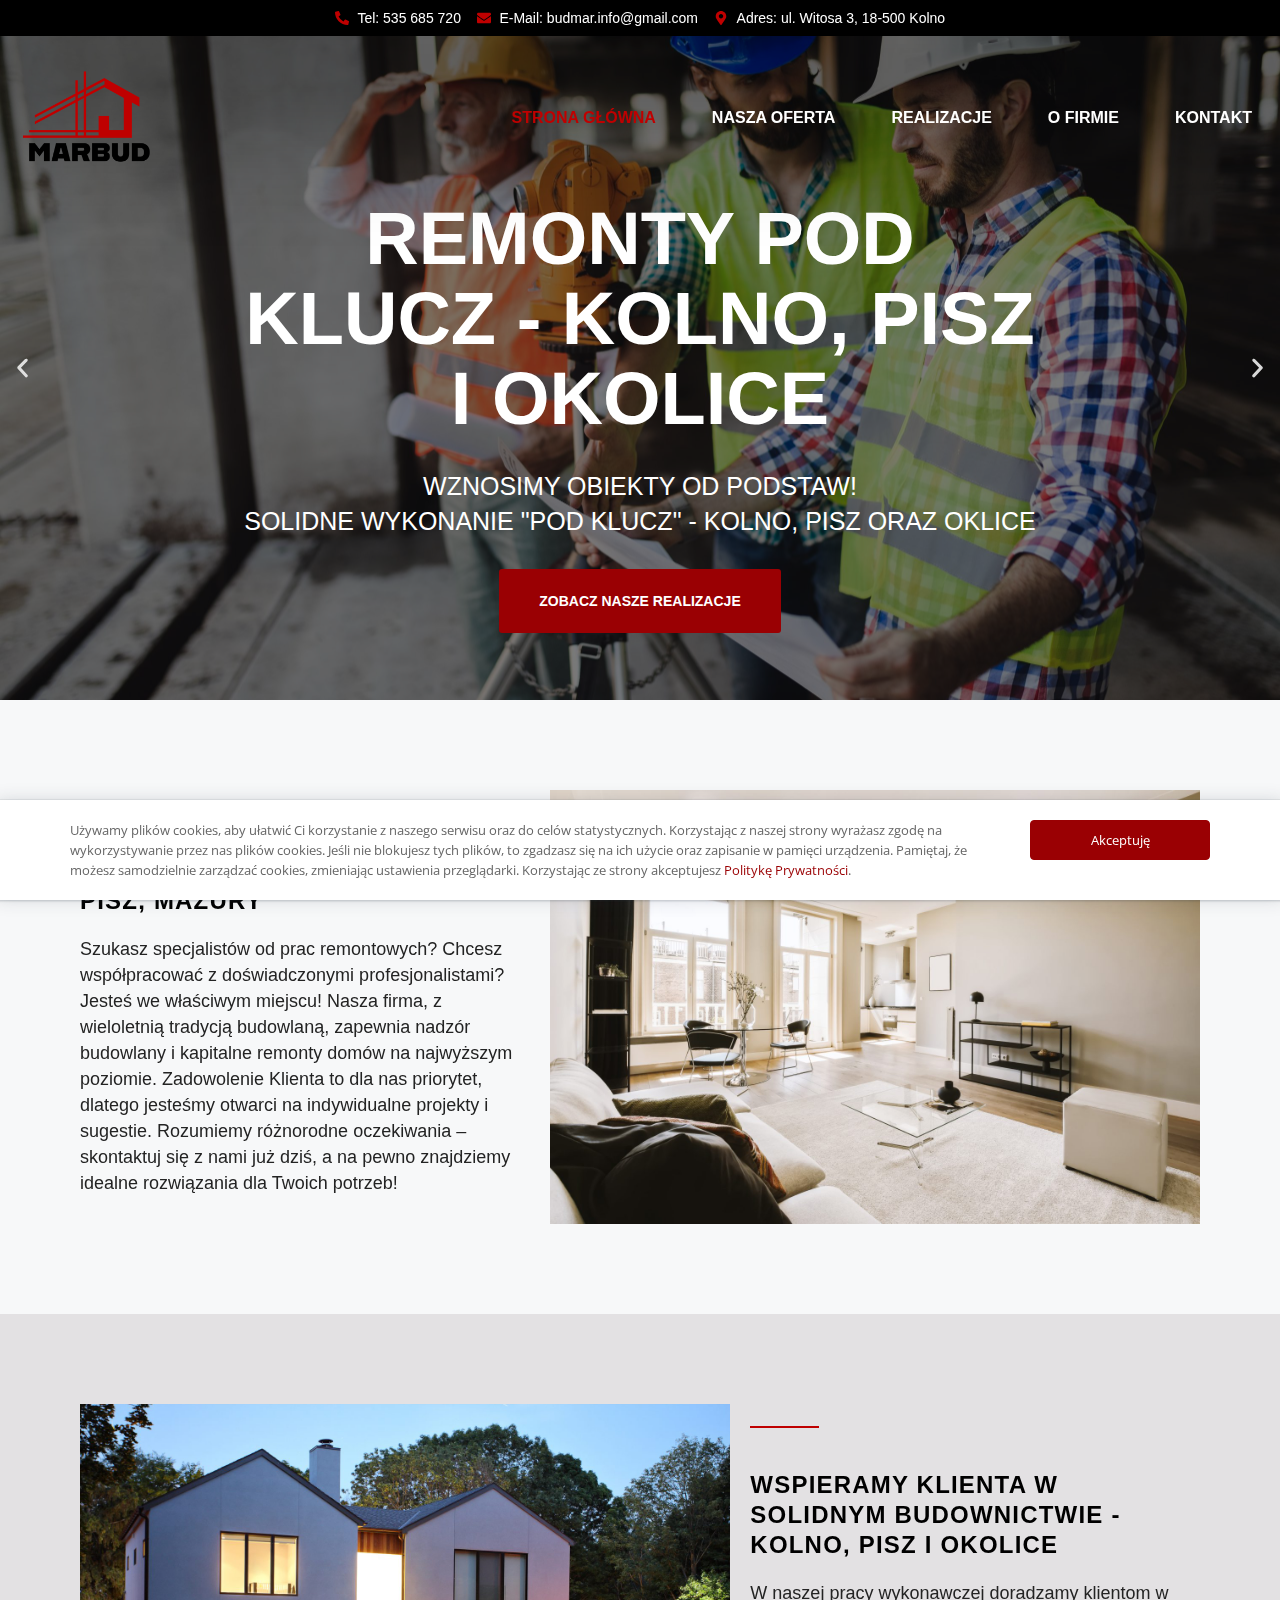
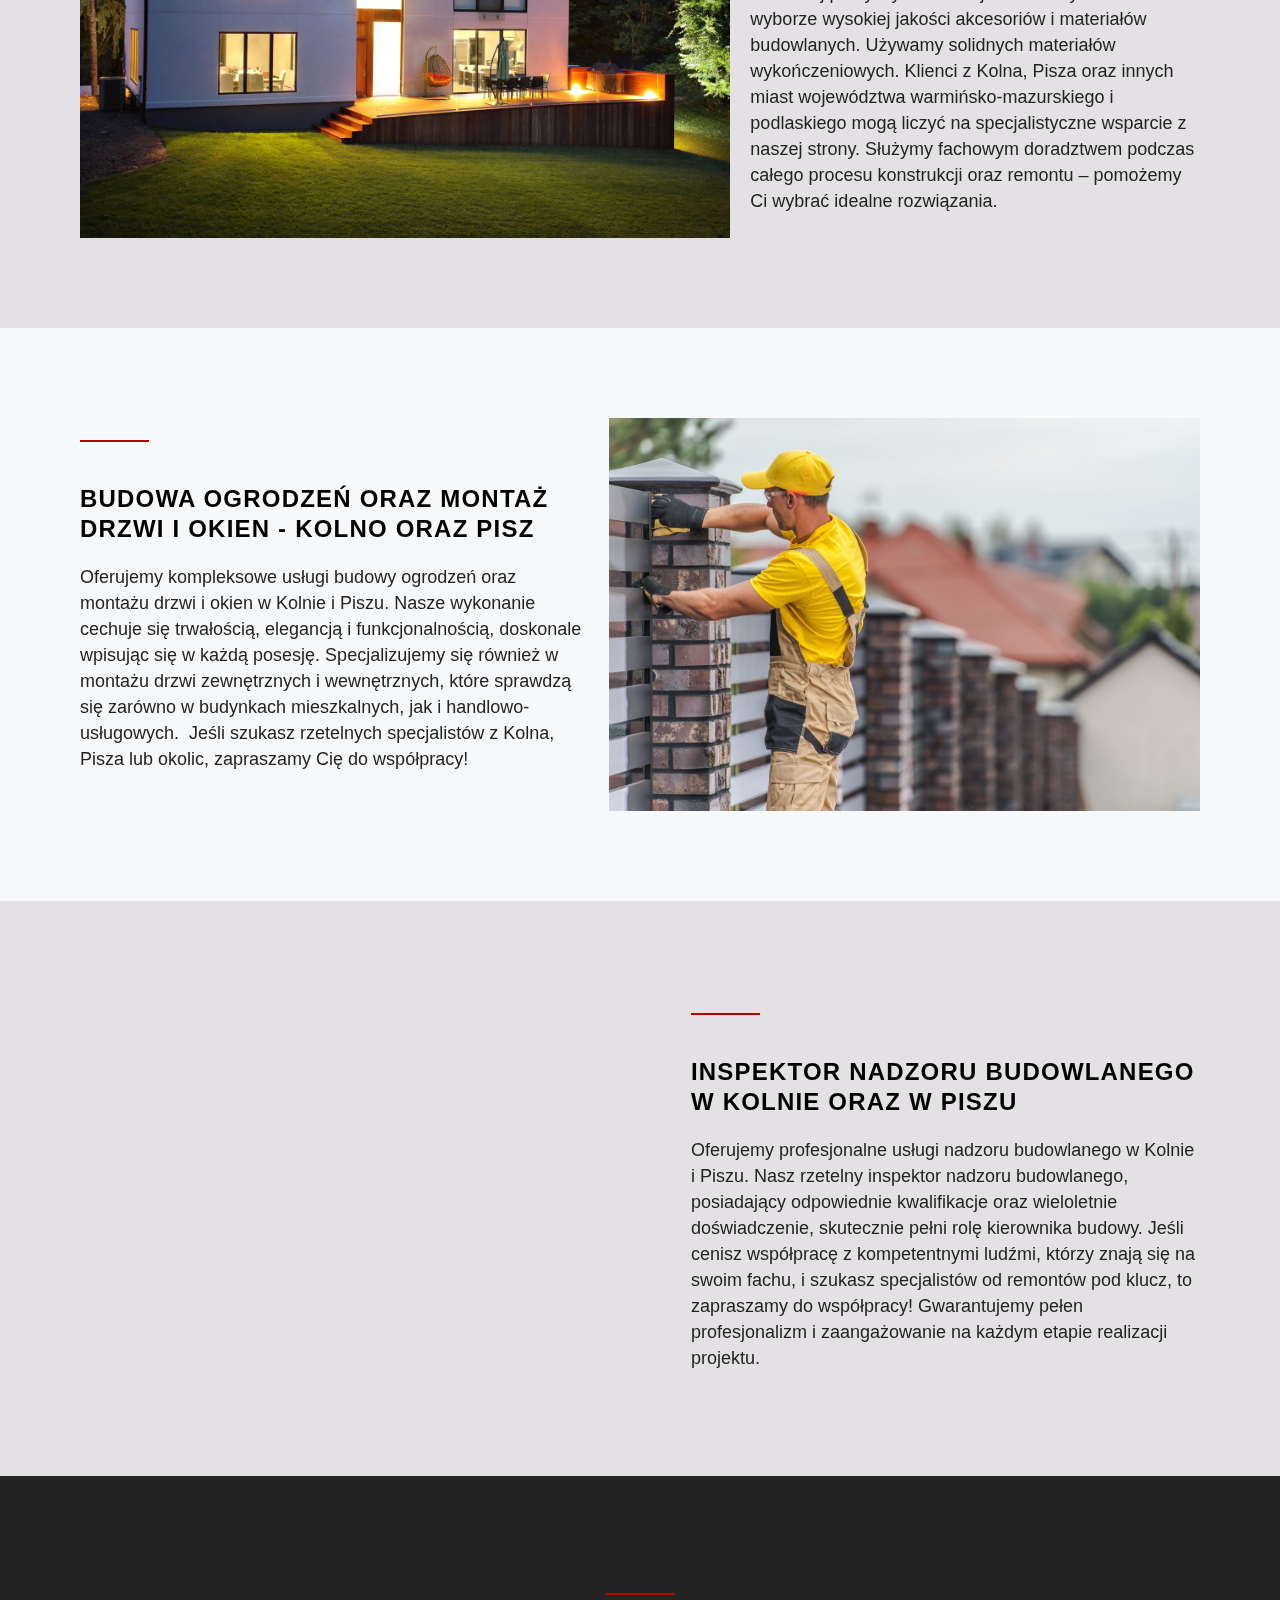
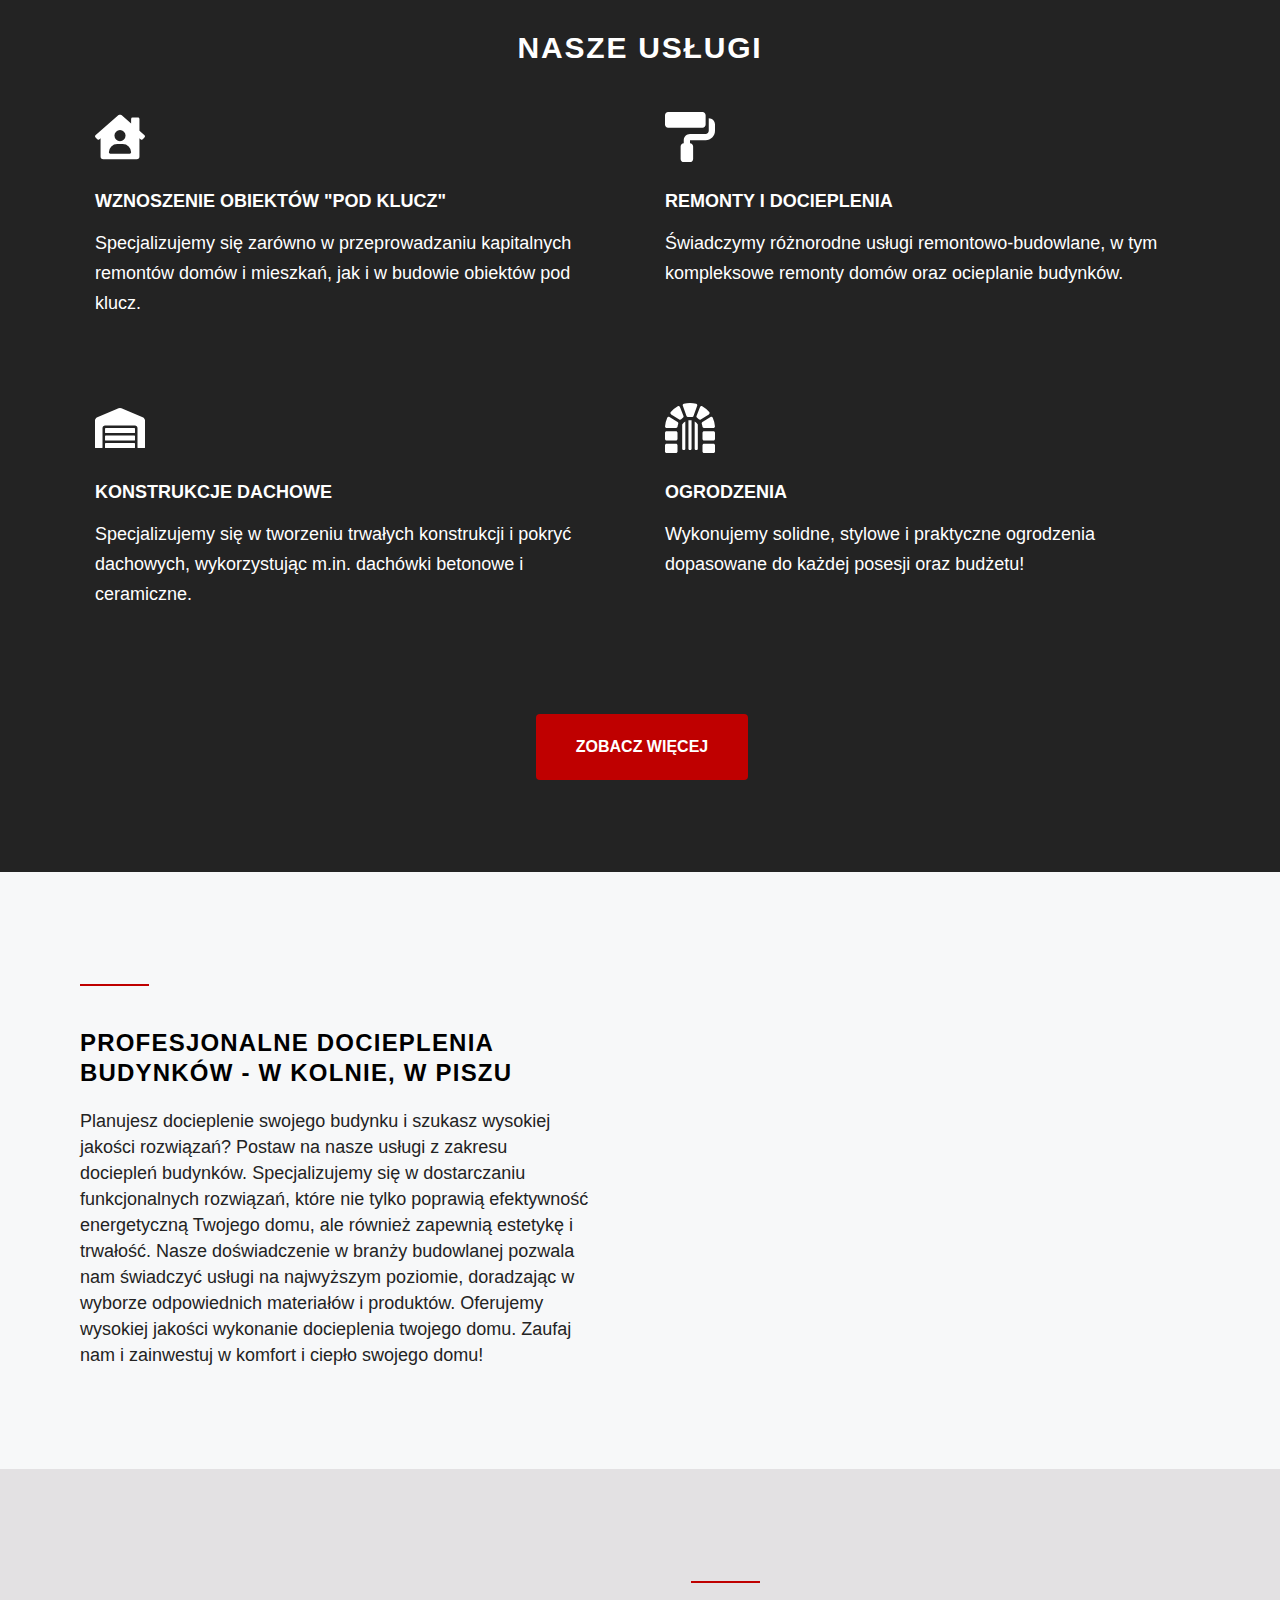
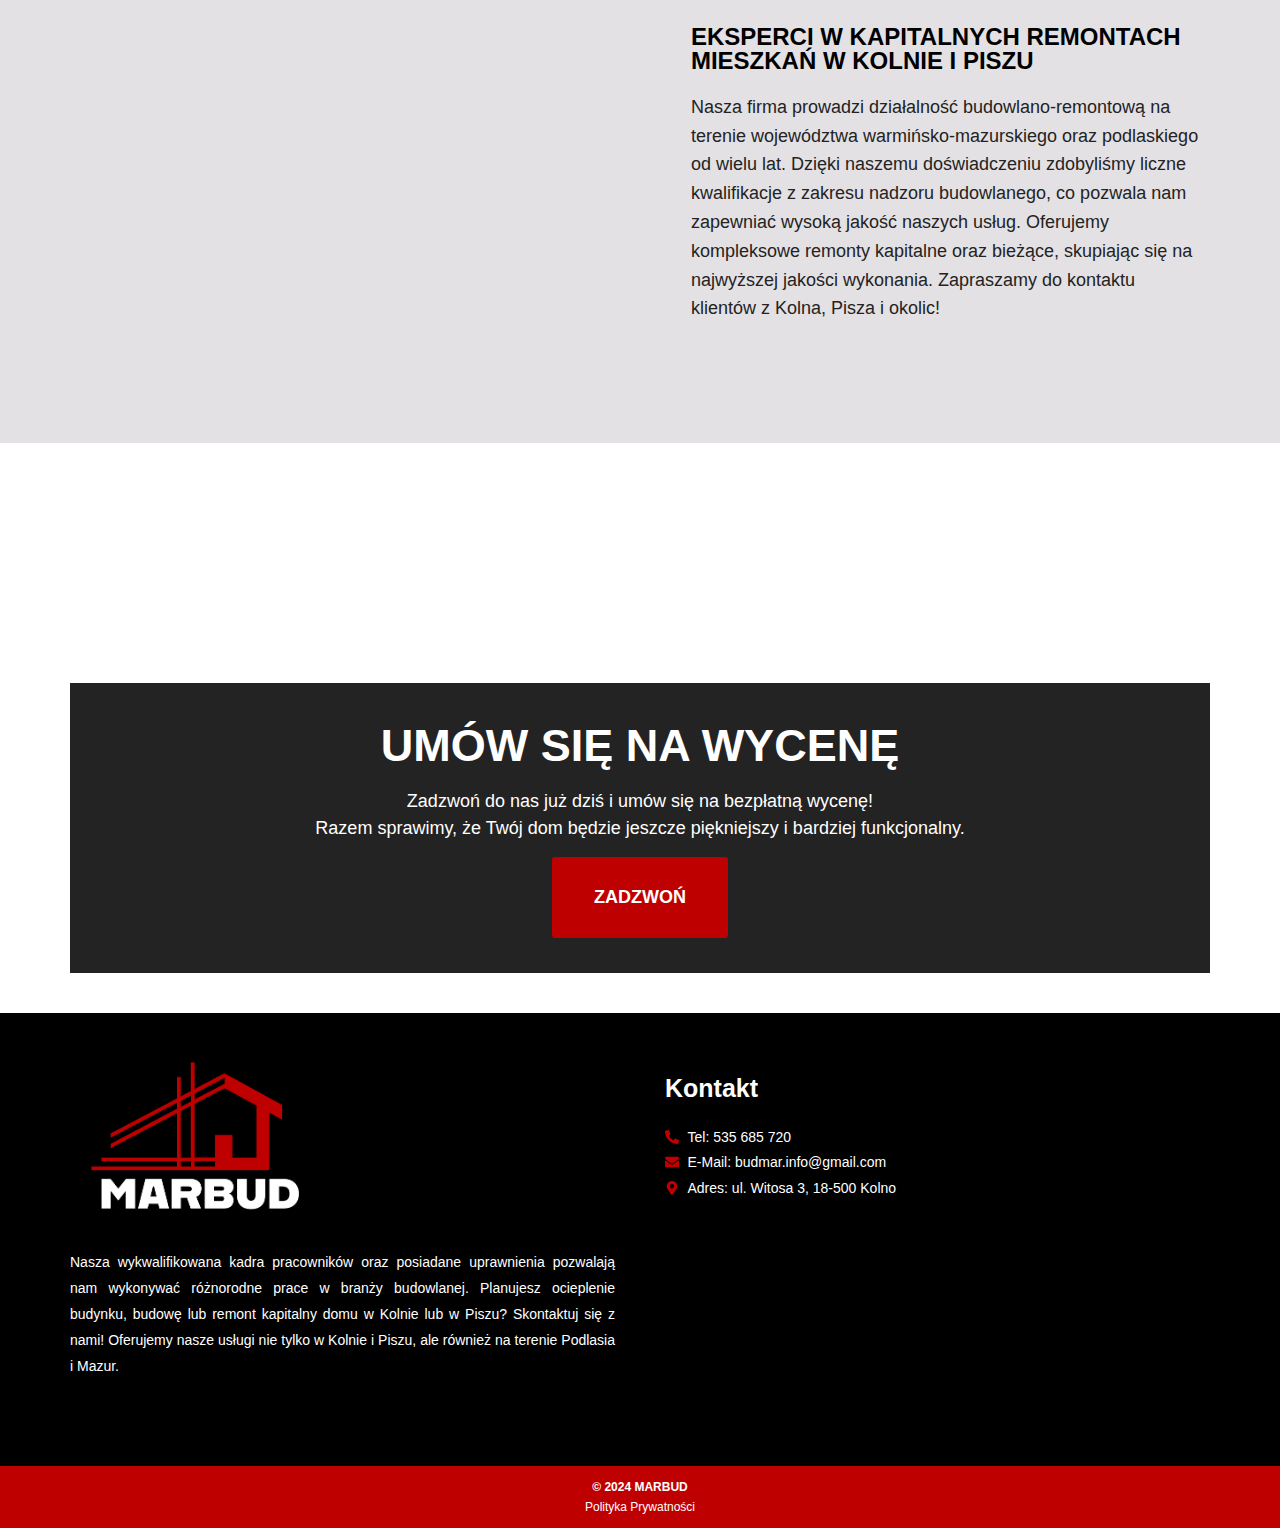
<file: index.html>
<!DOCTYPE html>
<html lang="pl-PL">
<head>
	<meta charset="UTF-8">
	<link rel="profile" href="https://gmpg.org/xfn/11">
	<title>Strona główna | MARBUD - Firma Budowlana |</title>
<meta name="robots" content="max-image-preview:large">
	<style>img:is([sizes="auto" i], [sizes^="auto," i]) { contain-intrinsic-size: 3000px 1500px }</style>
	<meta name="viewport" content="width=device-width, initial-scale=1">
<link rel="dns-prefetch" href="//fonts.googleapis.com">
<link rel="alternate" type="application/rss+xml" title="MARBUD - Firma Budowlana | &raquo; Kanał z wpisami" href="/feed/">
<link rel="alternate" type="application/rss+xml" title="MARBUD - Firma Budowlana | &raquo; Kanał z komentarzami" href="/comments/feed/">
<script>
window._wpemojiSettings = {"baseUrl":"https:\/\/s.w.org\/images\/core\/emoji\/15.1.0\/72x72\/","ext":".png","svgUrl":"https:\/\/s.w.org\/images\/core\/emoji\/15.1.0\/svg\/","svgExt":".svg","source":{"concatemoji":"\/wp-includes\/js\/wp-emoji-release.min.js?ver=6.8.1"}};
/*! This file is auto-generated */
!function(i,n){var o,s,e;function c(e){try{var t={supportTests:e,timestamp:(new Date).valueOf()};sessionStorage.setItem(o,JSON.stringify(t))}catch(e){}}function p(e,t,n){e.clearRect(0,0,e.canvas.width,e.canvas.height),e.fillText(t,0,0);var t=new Uint32Array(e.getImageData(0,0,e.canvas.width,e.canvas.height).data),r=(e.clearRect(0,0,e.canvas.width,e.canvas.height),e.fillText(n,0,0),new Uint32Array(e.getImageData(0,0,e.canvas.width,e.canvas.height).data));return t.every(function(e,t){return e===r[t]})}function u(e,t,n){switch(t){case"flag":return n(e,"🏳️‍⚧️","🏳️​⚧️")?!1:!n(e,"🇺🇳","🇺​🇳")&&!n(e,"🏴󠁧󠁢󠁥󠁮󠁧󠁿","🏴​󠁧​󠁢​󠁥​󠁮​󠁧​󠁿");case"emoji":return!n(e,"🐦‍🔥","🐦​🔥")}return!1}function f(e,t,n){var r="undefined"!=typeof WorkerGlobalScope&&self instanceof WorkerGlobalScope?new OffscreenCanvas(300,150):i.createElement("canvas"),a=r.getContext("2d",{willReadFrequently:!0}),o=(a.textBaseline="top",a.font="600 32px Arial",{});return e.forEach(function(e){o[e]=t(a,e,n)}),o}function t(e){var t=i.createElement("script");t.src=e,t.defer=!0,i.head.appendChild(t)}"undefined"!=typeof Promise&&(o="wpEmojiSettingsSupports",s=["flag","emoji"],n.supports={everything:!0,everythingExceptFlag:!0},e=new Promise(function(e){i.addEventListener("DOMContentLoaded",e,{once:!0})}),new Promise(function(t){var n=function(){try{var e=JSON.parse(sessionStorage.getItem(o));if("object"==typeof e&&"number"==typeof e.timestamp&&(new Date).valueOf()<e.timestamp+604800&&"object"==typeof e.supportTests)return e.supportTests}catch(e){}return null}();if(!n){if("undefined"!=typeof Worker&&"undefined"!=typeof OffscreenCanvas&&"undefined"!=typeof URL&&URL.createObjectURL&&"undefined"!=typeof Blob)try{var e="postMessage("+f.toString()+"("+[JSON.stringify(s),u.toString(),p.toString()].join(",")+"));",r=new Blob([e],{type:"text/javascript"}),a=new Worker(URL.createObjectURL(r),{name:"wpTestEmojiSupports"});return void(a.onmessage=function(e){c(n=e.data),a.terminate(),t(n)})}catch(e){}c(n=f(s,u,p))}t(n)}).then(function(e){for(var t in e)n.supports[t]=e[t],n.supports.everything=n.supports.everything&&n.supports[t],"flag"!==t&&(n.supports.everythingExceptFlag=n.supports.everythingExceptFlag&&n.supports[t]);n.supports.everythingExceptFlag=n.supports.everythingExceptFlag&&!n.supports.flag,n.DOMReady=!1,n.readyCallback=function(){n.DOMReady=!0}}).then(function(){return e}).then(function(){var e;n.supports.everything||(n.readyCallback(),(e=n.source||{}).concatemoji?t(e.concatemoji):e.wpemoji&&e.twemoji&&(t(e.twemoji),t(e.wpemoji)))}))}((window,document),window._wpemojiSettings);
</script>
<style id="wp-emoji-styles-inline-css">img.wp-smiley, img.emoji {
		display: inline !important;
		border: none !important;
		box-shadow: none !important;
		height: 1em !important;
		width: 1em !important;
		margin: 0 0.07em !important;
		vertical-align: -0.1em !important;
		background: none !important;
		padding: 0 !important;
	}</style>
<style id="classic-theme-styles-inline-css">/*! This file is auto-generated */
.wp-block-button__link{color:#fff;background-color:#32373c;border-radius:9999px;box-shadow:none;text-decoration:none;padding:calc(.667em + 2px) calc(1.333em + 2px);font-size:1.125em}.wp-block-file__button{background:#32373c;color:#fff;text-decoration:none}</style>
<style id="global-styles-inline-css">:root{--wp--preset--aspect-ratio--square: 1;--wp--preset--aspect-ratio--4-3: 4/3;--wp--preset--aspect-ratio--3-4: 3/4;--wp--preset--aspect-ratio--3-2: 3/2;--wp--preset--aspect-ratio--2-3: 2/3;--wp--preset--aspect-ratio--16-9: 16/9;--wp--preset--aspect-ratio--9-16: 9/16;--wp--preset--color--black: #000000;--wp--preset--color--cyan-bluish-gray: #abb8c3;--wp--preset--color--white: #ffffff;--wp--preset--color--pale-pink: #f78da7;--wp--preset--color--vivid-red: #cf2e2e;--wp--preset--color--luminous-vivid-orange: #ff6900;--wp--preset--color--luminous-vivid-amber: #fcb900;--wp--preset--color--light-green-cyan: #7bdcb5;--wp--preset--color--vivid-green-cyan: #00d084;--wp--preset--color--pale-cyan-blue: #8ed1fc;--wp--preset--color--vivid-cyan-blue: #0693e3;--wp--preset--color--vivid-purple: #9b51e0;--wp--preset--color--contrast: var(--contrast);--wp--preset--color--contrast-2: var(--contrast-2);--wp--preset--color--contrast-3: var(--contrast-3);--wp--preset--color--base: var(--base);--wp--preset--color--base-2: var(--base-2);--wp--preset--color--base-3: var(--base-3);--wp--preset--color--accent: var(--accent);--wp--preset--gradient--vivid-cyan-blue-to-vivid-purple: linear-gradient(135deg,rgba(6,147,227,1) 0%,rgb(155,81,224) 100%);--wp--preset--gradient--light-green-cyan-to-vivid-green-cyan: linear-gradient(135deg,rgb(122,220,180) 0%,rgb(0,208,130) 100%);--wp--preset--gradient--luminous-vivid-amber-to-luminous-vivid-orange: linear-gradient(135deg,rgba(252,185,0,1) 0%,rgba(255,105,0,1) 100%);--wp--preset--gradient--luminous-vivid-orange-to-vivid-red: linear-gradient(135deg,rgba(255,105,0,1) 0%,rgb(207,46,46) 100%);--wp--preset--gradient--very-light-gray-to-cyan-bluish-gray: linear-gradient(135deg,rgb(238,238,238) 0%,rgb(169,184,195) 100%);--wp--preset--gradient--cool-to-warm-spectrum: linear-gradient(135deg,rgb(74,234,220) 0%,rgb(151,120,209) 20%,rgb(207,42,186) 40%,rgb(238,44,130) 60%,rgb(251,105,98) 80%,rgb(254,248,76) 100%);--wp--preset--gradient--blush-light-purple: linear-gradient(135deg,rgb(255,206,236) 0%,rgb(152,150,240) 100%);--wp--preset--gradient--blush-bordeaux: linear-gradient(135deg,rgb(254,205,165) 0%,rgb(254,45,45) 50%,rgb(107,0,62) 100%);--wp--preset--gradient--luminous-dusk: linear-gradient(135deg,rgb(255,203,112) 0%,rgb(199,81,192) 50%,rgb(65,88,208) 100%);--wp--preset--gradient--pale-ocean: linear-gradient(135deg,rgb(255,245,203) 0%,rgb(182,227,212) 50%,rgb(51,167,181) 100%);--wp--preset--gradient--electric-grass: linear-gradient(135deg,rgb(202,248,128) 0%,rgb(113,206,126) 100%);--wp--preset--gradient--midnight: linear-gradient(135deg,rgb(2,3,129) 0%,rgb(40,116,252) 100%);--wp--preset--font-size--small: 13px;--wp--preset--font-size--medium: 20px;--wp--preset--font-size--large: 36px;--wp--preset--font-size--x-large: 42px;--wp--preset--spacing--20: 0.44rem;--wp--preset--spacing--30: 0.67rem;--wp--preset--spacing--40: 1rem;--wp--preset--spacing--50: 1.5rem;--wp--preset--spacing--60: 2.25rem;--wp--preset--spacing--70: 3.38rem;--wp--preset--spacing--80: 5.06rem;--wp--preset--shadow--natural: 6px 6px 9px rgba(0, 0, 0, 0.2);--wp--preset--shadow--deep: 12px 12px 50px rgba(0, 0, 0, 0.4);--wp--preset--shadow--sharp: 6px 6px 0px rgba(0, 0, 0, 0.2);--wp--preset--shadow--outlined: 6px 6px 0px -3px rgba(255, 255, 255, 1), 6px 6px rgba(0, 0, 0, 1);--wp--preset--shadow--crisp: 6px 6px 0px rgba(0, 0, 0, 1);}:where(.is-layout-flex){gap: 0.5em;}:where(.is-layout-grid){gap: 0.5em;}body .is-layout-flex{display: flex;}.is-layout-flex{flex-wrap: wrap;align-items: center;}.is-layout-flex > :is(*, div){margin: 0;}body .is-layout-grid{display: grid;}.is-layout-grid > :is(*, div){margin: 0;}:where(.wp-block-columns.is-layout-flex){gap: 2em;}:where(.wp-block-columns.is-layout-grid){gap: 2em;}:where(.wp-block-post-template.is-layout-flex){gap: 1.25em;}:where(.wp-block-post-template.is-layout-grid){gap: 1.25em;}.has-black-color{color: var(--wp--preset--color--black) !important;}.has-cyan-bluish-gray-color{color: var(--wp--preset--color--cyan-bluish-gray) !important;}.has-white-color{color: var(--wp--preset--color--white) !important;}.has-pale-pink-color{color: var(--wp--preset--color--pale-pink) !important;}.has-vivid-red-color{color: var(--wp--preset--color--vivid-red) !important;}.has-luminous-vivid-orange-color{color: var(--wp--preset--color--luminous-vivid-orange) !important;}.has-luminous-vivid-amber-color{color: var(--wp--preset--color--luminous-vivid-amber) !important;}.has-light-green-cyan-color{color: var(--wp--preset--color--light-green-cyan) !important;}.has-vivid-green-cyan-color{color: var(--wp--preset--color--vivid-green-cyan) !important;}.has-pale-cyan-blue-color{color: var(--wp--preset--color--pale-cyan-blue) !important;}.has-vivid-cyan-blue-color{color: var(--wp--preset--color--vivid-cyan-blue) !important;}.has-vivid-purple-color{color: var(--wp--preset--color--vivid-purple) !important;}.has-black-background-color{background-color: var(--wp--preset--color--black) !important;}.has-cyan-bluish-gray-background-color{background-color: var(--wp--preset--color--cyan-bluish-gray) !important;}.has-white-background-color{background-color: var(--wp--preset--color--white) !important;}.has-pale-pink-background-color{background-color: var(--wp--preset--color--pale-pink) !important;}.has-vivid-red-background-color{background-color: var(--wp--preset--color--vivid-red) !important;}.has-luminous-vivid-orange-background-color{background-color: var(--wp--preset--color--luminous-vivid-orange) !important;}.has-luminous-vivid-amber-background-color{background-color: var(--wp--preset--color--luminous-vivid-amber) !important;}.has-light-green-cyan-background-color{background-color: var(--wp--preset--color--light-green-cyan) !important;}.has-vivid-green-cyan-background-color{background-color: var(--wp--preset--color--vivid-green-cyan) !important;}.has-pale-cyan-blue-background-color{background-color: var(--wp--preset--color--pale-cyan-blue) !important;}.has-vivid-cyan-blue-background-color{background-color: var(--wp--preset--color--vivid-cyan-blue) !important;}.has-vivid-purple-background-color{background-color: var(--wp--preset--color--vivid-purple) !important;}.has-black-border-color{border-color: var(--wp--preset--color--black) !important;}.has-cyan-bluish-gray-border-color{border-color: var(--wp--preset--color--cyan-bluish-gray) !important;}.has-white-border-color{border-color: var(--wp--preset--color--white) !important;}.has-pale-pink-border-color{border-color: var(--wp--preset--color--pale-pink) !important;}.has-vivid-red-border-color{border-color: var(--wp--preset--color--vivid-red) !important;}.has-luminous-vivid-orange-border-color{border-color: var(--wp--preset--color--luminous-vivid-orange) !important;}.has-luminous-vivid-amber-border-color{border-color: var(--wp--preset--color--luminous-vivid-amber) !important;}.has-light-green-cyan-border-color{border-color: var(--wp--preset--color--light-green-cyan) !important;}.has-vivid-green-cyan-border-color{border-color: var(--wp--preset--color--vivid-green-cyan) !important;}.has-pale-cyan-blue-border-color{border-color: var(--wp--preset--color--pale-cyan-blue) !important;}.has-vivid-cyan-blue-border-color{border-color: var(--wp--preset--color--vivid-cyan-blue) !important;}.has-vivid-purple-border-color{border-color: var(--wp--preset--color--vivid-purple) !important;}.has-vivid-cyan-blue-to-vivid-purple-gradient-background{background: var(--wp--preset--gradient--vivid-cyan-blue-to-vivid-purple) !important;}.has-light-green-cyan-to-vivid-green-cyan-gradient-background{background: var(--wp--preset--gradient--light-green-cyan-to-vivid-green-cyan) !important;}.has-luminous-vivid-amber-to-luminous-vivid-orange-gradient-background{background: var(--wp--preset--gradient--luminous-vivid-amber-to-luminous-vivid-orange) !important;}.has-luminous-vivid-orange-to-vivid-red-gradient-background{background: var(--wp--preset--gradient--luminous-vivid-orange-to-vivid-red) !important;}.has-very-light-gray-to-cyan-bluish-gray-gradient-background{background: var(--wp--preset--gradient--very-light-gray-to-cyan-bluish-gray) !important;}.has-cool-to-warm-spectrum-gradient-background{background: var(--wp--preset--gradient--cool-to-warm-spectrum) !important;}.has-blush-light-purple-gradient-background{background: var(--wp--preset--gradient--blush-light-purple) !important;}.has-blush-bordeaux-gradient-background{background: var(--wp--preset--gradient--blush-bordeaux) !important;}.has-luminous-dusk-gradient-background{background: var(--wp--preset--gradient--luminous-dusk) !important;}.has-pale-ocean-gradient-background{background: var(--wp--preset--gradient--pale-ocean) !important;}.has-electric-grass-gradient-background{background: var(--wp--preset--gradient--electric-grass) !important;}.has-midnight-gradient-background{background: var(--wp--preset--gradient--midnight) !important;}.has-small-font-size{font-size: var(--wp--preset--font-size--small) !important;}.has-medium-font-size{font-size: var(--wp--preset--font-size--medium) !important;}.has-large-font-size{font-size: var(--wp--preset--font-size--large) !important;}.has-x-large-font-size{font-size: var(--wp--preset--font-size--x-large) !important;}
:where(.wp-block-post-template.is-layout-flex){gap: 1.25em;}:where(.wp-block-post-template.is-layout-grid){gap: 1.25em;}
:where(.wp-block-columns.is-layout-flex){gap: 2em;}:where(.wp-block-columns.is-layout-grid){gap: 2em;}
:root :where(.wp-block-pullquote){font-size: 1.5em;line-height: 1.6;}</style>
<link rel="stylesheet" id="contact-form-7-css" href="/wp-content/plugins/contact-form-7/includes/css/styles.css?ver=6.1" media="all">
<link rel="stylesheet" id="daextlwcnf-google-font-css" href="https://fonts.googleapis.com/css2?family=Open+Sans%3Awght%40400%3B600&#038;ver=1.19#038;display=swap" media="all">
<link rel="stylesheet" id="generate-style-css" href="/wp-content/themes/generatepress/assets/css/main.min.css?ver=3.6.0" media="all">
<style id="generate-style-inline-css">body{background-color:var(--base-2);color:var(--contrast);}a{color:#BF0000;}a{text-decoration:underline;}.entry-title a, .site-branding a, a.button, .wp-block-button__link, .main-navigation a{text-decoration:none;}a:hover, a:focus, a:active{color:var(--contrast);}.wp-block-group__inner-container{max-width:1200px;margin-left:auto;margin-right:auto;}:root{--contrast:#222222;--contrast-2:#575760;--contrast-3:#b2b2be;--base:#f0f0f0;--base-2:#f7f8f9;--base-3:#ffffff;--accent:#BF0000;}:root .has-contrast-color{color:var(--contrast);}:root .has-contrast-background-color{background-color:var(--contrast);}:root .has-contrast-2-color{color:var(--contrast-2);}:root .has-contrast-2-background-color{background-color:var(--contrast-2);}:root .has-contrast-3-color{color:var(--contrast-3);}:root .has-contrast-3-background-color{background-color:var(--contrast-3);}:root .has-base-color{color:var(--base);}:root .has-base-background-color{background-color:var(--base);}:root .has-base-2-color{color:var(--base-2);}:root .has-base-2-background-color{background-color:var(--base-2);}:root .has-base-3-color{color:var(--base-3);}:root .has-base-3-background-color{background-color:var(--base-3);}:root .has-accent-color{color:var(--accent);}:root .has-accent-background-color{background-color:var(--accent);}.top-bar{background-color:#636363;color:#ffffff;}.top-bar a{color:#ffffff;}.top-bar a:hover{color:#303030;}.site-header{background-color:var(--base-3);}.main-title a,.main-title a:hover{color:var(--contrast);}.site-description{color:var(--contrast-2);}.mobile-menu-control-wrapper .menu-toggle,.mobile-menu-control-wrapper .menu-toggle:hover,.mobile-menu-control-wrapper .menu-toggle:focus,.has-inline-mobile-toggle #site-navigation.toggled{background-color:rgba(0, 0, 0, 0.02);}.main-navigation,.main-navigation ul ul{background-color:var(--base-3);}.main-navigation .main-nav ul li a, .main-navigation .menu-toggle, .main-navigation .menu-bar-items{color:var(--contrast);}.main-navigation .main-nav ul li:not([class*="current-menu-"]):hover > a, .main-navigation .main-nav ul li:not([class*="current-menu-"]):focus > a, .main-navigation .main-nav ul li.sfHover:not([class*="current-menu-"]) > a, .main-navigation .menu-bar-item:hover > a, .main-navigation .menu-bar-item.sfHover > a{color:#BF0000;}button.menu-toggle:hover,button.menu-toggle:focus{color:var(--contrast);}.main-navigation .main-nav ul li[class*="current-menu-"] > a{color:#BF0000;}.navigation-search input[type="search"],.navigation-search input[type="search"]:active, .navigation-search input[type="search"]:focus, .main-navigation .main-nav ul li.search-item.active > a, .main-navigation .menu-bar-items .search-item.active > a{color:#BF0000;}.main-navigation ul ul{background-color:var(--base);}.separate-containers .inside-article, .separate-containers .comments-area, .separate-containers .page-header, .one-container .container, .separate-containers .paging-navigation, .inside-page-header{background-color:var(--base-3);}.entry-title a{color:var(--contrast);}.entry-title a:hover{color:var(--contrast-2);}.entry-meta{color:var(--contrast-2);}.sidebar .widget{background-color:var(--base-3);}.footer-widgets{background-color:var(--base-3);}.site-info{background-color:var(--base-3);}input[type="text"],input[type="email"],input[type="url"],input[type="password"],input[type="search"],input[type="tel"],input[type="number"],textarea,select{color:var(--contrast);background-color:var(--base-2);border-color:var(--base);}input[type="text"]:focus,input[type="email"]:focus,input[type="url"]:focus,input[type="password"]:focus,input[type="search"]:focus,input[type="tel"]:focus,input[type="number"]:focus,textarea:focus,select:focus{color:var(--contrast);background-color:var(--base-2);border-color:var(--contrast-3);}button,html input[type="button"],input[type="reset"],input[type="submit"],a.button,a.wp-block-button__link:not(.has-background){color:#ffffff;background-color:#55555e;}button:hover,html input[type="button"]:hover,input[type="reset"]:hover,input[type="submit"]:hover,a.button:hover,button:focus,html input[type="button"]:focus,input[type="reset"]:focus,input[type="submit"]:focus,a.button:focus,a.wp-block-button__link:not(.has-background):active,a.wp-block-button__link:not(.has-background):focus,a.wp-block-button__link:not(.has-background):hover{color:#ffffff;background-color:#3f4047;}a.generate-back-to-top{background-color:rgba( 0,0,0,0.4 );color:#ffffff;}a.generate-back-to-top:hover,a.generate-back-to-top:focus{background-color:rgba( 0,0,0,0.6 );color:#ffffff;}:root{--gp-search-modal-bg-color:var(--base-3);--gp-search-modal-text-color:var(--contrast);--gp-search-modal-overlay-bg-color:rgba(0,0,0,0.2);}@media (max-width:768px){.main-navigation .menu-bar-item:hover > a, .main-navigation .menu-bar-item.sfHover > a{background:none;color:var(--contrast);}}.nav-below-header .main-navigation .inside-navigation.grid-container, .nav-above-header .main-navigation .inside-navigation.grid-container{padding:0px 20px 0px 20px;}.site-main .wp-block-group__inner-container{padding:40px;}.separate-containers .paging-navigation{padding-top:20px;padding-bottom:20px;}.entry-content .alignwide, body:not(.no-sidebar) .entry-content .alignfull{margin-left:-40px;width:calc(100% + 80px);max-width:calc(100% + 80px);}.rtl .menu-item-has-children .dropdown-menu-toggle{padding-left:20px;}.rtl .main-navigation .main-nav ul li.menu-item-has-children > a{padding-right:20px;}@media (max-width:768px){.separate-containers .inside-article, .separate-containers .comments-area, .separate-containers .page-header, .separate-containers .paging-navigation, .one-container .site-content, .inside-page-header{padding:30px;}.site-main .wp-block-group__inner-container{padding:30px;}.inside-top-bar{padding-right:30px;padding-left:30px;}.inside-header{padding-right:30px;padding-left:30px;}.widget-area .widget{padding-top:30px;padding-right:30px;padding-bottom:30px;padding-left:30px;}.footer-widgets-container{padding-top:30px;padding-right:30px;padding-bottom:30px;padding-left:30px;}.inside-site-info{padding-right:30px;padding-left:30px;}.entry-content .alignwide, body:not(.no-sidebar) .entry-content .alignfull{margin-left:-30px;width:calc(100% + 60px);max-width:calc(100% + 60px);}.one-container .site-main .paging-navigation{margin-bottom:20px;}}/* End cached CSS */.is-right-sidebar{width:30%;}.is-left-sidebar{width:30%;}.site-content .content-area{width:70%;}@media (max-width:768px){.main-navigation .menu-toggle,.sidebar-nav-mobile:not(#sticky-placeholder){display:block;}.main-navigation ul,.gen-sidebar-nav,.main-navigation:not(.slideout-navigation):not(.toggled) .main-nav > ul,.has-inline-mobile-toggle #site-navigation .inside-navigation > *:not(.navigation-search):not(.main-nav){display:none;}.nav-align-right .inside-navigation,.nav-align-center .inside-navigation{justify-content:space-between;}.has-inline-mobile-toggle .mobile-menu-control-wrapper{display:flex;flex-wrap:wrap;}.has-inline-mobile-toggle .inside-header{flex-direction:row;text-align:left;flex-wrap:wrap;}.has-inline-mobile-toggle .header-widget,.has-inline-mobile-toggle #site-navigation{flex-basis:100%;}.nav-float-left .has-inline-mobile-toggle #site-navigation{order:10;}}
.elementor-template-full-width .site-content{display:block;}</style>
<link rel="stylesheet" id="generate-child-css" href="/wp-content/themes/generatepress_child/style.css?ver=1751889866" media="all">
<link rel="stylesheet" id="elementor-frontend-css" href="/wp-content/plugins/elementor/assets/css/frontend-lite.min.css?ver=3.21.5" media="all">
<link rel="stylesheet" id="swiper-css" href="/wp-content/plugins/elementor/assets/lib/swiper/v8/css/swiper.min.css?ver=8.4.5" media="all">
<link rel="stylesheet" id="elementor-post-15-css" href="/wp-content/uploads/elementor/css/post-15.css?ver=1751978673" media="all">
<link rel="stylesheet" id="elementor-pro-css" href="/wp-content/plugins/elementor-pro/assets/css/frontend-lite.min.css?ver=3.21.2" media="all">
<link rel="stylesheet" id="font-awesome-5-all-css" href="/wp-content/plugins/elementor/assets/lib/font-awesome/css/all.min.css?ver=3.21.5" media="all">
<link rel="stylesheet" id="font-awesome-4-shim-css" href="/wp-content/plugins/elementor/assets/lib/font-awesome/css/v4-shims.min.css?ver=3.21.5" media="all">
<link rel="stylesheet" id="elementor-global-css" href="/wp-content/uploads/elementor/css/global.css?ver=1751978673" media="all">
<link rel="stylesheet" id="elementor-post-9-css" href="/wp-content/uploads/elementor/css/post-9.css?ver=1751978673" media="all">
<link rel="stylesheet" id="elementor-post-44-css" href="/wp-content/uploads/elementor/css/post-44.css?ver=1751978674" media="all">
<link rel="stylesheet" id="elementor-post-48-css" href="/wp-content/uploads/elementor/css/post-48.css?ver=1751978674" media="all">
<link rel="stylesheet" id="google-fonts-1-css" href="https://fonts.googleapis.com/css?family=Roboto%3A100%2C100italic%2C200%2C200italic%2C300%2C300italic%2C400%2C400italic%2C500%2C500italic%2C600%2C600italic%2C700%2C700italic%2C800%2C800italic%2C900%2C900italic%7CMontserrat%3A100%2C100italic%2C200%2C200italic%2C300%2C300italic%2C400%2C400italic%2C500%2C500italic%2C600%2C600italic%2C700%2C700italic%2C800%2C800italic%2C900%2C900italic&#038;display=auto&#038;subset=latin-ext&#038;ver=6.8.1" media="all">
<link rel="preconnect" href="https://fonts.gstatic.com/" crossorigin>
<script src="/wp-content/plugins/elementor/assets/lib/font-awesome/js/v4-shims.min.js?ver=3.21.5" id="font-awesome-4-shim-js"></script>
<link rel="https://api.w.org/" href="/wp-json/">
<link rel="alternate" title="JSON" type="application/json" href="/wp-json/wp/v2/pages/9">
<link rel="EditURI" type="application/rsd+xml" title="RSD" href="/xmlrpc.php?rsd">
<meta name="generator" content="WordPress 6.8.1">
<link rel="shortlink" href="/">
<link rel="alternate" title="oEmbed (JSON)" type="application/json+oembed" href="/wp-json/oembed/1.0/embed?url=https%3A%2F%2F%2F">
<link rel="alternate" title="oEmbed (XML)" type="text/xml+oembed" href="/wp-json/oembed/1.0/embed?url=https%3A%2F%2F%2F#038;format=xml">
<meta name="generator" content="Elementor 3.21.5; features: e_optimized_assets_loading, e_optimized_css_loading, e_font_icon_svg, additional_custom_breakpoints, e_lazyload; settings: css_print_method-external, google_font-enabled, font_display-auto">
<!-- SEO meta tags powered by SmartCrawl https://wpmudev.com/project/smartcrawl-wordpress-seo/ -->
<link rel="canonical" href="/">
<meta name="description" content="REMONTY POD KLUCZ - KOLNO, PISZ I OKOLICEWZNOSIMY OBIEKTY OD PODSTAW! SOLIDNE WYKONANIE &quot;POD KLUCZ&quot; - KOLNO, PISZ ORAZ OKLICEZOBACZ NASZE REALIZAC ...">
<script type="application/ld+json">{"@context":"https:\/\/schema.org","@graph":[{"@type":"Organization","@id":"\/#schema-publishing-organization","url":"","name":"MARBUD - Firma Budowlana |"},{"@type":"WebSite","@id":"\/#schema-website","url":"","name":"Firma budowlana z tradycjami | KALINOWSKI & CO","encoding":"UTF-8","potentialAction":{"@type":"SearchAction","target":"\/search\/{search_term_string}\/","query-input":"required name=search_term_string"}},{"@type":"CollectionPage","@id":"\/#schema-webpage","isPartOf":{"@id":"\/#schema-website"},"publisher":{"@id":"\/#schema-publishing-organization"},"url":"\/","mainEntity":{"@type":"ItemList","itemListElement":[{"@type":"ListItem","position":"1","url":"\/"}]}},{"@type":"BreadcrumbList","@id":"\/#breadcrumb","itemListElement":[{"@type":"ListItem","position":1,"name":"Home"}]}]}</script>
<meta property="og:type" content="website">
<meta property="og:url" content="/">
<meta property="og:title" content="Strona główna | MARBUD - Firma Budowlana |">
<meta property="og:description" content="REMONTY POD KLUCZ - KOLNO, PISZ I OKOLICEWZNOSIMY OBIEKTY OD PODSTAW! SOLIDNE WYKONANIE &quot;POD KLUCZ&quot; - KOLNO, PISZ ORAZ OKLICEZOBACZ NASZE REALIZAC ...">
<meta property="og:image" content="/wp-content/uploads/2024/06/a-living-room-with-a-couch-and-a-coffee-table-2023-11-27-05-19-43-utc-scaled.jpg">
<meta property="og:image:width" content="2560">
<meta property="og:image:height" content="1707">
<meta property="article:published_time" content="2024-05-08T18:44:54">
<meta property="article:author" content="hievii.media@gmail.com">
<meta name="twitter:card" content="summary_large_image">
<meta name="twitter:title" content="Strona główna | MARBUD - Firma Budowlana |">
<meta name="twitter:description" content="REMONTY POD KLUCZ - KOLNO, PISZ I OKOLICEWZNOSIMY OBIEKTY OD PODSTAW! SOLIDNE WYKONANIE &quot;POD KLUCZ&quot; - KOLNO, PISZ ORAZ OKLICEZOBACZ NASZE REALIZAC ...">
<meta name="twitter:image" content="/wp-content/uploads/2024/06/a-living-room-with-a-couch-and-a-coffee-table-2023-11-27-05-19-43-utc-scaled.jpg">
<!-- /SEO -->
			<style>.e-con.e-parent:nth-of-type(n+4):not(.e-lazyloaded):not(.e-no-lazyload),
				.e-con.e-parent:nth-of-type(n+4):not(.e-lazyloaded):not(.e-no-lazyload) * {
					background-image: none !important;
				}
				@media screen and (max-height: 1024px) {
					.e-con.e-parent:nth-of-type(n+3):not(.e-lazyloaded):not(.e-no-lazyload),
					.e-con.e-parent:nth-of-type(n+3):not(.e-lazyloaded):not(.e-no-lazyload) * {
						background-image: none !important;
					}
				}
				@media screen and (max-height: 640px) {
					.e-con.e-parent:nth-of-type(n+2):not(.e-lazyloaded):not(.e-no-lazyload),
					.e-con.e-parent:nth-of-type(n+2):not(.e-lazyloaded):not(.e-no-lazyload) * {
						background-image: none !important;
					}
				}</style>
			<link rel="icon" href="/wp-content/uploads/2024/06/cropped-FAVICON-MARBUD-512x512-1-32x32.png" sizes="32x32">
<link rel="icon" href="/wp-content/uploads/2024/06/cropped-FAVICON-MARBUD-512x512-1-192x192.png" sizes="192x192">
<link rel="apple-touch-icon" href="/wp-content/uploads/2024/06/cropped-FAVICON-MARBUD-512x512-1-180x180.png">
<meta name="msapplication-TileImage" content="/wp-content/uploads/2024/06/cropped-FAVICON-MARBUD-512x512-1-270x270.png">
</head>

<body class="home wp-singular page-template page-template-elementor_header_footer page page-id-9 wp-custom-logo wp-embed-responsive wp-theme-generatepress wp-child-theme-generatepress_child right-sidebar nav-float-right separate-containers header-aligned-left dropdown-hover elementor-default elementor-template-full-width elementor-kit-15 elementor-page elementor-page-9 full-width-content" itemtype="https://schema.org/WebPage" itemscope>
	<a class="screen-reader-text skip-link" href="#content" title="Przejdź do treści">Przejdź do treści</a>		<div data-elementor-type="header" data-elementor-id="44" class="elementor elementor-44 elementor-location-header" data-elementor-post-type="elementor_library">
			<div class="elementor-element elementor-element-00058a5 e-con-full e-flex e-con e-parent" data-id="00058a5" data-element_type="container" data-settings="{&quot;background_background&quot;:&quot;classic&quot;}">
				<div class="elementor-element elementor-element-229ece3 elementor-icon-list--layout-inline elementor-align-center elementor-list-item-link-full_width elementor-widget elementor-widget-icon-list" data-id="229ece3" data-element_type="widget" data-widget_type="icon-list.default">
				<div class="elementor-widget-container">
			<link rel="stylesheet" href="/wp-content/plugins/elementor/assets/css/widget-icon-list.min.css">		<ul class="elementor-icon-list-items elementor-inline-items">
							<li class="elementor-icon-list-item elementor-inline-item">
											<a href="tel:535685720">

												<span class="elementor-icon-list-icon">
							<svg aria-hidden="true" class="e-font-icon-svg e-fas-phone-alt" viewbox="0 0 512 512" xmlns="http://www.w3.org/2000/svg"><path d="M497.39 361.8l-112-48a24 24 0 0 0-28 6.9l-49.6 60.6A370.66 370.66 0 0 1 130.6 204.11l60.6-49.6a23.94 23.94 0 0 0 6.9-28l-48-112A24.16 24.16 0 0 0 122.6.61l-104 24A24 24 0 0 0 0 48c0 256.5 207.9 464 464 464a24 24 0 0 0 23.4-18.6l24-104a24.29 24.29 0 0 0-14.01-27.6z"></path></svg>						</span>
										<span class="elementor-icon-list-text">Tel: 535 685 720</span>
											</a>
									</li>
								<li class="elementor-icon-list-item elementor-inline-item">
											<a href="mailto:budmar.info@gmail.com">

												<span class="elementor-icon-list-icon">
							<svg aria-hidden="true" class="e-font-icon-svg e-fas-envelope" viewbox="0 0 512 512" xmlns="http://www.w3.org/2000/svg"><path d="M502.3 190.8c3.9-3.1 9.7-.2 9.7 4.7V400c0 26.5-21.5 48-48 48H48c-26.5 0-48-21.5-48-48V195.6c0-5 5.7-7.8 9.7-4.7 22.4 17.4 52.1 39.5 154.1 113.6 21.1 15.4 56.7 47.8 92.2 47.6 35.7.3 72-32.8 92.3-47.6 102-74.1 131.6-96.3 154-113.7zM256 320c23.2.4 56.6-29.2 73.4-41.4 132.7-96.3 142.8-104.7 173.4-128.7 5.8-4.5 9.2-11.5 9.2-18.9v-19c0-26.5-21.5-48-48-48H48C21.5 64 0 85.5 0 112v19c0 7.4 3.4 14.3 9.2 18.9 30.6 23.9 40.7 32.4 173.4 128.7 16.8 12.2 50.2 41.8 73.4 41.4z"></path></svg>						</span>
										<span class="elementor-icon-list-text">E-Mail: budmar.info@gmail.com</span>
											</a>
									</li>
								<li class="elementor-icon-list-item elementor-inline-item">
											<span class="elementor-icon-list-icon">
							<svg aria-hidden="true" class="e-font-icon-svg e-fas-map-marker-alt" viewbox="0 0 384 512" xmlns="http://www.w3.org/2000/svg"><path d="M172.268 501.67C26.97 291.031 0 269.413 0 192 0 85.961 85.961 0 192 0s192 85.961 192 192c0 77.413-26.97 99.031-172.268 309.67-9.535 13.774-29.93 13.773-39.464 0zM192 272c44.183 0 80-35.817 80-80s-35.817-80-80-80-80 35.817-80 80 35.817 80 80 80z"></path></svg>						</span>
										<span class="elementor-icon-list-text">Adres: ul. Witosa 3, 18-500 Kolno</span>
									</li>
						</ul>
				</div>
				</div>
				</div>
		<div class="elementor-element elementor-element-ebd9c8f e-con-full e-flex e-con e-parent" data-id="ebd9c8f" data-element_type="container">
		<div class="elementor-element elementor-element-fb01ff0 e-con-full e-flex e-con e-child" data-id="fb01ff0" data-element_type="container">
				<div class="elementor-element elementor-element-89dfcd3 elementor-widget elementor-widget-softlite_image" data-id="89dfcd3" data-element_type="widget" data-widget_type="softlite_image.default">
				<div class="elementor-widget-container">
								<div class="elementor-image">
													<a href="/">
												<img src="/wp-content/uploads/2024/06/MARBUD-logo.png" title="MARBUD logo" alt="MARBUD - Firma Budowlana" loading="lazy">												</a>
														</div>
						</div>
				</div>
				<div class="elementor-element elementor-element-a2a802e elementor-nav-menu__align-center elementor-widget-mobile__width-inherit elementor-hidden-tablet elementor-hidden-mobile elementor-nav-menu--dropdown-tablet elementor-nav-menu__text-align-aside elementor-nav-menu--toggle elementor-nav-menu--burger elementor-widget elementor-widget-nav-menu" data-id="a2a802e" data-element_type="widget" data-settings="{&quot;layout&quot;:&quot;horizontal&quot;,&quot;submenu_icon&quot;:{&quot;value&quot;:&quot;&lt;svg class=\&quot;e-font-icon-svg e-fas-caret-down\&quot; viewBox=\&quot;0 0 320 512\&quot; xmlns=\&quot;http:\/\/www.w3.org\/2000\/svg\&quot;&gt;&lt;path d=\&quot;M31.3 192h257.3c17.8 0 26.7 21.5 14.1 34.1L174.1 354.8c-7.8 7.8-20.5 7.8-28.3 0L17.2 226.1C4.6 213.5 13.5 192 31.3 192z\&quot;&gt;&lt;\/path&gt;&lt;\/svg&gt;&quot;,&quot;library&quot;:&quot;fa-solid&quot;},&quot;toggle&quot;:&quot;burger&quot;}" data-widget_type="nav-menu.default">
				<div class="elementor-widget-container">
			<link rel="stylesheet" href="/wp-content/plugins/elementor-pro/assets/css/widget-nav-menu.min.css">			<nav class="elementor-nav-menu--main elementor-nav-menu__container elementor-nav-menu--layout-horizontal e--pointer-underline e--animation-fade">
				<ul id="menu-1-a2a802e" class="elementor-nav-menu">
<li class="menu-item menu-item-type-post_type menu-item-object-page menu-item-home current-menu-item page_item page-item-9 current_page_item menu-item-79"><a href="/" aria-current="page" class="elementor-item elementor-item-active">Strona główna</a></li>
<li class="menu-item menu-item-type-post_type menu-item-object-page menu-item-80"><a href="/nasza-oferta/" class="elementor-item">Nasza Oferta</a></li>
<li class="menu-item menu-item-type-post_type menu-item-object-page menu-item-82"><a href="/realizacje/" class="elementor-item">Realizacje</a></li>
<li class="menu-item menu-item-type-post_type menu-item-object-page menu-item-81"><a href="/o-firmie/" class="elementor-item">O Firmie</a></li>
<li class="menu-item menu-item-type-post_type menu-item-object-page menu-item-83"><a href="/kontakt/" class="elementor-item">Kontakt</a></li>
</ul>			</nav>
					<div class="elementor-menu-toggle" role="button" tabindex="0" aria-label="Menu Toggle" aria-expanded="false">
			<svg aria-hidden="true" role="presentation" class="elementor-menu-toggle__icon--open e-font-icon-svg e-eicon-menu-bar" viewbox="0 0 1000 1000" xmlns="http://www.w3.org/2000/svg"><path d="M104 333H896C929 333 958 304 958 271S929 208 896 208H104C71 208 42 237 42 271S71 333 104 333ZM104 583H896C929 583 958 554 958 521S929 458 896 458H104C71 458 42 487 42 521S71 583 104 583ZM104 833H896C929 833 958 804 958 771S929 708 896 708H104C71 708 42 737 42 771S71 833 104 833Z"></path></svg><svg aria-hidden="true" role="presentation" class="elementor-menu-toggle__icon--close e-font-icon-svg e-eicon-close" viewbox="0 0 1000 1000" xmlns="http://www.w3.org/2000/svg"><path d="M742 167L500 408 258 167C246 154 233 150 217 150 196 150 179 158 167 167 154 179 150 196 150 212 150 229 154 242 171 254L408 500 167 742C138 771 138 800 167 829 196 858 225 858 254 829L496 587 738 829C750 842 767 846 783 846 800 846 817 842 829 829 842 817 846 804 846 783 846 767 842 750 829 737L588 500 833 258C863 229 863 200 833 171 804 137 775 137 742 167Z"></path></svg>			<span class="elementor-screen-only">Menu</span>
		</div>
					<nav class="elementor-nav-menu--dropdown elementor-nav-menu__container" aria-hidden="true">
				<ul id="menu-2-a2a802e" class="elementor-nav-menu">
<li class="menu-item menu-item-type-post_type menu-item-object-page menu-item-home current-menu-item page_item page-item-9 current_page_item menu-item-79"><a href="/" aria-current="page" class="elementor-item elementor-item-active" tabindex="-1">Strona główna</a></li>
<li class="menu-item menu-item-type-post_type menu-item-object-page menu-item-80"><a href="/nasza-oferta/" class="elementor-item" tabindex="-1">Nasza Oferta</a></li>
<li class="menu-item menu-item-type-post_type menu-item-object-page menu-item-82"><a href="/realizacje/" class="elementor-item" tabindex="-1">Realizacje</a></li>
<li class="menu-item menu-item-type-post_type menu-item-object-page menu-item-81"><a href="/o-firmie/" class="elementor-item" tabindex="-1">O Firmie</a></li>
<li class="menu-item menu-item-type-post_type menu-item-object-page menu-item-83"><a href="/kontakt/" class="elementor-item" tabindex="-1">Kontakt</a></li>
</ul>			</nav>
				</div>
				</div>
				<div class="elementor-element elementor-element-db35a95 elementor-nav-menu__align-center elementor-widget-tablet__width-inherit elementor-widget-mobile__width-inherit elementor-absolute elementor-hidden-desktop elementor-nav-menu--dropdown-tablet elementor-nav-menu__text-align-aside elementor-nav-menu--toggle elementor-nav-menu--burger elementor-widget elementor-widget-nav-menu" data-id="db35a95" data-element_type="widget" data-settings="{&quot;_position&quot;:&quot;absolute&quot;,&quot;layout&quot;:&quot;horizontal&quot;,&quot;submenu_icon&quot;:{&quot;value&quot;:&quot;&lt;svg class=\&quot;e-font-icon-svg e-fas-caret-down\&quot; viewBox=\&quot;0 0 320 512\&quot; xmlns=\&quot;http:\/\/www.w3.org\/2000\/svg\&quot;&gt;&lt;path d=\&quot;M31.3 192h257.3c17.8 0 26.7 21.5 14.1 34.1L174.1 354.8c-7.8 7.8-20.5 7.8-28.3 0L17.2 226.1C4.6 213.5 13.5 192 31.3 192z\&quot;&gt;&lt;\/path&gt;&lt;\/svg&gt;&quot;,&quot;library&quot;:&quot;fa-solid&quot;},&quot;toggle&quot;:&quot;burger&quot;}" data-widget_type="nav-menu.default">
				<div class="elementor-widget-container">
						<nav class="elementor-nav-menu--main elementor-nav-menu__container elementor-nav-menu--layout-horizontal e--pointer-underline e--animation-fade">
				<ul id="menu-1-db35a95" class="elementor-nav-menu">
<li class="menu-item menu-item-type-post_type menu-item-object-page menu-item-home current-menu-item page_item page-item-9 current_page_item menu-item-79"><a href="/" aria-current="page" class="elementor-item elementor-item-active">Strona główna</a></li>
<li class="menu-item menu-item-type-post_type menu-item-object-page menu-item-80"><a href="/nasza-oferta/" class="elementor-item">Nasza Oferta</a></li>
<li class="menu-item menu-item-type-post_type menu-item-object-page menu-item-82"><a href="/realizacje/" class="elementor-item">Realizacje</a></li>
<li class="menu-item menu-item-type-post_type menu-item-object-page menu-item-81"><a href="/o-firmie/" class="elementor-item">O Firmie</a></li>
<li class="menu-item menu-item-type-post_type menu-item-object-page menu-item-83"><a href="/kontakt/" class="elementor-item">Kontakt</a></li>
</ul>			</nav>
					<div class="elementor-menu-toggle" role="button" tabindex="0" aria-label="Menu Toggle" aria-expanded="false">
			<svg aria-hidden="true" role="presentation" class="elementor-menu-toggle__icon--open e-font-icon-svg e-eicon-menu-bar" viewbox="0 0 1000 1000" xmlns="http://www.w3.org/2000/svg"><path d="M104 333H896C929 333 958 304 958 271S929 208 896 208H104C71 208 42 237 42 271S71 333 104 333ZM104 583H896C929 583 958 554 958 521S929 458 896 458H104C71 458 42 487 42 521S71 583 104 583ZM104 833H896C929 833 958 804 958 771S929 708 896 708H104C71 708 42 737 42 771S71 833 104 833Z"></path></svg><svg aria-hidden="true" role="presentation" class="elementor-menu-toggle__icon--close e-font-icon-svg e-eicon-close" viewbox="0 0 1000 1000" xmlns="http://www.w3.org/2000/svg"><path d="M742 167L500 408 258 167C246 154 233 150 217 150 196 150 179 158 167 167 154 179 150 196 150 212 150 229 154 242 171 254L408 500 167 742C138 771 138 800 167 829 196 858 225 858 254 829L496 587 738 829C750 842 767 846 783 846 800 846 817 842 829 829 842 817 846 804 846 783 846 767 842 750 829 737L588 500 833 258C863 229 863 200 833 171 804 137 775 137 742 167Z"></path></svg>			<span class="elementor-screen-only">Menu</span>
		</div>
					<nav class="elementor-nav-menu--dropdown elementor-nav-menu__container" aria-hidden="true">
				<ul id="menu-2-db35a95" class="elementor-nav-menu">
<li class="menu-item menu-item-type-post_type menu-item-object-page menu-item-home current-menu-item page_item page-item-9 current_page_item menu-item-79"><a href="/" aria-current="page" class="elementor-item elementor-item-active" tabindex="-1">Strona główna</a></li>
<li class="menu-item menu-item-type-post_type menu-item-object-page menu-item-80"><a href="/nasza-oferta/" class="elementor-item" tabindex="-1">Nasza Oferta</a></li>
<li class="menu-item menu-item-type-post_type menu-item-object-page menu-item-82"><a href="/realizacje/" class="elementor-item" tabindex="-1">Realizacje</a></li>
<li class="menu-item menu-item-type-post_type menu-item-object-page menu-item-81"><a href="/o-firmie/" class="elementor-item" tabindex="-1">O Firmie</a></li>
<li class="menu-item menu-item-type-post_type menu-item-object-page menu-item-83"><a href="/kontakt/" class="elementor-item" tabindex="-1">Kontakt</a></li>
</ul>			</nav>
				</div>
				</div>
				</div>
				</div>
				</div>
		
	<div id="page" class="site grid-container container hfeed">
				<div id="content" class="site-content">
					<div data-elementor-type="wp-page" data-elementor-id="9" class="elementor elementor-9" data-elementor-post-type="page">
				<div class="elementor-element elementor-element-8716650 e-con-full e-flex e-con e-parent" data-id="8716650" data-element_type="container" data-settings="{&quot;background_background&quot;:&quot;classic&quot;}">
				<div class="elementor-element elementor-element-ad63076 elementor--h-position-center elementor--v-position-middle elementor-arrows-position-inside elementor-widget elementor-widget-slides" data-id="ad63076" data-element_type="widget" data-settings="{&quot;navigation&quot;:&quot;arrows&quot;,&quot;autoplay&quot;:&quot;yes&quot;,&quot;pause_on_hover&quot;:&quot;yes&quot;,&quot;pause_on_interaction&quot;:&quot;yes&quot;,&quot;autoplay_speed&quot;:5000,&quot;infinite&quot;:&quot;yes&quot;,&quot;transition&quot;:&quot;slide&quot;,&quot;transition_speed&quot;:500}" data-widget_type="slides.default">
				<div class="elementor-widget-container">
			<style>/*! elementor-pro - v3.21.0 - 30-04-2024 */
.elementor-slides .swiper-slide-bg{background-size:cover;background-position:50%;background-repeat:no-repeat;min-width:100%;min-height:100%}.elementor-slides .swiper-slide-inner{background-repeat:no-repeat;background-position:50%;position:absolute;top:0;left:0;bottom:0;right:0;padding:50px;margin:auto}.elementor-slides .swiper-slide-inner,.elementor-slides .swiper-slide-inner:hover{color:#fff;display:flex}.elementor-slides .swiper-slide-inner .elementor-background-overlay{position:absolute;z-index:0;top:0;bottom:0;left:0;right:0}.elementor-slides .swiper-slide-inner .elementor-slide-content{position:relative;z-index:1;width:100%}.elementor-slides .swiper-slide-inner .elementor-slide-heading{font-size:35px;font-weight:700;line-height:1}.elementor-slides .swiper-slide-inner .elementor-slide-description{font-size:17px;line-height:1.4}.elementor-slides .swiper-slide-inner .elementor-slide-description:not(:last-child),.elementor-slides .swiper-slide-inner .elementor-slide-heading:not(:last-child){margin-bottom:30px}.elementor-slides .swiper-slide-inner .elementor-slide-button{border:2px solid #fff;color:#fff;background:transparent;display:inline-block}.elementor-slides .swiper-slide-inner .elementor-slide-button,.elementor-slides .swiper-slide-inner .elementor-slide-button:hover{background:transparent;color:inherit;text-decoration:none}.elementor--v-position-top .swiper-slide-inner{align-items:flex-start}.elementor--v-position-bottom .swiper-slide-inner{align-items:flex-end}.elementor--v-position-middle .swiper-slide-inner{align-items:center}.elementor--h-position-left .swiper-slide-inner{justify-content:flex-start}.elementor--h-position-right .swiper-slide-inner{justify-content:flex-end}.elementor--h-position-center .swiper-slide-inner{justify-content:center}body.rtl .elementor-widget-slides .elementor-swiper-button-next{left:10px;right:auto}body.rtl .elementor-widget-slides .elementor-swiper-button-prev{right:10px;left:auto}.elementor-slides-wrapper div:not(.swiper-slide)>.swiper-slide-inner{display:none}@media (max-width:767px){.elementor-slides .swiper-slide-inner{padding:30px}.elementor-slides .swiper-slide-inner .elementor-slide-heading{font-size:23px;line-height:1;margin-bottom:15px}.elementor-slides .swiper-slide-inner .elementor-slide-description{font-size:13px;line-height:1.4;margin-bottom:15px}}</style>		<div class="elementor-swiper">
			<div class="elementor-slides-wrapper elementor-main-swiper swiper" dir="ltr" data-animation="fadeInUp">
				<div class="swiper-wrapper elementor-slides">
										<div class="elementor-repeater-item-339217e swiper-slide">
<div class="swiper-slide-bg" role="img"></div>
<div class="elementor-background-overlay"></div>
<a class="swiper-slide-inner" href="/nasza-oferta"><div class="swiper-slide-contents">
<div class="elementor-slide-heading">REMONTY POD KLUCZ - KOLNO, PISZ I OKOLICE</div>
<div class="elementor-slide-description">WZNOSIMY OBIEKTY OD PODSTAW!<br> SOLIDNE WYKONANIE "POD KLUCZ" - KOLNO, PISZ ORAZ OKLICE</div>
<div class="elementor-button elementor-slide-button elementor-size-sm">ZOBACZ NASZE REALIZACJE</div>
</div></a>
</div>
<div class="elementor-repeater-item-e53583f swiper-slide">
<div class="swiper-slide-bg" role="img"></div>
<div class="elementor-background-overlay"></div>
<div class="swiper-slide-inner"><div class="swiper-slide-contents">
<div class="elementor-slide-heading">SOLIDNOŚĆ I DOŚWIADCZENIE</div>
<div class="elementor-slide-description">USŁUGI REMONTOWO-BUDOWLANE. <br>OCIEPLENIA BUDYNKÓW, REMONTY, MONTAŻ, KONSTRUKCJE DACHOWE - KOLNO ORAZ PISZ</div>
<a href="tel:535685720" class="elementor-button elementor-slide-button elementor-size-sm">UMÓW SIĘ NA WYCENĘ</a>
</div></div>
</div>				</div>
																				<div class="elementor-swiper-button elementor-swiper-button-prev" role="button" tabindex="0">
							<svg aria-hidden="true" class="e-font-icon-svg e-eicon-chevron-left" viewbox="0 0 1000 1000" xmlns="http://www.w3.org/2000/svg"><path d="M646 125C629 125 613 133 604 142L308 442C296 454 292 471 292 487 292 504 296 521 308 533L604 854C617 867 629 875 646 875 663 875 679 871 692 858 704 846 713 829 713 812 713 796 708 779 692 767L438 487 692 225C700 217 708 204 708 187 708 171 704 154 692 142 675 129 663 125 646 125Z"></path></svg>							<span class="elementor-screen-only">Previous slide</span>
						</div>
						<div class="elementor-swiper-button elementor-swiper-button-next" role="button" tabindex="0">
							<svg aria-hidden="true" class="e-font-icon-svg e-eicon-chevron-right" viewbox="0 0 1000 1000" xmlns="http://www.w3.org/2000/svg"><path d="M696 533C708 521 713 504 713 487 713 471 708 454 696 446L400 146C388 133 375 125 354 125 338 125 325 129 313 142 300 154 292 171 292 187 292 204 296 221 308 233L563 492 304 771C292 783 288 800 288 817 288 833 296 850 308 863 321 871 338 875 354 875 371 875 388 867 400 854L696 533Z"></path></svg>							<span class="elementor-screen-only">Next slide</span>
						</div>
												</div>
		</div>
				</div>
				</div>
				</div>
		<div class="elementor-element elementor-element-6e41eed e-con-full e-flex e-con e-parent" data-id="6e41eed" data-element_type="container">
		<div class="elementor-element elementor-element-cb76421 e-con-full e-flex e-con e-child" data-id="cb76421" data-element_type="container">
		<div class="elementor-element elementor-element-a546180 e-con-full e-flex e-con e-child" data-id="a546180" data-element_type="container">
		<div class="elementor-element elementor-element-b4990db e-con-full e-flex e-con e-child" data-id="b4990db" data-element_type="container">
				<div class="elementor-element elementor-element-65fff93 elementor-widget-divider--view-line elementor-widget elementor-widget-divider" data-id="65fff93" data-element_type="widget" data-widget_type="divider.default">
				<div class="elementor-widget-container">
			<style>/*! elementor - v3.21.0 - 08-05-2024 */
.elementor-widget-divider{--divider-border-style:none;--divider-border-width:1px;--divider-color:#0c0d0e;--divider-icon-size:20px;--divider-element-spacing:10px;--divider-pattern-height:24px;--divider-pattern-size:20px;--divider-pattern-url:none;--divider-pattern-repeat:repeat-x}.elementor-widget-divider .elementor-divider{display:flex}.elementor-widget-divider .elementor-divider__text{font-size:15px;line-height:1;max-width:95%}.elementor-widget-divider .elementor-divider__element{margin:0 var(--divider-element-spacing);flex-shrink:0}.elementor-widget-divider .elementor-icon{font-size:var(--divider-icon-size)}.elementor-widget-divider .elementor-divider-separator{display:flex;margin:0;direction:ltr}.elementor-widget-divider--view-line_icon .elementor-divider-separator,.elementor-widget-divider--view-line_text .elementor-divider-separator{align-items:center}.elementor-widget-divider--view-line_icon .elementor-divider-separator:after,.elementor-widget-divider--view-line_icon .elementor-divider-separator:before,.elementor-widget-divider--view-line_text .elementor-divider-separator:after,.elementor-widget-divider--view-line_text .elementor-divider-separator:before{display:block;content:"";border-block-end:0;flex-grow:1;border-block-start:var(--divider-border-width) var(--divider-border-style) var(--divider-color)}.elementor-widget-divider--element-align-left .elementor-divider .elementor-divider-separator>.elementor-divider__svg:first-of-type{flex-grow:0;flex-shrink:100}.elementor-widget-divider--element-align-left .elementor-divider-separator:before{content:none}.elementor-widget-divider--element-align-left .elementor-divider__element{margin-left:0}.elementor-widget-divider--element-align-right .elementor-divider .elementor-divider-separator>.elementor-divider__svg:last-of-type{flex-grow:0;flex-shrink:100}.elementor-widget-divider--element-align-right .elementor-divider-separator:after{content:none}.elementor-widget-divider--element-align-right .elementor-divider__element{margin-right:0}.elementor-widget-divider--element-align-start .elementor-divider .elementor-divider-separator>.elementor-divider__svg:first-of-type{flex-grow:0;flex-shrink:100}.elementor-widget-divider--element-align-start .elementor-divider-separator:before{content:none}.elementor-widget-divider--element-align-start .elementor-divider__element{margin-inline-start:0}.elementor-widget-divider--element-align-end .elementor-divider .elementor-divider-separator>.elementor-divider__svg:last-of-type{flex-grow:0;flex-shrink:100}.elementor-widget-divider--element-align-end .elementor-divider-separator:after{content:none}.elementor-widget-divider--element-align-end .elementor-divider__element{margin-inline-end:0}.elementor-widget-divider:not(.elementor-widget-divider--view-line_text):not(.elementor-widget-divider--view-line_icon) .elementor-divider-separator{border-block-start:var(--divider-border-width) var(--divider-border-style) var(--divider-color)}.elementor-widget-divider--separator-type-pattern{--divider-border-style:none}.elementor-widget-divider--separator-type-pattern.elementor-widget-divider--view-line .elementor-divider-separator,.elementor-widget-divider--separator-type-pattern:not(.elementor-widget-divider--view-line) .elementor-divider-separator:after,.elementor-widget-divider--separator-type-pattern:not(.elementor-widget-divider--view-line) .elementor-divider-separator:before,.elementor-widget-divider--separator-type-pattern:not([class*=elementor-widget-divider--view]) .elementor-divider-separator{width:100%;min-height:var(--divider-pattern-height);-webkit-mask-size:var(--divider-pattern-size) 100%;mask-size:var(--divider-pattern-size) 100%;-webkit-mask-repeat:var(--divider-pattern-repeat);mask-repeat:var(--divider-pattern-repeat);background-color:var(--divider-color);-webkit-mask-image:var(--divider-pattern-url);mask-image:var(--divider-pattern-url)}.elementor-widget-divider--no-spacing{--divider-pattern-size:auto}.elementor-widget-divider--bg-round{--divider-pattern-repeat:round}.rtl .elementor-widget-divider .elementor-divider__text{direction:rtl}.e-con-inner>.elementor-widget-divider,.e-con>.elementor-widget-divider{width:var(--container-widget-width,100%);--flex-grow:var(--container-widget-flex-grow)}</style>		<div class="elementor-divider">
			<span class="elementor-divider-separator">
						</span>
		</div>
				</div>
				</div>
				</div>
				<div class="elementor-element elementor-element-65c3987 elementor-widget__width-initial elementor-widget elementor-widget-heading" data-id="65c3987" data-element_type="widget" data-widget_type="heading.default">
				<div class="elementor-widget-container">
			<style>/*! elementor - v3.21.0 - 08-05-2024 */
.elementor-heading-title{padding:0;margin:0;line-height:1}.elementor-widget-heading .elementor-heading-title[class*=elementor-size-]>a{color:inherit;font-size:inherit;line-height:inherit}.elementor-widget-heading .elementor-heading-title.elementor-size-small{font-size:15px}.elementor-widget-heading .elementor-heading-title.elementor-size-medium{font-size:19px}.elementor-widget-heading .elementor-heading-title.elementor-size-large{font-size:29px}.elementor-widget-heading .elementor-heading-title.elementor-size-xl{font-size:39px}.elementor-widget-heading .elementor-heading-title.elementor-size-xxl{font-size:59px}</style>
<h1 class="elementor-heading-title elementor-size-default">Remonty "pod&nbsp;klucz" – Kolno, Pisz, Mazury</h1>		</div>
				</div>
				<div class="elementor-element elementor-element-a9e2244 elementor-widget__width-initial elementor-widget elementor-widget-text-editor" data-id="a9e2244" data-element_type="widget" data-widget_type="text-editor.default">
				<div class="elementor-widget-container">
			<style>/*! elementor - v3.21.0 - 08-05-2024 */
.elementor-widget-text-editor.elementor-drop-cap-view-stacked .elementor-drop-cap{background-color:#69727d;color:#fff}.elementor-widget-text-editor.elementor-drop-cap-view-framed .elementor-drop-cap{color:#69727d;border:3px solid;background-color:transparent}.elementor-widget-text-editor:not(.elementor-drop-cap-view-default) .elementor-drop-cap{margin-top:8px}.elementor-widget-text-editor:not(.elementor-drop-cap-view-default) .elementor-drop-cap-letter{width:1em;height:1em}.elementor-widget-text-editor .elementor-drop-cap{float:left;text-align:center;line-height:1;font-size:50px}.elementor-widget-text-editor .elementor-drop-cap-letter{display:inline-block}</style>				<p>Szukasz specjalistów od prac remontowych? Chcesz współpracować z doświadczonymi profesjonalistami? Jesteś we właściwym miejscu! Nasza firma, z wieloletnią tradycją budowlaną, zapewnia nadzór budowlany i kapitalne remonty domów na najwyższym poziomie. Zadowolenie Klienta to dla nas priorytet, dlatego jesteśmy otwarci na indywidualne projekty i sugestie. Rozumiemy różnorodne oczekiwania – skontaktuj się z nami już dziś, a na pewno znajdziemy idealne rozwiązania dla Twoich potrzeb!</p>						</div>
				</div>
				</div>
				<div class="elementor-element elementor-element-3fce5fe elementor-widget elementor-widget-softlite_image" data-id="3fce5fe" data-element_type="widget" data-widget_type="softlite_image.default">
				<div class="elementor-widget-container">
								<div class="elementor-image">
																	<img fetchpriority="high" decoding="async" width="2560" height="1707" src="/wp-content/uploads/2024/06/a-living-room-with-a-couch-and-a-coffee-table-2023-11-27-05-19-43-utc-scaled.jpg" class="attachment-full size-full wp-image-427" alt="" srcset="/wp-content/uploads/2024/06/a-living-room-with-a-couch-and-a-coffee-table-2023-11-27-05-19-43-utc-scaled.jpg 2560w, /wp-content/uploads/2024/06/a-living-room-with-a-couch-and-a-coffee-table-2023-11-27-05-19-43-utc-300x200.jpg 300w, /wp-content/uploads/2024/06/a-living-room-with-a-couch-and-a-coffee-table-2023-11-27-05-19-43-utc-1024x683.jpg 1024w, /wp-content/uploads/2024/06/a-living-room-with-a-couch-and-a-coffee-table-2023-11-27-05-19-43-utc-768x512.jpg 768w, /wp-content/uploads/2024/06/a-living-room-with-a-couch-and-a-coffee-table-2023-11-27-05-19-43-utc-1536x1024.jpg 1536w, /wp-content/uploads/2024/06/a-living-room-with-a-couch-and-a-coffee-table-2023-11-27-05-19-43-utc-2048x1365.jpg 2048w" sizes="(max-width: 2560px) 100vw, 2560px">																		</div>
						</div>
				</div>
				</div>
				</div>
		<div class="elementor-element elementor-element-9447fc2 e-con-full e-flex e-con e-parent" data-id="9447fc2" data-element_type="container" data-settings="{&quot;background_background&quot;:&quot;classic&quot;}">
		<div class="elementor-element elementor-element-38c8b16 e-con-full e-flex e-con e-child" data-id="38c8b16" data-element_type="container">
				<div class="elementor-element elementor-element-3d9a0d2 elementor-widget elementor-widget-softlite_image" data-id="3d9a0d2" data-element_type="widget" data-widget_type="softlite_image.default">
				<div class="elementor-widget-container">
								<div class="elementor-image">
																	<img decoding="async" width="2560" height="1706" src="/wp-content/uploads/2024/06/modern-luxury-house-and-garden-2023-11-27-05-17-02-utc-scaled.jpg" class="attachment-full size-full wp-image-434" alt="" srcset="/wp-content/uploads/2024/06/modern-luxury-house-and-garden-2023-11-27-05-17-02-utc-scaled.jpg 2560w, /wp-content/uploads/2024/06/modern-luxury-house-and-garden-2023-11-27-05-17-02-utc-300x200.jpg 300w, /wp-content/uploads/2024/06/modern-luxury-house-and-garden-2023-11-27-05-17-02-utc-1024x683.jpg 1024w, /wp-content/uploads/2024/06/modern-luxury-house-and-garden-2023-11-27-05-17-02-utc-768x512.jpg 768w, /wp-content/uploads/2024/06/modern-luxury-house-and-garden-2023-11-27-05-17-02-utc-1536x1024.jpg 1536w, /wp-content/uploads/2024/06/modern-luxury-house-and-garden-2023-11-27-05-17-02-utc-2048x1365.jpg 2048w" sizes="(max-width: 2560px) 100vw, 2560px">																		</div>
						</div>
				</div>
		<div class="elementor-element elementor-element-922d272 e-con-full e-flex e-con e-child" data-id="922d272" data-element_type="container">
		<div class="elementor-element elementor-element-afb46a0 e-con-full e-flex e-con e-child" data-id="afb46a0" data-element_type="container">
				<div class="elementor-element elementor-element-7fc36da elementor-widget-divider--view-line elementor-widget elementor-widget-divider" data-id="7fc36da" data-element_type="widget" data-widget_type="divider.default">
				<div class="elementor-widget-container">
					<div class="elementor-divider">
			<span class="elementor-divider-separator">
						</span>
		</div>
				</div>
				</div>
				</div>
				<div class="elementor-element elementor-element-5b435d4 elementor-widget__width-initial elementor-widget elementor-widget-heading" data-id="5b435d4" data-element_type="widget" data-widget_type="heading.default">
				<div class="elementor-widget-container">
			<h2 class="elementor-heading-title elementor-size-default">Wspieramy Klienta w Solidnym Budownictwie -  Kolno, Pisz i okolice</h2>		</div>
				</div>
				<div class="elementor-element elementor-element-04133e1 elementor-widget__width-initial elementor-widget elementor-widget-text-editor" data-id="04133e1" data-element_type="widget" data-widget_type="text-editor.default">
				<div class="elementor-widget-container">
							<p>W naszej pracy wykonawczej doradzamy klientom w wyborze wysokiej jakości akcesoriów i materiałów budowlanych. Używamy solidnych materiałów wykończeniowych. Klienci z Kolna, Pisza oraz innych miast województwa warmińsko-mazurskiego i podlaskiego mogą liczyć na specjalistyczne wsparcie z naszej strony. Służymy fachowym doradztwem podczas całego procesu konstrukcji oraz remontu – pomożemy Ci wybrać idealne rozwiązania.</p>						</div>
				</div>
				</div>
				</div>
				</div>
		<div class="elementor-element elementor-element-f1ed6c1 e-con-full e-flex e-con e-parent" data-id="f1ed6c1" data-element_type="container">
		<div class="elementor-element elementor-element-970d375 e-con-full e-flex e-con e-child" data-id="970d375" data-element_type="container">
		<div class="elementor-element elementor-element-717e662 e-con-full e-flex e-con e-child" data-id="717e662" data-element_type="container">
		<div class="elementor-element elementor-element-627a970 e-con-full e-flex e-con e-child" data-id="627a970" data-element_type="container">
				<div class="elementor-element elementor-element-52c8757 elementor-widget-divider--view-line elementor-widget elementor-widget-divider" data-id="52c8757" data-element_type="widget" data-widget_type="divider.default">
				<div class="elementor-widget-container">
					<div class="elementor-divider">
			<span class="elementor-divider-separator">
						</span>
		</div>
				</div>
				</div>
				</div>
				<div class="elementor-element elementor-element-71569a4 elementor-widget__width-initial elementor-widget elementor-widget-heading" data-id="71569a4" data-element_type="widget" data-widget_type="heading.default">
				<div class="elementor-widget-container">
			<h2 class="elementor-heading-title elementor-size-default">Budowa ogrodzeń oraz Montaż drzwi i okien - Kolno oraz Pisz</h2>		</div>
				</div>
				<div class="elementor-element elementor-element-df13073 elementor-widget__width-initial elementor-widget elementor-widget-text-editor" data-id="df13073" data-element_type="widget" data-widget_type="text-editor.default">
				<div class="elementor-widget-container">
							<p>Oferujemy kompleksowe usługi budowy ogrodzeń oraz montażu drzwi i okien w Kolnie i Piszu. Nasze wykonanie cechuje się trwałością, elegancją i funkcjonalnością, doskonale wpisując się w każdą posesję. Specjalizujemy się również w montażu drzwi zewnętrznych i wewnętrznych, które sprawdzą się zarówno w budynkach mieszkalnych, jak i handlowo-usługowych.  Jeśli szukasz rzetelnych specjalistów z Kolna, Pisza lub okolic, zapraszamy Cię do współpracy!</p>						</div>
				</div>
				</div>
				<div class="elementor-element elementor-element-c845e8c elementor-widget elementor-widget-softlite_image" data-id="c845e8c" data-element_type="widget" data-widget_type="softlite_image.default">
				<div class="elementor-widget-container">
								<div class="elementor-image">
																	<img decoding="async" width="2560" height="1707" src="/wp-content/uploads/2024/06/home-fence-building-2023-11-27-05-30-39-utc-scaled.jpg" class="attachment-full size-full wp-image-451" alt="" srcset="/wp-content/uploads/2024/06/home-fence-building-2023-11-27-05-30-39-utc-scaled.jpg 2560w, /wp-content/uploads/2024/06/home-fence-building-2023-11-27-05-30-39-utc-300x200.jpg 300w, /wp-content/uploads/2024/06/home-fence-building-2023-11-27-05-30-39-utc-1024x683.jpg 1024w, /wp-content/uploads/2024/06/home-fence-building-2023-11-27-05-30-39-utc-768x512.jpg 768w, /wp-content/uploads/2024/06/home-fence-building-2023-11-27-05-30-39-utc-1536x1024.jpg 1536w, /wp-content/uploads/2024/06/home-fence-building-2023-11-27-05-30-39-utc-2048x1365.jpg 2048w" sizes="(max-width: 2560px) 100vw, 2560px">																		</div>
						</div>
				</div>
				</div>
				</div>
		<div class="elementor-element elementor-element-e2a4f64 e-con-full e-flex e-con e-parent" data-id="e2a4f64" data-element_type="container" data-settings="{&quot;background_background&quot;:&quot;classic&quot;}">
		<div class="elementor-element elementor-element-47f3ecc e-con-full e-flex e-con e-child" data-id="47f3ecc" data-element_type="container">
				<div class="elementor-element elementor-element-425537c elementor-widget elementor-widget-softlite_image" data-id="425537c" data-element_type="widget" data-widget_type="softlite_image.default">
				<div class="elementor-widget-container">
								<div class="elementor-image">
																	<img loading="lazy" decoding="async" width="2560" height="1709" src="/wp-content/uploads/2024/06/working-meeting-at-construction-site-2023-11-27-05-01-15-utc-scaled.jpg" class="attachment-full size-full wp-image-467" alt="" srcset="/wp-content/uploads/2024/06/working-meeting-at-construction-site-2023-11-27-05-01-15-utc-scaled.jpg 2560w, /wp-content/uploads/2024/06/working-meeting-at-construction-site-2023-11-27-05-01-15-utc-300x200.jpg 300w, /wp-content/uploads/2024/06/working-meeting-at-construction-site-2023-11-27-05-01-15-utc-1024x683.jpg 1024w, /wp-content/uploads/2024/06/working-meeting-at-construction-site-2023-11-27-05-01-15-utc-768x513.jpg 768w, /wp-content/uploads/2024/06/working-meeting-at-construction-site-2023-11-27-05-01-15-utc-1536x1025.jpg 1536w, /wp-content/uploads/2024/06/working-meeting-at-construction-site-2023-11-27-05-01-15-utc-2048x1367.jpg 2048w" sizes="(max-width: 2560px) 100vw, 2560px">																		</div>
						</div>
				</div>
		<div class="elementor-element elementor-element-0fa2161 e-con-full e-flex e-con e-child" data-id="0fa2161" data-element_type="container">
		<div class="elementor-element elementor-element-e509bd5 e-con-full e-flex e-con e-child" data-id="e509bd5" data-element_type="container">
				<div class="elementor-element elementor-element-49cd548 elementor-widget-divider--view-line elementor-widget elementor-widget-divider" data-id="49cd548" data-element_type="widget" data-widget_type="divider.default">
				<div class="elementor-widget-container">
					<div class="elementor-divider">
			<span class="elementor-divider-separator">
						</span>
		</div>
				</div>
				</div>
				</div>
				<div class="elementor-element elementor-element-c13075e elementor-widget__width-initial elementor-widget elementor-widget-heading" data-id="c13075e" data-element_type="widget" data-widget_type="heading.default">
				<div class="elementor-widget-container">
			<h2 class="elementor-heading-title elementor-size-default">Inspektor nadzoru budowlanego w Kolnie oraz w Piszu</h2>		</div>
				</div>
				<div class="elementor-element elementor-element-8e89753 elementor-widget__width-initial elementor-widget elementor-widget-text-editor" data-id="8e89753" data-element_type="widget" data-widget_type="text-editor.default">
				<div class="elementor-widget-container">
							<p>Oferujemy profesjonalne usługi nadzoru budowlanego w Kolnie i Piszu. Nasz rzetelny inspektor nadzoru budowlanego, posiadający odpowiednie kwalifikacje oraz wieloletnie doświadczenie, skutecznie pełni rolę kierownika budowy. Jeśli cenisz współpracę z kompetentnymi ludźmi, którzy znają się na swoim fachu, i szukasz specjalistów od remontów pod klucz, to zapraszamy do współpracy! Gwarantujemy pełen profesjonalizm i zaangażowanie na każdym etapie realizacji projektu.</p>						</div>
				</div>
				</div>
				</div>
				</div>
		<div class="elementor-element elementor-element-0b6c126 e-con-full e-flex e-con e-parent" data-id="0b6c126" data-element_type="container" data-settings="{&quot;background_background&quot;:&quot;classic&quot;}">
		<div class="elementor-element elementor-element-02797b7 e-con-full e-flex e-con e-child" data-id="02797b7" data-element_type="container">
				<div class="elementor-element elementor-element-018a809 elementor-widget-divider--view-line elementor-widget elementor-widget-divider" data-id="018a809" data-element_type="widget" data-widget_type="divider.default">
				<div class="elementor-widget-container">
					<div class="elementor-divider">
			<span class="elementor-divider-separator">
						</span>
		</div>
				</div>
				</div>
				</div>
				<div class="elementor-element elementor-element-6c7e465 elementor-widget__width-initial elementor-widget elementor-widget-heading" data-id="6c7e465" data-element_type="widget" data-widget_type="heading.default">
				<div class="elementor-widget-container">
			<h2 class="elementor-heading-title elementor-size-default">nasze usługi</h2>		</div>
				</div>
		<div class="elementor-element elementor-element-f10f1bb e-con-full e-flex e-con e-child" data-id="f10f1bb" data-element_type="container">
		<div class="elementor-element elementor-element-31eabf5 e-con-full e-flex e-con e-child" data-id="31eabf5" data-element_type="container">
		<div class="elementor-element elementor-element-6785b94 e-con-full e-flex e-con e-child" data-id="6785b94" data-element_type="container">
		<div class="elementor-element elementor-element-672dd13 e-con-full e-flex e-con e-child" data-id="672dd13" data-element_type="container">
				<div class="elementor-element elementor-element-927aa58 elementor-view-default elementor-widget elementor-widget-icon" data-id="927aa58" data-element_type="widget" data-widget_type="icon.default">
				<div class="elementor-widget-container">
					<div class="elementor-icon-wrapper">
			<div class="elementor-icon">
			<svg aria-hidden="true" class="e-font-icon-svg e-fas-house-user" viewbox="0 0 576 512" xmlns="http://www.w3.org/2000/svg"><path d="M570.69,236.27,512,184.44V48a16,16,0,0,0-16-16H432a16,16,0,0,0-16,16V99.67L314.78,10.3C308.5,4.61,296.53,0,288,0s-20.46,4.61-26.74,10.3l-256,226A18.27,18.27,0,0,0,0,248.2a18.64,18.64,0,0,0,4.09,10.71L25.5,282.7a21.14,21.14,0,0,0,12,5.3,21.67,21.67,0,0,0,10.69-4.11l15.9-14V480a32,32,0,0,0,32,32H480a32,32,0,0,0,32-32V269.88l15.91,14A21.94,21.94,0,0,0,538.63,288a20.89,20.89,0,0,0,11.87-5.31l21.41-23.81A21.64,21.64,0,0,0,576,248.19,21,21,0,0,0,570.69,236.27ZM288,176a64,64,0,1,1-64,64A64,64,0,0,1,288,176ZM400,448H176a16,16,0,0,1-16-16,96,96,0,0,1,96-96h64a96,96,0,0,1,96,96A16,16,0,0,1,400,448Z"></path></svg>			</div>
		</div>
				</div>
				</div>
				<div class="elementor-element elementor-element-4a12c16 elementor-widget__width-initial elementor-widget elementor-widget-heading" data-id="4a12c16" data-element_type="widget" data-widget_type="heading.default">
				<div class="elementor-widget-container">
			<h3 class="elementor-heading-title elementor-size-default"><span class="q2zme1fr">Wznoszenie obiektów "pod&nbsp;klucz"</span></h3>		</div>
				</div>
				<div class="elementor-element elementor-element-b31ad33 elementor-widget__width-initial elementor-widget elementor-widget-text-editor" data-id="b31ad33" data-element_type="widget" data-widget_type="text-editor.default">
				<div class="elementor-widget-container">
							<div class="flex flex-grow flex-col max-w-full"><div class="min-h-[20px] text-message flex flex-col items-start whitespace-pre-wrap break-words [.text-message+&amp;]:mt-5 juice:w-full juice:items-end overflow-x-auto gap-2" dir="auto" data-message-author-role="assistant" data-message-id="c199daaa-8268-4191-9e80-f61c00e29eab"><div class="flex w-full flex-col gap-1 juice:empty:hidden juice:first:pt-[3px]"><div class="markdown prose w-full break-words dark:prose-invert light"><p>Specjalizujemy się zarówno w przeprowadzaniu kapitalnych remontów domów i mieszkań, jak i w budowie obiektów pod klucz.</p></div></div></div></div>						</div>
				</div>
				</div>
				</div>
		<div class="elementor-element elementor-element-bc7e748 e-con-full e-flex e-con e-child" data-id="bc7e748" data-element_type="container">
				<div class="elementor-element elementor-element-56bcb98 elementor-view-default elementor-widget elementor-widget-icon" data-id="56bcb98" data-element_type="widget" data-widget_type="icon.default">
				<div class="elementor-widget-container">
					<div class="elementor-icon-wrapper">
			<div class="elementor-icon">
			<svg aria-hidden="true" class="e-font-icon-svg e-fas-paint-roller" viewbox="0 0 512 512" xmlns="http://www.w3.org/2000/svg"><path d="M416 128V32c0-17.67-14.33-32-32-32H32C14.33 0 0 14.33 0 32v96c0 17.67 14.33 32 32 32h352c17.67 0 32-14.33 32-32zm32-64v128c0 17.67-14.33 32-32 32H256c-35.35 0-64 28.65-64 64v32c-17.67 0-32 14.33-32 32v128c0 17.67 14.33 32 32 32h64c17.67 0 32-14.33 32-32V352c0-17.67-14.33-32-32-32v-32h160c53.02 0 96-42.98 96-96v-64c0-35.35-28.65-64-64-64z"></path></svg>			</div>
		</div>
				</div>
				</div>
		<div class="elementor-element elementor-element-4f6f082 e-con-full e-flex e-con e-child" data-id="4f6f082" data-element_type="container">
				<div class="elementor-element elementor-element-7e0e11a elementor-widget__width-initial elementor-widget elementor-widget-heading" data-id="7e0e11a" data-element_type="widget" data-widget_type="heading.default">
				<div class="elementor-widget-container">
			<h3 class="elementor-heading-title elementor-size-default"><span class="t2z0jva8">Remonty i&nbsp;docieplenia</span></h3>		</div>
				</div>
				<div class="elementor-element elementor-element-8668956 elementor-widget__width-initial elementor-widget elementor-widget-text-editor" data-id="8668956" data-element_type="widget" data-widget_type="text-editor.default">
				<div class="elementor-widget-container">
							<p>Świadczymy różnorodne usługi remontowo-budowlane, w tym kompleksowe remonty domów oraz ocieplanie budynków.</p>						</div>
				</div>
				</div>
				</div>
				</div>
				</div>
		<div class="elementor-element elementor-element-dab56c4 e-con-full e-flex e-con e-child" data-id="dab56c4" data-element_type="container">
		<div class="elementor-element elementor-element-311826d e-con-full e-flex e-con e-child" data-id="311826d" data-element_type="container">
		<div class="elementor-element elementor-element-223d0f9 e-con-full e-flex e-con e-child" data-id="223d0f9" data-element_type="container">
				<div class="elementor-element elementor-element-a08cca3 elementor-view-default elementor-widget elementor-widget-icon" data-id="a08cca3" data-element_type="widget" data-widget_type="icon.default">
				<div class="elementor-widget-container">
					<div class="elementor-icon-wrapper">
			<div class="elementor-icon">
			<svg aria-hidden="true" class="e-font-icon-svg e-fas-warehouse" viewbox="0 0 640 512" xmlns="http://www.w3.org/2000/svg"><path d="M504 352H136.4c-4.4 0-8 3.6-8 8l-.1 48c0 4.4 3.6 8 8 8H504c4.4 0 8-3.6 8-8v-48c0-4.4-3.6-8-8-8zm0 96H136.1c-4.4 0-8 3.6-8 8l-.1 48c0 4.4 3.6 8 8 8h368c4.4 0 8-3.6 8-8v-48c0-4.4-3.6-8-8-8zm0-192H136.6c-4.4 0-8 3.6-8 8l-.1 48c0 4.4 3.6 8 8 8H504c4.4 0 8-3.6 8-8v-48c0-4.4-3.6-8-8-8zm106.5-139L338.4 3.7a48.15 48.15 0 0 0-36.9 0L29.5 117C11.7 124.5 0 141.9 0 161.3V504c0 4.4 3.6 8 8 8h80c4.4 0 8-3.6 8-8V256c0-17.6 14.6-32 32.6-32h382.8c18 0 32.6 14.4 32.6 32v248c0 4.4 3.6 8 8 8h80c4.4 0 8-3.6 8-8V161.3c0-19.4-11.7-36.8-29.5-44.3z"></path></svg>			</div>
		</div>
				</div>
				</div>
		<div class="elementor-element elementor-element-2df327a e-con-full e-flex e-con e-child" data-id="2df327a" data-element_type="container">
				<div class="elementor-element elementor-element-885ee55 elementor-widget__width-initial elementor-widget elementor-widget-heading" data-id="885ee55" data-element_type="widget" data-widget_type="heading.default">
				<div class="elementor-widget-container">
			<h3 class="elementor-heading-title elementor-size-default"><span class="egkg9yqv">Konstrukcje dachowe</span></h3>		</div>
				</div>
				<div class="elementor-element elementor-element-2e753f1 elementor-widget__width-initial elementor-widget elementor-widget-text-editor" data-id="2e753f1" data-element_type="widget" data-widget_type="text-editor.default">
				<div class="elementor-widget-container">
							<p>Specjalizujemy się w tworzeniu trwałych konstrukcji i pokryć dachowych, wykorzystując m.in. dachówki betonowe i ceramiczne.</p>						</div>
				</div>
				</div>
				</div>
		<div class="elementor-element elementor-element-9f09987 e-con-full e-flex e-con e-child" data-id="9f09987" data-element_type="container">
				<div class="elementor-element elementor-element-a72b7c2 elementor-view-default elementor-widget elementor-widget-icon" data-id="a72b7c2" data-element_type="widget" data-widget_type="icon.default">
				<div class="elementor-widget-container">
					<div class="elementor-icon-wrapper">
			<div class="elementor-icon">
			<svg aria-hidden="true" class="e-font-icon-svg e-fas-dungeon" viewbox="0 0 512 512" xmlns="http://www.w3.org/2000/svg"><path d="M128.73 195.32l-82.81-51.76c-8.04-5.02-18.99-2.17-22.93 6.45A254.19 254.19 0 0 0 .54 239.28C-.05 248.37 7.59 256 16.69 256h97.13c7.96 0 14.08-6.25 15.01-14.16 1.09-9.33 3.24-18.33 6.24-26.94 2.56-7.34.25-15.46-6.34-19.58zM319.03 8C298.86 2.82 277.77 0 256 0s-42.86 2.82-63.03 8c-9.17 2.35-13.91 12.6-10.39 21.39l37.47 104.03A16.003 16.003 0 0 0 235.1 144h41.8c6.75 0 12.77-4.23 15.05-10.58l37.47-104.03c3.52-8.79-1.22-19.03-10.39-21.39zM112 288H16c-8.84 0-16 7.16-16 16v64c0 8.84 7.16 16 16 16h96c8.84 0 16-7.16 16-16v-64c0-8.84-7.16-16-16-16zm0 128H16c-8.84 0-16 7.16-16 16v64c0 8.84 7.16 16 16 16h96c8.84 0 16-7.16 16-16v-64c0-8.84-7.16-16-16-16zm77.31-283.67l-36.32-90.8c-3.53-8.83-14.13-12.99-22.42-8.31a257.308 257.308 0 0 0-71.61 59.89c-6.06 7.32-3.85 18.48 4.22 23.52l82.93 51.83c6.51 4.07 14.66 2.62 20.11-2.79 5.18-5.15 10.79-9.85 16.79-14.05 6.28-4.41 9.15-12.17 6.3-19.29zM398.18 256h97.13c9.1 0 16.74-7.63 16.15-16.72a254.135 254.135 0 0 0-22.45-89.27c-3.94-8.62-14.89-11.47-22.93-6.45l-82.81 51.76c-6.59 4.12-8.9 12.24-6.34 19.58 3.01 8.61 5.15 17.62 6.24 26.94.93 7.91 7.05 14.16 15.01 14.16zm54.85-162.89a257.308 257.308 0 0 0-71.61-59.89c-8.28-4.68-18.88-.52-22.42 8.31l-36.32 90.8c-2.85 7.12.02 14.88 6.3 19.28 6 4.2 11.61 8.9 16.79 14.05 5.44 5.41 13.6 6.86 20.11 2.79l82.93-51.83c8.07-5.03 10.29-16.19 4.22-23.51zM496 288h-96c-8.84 0-16 7.16-16 16v64c0 8.84 7.16 16 16 16h96c8.84 0 16-7.16 16-16v-64c0-8.84-7.16-16-16-16zm0 128h-96c-8.84 0-16 7.16-16 16v64c0 8.84 7.16 16 16 16h96c8.84 0 16-7.16 16-16v-64c0-8.84-7.16-16-16-16zM240 177.62V472c0 4.42 3.58 8 8 8h16c4.42 0 8-3.58 8-8V177.62c-5.23-.89-10.52-1.62-16-1.62s-10.77.73-16 1.62zm-64 41.51V472c0 4.42 3.58 8 8 8h16c4.42 0 8-3.58 8-8V189.36c-12.78 7.45-23.84 17.47-32 29.77zm128-29.77V472c0 4.42 3.58 8 8 8h16c4.42 0 8-3.58 8-8V219.13c-8.16-12.3-19.22-22.32-32-29.77z"></path></svg>			</div>
		</div>
				</div>
				</div>
		<div class="elementor-element elementor-element-0b74d19 e-con-full e-flex e-con e-child" data-id="0b74d19" data-element_type="container">
				<div class="elementor-element elementor-element-e5210f6 elementor-widget__width-initial elementor-widget elementor-widget-heading" data-id="e5210f6" data-element_type="widget" data-widget_type="heading.default">
				<div class="elementor-widget-container">
			<h3 class="elementor-heading-title elementor-size-default"><span class="l69jgvqf">Ogrodzenia</span></h3>		</div>
				</div>
				<div class="elementor-element elementor-element-88cd6cc elementor-widget__width-initial elementor-widget elementor-widget-text-editor" data-id="88cd6cc" data-element_type="widget" data-widget_type="text-editor.default">
				<div class="elementor-widget-container">
							<p>Wykonujemy solidne, stylowe i praktyczne ogrodzenia dopasowane do każdej posesji oraz budżetu!</p>						</div>
				</div>
				</div>
				</div>
				</div>
				</div>
		<div class="elementor-element elementor-element-71f4da3 e-con-full e-flex e-con e-child" data-id="71f4da3" data-element_type="container">
		<a class="elementor-element elementor-element-e08e863 e-con-full e-flex e-con e-child" data-id="e08e863" data-element_type="container" href="/realizacje/">
		<div class="elementor-element elementor-element-61818af e-con-full e-flex e-con e-child" data-id="61818af" data-element_type="container">
				<div class="elementor-element elementor-element-f232c78 elementor-widget elementor-widget-button" data-id="f232c78" data-element_type="widget" data-widget_type="button.default">
				<div class="elementor-widget-container">
					<div class="elementor-button-wrapper">
			<a class="elementor-button elementor-button-link elementor-size-sm" href="/nasza-oferta">
						<span class="elementor-button-content-wrapper">
									<span class="elementor-button-text">ZOBACZ WIĘCEJ</span>
					</span>
					</a>
		</div>
				</div>
				</div>
				</div>
				</a>
				</div>
				</div>
		<div class="elementor-element elementor-element-f5ce96a e-con-full e-flex e-con e-parent" data-id="f5ce96a" data-element_type="container">
		<div class="elementor-element elementor-element-b9228f0 e-con-full e-flex e-con e-child" data-id="b9228f0" data-element_type="container">
		<div class="elementor-element elementor-element-3cc102e e-con-full e-flex e-con e-child" data-id="3cc102e" data-element_type="container">
		<div class="elementor-element elementor-element-e80824d e-con-full e-flex e-con e-child" data-id="e80824d" data-element_type="container">
				<div class="elementor-element elementor-element-d83c8ae elementor-widget-divider--view-line elementor-widget elementor-widget-divider" data-id="d83c8ae" data-element_type="widget" data-widget_type="divider.default">
				<div class="elementor-widget-container">
					<div class="elementor-divider">
			<span class="elementor-divider-separator">
						</span>
		</div>
				</div>
				</div>
				</div>
				<div class="elementor-element elementor-element-a47a485 elementor-widget__width-initial elementor-widget elementor-widget-heading" data-id="a47a485" data-element_type="widget" data-widget_type="heading.default">
				<div class="elementor-widget-container">
			<h2 class="elementor-heading-title elementor-size-default">Profesjonalne docieplenia budynków - w Kolnie, w Piszu</h2>		</div>
				</div>
				<div class="elementor-element elementor-element-15b505a elementor-widget__width-initial elementor-widget elementor-widget-text-editor" data-id="15b505a" data-element_type="widget" data-widget_type="text-editor.default">
				<div class="elementor-widget-container">
							<p>Planujesz docieplenie swojego budynku i szukasz wysokiej jakości rozwiązań? Postaw na nasze usługi z zakresu dociepleń budynków. Specjalizujemy się w dostarczaniu funkcjonalnych rozwiązań, które nie tylko poprawią efektywność energetyczną Twojego domu, ale również zapewnią estetykę i trwałość. Nasze doświadczenie w branży budowlanej pozwala nam świadczyć usługi na najwyższym poziomie, doradzając w wyborze odpowiednich materiałów i produktów. Oferujemy  wysokiej jakości wykonanie docieplenia twojego domu. Zaufaj nam i zainwestuj w komfort i ciepło swojego domu!</p>						</div>
				</div>
				</div>
				<div class="elementor-element elementor-element-ead834b elementor-widget elementor-widget-softlite_image" data-id="ead834b" data-element_type="widget" data-widget_type="softlite_image.default">
				<div class="elementor-widget-container">
								<div class="elementor-image">
																	<img loading="lazy" decoding="async" width="2560" height="1706" src="/wp-content/uploads/2024/06/building-facade-under-renovation-works-with-constr-2023-11-27-05-36-43-utc-scaled.jpg" class="attachment-full size-full wp-image-439" alt="" srcset="/wp-content/uploads/2024/06/building-facade-under-renovation-works-with-constr-2023-11-27-05-36-43-utc-scaled.jpg 2560w, /wp-content/uploads/2024/06/building-facade-under-renovation-works-with-constr-2023-11-27-05-36-43-utc-300x200.jpg 300w, /wp-content/uploads/2024/06/building-facade-under-renovation-works-with-constr-2023-11-27-05-36-43-utc-1024x683.jpg 1024w, /wp-content/uploads/2024/06/building-facade-under-renovation-works-with-constr-2023-11-27-05-36-43-utc-768x512.jpg 768w, /wp-content/uploads/2024/06/building-facade-under-renovation-works-with-constr-2023-11-27-05-36-43-utc-1536x1024.jpg 1536w, /wp-content/uploads/2024/06/building-facade-under-renovation-works-with-constr-2023-11-27-05-36-43-utc-2048x1365.jpg 2048w" sizes="(max-width: 2560px) 100vw, 2560px">																		</div>
						</div>
				</div>
				</div>
				</div>
		<div class="elementor-element elementor-element-656d7e0 e-con-full e-flex e-con e-parent" data-id="656d7e0" data-element_type="container" data-settings="{&quot;background_background&quot;:&quot;classic&quot;}">
		<div class="elementor-element elementor-element-17501c6 e-con-full e-flex e-con e-child" data-id="17501c6" data-element_type="container">
				<div class="elementor-element elementor-element-4f9f6a7 elementor-widget elementor-widget-softlite_image" data-id="4f9f6a7" data-element_type="widget" data-widget_type="softlite_image.default">
				<div class="elementor-widget-container">
								<div class="elementor-image">
																	<img loading="lazy" decoding="async" width="2560" height="1707" src="/wp-content/uploads/2024/06/stylish-living-room-2023-11-27-05-14-35-utc-scaled.jpg" class="attachment-full size-full wp-image-436" alt="" srcset="/wp-content/uploads/2024/06/stylish-living-room-2023-11-27-05-14-35-utc-scaled.jpg 2560w, /wp-content/uploads/2024/06/stylish-living-room-2023-11-27-05-14-35-utc-300x200.jpg 300w, /wp-content/uploads/2024/06/stylish-living-room-2023-11-27-05-14-35-utc-1024x683.jpg 1024w, /wp-content/uploads/2024/06/stylish-living-room-2023-11-27-05-14-35-utc-768x512.jpg 768w, /wp-content/uploads/2024/06/stylish-living-room-2023-11-27-05-14-35-utc-1536x1024.jpg 1536w, /wp-content/uploads/2024/06/stylish-living-room-2023-11-27-05-14-35-utc-2048x1365.jpg 2048w" sizes="(max-width: 2560px) 100vw, 2560px">																		</div>
						</div>
				</div>
		<div class="elementor-element elementor-element-a21603f e-con-full e-flex e-con e-child" data-id="a21603f" data-element_type="container">
		<div class="elementor-element elementor-element-74476f3 e-con-full e-flex e-con e-child" data-id="74476f3" data-element_type="container">
				<div class="elementor-element elementor-element-7451173 elementor-widget-divider--view-line elementor-widget elementor-widget-divider" data-id="7451173" data-element_type="widget" data-widget_type="divider.default">
				<div class="elementor-widget-container">
					<div class="elementor-divider">
			<span class="elementor-divider-separator">
						</span>
		</div>
				</div>
				</div>
				</div>
				<div class="elementor-element elementor-element-c2b483f elementor-widget__width-initial elementor-widget elementor-widget-heading" data-id="c2b483f" data-element_type="widget" data-widget_type="heading.default">
				<div class="elementor-widget-container">
			<h2 class="elementor-heading-title elementor-size-default">Eksperci w kapitalnych remontach mieszkań w Kolnie i Piszu</h2>		</div>
				</div>
				<div class="elementor-element elementor-element-000a531 elementor-widget__width-initial elementor-widget elementor-widget-text-editor" data-id="000a531" data-element_type="widget" data-widget_type="text-editor.default">
				<div class="elementor-widget-container">
							<p>Nasza firma prowadzi działalność budowlano-remontową na terenie województwa warmińsko-mazurskiego oraz podlaskiego od wielu lat. Dzięki naszemu doświadczeniu zdobyliśmy liczne kwalifikacje z zakresu nadzoru budowlanego, co pozwala nam zapewniać wysoką jakość naszych usług. Oferujemy kompleksowe remonty kapitalne oraz bieżące, skupiając się na najwyższej jakości wykonania. Zapraszamy do kontaktu klientów z Kolna, Pisza i okolic!</p>						</div>
				</div>
				</div>
				</div>
				</div>
		<div class="elementor-element elementor-element-73dce3b e-flex e-con-boxed e-con e-parent" data-id="73dce3b" data-element_type="container" data-settings="{&quot;background_background&quot;:&quot;classic&quot;}">
					<div class="e-con-inner">
				<div class="elementor-element elementor-element-c77c379 elementor-cta--skin-classic elementor-animated-content elementor-bg-transform elementor-bg-transform-zoom-in elementor-widget elementor-widget-call-to-action" data-id="c77c379" data-element_type="widget" data-widget_type="call-to-action.default">
				<div class="elementor-widget-container">
			<link rel="stylesheet" href="/wp-content/plugins/elementor-pro/assets/css/widget-call-to-action.min.css">		<div class="elementor-cta">
					<div class="elementor-cta__bg-wrapper">
				<div class="elementor-cta__bg elementor-bg" style="background-image: url(/wp-content/uploads/2024/06/foreman-is-discussing-open-drawing-of-house-with-h-2023-11-27-05-04-05-utc-1024x683.jpg);" role="img" aria-label="Foreman with beard is discussing open drawing of house with handsome manager. Woman holds second folded drawing in her hands"></div>
				<div class="elementor-cta__bg-overlay"></div>
			</div>
							<div class="elementor-cta__content">
				
									<h2 class="elementor-cta__title elementor-cta__content-item elementor-content-item">
						UMÓW SIĘ NA WYCENĘ					</h2>
				
									<div class="elementor-cta__description elementor-cta__content-item elementor-content-item">
						Zadzwoń do nas już dziś i umów się na bezpłatną wycenę!<br>Razem sprawimy, że Twój dom będzie jeszcze piękniejszy i bardziej funkcjonalny.					</div>
				
									<div class="elementor-cta__button-wrapper elementor-cta__content-item elementor-content-item ">
					<a class="elementor-cta__button elementor-button elementor-size-" href="tel:535685720">
						ZADZWOŃ					</a>
					</div>
							</div>
						</div>
				</div>
				</div>
					</div>
				</div>
				</div>
		
	</div>
</div>


<div class="site-footer">
			<div data-elementor-type="footer" data-elementor-id="48" class="elementor elementor-48 elementor-location-footer" data-elementor-post-type="elementor_library">
			<div class="elementor-element elementor-element-f9f3ce5 e-con-full e-flex e-con e-parent" data-id="f9f3ce5" data-element_type="container" data-settings="{&quot;background_background&quot;:&quot;classic&quot;}">
		<div class="elementor-element elementor-element-feaf54a e-con-full e-flex e-con e-child" data-id="feaf54a" data-element_type="container">
		<div class="elementor-element elementor-element-8fb3611 e-con-full e-flex e-con e-child" data-id="8fb3611" data-element_type="container">
				<div class="elementor-element elementor-element-7b4fdc1 elementor-widget elementor-widget-softlite_image" data-id="7b4fdc1" data-element_type="widget" data-widget_type="softlite_image.default">
				<div class="elementor-widget-container">
								<div class="elementor-image">
																	<img width="1130" height="842" src="/wp-content/uploads/2024/06/MARBUD-logo-bialy.png" class="attachment-full size-full wp-image-420" alt="MARBUD logo (bia┼éy)" srcset="/wp-content/uploads/2024/06/MARBUD-logo-bialy.png 1130w, /wp-content/uploads/2024/06/MARBUD-logo-bialy-300x224.png 300w, /wp-content/uploads/2024/06/MARBUD-logo-bialy-1024x763.png 1024w, /wp-content/uploads/2024/06/MARBUD-logo-bialy-768x572.png 768w" sizes="(max-width: 1130px) 100vw, 1130px">																		</div>
						</div>
				</div>
				<div class="elementor-element elementor-element-841e8ce elementor-widget__width-initial elementor-widget elementor-widget-text-editor" data-id="841e8ce" data-element_type="widget" data-widget_type="text-editor.default">
				<div class="elementor-widget-container">
							<p>Nasza wykwalifikowana kadra pracowników oraz posiadane uprawnienia pozwalają nam wykonywać różnorodne prace w branży budowlanej. Planujesz ocieplenie budynku, budowę lub remont kapitalny domu w Kolnie lub w Piszu? Skontaktuj się z nami! Oferujemy nasze usługi nie tylko w Kolnie i Piszu, ale również na terenie Podlasia i Mazur.</p>						</div>
				</div>
				</div>
		<div class="elementor-element elementor-element-55a77b5 e-con-full e-flex e-con e-child" data-id="55a77b5" data-element_type="container">
				<div class="elementor-element elementor-element-bd6230d elementor-widget__width-initial elementor-widget elementor-widget-heading" data-id="bd6230d" data-element_type="widget" data-widget_type="heading.default">
				<div class="elementor-widget-container">
			<h2 class="elementor-heading-title elementor-size-default">Kontakt</h2>		</div>
				</div>
				<div class="elementor-element elementor-element-a2f7866 elementor-align-left elementor-icon-list--layout-traditional elementor-list-item-link-full_width elementor-widget elementor-widget-icon-list" data-id="a2f7866" data-element_type="widget" data-widget_type="icon-list.default">
				<div class="elementor-widget-container">
					<ul class="elementor-icon-list-items">
							<li class="elementor-icon-list-item">
											<a href="tel:535008111">

												<span class="elementor-icon-list-icon">
							<svg aria-hidden="true" class="e-font-icon-svg e-fas-phone-alt" viewbox="0 0 512 512" xmlns="http://www.w3.org/2000/svg"><path d="M497.39 361.8l-112-48a24 24 0 0 0-28 6.9l-49.6 60.6A370.66 370.66 0 0 1 130.6 204.11l60.6-49.6a23.94 23.94 0 0 0 6.9-28l-48-112A24.16 24.16 0 0 0 122.6.61l-104 24A24 24 0 0 0 0 48c0 256.5 207.9 464 464 464a24 24 0 0 0 23.4-18.6l24-104a24.29 24.29 0 0 0-14.01-27.6z"></path></svg>						</span>
										<span class="elementor-icon-list-text">Tel: 535 685 720</span>
											</a>
									</li>
								<li class="elementor-icon-list-item">
											<a href="mailto:budmar.info@gmail.com">

												<span class="elementor-icon-list-icon">
							<svg aria-hidden="true" class="e-font-icon-svg e-fas-envelope" viewbox="0 0 512 512" xmlns="http://www.w3.org/2000/svg"><path d="M502.3 190.8c3.9-3.1 9.7-.2 9.7 4.7V400c0 26.5-21.5 48-48 48H48c-26.5 0-48-21.5-48-48V195.6c0-5 5.7-7.8 9.7-4.7 22.4 17.4 52.1 39.5 154.1 113.6 21.1 15.4 56.7 47.8 92.2 47.6 35.7.3 72-32.8 92.3-47.6 102-74.1 131.6-96.3 154-113.7zM256 320c23.2.4 56.6-29.2 73.4-41.4 132.7-96.3 142.8-104.7 173.4-128.7 5.8-4.5 9.2-11.5 9.2-18.9v-19c0-26.5-21.5-48-48-48H48C21.5 64 0 85.5 0 112v19c0 7.4 3.4 14.3 9.2 18.9 30.6 23.9 40.7 32.4 173.4 128.7 16.8 12.2 50.2 41.8 73.4 41.4z"></path></svg>						</span>
										<span class="elementor-icon-list-text">E-Mail: budmar.info@gmail.com</span>
											</a>
									</li>
								<li class="elementor-icon-list-item">
											<span class="elementor-icon-list-icon">
							<svg aria-hidden="true" class="e-font-icon-svg e-fas-map-marker-alt" viewbox="0 0 384 512" xmlns="http://www.w3.org/2000/svg"><path d="M172.268 501.67C26.97 291.031 0 269.413 0 192 0 85.961 85.961 0 192 0s192 85.961 192 192c0 77.413-26.97 99.031-172.268 309.67-9.535 13.774-29.93 13.773-39.464 0zM192 272c44.183 0 80-35.817 80-80s-35.817-80-80-80-80 35.817-80 80 35.817 80 80 80z"></path></svg>						</span>
										<span class="elementor-icon-list-text">Adres: ul. Witosa 3, 18-500 Kolno</span>
									</li>
						</ul>
				</div>
				</div>
				<div class="elementor-element elementor-element-5555cfd elementor-widget elementor-widget-google_maps" data-id="5555cfd" data-element_type="widget" data-widget_type="google_maps.default">
				<div class="elementor-widget-container">
			<style>/*! elementor - v3.21.0 - 08-05-2024 */
.elementor-widget-google_maps .elementor-widget-container{overflow:hidden}.elementor-widget-google_maps .elementor-custom-embed{line-height:0}.elementor-widget-google_maps iframe{height:300px}</style>		<div class="elementor-custom-embed">
			<iframe loading="lazy" src="https://maps.google.com/maps?q=l.%20Witosa%203%2C%2018-500%20Kolno%2C%20Polska&#038;t=m&#038;z=11&#038;output=embed&#038;iwloc=near" title="l. Witosa 3, 18-500 Kolno, Polska" aria-label="l. Witosa 3, 18-500 Kolno, Polska"></iframe>
		</div>
				</div>
				</div>
				</div>
				</div>
				</div>
		<div class="elementor-element elementor-element-d45cf9d e-con-full e-flex e-con e-parent" data-id="d45cf9d" data-element_type="container" data-settings="{&quot;background_background&quot;:&quot;classic&quot;}">
				<div class="elementor-element elementor-element-f362193 elementor-widget elementor-widget-heading" data-id="f362193" data-element_type="widget" data-widget_type="heading.default">
				<div class="elementor-widget-container">
			<p class="elementor-heading-title elementor-size-default">© 2024 MARBUD</p>		</div>
				</div>
				<div class="elementor-element elementor-element-55adef6 elementor-widget elementor-widget-heading" data-id="55adef6" data-element_type="widget" data-widget_type="heading.default">
				<div class="elementor-widget-container">
			<p class="elementor-heading-title elementor-size-default"><a href="/polityka-prywatnosci/">Polityka Prywatności</a></p>		</div>
				</div>
				</div>
				</div>
		</div>

<script type="speculationrules">{"prefetch":[{"source":"document","where":{"and":[{"href_matches":"\/*"},{"not":{"href_matches":["\/wp-*.php","\/wp-admin\/*","\/wp-content\/uploads\/*","\/wp-content\/*","\/wp-content\/plugins\/*","\/wp-content\/themes\/generatepress_child\/*","\/wp-content\/themes\/generatepress\/*","\/*\\?(.+)"]}},{"not":{"selector_matches":"a[rel~=\"nofollow\"]"}},{"not":{"selector_matches":".no-prefetch, .no-prefetch a"}}]},"eagerness":"conservative"}]}</script>
<script>let daextLwcnReadyStateCheckInterval=setInterval(function(){if(document.readyState==="complete"){clearInterval(daextLwcnReadyStateCheckInterval);window.daextLwcnCookieNotice.initialize({headingsFontFamily:"'Open Sans', sans-serif",headingsFontWeight:"600",paragraphsFontFamily:"'Open Sans', sans-serif",paragraphsFontWeight:"400",strongTagsFontWeight:"600",buttonsFontFamily:"'Open Sans', sans-serif",buttonsFontWeight:"400",buttonsBorderRadius:"4",containersBorderRadius:"4",cookieNoticeMainMessageText:"<p>Używamy plików cookies, aby ułatwić Ci korzystanie z naszego serwisu oraz do celów statystycznych. Korzystając z naszej strony wyrażasz zgodę na wykorzystywanie przez nas plików cookies. Jeśli nie blokujesz tych plików, to zgadzasz się na ich użycie oraz zapisanie w pamięci urządzenia. Pamiętaj, że możesz samodzielnie zarządzać cookies, zmieniając ustawienia przeglądarki. Korzystając ze strony akceptujesz <a href=\"\/polityka-prywatnosci\">Politykę Prywatności<\/a>.<\/p>",cookieNoticeMainMessageFontColor:"#666666",cookieNoticeMainMessageLinkFontColor:"#9a0003",cookieNoticeButton1Text:"Settings",cookieNoticeButton1Action:"0",cookieNoticeButton1Url:"",cookieNoticeButton1BackgroundColor:"#ffffff",cookieNoticeButton1BackgroundColorHover:"#ffffff",cookieNoticeButton1BorderColor:"#1e58b1",cookieNoticeButton1BorderColorHover:"#1e58b1",cookieNoticeButton1FontColor:"#1e58b1",cookieNoticeButton1FontColorHover:"#1e58b1",cookieNoticeButton2Text:"Akceptuję",cookieNoticeButton2Action:"2",cookieNoticeButton2Url:"",cookieNoticeButton2BackgroundColor:"#9a0003",cookieNoticeButton2BackgroundColorHover:"#0a0000",cookieNoticeButton2BorderColor:"#9a0003",cookieNoticeButton2BorderColorHover:"#0a0101",cookieNoticeButton2FontColor:"#ffffff",cookieNoticeButton2FontColorHover:"#ffffff",cookieNoticeButton3Text:"Default Label",cookieNoticeButton3Action:"0",cookieNoticeButton3Url:"",cookieNoticeButton3BackgroundColor:"#1e58b1",cookieNoticeButton3BackgroundColorHover:"#1e58b1",cookieNoticeButton3BorderColor:"#1e58b1",cookieNoticeButton3BorderColorHover:"#1e58b1",cookieNoticeButton3FontColor:"#ffffff",cookieNoticeButton3FontColorHover:"#ffffff",cookieNoticeButtonDismissAction:"0",cookieNoticeButtonDismissUrl:"",cookieNoticeButtonDismissColor:"#646464",cookieNoticeContainerPosition:"2",cookieNoticeContainerWidth:"1140",cookieNoticeContainerOpacity:"1",cookieNoticeContainerBorderWidth:"0",cookieNoticeContainerBackgroundColor:"#ffffff",cookieNoticeContainerBorderColor:"#e1e1e1",cookieNoticeContainerBorderOpacity:"1",cookieNoticeContainerDropShadow:"1",cookieNoticeContainerDropShadowColor:"#242f42",cookieNoticeMask:"0",cookieNoticeMaskColor:"#242f42",cookieNoticeMaskOpacity:"0.54",cookieNoticeShakeEffect:"0",cookieSettingsLogoUrl:"",cookieSettingsTitle:"Cookie Settings",cookieSettingsDescriptionHeader:"<p>We want to be transparent about the data we and our partners collect and how we use it, so you can best exercise control over your personal data. For more information, please see our Privacy Policy.<\/p><p><strong>Information we collect<\/strong><\/p><p>We use this information to improve the performance and experience of our site visitors. This includes improving search results, showing more relevant content and promotional materials, better communication, and improved site performance.<p>",cookieSettingsToggleOnColor:"#3a70c4",cookieSettingsToggleOffColor:"#808080",cookieSettingsToggleMiscColor:"#808080",cookieSettingsToggleDisabledColor:"#e5e5e5",cookieSettingsSeparatorColor:"#e1e1e1",cookieSettingsChevronColor:"#6e6e6e",cookieSettingsExpandCloseColor:"#6e6e6e",cookieSettingsDescriptionFooter:"<p><strong>Information about cookies<\/strong><\/p><p>We use the following essential and non-essential cookies to better improve your overall web browsing experience. Our partners use cookies and other mechanisms to connect you with your social networks and tailor advertising to better match your interests.<\/p><p>You can make your choices by allowing categories of cookies by using the respective activation switches. Essential cookies cannot be rejected as without them certain core website functionalities would not work.<\/p>",cookieSettingsButton1Text:"Close",cookieSettingsButton1Action:"2",cookieSettingsButton1Url:"",cookieSettingsButton1BackgroundColor:"#ffffff",cookieSettingsButton1BackgroundColorHover:"#ffffff",cookieSettingsButton1BorderColor:"#1e58b1",cookieSettingsButton1BorderColorHover:"#1e58b1",cookieSettingsButton1FontColor:"#1e58b1",cookieSettingsButton1FontColorHover:"#1e58b1",cookieSettingsButton2Text:"Accept",cookieSettingsButton2Action:"1",cookieSettingsButton2Url:"",cookieSettingsButton2BackgroundColor:"#1e58b1",cookieSettingsButton2BackgroundColorHover:"#1e58b1",cookieSettingsButton2BorderColor:"#1e58b1",cookieSettingsButton2BorderColorHover:"#1e58b1",cookieSettingsButton2FontColor:"#ffffff",cookieSettingsButton2FontColorHover:"#ffffff",cookieSettingsHeadingsFontColor:"#222222",cookieSettingsParagraphsFontColor:"#666666",cookieSettingsLinksFontColor:"#1e58b1",cookieSettingsContainerBackgroundColor:"#ffffff",cookieSettingsContainerOpacity:"1",cookieSettingsContainerBorderWidth:"0",cookieSettingsContainerBorderColor:"#e1e1e1",cookieSettingsContainerBorderOpacity:"1",cookieSettingsContainerDropShadow:"1",cookieSettingsContainerDropShadowColor:"#242f42",cookieSettingsContainerHighlightColor:"#f8f8f8",cookieSettingsMask:"0",cookieSettingsMaskColor:"#242f42",cookieSettingsMaskOpacity:"0.54",revisitConsentButtonEnable:"0",revisitConsentButtonTooltipText:"Cookie Settings",revisitConsentButtonPosition:"left",revisitConsentButtonBackgroundColor:"#1e58b1",revisitConsentButtonIconColor:"#ffffff",enableGeolocation:"0",geolocationBehavior:"0",geolocationService:"0",geolocationLocale:["at","be","bg","cy","cz","dk","ee","fi","fr","hu","ie","it","lv","lt","lu","mt","nl","pl","pt","sk","si","es","se","gb"],responsiveBreakpoint:"700",cookieExpiration:3153600000,cookiePathAttribute:"\/",reloadPage:"0",storeUserConsent:"1",cookieTableColumns:"[\"name\",\"expiration\",\"purpose\"]",forceCssSpecificity:"1",sections:[],cookies:[],});}},10);</script><script id="generate-a11y">!function(){"use strict";if("querySelector"in document&&"addEventListener"in window){var e=document.body;e.addEventListener("pointerdown",(function(){e.classList.add("using-mouse")}),{passive:!0}),e.addEventListener("keydown",(function(){e.classList.remove("using-mouse")}),{passive:!0})}}();</script>
			<script type="text/javascript">const lazyloadRunObserver = () => {
					const lazyloadBackgrounds = document.querySelectorAll( `.e-con.e-parent:not(.e-lazyloaded)` );
					const lazyloadBackgroundObserver = new IntersectionObserver( ( entries ) => {
						entries.forEach( ( entry ) => {
							if ( entry.isIntersecting ) {
								let lazyloadBackground = entry.target;
								if( lazyloadBackground ) {
									lazyloadBackground.classList.add( 'e-lazyloaded' );
								}
								lazyloadBackgroundObserver.unobserve( entry.target );
							}
						});
					}, { rootMargin: '200px 0px 200px 0px' } );
					lazyloadBackgrounds.forEach( ( lazyloadBackground ) => {
						lazyloadBackgroundObserver.observe( lazyloadBackground );
					} );
				};
				const events = [
					'DOMContentLoaded',
					'elementor/lazyload/observe',
				];
				events.forEach( ( event ) => {
					document.addEventListener( event, lazyloadRunObserver );
				} );</script>
			<script src="/wp-includes/js/dist/hooks.min.js?ver=4d63a3d491d11ffd8ac6" id="wp-hooks-js"></script>
<script src="/wp-includes/js/dist/i18n.min.js?ver=5e580eb46a90c2b997e6" id="wp-i18n-js"></script>
<script id="wp-i18n-js-after">
wp.i18n.setLocaleData( { 'text directionltr': [ 'ltr' ] } );
</script>
<script src="/wp-content/plugins/contact-form-7/includes/swv/js/index.js?ver=6.1" id="swv-js"></script>
<script id="contact-form-7-js-translations">( function( domain, translations ) {
	var localeData = translations.locale_data[ domain ] || translations.locale_data.messages;
	localeData[""].domain = domain;
	wp.i18n.setLocaleData( localeData, domain );
} )( "contact-form-7", {"translation-revision-date":"2025-06-27 10:51:46+0000","generator":"GlotPress\/4.0.1","domain":"messages","locale_data":{"messages":{"":{"domain":"messages","plural-forms":"nplurals=3; plural=(n == 1) ? 0 : ((n % 10 >= 2 && n % 10 <= 4 && (n % 100 < 12 || n % 100 > 14)) ? 1 : 2);","lang":"pl"},"This contact form is placed in the wrong place.":["Ten formularz kontaktowy został umieszczony w niewłaściwym miejscu."],"Error:":["Błąd:"]}},"comment":{"reference":"includes\/js\/index.js"}} );</script>
<script id="contact-form-7-js-before">var wpcf7 = {
    "api": {
        "root": "\/wp-json\/",
        "namespace": "contact-form-7\/v1"
    }
};</script>
<script src="/wp-content/plugins/contact-form-7/includes/js/index.js?ver=6.1" id="contact-form-7-js"></script>
<script id="daextlwcnf-general-js-extra">var DAEXTLWCN_PHPDATA = {"nonce":"4aa79707d4","ajaxUrl":"\/wp-admin\/admin-ajax.php","nameText":"Name","expirationText":"Expiration","purposeText":"Purpose","providerText":"Provider","domainText":"Domain","typeText":"Type","sensitivityText":"Sensitivity","securityText":"Security","moreInformationText":"More Information"};</script>
<script src="/wp-content/plugins/lightweight-cookie-notice-free/public/assets/js/production/general.js?ver=1.19" id="daextlwcnf-general-js"></script>
<!--[if lte IE 11]>
<script src="/wp-content/themes/generatepress/assets/js/classList.min.js?ver=3.6.0" id="generate-classlist-js"></script>
<![endif]-->
<script id="generate-menu-js-before">var generatepressMenu = {"toggleOpenedSubMenus":true,"openSubMenuLabel":"Otwórz podmenu","closeSubMenuLabel":"Zamknij podmenu"};</script>
<script src="/wp-content/themes/generatepress/assets/js/menu.min.js?ver=3.6.0" id="generate-menu-js"></script>
<script src="/wp-includes/js/jquery/jquery.min.js?ver=3.7.1" id="jquery-core-js"></script>
<script src="/wp-includes/js/jquery/jquery-migrate.min.js?ver=3.4.1" id="jquery-migrate-js"></script>
<script src="/wp-content/plugins/elementor-pro/assets/lib/smartmenus/jquery.smartmenus.min.js?ver=1.2.1" id="smartmenus-js"></script>
<script src="/wp-includes/js/imagesloaded.min.js?ver=5.0.0" id="imagesloaded-js"></script>
<script src="/wp-content/plugins/elementor-pro/assets/js/webpack-pro.runtime.min.js?ver=3.21.2" id="elementor-pro-webpack-runtime-js"></script>
<script src="/wp-content/plugins/elementor/assets/js/webpack.runtime.min.js?ver=3.21.5" id="elementor-webpack-runtime-js"></script>
<script src="/wp-content/plugins/elementor/assets/js/frontend-modules.min.js?ver=3.21.5" id="elementor-frontend-modules-js"></script>
<script id="elementor-pro-frontend-js-before">var ElementorProFrontendConfig = {"ajaxurl":"\/wp-admin\/admin-ajax.php","nonce":"06b9259eab","urls":{"assets":"\/wp-content\/plugins\/elementor-pro\/assets\/","rest":"\/wp-json\/"},"shareButtonsNetworks":{"facebook":{"title":"Facebook","has_counter":true},"twitter":{"title":"Twitter"},"linkedin":{"title":"LinkedIn","has_counter":true},"pinterest":{"title":"Pinterest","has_counter":true},"reddit":{"title":"Reddit","has_counter":true},"vk":{"title":"VK","has_counter":true},"odnoklassniki":{"title":"OK","has_counter":true},"tumblr":{"title":"Tumblr"},"digg":{"title":"Digg"},"skype":{"title":"Skype"},"stumbleupon":{"title":"StumbleUpon","has_counter":true},"mix":{"title":"Mix"},"telegram":{"title":"Telegram"},"pocket":{"title":"Pocket","has_counter":true},"xing":{"title":"XING","has_counter":true},"whatsapp":{"title":"WhatsApp"},"email":{"title":"Email"},"print":{"title":"Print"},"x-twitter":{"title":"X"},"threads":{"title":"Threads"}},
"facebook_sdk":{"lang":"pl_PL","app_id":""},"lottie":{"defaultAnimationUrl":"\/wp-content\/plugins\/elementor-pro\/modules\/lottie\/assets\/animations\/default.json"}};</script>
<script src="/wp-content/plugins/elementor-pro/assets/js/frontend.min.js?ver=3.21.2" id="elementor-pro-frontend-js"></script>
<script src="/wp-content/plugins/elementor/assets/lib/waypoints/waypoints.min.js?ver=4.0.2" id="elementor-waypoints-js"></script>
<script src="/wp-includes/js/jquery/ui/core.min.js?ver=1.13.3" id="jquery-ui-core-js"></script>
<script id="elementor-frontend-js-before">var elementorFrontendConfig = {"environmentMode":{"edit":false,"wpPreview":false,"isScriptDebug":false},"i18n":{"shareOnFacebook":"Udostępnij na Facebooku","shareOnTwitter":"Udostępnij na Twitterze","pinIt":"Przypnij","download":"Pobierz","downloadImage":"Pobierz obraz","fullscreen":"Tryb pełnoekranowy","zoom":"Powiększ","share":"Udostępnij","playVideo":"Odtwórz wideo","previous":"Poprzednie","next":"Następne","close":"Zamknij","a11yCarouselWrapperAriaLabel":"Carousel | Horizontal scrolling: Arrow Left & Right","a11yCarouselPrevSlideMessage":"Poprzedni slajd","a11yCarouselNextSlideMessage":"Następny slajd","a11yCarouselFirstSlideMessage":"To jest pierwszy slajd","a11yCarouselLastSlideMessage":"To jest ostatni slajd","a11yCarouselPaginationBulletMessage":"Idź do slajdu"},"is_rtl":false,"breakpoints":{"xs":0,"sm":480,"md":768,"lg":1025,"xl":1440,"xxl":1600},"responsive":{"breakpoints":{"mobile":{"label":"Mobilny Pionowy","value":767,"default_value":767,"direction":"max","is_enabled":true},"mobile_extra":{"label":"Mobilny Poziomy","value":880,"default_value":880,"direction":"max","is_enabled":false},"tablet":{"label":"Portret tabletu","value":1024,"default_value":1024,"direction":"max","is_enabled":true},"tablet_extra":{"label":"Ekran tabletu","value":1200,"default_value":1200,"direction":"max","is_enabled":false},"laptop":{"label":"Laptop","value":1366,"default_value":1366,"direction":"max","is_enabled":false},"widescreen":{"label":"Szeroki ekran","value":2400,"default_value":2400,"direction":"min","is_enabled":false}}},
"version":"3.21.5","is_static":false,"experimentalFeatures":{"e_optimized_assets_loading":true,"e_optimized_css_loading":true,"e_font_icon_svg":true,"additional_custom_breakpoints":true,"container":true,"e_swiper_latest":true,"container_grid":true,"theme_builder_v2":true,"home_screen":true,"ai-layout":true,"e_lazyload":true,"display-conditions":true,"form-submissions":true,"taxonomy-filter":true},"urls":{"assets":"\/wp-content\/plugins\/elementor\/assets\/"},"swiperClass":"swiper","settings":{"page":[],"editorPreferences":[]},"kit":{"active_breakpoints":["viewport_mobile","viewport_tablet"],"global_image_lightbox":"yes","lightbox_enable_counter":"yes","lightbox_enable_fullscreen":"yes","lightbox_enable_zoom":"yes","lightbox_enable_share":"yes","lightbox_title_src":"title","lightbox_description_src":"description"},"post":{"id":9,"title":"Strona%20g%C5%82%C3%B3wna%20%7C%20MARBUD%20-%20Firma%20Budowlana%20%7C","excerpt":"","featuredImage":false}};</script>
<script src="/wp-content/plugins/elementor/assets/js/frontend.min.js?ver=3.21.5" id="elementor-frontend-js"></script>
<script src="/wp-content/plugins/elementor-pro/assets/js/elements-handlers.min.js?ver=3.21.2" id="pro-elements-handlers-js"></script>
<script src="/wp-content/plugins/softlite-io-integration/assets/js/minify/purify.min.js?ver=1.0.6" id="purify-js"></script>
<script id="softlite-elementor-editor-script-js-extra">var softliteData = {"postID":"9","ajaxurl":"\/wp-admin\/admin-ajax.php","media_upload_nonce":"14d8b29c0b","site_domain":"marbud.local","site_url":""};</script>
<script src="/wp-content/plugins/softlite-io-integration/assets/js/minify/elementor-editor.min.js?ver=1.0.6" id="softlite-elementor-editor-script-js"></script>

</body>
</html>
</file>
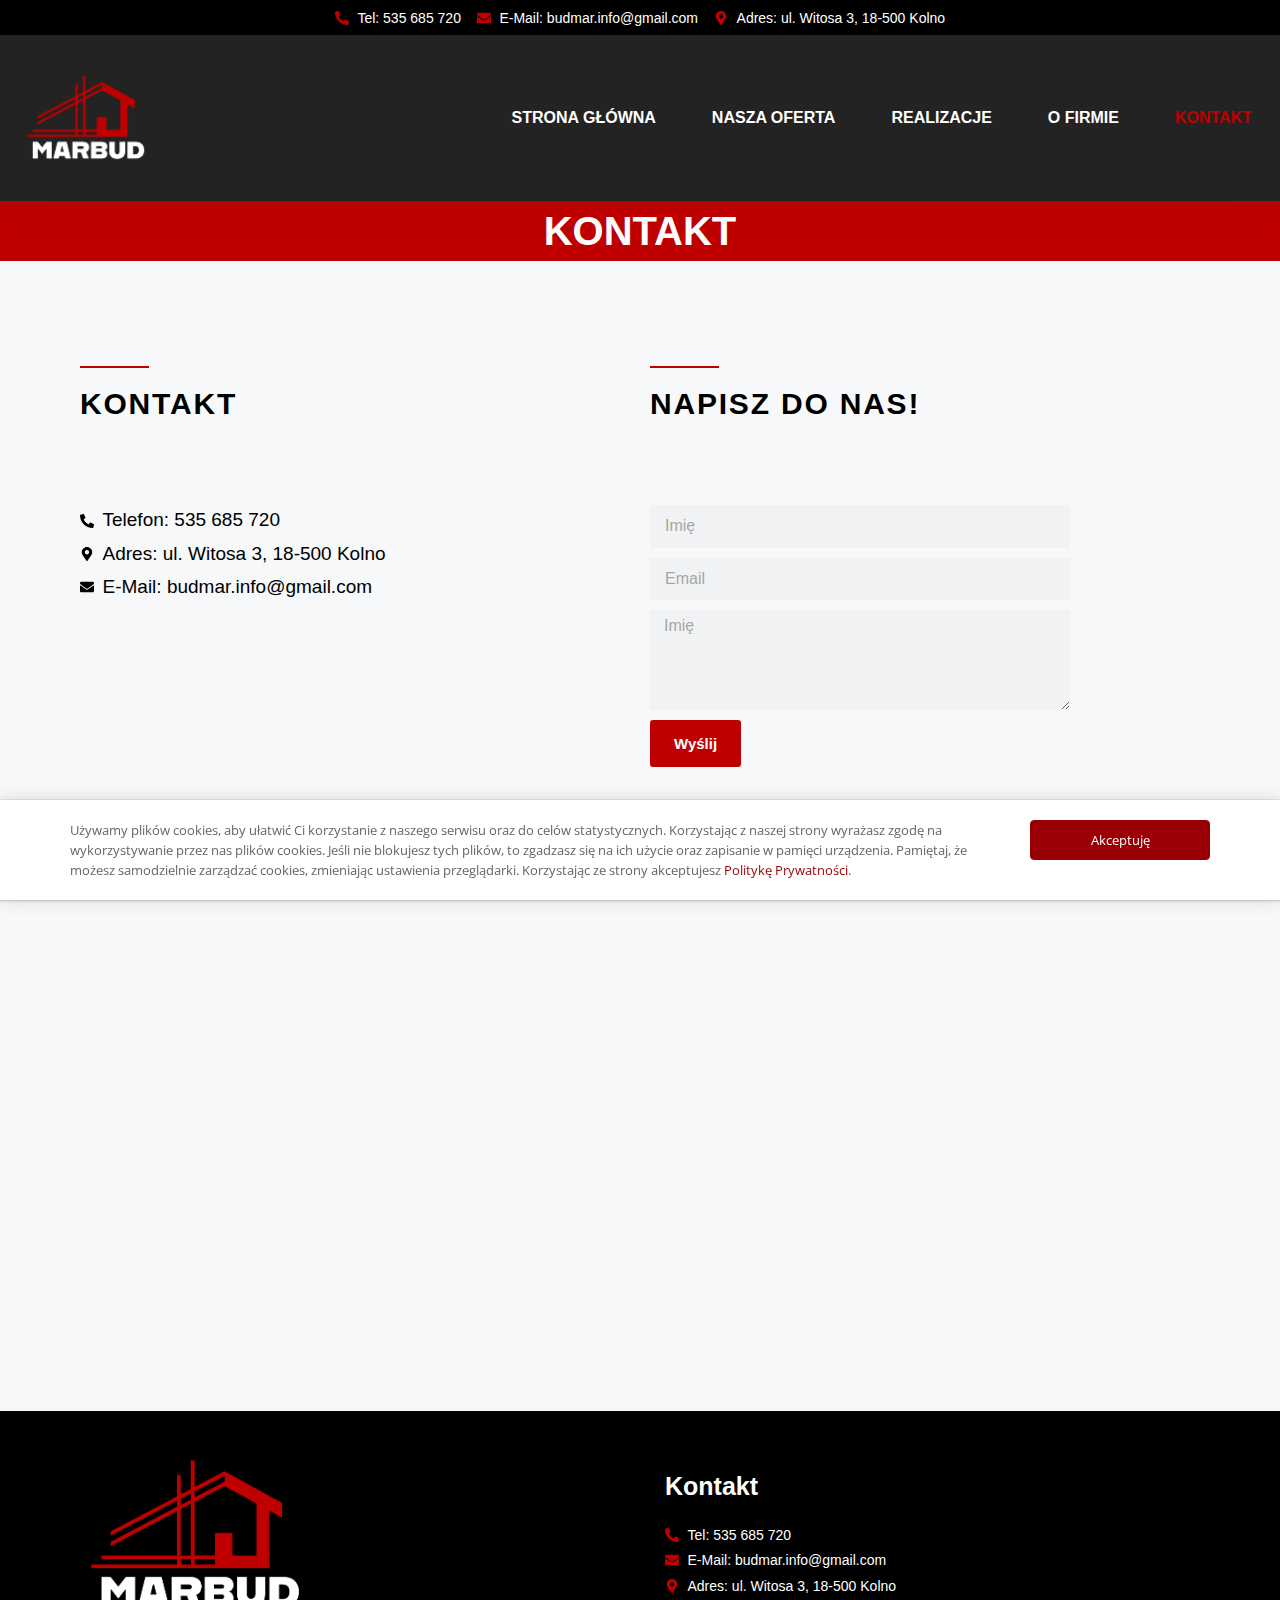
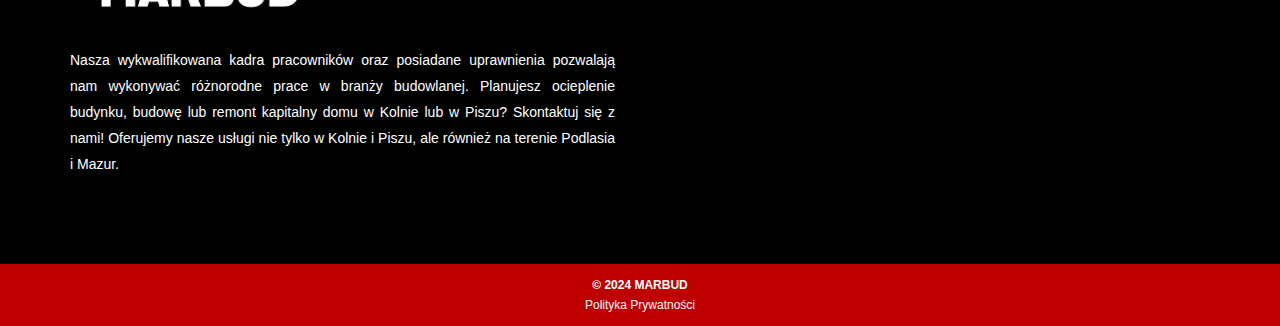
<file: kontakt/index.html>
<!DOCTYPE html>
<html lang="pl-PL">
<head>
	<meta charset="UTF-8">
	<link rel="profile" href="https://gmpg.org/xfn/11">
	<title>Kontakt | MARBUD - Firma Budowlana |</title>
<meta name="robots" content="max-image-preview:large">
	<style>img:is([sizes="auto" i], [sizes^="auto," i]) { contain-intrinsic-size: 3000px 1500px }</style>
	<meta name="viewport" content="width=device-width, initial-scale=1">
<link rel="dns-prefetch" href="//fonts.googleapis.com">
<link rel="alternate" type="application/rss+xml" title="MARBUD - Firma Budowlana | &raquo; Kanał z wpisami" href="/feed/">
<link rel="alternate" type="application/rss+xml" title="MARBUD - Firma Budowlana | &raquo; Kanał z komentarzami" href="/comments/feed/">
<script>
window._wpemojiSettings = {"baseUrl":"https:\/\/s.w.org\/images\/core\/emoji\/15.1.0\/72x72\/","ext":".png","svgUrl":"https:\/\/s.w.org\/images\/core\/emoji\/15.1.0\/svg\/","svgExt":".svg","source":{"concatemoji":"\/wp-includes\/js\/wp-emoji-release.min.js?ver=6.8.1"}};
/*! This file is auto-generated */
!function(i,n){var o,s,e;function c(e){try{var t={supportTests:e,timestamp:(new Date).valueOf()};sessionStorage.setItem(o,JSON.stringify(t))}catch(e){}}function p(e,t,n){e.clearRect(0,0,e.canvas.width,e.canvas.height),e.fillText(t,0,0);var t=new Uint32Array(e.getImageData(0,0,e.canvas.width,e.canvas.height).data),r=(e.clearRect(0,0,e.canvas.width,e.canvas.height),e.fillText(n,0,0),new Uint32Array(e.getImageData(0,0,e.canvas.width,e.canvas.height).data));return t.every(function(e,t){return e===r[t]})}function u(e,t,n){switch(t){case"flag":return n(e,"🏳️‍⚧️","🏳️​⚧️")?!1:!n(e,"🇺🇳","🇺​🇳")&&!n(e,"🏴󠁧󠁢󠁥󠁮󠁧󠁿","🏴​󠁧​󠁢​󠁥​󠁮​󠁧​󠁿");case"emoji":return!n(e,"🐦‍🔥","🐦​🔥")}return!1}function f(e,t,n){var r="undefined"!=typeof WorkerGlobalScope&&self instanceof WorkerGlobalScope?new OffscreenCanvas(300,150):i.createElement("canvas"),a=r.getContext("2d",{willReadFrequently:!0}),o=(a.textBaseline="top",a.font="600 32px Arial",{});return e.forEach(function(e){o[e]=t(a,e,n)}),o}function t(e){var t=i.createElement("script");t.src=e,t.defer=!0,i.head.appendChild(t)}"undefined"!=typeof Promise&&(o="wpEmojiSettingsSupports",s=["flag","emoji"],n.supports={everything:!0,everythingExceptFlag:!0},e=new Promise(function(e){i.addEventListener("DOMContentLoaded",e,{once:!0})}),new Promise(function(t){var n=function(){try{var e=JSON.parse(sessionStorage.getItem(o));if("object"==typeof e&&"number"==typeof e.timestamp&&(new Date).valueOf()<e.timestamp+604800&&"object"==typeof e.supportTests)return e.supportTests}catch(e){}return null}();if(!n){if("undefined"!=typeof Worker&&"undefined"!=typeof OffscreenCanvas&&"undefined"!=typeof URL&&URL.createObjectURL&&"undefined"!=typeof Blob)try{var e="postMessage("+f.toString()+"("+[JSON.stringify(s),u.toString(),p.toString()].join(",")+"));",r=new Blob([e],{type:"text/javascript"}),a=new Worker(URL.createObjectURL(r),{name:"wpTestEmojiSupports"});return void(a.onmessage=function(e){c(n=e.data),a.terminate(),t(n)})}catch(e){}c(n=f(s,u,p))}t(n)}).then(function(e){for(var t in e)n.supports[t]=e[t],n.supports.everything=n.supports.everything&&n.supports[t],"flag"!==t&&(n.supports.everythingExceptFlag=n.supports.everythingExceptFlag&&n.supports[t]);n.supports.everythingExceptFlag=n.supports.everythingExceptFlag&&!n.supports.flag,n.DOMReady=!1,n.readyCallback=function(){n.DOMReady=!0}}).then(function(){return e}).then(function(){var e;n.supports.everything||(n.readyCallback(),(e=n.source||{}).concatemoji?t(e.concatemoji):e.wpemoji&&e.twemoji&&(t(e.twemoji),t(e.wpemoji)))}))}((window,document),window._wpemojiSettings);
</script>
<style id="wp-emoji-styles-inline-css">img.wp-smiley, img.emoji {
		display: inline !important;
		border: none !important;
		box-shadow: none !important;
		height: 1em !important;
		width: 1em !important;
		margin: 0 0.07em !important;
		vertical-align: -0.1em !important;
		background: none !important;
		padding: 0 !important;
	}</style>
<style id="classic-theme-styles-inline-css">/*! This file is auto-generated */
.wp-block-button__link{color:#fff;background-color:#32373c;border-radius:9999px;box-shadow:none;text-decoration:none;padding:calc(.667em + 2px) calc(1.333em + 2px);font-size:1.125em}.wp-block-file__button{background:#32373c;color:#fff;text-decoration:none}</style>
<style id="global-styles-inline-css">:root{--wp--preset--aspect-ratio--square: 1;--wp--preset--aspect-ratio--4-3: 4/3;--wp--preset--aspect-ratio--3-4: 3/4;--wp--preset--aspect-ratio--3-2: 3/2;--wp--preset--aspect-ratio--2-3: 2/3;--wp--preset--aspect-ratio--16-9: 16/9;--wp--preset--aspect-ratio--9-16: 9/16;--wp--preset--color--black: #000000;--wp--preset--color--cyan-bluish-gray: #abb8c3;--wp--preset--color--white: #ffffff;--wp--preset--color--pale-pink: #f78da7;--wp--preset--color--vivid-red: #cf2e2e;--wp--preset--color--luminous-vivid-orange: #ff6900;--wp--preset--color--luminous-vivid-amber: #fcb900;--wp--preset--color--light-green-cyan: #7bdcb5;--wp--preset--color--vivid-green-cyan: #00d084;--wp--preset--color--pale-cyan-blue: #8ed1fc;--wp--preset--color--vivid-cyan-blue: #0693e3;--wp--preset--color--vivid-purple: #9b51e0;--wp--preset--color--contrast: var(--contrast);--wp--preset--color--contrast-2: var(--contrast-2);--wp--preset--color--contrast-3: var(--contrast-3);--wp--preset--color--base: var(--base);--wp--preset--color--base-2: var(--base-2);--wp--preset--color--base-3: var(--base-3);--wp--preset--color--accent: var(--accent);--wp--preset--gradient--vivid-cyan-blue-to-vivid-purple: linear-gradient(135deg,rgba(6,147,227,1) 0%,rgb(155,81,224) 100%);--wp--preset--gradient--light-green-cyan-to-vivid-green-cyan: linear-gradient(135deg,rgb(122,220,180) 0%,rgb(0,208,130) 100%);--wp--preset--gradient--luminous-vivid-amber-to-luminous-vivid-orange: linear-gradient(135deg,rgba(252,185,0,1) 0%,rgba(255,105,0,1) 100%);--wp--preset--gradient--luminous-vivid-orange-to-vivid-red: linear-gradient(135deg,rgba(255,105,0,1) 0%,rgb(207,46,46) 100%);--wp--preset--gradient--very-light-gray-to-cyan-bluish-gray: linear-gradient(135deg,rgb(238,238,238) 0%,rgb(169,184,195) 100%);--wp--preset--gradient--cool-to-warm-spectrum: linear-gradient(135deg,rgb(74,234,220) 0%,rgb(151,120,209) 20%,rgb(207,42,186) 40%,rgb(238,44,130) 60%,rgb(251,105,98) 80%,rgb(254,248,76) 100%);--wp--preset--gradient--blush-light-purple: linear-gradient(135deg,rgb(255,206,236) 0%,rgb(152,150,240) 100%);--wp--preset--gradient--blush-bordeaux: linear-gradient(135deg,rgb(254,205,165) 0%,rgb(254,45,45) 50%,rgb(107,0,62) 100%);--wp--preset--gradient--luminous-dusk: linear-gradient(135deg,rgb(255,203,112) 0%,rgb(199,81,192) 50%,rgb(65,88,208) 100%);--wp--preset--gradient--pale-ocean: linear-gradient(135deg,rgb(255,245,203) 0%,rgb(182,227,212) 50%,rgb(51,167,181) 100%);--wp--preset--gradient--electric-grass: linear-gradient(135deg,rgb(202,248,128) 0%,rgb(113,206,126) 100%);--wp--preset--gradient--midnight: linear-gradient(135deg,rgb(2,3,129) 0%,rgb(40,116,252) 100%);--wp--preset--font-size--small: 13px;--wp--preset--font-size--medium: 20px;--wp--preset--font-size--large: 36px;--wp--preset--font-size--x-large: 42px;--wp--preset--spacing--20: 0.44rem;--wp--preset--spacing--30: 0.67rem;--wp--preset--spacing--40: 1rem;--wp--preset--spacing--50: 1.5rem;--wp--preset--spacing--60: 2.25rem;--wp--preset--spacing--70: 3.38rem;--wp--preset--spacing--80: 5.06rem;--wp--preset--shadow--natural: 6px 6px 9px rgba(0, 0, 0, 0.2);--wp--preset--shadow--deep: 12px 12px 50px rgba(0, 0, 0, 0.4);--wp--preset--shadow--sharp: 6px 6px 0px rgba(0, 0, 0, 0.2);--wp--preset--shadow--outlined: 6px 6px 0px -3px rgba(255, 255, 255, 1), 6px 6px rgba(0, 0, 0, 1);--wp--preset--shadow--crisp: 6px 6px 0px rgba(0, 0, 0, 1);}:where(.is-layout-flex){gap: 0.5em;}:where(.is-layout-grid){gap: 0.5em;}body .is-layout-flex{display: flex;}.is-layout-flex{flex-wrap: wrap;align-items: center;}.is-layout-flex > :is(*, div){margin: 0;}body .is-layout-grid{display: grid;}.is-layout-grid > :is(*, div){margin: 0;}:where(.wp-block-columns.is-layout-flex){gap: 2em;}:where(.wp-block-columns.is-layout-grid){gap: 2em;}:where(.wp-block-post-template.is-layout-flex){gap: 1.25em;}:where(.wp-block-post-template.is-layout-grid){gap: 1.25em;}.has-black-color{color: var(--wp--preset--color--black) !important;}.has-cyan-bluish-gray-color{color: var(--wp--preset--color--cyan-bluish-gray) !important;}.has-white-color{color: var(--wp--preset--color--white) !important;}.has-pale-pink-color{color: var(--wp--preset--color--pale-pink) !important;}.has-vivid-red-color{color: var(--wp--preset--color--vivid-red) !important;}.has-luminous-vivid-orange-color{color: var(--wp--preset--color--luminous-vivid-orange) !important;}.has-luminous-vivid-amber-color{color: var(--wp--preset--color--luminous-vivid-amber) !important;}.has-light-green-cyan-color{color: var(--wp--preset--color--light-green-cyan) !important;}.has-vivid-green-cyan-color{color: var(--wp--preset--color--vivid-green-cyan) !important;}.has-pale-cyan-blue-color{color: var(--wp--preset--color--pale-cyan-blue) !important;}.has-vivid-cyan-blue-color{color: var(--wp--preset--color--vivid-cyan-blue) !important;}.has-vivid-purple-color{color: var(--wp--preset--color--vivid-purple) !important;}.has-black-background-color{background-color: var(--wp--preset--color--black) !important;}.has-cyan-bluish-gray-background-color{background-color: var(--wp--preset--color--cyan-bluish-gray) !important;}.has-white-background-color{background-color: var(--wp--preset--color--white) !important;}.has-pale-pink-background-color{background-color: var(--wp--preset--color--pale-pink) !important;}.has-vivid-red-background-color{background-color: var(--wp--preset--color--vivid-red) !important;}.has-luminous-vivid-orange-background-color{background-color: var(--wp--preset--color--luminous-vivid-orange) !important;}.has-luminous-vivid-amber-background-color{background-color: var(--wp--preset--color--luminous-vivid-amber) !important;}.has-light-green-cyan-background-color{background-color: var(--wp--preset--color--light-green-cyan) !important;}.has-vivid-green-cyan-background-color{background-color: var(--wp--preset--color--vivid-green-cyan) !important;}.has-pale-cyan-blue-background-color{background-color: var(--wp--preset--color--pale-cyan-blue) !important;}.has-vivid-cyan-blue-background-color{background-color: var(--wp--preset--color--vivid-cyan-blue) !important;}.has-vivid-purple-background-color{background-color: var(--wp--preset--color--vivid-purple) !important;}.has-black-border-color{border-color: var(--wp--preset--color--black) !important;}.has-cyan-bluish-gray-border-color{border-color: var(--wp--preset--color--cyan-bluish-gray) !important;}.has-white-border-color{border-color: var(--wp--preset--color--white) !important;}.has-pale-pink-border-color{border-color: var(--wp--preset--color--pale-pink) !important;}.has-vivid-red-border-color{border-color: var(--wp--preset--color--vivid-red) !important;}.has-luminous-vivid-orange-border-color{border-color: var(--wp--preset--color--luminous-vivid-orange) !important;}.has-luminous-vivid-amber-border-color{border-color: var(--wp--preset--color--luminous-vivid-amber) !important;}.has-light-green-cyan-border-color{border-color: var(--wp--preset--color--light-green-cyan) !important;}.has-vivid-green-cyan-border-color{border-color: var(--wp--preset--color--vivid-green-cyan) !important;}.has-pale-cyan-blue-border-color{border-color: var(--wp--preset--color--pale-cyan-blue) !important;}.has-vivid-cyan-blue-border-color{border-color: var(--wp--preset--color--vivid-cyan-blue) !important;}.has-vivid-purple-border-color{border-color: var(--wp--preset--color--vivid-purple) !important;}.has-vivid-cyan-blue-to-vivid-purple-gradient-background{background: var(--wp--preset--gradient--vivid-cyan-blue-to-vivid-purple) !important;}.has-light-green-cyan-to-vivid-green-cyan-gradient-background{background: var(--wp--preset--gradient--light-green-cyan-to-vivid-green-cyan) !important;}.has-luminous-vivid-amber-to-luminous-vivid-orange-gradient-background{background: var(--wp--preset--gradient--luminous-vivid-amber-to-luminous-vivid-orange) !important;}.has-luminous-vivid-orange-to-vivid-red-gradient-background{background: var(--wp--preset--gradient--luminous-vivid-orange-to-vivid-red) !important;}.has-very-light-gray-to-cyan-bluish-gray-gradient-background{background: var(--wp--preset--gradient--very-light-gray-to-cyan-bluish-gray) !important;}.has-cool-to-warm-spectrum-gradient-background{background: var(--wp--preset--gradient--cool-to-warm-spectrum) !important;}.has-blush-light-purple-gradient-background{background: var(--wp--preset--gradient--blush-light-purple) !important;}.has-blush-bordeaux-gradient-background{background: var(--wp--preset--gradient--blush-bordeaux) !important;}.has-luminous-dusk-gradient-background{background: var(--wp--preset--gradient--luminous-dusk) !important;}.has-pale-ocean-gradient-background{background: var(--wp--preset--gradient--pale-ocean) !important;}.has-electric-grass-gradient-background{background: var(--wp--preset--gradient--electric-grass) !important;}.has-midnight-gradient-background{background: var(--wp--preset--gradient--midnight) !important;}.has-small-font-size{font-size: var(--wp--preset--font-size--small) !important;}.has-medium-font-size{font-size: var(--wp--preset--font-size--medium) !important;}.has-large-font-size{font-size: var(--wp--preset--font-size--large) !important;}.has-x-large-font-size{font-size: var(--wp--preset--font-size--x-large) !important;}
:where(.wp-block-post-template.is-layout-flex){gap: 1.25em;}:where(.wp-block-post-template.is-layout-grid){gap: 1.25em;}
:where(.wp-block-columns.is-layout-flex){gap: 2em;}:where(.wp-block-columns.is-layout-grid){gap: 2em;}
:root :where(.wp-block-pullquote){font-size: 1.5em;line-height: 1.6;}</style>
<link rel="stylesheet" id="contact-form-7-css" href="/wp-content/plugins/contact-form-7/includes/css/styles.css?ver=6.1" media="all">
<link rel="stylesheet" id="daextlwcnf-google-font-css" href="https://fonts.googleapis.com/css2?family=Open+Sans%3Awght%40400%3B600&#038;ver=1.19#038;display=swap" media="all">
<link rel="stylesheet" id="generate-style-css" href="/wp-content/themes/generatepress/assets/css/main.min.css?ver=3.6.0" media="all">
<style id="generate-style-inline-css">body{background-color:var(--base-2);color:var(--contrast);}a{color:#BF0000;}a{text-decoration:underline;}.entry-title a, .site-branding a, a.button, .wp-block-button__link, .main-navigation a{text-decoration:none;}a:hover, a:focus, a:active{color:var(--contrast);}.wp-block-group__inner-container{max-width:1200px;margin-left:auto;margin-right:auto;}:root{--contrast:#222222;--contrast-2:#575760;--contrast-3:#b2b2be;--base:#f0f0f0;--base-2:#f7f8f9;--base-3:#ffffff;--accent:#BF0000;}:root .has-contrast-color{color:var(--contrast);}:root .has-contrast-background-color{background-color:var(--contrast);}:root .has-contrast-2-color{color:var(--contrast-2);}:root .has-contrast-2-background-color{background-color:var(--contrast-2);}:root .has-contrast-3-color{color:var(--contrast-3);}:root .has-contrast-3-background-color{background-color:var(--contrast-3);}:root .has-base-color{color:var(--base);}:root .has-base-background-color{background-color:var(--base);}:root .has-base-2-color{color:var(--base-2);}:root .has-base-2-background-color{background-color:var(--base-2);}:root .has-base-3-color{color:var(--base-3);}:root .has-base-3-background-color{background-color:var(--base-3);}:root .has-accent-color{color:var(--accent);}:root .has-accent-background-color{background-color:var(--accent);}.top-bar{background-color:#636363;color:#ffffff;}.top-bar a{color:#ffffff;}.top-bar a:hover{color:#303030;}.site-header{background-color:var(--base-3);}.main-title a,.main-title a:hover{color:var(--contrast);}.site-description{color:var(--contrast-2);}.mobile-menu-control-wrapper .menu-toggle,.mobile-menu-control-wrapper .menu-toggle:hover,.mobile-menu-control-wrapper .menu-toggle:focus,.has-inline-mobile-toggle #site-navigation.toggled{background-color:rgba(0, 0, 0, 0.02);}.main-navigation,.main-navigation ul ul{background-color:var(--base-3);}.main-navigation .main-nav ul li a, .main-navigation .menu-toggle, .main-navigation .menu-bar-items{color:var(--contrast);}.main-navigation .main-nav ul li:not([class*="current-menu-"]):hover > a, .main-navigation .main-nav ul li:not([class*="current-menu-"]):focus > a, .main-navigation .main-nav ul li.sfHover:not([class*="current-menu-"]) > a, .main-navigation .menu-bar-item:hover > a, .main-navigation .menu-bar-item.sfHover > a{color:#BF0000;}button.menu-toggle:hover,button.menu-toggle:focus{color:var(--contrast);}.main-navigation .main-nav ul li[class*="current-menu-"] > a{color:#BF0000;}.navigation-search input[type="search"],.navigation-search input[type="search"]:active, .navigation-search input[type="search"]:focus, .main-navigation .main-nav ul li.search-item.active > a, .main-navigation .menu-bar-items .search-item.active > a{color:#BF0000;}.main-navigation ul ul{background-color:var(--base);}.separate-containers .inside-article, .separate-containers .comments-area, .separate-containers .page-header, .one-container .container, .separate-containers .paging-navigation, .inside-page-header{background-color:var(--base-3);}.entry-title a{color:var(--contrast);}.entry-title a:hover{color:var(--contrast-2);}.entry-meta{color:var(--contrast-2);}.sidebar .widget{background-color:var(--base-3);}.footer-widgets{background-color:var(--base-3);}.site-info{background-color:var(--base-3);}input[type="text"],input[type="email"],input[type="url"],input[type="password"],input[type="search"],input[type="tel"],input[type="number"],textarea,select{color:var(--contrast);background-color:var(--base-2);border-color:var(--base);}input[type="text"]:focus,input[type="email"]:focus,input[type="url"]:focus,input[type="password"]:focus,input[type="search"]:focus,input[type="tel"]:focus,input[type="number"]:focus,textarea:focus,select:focus{color:var(--contrast);background-color:var(--base-2);border-color:var(--contrast-3);}button,html input[type="button"],input[type="reset"],input[type="submit"],a.button,a.wp-block-button__link:not(.has-background){color:#ffffff;background-color:#55555e;}button:hover,html input[type="button"]:hover,input[type="reset"]:hover,input[type="submit"]:hover,a.button:hover,button:focus,html input[type="button"]:focus,input[type="reset"]:focus,input[type="submit"]:focus,a.button:focus,a.wp-block-button__link:not(.has-background):active,a.wp-block-button__link:not(.has-background):focus,a.wp-block-button__link:not(.has-background):hover{color:#ffffff;background-color:#3f4047;}a.generate-back-to-top{background-color:rgba( 0,0,0,0.4 );color:#ffffff;}a.generate-back-to-top:hover,a.generate-back-to-top:focus{background-color:rgba( 0,0,0,0.6 );color:#ffffff;}:root{--gp-search-modal-bg-color:var(--base-3);--gp-search-modal-text-color:var(--contrast);--gp-search-modal-overlay-bg-color:rgba(0,0,0,0.2);}@media (max-width:768px){.main-navigation .menu-bar-item:hover > a, .main-navigation .menu-bar-item.sfHover > a{background:none;color:var(--contrast);}}.nav-below-header .main-navigation .inside-navigation.grid-container, .nav-above-header .main-navigation .inside-navigation.grid-container{padding:0px 20px 0px 20px;}.site-main .wp-block-group__inner-container{padding:40px;}.separate-containers .paging-navigation{padding-top:20px;padding-bottom:20px;}.entry-content .alignwide, body:not(.no-sidebar) .entry-content .alignfull{margin-left:-40px;width:calc(100% + 80px);max-width:calc(100% + 80px);}.rtl .menu-item-has-children .dropdown-menu-toggle{padding-left:20px;}.rtl .main-navigation .main-nav ul li.menu-item-has-children > a{padding-right:20px;}@media (max-width:768px){.separate-containers .inside-article, .separate-containers .comments-area, .separate-containers .page-header, .separate-containers .paging-navigation, .one-container .site-content, .inside-page-header{padding:30px;}.site-main .wp-block-group__inner-container{padding:30px;}.inside-top-bar{padding-right:30px;padding-left:30px;}.inside-header{padding-right:30px;padding-left:30px;}.widget-area .widget{padding-top:30px;padding-right:30px;padding-bottom:30px;padding-left:30px;}.footer-widgets-container{padding-top:30px;padding-right:30px;padding-bottom:30px;padding-left:30px;}.inside-site-info{padding-right:30px;padding-left:30px;}.entry-content .alignwide, body:not(.no-sidebar) .entry-content .alignfull{margin-left:-30px;width:calc(100% + 60px);max-width:calc(100% + 60px);}.one-container .site-main .paging-navigation{margin-bottom:20px;}}/* End cached CSS */.is-right-sidebar{width:30%;}.is-left-sidebar{width:30%;}.site-content .content-area{width:70%;}@media (max-width:768px){.main-navigation .menu-toggle,.sidebar-nav-mobile:not(#sticky-placeholder){display:block;}.main-navigation ul,.gen-sidebar-nav,.main-navigation:not(.slideout-navigation):not(.toggled) .main-nav > ul,.has-inline-mobile-toggle #site-navigation .inside-navigation > *:not(.navigation-search):not(.main-nav){display:none;}.nav-align-right .inside-navigation,.nav-align-center .inside-navigation{justify-content:space-between;}.has-inline-mobile-toggle .mobile-menu-control-wrapper{display:flex;flex-wrap:wrap;}.has-inline-mobile-toggle .inside-header{flex-direction:row;text-align:left;flex-wrap:wrap;}.has-inline-mobile-toggle .header-widget,.has-inline-mobile-toggle #site-navigation{flex-basis:100%;}.nav-float-left .has-inline-mobile-toggle #site-navigation{order:10;}}
.elementor-template-full-width .site-content{display:block;}</style>
<link rel="stylesheet" id="generate-child-css" href="/wp-content/themes/generatepress_child/style.css?ver=1751889866" media="all">
<link rel="stylesheet" id="elementor-frontend-css" href="/wp-content/plugins/elementor/assets/css/frontend-lite.min.css?ver=3.21.5" media="all">
<link rel="stylesheet" id="swiper-css" href="/wp-content/plugins/elementor/assets/lib/swiper/v8/css/swiper.min.css?ver=8.4.5" media="all">
<link rel="stylesheet" id="elementor-post-15-css" href="/wp-content/uploads/elementor/css/post-15.css?ver=1751978673" media="all">
<link rel="stylesheet" id="elementor-pro-css" href="/wp-content/plugins/elementor-pro/assets/css/frontend-lite.min.css?ver=3.21.2" media="all">
<link rel="stylesheet" id="font-awesome-5-all-css" href="/wp-content/plugins/elementor/assets/lib/font-awesome/css/all.min.css?ver=3.21.5" media="all">
<link rel="stylesheet" id="font-awesome-4-shim-css" href="/wp-content/plugins/elementor/assets/lib/font-awesome/css/v4-shims.min.css?ver=3.21.5" media="all">
<link rel="stylesheet" id="elementor-global-css" href="/wp-content/uploads/elementor/css/global.css?ver=1751978673" media="all">
<link rel="stylesheet" id="elementor-post-69-css" href="/wp-content/uploads/elementor/css/post-69.css?ver=1751978679" media="all">
<link rel="stylesheet" id="elementor-post-90-css" href="/wp-content/uploads/elementor/css/post-90.css?ver=1751978679" media="all">
<link rel="stylesheet" id="elementor-post-48-css" href="/wp-content/uploads/elementor/css/post-48.css?ver=1751978674" media="all">
<link rel="stylesheet" id="google-fonts-1-css" href="https://fonts.googleapis.com/css?family=Roboto%3A100%2C100italic%2C200%2C200italic%2C300%2C300italic%2C400%2C400italic%2C500%2C500italic%2C600%2C600italic%2C700%2C700italic%2C800%2C800italic%2C900%2C900italic%7CMontserrat%3A100%2C100italic%2C200%2C200italic%2C300%2C300italic%2C400%2C400italic%2C500%2C500italic%2C600%2C600italic%2C700%2C700italic%2C800%2C800italic%2C900%2C900italic&#038;display=auto&#038;subset=latin-ext&#038;ver=6.8.1" media="all">
<link rel="preconnect" href="https://fonts.gstatic.com/" crossorigin>
<script src="/wp-content/plugins/elementor/assets/lib/font-awesome/js/v4-shims.min.js?ver=3.21.5" id="font-awesome-4-shim-js"></script>
<link rel="https://api.w.org/" href="/wp-json/">
<link rel="alternate" title="JSON" type="application/json" href="/wp-json/wp/v2/pages/69">
<link rel="EditURI" type="application/rsd+xml" title="RSD" href="/xmlrpc.php?rsd">
<meta name="generator" content="WordPress 6.8.1">
<link rel="shortlink" href="/?p=69">
<link rel="alternate" title="oEmbed (JSON)" type="application/json+oembed" href="/wp-json/oembed/1.0/embed?url=https%3A%2F%2F%2Fkontakt%2F">
<link rel="alternate" title="oEmbed (XML)" type="text/xml+oembed" href="/wp-json/oembed/1.0/embed?url=https%3A%2F%2F%2Fkontakt%2F#038;format=xml">
<meta name="generator" content="Elementor 3.21.5; features: e_optimized_assets_loading, e_optimized_css_loading, e_font_icon_svg, additional_custom_breakpoints, e_lazyload; settings: css_print_method-external, google_font-enabled, font_display-auto">
<!-- SEO meta tags powered by SmartCrawl https://wpmudev.com/project/smartcrawl-wordpress-seo/ -->
<link rel="canonical" href="/kontakt/">
<meta name="description" content="Kontakt Telefon: 535 685 720 Adres: ul. Witosa 3, 18-500 Kolno E-Mail: budmar.info@gmail.com Napisz do&nbsp;nas!">
<script type="application/ld+json">{"@context":"https:\/\/schema.org","@graph":[{"@type":"Organization","@id":"\/#schema-publishing-organization","url":"","name":"MARBUD - Firma Budowlana |"},{"@type":"WebSite","@id":"\/#schema-website","url":"","name":"Firma budowlana z tradycjami | KALINOWSKI & CO","encoding":"UTF-8","potentialAction":{"@type":"SearchAction","target":"\/search\/{search_term_string}\/","query-input":"required name=search_term_string"}},{"@type":"BreadcrumbList","@id":"\/kontakt?page&pagename=kontakt\/#breadcrumb","itemListElement":[{"@type":"ListItem","position":1,"name":"Home","item":""},{"@type":"ListItem","position":2,"name":"Kontakt"}]},{"@type":"Person","@id":"\/author\/hievii-mediagmail-com\/#schema-author","name":"hievii.media@gmail.com","url":"\/author\/hievii-mediagmail-com\/"},{"@type":"WebPage","@id":"\/kontakt\/#schema-webpage","isPartOf":{"@id":"\/#schema-website"},"publisher":{"@id":"\/#schema-publishing-organization"},"url":"\/kontakt\/"},{"@type":"Article","mainEntityOfPage":{"@id":"\/kontakt\/#schema-webpage"},"author":{"@id":"\/author\/hievii-mediagmail-com\/#schema-author"},"publisher":{"@id":"\/#schema-publishing-organization"},"dateModified":"2024-06-20T18:33:36","datePublished":"2024-06-13T17:49:14","headline":"Kontakt | MARBUD - Firma Budowlana |","description":"Kontakt Telefon: 535 685 720 Adres: ul. Witosa 3, 18-500 Kolno E-Mail: budmar.info@gmail.com Napisz do nas!","name":"Kontakt"}]}</script>
<meta property="og:type" content="article">
<meta property="og:url" content="/kontakt/">
<meta property="og:title" content="Kontakt | MARBUD - Firma Budowlana |">
<meta property="og:description" content="Kontakt Telefon: 535 685 720 Adres: ul. Witosa 3, 18-500 Kolno E-Mail: budmar.info@gmail.com Napisz do&nbsp;nas!">
<meta property="article:published_time" content="2024-06-13T17:49:14">
<meta property="article:author" content="hievii.media@gmail.com">
<meta name="twitter:card" content="summary">
<meta name="twitter:title" content="Kontakt | MARBUD - Firma Budowlana |">
<meta name="twitter:description" content="Kontakt Telefon: 535 685 720 Adres: ul. Witosa 3, 18-500 Kolno E-Mail: budmar.info@gmail.com Napisz do&nbsp;nas!">
<!-- /SEO -->
			<style>.e-con.e-parent:nth-of-type(n+4):not(.e-lazyloaded):not(.e-no-lazyload),
				.e-con.e-parent:nth-of-type(n+4):not(.e-lazyloaded):not(.e-no-lazyload) * {
					background-image: none !important;
				}
				@media screen and (max-height: 1024px) {
					.e-con.e-parent:nth-of-type(n+3):not(.e-lazyloaded):not(.e-no-lazyload),
					.e-con.e-parent:nth-of-type(n+3):not(.e-lazyloaded):not(.e-no-lazyload) * {
						background-image: none !important;
					}
				}
				@media screen and (max-height: 640px) {
					.e-con.e-parent:nth-of-type(n+2):not(.e-lazyloaded):not(.e-no-lazyload),
					.e-con.e-parent:nth-of-type(n+2):not(.e-lazyloaded):not(.e-no-lazyload) * {
						background-image: none !important;
					}
				}</style>
			<link rel="icon" href="/wp-content/uploads/2024/06/cropped-FAVICON-MARBUD-512x512-1-32x32.png" sizes="32x32">
<link rel="icon" href="/wp-content/uploads/2024/06/cropped-FAVICON-MARBUD-512x512-1-192x192.png" sizes="192x192">
<link rel="apple-touch-icon" href="/wp-content/uploads/2024/06/cropped-FAVICON-MARBUD-512x512-1-180x180.png">
<meta name="msapplication-TileImage" content="/wp-content/uploads/2024/06/cropped-FAVICON-MARBUD-512x512-1-270x270.png">
</head>

<body class="wp-singular page-template page-template-elementor_header_footer page page-id-69 wp-custom-logo wp-embed-responsive wp-theme-generatepress wp-child-theme-generatepress_child right-sidebar nav-float-right separate-containers header-aligned-left dropdown-hover elementor-default elementor-template-full-width elementor-kit-15 elementor-page elementor-page-69 full-width-content" itemtype="https://schema.org/WebPage" itemscope>
	<a class="screen-reader-text skip-link" href="#content" title="Przejdź do treści">Przejdź do treści</a>		<div data-elementor-type="header" data-elementor-id="90" class="elementor elementor-90 elementor-location-header" data-elementor-post-type="elementor_library">
			<div class="elementor-element elementor-element-6c2ef79 e-con-full e-flex e-con e-parent" data-id="6c2ef79" data-element_type="container" data-settings="{&quot;background_background&quot;:&quot;classic&quot;}">
				<div class="elementor-element elementor-element-ff29565 elementor-icon-list--layout-inline elementor-align-center elementor-list-item-link-full_width elementor-widget elementor-widget-icon-list" data-id="ff29565" data-element_type="widget" data-widget_type="icon-list.default">
				<div class="elementor-widget-container">
			<link rel="stylesheet" href="/wp-content/plugins/elementor/assets/css/widget-icon-list.min.css">		<ul class="elementor-icon-list-items elementor-inline-items">
							<li class="elementor-icon-list-item elementor-inline-item">
											<a href="tel:535685720">

												<span class="elementor-icon-list-icon">
							<svg aria-hidden="true" class="e-font-icon-svg e-fas-phone-alt" viewbox="0 0 512 512" xmlns="http://www.w3.org/2000/svg"><path d="M497.39 361.8l-112-48a24 24 0 0 0-28 6.9l-49.6 60.6A370.66 370.66 0 0 1 130.6 204.11l60.6-49.6a23.94 23.94 0 0 0 6.9-28l-48-112A24.16 24.16 0 0 0 122.6.61l-104 24A24 24 0 0 0 0 48c0 256.5 207.9 464 464 464a24 24 0 0 0 23.4-18.6l24-104a24.29 24.29 0 0 0-14.01-27.6z"></path></svg>						</span>
										<span class="elementor-icon-list-text">Tel: 535 685 720</span>
											</a>
									</li>
								<li class="elementor-icon-list-item elementor-inline-item">
											<a href="mailto:budmar.info@gmail.com">

												<span class="elementor-icon-list-icon">
							<svg aria-hidden="true" class="e-font-icon-svg e-fas-envelope" viewbox="0 0 512 512" xmlns="http://www.w3.org/2000/svg"><path d="M502.3 190.8c3.9-3.1 9.7-.2 9.7 4.7V400c0 26.5-21.5 48-48 48H48c-26.5 0-48-21.5-48-48V195.6c0-5 5.7-7.8 9.7-4.7 22.4 17.4 52.1 39.5 154.1 113.6 21.1 15.4 56.7 47.8 92.2 47.6 35.7.3 72-32.8 92.3-47.6 102-74.1 131.6-96.3 154-113.7zM256 320c23.2.4 56.6-29.2 73.4-41.4 132.7-96.3 142.8-104.7 173.4-128.7 5.8-4.5 9.2-11.5 9.2-18.9v-19c0-26.5-21.5-48-48-48H48C21.5 64 0 85.5 0 112v19c0 7.4 3.4 14.3 9.2 18.9 30.6 23.9 40.7 32.4 173.4 128.7 16.8 12.2 50.2 41.8 73.4 41.4z"></path></svg>						</span>
										<span class="elementor-icon-list-text">E-Mail: budmar.info@gmail.com</span>
											</a>
									</li>
								<li class="elementor-icon-list-item elementor-inline-item">
											<span class="elementor-icon-list-icon">
							<svg aria-hidden="true" class="e-font-icon-svg e-fas-map-marker-alt" viewbox="0 0 384 512" xmlns="http://www.w3.org/2000/svg"><path d="M172.268 501.67C26.97 291.031 0 269.413 0 192 0 85.961 85.961 0 192 0s192 85.961 192 192c0 77.413-26.97 99.031-172.268 309.67-9.535 13.774-29.93 13.773-39.464 0zM192 272c44.183 0 80-35.817 80-80s-35.817-80-80-80-80 35.817-80 80 35.817 80 80 80z"></path></svg>						</span>
										<span class="elementor-icon-list-text">Adres: ul. Witosa 3, 18-500 Kolno</span>
									</li>
						</ul>
				</div>
				</div>
				</div>
		<div class="elementor-element elementor-element-442adcc e-con-full e-flex e-con e-parent" data-id="442adcc" data-element_type="container" data-settings="{&quot;background_background&quot;:&quot;classic&quot;}">
		<div class="elementor-element elementor-element-3d7baf3 e-con-full e-flex e-con e-child" data-id="3d7baf3" data-element_type="container">
				<div class="elementor-element elementor-element-851849f elementor-widget elementor-widget-softlite_image" data-id="851849f" data-element_type="widget" data-widget_type="softlite_image.default">
				<div class="elementor-widget-container">
								<div class="elementor-image">
													<a href="/">
												<img fetchpriority="high" width="1130" height="842" src="/wp-content/uploads/2024/06/MARBUD-logo-bialy.png" class="attachment-full size-full wp-image-420" alt="MARBUD logo (bia┼éy)" srcset="/wp-content/uploads/2024/06/MARBUD-logo-bialy.png 1130w, /wp-content/uploads/2024/06/MARBUD-logo-bialy-300x224.png 300w, /wp-content/uploads/2024/06/MARBUD-logo-bialy-1024x763.png 1024w, /wp-content/uploads/2024/06/MARBUD-logo-bialy-768x572.png 768w" sizes="(max-width: 1130px) 100vw, 1130px">												</a>
														</div>
						</div>
				</div>
				<div class="elementor-element elementor-element-bacb1e0 elementor-nav-menu__align-center elementor-widget-mobile__width-inherit elementor-hidden-tablet elementor-hidden-mobile elementor-nav-menu--dropdown-tablet elementor-nav-menu__text-align-aside elementor-nav-menu--toggle elementor-nav-menu--burger elementor-widget elementor-widget-nav-menu" data-id="bacb1e0" data-element_type="widget" data-settings="{&quot;layout&quot;:&quot;horizontal&quot;,&quot;submenu_icon&quot;:{&quot;value&quot;:&quot;&lt;svg class=\&quot;e-font-icon-svg e-fas-caret-down\&quot; viewBox=\&quot;0 0 320 512\&quot; xmlns=\&quot;http:\/\/www.w3.org\/2000\/svg\&quot;&gt;&lt;path d=\&quot;M31.3 192h257.3c17.8 0 26.7 21.5 14.1 34.1L174.1 354.8c-7.8 7.8-20.5 7.8-28.3 0L17.2 226.1C4.6 213.5 13.5 192 31.3 192z\&quot;&gt;&lt;\/path&gt;&lt;\/svg&gt;&quot;,&quot;library&quot;:&quot;fa-solid&quot;},&quot;toggle&quot;:&quot;burger&quot;}" data-widget_type="nav-menu.default">
				<div class="elementor-widget-container">
			<link rel="stylesheet" href="/wp-content/plugins/elementor-pro/assets/css/widget-nav-menu.min.css">			<nav class="elementor-nav-menu--main elementor-nav-menu__container elementor-nav-menu--layout-horizontal e--pointer-underline e--animation-fade">
				<ul id="menu-1-bacb1e0" class="elementor-nav-menu">
<li class="menu-item menu-item-type-post_type menu-item-object-page menu-item-home menu-item-79"><a href="/" class="elementor-item">Strona główna</a></li>
<li class="menu-item menu-item-type-post_type menu-item-object-page menu-item-80"><a href="/nasza-oferta/" class="elementor-item">Nasza Oferta</a></li>
<li class="menu-item menu-item-type-post_type menu-item-object-page menu-item-82"><a href="/realizacje/" class="elementor-item">Realizacje</a></li>
<li class="menu-item menu-item-type-post_type menu-item-object-page menu-item-81"><a href="/o-firmie/" class="elementor-item">O Firmie</a></li>
<li class="menu-item menu-item-type-post_type menu-item-object-page current-menu-item page_item page-item-69 current_page_item menu-item-83"><a href="/kontakt/" aria-current="page" class="elementor-item elementor-item-active">Kontakt</a></li>
</ul>			</nav>
					<div class="elementor-menu-toggle" role="button" tabindex="0" aria-label="Menu Toggle" aria-expanded="false">
			<svg aria-hidden="true" role="presentation" class="elementor-menu-toggle__icon--open e-font-icon-svg e-eicon-menu-bar" viewbox="0 0 1000 1000" xmlns="http://www.w3.org/2000/svg"><path d="M104 333H896C929 333 958 304 958 271S929 208 896 208H104C71 208 42 237 42 271S71 333 104 333ZM104 583H896C929 583 958 554 958 521S929 458 896 458H104C71 458 42 487 42 521S71 583 104 583ZM104 833H896C929 833 958 804 958 771S929 708 896 708H104C71 708 42 737 42 771S71 833 104 833Z"></path></svg><svg aria-hidden="true" role="presentation" class="elementor-menu-toggle__icon--close e-font-icon-svg e-eicon-close" viewbox="0 0 1000 1000" xmlns="http://www.w3.org/2000/svg"><path d="M742 167L500 408 258 167C246 154 233 150 217 150 196 150 179 158 167 167 154 179 150 196 150 212 150 229 154 242 171 254L408 500 167 742C138 771 138 800 167 829 196 858 225 858 254 829L496 587 738 829C750 842 767 846 783 846 800 846 817 842 829 829 842 817 846 804 846 783 846 767 842 750 829 737L588 500 833 258C863 229 863 200 833 171 804 137 775 137 742 167Z"></path></svg>			<span class="elementor-screen-only">Menu</span>
		</div>
					<nav class="elementor-nav-menu--dropdown elementor-nav-menu__container" aria-hidden="true">
				<ul id="menu-2-bacb1e0" class="elementor-nav-menu">
<li class="menu-item menu-item-type-post_type menu-item-object-page menu-item-home menu-item-79"><a href="/" class="elementor-item" tabindex="-1">Strona główna</a></li>
<li class="menu-item menu-item-type-post_type menu-item-object-page menu-item-80"><a href="/nasza-oferta/" class="elementor-item" tabindex="-1">Nasza Oferta</a></li>
<li class="menu-item menu-item-type-post_type menu-item-object-page menu-item-82"><a href="/realizacje/" class="elementor-item" tabindex="-1">Realizacje</a></li>
<li class="menu-item menu-item-type-post_type menu-item-object-page menu-item-81"><a href="/o-firmie/" class="elementor-item" tabindex="-1">O Firmie</a></li>
<li class="menu-item menu-item-type-post_type menu-item-object-page current-menu-item page_item page-item-69 current_page_item menu-item-83"><a href="/kontakt/" aria-current="page" class="elementor-item elementor-item-active" tabindex="-1">Kontakt</a></li>
</ul>			</nav>
				</div>
				</div>
				<div class="elementor-element elementor-element-a60c073 elementor-nav-menu__align-center elementor-widget-tablet__width-inherit elementor-widget-mobile__width-inherit elementor-absolute elementor-hidden-desktop elementor-nav-menu--dropdown-tablet elementor-nav-menu__text-align-aside elementor-nav-menu--toggle elementor-nav-menu--burger elementor-widget elementor-widget-nav-menu" data-id="a60c073" data-element_type="widget" data-settings="{&quot;_position&quot;:&quot;absolute&quot;,&quot;layout&quot;:&quot;horizontal&quot;,&quot;submenu_icon&quot;:{&quot;value&quot;:&quot;&lt;svg class=\&quot;e-font-icon-svg e-fas-caret-down\&quot; viewBox=\&quot;0 0 320 512\&quot; xmlns=\&quot;http:\/\/www.w3.org\/2000\/svg\&quot;&gt;&lt;path d=\&quot;M31.3 192h257.3c17.8 0 26.7 21.5 14.1 34.1L174.1 354.8c-7.8 7.8-20.5 7.8-28.3 0L17.2 226.1C4.6 213.5 13.5 192 31.3 192z\&quot;&gt;&lt;\/path&gt;&lt;\/svg&gt;&quot;,&quot;library&quot;:&quot;fa-solid&quot;},&quot;toggle&quot;:&quot;burger&quot;}" data-widget_type="nav-menu.default">
				<div class="elementor-widget-container">
						<nav class="elementor-nav-menu--main elementor-nav-menu__container elementor-nav-menu--layout-horizontal e--pointer-underline e--animation-fade">
				<ul id="menu-1-a60c073" class="elementor-nav-menu">
<li class="menu-item menu-item-type-post_type menu-item-object-page menu-item-home menu-item-79"><a href="/" class="elementor-item">Strona główna</a></li>
<li class="menu-item menu-item-type-post_type menu-item-object-page menu-item-80"><a href="/nasza-oferta/" class="elementor-item">Nasza Oferta</a></li>
<li class="menu-item menu-item-type-post_type menu-item-object-page menu-item-82"><a href="/realizacje/" class="elementor-item">Realizacje</a></li>
<li class="menu-item menu-item-type-post_type menu-item-object-page menu-item-81"><a href="/o-firmie/" class="elementor-item">O Firmie</a></li>
<li class="menu-item menu-item-type-post_type menu-item-object-page current-menu-item page_item page-item-69 current_page_item menu-item-83"><a href="/kontakt/" aria-current="page" class="elementor-item elementor-item-active">Kontakt</a></li>
</ul>			</nav>
					<div class="elementor-menu-toggle" role="button" tabindex="0" aria-label="Menu Toggle" aria-expanded="false">
			<svg aria-hidden="true" role="presentation" class="elementor-menu-toggle__icon--open e-font-icon-svg e-eicon-menu-bar" viewbox="0 0 1000 1000" xmlns="http://www.w3.org/2000/svg"><path d="M104 333H896C929 333 958 304 958 271S929 208 896 208H104C71 208 42 237 42 271S71 333 104 333ZM104 583H896C929 583 958 554 958 521S929 458 896 458H104C71 458 42 487 42 521S71 583 104 583ZM104 833H896C929 833 958 804 958 771S929 708 896 708H104C71 708 42 737 42 771S71 833 104 833Z"></path></svg><svg aria-hidden="true" role="presentation" class="elementor-menu-toggle__icon--close e-font-icon-svg e-eicon-close" viewbox="0 0 1000 1000" xmlns="http://www.w3.org/2000/svg"><path d="M742 167L500 408 258 167C246 154 233 150 217 150 196 150 179 158 167 167 154 179 150 196 150 212 150 229 154 242 171 254L408 500 167 742C138 771 138 800 167 829 196 858 225 858 254 829L496 587 738 829C750 842 767 846 783 846 800 846 817 842 829 829 842 817 846 804 846 783 846 767 842 750 829 737L588 500 833 258C863 229 863 200 833 171 804 137 775 137 742 167Z"></path></svg>			<span class="elementor-screen-only">Menu</span>
		</div>
					<nav class="elementor-nav-menu--dropdown elementor-nav-menu__container" aria-hidden="true">
				<ul id="menu-2-a60c073" class="elementor-nav-menu">
<li class="menu-item menu-item-type-post_type menu-item-object-page menu-item-home menu-item-79"><a href="/" class="elementor-item" tabindex="-1">Strona główna</a></li>
<li class="menu-item menu-item-type-post_type menu-item-object-page menu-item-80"><a href="/nasza-oferta/" class="elementor-item" tabindex="-1">Nasza Oferta</a></li>
<li class="menu-item menu-item-type-post_type menu-item-object-page menu-item-82"><a href="/realizacje/" class="elementor-item" tabindex="-1">Realizacje</a></li>
<li class="menu-item menu-item-type-post_type menu-item-object-page menu-item-81"><a href="/o-firmie/" class="elementor-item" tabindex="-1">O Firmie</a></li>
<li class="menu-item menu-item-type-post_type menu-item-object-page current-menu-item page_item page-item-69 current_page_item menu-item-83"><a href="/kontakt/" aria-current="page" class="elementor-item elementor-item-active" tabindex="-1">Kontakt</a></li>
</ul>			</nav>
				</div>
				</div>
				</div>
				</div>
				</div>
		
	<div id="page" class="site grid-container container hfeed">
				<div id="content" class="site-content">
					<div data-elementor-type="wp-page" data-elementor-id="69" class="elementor elementor-69" data-elementor-post-type="page">
				<div class="elementor-element elementor-element-1ef0fa9 e-flex e-con-boxed e-con e-parent" data-id="1ef0fa9" data-element_type="container" data-settings="{&quot;background_background&quot;:&quot;classic&quot;}">
					<div class="e-con-inner">
				<div class="elementor-element elementor-element-8c2f7ba elementor-widget elementor-widget-heading" data-id="8c2f7ba" data-element_type="widget" data-widget_type="heading.default">
				<div class="elementor-widget-container">
			<style>/*! elementor - v3.21.0 - 08-05-2024 */
.elementor-heading-title{padding:0;margin:0;line-height:1}.elementor-widget-heading .elementor-heading-title[class*=elementor-size-]>a{color:inherit;font-size:inherit;line-height:inherit}.elementor-widget-heading .elementor-heading-title.elementor-size-small{font-size:15px}.elementor-widget-heading .elementor-heading-title.elementor-size-medium{font-size:19px}.elementor-widget-heading .elementor-heading-title.elementor-size-large{font-size:29px}.elementor-widget-heading .elementor-heading-title.elementor-size-xl{font-size:39px}.elementor-widget-heading .elementor-heading-title.elementor-size-xxl{font-size:59px}</style>
<h1 class="elementor-heading-title elementor-size-default">Kontakt</h1>		</div>
				</div>
					</div>
				</div>
		<div class="elementor-element elementor-element-210eaaf e-con-full e-flex e-con e-parent" data-id="210eaaf" data-element_type="container">
		<div class="elementor-element elementor-element-25a322e e-con-full e-flex e-con e-child" data-id="25a322e" data-element_type="container">
		<div class="elementor-element elementor-element-56a1c2a e-con-full e-flex e-con e-child" data-id="56a1c2a" data-element_type="container">
				<div class="elementor-element elementor-element-c68aca0 elementor-widget-divider--view-line elementor-widget elementor-widget-divider" data-id="c68aca0" data-element_type="widget" data-widget_type="divider.default">
				<div class="elementor-widget-container">
			<style>/*! elementor - v3.21.0 - 08-05-2024 */
.elementor-widget-divider{--divider-border-style:none;--divider-border-width:1px;--divider-color:#0c0d0e;--divider-icon-size:20px;--divider-element-spacing:10px;--divider-pattern-height:24px;--divider-pattern-size:20px;--divider-pattern-url:none;--divider-pattern-repeat:repeat-x}.elementor-widget-divider .elementor-divider{display:flex}.elementor-widget-divider .elementor-divider__text{font-size:15px;line-height:1;max-width:95%}.elementor-widget-divider .elementor-divider__element{margin:0 var(--divider-element-spacing);flex-shrink:0}.elementor-widget-divider .elementor-icon{font-size:var(--divider-icon-size)}.elementor-widget-divider .elementor-divider-separator{display:flex;margin:0;direction:ltr}.elementor-widget-divider--view-line_icon .elementor-divider-separator,.elementor-widget-divider--view-line_text .elementor-divider-separator{align-items:center}.elementor-widget-divider--view-line_icon .elementor-divider-separator:after,.elementor-widget-divider--view-line_icon .elementor-divider-separator:before,.elementor-widget-divider--view-line_text .elementor-divider-separator:after,.elementor-widget-divider--view-line_text .elementor-divider-separator:before{display:block;content:"";border-block-end:0;flex-grow:1;border-block-start:var(--divider-border-width) var(--divider-border-style) var(--divider-color)}.elementor-widget-divider--element-align-left .elementor-divider .elementor-divider-separator>.elementor-divider__svg:first-of-type{flex-grow:0;flex-shrink:100}.elementor-widget-divider--element-align-left .elementor-divider-separator:before{content:none}.elementor-widget-divider--element-align-left .elementor-divider__element{margin-left:0}.elementor-widget-divider--element-align-right .elementor-divider .elementor-divider-separator>.elementor-divider__svg:last-of-type{flex-grow:0;flex-shrink:100}.elementor-widget-divider--element-align-right .elementor-divider-separator:after{content:none}.elementor-widget-divider--element-align-right .elementor-divider__element{margin-right:0}.elementor-widget-divider--element-align-start .elementor-divider .elementor-divider-separator>.elementor-divider__svg:first-of-type{flex-grow:0;flex-shrink:100}.elementor-widget-divider--element-align-start .elementor-divider-separator:before{content:none}.elementor-widget-divider--element-align-start .elementor-divider__element{margin-inline-start:0}.elementor-widget-divider--element-align-end .elementor-divider .elementor-divider-separator>.elementor-divider__svg:last-of-type{flex-grow:0;flex-shrink:100}.elementor-widget-divider--element-align-end .elementor-divider-separator:after{content:none}.elementor-widget-divider--element-align-end .elementor-divider__element{margin-inline-end:0}.elementor-widget-divider:not(.elementor-widget-divider--view-line_text):not(.elementor-widget-divider--view-line_icon) .elementor-divider-separator{border-block-start:var(--divider-border-width) var(--divider-border-style) var(--divider-color)}.elementor-widget-divider--separator-type-pattern{--divider-border-style:none}.elementor-widget-divider--separator-type-pattern.elementor-widget-divider--view-line .elementor-divider-separator,.elementor-widget-divider--separator-type-pattern:not(.elementor-widget-divider--view-line) .elementor-divider-separator:after,.elementor-widget-divider--separator-type-pattern:not(.elementor-widget-divider--view-line) .elementor-divider-separator:before,.elementor-widget-divider--separator-type-pattern:not([class*=elementor-widget-divider--view]) .elementor-divider-separator{width:100%;min-height:var(--divider-pattern-height);-webkit-mask-size:var(--divider-pattern-size) 100%;mask-size:var(--divider-pattern-size) 100%;-webkit-mask-repeat:var(--divider-pattern-repeat);mask-repeat:var(--divider-pattern-repeat);background-color:var(--divider-color);-webkit-mask-image:var(--divider-pattern-url);mask-image:var(--divider-pattern-url)}.elementor-widget-divider--no-spacing{--divider-pattern-size:auto}.elementor-widget-divider--bg-round{--divider-pattern-repeat:round}.rtl .elementor-widget-divider .elementor-divider__text{direction:rtl}.e-con-inner>.elementor-widget-divider,.e-con>.elementor-widget-divider{width:var(--container-widget-width,100%);--flex-grow:var(--container-widget-flex-grow)}</style>		<div class="elementor-divider">
			<span class="elementor-divider-separator">
						</span>
		</div>
				</div>
				</div>
				<div class="elementor-element elementor-element-5985d7f elementor-widget__width-initial elementor-widget elementor-widget-heading" data-id="5985d7f" data-element_type="widget" data-widget_type="heading.default">
				<div class="elementor-widget-container">
			<h1 class="elementor-heading-title elementor-size-default">Kontakt</h1>		</div>
				</div>
				<div class="elementor-element elementor-element-d7d6ec1 elementor-align-left elementor-icon-list--layout-traditional elementor-list-item-link-full_width elementor-widget elementor-widget-icon-list" data-id="d7d6ec1" data-element_type="widget" data-widget_type="icon-list.default">
				<div class="elementor-widget-container">
					<ul class="elementor-icon-list-items">
							<li class="elementor-icon-list-item">
											<a href="tel:535685720">

												<span class="elementor-icon-list-icon">
							<svg aria-hidden="true" class="e-font-icon-svg e-fas-phone-alt" viewbox="0 0 512 512" xmlns="http://www.w3.org/2000/svg"><path d="M497.39 361.8l-112-48a24 24 0 0 0-28 6.9l-49.6 60.6A370.66 370.66 0 0 1 130.6 204.11l60.6-49.6a23.94 23.94 0 0 0 6.9-28l-48-112A24.16 24.16 0 0 0 122.6.61l-104 24A24 24 0 0 0 0 48c0 256.5 207.9 464 464 464a24 24 0 0 0 23.4-18.6l24-104a24.29 24.29 0 0 0-14.01-27.6z"></path></svg>						</span>
										<span class="elementor-icon-list-text">Telefon: 535 685 720</span>
											</a>
									</li>
								<li class="elementor-icon-list-item">
											<span class="elementor-icon-list-icon">
							<svg aria-hidden="true" class="e-font-icon-svg e-fas-map-marker-alt" viewbox="0 0 384 512" xmlns="http://www.w3.org/2000/svg"><path d="M172.268 501.67C26.97 291.031 0 269.413 0 192 0 85.961 85.961 0 192 0s192 85.961 192 192c0 77.413-26.97 99.031-172.268 309.67-9.535 13.774-29.93 13.773-39.464 0zM192 272c44.183 0 80-35.817 80-80s-35.817-80-80-80-80 35.817-80 80 35.817 80 80 80z"></path></svg>						</span>
										<span class="elementor-icon-list-text">Adres: ul. Witosa 3, 18-500 Kolno</span>
									</li>
								<li class="elementor-icon-list-item">
											<a href="mailto:budmar.info@gmail.com">

												<span class="elementor-icon-list-icon">
							<svg aria-hidden="true" class="e-font-icon-svg e-fas-envelope" viewbox="0 0 512 512" xmlns="http://www.w3.org/2000/svg"><path d="M502.3 190.8c3.9-3.1 9.7-.2 9.7 4.7V400c0 26.5-21.5 48-48 48H48c-26.5 0-48-21.5-48-48V195.6c0-5 5.7-7.8 9.7-4.7 22.4 17.4 52.1 39.5 154.1 113.6 21.1 15.4 56.7 47.8 92.2 47.6 35.7.3 72-32.8 92.3-47.6 102-74.1 131.6-96.3 154-113.7zM256 320c23.2.4 56.6-29.2 73.4-41.4 132.7-96.3 142.8-104.7 173.4-128.7 5.8-4.5 9.2-11.5 9.2-18.9v-19c0-26.5-21.5-48-48-48H48C21.5 64 0 85.5 0 112v19c0 7.4 3.4 14.3 9.2 18.9 30.6 23.9 40.7 32.4 173.4 128.7 16.8 12.2 50.2 41.8 73.4 41.4z"></path></svg>						</span>
										<span class="elementor-icon-list-text">E-Mail: budmar.info@gmail.com</span>
											</a>
									</li>
						</ul>
				</div>
				</div>
				</div>
		<div class="elementor-element elementor-element-4ffa1b7 e-con-full e-flex e-con e-child" data-id="4ffa1b7" data-element_type="container">
				<div class="elementor-element elementor-element-bd86242 elementor-widget-divider--view-line elementor-widget elementor-widget-divider" data-id="bd86242" data-element_type="widget" data-widget_type="divider.default">
				<div class="elementor-widget-container">
					<div class="elementor-divider">
			<span class="elementor-divider-separator">
						</span>
		</div>
				</div>
				</div>
				<div class="elementor-element elementor-element-c56938d elementor-widget__width-initial elementor-widget elementor-widget-heading" data-id="c56938d" data-element_type="widget" data-widget_type="heading.default">
				<div class="elementor-widget-container">
			<h4 class="elementor-heading-title elementor-size-default">Napisz do&nbsp;nas!</h4>		</div>
				</div>
				<div class="elementor-element elementor-element-4a5b669 elementor-button-align-start elementor-widget elementor-widget-form" data-id="4a5b669" data-element_type="widget" data-settings="{&quot;step_next_label&quot;:&quot;Next&quot;,&quot;step_previous_label&quot;:&quot;Previous&quot;,&quot;step_type&quot;:&quot;none&quot;,&quot;step_icon_shape&quot;:&quot;none&quot;,&quot;button_width&quot;:&quot;100&quot;}" data-widget_type="form.default">
				<div class="elementor-widget-container">
			<style>/*! elementor-pro - v3.21.0 - 30-04-2024 */
.elementor-button.elementor-hidden,.elementor-hidden{display:none}.e-form__step{width:100%}.e-form__step:not(.elementor-hidden){display:flex;flex-wrap:wrap}.e-form__buttons{flex-wrap:wrap}.e-form__buttons,.e-form__buttons__wrapper{display:flex}.e-form__indicators{display:flex;justify-content:space-between;align-items:center;flex-wrap:nowrap;font-size:13px;margin-bottom:var(--e-form-steps-indicators-spacing)}.e-form__indicators__indicator{display:flex;flex-direction:column;align-items:center;justify-content:center;flex-basis:0;padding:0 var(--e-form-steps-divider-gap)}.e-form__indicators__indicator__progress{width:100%;position:relative;background-color:var(--e-form-steps-indicator-progress-background-color);border-radius:var(--e-form-steps-indicator-progress-border-radius);overflow:hidden}.e-form__indicators__indicator__progress__meter{width:var(--e-form-steps-indicator-progress-meter-width,0);height:var(--e-form-steps-indicator-progress-height);line-height:var(--e-form-steps-indicator-progress-height);padding-right:15px;border-radius:var(--e-form-steps-indicator-progress-border-radius);background-color:var(--e-form-steps-indicator-progress-color);color:var(--e-form-steps-indicator-progress-meter-color);text-align:right;transition:width .1s linear}.e-form__indicators__indicator:first-child{padding-left:0}.e-form__indicators__indicator:last-child{padding-right:0}.e-form__indicators__indicator--state-inactive{color:var(--e-form-steps-indicator-inactive-primary-color,#c2cbd2)}.e-form__indicators__indicator--state-inactive [class*=indicator--shape-]:not(.e-form__indicators__indicator--shape-none){background-color:var(--e-form-steps-indicator-inactive-secondary-color,#fff)}.e-form__indicators__indicator--state-inactive object,.e-form__indicators__indicator--state-inactive svg{fill:var(--e-form-steps-indicator-inactive-primary-color,#c2cbd2)}.e-form__indicators__indicator--state-active{color:var(--e-form-steps-indicator-active-primary-color,#39b54a);border-color:var(--e-form-steps-indicator-active-secondary-color,#fff)}.e-form__indicators__indicator--state-active [class*=indicator--shape-]:not(.e-form__indicators__indicator--shape-none){background-color:var(--e-form-steps-indicator-active-secondary-color,#fff)}.e-form__indicators__indicator--state-active object,.e-form__indicators__indicator--state-active svg{fill:var(--e-form-steps-indicator-active-primary-color,#39b54a)}.e-form__indicators__indicator--state-completed{color:var(--e-form-steps-indicator-completed-secondary-color,#fff)}.e-form__indicators__indicator--state-completed [class*=indicator--shape-]:not(.e-form__indicators__indicator--shape-none){background-color:var(--e-form-steps-indicator-completed-primary-color,#39b54a)}.e-form__indicators__indicator--state-completed .e-form__indicators__indicator__label{color:var(--e-form-steps-indicator-completed-primary-color,#39b54a)}.e-form__indicators__indicator--state-completed .e-form__indicators__indicator--shape-none{color:var(--e-form-steps-indicator-completed-primary-color,#39b54a);background-color:initial}.e-form__indicators__indicator--state-completed object,.e-form__indicators__indicator--state-completed svg{fill:var(--e-form-steps-indicator-completed-secondary-color,#fff)}.e-form__indicators__indicator__icon{width:var(--e-form-steps-indicator-padding,30px);height:var(--e-form-steps-indicator-padding,30px);font-size:var(--e-form-steps-indicator-icon-size);border-width:1px;border-style:solid;display:flex;justify-content:center;align-items:center;overflow:hidden;margin-bottom:10px}.e-form__indicators__indicator__icon img,.e-form__indicators__indicator__icon object,.e-form__indicators__indicator__icon svg{width:var(--e-form-steps-indicator-icon-size);height:auto}.e-form__indicators__indicator__icon .e-font-icon-svg{height:1em}.e-form__indicators__indicator__number{width:var(--e-form-steps-indicator-padding,30px);height:var(--e-form-steps-indicator-padding,30px);border-width:1px;border-style:solid;display:flex;justify-content:center;align-items:center;margin-bottom:10px}.e-form__indicators__indicator--shape-circle{border-radius:50%}.e-form__indicators__indicator--shape-square{border-radius:0}.e-form__indicators__indicator--shape-rounded{border-radius:5px}.e-form__indicators__indicator--shape-none{border:0}.e-form__indicators__indicator__label{text-align:center}.e-form__indicators__indicator__separator{width:100%;height:var(--e-form-steps-divider-width);background-color:#babfc5}.e-form__indicators--type-icon,.e-form__indicators--type-icon_text,.e-form__indicators--type-number,.e-form__indicators--type-number_text{align-items:flex-start}.e-form__indicators--type-icon .e-form__indicators__indicator__separator,.e-form__indicators--type-icon_text .e-form__indicators__indicator__separator,.e-form__indicators--type-number .e-form__indicators__indicator__separator,.e-form__indicators--type-number_text .e-form__indicators__indicator__separator{margin-top:calc(var(--e-form-steps-indicator-padding, 30px) / 2 - var(--e-form-steps-divider-width, 1px) / 2)}.elementor-field-type-hidden{display:none}.elementor-field-type-html{display:inline-block}.elementor-field-type-tel input{direction:inherit}.elementor-login .elementor-lost-password,.elementor-login .elementor-remember-me{font-size:.85em}.elementor-field-type-recaptcha_v3 .elementor-field-label{display:none}.elementor-field-type-recaptcha_v3 .grecaptcha-badge{z-index:1}.elementor-button .elementor-form-spinner{order:3}.elementor-form .elementor-button>span{display:flex;justify-content:center;align-items:center}.elementor-form .elementor-button .elementor-button-text{white-space:normal;flex-grow:0}.elementor-form .elementor-button svg{height:auto}.elementor-form .elementor-button .e-font-icon-svg{height:1em}.elementor-select-wrapper .select-caret-down-wrapper{position:absolute;top:50%;transform:translateY(-50%);inset-inline-end:10px;pointer-events:none;font-size:11px}.elementor-select-wrapper .select-caret-down-wrapper svg{display:unset;width:1em;aspect-ratio:unset;fill:currentColor}.elementor-select-wrapper .select-caret-down-wrapper i{font-size:19px;line-height:2}.elementor-select-wrapper.remove-before:before{content:""!important}</style>		<form class="elementor-form" method="post" name="New Form">
			<input type="hidden" name="post_id" value="69">
			<input type="hidden" name="form_id" value="4a5b669">
			<input type="hidden" name="referer_title" value="Kontakt | MARBUD - Firma Budowlana |">

							<input type="hidden" name="queried_id" value="69">
			
			<div class="elementor-form-fields-wrapper elementor-labels-">
								<div class="elementor-field-type-text elementor-field-group elementor-column elementor-field-group-name elementor-col-100">
												<label for="form-field-name" class="elementor-field-label elementor-screen-only">
								Imię							</label>
														<input size="1" type="text" name="form_fields[name]" id="form-field-name" class="elementor-field elementor-size-sm  elementor-field-textual" placeholder="Imię">
											</div>
								<div class="elementor-field-type-email elementor-field-group elementor-column elementor-field-group-email elementor-col-100 elementor-field-required">
												<label for="form-field-email" class="elementor-field-label elementor-screen-only">
								Email							</label>
														<input size="1" type="email" name="form_fields[email]" id="form-field-email" class="elementor-field elementor-size-sm  elementor-field-textual" placeholder="Email" required="required" aria-required="true">
											</div>
								<div class="elementor-field-type-textarea elementor-field-group elementor-column elementor-field-group-message elementor-col-100">
												<label for="form-field-message" class="elementor-field-label elementor-screen-only">
								Wiadomość							</label>
						<textarea class="elementor-field-textual elementor-field  elementor-size-sm" name="form_fields[message]" id="form-field-message" rows="4" placeholder="Imię"></textarea>				</div>
								<div class="elementor-field-group elementor-column elementor-field-type-submit elementor-col-100 e-form__buttons">
					<button type="submit" class="elementor-button elementor-size-sm" id="buth">
						<span>
															<span class=" elementor-button-icon">
																										</span>
																						<span class="elementor-button-text">Wyślij</span>
													</span>
					</button>
				</div>
			</div>
		</form>
				</div>
				</div>
				</div>
				</div>
				</div>
		<div class="elementor-element elementor-element-49a28d4 e-flex e-con-boxed e-con e-parent" data-id="49a28d4" data-element_type="container">
					<div class="e-con-inner">
				<div class="elementor-element elementor-element-ceee698 elementor-widget elementor-widget-google_maps" data-id="ceee698" data-element_type="widget" data-widget_type="google_maps.default">
				<div class="elementor-widget-container">
			<style>/*! elementor - v3.21.0 - 08-05-2024 */
.elementor-widget-google_maps .elementor-widget-container{overflow:hidden}.elementor-widget-google_maps .elementor-custom-embed{line-height:0}.elementor-widget-google_maps iframe{height:300px}</style>		<div class="elementor-custom-embed">
			<iframe loading="lazy" src="https://maps.google.com/maps?q=ul.%20Witosa%203%2C%2018-500%20Kolno%2C%20Polska&#038;t=m&#038;z=16&#038;output=embed&#038;iwloc=near" title="ul. Witosa 3, 18-500 Kolno, Polska" aria-label="ul. Witosa 3, 18-500 Kolno, Polska"></iframe>
		</div>
				</div>
				</div>
					</div>
				</div>
				</div>
		
	</div>
</div>


<div class="site-footer">
			<div data-elementor-type="footer" data-elementor-id="48" class="elementor elementor-48 elementor-location-footer" data-elementor-post-type="elementor_library">
			<div class="elementor-element elementor-element-f9f3ce5 e-con-full e-flex e-con e-parent" data-id="f9f3ce5" data-element_type="container" data-settings="{&quot;background_background&quot;:&quot;classic&quot;}">
		<div class="elementor-element elementor-element-feaf54a e-con-full e-flex e-con e-child" data-id="feaf54a" data-element_type="container">
		<div class="elementor-element elementor-element-8fb3611 e-con-full e-flex e-con e-child" data-id="8fb3611" data-element_type="container">
				<div class="elementor-element elementor-element-7b4fdc1 elementor-widget elementor-widget-softlite_image" data-id="7b4fdc1" data-element_type="widget" data-widget_type="softlite_image.default">
				<div class="elementor-widget-container">
								<div class="elementor-image">
																	<img width="1130" height="842" src="/wp-content/uploads/2024/06/MARBUD-logo-bialy.png" class="attachment-full size-full wp-image-420" alt="MARBUD logo (bia┼éy)" srcset="/wp-content/uploads/2024/06/MARBUD-logo-bialy.png 1130w, /wp-content/uploads/2024/06/MARBUD-logo-bialy-300x224.png 300w, /wp-content/uploads/2024/06/MARBUD-logo-bialy-1024x763.png 1024w, /wp-content/uploads/2024/06/MARBUD-logo-bialy-768x572.png 768w" sizes="(max-width: 1130px) 100vw, 1130px">																		</div>
						</div>
				</div>
				<div class="elementor-element elementor-element-841e8ce elementor-widget__width-initial elementor-widget elementor-widget-text-editor" data-id="841e8ce" data-element_type="widget" data-widget_type="text-editor.default">
				<div class="elementor-widget-container">
			<style>/*! elementor - v3.21.0 - 08-05-2024 */
.elementor-widget-text-editor.elementor-drop-cap-view-stacked .elementor-drop-cap{background-color:#69727d;color:#fff}.elementor-widget-text-editor.elementor-drop-cap-view-framed .elementor-drop-cap{color:#69727d;border:3px solid;background-color:transparent}.elementor-widget-text-editor:not(.elementor-drop-cap-view-default) .elementor-drop-cap{margin-top:8px}.elementor-widget-text-editor:not(.elementor-drop-cap-view-default) .elementor-drop-cap-letter{width:1em;height:1em}.elementor-widget-text-editor .elementor-drop-cap{float:left;text-align:center;line-height:1;font-size:50px}.elementor-widget-text-editor .elementor-drop-cap-letter{display:inline-block}</style>				<p>Nasza wykwalifikowana kadra pracowników oraz posiadane uprawnienia pozwalają nam wykonywać różnorodne prace w branży budowlanej. Planujesz ocieplenie budynku, budowę lub remont kapitalny domu w Kolnie lub w Piszu? Skontaktuj się z nami! Oferujemy nasze usługi nie tylko w Kolnie i Piszu, ale również na terenie Podlasia i Mazur.</p>						</div>
				</div>
				</div>
		<div class="elementor-element elementor-element-55a77b5 e-con-full e-flex e-con e-child" data-id="55a77b5" data-element_type="container">
				<div class="elementor-element elementor-element-bd6230d elementor-widget__width-initial elementor-widget elementor-widget-heading" data-id="bd6230d" data-element_type="widget" data-widget_type="heading.default">
				<div class="elementor-widget-container">
			<h2 class="elementor-heading-title elementor-size-default">Kontakt</h2>		</div>
				</div>
				<div class="elementor-element elementor-element-a2f7866 elementor-align-left elementor-icon-list--layout-traditional elementor-list-item-link-full_width elementor-widget elementor-widget-icon-list" data-id="a2f7866" data-element_type="widget" data-widget_type="icon-list.default">
				<div class="elementor-widget-container">
					<ul class="elementor-icon-list-items">
							<li class="elementor-icon-list-item">
											<a href="tel:535008111">

												<span class="elementor-icon-list-icon">
							<svg aria-hidden="true" class="e-font-icon-svg e-fas-phone-alt" viewbox="0 0 512 512" xmlns="http://www.w3.org/2000/svg"><path d="M497.39 361.8l-112-48a24 24 0 0 0-28 6.9l-49.6 60.6A370.66 370.66 0 0 1 130.6 204.11l60.6-49.6a23.94 23.94 0 0 0 6.9-28l-48-112A24.16 24.16 0 0 0 122.6.61l-104 24A24 24 0 0 0 0 48c0 256.5 207.9 464 464 464a24 24 0 0 0 23.4-18.6l24-104a24.29 24.29 0 0 0-14.01-27.6z"></path></svg>						</span>
										<span class="elementor-icon-list-text">Tel: 535 685 720</span>
											</a>
									</li>
								<li class="elementor-icon-list-item">
											<a href="mailto:budmar.info@gmail.com">

												<span class="elementor-icon-list-icon">
							<svg aria-hidden="true" class="e-font-icon-svg e-fas-envelope" viewbox="0 0 512 512" xmlns="http://www.w3.org/2000/svg"><path d="M502.3 190.8c3.9-3.1 9.7-.2 9.7 4.7V400c0 26.5-21.5 48-48 48H48c-26.5 0-48-21.5-48-48V195.6c0-5 5.7-7.8 9.7-4.7 22.4 17.4 52.1 39.5 154.1 113.6 21.1 15.4 56.7 47.8 92.2 47.6 35.7.3 72-32.8 92.3-47.6 102-74.1 131.6-96.3 154-113.7zM256 320c23.2.4 56.6-29.2 73.4-41.4 132.7-96.3 142.8-104.7 173.4-128.7 5.8-4.5 9.2-11.5 9.2-18.9v-19c0-26.5-21.5-48-48-48H48C21.5 64 0 85.5 0 112v19c0 7.4 3.4 14.3 9.2 18.9 30.6 23.9 40.7 32.4 173.4 128.7 16.8 12.2 50.2 41.8 73.4 41.4z"></path></svg>						</span>
										<span class="elementor-icon-list-text">E-Mail: budmar.info@gmail.com</span>
											</a>
									</li>
								<li class="elementor-icon-list-item">
											<span class="elementor-icon-list-icon">
							<svg aria-hidden="true" class="e-font-icon-svg e-fas-map-marker-alt" viewbox="0 0 384 512" xmlns="http://www.w3.org/2000/svg"><path d="M172.268 501.67C26.97 291.031 0 269.413 0 192 0 85.961 85.961 0 192 0s192 85.961 192 192c0 77.413-26.97 99.031-172.268 309.67-9.535 13.774-29.93 13.773-39.464 0zM192 272c44.183 0 80-35.817 80-80s-35.817-80-80-80-80 35.817-80 80 35.817 80 80 80z"></path></svg>						</span>
										<span class="elementor-icon-list-text">Adres: ul. Witosa 3, 18-500 Kolno</span>
									</li>
						</ul>
				</div>
				</div>
				<div class="elementor-element elementor-element-5555cfd elementor-widget elementor-widget-google_maps" data-id="5555cfd" data-element_type="widget" data-widget_type="google_maps.default">
				<div class="elementor-widget-container">
					<div class="elementor-custom-embed">
			<iframe loading="lazy" src="https://maps.google.com/maps?q=l.%20Witosa%203%2C%2018-500%20Kolno%2C%20Polska&#038;t=m&#038;z=11&#038;output=embed&#038;iwloc=near" title="l. Witosa 3, 18-500 Kolno, Polska" aria-label="l. Witosa 3, 18-500 Kolno, Polska"></iframe>
		</div>
				</div>
				</div>
				</div>
				</div>
				</div>
		<div class="elementor-element elementor-element-d45cf9d e-con-full e-flex e-con e-parent" data-id="d45cf9d" data-element_type="container" data-settings="{&quot;background_background&quot;:&quot;classic&quot;}">
				<div class="elementor-element elementor-element-f362193 elementor-widget elementor-widget-heading" data-id="f362193" data-element_type="widget" data-widget_type="heading.default">
				<div class="elementor-widget-container">
			<p class="elementor-heading-title elementor-size-default">© 2024 MARBUD</p>		</div>
				</div>
				<div class="elementor-element elementor-element-55adef6 elementor-widget elementor-widget-heading" data-id="55adef6" data-element_type="widget" data-widget_type="heading.default">
				<div class="elementor-widget-container">
			<p class="elementor-heading-title elementor-size-default"><a href="/polityka-prywatnosci/">Polityka Prywatności</a></p>		</div>
				</div>
				</div>
				</div>
		</div>

<script type="speculationrules">{"prefetch":[{"source":"document","where":{"and":[{"href_matches":"\/*"},{"not":{"href_matches":["\/wp-*.php","\/wp-admin\/*","\/wp-content\/uploads\/*","\/wp-content\/*","\/wp-content\/plugins\/*","\/wp-content\/themes\/generatepress_child\/*","\/wp-content\/themes\/generatepress\/*","\/*\\?(.+)"]}},{"not":{"selector_matches":"a[rel~=\"nofollow\"]"}},{"not":{"selector_matches":".no-prefetch, .no-prefetch a"}}]},"eagerness":"conservative"}]}</script>
<script>let daextLwcnReadyStateCheckInterval=setInterval(function(){if(document.readyState==="complete"){clearInterval(daextLwcnReadyStateCheckInterval);window.daextLwcnCookieNotice.initialize({headingsFontFamily:"'Open Sans', sans-serif",headingsFontWeight:"600",paragraphsFontFamily:"'Open Sans', sans-serif",paragraphsFontWeight:"400",strongTagsFontWeight:"600",buttonsFontFamily:"'Open Sans', sans-serif",buttonsFontWeight:"400",buttonsBorderRadius:"4",containersBorderRadius:"4",cookieNoticeMainMessageText:"<p>Używamy plików cookies, aby ułatwić Ci korzystanie z naszego serwisu oraz do celów statystycznych. Korzystając z naszej strony wyrażasz zgodę na wykorzystywanie przez nas plików cookies. Jeśli nie blokujesz tych plików, to zgadzasz się na ich użycie oraz zapisanie w pamięci urządzenia. Pamiętaj, że możesz samodzielnie zarządzać cookies, zmieniając ustawienia przeglądarki. Korzystając ze strony akceptujesz <a href=\"\/polityka-prywatnosci\">Politykę Prywatności<\/a>.<\/p>",cookieNoticeMainMessageFontColor:"#666666",cookieNoticeMainMessageLinkFontColor:"#9a0003",cookieNoticeButton1Text:"Settings",cookieNoticeButton1Action:"0",cookieNoticeButton1Url:"",cookieNoticeButton1BackgroundColor:"#ffffff",cookieNoticeButton1BackgroundColorHover:"#ffffff",cookieNoticeButton1BorderColor:"#1e58b1",cookieNoticeButton1BorderColorHover:"#1e58b1",cookieNoticeButton1FontColor:"#1e58b1",cookieNoticeButton1FontColorHover:"#1e58b1",cookieNoticeButton2Text:"Akceptuję",cookieNoticeButton2Action:"2",cookieNoticeButton2Url:"",cookieNoticeButton2BackgroundColor:"#9a0003",cookieNoticeButton2BackgroundColorHover:"#0a0000",cookieNoticeButton2BorderColor:"#9a0003",cookieNoticeButton2BorderColorHover:"#0a0101",cookieNoticeButton2FontColor:"#ffffff",cookieNoticeButton2FontColorHover:"#ffffff",cookieNoticeButton3Text:"Default Label",cookieNoticeButton3Action:"0",cookieNoticeButton3Url:"",cookieNoticeButton3BackgroundColor:"#1e58b1",cookieNoticeButton3BackgroundColorHover:"#1e58b1",cookieNoticeButton3BorderColor:"#1e58b1",cookieNoticeButton3BorderColorHover:"#1e58b1",cookieNoticeButton3FontColor:"#ffffff",cookieNoticeButton3FontColorHover:"#ffffff",cookieNoticeButtonDismissAction:"0",cookieNoticeButtonDismissUrl:"",cookieNoticeButtonDismissColor:"#646464",cookieNoticeContainerPosition:"2",cookieNoticeContainerWidth:"1140",cookieNoticeContainerOpacity:"1",cookieNoticeContainerBorderWidth:"0",cookieNoticeContainerBackgroundColor:"#ffffff",cookieNoticeContainerBorderColor:"#e1e1e1",cookieNoticeContainerBorderOpacity:"1",cookieNoticeContainerDropShadow:"1",cookieNoticeContainerDropShadowColor:"#242f42",cookieNoticeMask:"0",cookieNoticeMaskColor:"#242f42",cookieNoticeMaskOpacity:"0.54",cookieNoticeShakeEffect:"0",cookieSettingsLogoUrl:"",cookieSettingsTitle:"Cookie Settings",cookieSettingsDescriptionHeader:"<p>We want to be transparent about the data we and our partners collect and how we use it, so you can best exercise control over your personal data. For more information, please see our Privacy Policy.<\/p><p><strong>Information we collect<\/strong><\/p><p>We use this information to improve the performance and experience of our site visitors. This includes improving search results, showing more relevant content and promotional materials, better communication, and improved site performance.<p>",cookieSettingsToggleOnColor:"#3a70c4",cookieSettingsToggleOffColor:"#808080",cookieSettingsToggleMiscColor:"#808080",cookieSettingsToggleDisabledColor:"#e5e5e5",cookieSettingsSeparatorColor:"#e1e1e1",cookieSettingsChevronColor:"#6e6e6e",cookieSettingsExpandCloseColor:"#6e6e6e",cookieSettingsDescriptionFooter:"<p><strong>Information about cookies<\/strong><\/p><p>We use the following essential and non-essential cookies to better improve your overall web browsing experience. Our partners use cookies and other mechanisms to connect you with your social networks and tailor advertising to better match your interests.<\/p><p>You can make your choices by allowing categories of cookies by using the respective activation switches. Essential cookies cannot be rejected as without them certain core website functionalities would not work.<\/p>",cookieSettingsButton1Text:"Close",cookieSettingsButton1Action:"2",cookieSettingsButton1Url:"",cookieSettingsButton1BackgroundColor:"#ffffff",cookieSettingsButton1BackgroundColorHover:"#ffffff",cookieSettingsButton1BorderColor:"#1e58b1",cookieSettingsButton1BorderColorHover:"#1e58b1",cookieSettingsButton1FontColor:"#1e58b1",cookieSettingsButton1FontColorHover:"#1e58b1",cookieSettingsButton2Text:"Accept",cookieSettingsButton2Action:"1",cookieSettingsButton2Url:"",cookieSettingsButton2BackgroundColor:"#1e58b1",cookieSettingsButton2BackgroundColorHover:"#1e58b1",cookieSettingsButton2BorderColor:"#1e58b1",cookieSettingsButton2BorderColorHover:"#1e58b1",cookieSettingsButton2FontColor:"#ffffff",cookieSettingsButton2FontColorHover:"#ffffff",cookieSettingsHeadingsFontColor:"#222222",cookieSettingsParagraphsFontColor:"#666666",cookieSettingsLinksFontColor:"#1e58b1",cookieSettingsContainerBackgroundColor:"#ffffff",cookieSettingsContainerOpacity:"1",cookieSettingsContainerBorderWidth:"0",cookieSettingsContainerBorderColor:"#e1e1e1",cookieSettingsContainerBorderOpacity:"1",cookieSettingsContainerDropShadow:"1",cookieSettingsContainerDropShadowColor:"#242f42",cookieSettingsContainerHighlightColor:"#f8f8f8",cookieSettingsMask:"0",cookieSettingsMaskColor:"#242f42",cookieSettingsMaskOpacity:"0.54",revisitConsentButtonEnable:"0",revisitConsentButtonTooltipText:"Cookie Settings",revisitConsentButtonPosition:"left",revisitConsentButtonBackgroundColor:"#1e58b1",revisitConsentButtonIconColor:"#ffffff",enableGeolocation:"0",geolocationBehavior:"0",geolocationService:"0",geolocationLocale:["at","be","bg","cy","cz","dk","ee","fi","fr","hu","ie","it","lv","lt","lu","mt","nl","pl","pt","sk","si","es","se","gb"],responsiveBreakpoint:"700",cookieExpiration:3153600000,cookiePathAttribute:"\/",reloadPage:"0",storeUserConsent:"1",cookieTableColumns:"[\"name\",\"expiration\",\"purpose\"]",forceCssSpecificity:"1",sections:[],cookies:[],});}},10);</script><script id="generate-a11y">!function(){"use strict";if("querySelector"in document&&"addEventListener"in window){var e=document.body;e.addEventListener("pointerdown",(function(){e.classList.add("using-mouse")}),{passive:!0}),e.addEventListener("keydown",(function(){e.classList.remove("using-mouse")}),{passive:!0})}}();</script>
			<script type="text/javascript">const lazyloadRunObserver = () => {
					const lazyloadBackgrounds = document.querySelectorAll( `.e-con.e-parent:not(.e-lazyloaded)` );
					const lazyloadBackgroundObserver = new IntersectionObserver( ( entries ) => {
						entries.forEach( ( entry ) => {
							if ( entry.isIntersecting ) {
								let lazyloadBackground = entry.target;
								if( lazyloadBackground ) {
									lazyloadBackground.classList.add( 'e-lazyloaded' );
								}
								lazyloadBackgroundObserver.unobserve( entry.target );
							}
						});
					}, { rootMargin: '200px 0px 200px 0px' } );
					lazyloadBackgrounds.forEach( ( lazyloadBackground ) => {
						lazyloadBackgroundObserver.observe( lazyloadBackground );
					} );
				};
				const events = [
					'DOMContentLoaded',
					'elementor/lazyload/observe',
				];
				events.forEach( ( event ) => {
					document.addEventListener( event, lazyloadRunObserver );
				} );</script>
			<script src="/wp-includes/js/dist/hooks.min.js?ver=4d63a3d491d11ffd8ac6" id="wp-hooks-js"></script>
<script src="/wp-includes/js/dist/i18n.min.js?ver=5e580eb46a90c2b997e6" id="wp-i18n-js"></script>
<script id="wp-i18n-js-after">
wp.i18n.setLocaleData( { 'text directionltr': [ 'ltr' ] } );
</script>
<script src="/wp-content/plugins/contact-form-7/includes/swv/js/index.js?ver=6.1" id="swv-js"></script>
<script id="contact-form-7-js-translations">( function( domain, translations ) {
	var localeData = translations.locale_data[ domain ] || translations.locale_data.messages;
	localeData[""].domain = domain;
	wp.i18n.setLocaleData( localeData, domain );
} )( "contact-form-7", {"translation-revision-date":"2025-06-27 10:51:46+0000","generator":"GlotPress\/4.0.1","domain":"messages","locale_data":{"messages":{"":{"domain":"messages","plural-forms":"nplurals=3; plural=(n == 1) ? 0 : ((n % 10 >= 2 && n % 10 <= 4 && (n % 100 < 12 || n % 100 > 14)) ? 1 : 2);","lang":"pl"},"This contact form is placed in the wrong place.":["Ten formularz kontaktowy został umieszczony w niewłaściwym miejscu."],"Error:":["Błąd:"]}},"comment":{"reference":"includes\/js\/index.js"}} );</script>
<script id="contact-form-7-js-before">var wpcf7 = {
    "api": {
        "root": "\/wp-json\/",
        "namespace": "contact-form-7\/v1"
    }
};</script>
<script src="/wp-content/plugins/contact-form-7/includes/js/index.js?ver=6.1" id="contact-form-7-js"></script>
<script id="daextlwcnf-general-js-extra">var DAEXTLWCN_PHPDATA = {"nonce":"4aa79707d4","ajaxUrl":"\/wp-admin\/admin-ajax.php","nameText":"Name","expirationText":"Expiration","purposeText":"Purpose","providerText":"Provider","domainText":"Domain","typeText":"Type","sensitivityText":"Sensitivity","securityText":"Security","moreInformationText":"More Information"};</script>
<script src="/wp-content/plugins/lightweight-cookie-notice-free/public/assets/js/production/general.js?ver=1.19" id="daextlwcnf-general-js"></script>
<!--[if lte IE 11]>
<script src="/wp-content/themes/generatepress/assets/js/classList.min.js?ver=3.6.0" id="generate-classlist-js"></script>
<![endif]-->
<script id="generate-menu-js-before">var generatepressMenu = {"toggleOpenedSubMenus":true,"openSubMenuLabel":"Otwórz podmenu","closeSubMenuLabel":"Zamknij podmenu"};</script>
<script src="/wp-content/themes/generatepress/assets/js/menu.min.js?ver=3.6.0" id="generate-menu-js"></script>
<script src="/wp-includes/js/jquery/jquery.min.js?ver=3.7.1" id="jquery-core-js"></script>
<script src="/wp-includes/js/jquery/jquery-migrate.min.js?ver=3.4.1" id="jquery-migrate-js"></script>
<script src="/wp-content/plugins/elementor-pro/assets/lib/smartmenus/jquery.smartmenus.min.js?ver=1.2.1" id="smartmenus-js"></script>
<script src="/wp-content/plugins/elementor-pro/assets/js/webpack-pro.runtime.min.js?ver=3.21.2" id="elementor-pro-webpack-runtime-js"></script>
<script src="/wp-content/plugins/elementor/assets/js/webpack.runtime.min.js?ver=3.21.5" id="elementor-webpack-runtime-js"></script>
<script src="/wp-content/plugins/elementor/assets/js/frontend-modules.min.js?ver=3.21.5" id="elementor-frontend-modules-js"></script>
<script id="elementor-pro-frontend-js-before">var ElementorProFrontendConfig = {"ajaxurl":"\/wp-admin\/admin-ajax.php","nonce":"06b9259eab","urls":{"assets":"\/wp-content\/plugins\/elementor-pro\/assets\/","rest":"\/wp-json\/"},"shareButtonsNetworks":{"facebook":{"title":"Facebook","has_counter":true},"twitter":{"title":"Twitter"},"linkedin":{"title":"LinkedIn","has_counter":true},"pinterest":{"title":"Pinterest","has_counter":true},"reddit":{"title":"Reddit","has_counter":true},"vk":{"title":"VK","has_counter":true},"odnoklassniki":{"title":"OK","has_counter":true},"tumblr":{"title":"Tumblr"},"digg":{"title":"Digg"},"skype":{"title":"Skype"},"stumbleupon":{"title":"StumbleUpon","has_counter":true},"mix":{"title":"Mix"},"telegram":{"title":"Telegram"},"pocket":{"title":"Pocket","has_counter":true},"xing":{"title":"XING","has_counter":true},"whatsapp":{"title":"WhatsApp"},"email":{"title":"Email"},"print":{"title":"Print"},"x-twitter":{"title":"X"},"threads":{"title":"Threads"}},
"facebook_sdk":{"lang":"pl_PL","app_id":""},"lottie":{"defaultAnimationUrl":"\/wp-content\/plugins\/elementor-pro\/modules\/lottie\/assets\/animations\/default.json"}};</script>
<script src="/wp-content/plugins/elementor-pro/assets/js/frontend.min.js?ver=3.21.2" id="elementor-pro-frontend-js"></script>
<script src="/wp-content/plugins/elementor/assets/lib/waypoints/waypoints.min.js?ver=4.0.2" id="elementor-waypoints-js"></script>
<script src="/wp-includes/js/jquery/ui/core.min.js?ver=1.13.3" id="jquery-ui-core-js"></script>
<script id="elementor-frontend-js-before">var elementorFrontendConfig = {"environmentMode":{"edit":false,"wpPreview":false,"isScriptDebug":false},"i18n":{"shareOnFacebook":"Udostępnij na Facebooku","shareOnTwitter":"Udostępnij na Twitterze","pinIt":"Przypnij","download":"Pobierz","downloadImage":"Pobierz obraz","fullscreen":"Tryb pełnoekranowy","zoom":"Powiększ","share":"Udostępnij","playVideo":"Odtwórz wideo","previous":"Poprzednie","next":"Następne","close":"Zamknij","a11yCarouselWrapperAriaLabel":"Carousel | Horizontal scrolling: Arrow Left & Right","a11yCarouselPrevSlideMessage":"Poprzedni slajd","a11yCarouselNextSlideMessage":"Następny slajd","a11yCarouselFirstSlideMessage":"To jest pierwszy slajd","a11yCarouselLastSlideMessage":"To jest ostatni slajd","a11yCarouselPaginationBulletMessage":"Idź do slajdu"},"is_rtl":false,"breakpoints":{"xs":0,"sm":480,"md":768,"lg":1025,"xl":1440,"xxl":1600},"responsive":{"breakpoints":{"mobile":{"label":"Mobilny Pionowy","value":767,"default_value":767,"direction":"max","is_enabled":true},"mobile_extra":{"label":"Mobilny Poziomy","value":880,"default_value":880,"direction":"max","is_enabled":false},"tablet":{"label":"Portret tabletu","value":1024,"default_value":1024,"direction":"max","is_enabled":true},"tablet_extra":{"label":"Ekran tabletu","value":1200,"default_value":1200,"direction":"max","is_enabled":false},"laptop":{"label":"Laptop","value":1366,"default_value":1366,"direction":"max","is_enabled":false},"widescreen":{"label":"Szeroki ekran","value":2400,"default_value":2400,"direction":"min","is_enabled":false}}},
"version":"3.21.5","is_static":false,"experimentalFeatures":{"e_optimized_assets_loading":true,"e_optimized_css_loading":true,"e_font_icon_svg":true,"additional_custom_breakpoints":true,"container":true,"e_swiper_latest":true,"container_grid":true,"theme_builder_v2":true,"home_screen":true,"ai-layout":true,"e_lazyload":true,"display-conditions":true,"form-submissions":true,"taxonomy-filter":true},"urls":{"assets":"\/wp-content\/plugins\/elementor\/assets\/"},"swiperClass":"swiper","settings":{"page":[],"editorPreferences":[]},"kit":{"active_breakpoints":["viewport_mobile","viewport_tablet"],"global_image_lightbox":"yes","lightbox_enable_counter":"yes","lightbox_enable_fullscreen":"yes","lightbox_enable_zoom":"yes","lightbox_enable_share":"yes","lightbox_title_src":"title","lightbox_description_src":"description"},"post":{"id":69,"title":"Kontakt%20%7C%20MARBUD%20-%20Firma%20Budowlana%20%7C","excerpt":"","featuredImage":false}};</script>
<script src="/wp-content/plugins/elementor/assets/js/frontend.min.js?ver=3.21.5" id="elementor-frontend-js"></script>
<script src="/wp-content/plugins/elementor-pro/assets/js/elements-handlers.min.js?ver=3.21.2" id="pro-elements-handlers-js"></script>
<script src="/wp-content/plugins/softlite-io-integration/assets/js/minify/purify.min.js?ver=1.0.6" id="purify-js"></script>
<script id="softlite-elementor-editor-script-js-extra">var softliteData = {"postID":"69","ajaxurl":"\/wp-admin\/admin-ajax.php","media_upload_nonce":"14d8b29c0b","site_domain":"marbud.local","site_url":""};</script>
<script src="/wp-content/plugins/softlite-io-integration/assets/js/minify/elementor-editor.min.js?ver=1.0.6" id="softlite-elementor-editor-script-js"></script>

</body>
</html>
</file>
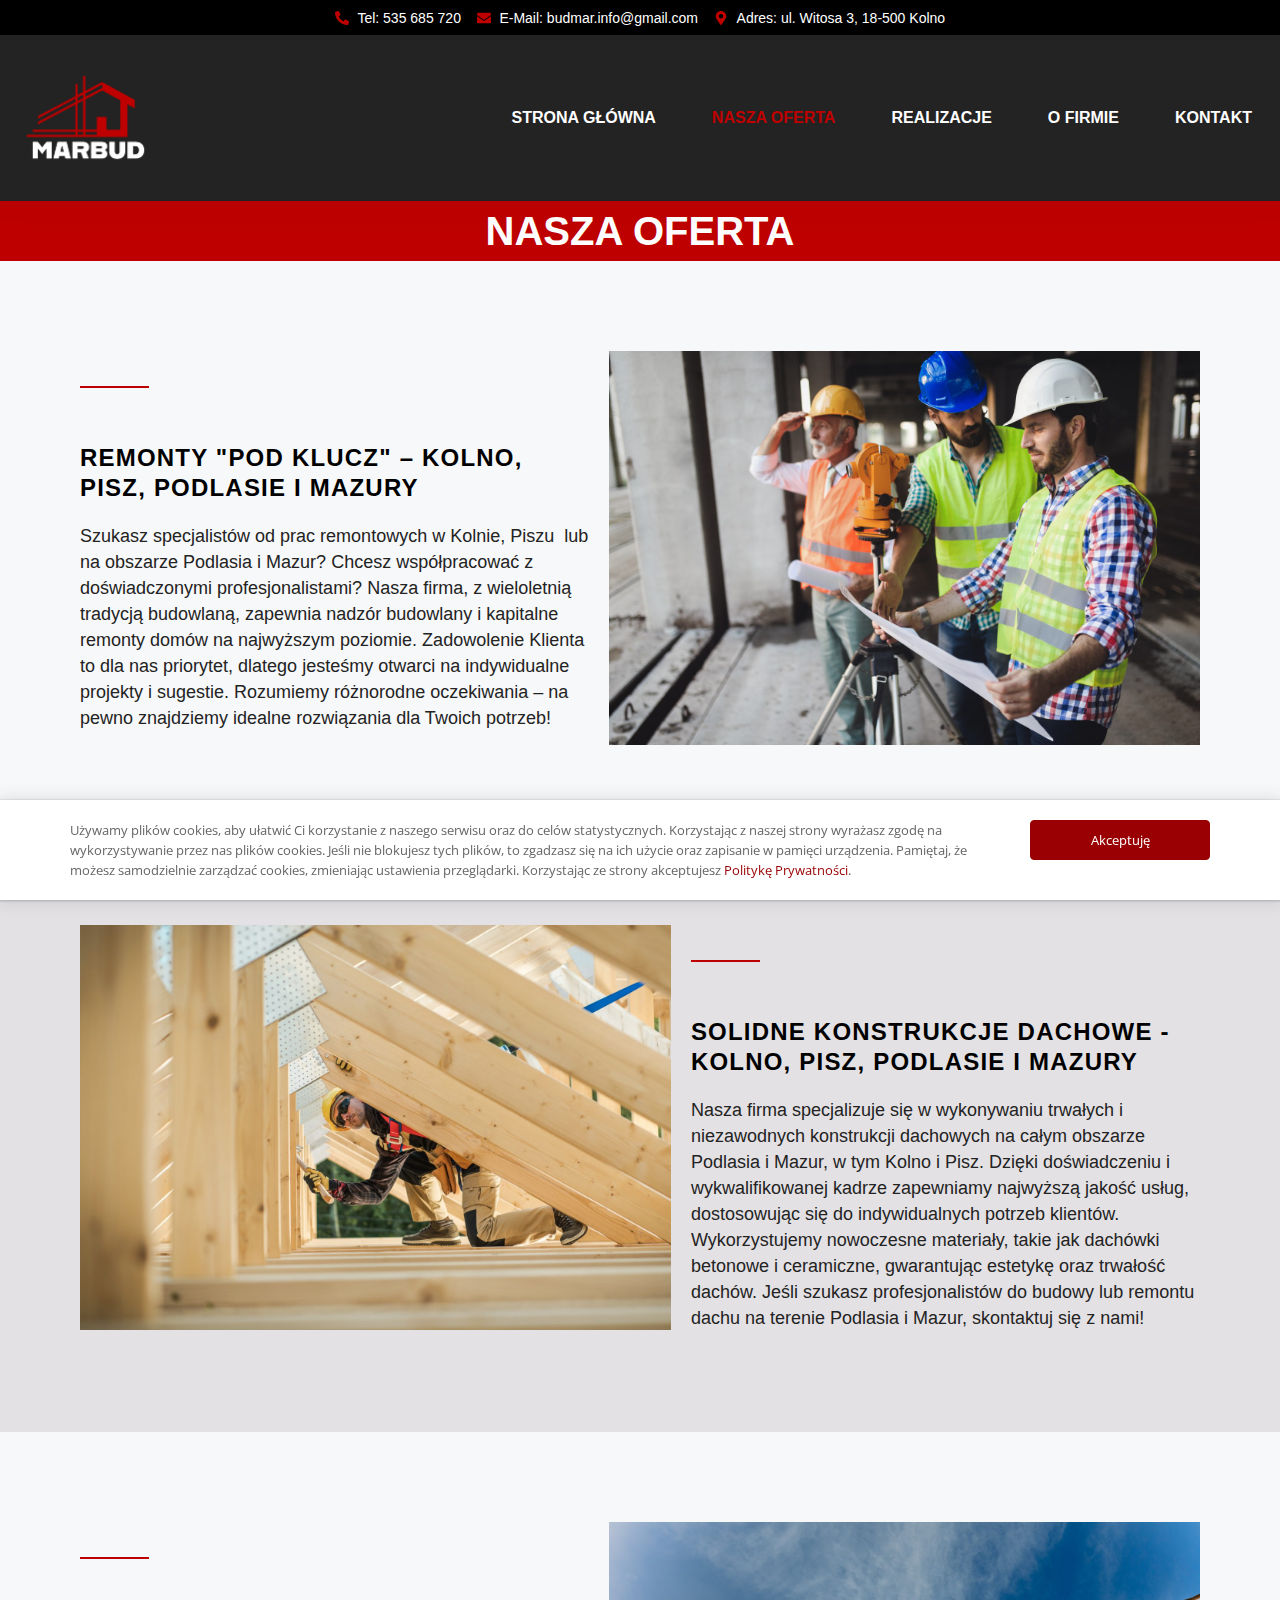
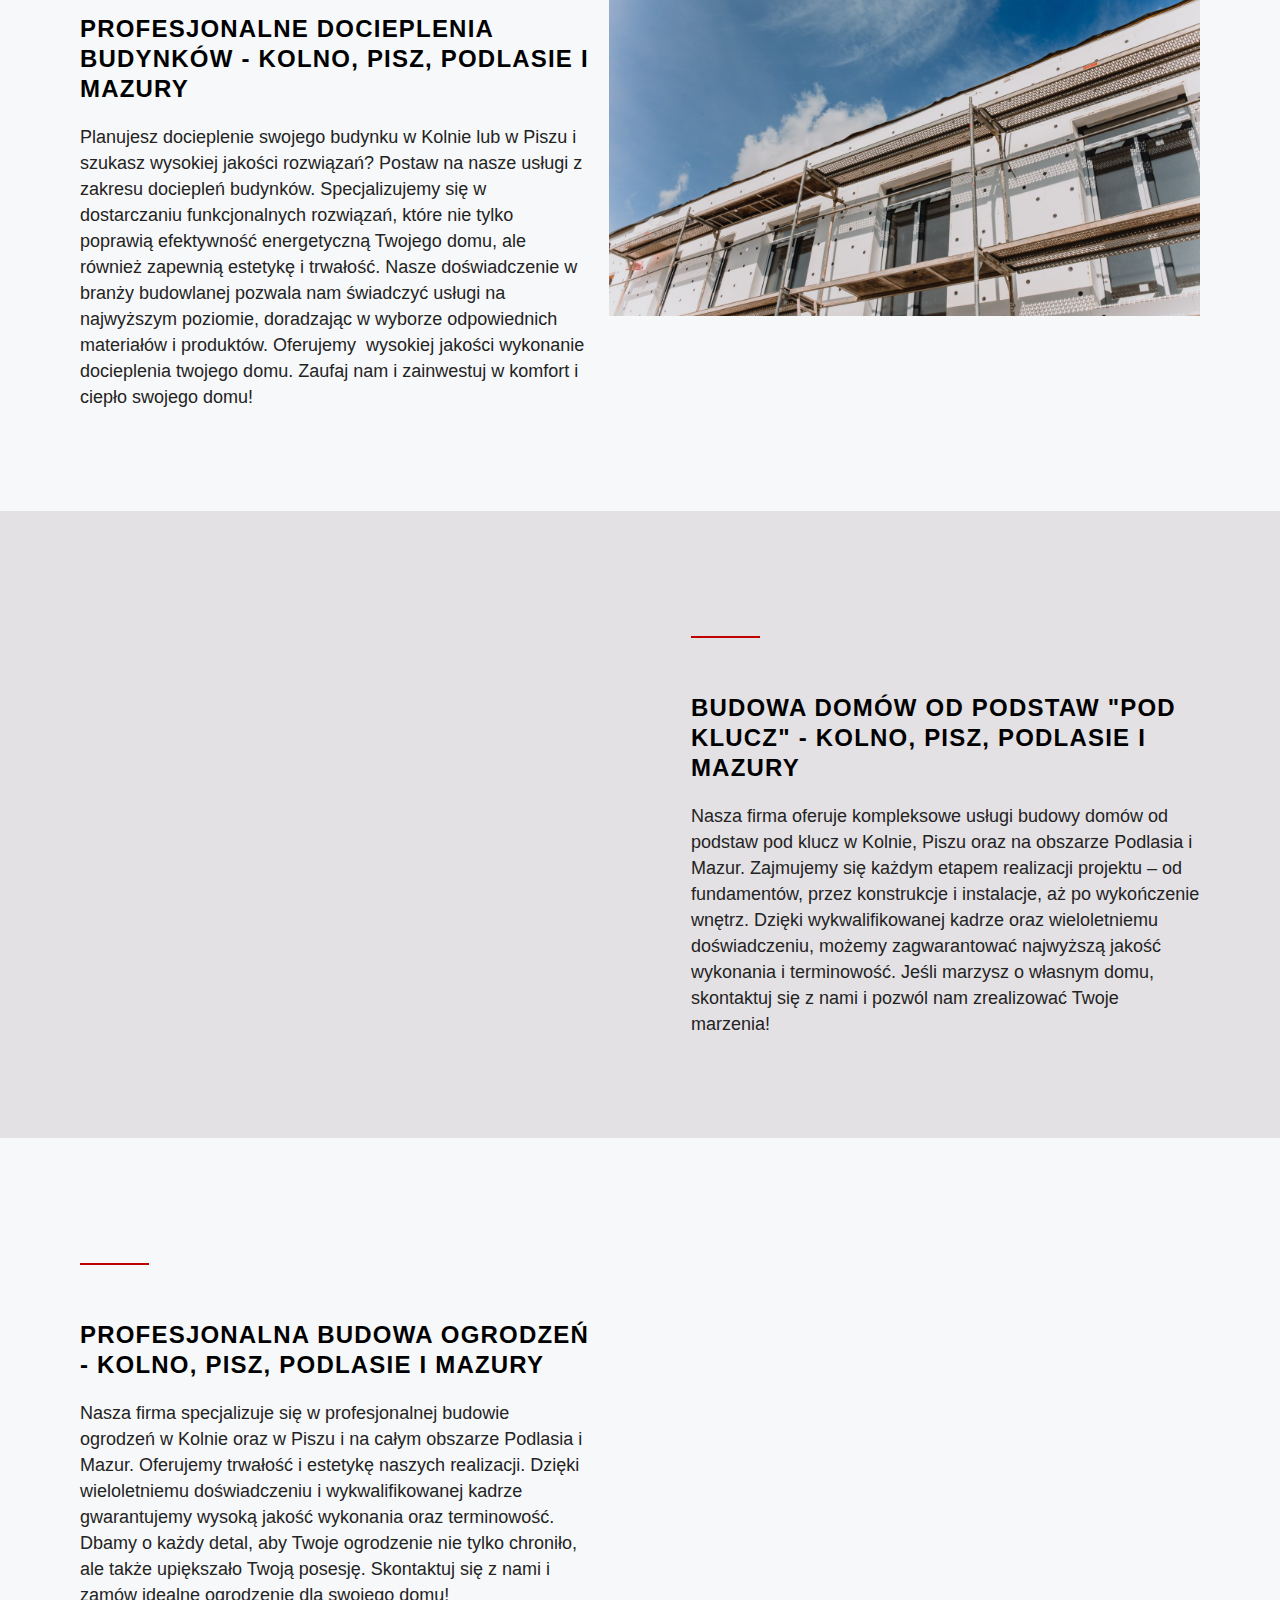
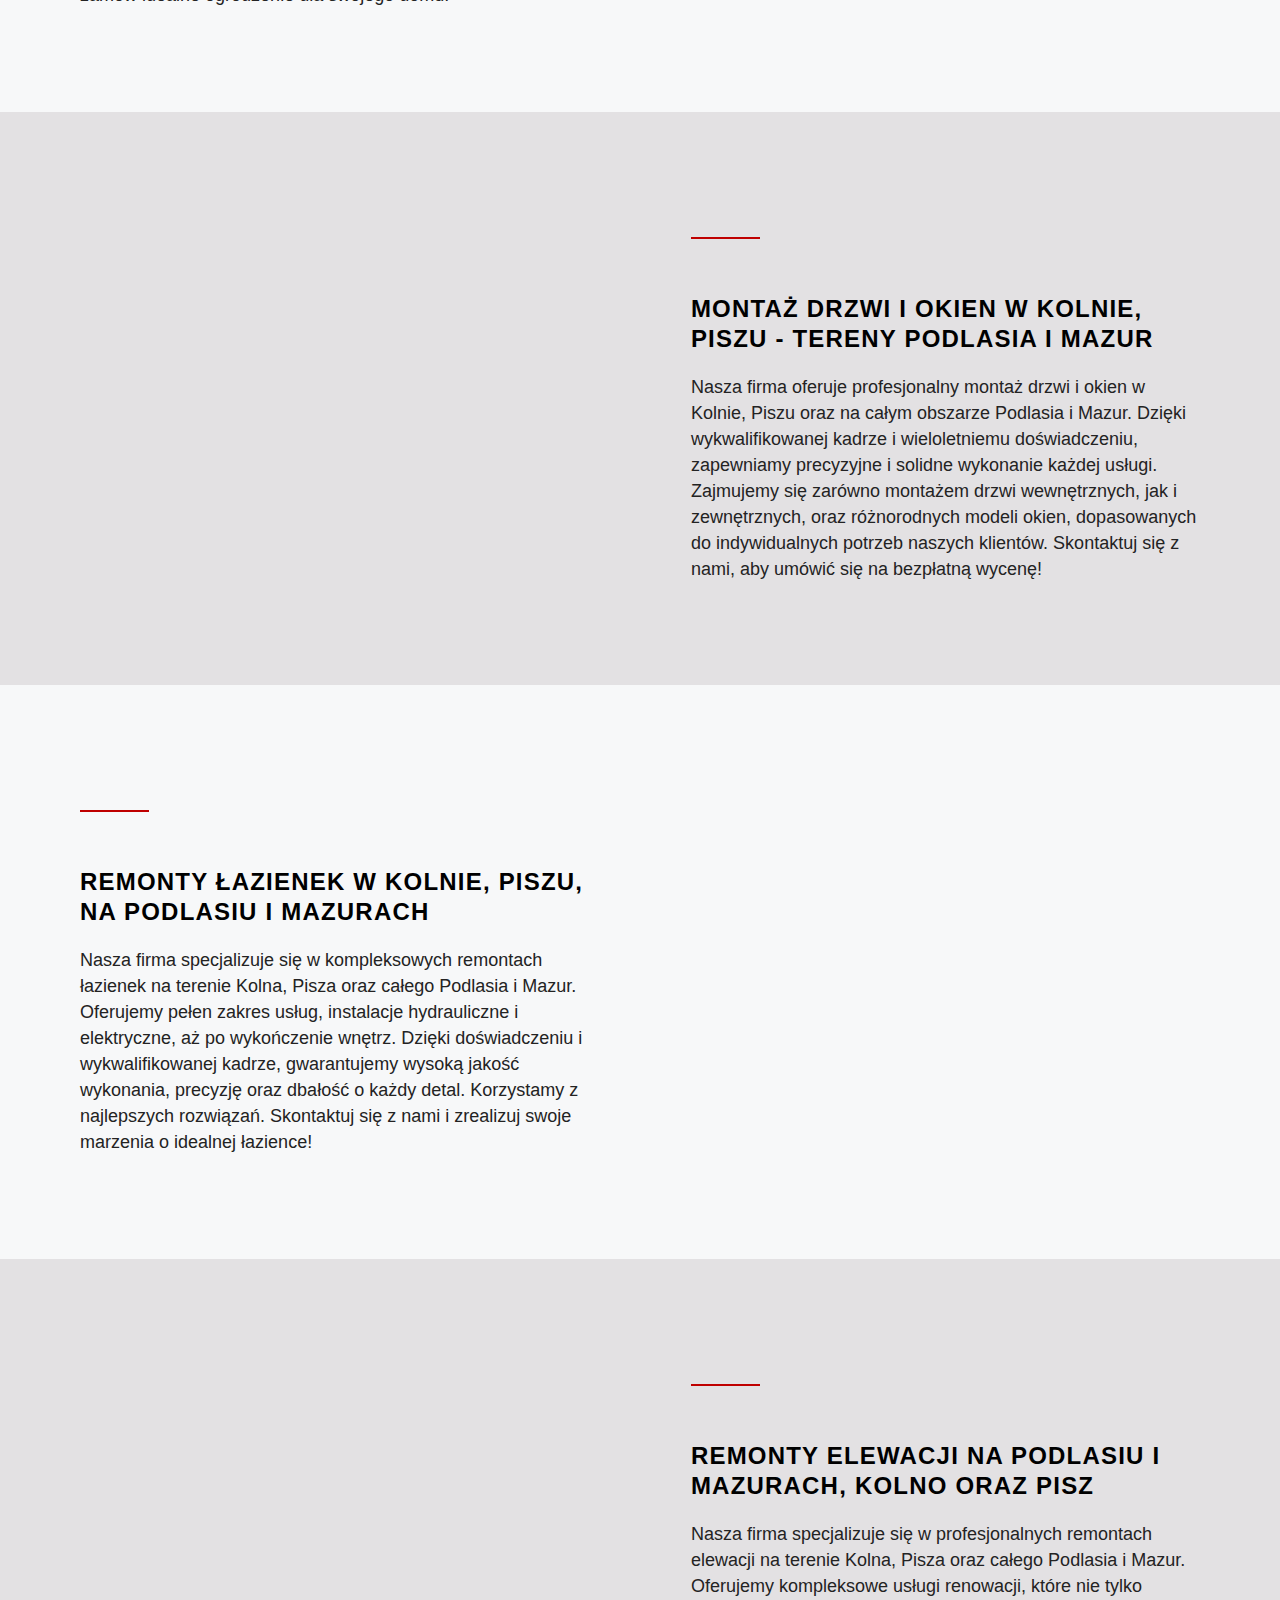
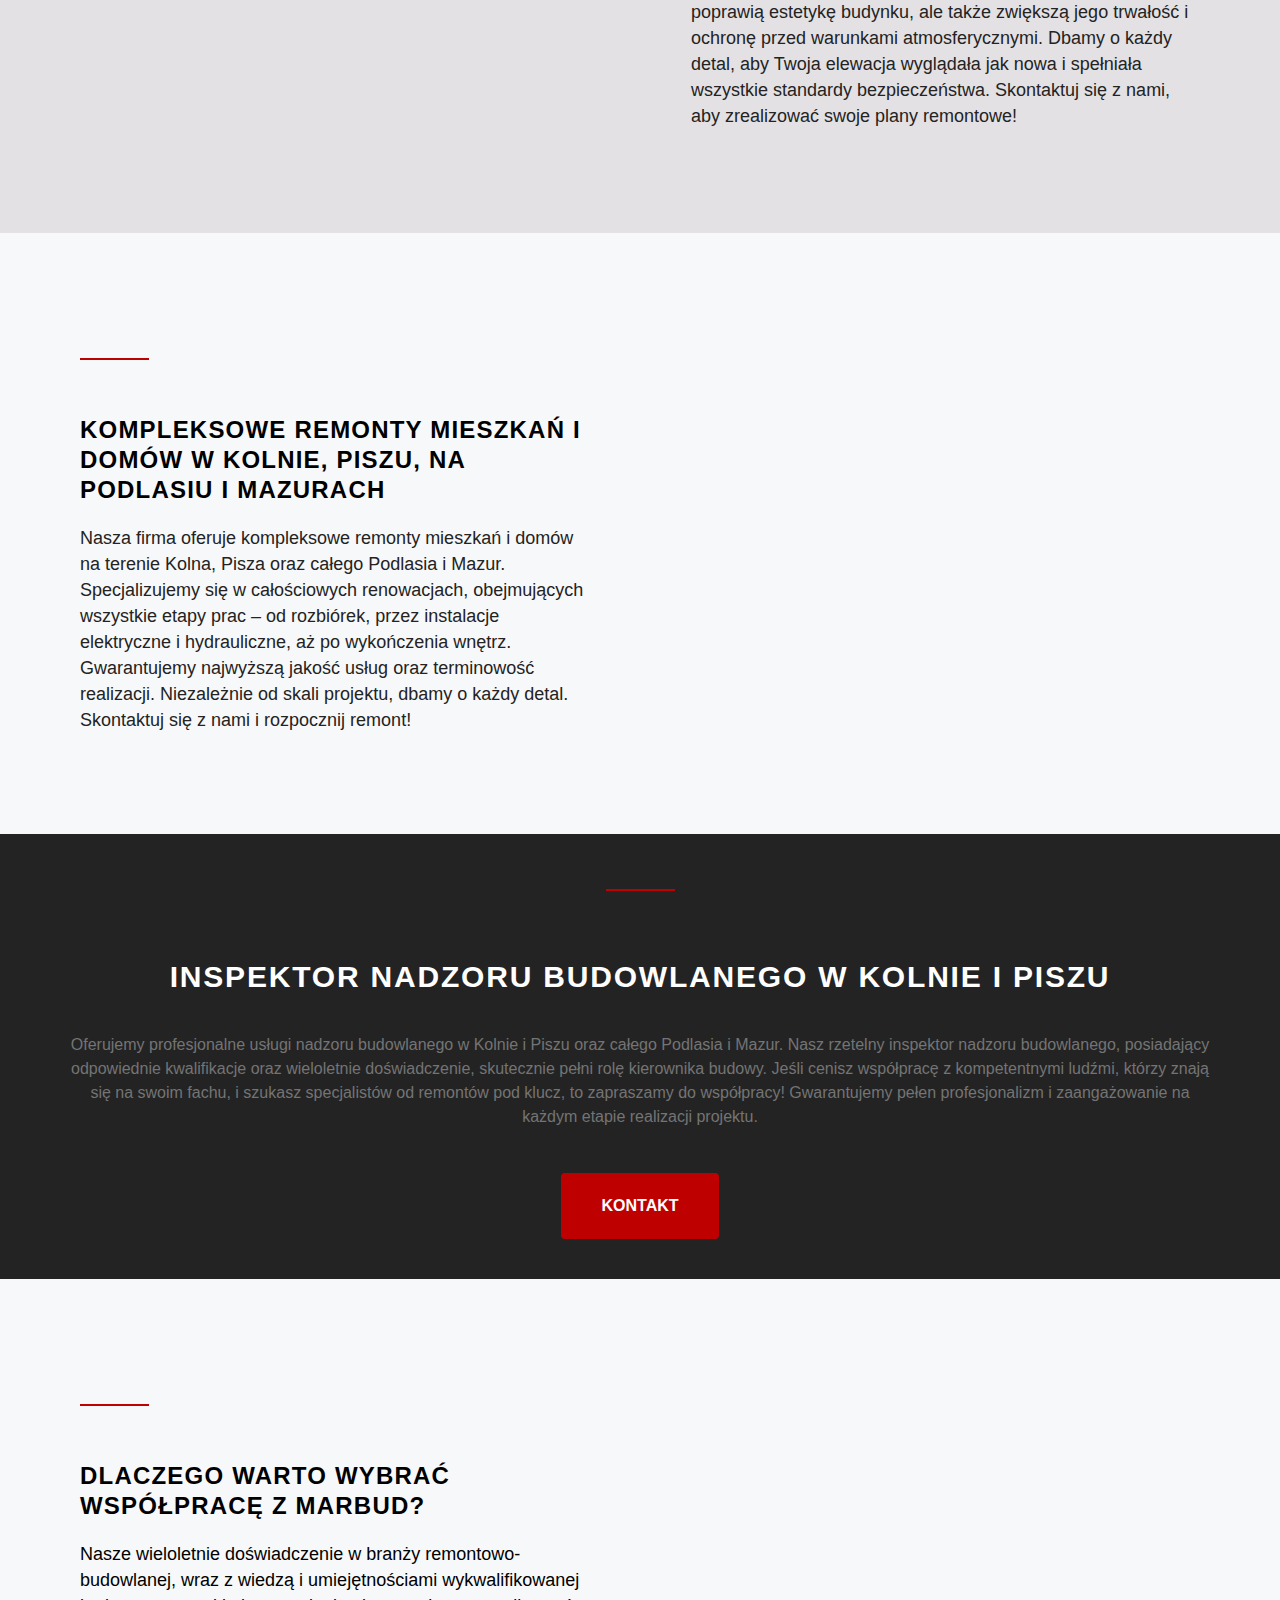
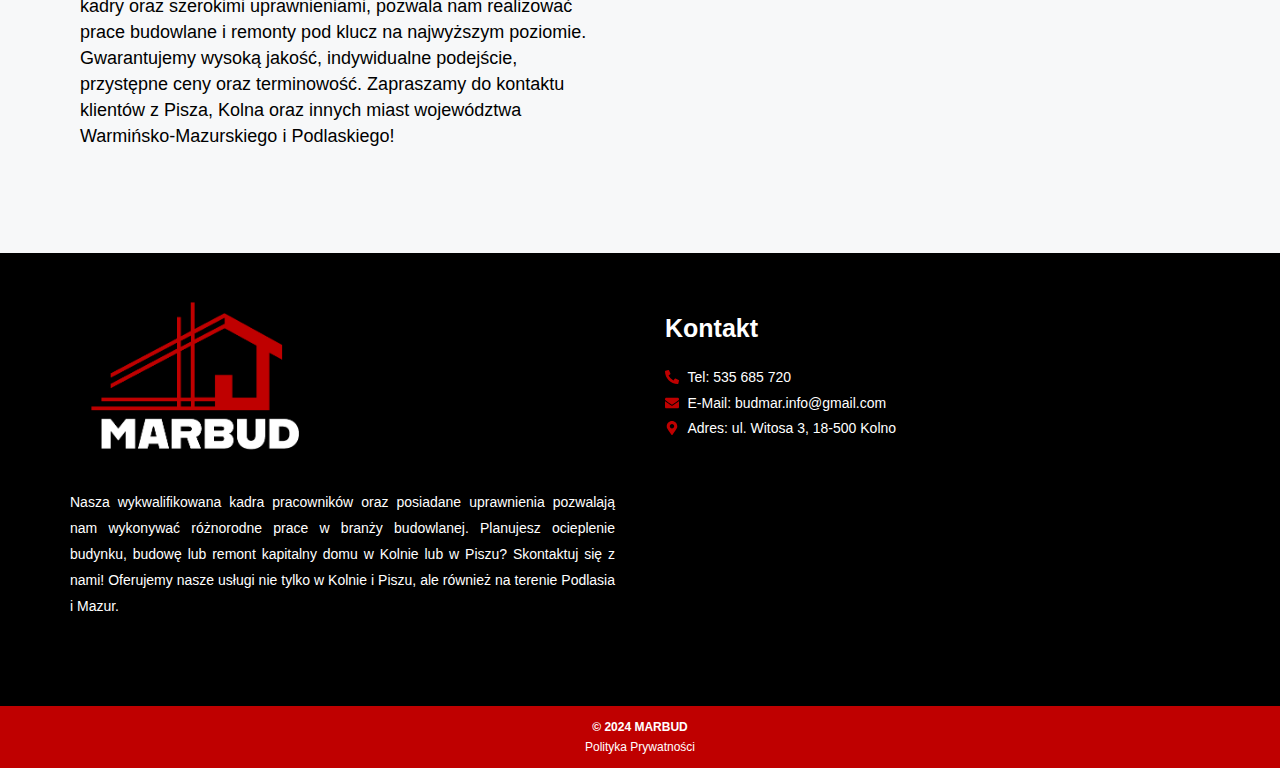
<file: nasza-oferta/index.html>
<!DOCTYPE html>
<html lang="pl-PL">
<head>
	<meta charset="UTF-8">
	<link rel="profile" href="https://gmpg.org/xfn/11">
	<title>Nasza Oferta | MARBUD - Firma Budowlana |</title>
<meta name="robots" content="max-image-preview:large">
	<style>img:is([sizes="auto" i], [sizes^="auto," i]) { contain-intrinsic-size: 3000px 1500px }</style>
	<meta name="viewport" content="width=device-width, initial-scale=1">
<link rel="dns-prefetch" href="//fonts.googleapis.com">
<link rel="alternate" type="application/rss+xml" title="MARBUD - Firma Budowlana | &raquo; Kanał z wpisami" href="/feed/">
<link rel="alternate" type="application/rss+xml" title="MARBUD - Firma Budowlana | &raquo; Kanał z komentarzami" href="/comments/feed/">
<script>
window._wpemojiSettings = {"baseUrl":"https:\/\/s.w.org\/images\/core\/emoji\/15.1.0\/72x72\/","ext":".png","svgUrl":"https:\/\/s.w.org\/images\/core\/emoji\/15.1.0\/svg\/","svgExt":".svg","source":{"concatemoji":"\/wp-includes\/js\/wp-emoji-release.min.js?ver=6.8.1"}};
/*! This file is auto-generated */
!function(i,n){var o,s,e;function c(e){try{var t={supportTests:e,timestamp:(new Date).valueOf()};sessionStorage.setItem(o,JSON.stringify(t))}catch(e){}}function p(e,t,n){e.clearRect(0,0,e.canvas.width,e.canvas.height),e.fillText(t,0,0);var t=new Uint32Array(e.getImageData(0,0,e.canvas.width,e.canvas.height).data),r=(e.clearRect(0,0,e.canvas.width,e.canvas.height),e.fillText(n,0,0),new Uint32Array(e.getImageData(0,0,e.canvas.width,e.canvas.height).data));return t.every(function(e,t){return e===r[t]})}function u(e,t,n){switch(t){case"flag":return n(e,"🏳️‍⚧️","🏳️​⚧️")?!1:!n(e,"🇺🇳","🇺​🇳")&&!n(e,"🏴󠁧󠁢󠁥󠁮󠁧󠁿","🏴​󠁧​󠁢​󠁥​󠁮​󠁧​󠁿");case"emoji":return!n(e,"🐦‍🔥","🐦​🔥")}return!1}function f(e,t,n){var r="undefined"!=typeof WorkerGlobalScope&&self instanceof WorkerGlobalScope?new OffscreenCanvas(300,150):i.createElement("canvas"),a=r.getContext("2d",{willReadFrequently:!0}),o=(a.textBaseline="top",a.font="600 32px Arial",{});return e.forEach(function(e){o[e]=t(a,e,n)}),o}function t(e){var t=i.createElement("script");t.src=e,t.defer=!0,i.head.appendChild(t)}"undefined"!=typeof Promise&&(o="wpEmojiSettingsSupports",s=["flag","emoji"],n.supports={everything:!0,everythingExceptFlag:!0},e=new Promise(function(e){i.addEventListener("DOMContentLoaded",e,{once:!0})}),new Promise(function(t){var n=function(){try{var e=JSON.parse(sessionStorage.getItem(o));if("object"==typeof e&&"number"==typeof e.timestamp&&(new Date).valueOf()<e.timestamp+604800&&"object"==typeof e.supportTests)return e.supportTests}catch(e){}return null}();if(!n){if("undefined"!=typeof Worker&&"undefined"!=typeof OffscreenCanvas&&"undefined"!=typeof URL&&URL.createObjectURL&&"undefined"!=typeof Blob)try{var e="postMessage("+f.toString()+"("+[JSON.stringify(s),u.toString(),p.toString()].join(",")+"));",r=new Blob([e],{type:"text/javascript"}),a=new Worker(URL.createObjectURL(r),{name:"wpTestEmojiSupports"});return void(a.onmessage=function(e){c(n=e.data),a.terminate(),t(n)})}catch(e){}c(n=f(s,u,p))}t(n)}).then(function(e){for(var t in e)n.supports[t]=e[t],n.supports.everything=n.supports.everything&&n.supports[t],"flag"!==t&&(n.supports.everythingExceptFlag=n.supports.everythingExceptFlag&&n.supports[t]);n.supports.everythingExceptFlag=n.supports.everythingExceptFlag&&!n.supports.flag,n.DOMReady=!1,n.readyCallback=function(){n.DOMReady=!0}}).then(function(){return e}).then(function(){var e;n.supports.everything||(n.readyCallback(),(e=n.source||{}).concatemoji?t(e.concatemoji):e.wpemoji&&e.twemoji&&(t(e.twemoji),t(e.wpemoji)))}))}((window,document),window._wpemojiSettings);
</script>
<style id="wp-emoji-styles-inline-css">img.wp-smiley, img.emoji {
		display: inline !important;
		border: none !important;
		box-shadow: none !important;
		height: 1em !important;
		width: 1em !important;
		margin: 0 0.07em !important;
		vertical-align: -0.1em !important;
		background: none !important;
		padding: 0 !important;
	}</style>
<style id="classic-theme-styles-inline-css">/*! This file is auto-generated */
.wp-block-button__link{color:#fff;background-color:#32373c;border-radius:9999px;box-shadow:none;text-decoration:none;padding:calc(.667em + 2px) calc(1.333em + 2px);font-size:1.125em}.wp-block-file__button{background:#32373c;color:#fff;text-decoration:none}</style>
<style id="global-styles-inline-css">:root{--wp--preset--aspect-ratio--square: 1;--wp--preset--aspect-ratio--4-3: 4/3;--wp--preset--aspect-ratio--3-4: 3/4;--wp--preset--aspect-ratio--3-2: 3/2;--wp--preset--aspect-ratio--2-3: 2/3;--wp--preset--aspect-ratio--16-9: 16/9;--wp--preset--aspect-ratio--9-16: 9/16;--wp--preset--color--black: #000000;--wp--preset--color--cyan-bluish-gray: #abb8c3;--wp--preset--color--white: #ffffff;--wp--preset--color--pale-pink: #f78da7;--wp--preset--color--vivid-red: #cf2e2e;--wp--preset--color--luminous-vivid-orange: #ff6900;--wp--preset--color--luminous-vivid-amber: #fcb900;--wp--preset--color--light-green-cyan: #7bdcb5;--wp--preset--color--vivid-green-cyan: #00d084;--wp--preset--color--pale-cyan-blue: #8ed1fc;--wp--preset--color--vivid-cyan-blue: #0693e3;--wp--preset--color--vivid-purple: #9b51e0;--wp--preset--color--contrast: var(--contrast);--wp--preset--color--contrast-2: var(--contrast-2);--wp--preset--color--contrast-3: var(--contrast-3);--wp--preset--color--base: var(--base);--wp--preset--color--base-2: var(--base-2);--wp--preset--color--base-3: var(--base-3);--wp--preset--color--accent: var(--accent);--wp--preset--gradient--vivid-cyan-blue-to-vivid-purple: linear-gradient(135deg,rgba(6,147,227,1) 0%,rgb(155,81,224) 100%);--wp--preset--gradient--light-green-cyan-to-vivid-green-cyan: linear-gradient(135deg,rgb(122,220,180) 0%,rgb(0,208,130) 100%);--wp--preset--gradient--luminous-vivid-amber-to-luminous-vivid-orange: linear-gradient(135deg,rgba(252,185,0,1) 0%,rgba(255,105,0,1) 100%);--wp--preset--gradient--luminous-vivid-orange-to-vivid-red: linear-gradient(135deg,rgba(255,105,0,1) 0%,rgb(207,46,46) 100%);--wp--preset--gradient--very-light-gray-to-cyan-bluish-gray: linear-gradient(135deg,rgb(238,238,238) 0%,rgb(169,184,195) 100%);--wp--preset--gradient--cool-to-warm-spectrum: linear-gradient(135deg,rgb(74,234,220) 0%,rgb(151,120,209) 20%,rgb(207,42,186) 40%,rgb(238,44,130) 60%,rgb(251,105,98) 80%,rgb(254,248,76) 100%);--wp--preset--gradient--blush-light-purple: linear-gradient(135deg,rgb(255,206,236) 0%,rgb(152,150,240) 100%);--wp--preset--gradient--blush-bordeaux: linear-gradient(135deg,rgb(254,205,165) 0%,rgb(254,45,45) 50%,rgb(107,0,62) 100%);--wp--preset--gradient--luminous-dusk: linear-gradient(135deg,rgb(255,203,112) 0%,rgb(199,81,192) 50%,rgb(65,88,208) 100%);--wp--preset--gradient--pale-ocean: linear-gradient(135deg,rgb(255,245,203) 0%,rgb(182,227,212) 50%,rgb(51,167,181) 100%);--wp--preset--gradient--electric-grass: linear-gradient(135deg,rgb(202,248,128) 0%,rgb(113,206,126) 100%);--wp--preset--gradient--midnight: linear-gradient(135deg,rgb(2,3,129) 0%,rgb(40,116,252) 100%);--wp--preset--font-size--small: 13px;--wp--preset--font-size--medium: 20px;--wp--preset--font-size--large: 36px;--wp--preset--font-size--x-large: 42px;--wp--preset--spacing--20: 0.44rem;--wp--preset--spacing--30: 0.67rem;--wp--preset--spacing--40: 1rem;--wp--preset--spacing--50: 1.5rem;--wp--preset--spacing--60: 2.25rem;--wp--preset--spacing--70: 3.38rem;--wp--preset--spacing--80: 5.06rem;--wp--preset--shadow--natural: 6px 6px 9px rgba(0, 0, 0, 0.2);--wp--preset--shadow--deep: 12px 12px 50px rgba(0, 0, 0, 0.4);--wp--preset--shadow--sharp: 6px 6px 0px rgba(0, 0, 0, 0.2);--wp--preset--shadow--outlined: 6px 6px 0px -3px rgba(255, 255, 255, 1), 6px 6px rgba(0, 0, 0, 1);--wp--preset--shadow--crisp: 6px 6px 0px rgba(0, 0, 0, 1);}:where(.is-layout-flex){gap: 0.5em;}:where(.is-layout-grid){gap: 0.5em;}body .is-layout-flex{display: flex;}.is-layout-flex{flex-wrap: wrap;align-items: center;}.is-layout-flex > :is(*, div){margin: 0;}body .is-layout-grid{display: grid;}.is-layout-grid > :is(*, div){margin: 0;}:where(.wp-block-columns.is-layout-flex){gap: 2em;}:where(.wp-block-columns.is-layout-grid){gap: 2em;}:where(.wp-block-post-template.is-layout-flex){gap: 1.25em;}:where(.wp-block-post-template.is-layout-grid){gap: 1.25em;}.has-black-color{color: var(--wp--preset--color--black) !important;}.has-cyan-bluish-gray-color{color: var(--wp--preset--color--cyan-bluish-gray) !important;}.has-white-color{color: var(--wp--preset--color--white) !important;}.has-pale-pink-color{color: var(--wp--preset--color--pale-pink) !important;}.has-vivid-red-color{color: var(--wp--preset--color--vivid-red) !important;}.has-luminous-vivid-orange-color{color: var(--wp--preset--color--luminous-vivid-orange) !important;}.has-luminous-vivid-amber-color{color: var(--wp--preset--color--luminous-vivid-amber) !important;}.has-light-green-cyan-color{color: var(--wp--preset--color--light-green-cyan) !important;}.has-vivid-green-cyan-color{color: var(--wp--preset--color--vivid-green-cyan) !important;}.has-pale-cyan-blue-color{color: var(--wp--preset--color--pale-cyan-blue) !important;}.has-vivid-cyan-blue-color{color: var(--wp--preset--color--vivid-cyan-blue) !important;}.has-vivid-purple-color{color: var(--wp--preset--color--vivid-purple) !important;}.has-black-background-color{background-color: var(--wp--preset--color--black) !important;}.has-cyan-bluish-gray-background-color{background-color: var(--wp--preset--color--cyan-bluish-gray) !important;}.has-white-background-color{background-color: var(--wp--preset--color--white) !important;}.has-pale-pink-background-color{background-color: var(--wp--preset--color--pale-pink) !important;}.has-vivid-red-background-color{background-color: var(--wp--preset--color--vivid-red) !important;}.has-luminous-vivid-orange-background-color{background-color: var(--wp--preset--color--luminous-vivid-orange) !important;}.has-luminous-vivid-amber-background-color{background-color: var(--wp--preset--color--luminous-vivid-amber) !important;}.has-light-green-cyan-background-color{background-color: var(--wp--preset--color--light-green-cyan) !important;}.has-vivid-green-cyan-background-color{background-color: var(--wp--preset--color--vivid-green-cyan) !important;}.has-pale-cyan-blue-background-color{background-color: var(--wp--preset--color--pale-cyan-blue) !important;}.has-vivid-cyan-blue-background-color{background-color: var(--wp--preset--color--vivid-cyan-blue) !important;}.has-vivid-purple-background-color{background-color: var(--wp--preset--color--vivid-purple) !important;}.has-black-border-color{border-color: var(--wp--preset--color--black) !important;}.has-cyan-bluish-gray-border-color{border-color: var(--wp--preset--color--cyan-bluish-gray) !important;}.has-white-border-color{border-color: var(--wp--preset--color--white) !important;}.has-pale-pink-border-color{border-color: var(--wp--preset--color--pale-pink) !important;}.has-vivid-red-border-color{border-color: var(--wp--preset--color--vivid-red) !important;}.has-luminous-vivid-orange-border-color{border-color: var(--wp--preset--color--luminous-vivid-orange) !important;}.has-luminous-vivid-amber-border-color{border-color: var(--wp--preset--color--luminous-vivid-amber) !important;}.has-light-green-cyan-border-color{border-color: var(--wp--preset--color--light-green-cyan) !important;}.has-vivid-green-cyan-border-color{border-color: var(--wp--preset--color--vivid-green-cyan) !important;}.has-pale-cyan-blue-border-color{border-color: var(--wp--preset--color--pale-cyan-blue) !important;}.has-vivid-cyan-blue-border-color{border-color: var(--wp--preset--color--vivid-cyan-blue) !important;}.has-vivid-purple-border-color{border-color: var(--wp--preset--color--vivid-purple) !important;}.has-vivid-cyan-blue-to-vivid-purple-gradient-background{background: var(--wp--preset--gradient--vivid-cyan-blue-to-vivid-purple) !important;}.has-light-green-cyan-to-vivid-green-cyan-gradient-background{background: var(--wp--preset--gradient--light-green-cyan-to-vivid-green-cyan) !important;}.has-luminous-vivid-amber-to-luminous-vivid-orange-gradient-background{background: var(--wp--preset--gradient--luminous-vivid-amber-to-luminous-vivid-orange) !important;}.has-luminous-vivid-orange-to-vivid-red-gradient-background{background: var(--wp--preset--gradient--luminous-vivid-orange-to-vivid-red) !important;}.has-very-light-gray-to-cyan-bluish-gray-gradient-background{background: var(--wp--preset--gradient--very-light-gray-to-cyan-bluish-gray) !important;}.has-cool-to-warm-spectrum-gradient-background{background: var(--wp--preset--gradient--cool-to-warm-spectrum) !important;}.has-blush-light-purple-gradient-background{background: var(--wp--preset--gradient--blush-light-purple) !important;}.has-blush-bordeaux-gradient-background{background: var(--wp--preset--gradient--blush-bordeaux) !important;}.has-luminous-dusk-gradient-background{background: var(--wp--preset--gradient--luminous-dusk) !important;}.has-pale-ocean-gradient-background{background: var(--wp--preset--gradient--pale-ocean) !important;}.has-electric-grass-gradient-background{background: var(--wp--preset--gradient--electric-grass) !important;}.has-midnight-gradient-background{background: var(--wp--preset--gradient--midnight) !important;}.has-small-font-size{font-size: var(--wp--preset--font-size--small) !important;}.has-medium-font-size{font-size: var(--wp--preset--font-size--medium) !important;}.has-large-font-size{font-size: var(--wp--preset--font-size--large) !important;}.has-x-large-font-size{font-size: var(--wp--preset--font-size--x-large) !important;}
:where(.wp-block-post-template.is-layout-flex){gap: 1.25em;}:where(.wp-block-post-template.is-layout-grid){gap: 1.25em;}
:where(.wp-block-columns.is-layout-flex){gap: 2em;}:where(.wp-block-columns.is-layout-grid){gap: 2em;}
:root :where(.wp-block-pullquote){font-size: 1.5em;line-height: 1.6;}</style>
<link rel="stylesheet" id="contact-form-7-css" href="/wp-content/plugins/contact-form-7/includes/css/styles.css?ver=6.1" media="all">
<link rel="stylesheet" id="daextlwcnf-google-font-css" href="https://fonts.googleapis.com/css2?family=Open+Sans%3Awght%40400%3B600&#038;ver=1.19#038;display=swap" media="all">
<link rel="stylesheet" id="generate-style-css" href="/wp-content/themes/generatepress/assets/css/main.min.css?ver=3.6.0" media="all">
<style id="generate-style-inline-css">body{background-color:var(--base-2);color:var(--contrast);}a{color:#BF0000;}a{text-decoration:underline;}.entry-title a, .site-branding a, a.button, .wp-block-button__link, .main-navigation a{text-decoration:none;}a:hover, a:focus, a:active{color:var(--contrast);}.wp-block-group__inner-container{max-width:1200px;margin-left:auto;margin-right:auto;}:root{--contrast:#222222;--contrast-2:#575760;--contrast-3:#b2b2be;--base:#f0f0f0;--base-2:#f7f8f9;--base-3:#ffffff;--accent:#BF0000;}:root .has-contrast-color{color:var(--contrast);}:root .has-contrast-background-color{background-color:var(--contrast);}:root .has-contrast-2-color{color:var(--contrast-2);}:root .has-contrast-2-background-color{background-color:var(--contrast-2);}:root .has-contrast-3-color{color:var(--contrast-3);}:root .has-contrast-3-background-color{background-color:var(--contrast-3);}:root .has-base-color{color:var(--base);}:root .has-base-background-color{background-color:var(--base);}:root .has-base-2-color{color:var(--base-2);}:root .has-base-2-background-color{background-color:var(--base-2);}:root .has-base-3-color{color:var(--base-3);}:root .has-base-3-background-color{background-color:var(--base-3);}:root .has-accent-color{color:var(--accent);}:root .has-accent-background-color{background-color:var(--accent);}.top-bar{background-color:#636363;color:#ffffff;}.top-bar a{color:#ffffff;}.top-bar a:hover{color:#303030;}.site-header{background-color:var(--base-3);}.main-title a,.main-title a:hover{color:var(--contrast);}.site-description{color:var(--contrast-2);}.mobile-menu-control-wrapper .menu-toggle,.mobile-menu-control-wrapper .menu-toggle:hover,.mobile-menu-control-wrapper .menu-toggle:focus,.has-inline-mobile-toggle #site-navigation.toggled{background-color:rgba(0, 0, 0, 0.02);}.main-navigation,.main-navigation ul ul{background-color:var(--base-3);}.main-navigation .main-nav ul li a, .main-navigation .menu-toggle, .main-navigation .menu-bar-items{color:var(--contrast);}.main-navigation .main-nav ul li:not([class*="current-menu-"]):hover > a, .main-navigation .main-nav ul li:not([class*="current-menu-"]):focus > a, .main-navigation .main-nav ul li.sfHover:not([class*="current-menu-"]) > a, .main-navigation .menu-bar-item:hover > a, .main-navigation .menu-bar-item.sfHover > a{color:#BF0000;}button.menu-toggle:hover,button.menu-toggle:focus{color:var(--contrast);}.main-navigation .main-nav ul li[class*="current-menu-"] > a{color:#BF0000;}.navigation-search input[type="search"],.navigation-search input[type="search"]:active, .navigation-search input[type="search"]:focus, .main-navigation .main-nav ul li.search-item.active > a, .main-navigation .menu-bar-items .search-item.active > a{color:#BF0000;}.main-navigation ul ul{background-color:var(--base);}.separate-containers .inside-article, .separate-containers .comments-area, .separate-containers .page-header, .one-container .container, .separate-containers .paging-navigation, .inside-page-header{background-color:var(--base-3);}.entry-title a{color:var(--contrast);}.entry-title a:hover{color:var(--contrast-2);}.entry-meta{color:var(--contrast-2);}.sidebar .widget{background-color:var(--base-3);}.footer-widgets{background-color:var(--base-3);}.site-info{background-color:var(--base-3);}input[type="text"],input[type="email"],input[type="url"],input[type="password"],input[type="search"],input[type="tel"],input[type="number"],textarea,select{color:var(--contrast);background-color:var(--base-2);border-color:var(--base);}input[type="text"]:focus,input[type="email"]:focus,input[type="url"]:focus,input[type="password"]:focus,input[type="search"]:focus,input[type="tel"]:focus,input[type="number"]:focus,textarea:focus,select:focus{color:var(--contrast);background-color:var(--base-2);border-color:var(--contrast-3);}button,html input[type="button"],input[type="reset"],input[type="submit"],a.button,a.wp-block-button__link:not(.has-background){color:#ffffff;background-color:#55555e;}button:hover,html input[type="button"]:hover,input[type="reset"]:hover,input[type="submit"]:hover,a.button:hover,button:focus,html input[type="button"]:focus,input[type="reset"]:focus,input[type="submit"]:focus,a.button:focus,a.wp-block-button__link:not(.has-background):active,a.wp-block-button__link:not(.has-background):focus,a.wp-block-button__link:not(.has-background):hover{color:#ffffff;background-color:#3f4047;}a.generate-back-to-top{background-color:rgba( 0,0,0,0.4 );color:#ffffff;}a.generate-back-to-top:hover,a.generate-back-to-top:focus{background-color:rgba( 0,0,0,0.6 );color:#ffffff;}:root{--gp-search-modal-bg-color:var(--base-3);--gp-search-modal-text-color:var(--contrast);--gp-search-modal-overlay-bg-color:rgba(0,0,0,0.2);}@media (max-width:768px){.main-navigation .menu-bar-item:hover > a, .main-navigation .menu-bar-item.sfHover > a{background:none;color:var(--contrast);}}.nav-below-header .main-navigation .inside-navigation.grid-container, .nav-above-header .main-navigation .inside-navigation.grid-container{padding:0px 20px 0px 20px;}.site-main .wp-block-group__inner-container{padding:40px;}.separate-containers .paging-navigation{padding-top:20px;padding-bottom:20px;}.entry-content .alignwide, body:not(.no-sidebar) .entry-content .alignfull{margin-left:-40px;width:calc(100% + 80px);max-width:calc(100% + 80px);}.rtl .menu-item-has-children .dropdown-menu-toggle{padding-left:20px;}.rtl .main-navigation .main-nav ul li.menu-item-has-children > a{padding-right:20px;}@media (max-width:768px){.separate-containers .inside-article, .separate-containers .comments-area, .separate-containers .page-header, .separate-containers .paging-navigation, .one-container .site-content, .inside-page-header{padding:30px;}.site-main .wp-block-group__inner-container{padding:30px;}.inside-top-bar{padding-right:30px;padding-left:30px;}.inside-header{padding-right:30px;padding-left:30px;}.widget-area .widget{padding-top:30px;padding-right:30px;padding-bottom:30px;padding-left:30px;}.footer-widgets-container{padding-top:30px;padding-right:30px;padding-bottom:30px;padding-left:30px;}.inside-site-info{padding-right:30px;padding-left:30px;}.entry-content .alignwide, body:not(.no-sidebar) .entry-content .alignfull{margin-left:-30px;width:calc(100% + 60px);max-width:calc(100% + 60px);}.one-container .site-main .paging-navigation{margin-bottom:20px;}}/* End cached CSS */.is-right-sidebar{width:30%;}.is-left-sidebar{width:30%;}.site-content .content-area{width:70%;}@media (max-width:768px){.main-navigation .menu-toggle,.sidebar-nav-mobile:not(#sticky-placeholder){display:block;}.main-navigation ul,.gen-sidebar-nav,.main-navigation:not(.slideout-navigation):not(.toggled) .main-nav > ul,.has-inline-mobile-toggle #site-navigation .inside-navigation > *:not(.navigation-search):not(.main-nav){display:none;}.nav-align-right .inside-navigation,.nav-align-center .inside-navigation{justify-content:space-between;}.has-inline-mobile-toggle .mobile-menu-control-wrapper{display:flex;flex-wrap:wrap;}.has-inline-mobile-toggle .inside-header{flex-direction:row;text-align:left;flex-wrap:wrap;}.has-inline-mobile-toggle .header-widget,.has-inline-mobile-toggle #site-navigation{flex-basis:100%;}.nav-float-left .has-inline-mobile-toggle #site-navigation{order:10;}}
.elementor-template-full-width .site-content{display:block;}</style>
<link rel="stylesheet" id="generate-child-css" href="/wp-content/themes/generatepress_child/style.css?ver=1751889866" media="all">
<link rel="stylesheet" id="elementor-frontend-css" href="/wp-content/plugins/elementor/assets/css/frontend-lite.min.css?ver=3.21.5" media="all">
<link rel="stylesheet" id="swiper-css" href="/wp-content/plugins/elementor/assets/lib/swiper/v8/css/swiper.min.css?ver=8.4.5" media="all">
<link rel="stylesheet" id="elementor-post-15-css" href="/wp-content/uploads/elementor/css/post-15.css?ver=1751978673" media="all">
<link rel="stylesheet" id="elementor-pro-css" href="/wp-content/plugins/elementor-pro/assets/css/frontend-lite.min.css?ver=3.21.2" media="all">
<link rel="stylesheet" id="font-awesome-5-all-css" href="/wp-content/plugins/elementor/assets/lib/font-awesome/css/all.min.css?ver=3.21.5" media="all">
<link rel="stylesheet" id="font-awesome-4-shim-css" href="/wp-content/plugins/elementor/assets/lib/font-awesome/css/v4-shims.min.css?ver=3.21.5" media="all">
<link rel="stylesheet" id="elementor-global-css" href="/wp-content/uploads/elementor/css/global.css?ver=1751978673" media="all">
<link rel="stylesheet" id="elementor-post-76-css" href="/wp-content/uploads/elementor/css/post-76.css?ver=1751978871" media="all">
<link rel="stylesheet" id="elementor-post-90-css" href="/wp-content/uploads/elementor/css/post-90.css?ver=1751978679" media="all">
<link rel="stylesheet" id="elementor-post-48-css" href="/wp-content/uploads/elementor/css/post-48.css?ver=1751978674" media="all">
<link rel="stylesheet" id="google-fonts-1-css" href="https://fonts.googleapis.com/css?family=Roboto%3A100%2C100italic%2C200%2C200italic%2C300%2C300italic%2C400%2C400italic%2C500%2C500italic%2C600%2C600italic%2C700%2C700italic%2C800%2C800italic%2C900%2C900italic%7CMontserrat%3A100%2C100italic%2C200%2C200italic%2C300%2C300italic%2C400%2C400italic%2C500%2C500italic%2C600%2C600italic%2C700%2C700italic%2C800%2C800italic%2C900%2C900italic&#038;display=auto&#038;subset=latin-ext&#038;ver=6.8.1" media="all">
<link rel="preconnect" href="https://fonts.gstatic.com/" crossorigin>
<script src="/wp-content/plugins/elementor/assets/lib/font-awesome/js/v4-shims.min.js?ver=3.21.5" id="font-awesome-4-shim-js"></script>
<link rel="https://api.w.org/" href="/wp-json/">
<link rel="alternate" title="JSON" type="application/json" href="/wp-json/wp/v2/pages/76">
<link rel="EditURI" type="application/rsd+xml" title="RSD" href="/xmlrpc.php?rsd">
<meta name="generator" content="WordPress 6.8.1">
<link rel="shortlink" href="/?p=76">
<link rel="alternate" title="oEmbed (JSON)" type="application/json+oembed" href="/wp-json/oembed/1.0/embed?url=https%3A%2F%2F%2Fnasza-oferta%2F">
<link rel="alternate" title="oEmbed (XML)" type="text/xml+oembed" href="/wp-json/oembed/1.0/embed?url=https%3A%2F%2F%2Fnasza-oferta%2F#038;format=xml">
<meta name="generator" content="Elementor 3.21.5; features: e_optimized_assets_loading, e_optimized_css_loading, e_font_icon_svg, additional_custom_breakpoints, e_lazyload; settings: css_print_method-external, google_font-enabled, font_display-auto">
<!-- SEO meta tags powered by SmartCrawl https://wpmudev.com/project/smartcrawl-wordpress-seo/ -->
<link rel="canonical" href="/nasza-oferta/">
<meta name="description" content="Remonty &quot;pod&nbsp;klucz&quot; ÔÇô Kolno, Pisz, PODLASIE I Mazury Szukasz specjalist├│w od prac remontowych w Kolnie, Piszu┬á lub na obszarze Podlasia i ...">
<script type="application/ld+json">{"@context":"https:\/\/schema.org","@graph":[{"@type":"Organization","@id":"\/#schema-publishing-organization","url":"","name":"MARBUD - Firma Budowlana |"},{"@type":"WebSite","@id":"\/#schema-website","url":"","name":"Firma budowlana z tradycjami | KALINOWSKI & CO","encoding":"UTF-8","potentialAction":{"@type":"SearchAction","target":"\/search\/{search_term_string}\/","query-input":"required name=search_term_string"}},{"@type":"BreadcrumbList","@id":"\/nasza-oferta?page&pagename=nasza-oferta\/#breadcrumb","itemListElement":[{"@type":"ListItem","position":1,"name":"Home","item":""},{"@type":"ListItem","position":2,"name":"Nasza Oferta"}]},{"@type":"Person","@id":"\/author\/hievii-mediagmail-com\/#schema-author","name":"hievii.media@gmail.com","url":"\/author\/hievii-mediagmail-com\/"},{"@type":"WebPage","@id":"\/nasza-oferta\/#schema-webpage","isPartOf":{"@id":"\/#schema-website"},"publisher":{"@id":"\/#schema-publishing-organization"},"url":"\/nasza-oferta\/"},{"@type":"Article","mainEntityOfPage":{"@id":"\/nasza-oferta\/#schema-webpage"},"author":{"@id":"\/author\/hievii-mediagmail-com\/#schema-author"},"publisher":{"@id":"\/#schema-publishing-organization"},"dateModified":"2024-07-16T15:24:18","datePublished":"2024-06-13T17:50:04","headline":"Nasza Oferta | MARBUD - Firma Budowlana |","description":"Remonty &quot;pod klucz&quot; ÔÇô Kolno, Pisz, PODLASIE I Mazury Szukasz specjalist├│w od prac remontowych w Kolnie, Piszu┬á lub na obszarze Podlasia i ...","name":"Nasza Oferta"}]}</script>
<meta property="og:type" content="article">
<meta property="og:url" content="/nasza-oferta/">
<meta property="og:title" content="Nasza Oferta | MARBUD - Firma Budowlana |">
<meta property="og:description" content="Remonty &quot;pod&nbsp;klucz&quot; ÔÇô Kolno, Pisz, PODLASIE I Mazury Szukasz specjalist├│w od prac remontowych w Kolnie, Piszu┬á lub na obszarze Podlasia i ...">
<meta property="og:image" content="https://marbud.pisz.pl/wp-content/uploads/2024/06/construction-engineers-discussion-with-architects-2023-11-27-05-05-49-utc-scaled.jpg">
<meta property="article:published_time" content="2024-06-13T17:50:04">
<meta property="article:author" content="hievii.media@gmail.com">
<meta name="twitter:card" content="summary_large_image">
<meta name="twitter:title" content="Nasza Oferta | MARBUD - Firma Budowlana |">
<meta name="twitter:description" content="Remonty &quot;pod&nbsp;klucz&quot; ÔÇô Kolno, Pisz, PODLASIE I Mazury Szukasz specjalist├│w od prac remontowych w Kolnie, Piszu┬á lub na obszarze Podlasia i ...">
<meta name="twitter:image" content="https://marbud.pisz.pl/wp-content/uploads/2024/06/construction-engineers-discussion-with-architects-2023-11-27-05-05-49-utc-scaled.jpg">
<!-- /SEO -->
			<style>.e-con.e-parent:nth-of-type(n+4):not(.e-lazyloaded):not(.e-no-lazyload),
				.e-con.e-parent:nth-of-type(n+4):not(.e-lazyloaded):not(.e-no-lazyload) * {
					background-image: none !important;
				}
				@media screen and (max-height: 1024px) {
					.e-con.e-parent:nth-of-type(n+3):not(.e-lazyloaded):not(.e-no-lazyload),
					.e-con.e-parent:nth-of-type(n+3):not(.e-lazyloaded):not(.e-no-lazyload) * {
						background-image: none !important;
					}
				}
				@media screen and (max-height: 640px) {
					.e-con.e-parent:nth-of-type(n+2):not(.e-lazyloaded):not(.e-no-lazyload),
					.e-con.e-parent:nth-of-type(n+2):not(.e-lazyloaded):not(.e-no-lazyload) * {
						background-image: none !important;
					}
				}</style>
			<link rel="icon" href="/wp-content/uploads/2024/06/cropped-FAVICON-MARBUD-512x512-1-32x32.png" sizes="32x32">
<link rel="icon" href="/wp-content/uploads/2024/06/cropped-FAVICON-MARBUD-512x512-1-192x192.png" sizes="192x192">
<link rel="apple-touch-icon" href="/wp-content/uploads/2024/06/cropped-FAVICON-MARBUD-512x512-1-180x180.png">
<meta name="msapplication-TileImage" content="/wp-content/uploads/2024/06/cropped-FAVICON-MARBUD-512x512-1-270x270.png">
</head>

<body class="wp-singular page-template page-template-elementor_header_footer page page-id-76 wp-custom-logo wp-embed-responsive wp-theme-generatepress wp-child-theme-generatepress_child right-sidebar nav-float-right separate-containers header-aligned-left dropdown-hover elementor-default elementor-template-full-width elementor-kit-15 elementor-page elementor-page-76 full-width-content" itemtype="https://schema.org/WebPage" itemscope>
	<a class="screen-reader-text skip-link" href="#content" title="Przejdź do treści">Przejdź do treści</a>		<div data-elementor-type="header" data-elementor-id="90" class="elementor elementor-90 elementor-location-header" data-elementor-post-type="elementor_library">
			<div class="elementor-element elementor-element-6c2ef79 e-con-full e-flex e-con e-parent" data-id="6c2ef79" data-element_type="container" data-settings="{&quot;background_background&quot;:&quot;classic&quot;}">
				<div class="elementor-element elementor-element-ff29565 elementor-icon-list--layout-inline elementor-align-center elementor-list-item-link-full_width elementor-widget elementor-widget-icon-list" data-id="ff29565" data-element_type="widget" data-widget_type="icon-list.default">
				<div class="elementor-widget-container">
			<link rel="stylesheet" href="/wp-content/plugins/elementor/assets/css/widget-icon-list.min.css">		<ul class="elementor-icon-list-items elementor-inline-items">
							<li class="elementor-icon-list-item elementor-inline-item">
											<a href="tel:535685720">

												<span class="elementor-icon-list-icon">
							<svg aria-hidden="true" class="e-font-icon-svg e-fas-phone-alt" viewbox="0 0 512 512" xmlns="http://www.w3.org/2000/svg"><path d="M497.39 361.8l-112-48a24 24 0 0 0-28 6.9l-49.6 60.6A370.66 370.66 0 0 1 130.6 204.11l60.6-49.6a23.94 23.94 0 0 0 6.9-28l-48-112A24.16 24.16 0 0 0 122.6.61l-104 24A24 24 0 0 0 0 48c0 256.5 207.9 464 464 464a24 24 0 0 0 23.4-18.6l24-104a24.29 24.29 0 0 0-14.01-27.6z"></path></svg>						</span>
										<span class="elementor-icon-list-text">Tel: 535 685 720</span>
											</a>
									</li>
								<li class="elementor-icon-list-item elementor-inline-item">
											<a href="mailto:budmar.info@gmail.com">

												<span class="elementor-icon-list-icon">
							<svg aria-hidden="true" class="e-font-icon-svg e-fas-envelope" viewbox="0 0 512 512" xmlns="http://www.w3.org/2000/svg"><path d="M502.3 190.8c3.9-3.1 9.7-.2 9.7 4.7V400c0 26.5-21.5 48-48 48H48c-26.5 0-48-21.5-48-48V195.6c0-5 5.7-7.8 9.7-4.7 22.4 17.4 52.1 39.5 154.1 113.6 21.1 15.4 56.7 47.8 92.2 47.6 35.7.3 72-32.8 92.3-47.6 102-74.1 131.6-96.3 154-113.7zM256 320c23.2.4 56.6-29.2 73.4-41.4 132.7-96.3 142.8-104.7 173.4-128.7 5.8-4.5 9.2-11.5 9.2-18.9v-19c0-26.5-21.5-48-48-48H48C21.5 64 0 85.5 0 112v19c0 7.4 3.4 14.3 9.2 18.9 30.6 23.9 40.7 32.4 173.4 128.7 16.8 12.2 50.2 41.8 73.4 41.4z"></path></svg>						</span>
										<span class="elementor-icon-list-text">E-Mail: budmar.info@gmail.com</span>
											</a>
									</li>
								<li class="elementor-icon-list-item elementor-inline-item">
											<span class="elementor-icon-list-icon">
							<svg aria-hidden="true" class="e-font-icon-svg e-fas-map-marker-alt" viewbox="0 0 384 512" xmlns="http://www.w3.org/2000/svg"><path d="M172.268 501.67C26.97 291.031 0 269.413 0 192 0 85.961 85.961 0 192 0s192 85.961 192 192c0 77.413-26.97 99.031-172.268 309.67-9.535 13.774-29.93 13.773-39.464 0zM192 272c44.183 0 80-35.817 80-80s-35.817-80-80-80-80 35.817-80 80 35.817 80 80 80z"></path></svg>						</span>
										<span class="elementor-icon-list-text">Adres: ul. Witosa 3, 18-500 Kolno</span>
									</li>
						</ul>
				</div>
				</div>
				</div>
		<div class="elementor-element elementor-element-442adcc e-con-full e-flex e-con e-parent" data-id="442adcc" data-element_type="container" data-settings="{&quot;background_background&quot;:&quot;classic&quot;}">
		<div class="elementor-element elementor-element-3d7baf3 e-con-full e-flex e-con e-child" data-id="3d7baf3" data-element_type="container">
				<div class="elementor-element elementor-element-851849f elementor-widget elementor-widget-softlite_image" data-id="851849f" data-element_type="widget" data-widget_type="softlite_image.default">
				<div class="elementor-widget-container">
								<div class="elementor-image">
													<a href="/">
												<img fetchpriority="high" width="1130" height="842" src="/wp-content/uploads/2024/06/MARBUD-logo-bialy.png" class="attachment-full size-full wp-image-420" alt="MARBUD logo (bia┼éy)" srcset="/wp-content/uploads/2024/06/MARBUD-logo-bialy.png 1130w, /wp-content/uploads/2024/06/MARBUD-logo-bialy-300x224.png 300w, /wp-content/uploads/2024/06/MARBUD-logo-bialy-1024x763.png 1024w, /wp-content/uploads/2024/06/MARBUD-logo-bialy-768x572.png 768w" sizes="(max-width: 1130px) 100vw, 1130px">												</a>
														</div>
						</div>
				</div>
				<div class="elementor-element elementor-element-bacb1e0 elementor-nav-menu__align-center elementor-widget-mobile__width-inherit elementor-hidden-tablet elementor-hidden-mobile elementor-nav-menu--dropdown-tablet elementor-nav-menu__text-align-aside elementor-nav-menu--toggle elementor-nav-menu--burger elementor-widget elementor-widget-nav-menu" data-id="bacb1e0" data-element_type="widget" data-settings="{&quot;layout&quot;:&quot;horizontal&quot;,&quot;submenu_icon&quot;:{&quot;value&quot;:&quot;&lt;svg class=\&quot;e-font-icon-svg e-fas-caret-down\&quot; viewBox=\&quot;0 0 320 512\&quot; xmlns=\&quot;http:\/\/www.w3.org\/2000\/svg\&quot;&gt;&lt;path d=\&quot;M31.3 192h257.3c17.8 0 26.7 21.5 14.1 34.1L174.1 354.8c-7.8 7.8-20.5 7.8-28.3 0L17.2 226.1C4.6 213.5 13.5 192 31.3 192z\&quot;&gt;&lt;\/path&gt;&lt;\/svg&gt;&quot;,&quot;library&quot;:&quot;fa-solid&quot;},&quot;toggle&quot;:&quot;burger&quot;}" data-widget_type="nav-menu.default">
				<div class="elementor-widget-container">
			<link rel="stylesheet" href="/wp-content/plugins/elementor-pro/assets/css/widget-nav-menu.min.css">			<nav class="elementor-nav-menu--main elementor-nav-menu__container elementor-nav-menu--layout-horizontal e--pointer-underline e--animation-fade">
				<ul id="menu-1-bacb1e0" class="elementor-nav-menu">
<li class="menu-item menu-item-type-post_type menu-item-object-page menu-item-home menu-item-79"><a href="/" class="elementor-item">Strona główna</a></li>
<li class="menu-item menu-item-type-post_type menu-item-object-page current-menu-item page_item page-item-76 current_page_item menu-item-80"><a href="/nasza-oferta/" aria-current="page" class="elementor-item elementor-item-active">Nasza Oferta</a></li>
<li class="menu-item menu-item-type-post_type menu-item-object-page menu-item-82"><a href="/realizacje/" class="elementor-item">Realizacje</a></li>
<li class="menu-item menu-item-type-post_type menu-item-object-page menu-item-81"><a href="/o-firmie/" class="elementor-item">O Firmie</a></li>
<li class="menu-item menu-item-type-post_type menu-item-object-page menu-item-83"><a href="/kontakt/" class="elementor-item">Kontakt</a></li>
</ul>			</nav>
					<div class="elementor-menu-toggle" role="button" tabindex="0" aria-label="Menu Toggle" aria-expanded="false">
			<svg aria-hidden="true" role="presentation" class="elementor-menu-toggle__icon--open e-font-icon-svg e-eicon-menu-bar" viewbox="0 0 1000 1000" xmlns="http://www.w3.org/2000/svg"><path d="M104 333H896C929 333 958 304 958 271S929 208 896 208H104C71 208 42 237 42 271S71 333 104 333ZM104 583H896C929 583 958 554 958 521S929 458 896 458H104C71 458 42 487 42 521S71 583 104 583ZM104 833H896C929 833 958 804 958 771S929 708 896 708H104C71 708 42 737 42 771S71 833 104 833Z"></path></svg><svg aria-hidden="true" role="presentation" class="elementor-menu-toggle__icon--close e-font-icon-svg e-eicon-close" viewbox="0 0 1000 1000" xmlns="http://www.w3.org/2000/svg"><path d="M742 167L500 408 258 167C246 154 233 150 217 150 196 150 179 158 167 167 154 179 150 196 150 212 150 229 154 242 171 254L408 500 167 742C138 771 138 800 167 829 196 858 225 858 254 829L496 587 738 829C750 842 767 846 783 846 800 846 817 842 829 829 842 817 846 804 846 783 846 767 842 750 829 737L588 500 833 258C863 229 863 200 833 171 804 137 775 137 742 167Z"></path></svg>			<span class="elementor-screen-only">Menu</span>
		</div>
					<nav class="elementor-nav-menu--dropdown elementor-nav-menu__container" aria-hidden="true">
				<ul id="menu-2-bacb1e0" class="elementor-nav-menu">
<li class="menu-item menu-item-type-post_type menu-item-object-page menu-item-home menu-item-79"><a href="/" class="elementor-item" tabindex="-1">Strona główna</a></li>
<li class="menu-item menu-item-type-post_type menu-item-object-page current-menu-item page_item page-item-76 current_page_item menu-item-80"><a href="/nasza-oferta/" aria-current="page" class="elementor-item elementor-item-active" tabindex="-1">Nasza Oferta</a></li>
<li class="menu-item menu-item-type-post_type menu-item-object-page menu-item-82"><a href="/realizacje/" class="elementor-item" tabindex="-1">Realizacje</a></li>
<li class="menu-item menu-item-type-post_type menu-item-object-page menu-item-81"><a href="/o-firmie/" class="elementor-item" tabindex="-1">O Firmie</a></li>
<li class="menu-item menu-item-type-post_type menu-item-object-page menu-item-83"><a href="/kontakt/" class="elementor-item" tabindex="-1">Kontakt</a></li>
</ul>			</nav>
				</div>
				</div>
				<div class="elementor-element elementor-element-a60c073 elementor-nav-menu__align-center elementor-widget-tablet__width-inherit elementor-widget-mobile__width-inherit elementor-absolute elementor-hidden-desktop elementor-nav-menu--dropdown-tablet elementor-nav-menu__text-align-aside elementor-nav-menu--toggle elementor-nav-menu--burger elementor-widget elementor-widget-nav-menu" data-id="a60c073" data-element_type="widget" data-settings="{&quot;_position&quot;:&quot;absolute&quot;,&quot;layout&quot;:&quot;horizontal&quot;,&quot;submenu_icon&quot;:{&quot;value&quot;:&quot;&lt;svg class=\&quot;e-font-icon-svg e-fas-caret-down\&quot; viewBox=\&quot;0 0 320 512\&quot; xmlns=\&quot;http:\/\/www.w3.org\/2000\/svg\&quot;&gt;&lt;path d=\&quot;M31.3 192h257.3c17.8 0 26.7 21.5 14.1 34.1L174.1 354.8c-7.8 7.8-20.5 7.8-28.3 0L17.2 226.1C4.6 213.5 13.5 192 31.3 192z\&quot;&gt;&lt;\/path&gt;&lt;\/svg&gt;&quot;,&quot;library&quot;:&quot;fa-solid&quot;},&quot;toggle&quot;:&quot;burger&quot;}" data-widget_type="nav-menu.default">
				<div class="elementor-widget-container">
						<nav class="elementor-nav-menu--main elementor-nav-menu__container elementor-nav-menu--layout-horizontal e--pointer-underline e--animation-fade">
				<ul id="menu-1-a60c073" class="elementor-nav-menu">
<li class="menu-item menu-item-type-post_type menu-item-object-page menu-item-home menu-item-79"><a href="/" class="elementor-item">Strona główna</a></li>
<li class="menu-item menu-item-type-post_type menu-item-object-page current-menu-item page_item page-item-76 current_page_item menu-item-80"><a href="/nasza-oferta/" aria-current="page" class="elementor-item elementor-item-active">Nasza Oferta</a></li>
<li class="menu-item menu-item-type-post_type menu-item-object-page menu-item-82"><a href="/realizacje/" class="elementor-item">Realizacje</a></li>
<li class="menu-item menu-item-type-post_type menu-item-object-page menu-item-81"><a href="/o-firmie/" class="elementor-item">O Firmie</a></li>
<li class="menu-item menu-item-type-post_type menu-item-object-page menu-item-83"><a href="/kontakt/" class="elementor-item">Kontakt</a></li>
</ul>			</nav>
					<div class="elementor-menu-toggle" role="button" tabindex="0" aria-label="Menu Toggle" aria-expanded="false">
			<svg aria-hidden="true" role="presentation" class="elementor-menu-toggle__icon--open e-font-icon-svg e-eicon-menu-bar" viewbox="0 0 1000 1000" xmlns="http://www.w3.org/2000/svg"><path d="M104 333H896C929 333 958 304 958 271S929 208 896 208H104C71 208 42 237 42 271S71 333 104 333ZM104 583H896C929 583 958 554 958 521S929 458 896 458H104C71 458 42 487 42 521S71 583 104 583ZM104 833H896C929 833 958 804 958 771S929 708 896 708H104C71 708 42 737 42 771S71 833 104 833Z"></path></svg><svg aria-hidden="true" role="presentation" class="elementor-menu-toggle__icon--close e-font-icon-svg e-eicon-close" viewbox="0 0 1000 1000" xmlns="http://www.w3.org/2000/svg"><path d="M742 167L500 408 258 167C246 154 233 150 217 150 196 150 179 158 167 167 154 179 150 196 150 212 150 229 154 242 171 254L408 500 167 742C138 771 138 800 167 829 196 858 225 858 254 829L496 587 738 829C750 842 767 846 783 846 800 846 817 842 829 829 842 817 846 804 846 783 846 767 842 750 829 737L588 500 833 258C863 229 863 200 833 171 804 137 775 137 742 167Z"></path></svg>			<span class="elementor-screen-only">Menu</span>
		</div>
					<nav class="elementor-nav-menu--dropdown elementor-nav-menu__container" aria-hidden="true">
				<ul id="menu-2-a60c073" class="elementor-nav-menu">
<li class="menu-item menu-item-type-post_type menu-item-object-page menu-item-home menu-item-79"><a href="/" class="elementor-item" tabindex="-1">Strona główna</a></li>
<li class="menu-item menu-item-type-post_type menu-item-object-page current-menu-item page_item page-item-76 current_page_item menu-item-80"><a href="/nasza-oferta/" aria-current="page" class="elementor-item elementor-item-active" tabindex="-1">Nasza Oferta</a></li>
<li class="menu-item menu-item-type-post_type menu-item-object-page menu-item-82"><a href="/realizacje/" class="elementor-item" tabindex="-1">Realizacje</a></li>
<li class="menu-item menu-item-type-post_type menu-item-object-page menu-item-81"><a href="/o-firmie/" class="elementor-item" tabindex="-1">O Firmie</a></li>
<li class="menu-item menu-item-type-post_type menu-item-object-page menu-item-83"><a href="/kontakt/" class="elementor-item" tabindex="-1">Kontakt</a></li>
</ul>			</nav>
				</div>
				</div>
				</div>
				</div>
				</div>
		
	<div id="page" class="site grid-container container hfeed">
				<div id="content" class="site-content">
					<div data-elementor-type="wp-page" data-elementor-id="76" class="elementor elementor-76" data-elementor-post-type="page">
				<div class="elementor-element elementor-element-ed2b9ed e-flex e-con-boxed e-con e-parent" data-id="ed2b9ed" data-element_type="container" data-settings="{&quot;background_background&quot;:&quot;classic&quot;}">
					<div class="e-con-inner">
				<div class="elementor-element elementor-element-2270c31 elementor-widget elementor-widget-heading" data-id="2270c31" data-element_type="widget" data-widget_type="heading.default">
				<div class="elementor-widget-container">
			<style>/*! elementor - v3.21.0 - 08-05-2024 */
.elementor-heading-title{padding:0;margin:0;line-height:1}.elementor-widget-heading .elementor-heading-title[class*=elementor-size-]>a{color:inherit;font-size:inherit;line-height:inherit}.elementor-widget-heading .elementor-heading-title.elementor-size-small{font-size:15px}.elementor-widget-heading .elementor-heading-title.elementor-size-medium{font-size:19px}.elementor-widget-heading .elementor-heading-title.elementor-size-large{font-size:29px}.elementor-widget-heading .elementor-heading-title.elementor-size-xl{font-size:39px}.elementor-widget-heading .elementor-heading-title.elementor-size-xxl{font-size:59px}</style>
<h1 class="elementor-heading-title elementor-size-default">Nasza Oferta</h1>		</div>
				</div>
					</div>
				</div>
		<div class="elementor-element elementor-element-0082ae9 e-con-full e-flex e-con e-parent" data-id="0082ae9" data-element_type="container">
		<div class="elementor-element elementor-element-51bc693 e-con-full e-flex e-con e-child" data-id="51bc693" data-element_type="container">
		<div class="elementor-element elementor-element-360b4ec e-con-full e-flex e-con e-child" data-id="360b4ec" data-element_type="container">
		<div class="elementor-element elementor-element-361fa6a e-con-full e-flex e-con e-child" data-id="361fa6a" data-element_type="container">
				<div class="elementor-element elementor-element-130464f elementor-widget-divider--view-line elementor-widget elementor-widget-divider" data-id="130464f" data-element_type="widget" data-widget_type="divider.default">
				<div class="elementor-widget-container">
			<style>/*! elementor - v3.21.0 - 08-05-2024 */
.elementor-widget-divider{--divider-border-style:none;--divider-border-width:1px;--divider-color:#0c0d0e;--divider-icon-size:20px;--divider-element-spacing:10px;--divider-pattern-height:24px;--divider-pattern-size:20px;--divider-pattern-url:none;--divider-pattern-repeat:repeat-x}.elementor-widget-divider .elementor-divider{display:flex}.elementor-widget-divider .elementor-divider__text{font-size:15px;line-height:1;max-width:95%}.elementor-widget-divider .elementor-divider__element{margin:0 var(--divider-element-spacing);flex-shrink:0}.elementor-widget-divider .elementor-icon{font-size:var(--divider-icon-size)}.elementor-widget-divider .elementor-divider-separator{display:flex;margin:0;direction:ltr}.elementor-widget-divider--view-line_icon .elementor-divider-separator,.elementor-widget-divider--view-line_text .elementor-divider-separator{align-items:center}.elementor-widget-divider--view-line_icon .elementor-divider-separator:after,.elementor-widget-divider--view-line_icon .elementor-divider-separator:before,.elementor-widget-divider--view-line_text .elementor-divider-separator:after,.elementor-widget-divider--view-line_text .elementor-divider-separator:before{display:block;content:"";border-block-end:0;flex-grow:1;border-block-start:var(--divider-border-width) var(--divider-border-style) var(--divider-color)}.elementor-widget-divider--element-align-left .elementor-divider .elementor-divider-separator>.elementor-divider__svg:first-of-type{flex-grow:0;flex-shrink:100}.elementor-widget-divider--element-align-left .elementor-divider-separator:before{content:none}.elementor-widget-divider--element-align-left .elementor-divider__element{margin-left:0}.elementor-widget-divider--element-align-right .elementor-divider .elementor-divider-separator>.elementor-divider__svg:last-of-type{flex-grow:0;flex-shrink:100}.elementor-widget-divider--element-align-right .elementor-divider-separator:after{content:none}.elementor-widget-divider--element-align-right .elementor-divider__element{margin-right:0}.elementor-widget-divider--element-align-start .elementor-divider .elementor-divider-separator>.elementor-divider__svg:first-of-type{flex-grow:0;flex-shrink:100}.elementor-widget-divider--element-align-start .elementor-divider-separator:before{content:none}.elementor-widget-divider--element-align-start .elementor-divider__element{margin-inline-start:0}.elementor-widget-divider--element-align-end .elementor-divider .elementor-divider-separator>.elementor-divider__svg:last-of-type{flex-grow:0;flex-shrink:100}.elementor-widget-divider--element-align-end .elementor-divider-separator:after{content:none}.elementor-widget-divider--element-align-end .elementor-divider__element{margin-inline-end:0}.elementor-widget-divider:not(.elementor-widget-divider--view-line_text):not(.elementor-widget-divider--view-line_icon) .elementor-divider-separator{border-block-start:var(--divider-border-width) var(--divider-border-style) var(--divider-color)}.elementor-widget-divider--separator-type-pattern{--divider-border-style:none}.elementor-widget-divider--separator-type-pattern.elementor-widget-divider--view-line .elementor-divider-separator,.elementor-widget-divider--separator-type-pattern:not(.elementor-widget-divider--view-line) .elementor-divider-separator:after,.elementor-widget-divider--separator-type-pattern:not(.elementor-widget-divider--view-line) .elementor-divider-separator:before,.elementor-widget-divider--separator-type-pattern:not([class*=elementor-widget-divider--view]) .elementor-divider-separator{width:100%;min-height:var(--divider-pattern-height);-webkit-mask-size:var(--divider-pattern-size) 100%;mask-size:var(--divider-pattern-size) 100%;-webkit-mask-repeat:var(--divider-pattern-repeat);mask-repeat:var(--divider-pattern-repeat);background-color:var(--divider-color);-webkit-mask-image:var(--divider-pattern-url);mask-image:var(--divider-pattern-url)}.elementor-widget-divider--no-spacing{--divider-pattern-size:auto}.elementor-widget-divider--bg-round{--divider-pattern-repeat:round}.rtl .elementor-widget-divider .elementor-divider__text{direction:rtl}.e-con-inner>.elementor-widget-divider,.e-con>.elementor-widget-divider{width:var(--container-widget-width,100%);--flex-grow:var(--container-widget-flex-grow)}</style>		<div class="elementor-divider">
			<span class="elementor-divider-separator">
						</span>
		</div>
				</div>
				</div>
				</div>
				<div class="elementor-element elementor-element-f10974e elementor-widget__width-initial elementor-widget elementor-widget-heading" data-id="f10974e" data-element_type="widget" data-widget_type="heading.default">
				<div class="elementor-widget-container">
			<h2 class="elementor-heading-title elementor-size-default">Remonty "pod&nbsp;klucz" – Kolno, Pisz, PODLASIE I Mazury</h2>		</div>
				</div>
				<div class="elementor-element elementor-element-5e6ec23 elementor-widget__width-initial elementor-widget elementor-widget-text-editor" data-id="5e6ec23" data-element_type="widget" data-widget_type="text-editor.default">
				<div class="elementor-widget-container">
			<style>/*! elementor - v3.21.0 - 08-05-2024 */
.elementor-widget-text-editor.elementor-drop-cap-view-stacked .elementor-drop-cap{background-color:#69727d;color:#fff}.elementor-widget-text-editor.elementor-drop-cap-view-framed .elementor-drop-cap{color:#69727d;border:3px solid;background-color:transparent}.elementor-widget-text-editor:not(.elementor-drop-cap-view-default) .elementor-drop-cap{margin-top:8px}.elementor-widget-text-editor:not(.elementor-drop-cap-view-default) .elementor-drop-cap-letter{width:1em;height:1em}.elementor-widget-text-editor .elementor-drop-cap{float:left;text-align:center;line-height:1;font-size:50px}.elementor-widget-text-editor .elementor-drop-cap-letter{display:inline-block}</style>				<p>Szukasz specjalistów od prac remontowych w Kolnie, Piszu  lub na obszarze Podlasia i Mazur? Chcesz współpracować z doświadczonymi profesjonalistami? Nasza firma, z wieloletnią tradycją budowlaną, zapewnia nadzór budowlany i kapitalne remonty domów na najwyższym poziomie. Zadowolenie Klienta to dla nas priorytet, dlatego jesteśmy otwarci na indywidualne projekty i sugestie. Rozumiemy różnorodne oczekiwania – na pewno znajdziemy idealne rozwiązania dla Twoich potrzeb!</p>						</div>
				</div>
				</div>
				<div class="elementor-element elementor-element-2664231 elementor-widget elementor-widget-softlite_image" data-id="2664231" data-element_type="widget" data-widget_type="softlite_image.default">
				<div class="elementor-widget-container">
								<div class="elementor-image">
																	<img decoding="async" width="2560" height="1707" src="/wp-content/uploads/2024/06/construction-engineers-discussion-with-architects-2023-11-27-05-05-49-utc-scaled.jpg" class="attachment-full size-full wp-image-442" alt="" srcset="/wp-content/uploads/2024/06/construction-engineers-discussion-with-architects-2023-11-27-05-05-49-utc-scaled.jpg 2560w, /wp-content/uploads/2024/06/construction-engineers-discussion-with-architects-2023-11-27-05-05-49-utc-300x200.jpg 300w, /wp-content/uploads/2024/06/construction-engineers-discussion-with-architects-2023-11-27-05-05-49-utc-1024x683.jpg 1024w, /wp-content/uploads/2024/06/construction-engineers-discussion-with-architects-2023-11-27-05-05-49-utc-768x512.jpg 768w, /wp-content/uploads/2024/06/construction-engineers-discussion-with-architects-2023-11-27-05-05-49-utc-1536x1024.jpg 1536w, /wp-content/uploads/2024/06/construction-engineers-discussion-with-architects-2023-11-27-05-05-49-utc-2048x1365.jpg 2048w" sizes="(max-width: 2560px) 100vw, 2560px">																		</div>
						</div>
				</div>
				</div>
				</div>
		<div class="elementor-element elementor-element-691c929 e-con-full e-flex e-con e-parent" data-id="691c929" data-element_type="container" data-settings="{&quot;background_background&quot;:&quot;classic&quot;}">
		<div class="elementor-element elementor-element-1cb493e e-con-full e-flex e-con e-child" data-id="1cb493e" data-element_type="container">
				<div class="elementor-element elementor-element-7211b40 elementor-widget elementor-widget-softlite_image" data-id="7211b40" data-element_type="widget" data-widget_type="softlite_image.default">
				<div class="elementor-widget-container">
								<div class="elementor-image">
																	<img decoding="async" width="2560" height="1754" src="/wp-content/uploads/2024/06/working-construction-contractor-2023-11-27-05-16-30-utc-scaled.jpg" class="attachment-full size-full wp-image-466" alt="" srcset="/wp-content/uploads/2024/06/working-construction-contractor-2023-11-27-05-16-30-utc-scaled.jpg 2560w, /wp-content/uploads/2024/06/working-construction-contractor-2023-11-27-05-16-30-utc-300x206.jpg 300w, /wp-content/uploads/2024/06/working-construction-contractor-2023-11-27-05-16-30-utc-1024x701.jpg 1024w, /wp-content/uploads/2024/06/working-construction-contractor-2023-11-27-05-16-30-utc-768x526.jpg 768w, /wp-content/uploads/2024/06/working-construction-contractor-2023-11-27-05-16-30-utc-1536x1052.jpg 1536w, /wp-content/uploads/2024/06/working-construction-contractor-2023-11-27-05-16-30-utc-2048x1403.jpg 2048w" sizes="(max-width: 2560px) 100vw, 2560px">																		</div>
						</div>
				</div>
		<div class="elementor-element elementor-element-e062ad1 e-con-full e-flex e-con e-child" data-id="e062ad1" data-element_type="container">
		<div class="elementor-element elementor-element-2c19b37 e-con-full e-flex e-con e-child" data-id="2c19b37" data-element_type="container">
				<div class="elementor-element elementor-element-72f93b0 elementor-widget-divider--view-line elementor-widget elementor-widget-divider" data-id="72f93b0" data-element_type="widget" data-widget_type="divider.default">
				<div class="elementor-widget-container">
					<div class="elementor-divider">
			<span class="elementor-divider-separator">
						</span>
		</div>
				</div>
				</div>
				</div>
				<div class="elementor-element elementor-element-4326485 elementor-widget__width-initial elementor-widget elementor-widget-heading" data-id="4326485" data-element_type="widget" data-widget_type="heading.default">
				<div class="elementor-widget-container">
			<h2 class="elementor-heading-title elementor-size-default">Solidne Konstrukcje Dachowe - Kolno, Pisz, PODLASIE i Mazury</h2>		</div>
				</div>
				<div class="elementor-element elementor-element-b462d96 elementor-widget__width-initial elementor-widget elementor-widget-text-editor" data-id="b462d96" data-element_type="widget" data-widget_type="text-editor.default">
				<div class="elementor-widget-container">
							<p>Nasza firma specjalizuje się w wykonywaniu trwałych i niezawodnych konstrukcji dachowych na całym obszarze Podlasia i Mazur, w tym Kolno i Pisz. Dzięki doświadczeniu i wykwalifikowanej kadrze zapewniamy najwyższą jakość usług, dostosowując się do indywidualnych potrzeb klientów. Wykorzystujemy nowoczesne materiały, takie jak dachówki betonowe i ceramiczne, gwarantując estetykę oraz trwałość dachów. Jeśli szukasz profesjonalistów do budowy lub remontu dachu na terenie Podlasia i Mazur, skontaktuj się z nami!</p>						</div>
				</div>
				</div>
				</div>
				</div>
		<div class="elementor-element elementor-element-5175a6f e-con-full e-flex e-con e-parent" data-id="5175a6f" data-element_type="container">
		<div class="elementor-element elementor-element-4e47dc6 e-con-full e-flex e-con e-child" data-id="4e47dc6" data-element_type="container">
		<div class="elementor-element elementor-element-4c4d18a e-con-full e-flex e-con e-child" data-id="4c4d18a" data-element_type="container">
		<div class="elementor-element elementor-element-8227630 e-con-full e-flex e-con e-child" data-id="8227630" data-element_type="container">
				<div class="elementor-element elementor-element-7127177 elementor-widget-divider--view-line elementor-widget elementor-widget-divider" data-id="7127177" data-element_type="widget" data-widget_type="divider.default">
				<div class="elementor-widget-container">
					<div class="elementor-divider">
			<span class="elementor-divider-separator">
						</span>
		</div>
				</div>
				</div>
				</div>
				<div class="elementor-element elementor-element-a8d1bab elementor-widget__width-initial elementor-widget elementor-widget-heading" data-id="a8d1bab" data-element_type="widget" data-widget_type="heading.default">
				<div class="elementor-widget-container">
			<h2 class="elementor-heading-title elementor-size-default">Profesjonalne docieplenia budynków -  Kolno, Pisz, PODLASIE i Mazury</h2>		</div>
				</div>
				<div class="elementor-element elementor-element-bf43ccc elementor-widget__width-initial elementor-widget elementor-widget-text-editor" data-id="bf43ccc" data-element_type="widget" data-widget_type="text-editor.default">
				<div class="elementor-widget-container">
							<p>Planujesz docieplenie swojego budynku w Kolnie lub w Piszu i szukasz wysokiej jakości rozwiązań? Postaw na nasze usługi z zakresu dociepleń budynków. Specjalizujemy się w dostarczaniu funkcjonalnych rozwiązań, które nie tylko poprawią efektywność energetyczną Twojego domu, ale również zapewnią estetykę i trwałość. Nasze doświadczenie w branży budowlanej pozwala nam świadczyć usługi na najwyższym poziomie, doradzając w wyborze odpowiednich materiałów i produktów. Oferujemy  wysokiej jakości wykonanie docieplenia twojego domu. Zaufaj nam i zainwestuj w komfort i ciepło swojego domu!</p>						</div>
				</div>
				</div>
				<div class="elementor-element elementor-element-d1ab198 elementor-widget elementor-widget-softlite_image" data-id="d1ab198" data-element_type="widget" data-widget_type="softlite_image.default">
				<div class="elementor-widget-container">
								<div class="elementor-image">
																	<img loading="lazy" decoding="async" width="2560" height="1706" src="/wp-content/uploads/2024/06/scaffolding-on-house-facade-modern-building-under-2023-11-27-05-34-38-utc-scaled.jpg" class="attachment-full size-full wp-image-459" alt="" srcset="/wp-content/uploads/2024/06/scaffolding-on-house-facade-modern-building-under-2023-11-27-05-34-38-utc-scaled.jpg 2560w, /wp-content/uploads/2024/06/scaffolding-on-house-facade-modern-building-under-2023-11-27-05-34-38-utc-300x200.jpg 300w, /wp-content/uploads/2024/06/scaffolding-on-house-facade-modern-building-under-2023-11-27-05-34-38-utc-1024x683.jpg 1024w, /wp-content/uploads/2024/06/scaffolding-on-house-facade-modern-building-under-2023-11-27-05-34-38-utc-768x512.jpg 768w, /wp-content/uploads/2024/06/scaffolding-on-house-facade-modern-building-under-2023-11-27-05-34-38-utc-1536x1024.jpg 1536w, /wp-content/uploads/2024/06/scaffolding-on-house-facade-modern-building-under-2023-11-27-05-34-38-utc-2048x1365.jpg 2048w" sizes="(max-width: 2560px) 100vw, 2560px">																		</div>
						</div>
				</div>
				</div>
				</div>
		<div class="elementor-element elementor-element-524e8ac e-con-full e-flex e-con e-parent" data-id="524e8ac" data-element_type="container" data-settings="{&quot;background_background&quot;:&quot;classic&quot;}">
		<div class="elementor-element elementor-element-00e9d02 e-con-full e-flex e-con e-child" data-id="00e9d02" data-element_type="container">
				<div class="elementor-element elementor-element-a42257e elementor-widget elementor-widget-softlite_image" data-id="a42257e" data-element_type="widget" data-widget_type="softlite_image.default">
				<div class="elementor-widget-container">
								<div class="elementor-image">
																	<img loading="lazy" decoding="async" width="2560" height="1707" src="/wp-content/uploads/2024/06/helmet-in-construction-site-safety-first-safety-he-2023-11-27-04-54-22-utc-scaled.jpg" class="attachment-full size-full wp-image-450" alt="" srcset="/wp-content/uploads/2024/06/helmet-in-construction-site-safety-first-safety-he-2023-11-27-04-54-22-utc-scaled.jpg 2560w, /wp-content/uploads/2024/06/helmet-in-construction-site-safety-first-safety-he-2023-11-27-04-54-22-utc-300x200.jpg 300w, /wp-content/uploads/2024/06/helmet-in-construction-site-safety-first-safety-he-2023-11-27-04-54-22-utc-1024x683.jpg 1024w, /wp-content/uploads/2024/06/helmet-in-construction-site-safety-first-safety-he-2023-11-27-04-54-22-utc-768x512.jpg 768w, /wp-content/uploads/2024/06/helmet-in-construction-site-safety-first-safety-he-2023-11-27-04-54-22-utc-1536x1024.jpg 1536w, /wp-content/uploads/2024/06/helmet-in-construction-site-safety-first-safety-he-2023-11-27-04-54-22-utc-2048x1365.jpg 2048w" sizes="(max-width: 2560px) 100vw, 2560px">																		</div>
						</div>
				</div>
		<div class="elementor-element elementor-element-efd79a9 e-con-full e-flex e-con e-child" data-id="efd79a9" data-element_type="container">
		<div class="elementor-element elementor-element-59869e2 e-con-full e-flex e-con e-child" data-id="59869e2" data-element_type="container">
				<div class="elementor-element elementor-element-d02856c elementor-widget-divider--view-line elementor-widget elementor-widget-divider" data-id="d02856c" data-element_type="widget" data-widget_type="divider.default">
				<div class="elementor-widget-container">
					<div class="elementor-divider">
			<span class="elementor-divider-separator">
						</span>
		</div>
				</div>
				</div>
				</div>
				<div class="elementor-element elementor-element-64cbfbd elementor-widget__width-initial elementor-widget elementor-widget-heading" data-id="64cbfbd" data-element_type="widget" data-widget_type="heading.default">
				<div class="elementor-widget-container">
			<h2 class="elementor-heading-title elementor-size-default">Budowa Domów od Podstaw "Pod Klucz" - Kolno, Pisz, PODLASIE i Mazury</h2>		</div>
				</div>
				<div class="elementor-element elementor-element-20b8292 elementor-widget__width-initial elementor-widget elementor-widget-text-editor" data-id="20b8292" data-element_type="widget" data-widget_type="text-editor.default">
				<div class="elementor-widget-container">
							<p>Nasza firma oferuje kompleksowe usługi budowy domów od podstaw pod klucz w Kolnie, Piszu oraz na obszarze Podlasia i Mazur. Zajmujemy się każdym etapem realizacji projektu – od fundamentów, przez konstrukcje i instalacje, aż po wykończenie wnętrz. Dzięki wykwalifikowanej kadrze oraz wieloletniemu doświadczeniu, możemy zagwarantować najwyższą jakość wykonania i terminowość. Jeśli marzysz o własnym domu, skontaktuj się z nami i pozwól nam zrealizować Twoje marzenia!</p>						</div>
				</div>
				</div>
				</div>
				</div>
		<div class="elementor-element elementor-element-b09bd10 e-con-full e-flex e-con e-parent" data-id="b09bd10" data-element_type="container">
		<div class="elementor-element elementor-element-f66fcd7 e-con-full e-flex e-con e-child" data-id="f66fcd7" data-element_type="container">
		<div class="elementor-element elementor-element-76f84e6 e-con-full e-flex e-con e-child" data-id="76f84e6" data-element_type="container">
		<div class="elementor-element elementor-element-28483d5 e-con-full e-flex e-con e-child" data-id="28483d5" data-element_type="container">
				<div class="elementor-element elementor-element-6d640c6 elementor-widget-divider--view-line elementor-widget elementor-widget-divider" data-id="6d640c6" data-element_type="widget" data-widget_type="divider.default">
				<div class="elementor-widget-container">
					<div class="elementor-divider">
			<span class="elementor-divider-separator">
						</span>
		</div>
				</div>
				</div>
				</div>
				<div class="elementor-element elementor-element-3cf692f elementor-widget__width-initial elementor-widget elementor-widget-heading" data-id="3cf692f" data-element_type="widget" data-widget_type="heading.default">
				<div class="elementor-widget-container">
			<h2 class="elementor-heading-title elementor-size-default">Profesjonalna Budowa Ogrodzeń - Kolno, Pisz, PODLASIE i Mazury</h2>		</div>
				</div>
				<div class="elementor-element elementor-element-be9121d elementor-widget__width-initial elementor-widget elementor-widget-text-editor" data-id="be9121d" data-element_type="widget" data-widget_type="text-editor.default">
				<div class="elementor-widget-container">
							<p>Nasza firma specjalizuje się w profesjonalnej budowie ogrodzeń w Kolnie oraz w Piszu i na całym obszarze Podlasia i Mazur. Oferujemy trwałość i estetykę naszych realizacji. Dzięki wieloletniemu doświadczeniu i wykwalifikowanej kadrze gwarantujemy wysoką jakość wykonania oraz terminowość. Dbamy o każdy detal, aby Twoje ogrodzenie nie tylko chroniło, ale także upiększało Twoją posesję. Skontaktuj się z nami i zamów idealne ogrodzenie dla swojego domu!</p>						</div>
				</div>
				</div>
				<div class="elementor-element elementor-element-d8d8ccb elementor-widget elementor-widget-softlite_image" data-id="d8d8ccb" data-element_type="widget" data-widget_type="softlite_image.default">
				<div class="elementor-widget-container">
								<div class="elementor-image">
																	<img loading="lazy" decoding="async" width="2560" height="1707" src="/wp-content/uploads/2024/06/home-fence-building-2023-11-27-05-30-39-utc-scaled.jpg" class="attachment-full size-full wp-image-451" alt="" srcset="/wp-content/uploads/2024/06/home-fence-building-2023-11-27-05-30-39-utc-scaled.jpg 2560w, /wp-content/uploads/2024/06/home-fence-building-2023-11-27-05-30-39-utc-300x200.jpg 300w, /wp-content/uploads/2024/06/home-fence-building-2023-11-27-05-30-39-utc-1024x683.jpg 1024w, /wp-content/uploads/2024/06/home-fence-building-2023-11-27-05-30-39-utc-768x512.jpg 768w, /wp-content/uploads/2024/06/home-fence-building-2023-11-27-05-30-39-utc-1536x1024.jpg 1536w, /wp-content/uploads/2024/06/home-fence-building-2023-11-27-05-30-39-utc-2048x1365.jpg 2048w" sizes="(max-width: 2560px) 100vw, 2560px">																		</div>
						</div>
				</div>
				</div>
				</div>
		<div class="elementor-element elementor-element-15fd99b e-con-full e-flex e-con e-parent" data-id="15fd99b" data-element_type="container" data-settings="{&quot;background_background&quot;:&quot;classic&quot;}">
		<div class="elementor-element elementor-element-1b0b31a e-con-full e-flex e-con e-child" data-id="1b0b31a" data-element_type="container">
				<div class="elementor-element elementor-element-2e1fe44 elementor-widget elementor-widget-softlite_image" data-id="2e1fe44" data-element_type="widget" data-widget_type="softlite_image.default">
				<div class="elementor-widget-container">
								<div class="elementor-image">
																	<img loading="lazy" decoding="async" width="2560" height="1703" src="/wp-content/uploads/2024/06/a-worker-installs-windows-in-a-new-modular-home-t-2024-02-19-16-55-23-utc-scaled.jpg" class="attachment-full size-full wp-image-438" alt="" srcset="/wp-content/uploads/2024/06/a-worker-installs-windows-in-a-new-modular-home-t-2024-02-19-16-55-23-utc-scaled.jpg 2560w, /wp-content/uploads/2024/06/a-worker-installs-windows-in-a-new-modular-home-t-2024-02-19-16-55-23-utc-300x200.jpg 300w, /wp-content/uploads/2024/06/a-worker-installs-windows-in-a-new-modular-home-t-2024-02-19-16-55-23-utc-1024x681.jpg 1024w, /wp-content/uploads/2024/06/a-worker-installs-windows-in-a-new-modular-home-t-2024-02-19-16-55-23-utc-768x511.jpg 768w, /wp-content/uploads/2024/06/a-worker-installs-windows-in-a-new-modular-home-t-2024-02-19-16-55-23-utc-1536x1022.jpg 1536w, /wp-content/uploads/2024/06/a-worker-installs-windows-in-a-new-modular-home-t-2024-02-19-16-55-23-utc-2048x1363.jpg 2048w" sizes="(max-width: 2560px) 100vw, 2560px">																		</div>
						</div>
				</div>
		<div class="elementor-element elementor-element-1bf3a45 e-con-full e-flex e-con e-child" data-id="1bf3a45" data-element_type="container">
		<div class="elementor-element elementor-element-92f5b54 e-con-full e-flex e-con e-child" data-id="92f5b54" data-element_type="container">
				<div class="elementor-element elementor-element-c7534a9 elementor-widget-divider--view-line elementor-widget elementor-widget-divider" data-id="c7534a9" data-element_type="widget" data-widget_type="divider.default">
				<div class="elementor-widget-container">
					<div class="elementor-divider">
			<span class="elementor-divider-separator">
						</span>
		</div>
				</div>
				</div>
				</div>
				<div class="elementor-element elementor-element-259580e elementor-widget__width-initial elementor-widget elementor-widget-heading" data-id="259580e" data-element_type="widget" data-widget_type="heading.default">
				<div class="elementor-widget-container">
			<h2 class="elementor-heading-title elementor-size-default">Montaż Drzwi i Okien w Kolnie, Piszu - Tereny Podlasia i Mazur
</h2>		</div>
				</div>
				<div class="elementor-element elementor-element-c575c44 elementor-widget__width-initial elementor-widget elementor-widget-text-editor" data-id="c575c44" data-element_type="widget" data-widget_type="text-editor.default">
				<div class="elementor-widget-container">
							<p>Nasza firma oferuje profesjonalny montaż drzwi i okien w Kolnie, Piszu oraz na całym obszarze Podlasia i Mazur. Dzięki wykwalifikowanej kadrze i wieloletniemu doświadczeniu, zapewniamy precyzyjne i solidne wykonanie każdej usługi. Zajmujemy się zarówno montażem drzwi wewnętrznych, jak i zewnętrznych, oraz różnorodnych modeli okien, dopasowanych do indywidualnych potrzeb naszych klientów. Skontaktuj się z nami, aby umówić się na bezpłatną wycenę!</p>						</div>
				</div>
				</div>
				</div>
				</div>
		<div class="elementor-element elementor-element-ad0d1f1 e-con-full e-flex e-con e-parent" data-id="ad0d1f1" data-element_type="container">
		<div class="elementor-element elementor-element-265b8a2 e-con-full e-flex e-con e-child" data-id="265b8a2" data-element_type="container">
		<div class="elementor-element elementor-element-a5fb6a5 e-con-full e-flex e-con e-child" data-id="a5fb6a5" data-element_type="container">
		<div class="elementor-element elementor-element-8150620 e-con-full e-flex e-con e-child" data-id="8150620" data-element_type="container">
				<div class="elementor-element elementor-element-1e8fa47 elementor-widget-divider--view-line elementor-widget elementor-widget-divider" data-id="1e8fa47" data-element_type="widget" data-widget_type="divider.default">
				<div class="elementor-widget-container">
					<div class="elementor-divider">
			<span class="elementor-divider-separator">
						</span>
		</div>
				</div>
				</div>
				</div>
				<div class="elementor-element elementor-element-c7fe26b elementor-widget__width-initial elementor-widget elementor-widget-heading" data-id="c7fe26b" data-element_type="widget" data-widget_type="heading.default">
				<div class="elementor-widget-container">
			<h2 class="elementor-heading-title elementor-size-default">Remonty Łazienek w Kolnie, Piszu, na Podlasiu i Mazurach</h2>		</div>
				</div>
				<div class="elementor-element elementor-element-8cf628a elementor-widget__width-initial elementor-widget elementor-widget-text-editor" data-id="8cf628a" data-element_type="widget" data-widget_type="text-editor.default">
				<div class="elementor-widget-container">
							<p>Nasza firma specjalizuje się w kompleksowych remontach łazienek na terenie Kolna, Pisza oraz całego Podlasia i Mazur. Oferujemy pełen zakres usług, instalacje hydrauliczne i elektryczne, aż po wykończenie wnętrz. Dzięki doświadczeniu i wykwalifikowanej kadrze, gwarantujemy wysoką jakość wykonania, precyzję oraz dbałość o każdy detal. Korzystamy z najlepszych rozwiązań. Skontaktuj się z nami i zrealizuj swoje marzenia o idealnej łazience!</p>						</div>
				</div>
				</div>
				<div class="elementor-element elementor-element-74daa87 elementor-widget elementor-widget-softlite_image" data-id="74daa87" data-element_type="widget" data-widget_type="softlite_image.default">
				<div class="elementor-widget-container">
								<div class="elementor-image">
																	<img loading="lazy" decoding="async" width="2560" height="1706" src="/wp-content/uploads/2024/06/a-minimalistic-bathroom-with-standalone-bathtub-an-2023-11-27-05-30-36-utc-scaled.jpg" class="attachment-full size-full wp-image-428" alt="" srcset="/wp-content/uploads/2024/06/a-minimalistic-bathroom-with-standalone-bathtub-an-2023-11-27-05-30-36-utc-scaled.jpg 2560w, /wp-content/uploads/2024/06/a-minimalistic-bathroom-with-standalone-bathtub-an-2023-11-27-05-30-36-utc-300x200.jpg 300w, /wp-content/uploads/2024/06/a-minimalistic-bathroom-with-standalone-bathtub-an-2023-11-27-05-30-36-utc-1024x683.jpg 1024w, /wp-content/uploads/2024/06/a-minimalistic-bathroom-with-standalone-bathtub-an-2023-11-27-05-30-36-utc-768x512.jpg 768w, /wp-content/uploads/2024/06/a-minimalistic-bathroom-with-standalone-bathtub-an-2023-11-27-05-30-36-utc-1536x1024.jpg 1536w, /wp-content/uploads/2024/06/a-minimalistic-bathroom-with-standalone-bathtub-an-2023-11-27-05-30-36-utc-2048x1365.jpg 2048w" sizes="(max-width: 2560px) 100vw, 2560px">																		</div>
						</div>
				</div>
				</div>
				</div>
		<div class="elementor-element elementor-element-9b63620 e-con-full e-flex e-con e-parent" data-id="9b63620" data-element_type="container" data-settings="{&quot;background_background&quot;:&quot;classic&quot;}">
		<div class="elementor-element elementor-element-b2d76bb e-con-full e-flex e-con e-child" data-id="b2d76bb" data-element_type="container">
				<div class="elementor-element elementor-element-658ca29 elementor-widget elementor-widget-softlite_image" data-id="658ca29" data-element_type="widget" data-widget_type="softlite_image.default">
				<div class="elementor-widget-container">
								<div class="elementor-image">
																	<img loading="lazy" decoding="async" width="2560" height="1707" src="/wp-content/uploads/2024/06/structural-engineer-and-architect-dressed-in-orang-2023-11-27-04-59-10-utc-scaled.jpg" class="attachment-full size-full wp-image-515" alt="" srcset="/wp-content/uploads/2024/06/structural-engineer-and-architect-dressed-in-orang-2023-11-27-04-59-10-utc-scaled.jpg 2560w, /wp-content/uploads/2024/06/structural-engineer-and-architect-dressed-in-orang-2023-11-27-04-59-10-utc-300x200.jpg 300w, /wp-content/uploads/2024/06/structural-engineer-and-architect-dressed-in-orang-2023-11-27-04-59-10-utc-1024x683.jpg 1024w, /wp-content/uploads/2024/06/structural-engineer-and-architect-dressed-in-orang-2023-11-27-04-59-10-utc-768x512.jpg 768w, /wp-content/uploads/2024/06/structural-engineer-and-architect-dressed-in-orang-2023-11-27-04-59-10-utc-1536x1024.jpg 1536w, /wp-content/uploads/2024/06/structural-engineer-and-architect-dressed-in-orang-2023-11-27-04-59-10-utc-2048x1365.jpg 2048w" sizes="(max-width: 2560px) 100vw, 2560px">																		</div>
						</div>
				</div>
		<div class="elementor-element elementor-element-51680b0 e-con-full e-flex e-con e-child" data-id="51680b0" data-element_type="container">
		<div class="elementor-element elementor-element-1f73585 e-con-full e-flex e-con e-child" data-id="1f73585" data-element_type="container">
				<div class="elementor-element elementor-element-db9c092 elementor-widget-divider--view-line elementor-widget elementor-widget-divider" data-id="db9c092" data-element_type="widget" data-widget_type="divider.default">
				<div class="elementor-widget-container">
					<div class="elementor-divider">
			<span class="elementor-divider-separator">
						</span>
		</div>
				</div>
				</div>
				</div>
				<div class="elementor-element elementor-element-0c8b6b9 elementor-widget__width-initial elementor-widget elementor-widget-heading" data-id="0c8b6b9" data-element_type="widget" data-widget_type="heading.default">
				<div class="elementor-widget-container">
			<h2 class="elementor-heading-title elementor-size-default">Remonty Elewacji na Podlasiu i Mazurach, Kolno oraz Pisz</h2>		</div>
				</div>
				<div class="elementor-element elementor-element-70714d4 elementor-widget__width-initial elementor-widget elementor-widget-text-editor" data-id="70714d4" data-element_type="widget" data-widget_type="text-editor.default">
				<div class="elementor-widget-container">
							<div class="flex flex-grow flex-col max-w-full"><div class="min-h-[20px] text-message flex flex-col items-start whitespace-pre-wrap break-words [.text-message+&amp;]:mt-5 juice:w-full juice:items-end overflow-x-auto gap-2" dir="auto" data-message-author-role="assistant" data-message-id="cb62a807-bf93-4317-b786-a243faeb2cb1"><div class="flex w-full flex-col gap-1 juice:empty:hidden juice:first:pt-[3px]"><div class="markdown prose w-full break-words dark:prose-invert light"><p>Nasza firma specjalizuje się w profesjonalnych remontach elewacji na terenie Kolna, Pisza oraz całego Podlasia i Mazur. Oferujemy kompleksowe usługi renowacji, które nie tylko poprawią estetykę budynku, ale także zwiększą jego trwałość i ochronę przed warunkami atmosferycznymi. Dbamy o każdy detal, aby Twoja elewacja wyglądała jak nowa i spełniała wszystkie standardy bezpieczeństwa. Skontaktuj się z nami, aby zrealizować swoje plany remontowe!</p></div></div></div></div>						</div>
				</div>
				</div>
				</div>
				</div>
		<div class="elementor-element elementor-element-45133cc e-con-full e-flex e-con e-parent" data-id="45133cc" data-element_type="container">
		<div class="elementor-element elementor-element-905f3cd e-con-full e-flex e-con e-child" data-id="905f3cd" data-element_type="container">
		<div class="elementor-element elementor-element-710db34 e-con-full e-flex e-con e-child" data-id="710db34" data-element_type="container">
		<div class="elementor-element elementor-element-bdff92b e-con-full e-flex e-con e-child" data-id="bdff92b" data-element_type="container">
				<div class="elementor-element elementor-element-e0d8685 elementor-widget-divider--view-line elementor-widget elementor-widget-divider" data-id="e0d8685" data-element_type="widget" data-widget_type="divider.default">
				<div class="elementor-widget-container">
					<div class="elementor-divider">
			<span class="elementor-divider-separator">
						</span>
		</div>
				</div>
				</div>
				</div>
				<div class="elementor-element elementor-element-9486899 elementor-widget__width-initial elementor-widget elementor-widget-heading" data-id="9486899" data-element_type="widget" data-widget_type="heading.default">
				<div class="elementor-widget-container">
			<h2 class="elementor-heading-title elementor-size-default">Kompleksowe Remonty Mieszkań i Domów w Kolnie, Piszu, na  Podlasiu i Mazurach</h2>		</div>
				</div>
				<div class="elementor-element elementor-element-35b3c88 elementor-widget__width-initial elementor-widget elementor-widget-text-editor" data-id="35b3c88" data-element_type="widget" data-widget_type="text-editor.default">
				<div class="elementor-widget-container">
							<p>Nasza firma oferuje kompleksowe remonty mieszkań i domów na terenie Kolna, Pisza oraz całego Podlasia i Mazur. Specjalizujemy się w całościowych renowacjach, obejmujących wszystkie etapy prac – od rozbiórek, przez instalacje elektryczne i hydrauliczne, aż po wykończenia wnętrz. Gwarantujemy najwyższą jakość usług oraz terminowość realizacji. Niezależnie od skali projektu, dbamy o każdy detal. Skontaktuj się z nami i rozpocznij remont!</p>						</div>
				</div>
				</div>
				<div class="elementor-element elementor-element-48ab07d elementor-widget elementor-widget-softlite_image" data-id="48ab07d" data-element_type="widget" data-widget_type="softlite_image.default">
				<div class="elementor-widget-container">
								<div class="elementor-image">
																	<img loading="lazy" decoding="async" width="2560" height="1707" src="/wp-content/uploads/2024/06/a-living-room-with-a-couch-and-a-coffee-table-2023-11-27-05-19-43-utc-scaled.jpg" class="attachment-full size-full wp-image-427" alt="" srcset="/wp-content/uploads/2024/06/a-living-room-with-a-couch-and-a-coffee-table-2023-11-27-05-19-43-utc-scaled.jpg 2560w, /wp-content/uploads/2024/06/a-living-room-with-a-couch-and-a-coffee-table-2023-11-27-05-19-43-utc-300x200.jpg 300w, /wp-content/uploads/2024/06/a-living-room-with-a-couch-and-a-coffee-table-2023-11-27-05-19-43-utc-1024x683.jpg 1024w, /wp-content/uploads/2024/06/a-living-room-with-a-couch-and-a-coffee-table-2023-11-27-05-19-43-utc-768x512.jpg 768w, /wp-content/uploads/2024/06/a-living-room-with-a-couch-and-a-coffee-table-2023-11-27-05-19-43-utc-1536x1024.jpg 1536w, /wp-content/uploads/2024/06/a-living-room-with-a-couch-and-a-coffee-table-2023-11-27-05-19-43-utc-2048x1365.jpg 2048w" sizes="(max-width: 2560px) 100vw, 2560px">																		</div>
						</div>
				</div>
				</div>
				</div>
		<div class="elementor-element elementor-element-9e0a88f e-flex e-con-boxed e-con e-parent" data-id="9e0a88f" data-element_type="container" data-settings="{&quot;background_background&quot;:&quot;classic&quot;}">
					<div class="e-con-inner">
				<div class="elementor-element elementor-element-1757c8a elementor-widget-divider--view-line elementor-widget elementor-widget-divider" data-id="1757c8a" data-element_type="widget" data-widget_type="divider.default">
				<div class="elementor-widget-container">
					<div class="elementor-divider">
			<span class="elementor-divider-separator">
						</span>
		</div>
				</div>
				</div>
				<div class="elementor-element elementor-element-13ba063 elementor-widget__width-initial elementor-widget elementor-widget-heading" data-id="13ba063" data-element_type="widget" data-widget_type="heading.default">
				<div class="elementor-widget-container">
			<h2 class="elementor-heading-title elementor-size-default">Inspektor nadzoru budowlanego w Kolnie i Piszu</h2>		</div>
				</div>
				<div class="elementor-element elementor-element-f0d4c45 elementor-widget__width-initial elementor-widget elementor-widget-text-editor" data-id="f0d4c45" data-element_type="widget" data-widget_type="text-editor.default">
				<div class="elementor-widget-container">
							<div class="elementor-element elementor-element-c741ee3 elementor-widget elementor-widget-text-editor" data-id="c741ee3" data-element_type="widget" data-widget_type="text-editor.default">
<div class="elementor-widget-container">
<div class="elementor-text-editor elementor-clearfix">
<p>Oferujemy profesjonalne usługi nadzoru budowlanego w Kolnie i Piszu oraz całego Podlasia i Mazur. Nasz rzetelny inspektor nadzoru budowlanego, posiadający odpowiednie kwalifikacje oraz wieloletnie doświadczenie, skutecznie pełni rolę kierownika budowy. Jeśli cenisz współpracę z kompetentnymi ludźmi, którzy znają się na swoim fachu, i szukasz specjalistów od remontów pod klucz, to zapraszamy do współpracy! Gwarantujemy pełen profesjonalizm i zaangażowanie na każdym etapie realizacji projektu.</p>
</div>
</div>
</div>						</div>
				</div>
				<div class="elementor-element elementor-element-718c32d elementor-widget elementor-widget-button" data-id="718c32d" data-element_type="widget" data-widget_type="button.default">
				<div class="elementor-widget-container">
					<div class="elementor-button-wrapper">
			<a class="elementor-button elementor-button-link elementor-size-sm" href="/kontakt">
						<span class="elementor-button-content-wrapper">
									<span class="elementor-button-text">KONTAKT</span>
					</span>
					</a>
		</div>
				</div>
				</div>
					</div>
				</div>
		<div class="elementor-element elementor-element-114b6d1 e-con-full e-flex e-con e-parent" data-id="114b6d1" data-element_type="container">
		<div class="elementor-element elementor-element-d602301 e-con-full e-flex e-con e-child" data-id="d602301" data-element_type="container">
		<div class="elementor-element elementor-element-7449f96 e-con-full e-flex e-con e-child" data-id="7449f96" data-element_type="container">
		<div class="elementor-element elementor-element-f8fa76b e-con-full e-flex e-con e-child" data-id="f8fa76b" data-element_type="container">
				<div class="elementor-element elementor-element-f3ceed9 elementor-widget-divider--view-line elementor-widget elementor-widget-divider" data-id="f3ceed9" data-element_type="widget" data-widget_type="divider.default">
				<div class="elementor-widget-container">
					<div class="elementor-divider">
			<span class="elementor-divider-separator">
						</span>
		</div>
				</div>
				</div>
				</div>
				<div class="elementor-element elementor-element-a24c20e elementor-widget__width-initial elementor-widget elementor-widget-heading" data-id="a24c20e" data-element_type="widget" data-widget_type="heading.default">
				<div class="elementor-widget-container">
			<h2 class="elementor-heading-title elementor-size-default">DLACZEGO WARTO WYBRAĆ WSPÓŁPRACĘ Z MARBUD?</h2>		</div>
				</div>
				<div class="elementor-element elementor-element-a5edde5 elementor-widget__width-initial elementor-widget elementor-widget-text-editor" data-id="a5edde5" data-element_type="widget" data-widget_type="text-editor.default">
				<div class="elementor-widget-container">
							<p>Nasze wieloletnie doświadczenie w branży remontowo-budowlanej, wraz z wiedzą i umiejętnościami wykwalifikowanej kadry oraz szerokimi uprawnieniami, pozwala nam realizować prace budowlane i remonty pod klucz na najwyższym poziomie. Gwarantujemy wysoką jakość, indywidualne podejście, przystępne ceny oraz terminowość. Zapraszamy do kontaktu klientów z Pisza, Kolna oraz innych miast województwa Warmińsko-Mazurskiego i Podlaskiego!</p>						</div>
				</div>
				</div>
				<div class="elementor-element elementor-element-fe02d3f elementor-widget elementor-widget-softlite_image" data-id="fe02d3f" data-element_type="widget" data-widget_type="softlite_image.default">
				<div class="elementor-widget-container">
								<div class="elementor-image">
																	<img loading="lazy" decoding="async" width="2560" height="1707" src="/wp-content/uploads/2024/06/architects-and-worker-at-the-construction-site-2023-11-27-05-01-09-utc-scaled.jpg" class="attachment-full size-full wp-image-429" alt="" srcset="/wp-content/uploads/2024/06/architects-and-worker-at-the-construction-site-2023-11-27-05-01-09-utc-scaled.jpg 2560w, /wp-content/uploads/2024/06/architects-and-worker-at-the-construction-site-2023-11-27-05-01-09-utc-300x200.jpg 300w, /wp-content/uploads/2024/06/architects-and-worker-at-the-construction-site-2023-11-27-05-01-09-utc-1024x683.jpg 1024w, /wp-content/uploads/2024/06/architects-and-worker-at-the-construction-site-2023-11-27-05-01-09-utc-768x512.jpg 768w, /wp-content/uploads/2024/06/architects-and-worker-at-the-construction-site-2023-11-27-05-01-09-utc-1536x1024.jpg 1536w, /wp-content/uploads/2024/06/architects-and-worker-at-the-construction-site-2023-11-27-05-01-09-utc-2048x1365.jpg 2048w" sizes="(max-width: 2560px) 100vw, 2560px">																		</div>
						</div>
				</div>
				</div>
				</div>
				</div>
		
	</div>
</div>


<div class="site-footer">
			<div data-elementor-type="footer" data-elementor-id="48" class="elementor elementor-48 elementor-location-footer" data-elementor-post-type="elementor_library">
			<div class="elementor-element elementor-element-f9f3ce5 e-con-full e-flex e-con e-parent" data-id="f9f3ce5" data-element_type="container" data-settings="{&quot;background_background&quot;:&quot;classic&quot;}">
		<div class="elementor-element elementor-element-feaf54a e-con-full e-flex e-con e-child" data-id="feaf54a" data-element_type="container">
		<div class="elementor-element elementor-element-8fb3611 e-con-full e-flex e-con e-child" data-id="8fb3611" data-element_type="container">
				<div class="elementor-element elementor-element-7b4fdc1 elementor-widget elementor-widget-softlite_image" data-id="7b4fdc1" data-element_type="widget" data-widget_type="softlite_image.default">
				<div class="elementor-widget-container">
								<div class="elementor-image">
																	<img width="1130" height="842" src="/wp-content/uploads/2024/06/MARBUD-logo-bialy.png" class="attachment-full size-full wp-image-420" alt="MARBUD logo (bia┼éy)" srcset="/wp-content/uploads/2024/06/MARBUD-logo-bialy.png 1130w, /wp-content/uploads/2024/06/MARBUD-logo-bialy-300x224.png 300w, /wp-content/uploads/2024/06/MARBUD-logo-bialy-1024x763.png 1024w, /wp-content/uploads/2024/06/MARBUD-logo-bialy-768x572.png 768w" sizes="(max-width: 1130px) 100vw, 1130px">																		</div>
						</div>
				</div>
				<div class="elementor-element elementor-element-841e8ce elementor-widget__width-initial elementor-widget elementor-widget-text-editor" data-id="841e8ce" data-element_type="widget" data-widget_type="text-editor.default">
				<div class="elementor-widget-container">
							<p>Nasza wykwalifikowana kadra pracowników oraz posiadane uprawnienia pozwalają nam wykonywać różnorodne prace w branży budowlanej. Planujesz ocieplenie budynku, budowę lub remont kapitalny domu w Kolnie lub w Piszu? Skontaktuj się z nami! Oferujemy nasze usługi nie tylko w Kolnie i Piszu, ale również na terenie Podlasia i Mazur.</p>						</div>
				</div>
				</div>
		<div class="elementor-element elementor-element-55a77b5 e-con-full e-flex e-con e-child" data-id="55a77b5" data-element_type="container">
				<div class="elementor-element elementor-element-bd6230d elementor-widget__width-initial elementor-widget elementor-widget-heading" data-id="bd6230d" data-element_type="widget" data-widget_type="heading.default">
				<div class="elementor-widget-container">
			<h2 class="elementor-heading-title elementor-size-default">Kontakt</h2>		</div>
				</div>
				<div class="elementor-element elementor-element-a2f7866 elementor-align-left elementor-icon-list--layout-traditional elementor-list-item-link-full_width elementor-widget elementor-widget-icon-list" data-id="a2f7866" data-element_type="widget" data-widget_type="icon-list.default">
				<div class="elementor-widget-container">
					<ul class="elementor-icon-list-items">
							<li class="elementor-icon-list-item">
											<a href="tel:535008111">

												<span class="elementor-icon-list-icon">
							<svg aria-hidden="true" class="e-font-icon-svg e-fas-phone-alt" viewbox="0 0 512 512" xmlns="http://www.w3.org/2000/svg"><path d="M497.39 361.8l-112-48a24 24 0 0 0-28 6.9l-49.6 60.6A370.66 370.66 0 0 1 130.6 204.11l60.6-49.6a23.94 23.94 0 0 0 6.9-28l-48-112A24.16 24.16 0 0 0 122.6.61l-104 24A24 24 0 0 0 0 48c0 256.5 207.9 464 464 464a24 24 0 0 0 23.4-18.6l24-104a24.29 24.29 0 0 0-14.01-27.6z"></path></svg>						</span>
										<span class="elementor-icon-list-text">Tel: 535 685 720</span>
											</a>
									</li>
								<li class="elementor-icon-list-item">
											<a href="mailto:budmar.info@gmail.com">

												<span class="elementor-icon-list-icon">
							<svg aria-hidden="true" class="e-font-icon-svg e-fas-envelope" viewbox="0 0 512 512" xmlns="http://www.w3.org/2000/svg"><path d="M502.3 190.8c3.9-3.1 9.7-.2 9.7 4.7V400c0 26.5-21.5 48-48 48H48c-26.5 0-48-21.5-48-48V195.6c0-5 5.7-7.8 9.7-4.7 22.4 17.4 52.1 39.5 154.1 113.6 21.1 15.4 56.7 47.8 92.2 47.6 35.7.3 72-32.8 92.3-47.6 102-74.1 131.6-96.3 154-113.7zM256 320c23.2.4 56.6-29.2 73.4-41.4 132.7-96.3 142.8-104.7 173.4-128.7 5.8-4.5 9.2-11.5 9.2-18.9v-19c0-26.5-21.5-48-48-48H48C21.5 64 0 85.5 0 112v19c0 7.4 3.4 14.3 9.2 18.9 30.6 23.9 40.7 32.4 173.4 128.7 16.8 12.2 50.2 41.8 73.4 41.4z"></path></svg>						</span>
										<span class="elementor-icon-list-text">E-Mail: budmar.info@gmail.com</span>
											</a>
									</li>
								<li class="elementor-icon-list-item">
											<span class="elementor-icon-list-icon">
							<svg aria-hidden="true" class="e-font-icon-svg e-fas-map-marker-alt" viewbox="0 0 384 512" xmlns="http://www.w3.org/2000/svg"><path d="M172.268 501.67C26.97 291.031 0 269.413 0 192 0 85.961 85.961 0 192 0s192 85.961 192 192c0 77.413-26.97 99.031-172.268 309.67-9.535 13.774-29.93 13.773-39.464 0zM192 272c44.183 0 80-35.817 80-80s-35.817-80-80-80-80 35.817-80 80 35.817 80 80 80z"></path></svg>						</span>
										<span class="elementor-icon-list-text">Adres: ul. Witosa 3, 18-500 Kolno</span>
									</li>
						</ul>
				</div>
				</div>
				<div class="elementor-element elementor-element-5555cfd elementor-widget elementor-widget-google_maps" data-id="5555cfd" data-element_type="widget" data-widget_type="google_maps.default">
				<div class="elementor-widget-container">
			<style>/*! elementor - v3.21.0 - 08-05-2024 */
.elementor-widget-google_maps .elementor-widget-container{overflow:hidden}.elementor-widget-google_maps .elementor-custom-embed{line-height:0}.elementor-widget-google_maps iframe{height:300px}</style>		<div class="elementor-custom-embed">
			<iframe loading="lazy" src="https://maps.google.com/maps?q=l.%20Witosa%203%2C%2018-500%20Kolno%2C%20Polska&#038;t=m&#038;z=11&#038;output=embed&#038;iwloc=near" title="l. Witosa 3, 18-500 Kolno, Polska" aria-label="l. Witosa 3, 18-500 Kolno, Polska"></iframe>
		</div>
				</div>
				</div>
				</div>
				</div>
				</div>
		<div class="elementor-element elementor-element-d45cf9d e-con-full e-flex e-con e-parent" data-id="d45cf9d" data-element_type="container" data-settings="{&quot;background_background&quot;:&quot;classic&quot;}">
				<div class="elementor-element elementor-element-f362193 elementor-widget elementor-widget-heading" data-id="f362193" data-element_type="widget" data-widget_type="heading.default">
				<div class="elementor-widget-container">
			<p class="elementor-heading-title elementor-size-default">© 2024 MARBUD</p>		</div>
				</div>
				<div class="elementor-element elementor-element-55adef6 elementor-widget elementor-widget-heading" data-id="55adef6" data-element_type="widget" data-widget_type="heading.default">
				<div class="elementor-widget-container">
			<p class="elementor-heading-title elementor-size-default"><a href="/polityka-prywatnosci/">Polityka Prywatności</a></p>		</div>
				</div>
				</div>
				</div>
		</div>

<script type="speculationrules">{"prefetch":[{"source":"document","where":{"and":[{"href_matches":"\/*"},{"not":{"href_matches":["\/wp-*.php","\/wp-admin\/*","\/wp-content\/uploads\/*","\/wp-content\/*","\/wp-content\/plugins\/*","\/wp-content\/themes\/generatepress_child\/*","\/wp-content\/themes\/generatepress\/*","\/*\\?(.+)"]}},{"not":{"selector_matches":"a[rel~=\"nofollow\"]"}},{"not":{"selector_matches":".no-prefetch, .no-prefetch a"}}]},"eagerness":"conservative"}]}</script>
<script>let daextLwcnReadyStateCheckInterval=setInterval(function(){if(document.readyState==="complete"){clearInterval(daextLwcnReadyStateCheckInterval);window.daextLwcnCookieNotice.initialize({headingsFontFamily:"'Open Sans', sans-serif",headingsFontWeight:"600",paragraphsFontFamily:"'Open Sans', sans-serif",paragraphsFontWeight:"400",strongTagsFontWeight:"600",buttonsFontFamily:"'Open Sans', sans-serif",buttonsFontWeight:"400",buttonsBorderRadius:"4",containersBorderRadius:"4",cookieNoticeMainMessageText:"<p>Używamy plików cookies, aby ułatwić Ci korzystanie z naszego serwisu oraz do celów statystycznych. Korzystając z naszej strony wyrażasz zgodę na wykorzystywanie przez nas plików cookies. Jeśli nie blokujesz tych plików, to zgadzasz się na ich użycie oraz zapisanie w pamięci urządzenia. Pamiętaj, że możesz samodzielnie zarządzać cookies, zmieniając ustawienia przeglądarki. Korzystając ze strony akceptujesz <a href=\"\/polityka-prywatnosci\">Politykę Prywatności<\/a>.<\/p>",cookieNoticeMainMessageFontColor:"#666666",cookieNoticeMainMessageLinkFontColor:"#9a0003",cookieNoticeButton1Text:"Settings",cookieNoticeButton1Action:"0",cookieNoticeButton1Url:"",cookieNoticeButton1BackgroundColor:"#ffffff",cookieNoticeButton1BackgroundColorHover:"#ffffff",cookieNoticeButton1BorderColor:"#1e58b1",cookieNoticeButton1BorderColorHover:"#1e58b1",cookieNoticeButton1FontColor:"#1e58b1",cookieNoticeButton1FontColorHover:"#1e58b1",cookieNoticeButton2Text:"Akceptuję",cookieNoticeButton2Action:"2",cookieNoticeButton2Url:"",cookieNoticeButton2BackgroundColor:"#9a0003",cookieNoticeButton2BackgroundColorHover:"#0a0000",cookieNoticeButton2BorderColor:"#9a0003",cookieNoticeButton2BorderColorHover:"#0a0101",cookieNoticeButton2FontColor:"#ffffff",cookieNoticeButton2FontColorHover:"#ffffff",cookieNoticeButton3Text:"Default Label",cookieNoticeButton3Action:"0",cookieNoticeButton3Url:"",cookieNoticeButton3BackgroundColor:"#1e58b1",cookieNoticeButton3BackgroundColorHover:"#1e58b1",cookieNoticeButton3BorderColor:"#1e58b1",cookieNoticeButton3BorderColorHover:"#1e58b1",cookieNoticeButton3FontColor:"#ffffff",cookieNoticeButton3FontColorHover:"#ffffff",cookieNoticeButtonDismissAction:"0",cookieNoticeButtonDismissUrl:"",cookieNoticeButtonDismissColor:"#646464",cookieNoticeContainerPosition:"2",cookieNoticeContainerWidth:"1140",cookieNoticeContainerOpacity:"1",cookieNoticeContainerBorderWidth:"0",cookieNoticeContainerBackgroundColor:"#ffffff",cookieNoticeContainerBorderColor:"#e1e1e1",cookieNoticeContainerBorderOpacity:"1",cookieNoticeContainerDropShadow:"1",cookieNoticeContainerDropShadowColor:"#242f42",cookieNoticeMask:"0",cookieNoticeMaskColor:"#242f42",cookieNoticeMaskOpacity:"0.54",cookieNoticeShakeEffect:"0",cookieSettingsLogoUrl:"",cookieSettingsTitle:"Cookie Settings",cookieSettingsDescriptionHeader:"<p>We want to be transparent about the data we and our partners collect and how we use it, so you can best exercise control over your personal data. For more information, please see our Privacy Policy.<\/p><p><strong>Information we collect<\/strong><\/p><p>We use this information to improve the performance and experience of our site visitors. This includes improving search results, showing more relevant content and promotional materials, better communication, and improved site performance.<p>",cookieSettingsToggleOnColor:"#3a70c4",cookieSettingsToggleOffColor:"#808080",cookieSettingsToggleMiscColor:"#808080",cookieSettingsToggleDisabledColor:"#e5e5e5",cookieSettingsSeparatorColor:"#e1e1e1",cookieSettingsChevronColor:"#6e6e6e",cookieSettingsExpandCloseColor:"#6e6e6e",cookieSettingsDescriptionFooter:"<p><strong>Information about cookies<\/strong><\/p><p>We use the following essential and non-essential cookies to better improve your overall web browsing experience. Our partners use cookies and other mechanisms to connect you with your social networks and tailor advertising to better match your interests.<\/p><p>You can make your choices by allowing categories of cookies by using the respective activation switches. Essential cookies cannot be rejected as without them certain core website functionalities would not work.<\/p>",cookieSettingsButton1Text:"Close",cookieSettingsButton1Action:"2",cookieSettingsButton1Url:"",cookieSettingsButton1BackgroundColor:"#ffffff",cookieSettingsButton1BackgroundColorHover:"#ffffff",cookieSettingsButton1BorderColor:"#1e58b1",cookieSettingsButton1BorderColorHover:"#1e58b1",cookieSettingsButton1FontColor:"#1e58b1",cookieSettingsButton1FontColorHover:"#1e58b1",cookieSettingsButton2Text:"Accept",cookieSettingsButton2Action:"1",cookieSettingsButton2Url:"",cookieSettingsButton2BackgroundColor:"#1e58b1",cookieSettingsButton2BackgroundColorHover:"#1e58b1",cookieSettingsButton2BorderColor:"#1e58b1",cookieSettingsButton2BorderColorHover:"#1e58b1",cookieSettingsButton2FontColor:"#ffffff",cookieSettingsButton2FontColorHover:"#ffffff",cookieSettingsHeadingsFontColor:"#222222",cookieSettingsParagraphsFontColor:"#666666",cookieSettingsLinksFontColor:"#1e58b1",cookieSettingsContainerBackgroundColor:"#ffffff",cookieSettingsContainerOpacity:"1",cookieSettingsContainerBorderWidth:"0",cookieSettingsContainerBorderColor:"#e1e1e1",cookieSettingsContainerBorderOpacity:"1",cookieSettingsContainerDropShadow:"1",cookieSettingsContainerDropShadowColor:"#242f42",cookieSettingsContainerHighlightColor:"#f8f8f8",cookieSettingsMask:"0",cookieSettingsMaskColor:"#242f42",cookieSettingsMaskOpacity:"0.54",revisitConsentButtonEnable:"0",revisitConsentButtonTooltipText:"Cookie Settings",revisitConsentButtonPosition:"left",revisitConsentButtonBackgroundColor:"#1e58b1",revisitConsentButtonIconColor:"#ffffff",enableGeolocation:"0",geolocationBehavior:"0",geolocationService:"0",geolocationLocale:["at","be","bg","cy","cz","dk","ee","fi","fr","hu","ie","it","lv","lt","lu","mt","nl","pl","pt","sk","si","es","se","gb"],responsiveBreakpoint:"700",cookieExpiration:3153600000,cookiePathAttribute:"\/",reloadPage:"0",storeUserConsent:"1",cookieTableColumns:"[\"name\",\"expiration\",\"purpose\"]",forceCssSpecificity:"1",sections:[],cookies:[],});}},10);</script><script id="generate-a11y">!function(){"use strict";if("querySelector"in document&&"addEventListener"in window){var e=document.body;e.addEventListener("pointerdown",(function(){e.classList.add("using-mouse")}),{passive:!0}),e.addEventListener("keydown",(function(){e.classList.remove("using-mouse")}),{passive:!0})}}();</script>
			<script type="text/javascript">const lazyloadRunObserver = () => {
					const lazyloadBackgrounds = document.querySelectorAll( `.e-con.e-parent:not(.e-lazyloaded)` );
					const lazyloadBackgroundObserver = new IntersectionObserver( ( entries ) => {
						entries.forEach( ( entry ) => {
							if ( entry.isIntersecting ) {
								let lazyloadBackground = entry.target;
								if( lazyloadBackground ) {
									lazyloadBackground.classList.add( 'e-lazyloaded' );
								}
								lazyloadBackgroundObserver.unobserve( entry.target );
							}
						});
					}, { rootMargin: '200px 0px 200px 0px' } );
					lazyloadBackgrounds.forEach( ( lazyloadBackground ) => {
						lazyloadBackgroundObserver.observe( lazyloadBackground );
					} );
				};
				const events = [
					'DOMContentLoaded',
					'elementor/lazyload/observe',
				];
				events.forEach( ( event ) => {
					document.addEventListener( event, lazyloadRunObserver );
				} );</script>
			<script src="/wp-includes/js/dist/hooks.min.js?ver=4d63a3d491d11ffd8ac6" id="wp-hooks-js"></script>
<script src="/wp-includes/js/dist/i18n.min.js?ver=5e580eb46a90c2b997e6" id="wp-i18n-js"></script>
<script id="wp-i18n-js-after">
wp.i18n.setLocaleData( { 'text directionltr': [ 'ltr' ] } );
</script>
<script src="/wp-content/plugins/contact-form-7/includes/swv/js/index.js?ver=6.1" id="swv-js"></script>
<script id="contact-form-7-js-translations">( function( domain, translations ) {
	var localeData = translations.locale_data[ domain ] || translations.locale_data.messages;
	localeData[""].domain = domain;
	wp.i18n.setLocaleData( localeData, domain );
} )( "contact-form-7", {"translation-revision-date":"2025-06-27 10:51:46+0000","generator":"GlotPress\/4.0.1","domain":"messages","locale_data":{"messages":{"":{"domain":"messages","plural-forms":"nplurals=3; plural=(n == 1) ? 0 : ((n % 10 >= 2 && n % 10 <= 4 && (n % 100 < 12 || n % 100 > 14)) ? 1 : 2);","lang":"pl"},"This contact form is placed in the wrong place.":["Ten formularz kontaktowy został umieszczony w niewłaściwym miejscu."],"Error:":["Błąd:"]}},"comment":{"reference":"includes\/js\/index.js"}} );</script>
<script id="contact-form-7-js-before">var wpcf7 = {
    "api": {
        "root": "\/wp-json\/",
        "namespace": "contact-form-7\/v1"
    }
};</script>
<script src="/wp-content/plugins/contact-form-7/includes/js/index.js?ver=6.1" id="contact-form-7-js"></script>
<script id="daextlwcnf-general-js-extra">var DAEXTLWCN_PHPDATA = {"nonce":"4aa79707d4","ajaxUrl":"\/wp-admin\/admin-ajax.php","nameText":"Name","expirationText":"Expiration","purposeText":"Purpose","providerText":"Provider","domainText":"Domain","typeText":"Type","sensitivityText":"Sensitivity","securityText":"Security","moreInformationText":"More Information"};</script>
<script src="/wp-content/plugins/lightweight-cookie-notice-free/public/assets/js/production/general.js?ver=1.19" id="daextlwcnf-general-js"></script>
<!--[if lte IE 11]>
<script src="/wp-content/themes/generatepress/assets/js/classList.min.js?ver=3.6.0" id="generate-classlist-js"></script>
<![endif]-->
<script id="generate-menu-js-before">var generatepressMenu = {"toggleOpenedSubMenus":true,"openSubMenuLabel":"Otwórz podmenu","closeSubMenuLabel":"Zamknij podmenu"};</script>
<script src="/wp-content/themes/generatepress/assets/js/menu.min.js?ver=3.6.0" id="generate-menu-js"></script>
<script src="/wp-includes/js/jquery/jquery.min.js?ver=3.7.1" id="jquery-core-js"></script>
<script src="/wp-includes/js/jquery/jquery-migrate.min.js?ver=3.4.1" id="jquery-migrate-js"></script>
<script src="/wp-content/plugins/elementor-pro/assets/lib/smartmenus/jquery.smartmenus.min.js?ver=1.2.1" id="smartmenus-js"></script>
<script src="/wp-content/plugins/elementor-pro/assets/js/webpack-pro.runtime.min.js?ver=3.21.2" id="elementor-pro-webpack-runtime-js"></script>
<script src="/wp-content/plugins/elementor/assets/js/webpack.runtime.min.js?ver=3.21.5" id="elementor-webpack-runtime-js"></script>
<script src="/wp-content/plugins/elementor/assets/js/frontend-modules.min.js?ver=3.21.5" id="elementor-frontend-modules-js"></script>
<script id="elementor-pro-frontend-js-before">var ElementorProFrontendConfig = {"ajaxurl":"\/wp-admin\/admin-ajax.php","nonce":"06b9259eab","urls":{"assets":"\/wp-content\/plugins\/elementor-pro\/assets\/","rest":"\/wp-json\/"},"shareButtonsNetworks":{"facebook":{"title":"Facebook","has_counter":true},"twitter":{"title":"Twitter"},"linkedin":{"title":"LinkedIn","has_counter":true},"pinterest":{"title":"Pinterest","has_counter":true},"reddit":{"title":"Reddit","has_counter":true},"vk":{"title":"VK","has_counter":true},"odnoklassniki":{"title":"OK","has_counter":true},"tumblr":{"title":"Tumblr"},"digg":{"title":"Digg"},"skype":{"title":"Skype"},"stumbleupon":{"title":"StumbleUpon","has_counter":true},"mix":{"title":"Mix"},"telegram":{"title":"Telegram"},"pocket":{"title":"Pocket","has_counter":true},"xing":{"title":"XING","has_counter":true},"whatsapp":{"title":"WhatsApp"},"email":{"title":"Email"},"print":{"title":"Print"},"x-twitter":{"title":"X"},"threads":{"title":"Threads"}},
"facebook_sdk":{"lang":"pl_PL","app_id":""},"lottie":{"defaultAnimationUrl":"\/wp-content\/plugins\/elementor-pro\/modules\/lottie\/assets\/animations\/default.json"}};</script>
<script src="/wp-content/plugins/elementor-pro/assets/js/frontend.min.js?ver=3.21.2" id="elementor-pro-frontend-js"></script>
<script src="/wp-content/plugins/elementor/assets/lib/waypoints/waypoints.min.js?ver=4.0.2" id="elementor-waypoints-js"></script>
<script src="/wp-includes/js/jquery/ui/core.min.js?ver=1.13.3" id="jquery-ui-core-js"></script>
<script id="elementor-frontend-js-before">var elementorFrontendConfig = {"environmentMode":{"edit":false,"wpPreview":false,"isScriptDebug":false},"i18n":{"shareOnFacebook":"Udostępnij na Facebooku","shareOnTwitter":"Udostępnij na Twitterze","pinIt":"Przypnij","download":"Pobierz","downloadImage":"Pobierz obraz","fullscreen":"Tryb pełnoekranowy","zoom":"Powiększ","share":"Udostępnij","playVideo":"Odtwórz wideo","previous":"Poprzednie","next":"Następne","close":"Zamknij","a11yCarouselWrapperAriaLabel":"Carousel | Horizontal scrolling: Arrow Left & Right","a11yCarouselPrevSlideMessage":"Poprzedni slajd","a11yCarouselNextSlideMessage":"Następny slajd","a11yCarouselFirstSlideMessage":"To jest pierwszy slajd","a11yCarouselLastSlideMessage":"To jest ostatni slajd","a11yCarouselPaginationBulletMessage":"Idź do slajdu"},"is_rtl":false,"breakpoints":{"xs":0,"sm":480,"md":768,"lg":1025,"xl":1440,"xxl":1600},"responsive":{"breakpoints":{"mobile":{"label":"Mobilny Pionowy","value":767,"default_value":767,"direction":"max","is_enabled":true},"mobile_extra":{"label":"Mobilny Poziomy","value":880,"default_value":880,"direction":"max","is_enabled":false},"tablet":{"label":"Portret tabletu","value":1024,"default_value":1024,"direction":"max","is_enabled":true},"tablet_extra":{"label":"Ekran tabletu","value":1200,"default_value":1200,"direction":"max","is_enabled":false},"laptop":{"label":"Laptop","value":1366,"default_value":1366,"direction":"max","is_enabled":false},"widescreen":{"label":"Szeroki ekran","value":2400,"default_value":2400,"direction":"min","is_enabled":false}}},
"version":"3.21.5","is_static":false,"experimentalFeatures":{"e_optimized_assets_loading":true,"e_optimized_css_loading":true,"e_font_icon_svg":true,"additional_custom_breakpoints":true,"container":true,"e_swiper_latest":true,"container_grid":true,"theme_builder_v2":true,"home_screen":true,"ai-layout":true,"e_lazyload":true,"display-conditions":true,"form-submissions":true,"taxonomy-filter":true},"urls":{"assets":"\/wp-content\/plugins\/elementor\/assets\/"},"swiperClass":"swiper","settings":{"page":[],"editorPreferences":[]},"kit":{"active_breakpoints":["viewport_mobile","viewport_tablet"],"global_image_lightbox":"yes","lightbox_enable_counter":"yes","lightbox_enable_fullscreen":"yes","lightbox_enable_zoom":"yes","lightbox_enable_share":"yes","lightbox_title_src":"title","lightbox_description_src":"description"},"post":{"id":76,"title":"Nasza%20Oferta%20%7C%20MARBUD%20-%20Firma%20Budowlana%20%7C","excerpt":"","featuredImage":false}};</script>
<script src="/wp-content/plugins/elementor/assets/js/frontend.min.js?ver=3.21.5" id="elementor-frontend-js"></script>
<script src="/wp-content/plugins/elementor-pro/assets/js/elements-handlers.min.js?ver=3.21.2" id="pro-elements-handlers-js"></script>
<script src="/wp-content/plugins/softlite-io-integration/assets/js/minify/purify.min.js?ver=1.0.6" id="purify-js"></script>
<script id="softlite-elementor-editor-script-js-extra">var softliteData = {"postID":"76","ajaxurl":"\/wp-admin\/admin-ajax.php","media_upload_nonce":"14d8b29c0b","site_domain":"marbud.local","site_url":""};</script>
<script src="/wp-content/plugins/softlite-io-integration/assets/js/minify/elementor-editor.min.js?ver=1.0.6" id="softlite-elementor-editor-script-js"></script>

</body>
</html>
</file>
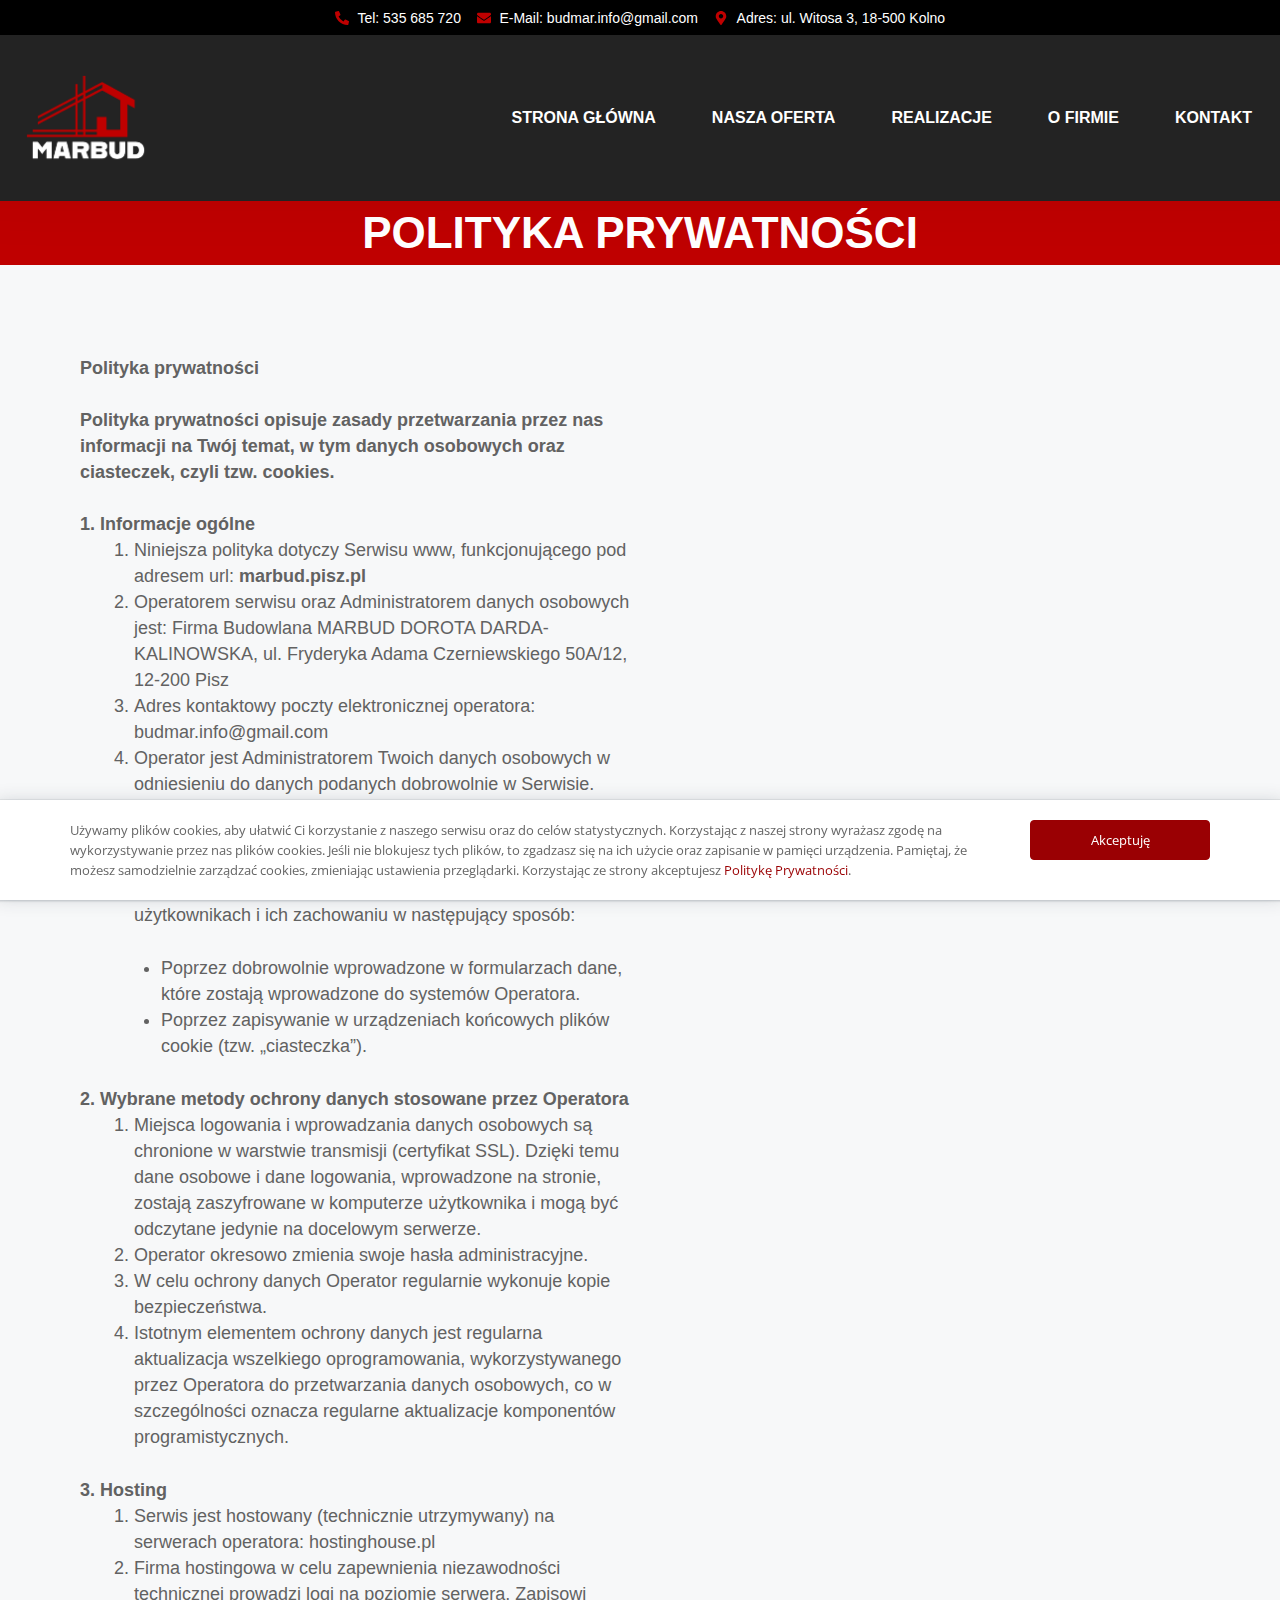
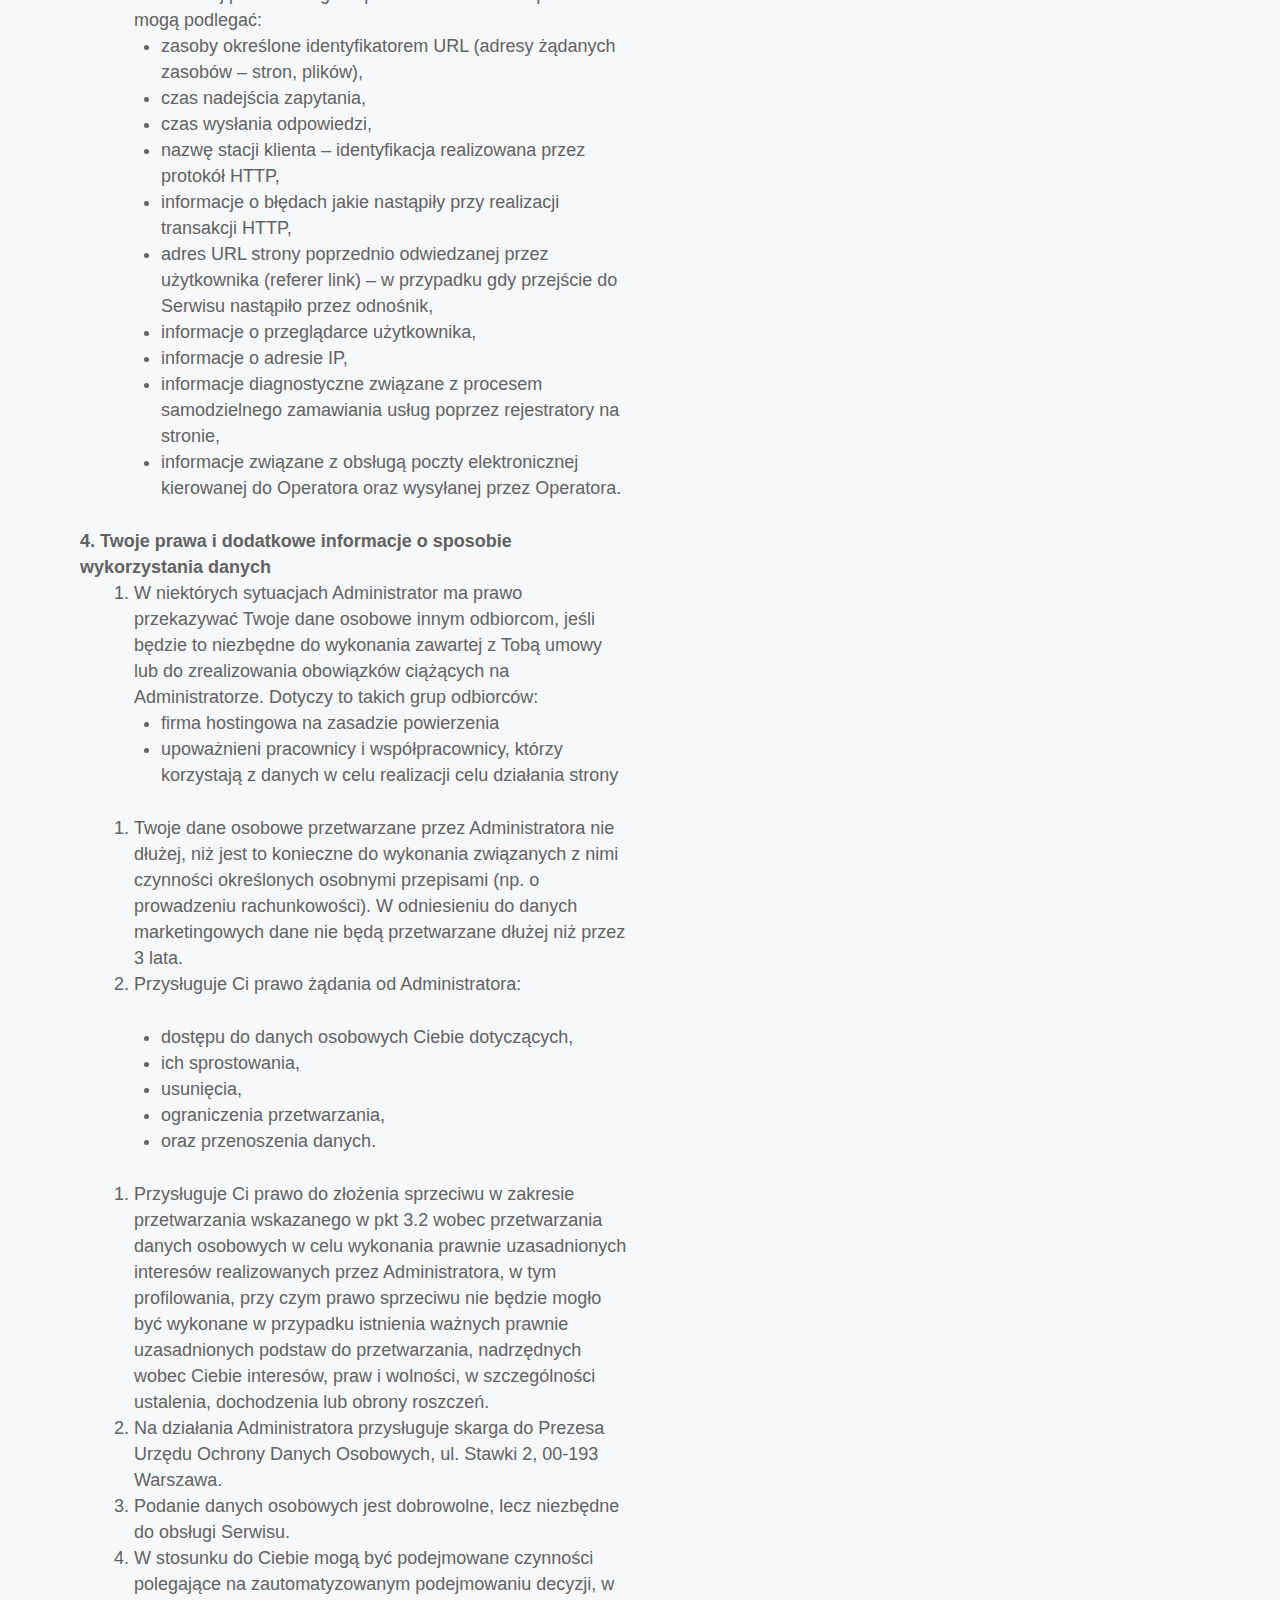
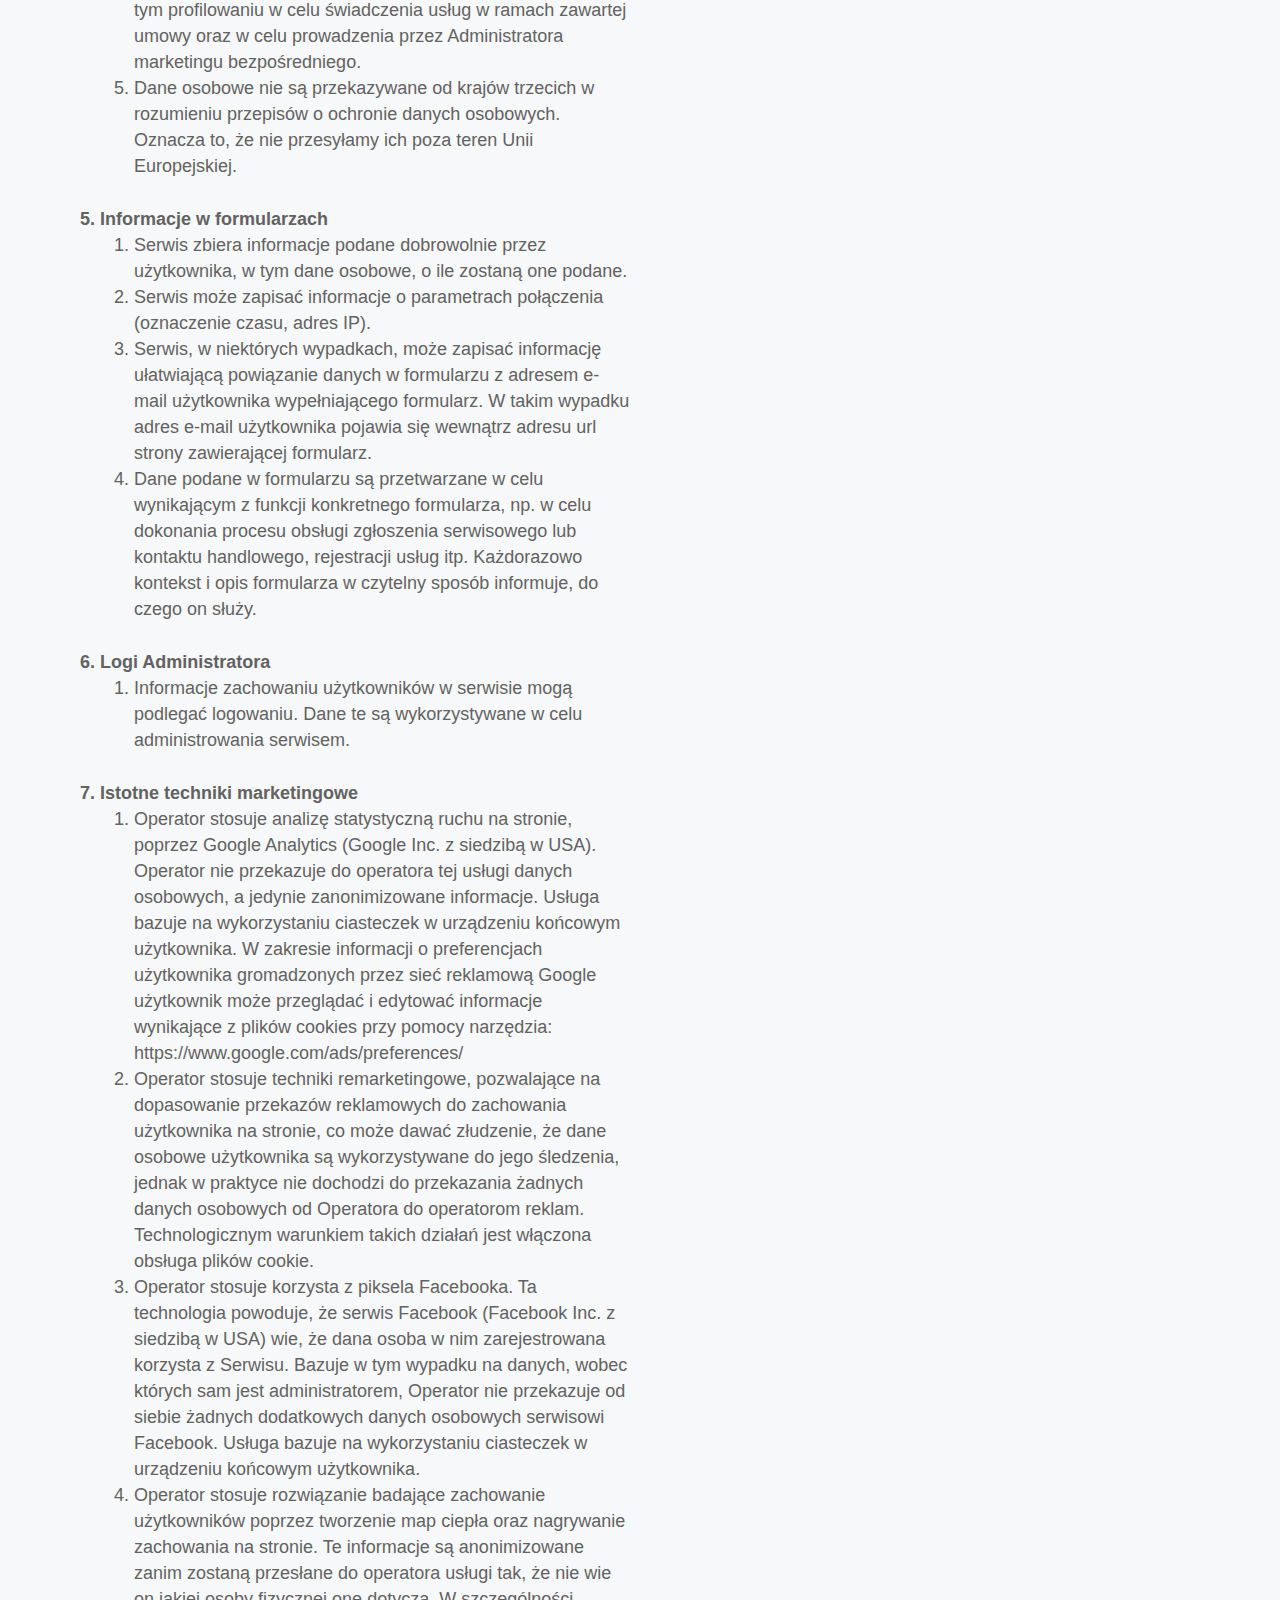
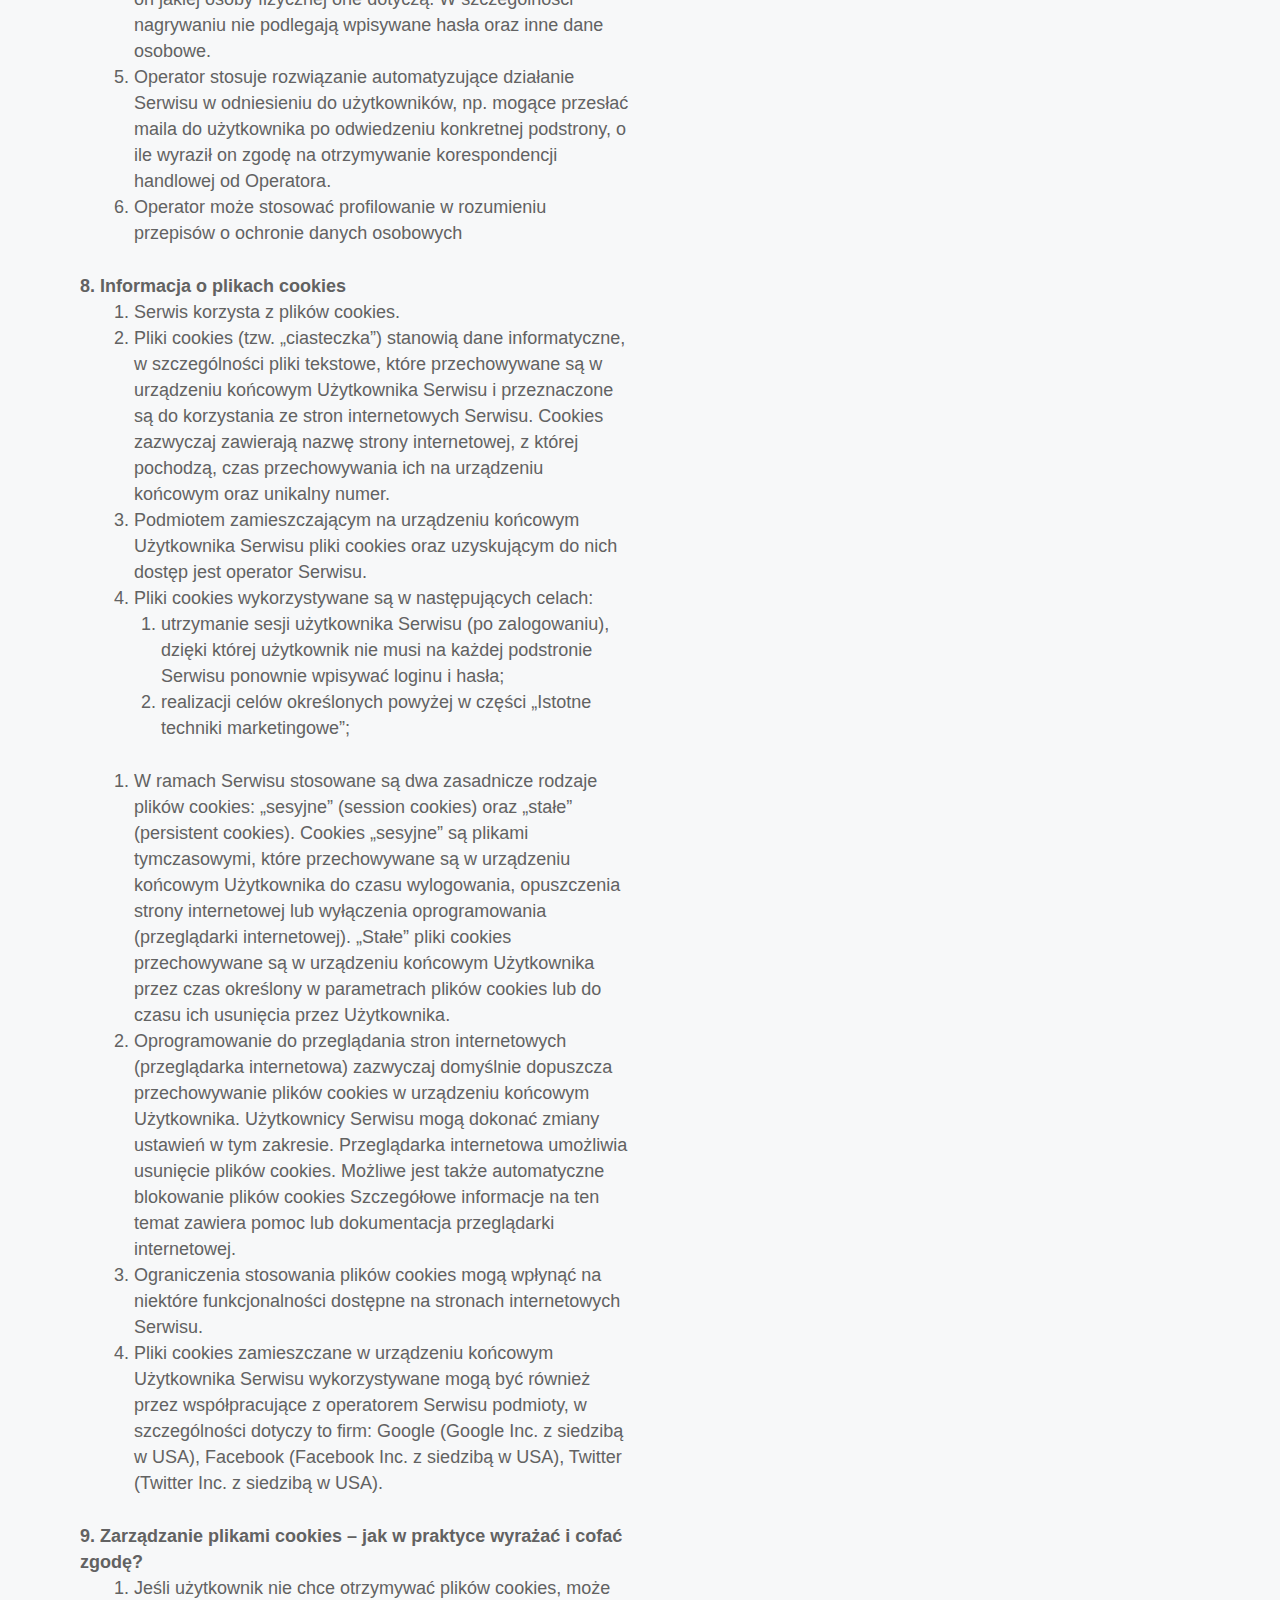
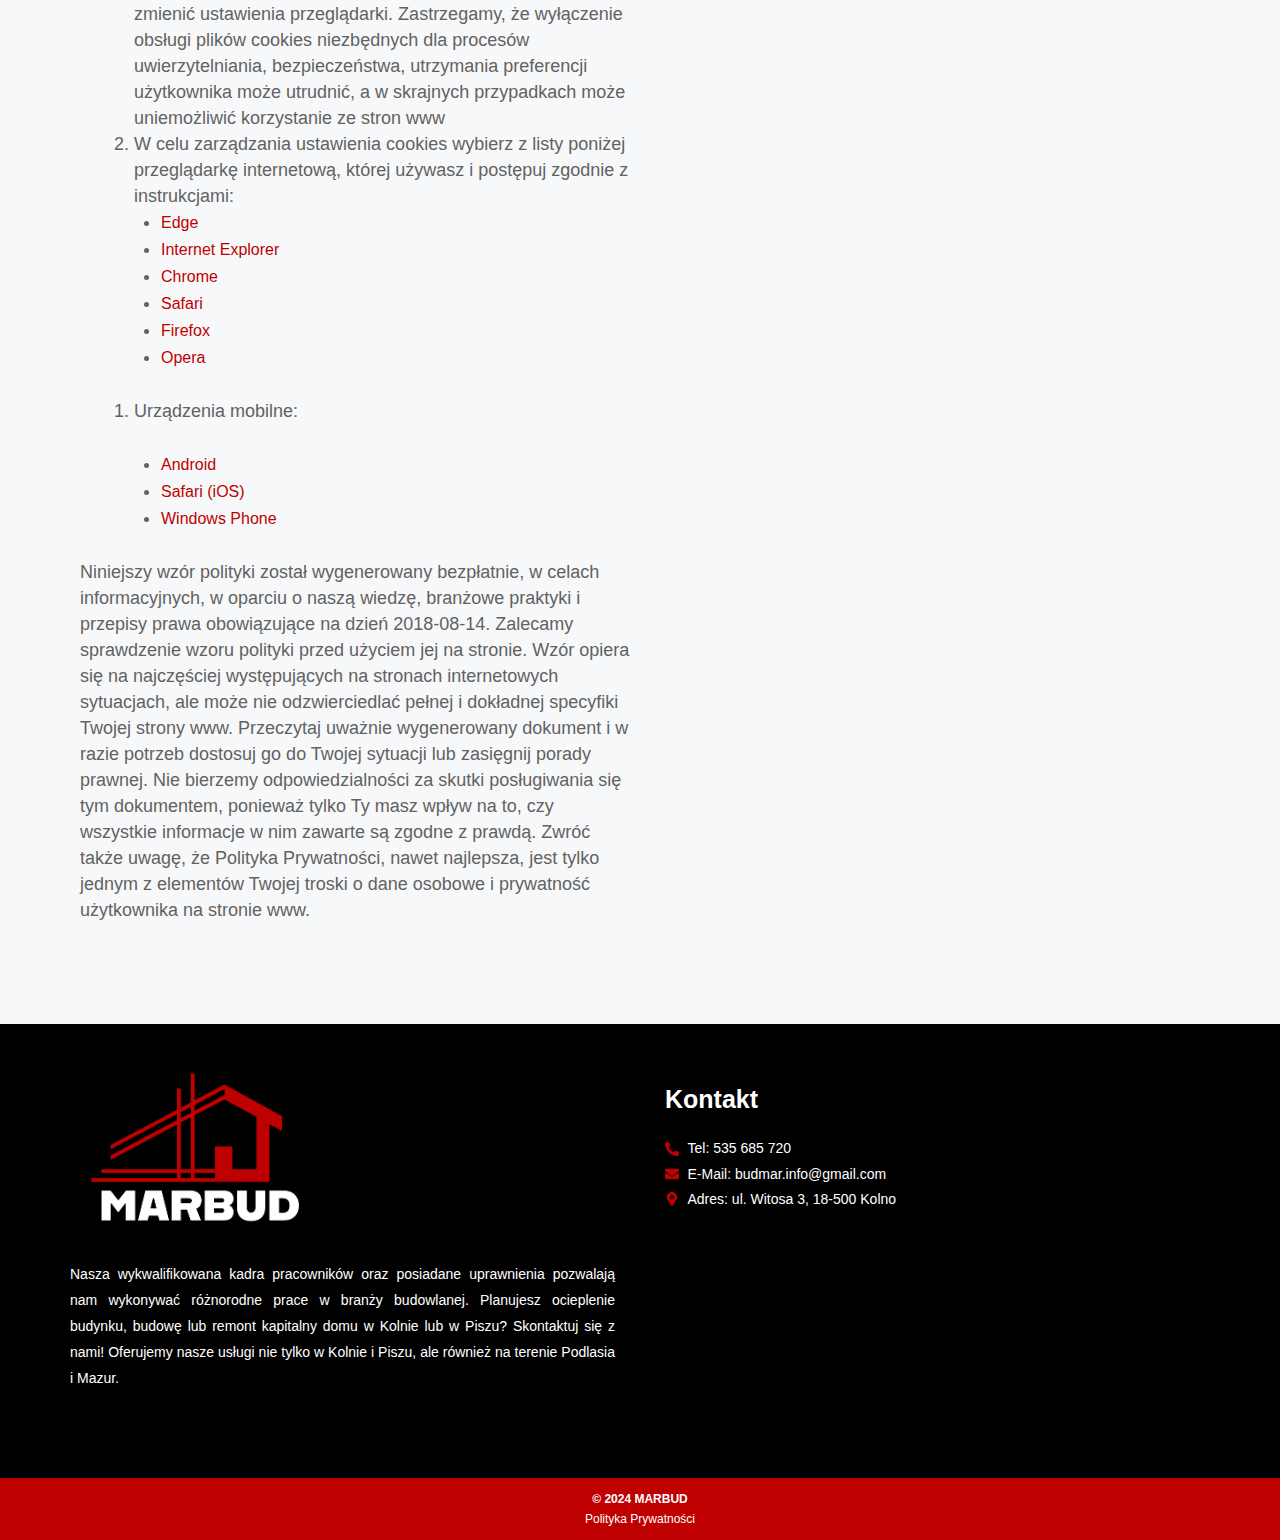
<file: polityka-prywatnosci/index.html>
<!DOCTYPE html>
<html lang="pl-PL">
<head>
	<meta charset="UTF-8">
	<link rel="profile" href="https://gmpg.org/xfn/11">
	<title>Polityka Prywatności | MARBUD - Firma Budowlana |</title>
<meta name="robots" content="max-image-preview:large">
	<style>img:is([sizes="auto" i], [sizes^="auto," i]) { contain-intrinsic-size: 3000px 1500px }</style>
	<meta name="viewport" content="width=device-width, initial-scale=1">
<link rel="dns-prefetch" href="//fonts.googleapis.com">
<link rel="alternate" type="application/rss+xml" title="MARBUD - Firma Budowlana | &raquo; Kanał z wpisami" href="/feed/">
<link rel="alternate" type="application/rss+xml" title="MARBUD - Firma Budowlana | &raquo; Kanał z komentarzami" href="/comments/feed/">
<script>
window._wpemojiSettings = {"baseUrl":"https:\/\/s.w.org\/images\/core\/emoji\/15.1.0\/72x72\/","ext":".png","svgUrl":"https:\/\/s.w.org\/images\/core\/emoji\/15.1.0\/svg\/","svgExt":".svg","source":{"concatemoji":"\/wp-includes\/js\/wp-emoji-release.min.js?ver=6.8.1"}};
/*! This file is auto-generated */
!function(i,n){var o,s,e;function c(e){try{var t={supportTests:e,timestamp:(new Date).valueOf()};sessionStorage.setItem(o,JSON.stringify(t))}catch(e){}}function p(e,t,n){e.clearRect(0,0,e.canvas.width,e.canvas.height),e.fillText(t,0,0);var t=new Uint32Array(e.getImageData(0,0,e.canvas.width,e.canvas.height).data),r=(e.clearRect(0,0,e.canvas.width,e.canvas.height),e.fillText(n,0,0),new Uint32Array(e.getImageData(0,0,e.canvas.width,e.canvas.height).data));return t.every(function(e,t){return e===r[t]})}function u(e,t,n){switch(t){case"flag":return n(e,"🏳️‍⚧️","🏳️​⚧️")?!1:!n(e,"🇺🇳","🇺​🇳")&&!n(e,"🏴󠁧󠁢󠁥󠁮󠁧󠁿","🏴​󠁧​󠁢​󠁥​󠁮​󠁧​󠁿");case"emoji":return!n(e,"🐦‍🔥","🐦​🔥")}return!1}function f(e,t,n){var r="undefined"!=typeof WorkerGlobalScope&&self instanceof WorkerGlobalScope?new OffscreenCanvas(300,150):i.createElement("canvas"),a=r.getContext("2d",{willReadFrequently:!0}),o=(a.textBaseline="top",a.font="600 32px Arial",{});return e.forEach(function(e){o[e]=t(a,e,n)}),o}function t(e){var t=i.createElement("script");t.src=e,t.defer=!0,i.head.appendChild(t)}"undefined"!=typeof Promise&&(o="wpEmojiSettingsSupports",s=["flag","emoji"],n.supports={everything:!0,everythingExceptFlag:!0},e=new Promise(function(e){i.addEventListener("DOMContentLoaded",e,{once:!0})}),new Promise(function(t){var n=function(){try{var e=JSON.parse(sessionStorage.getItem(o));if("object"==typeof e&&"number"==typeof e.timestamp&&(new Date).valueOf()<e.timestamp+604800&&"object"==typeof e.supportTests)return e.supportTests}catch(e){}return null}();if(!n){if("undefined"!=typeof Worker&&"undefined"!=typeof OffscreenCanvas&&"undefined"!=typeof URL&&URL.createObjectURL&&"undefined"!=typeof Blob)try{var e="postMessage("+f.toString()+"("+[JSON.stringify(s),u.toString(),p.toString()].join(",")+"));",r=new Blob([e],{type:"text/javascript"}),a=new Worker(URL.createObjectURL(r),{name:"wpTestEmojiSupports"});return void(a.onmessage=function(e){c(n=e.data),a.terminate(),t(n)})}catch(e){}c(n=f(s,u,p))}t(n)}).then(function(e){for(var t in e)n.supports[t]=e[t],n.supports.everything=n.supports.everything&&n.supports[t],"flag"!==t&&(n.supports.everythingExceptFlag=n.supports.everythingExceptFlag&&n.supports[t]);n.supports.everythingExceptFlag=n.supports.everythingExceptFlag&&!n.supports.flag,n.DOMReady=!1,n.readyCallback=function(){n.DOMReady=!0}}).then(function(){return e}).then(function(){var e;n.supports.everything||(n.readyCallback(),(e=n.source||{}).concatemoji?t(e.concatemoji):e.wpemoji&&e.twemoji&&(t(e.twemoji),t(e.wpemoji)))}))}((window,document),window._wpemojiSettings);
</script>
<style id="wp-emoji-styles-inline-css">img.wp-smiley, img.emoji {
		display: inline !important;
		border: none !important;
		box-shadow: none !important;
		height: 1em !important;
		width: 1em !important;
		margin: 0 0.07em !important;
		vertical-align: -0.1em !important;
		background: none !important;
		padding: 0 !important;
	}</style>
<style id="classic-theme-styles-inline-css">/*! This file is auto-generated */
.wp-block-button__link{color:#fff;background-color:#32373c;border-radius:9999px;box-shadow:none;text-decoration:none;padding:calc(.667em + 2px) calc(1.333em + 2px);font-size:1.125em}.wp-block-file__button{background:#32373c;color:#fff;text-decoration:none}</style>
<style id="global-styles-inline-css">:root{--wp--preset--aspect-ratio--square: 1;--wp--preset--aspect-ratio--4-3: 4/3;--wp--preset--aspect-ratio--3-4: 3/4;--wp--preset--aspect-ratio--3-2: 3/2;--wp--preset--aspect-ratio--2-3: 2/3;--wp--preset--aspect-ratio--16-9: 16/9;--wp--preset--aspect-ratio--9-16: 9/16;--wp--preset--color--black: #000000;--wp--preset--color--cyan-bluish-gray: #abb8c3;--wp--preset--color--white: #ffffff;--wp--preset--color--pale-pink: #f78da7;--wp--preset--color--vivid-red: #cf2e2e;--wp--preset--color--luminous-vivid-orange: #ff6900;--wp--preset--color--luminous-vivid-amber: #fcb900;--wp--preset--color--light-green-cyan: #7bdcb5;--wp--preset--color--vivid-green-cyan: #00d084;--wp--preset--color--pale-cyan-blue: #8ed1fc;--wp--preset--color--vivid-cyan-blue: #0693e3;--wp--preset--color--vivid-purple: #9b51e0;--wp--preset--color--contrast: var(--contrast);--wp--preset--color--contrast-2: var(--contrast-2);--wp--preset--color--contrast-3: var(--contrast-3);--wp--preset--color--base: var(--base);--wp--preset--color--base-2: var(--base-2);--wp--preset--color--base-3: var(--base-3);--wp--preset--color--accent: var(--accent);--wp--preset--gradient--vivid-cyan-blue-to-vivid-purple: linear-gradient(135deg,rgba(6,147,227,1) 0%,rgb(155,81,224) 100%);--wp--preset--gradient--light-green-cyan-to-vivid-green-cyan: linear-gradient(135deg,rgb(122,220,180) 0%,rgb(0,208,130) 100%);--wp--preset--gradient--luminous-vivid-amber-to-luminous-vivid-orange: linear-gradient(135deg,rgba(252,185,0,1) 0%,rgba(255,105,0,1) 100%);--wp--preset--gradient--luminous-vivid-orange-to-vivid-red: linear-gradient(135deg,rgba(255,105,0,1) 0%,rgb(207,46,46) 100%);--wp--preset--gradient--very-light-gray-to-cyan-bluish-gray: linear-gradient(135deg,rgb(238,238,238) 0%,rgb(169,184,195) 100%);--wp--preset--gradient--cool-to-warm-spectrum: linear-gradient(135deg,rgb(74,234,220) 0%,rgb(151,120,209) 20%,rgb(207,42,186) 40%,rgb(238,44,130) 60%,rgb(251,105,98) 80%,rgb(254,248,76) 100%);--wp--preset--gradient--blush-light-purple: linear-gradient(135deg,rgb(255,206,236) 0%,rgb(152,150,240) 100%);--wp--preset--gradient--blush-bordeaux: linear-gradient(135deg,rgb(254,205,165) 0%,rgb(254,45,45) 50%,rgb(107,0,62) 100%);--wp--preset--gradient--luminous-dusk: linear-gradient(135deg,rgb(255,203,112) 0%,rgb(199,81,192) 50%,rgb(65,88,208) 100%);--wp--preset--gradient--pale-ocean: linear-gradient(135deg,rgb(255,245,203) 0%,rgb(182,227,212) 50%,rgb(51,167,181) 100%);--wp--preset--gradient--electric-grass: linear-gradient(135deg,rgb(202,248,128) 0%,rgb(113,206,126) 100%);--wp--preset--gradient--midnight: linear-gradient(135deg,rgb(2,3,129) 0%,rgb(40,116,252) 100%);--wp--preset--font-size--small: 13px;--wp--preset--font-size--medium: 20px;--wp--preset--font-size--large: 36px;--wp--preset--font-size--x-large: 42px;--wp--preset--spacing--20: 0.44rem;--wp--preset--spacing--30: 0.67rem;--wp--preset--spacing--40: 1rem;--wp--preset--spacing--50: 1.5rem;--wp--preset--spacing--60: 2.25rem;--wp--preset--spacing--70: 3.38rem;--wp--preset--spacing--80: 5.06rem;--wp--preset--shadow--natural: 6px 6px 9px rgba(0, 0, 0, 0.2);--wp--preset--shadow--deep: 12px 12px 50px rgba(0, 0, 0, 0.4);--wp--preset--shadow--sharp: 6px 6px 0px rgba(0, 0, 0, 0.2);--wp--preset--shadow--outlined: 6px 6px 0px -3px rgba(255, 255, 255, 1), 6px 6px rgba(0, 0, 0, 1);--wp--preset--shadow--crisp: 6px 6px 0px rgba(0, 0, 0, 1);}:where(.is-layout-flex){gap: 0.5em;}:where(.is-layout-grid){gap: 0.5em;}body .is-layout-flex{display: flex;}.is-layout-flex{flex-wrap: wrap;align-items: center;}.is-layout-flex > :is(*, div){margin: 0;}body .is-layout-grid{display: grid;}.is-layout-grid > :is(*, div){margin: 0;}:where(.wp-block-columns.is-layout-flex){gap: 2em;}:where(.wp-block-columns.is-layout-grid){gap: 2em;}:where(.wp-block-post-template.is-layout-flex){gap: 1.25em;}:where(.wp-block-post-template.is-layout-grid){gap: 1.25em;}.has-black-color{color: var(--wp--preset--color--black) !important;}.has-cyan-bluish-gray-color{color: var(--wp--preset--color--cyan-bluish-gray) !important;}.has-white-color{color: var(--wp--preset--color--white) !important;}.has-pale-pink-color{color: var(--wp--preset--color--pale-pink) !important;}.has-vivid-red-color{color: var(--wp--preset--color--vivid-red) !important;}.has-luminous-vivid-orange-color{color: var(--wp--preset--color--luminous-vivid-orange) !important;}.has-luminous-vivid-amber-color{color: var(--wp--preset--color--luminous-vivid-amber) !important;}.has-light-green-cyan-color{color: var(--wp--preset--color--light-green-cyan) !important;}.has-vivid-green-cyan-color{color: var(--wp--preset--color--vivid-green-cyan) !important;}.has-pale-cyan-blue-color{color: var(--wp--preset--color--pale-cyan-blue) !important;}.has-vivid-cyan-blue-color{color: var(--wp--preset--color--vivid-cyan-blue) !important;}.has-vivid-purple-color{color: var(--wp--preset--color--vivid-purple) !important;}.has-black-background-color{background-color: var(--wp--preset--color--black) !important;}.has-cyan-bluish-gray-background-color{background-color: var(--wp--preset--color--cyan-bluish-gray) !important;}.has-white-background-color{background-color: var(--wp--preset--color--white) !important;}.has-pale-pink-background-color{background-color: var(--wp--preset--color--pale-pink) !important;}.has-vivid-red-background-color{background-color: var(--wp--preset--color--vivid-red) !important;}.has-luminous-vivid-orange-background-color{background-color: var(--wp--preset--color--luminous-vivid-orange) !important;}.has-luminous-vivid-amber-background-color{background-color: var(--wp--preset--color--luminous-vivid-amber) !important;}.has-light-green-cyan-background-color{background-color: var(--wp--preset--color--light-green-cyan) !important;}.has-vivid-green-cyan-background-color{background-color: var(--wp--preset--color--vivid-green-cyan) !important;}.has-pale-cyan-blue-background-color{background-color: var(--wp--preset--color--pale-cyan-blue) !important;}.has-vivid-cyan-blue-background-color{background-color: var(--wp--preset--color--vivid-cyan-blue) !important;}.has-vivid-purple-background-color{background-color: var(--wp--preset--color--vivid-purple) !important;}.has-black-border-color{border-color: var(--wp--preset--color--black) !important;}.has-cyan-bluish-gray-border-color{border-color: var(--wp--preset--color--cyan-bluish-gray) !important;}.has-white-border-color{border-color: var(--wp--preset--color--white) !important;}.has-pale-pink-border-color{border-color: var(--wp--preset--color--pale-pink) !important;}.has-vivid-red-border-color{border-color: var(--wp--preset--color--vivid-red) !important;}.has-luminous-vivid-orange-border-color{border-color: var(--wp--preset--color--luminous-vivid-orange) !important;}.has-luminous-vivid-amber-border-color{border-color: var(--wp--preset--color--luminous-vivid-amber) !important;}.has-light-green-cyan-border-color{border-color: var(--wp--preset--color--light-green-cyan) !important;}.has-vivid-green-cyan-border-color{border-color: var(--wp--preset--color--vivid-green-cyan) !important;}.has-pale-cyan-blue-border-color{border-color: var(--wp--preset--color--pale-cyan-blue) !important;}.has-vivid-cyan-blue-border-color{border-color: var(--wp--preset--color--vivid-cyan-blue) !important;}.has-vivid-purple-border-color{border-color: var(--wp--preset--color--vivid-purple) !important;}.has-vivid-cyan-blue-to-vivid-purple-gradient-background{background: var(--wp--preset--gradient--vivid-cyan-blue-to-vivid-purple) !important;}.has-light-green-cyan-to-vivid-green-cyan-gradient-background{background: var(--wp--preset--gradient--light-green-cyan-to-vivid-green-cyan) !important;}.has-luminous-vivid-amber-to-luminous-vivid-orange-gradient-background{background: var(--wp--preset--gradient--luminous-vivid-amber-to-luminous-vivid-orange) !important;}.has-luminous-vivid-orange-to-vivid-red-gradient-background{background: var(--wp--preset--gradient--luminous-vivid-orange-to-vivid-red) !important;}.has-very-light-gray-to-cyan-bluish-gray-gradient-background{background: var(--wp--preset--gradient--very-light-gray-to-cyan-bluish-gray) !important;}.has-cool-to-warm-spectrum-gradient-background{background: var(--wp--preset--gradient--cool-to-warm-spectrum) !important;}.has-blush-light-purple-gradient-background{background: var(--wp--preset--gradient--blush-light-purple) !important;}.has-blush-bordeaux-gradient-background{background: var(--wp--preset--gradient--blush-bordeaux) !important;}.has-luminous-dusk-gradient-background{background: var(--wp--preset--gradient--luminous-dusk) !important;}.has-pale-ocean-gradient-background{background: var(--wp--preset--gradient--pale-ocean) !important;}.has-electric-grass-gradient-background{background: var(--wp--preset--gradient--electric-grass) !important;}.has-midnight-gradient-background{background: var(--wp--preset--gradient--midnight) !important;}.has-small-font-size{font-size: var(--wp--preset--font-size--small) !important;}.has-medium-font-size{font-size: var(--wp--preset--font-size--medium) !important;}.has-large-font-size{font-size: var(--wp--preset--font-size--large) !important;}.has-x-large-font-size{font-size: var(--wp--preset--font-size--x-large) !important;}
:where(.wp-block-post-template.is-layout-flex){gap: 1.25em;}:where(.wp-block-post-template.is-layout-grid){gap: 1.25em;}
:where(.wp-block-columns.is-layout-flex){gap: 2em;}:where(.wp-block-columns.is-layout-grid){gap: 2em;}
:root :where(.wp-block-pullquote){font-size: 1.5em;line-height: 1.6;}</style>
<link rel="stylesheet" id="contact-form-7-css" href="/wp-content/plugins/contact-form-7/includes/css/styles.css?ver=6.1" media="all">
<link rel="stylesheet" id="daextlwcnf-google-font-css" href="https://fonts.googleapis.com/css2?family=Open+Sans%3Awght%40400%3B600&#038;ver=1.19#038;display=swap" media="all">
<link rel="stylesheet" id="generate-style-css" href="/wp-content/themes/generatepress/assets/css/main.min.css?ver=3.6.0" media="all">
<style id="generate-style-inline-css">body{background-color:var(--base-2);color:var(--contrast);}a{color:#BF0000;}a{text-decoration:underline;}.entry-title a, .site-branding a, a.button, .wp-block-button__link, .main-navigation a{text-decoration:none;}a:hover, a:focus, a:active{color:var(--contrast);}.wp-block-group__inner-container{max-width:1200px;margin-left:auto;margin-right:auto;}:root{--contrast:#222222;--contrast-2:#575760;--contrast-3:#b2b2be;--base:#f0f0f0;--base-2:#f7f8f9;--base-3:#ffffff;--accent:#BF0000;}:root .has-contrast-color{color:var(--contrast);}:root .has-contrast-background-color{background-color:var(--contrast);}:root .has-contrast-2-color{color:var(--contrast-2);}:root .has-contrast-2-background-color{background-color:var(--contrast-2);}:root .has-contrast-3-color{color:var(--contrast-3);}:root .has-contrast-3-background-color{background-color:var(--contrast-3);}:root .has-base-color{color:var(--base);}:root .has-base-background-color{background-color:var(--base);}:root .has-base-2-color{color:var(--base-2);}:root .has-base-2-background-color{background-color:var(--base-2);}:root .has-base-3-color{color:var(--base-3);}:root .has-base-3-background-color{background-color:var(--base-3);}:root .has-accent-color{color:var(--accent);}:root .has-accent-background-color{background-color:var(--accent);}.top-bar{background-color:#636363;color:#ffffff;}.top-bar a{color:#ffffff;}.top-bar a:hover{color:#303030;}.site-header{background-color:var(--base-3);}.main-title a,.main-title a:hover{color:var(--contrast);}.site-description{color:var(--contrast-2);}.mobile-menu-control-wrapper .menu-toggle,.mobile-menu-control-wrapper .menu-toggle:hover,.mobile-menu-control-wrapper .menu-toggle:focus,.has-inline-mobile-toggle #site-navigation.toggled{background-color:rgba(0, 0, 0, 0.02);}.main-navigation,.main-navigation ul ul{background-color:var(--base-3);}.main-navigation .main-nav ul li a, .main-navigation .menu-toggle, .main-navigation .menu-bar-items{color:var(--contrast);}.main-navigation .main-nav ul li:not([class*="current-menu-"]):hover > a, .main-navigation .main-nav ul li:not([class*="current-menu-"]):focus > a, .main-navigation .main-nav ul li.sfHover:not([class*="current-menu-"]) > a, .main-navigation .menu-bar-item:hover > a, .main-navigation .menu-bar-item.sfHover > a{color:#BF0000;}button.menu-toggle:hover,button.menu-toggle:focus{color:var(--contrast);}.main-navigation .main-nav ul li[class*="current-menu-"] > a{color:#BF0000;}.navigation-search input[type="search"],.navigation-search input[type="search"]:active, .navigation-search input[type="search"]:focus, .main-navigation .main-nav ul li.search-item.active > a, .main-navigation .menu-bar-items .search-item.active > a{color:#BF0000;}.main-navigation ul ul{background-color:var(--base);}.separate-containers .inside-article, .separate-containers .comments-area, .separate-containers .page-header, .one-container .container, .separate-containers .paging-navigation, .inside-page-header{background-color:var(--base-3);}.entry-title a{color:var(--contrast);}.entry-title a:hover{color:var(--contrast-2);}.entry-meta{color:var(--contrast-2);}.sidebar .widget{background-color:var(--base-3);}.footer-widgets{background-color:var(--base-3);}.site-info{background-color:var(--base-3);}input[type="text"],input[type="email"],input[type="url"],input[type="password"],input[type="search"],input[type="tel"],input[type="number"],textarea,select{color:var(--contrast);background-color:var(--base-2);border-color:var(--base);}input[type="text"]:focus,input[type="email"]:focus,input[type="url"]:focus,input[type="password"]:focus,input[type="search"]:focus,input[type="tel"]:focus,input[type="number"]:focus,textarea:focus,select:focus{color:var(--contrast);background-color:var(--base-2);border-color:var(--contrast-3);}button,html input[type="button"],input[type="reset"],input[type="submit"],a.button,a.wp-block-button__link:not(.has-background){color:#ffffff;background-color:#55555e;}button:hover,html input[type="button"]:hover,input[type="reset"]:hover,input[type="submit"]:hover,a.button:hover,button:focus,html input[type="button"]:focus,input[type="reset"]:focus,input[type="submit"]:focus,a.button:focus,a.wp-block-button__link:not(.has-background):active,a.wp-block-button__link:not(.has-background):focus,a.wp-block-button__link:not(.has-background):hover{color:#ffffff;background-color:#3f4047;}a.generate-back-to-top{background-color:rgba( 0,0,0,0.4 );color:#ffffff;}a.generate-back-to-top:hover,a.generate-back-to-top:focus{background-color:rgba( 0,0,0,0.6 );color:#ffffff;}:root{--gp-search-modal-bg-color:var(--base-3);--gp-search-modal-text-color:var(--contrast);--gp-search-modal-overlay-bg-color:rgba(0,0,0,0.2);}@media (max-width:768px){.main-navigation .menu-bar-item:hover > a, .main-navigation .menu-bar-item.sfHover > a{background:none;color:var(--contrast);}}.nav-below-header .main-navigation .inside-navigation.grid-container, .nav-above-header .main-navigation .inside-navigation.grid-container{padding:0px 20px 0px 20px;}.site-main .wp-block-group__inner-container{padding:40px;}.separate-containers .paging-navigation{padding-top:20px;padding-bottom:20px;}.entry-content .alignwide, body:not(.no-sidebar) .entry-content .alignfull{margin-left:-40px;width:calc(100% + 80px);max-width:calc(100% + 80px);}.rtl .menu-item-has-children .dropdown-menu-toggle{padding-left:20px;}.rtl .main-navigation .main-nav ul li.menu-item-has-children > a{padding-right:20px;}@media (max-width:768px){.separate-containers .inside-article, .separate-containers .comments-area, .separate-containers .page-header, .separate-containers .paging-navigation, .one-container .site-content, .inside-page-header{padding:30px;}.site-main .wp-block-group__inner-container{padding:30px;}.inside-top-bar{padding-right:30px;padding-left:30px;}.inside-header{padding-right:30px;padding-left:30px;}.widget-area .widget{padding-top:30px;padding-right:30px;padding-bottom:30px;padding-left:30px;}.footer-widgets-container{padding-top:30px;padding-right:30px;padding-bottom:30px;padding-left:30px;}.inside-site-info{padding-right:30px;padding-left:30px;}.entry-content .alignwide, body:not(.no-sidebar) .entry-content .alignfull{margin-left:-30px;width:calc(100% + 60px);max-width:calc(100% + 60px);}.one-container .site-main .paging-navigation{margin-bottom:20px;}}/* End cached CSS */.is-right-sidebar{width:30%;}.is-left-sidebar{width:30%;}.site-content .content-area{width:70%;}@media (max-width:768px){.main-navigation .menu-toggle,.sidebar-nav-mobile:not(#sticky-placeholder){display:block;}.main-navigation ul,.gen-sidebar-nav,.main-navigation:not(.slideout-navigation):not(.toggled) .main-nav > ul,.has-inline-mobile-toggle #site-navigation .inside-navigation > *:not(.navigation-search):not(.main-nav){display:none;}.nav-align-right .inside-navigation,.nav-align-center .inside-navigation{justify-content:space-between;}.has-inline-mobile-toggle .mobile-menu-control-wrapper{display:flex;flex-wrap:wrap;}.has-inline-mobile-toggle .inside-header{flex-direction:row;text-align:left;flex-wrap:wrap;}.has-inline-mobile-toggle .header-widget,.has-inline-mobile-toggle #site-navigation{flex-basis:100%;}.nav-float-left .has-inline-mobile-toggle #site-navigation{order:10;}}
.elementor-template-full-width .site-content{display:block;}</style>
<link rel="stylesheet" id="generate-child-css" href="/wp-content/themes/generatepress_child/style.css?ver=1751889866" media="all">
<link rel="stylesheet" id="elementor-frontend-css" href="/wp-content/plugins/elementor/assets/css/frontend-lite.min.css?ver=3.21.5" media="all">
<link rel="stylesheet" id="swiper-css" href="/wp-content/plugins/elementor/assets/lib/swiper/v8/css/swiper.min.css?ver=8.4.5" media="all">
<link rel="stylesheet" id="elementor-post-15-css" href="/wp-content/uploads/elementor/css/post-15.css?ver=1751978673" media="all">
<link rel="stylesheet" id="elementor-pro-css" href="/wp-content/plugins/elementor-pro/assets/css/frontend-lite.min.css?ver=3.21.2" media="all">
<link rel="stylesheet" id="font-awesome-5-all-css" href="/wp-content/plugins/elementor/assets/lib/font-awesome/css/all.min.css?ver=3.21.5" media="all">
<link rel="stylesheet" id="font-awesome-4-shim-css" href="/wp-content/plugins/elementor/assets/lib/font-awesome/css/v4-shims.min.css?ver=3.21.5" media="all">
<link rel="stylesheet" id="elementor-global-css" href="/wp-content/uploads/elementor/css/global.css?ver=1751978673" media="all">
<link rel="stylesheet" id="elementor-post-302-css" href="/wp-content/uploads/elementor/css/post-302.css?ver=1751978885" media="all">
<link rel="stylesheet" id="elementor-post-90-css" href="/wp-content/uploads/elementor/css/post-90.css?ver=1751978679" media="all">
<link rel="stylesheet" id="elementor-post-48-css" href="/wp-content/uploads/elementor/css/post-48.css?ver=1751978674" media="all">
<link rel="stylesheet" id="google-fonts-1-css" href="https://fonts.googleapis.com/css?family=Roboto%3A100%2C100italic%2C200%2C200italic%2C300%2C300italic%2C400%2C400italic%2C500%2C500italic%2C600%2C600italic%2C700%2C700italic%2C800%2C800italic%2C900%2C900italic%7CMontserrat%3A100%2C100italic%2C200%2C200italic%2C300%2C300italic%2C400%2C400italic%2C500%2C500italic%2C600%2C600italic%2C700%2C700italic%2C800%2C800italic%2C900%2C900italic&#038;display=auto&#038;subset=latin-ext&#038;ver=6.8.1" media="all">
<link rel="preconnect" href="https://fonts.gstatic.com/" crossorigin>
<script src="/wp-content/plugins/elementor/assets/lib/font-awesome/js/v4-shims.min.js?ver=3.21.5" id="font-awesome-4-shim-js"></script>
<link rel="https://api.w.org/" href="/wp-json/">
<link rel="alternate" title="JSON" type="application/json" href="/wp-json/wp/v2/pages/302">
<link rel="EditURI" type="application/rsd+xml" title="RSD" href="/xmlrpc.php?rsd">
<meta name="generator" content="WordPress 6.8.1">
<link rel="shortlink" href="/?p=302">
<link rel="alternate" title="oEmbed (JSON)" type="application/json+oembed" href="/wp-json/oembed/1.0/embed?url=https%3A%2F%2F%2Fpolityka-prywatnosci%2F">
<link rel="alternate" title="oEmbed (XML)" type="text/xml+oembed" href="/wp-json/oembed/1.0/embed?url=https%3A%2F%2F%2Fpolityka-prywatnosci%2F#038;format=xml">
<meta name="generator" content="Elementor 3.21.5; features: e_optimized_assets_loading, e_optimized_css_loading, e_font_icon_svg, additional_custom_breakpoints, e_lazyload; settings: css_print_method-external, google_font-enabled, font_display-auto">
<!-- SEO meta tags powered by SmartCrawl https://wpmudev.com/project/smartcrawl-wordpress-seo/ -->
<link rel="canonical" href="/polityka-prywatnosci/">
<meta name="description" content="Polityka prywatno┼Ťci┬áPolityka prywatno┼Ťci opisuje zasady przetwarzania przez nas informacji na Tw├│j temat, w tym danych osobowych oraz ciasteczek, czyli ...">
<script type="application/ld+json">{"@context":"https:\/\/schema.org","@graph":[{"@type":"Organization","@id":"\/#schema-publishing-organization","url":"","name":"MARBUD - Firma Budowlana |"},{"@type":"WebSite","@id":"\/#schema-website","url":"","name":"Firma budowlana z tradycjami | KALINOWSKI & CO","encoding":"UTF-8","potentialAction":{"@type":"SearchAction","target":"\/search\/{search_term_string}\/","query-input":"required name=search_term_string"}},{"@type":"BreadcrumbList","@id":"\/polityka-prywatnosci?page&pagename=polityka-prywatnosci\/#breadcrumb","itemListElement":[{"@type":"ListItem","position":1,"name":"Home","item":""},{"@type":"ListItem","position":2,"name":"Polityka Prywatności"}]},{"@type":"Person","@id":"\/author\/hievii-mediagmail-com\/#schema-author","name":"hievii.media@gmail.com","url":"\/author\/hievii-mediagmail-com\/"},{"@type":"WebPage","@id":"\/polityka-prywatnosci\/#schema-webpage","isPartOf":{"@id":"\/#schema-website"},"publisher":{"@id":"\/#schema-publishing-organization"},"url":"\/polityka-prywatnosci\/"},{"@type":"Article","mainEntityOfPage":{"@id":"\/polityka-prywatnosci\/#schema-webpage"},"author":{"@id":"\/author\/hievii-mediagmail-com\/#schema-author"},"publisher":{"@id":"\/#schema-publishing-organization"},"dateModified":"2025-07-07T15:42:21","datePublished":"2024-06-14T19:43:48","headline":"Polityka Prywatności | MARBUD - Firma Budowlana |","description":"Polityka prywatno┼Ťci┬áPolityka prywatno┼Ťci opisuje zasady przetwarzania przez nas informacji na Tw├│j temat, w tym danych osobowych oraz ciasteczek, czyli ...","name":"Polityka Prywatności"}]}</script>
<meta property="og:type" content="article">
<meta property="og:url" content="/polityka-prywatnosci/">
<meta property="og:title" content="Polityka Prywatności | MARBUD - Firma Budowlana |">
<meta property="og:description" content="Polityka prywatno┼Ťci┬áPolityka prywatno┼Ťci opisuje zasady przetwarzania przez nas informacji na Tw├│j temat, w tym danych osobowych oraz ciasteczek, czyli ...">
<meta property="article:published_time" content="2024-06-14T19:43:48">
<meta property="article:author" content="hievii.media@gmail.com">
<meta name="twitter:card" content="summary">
<meta name="twitter:title" content="Polityka Prywatności | MARBUD - Firma Budowlana |">
<meta name="twitter:description" content="Polityka prywatno┼Ťci┬áPolityka prywatno┼Ťci opisuje zasady przetwarzania przez nas informacji na Tw├│j temat, w tym danych osobowych oraz ciasteczek, czyli ...">
<!-- /SEO -->
			<style>.e-con.e-parent:nth-of-type(n+4):not(.e-lazyloaded):not(.e-no-lazyload),
				.e-con.e-parent:nth-of-type(n+4):not(.e-lazyloaded):not(.e-no-lazyload) * {
					background-image: none !important;
				}
				@media screen and (max-height: 1024px) {
					.e-con.e-parent:nth-of-type(n+3):not(.e-lazyloaded):not(.e-no-lazyload),
					.e-con.e-parent:nth-of-type(n+3):not(.e-lazyloaded):not(.e-no-lazyload) * {
						background-image: none !important;
					}
				}
				@media screen and (max-height: 640px) {
					.e-con.e-parent:nth-of-type(n+2):not(.e-lazyloaded):not(.e-no-lazyload),
					.e-con.e-parent:nth-of-type(n+2):not(.e-lazyloaded):not(.e-no-lazyload) * {
						background-image: none !important;
					}
				}</style>
			<link rel="icon" href="/wp-content/uploads/2024/06/cropped-FAVICON-MARBUD-512x512-1-32x32.png" sizes="32x32">
<link rel="icon" href="/wp-content/uploads/2024/06/cropped-FAVICON-MARBUD-512x512-1-192x192.png" sizes="192x192">
<link rel="apple-touch-icon" href="/wp-content/uploads/2024/06/cropped-FAVICON-MARBUD-512x512-1-180x180.png">
<meta name="msapplication-TileImage" content="/wp-content/uploads/2024/06/cropped-FAVICON-MARBUD-512x512-1-270x270.png">
</head>

<body class="wp-singular page-template page-template-elementor_header_footer page page-id-302 wp-custom-logo wp-embed-responsive wp-theme-generatepress wp-child-theme-generatepress_child right-sidebar nav-float-right separate-containers header-aligned-left dropdown-hover elementor-default elementor-template-full-width elementor-kit-15 elementor-page elementor-page-302 full-width-content" itemtype="https://schema.org/WebPage" itemscope>
	<a class="screen-reader-text skip-link" href="#content" title="Przejdź do treści">Przejdź do treści</a>		<div data-elementor-type="header" data-elementor-id="90" class="elementor elementor-90 elementor-location-header" data-elementor-post-type="elementor_library">
			<div class="elementor-element elementor-element-6c2ef79 e-con-full e-flex e-con e-parent" data-id="6c2ef79" data-element_type="container" data-settings="{&quot;background_background&quot;:&quot;classic&quot;}">
				<div class="elementor-element elementor-element-ff29565 elementor-icon-list--layout-inline elementor-align-center elementor-list-item-link-full_width elementor-widget elementor-widget-icon-list" data-id="ff29565" data-element_type="widget" data-widget_type="icon-list.default">
				<div class="elementor-widget-container">
			<link rel="stylesheet" href="/wp-content/plugins/elementor/assets/css/widget-icon-list.min.css">		<ul class="elementor-icon-list-items elementor-inline-items">
							<li class="elementor-icon-list-item elementor-inline-item">
											<a href="tel:535685720">

												<span class="elementor-icon-list-icon">
							<svg aria-hidden="true" class="e-font-icon-svg e-fas-phone-alt" viewbox="0 0 512 512" xmlns="http://www.w3.org/2000/svg"><path d="M497.39 361.8l-112-48a24 24 0 0 0-28 6.9l-49.6 60.6A370.66 370.66 0 0 1 130.6 204.11l60.6-49.6a23.94 23.94 0 0 0 6.9-28l-48-112A24.16 24.16 0 0 0 122.6.61l-104 24A24 24 0 0 0 0 48c0 256.5 207.9 464 464 464a24 24 0 0 0 23.4-18.6l24-104a24.29 24.29 0 0 0-14.01-27.6z"></path></svg>						</span>
										<span class="elementor-icon-list-text">Tel: 535 685 720</span>
											</a>
									</li>
								<li class="elementor-icon-list-item elementor-inline-item">
											<a href="mailto:budmar.info@gmail.com">

												<span class="elementor-icon-list-icon">
							<svg aria-hidden="true" class="e-font-icon-svg e-fas-envelope" viewbox="0 0 512 512" xmlns="http://www.w3.org/2000/svg"><path d="M502.3 190.8c3.9-3.1 9.7-.2 9.7 4.7V400c0 26.5-21.5 48-48 48H48c-26.5 0-48-21.5-48-48V195.6c0-5 5.7-7.8 9.7-4.7 22.4 17.4 52.1 39.5 154.1 113.6 21.1 15.4 56.7 47.8 92.2 47.6 35.7.3 72-32.8 92.3-47.6 102-74.1 131.6-96.3 154-113.7zM256 320c23.2.4 56.6-29.2 73.4-41.4 132.7-96.3 142.8-104.7 173.4-128.7 5.8-4.5 9.2-11.5 9.2-18.9v-19c0-26.5-21.5-48-48-48H48C21.5 64 0 85.5 0 112v19c0 7.4 3.4 14.3 9.2 18.9 30.6 23.9 40.7 32.4 173.4 128.7 16.8 12.2 50.2 41.8 73.4 41.4z"></path></svg>						</span>
										<span class="elementor-icon-list-text">E-Mail: budmar.info@gmail.com</span>
											</a>
									</li>
								<li class="elementor-icon-list-item elementor-inline-item">
											<span class="elementor-icon-list-icon">
							<svg aria-hidden="true" class="e-font-icon-svg e-fas-map-marker-alt" viewbox="0 0 384 512" xmlns="http://www.w3.org/2000/svg"><path d="M172.268 501.67C26.97 291.031 0 269.413 0 192 0 85.961 85.961 0 192 0s192 85.961 192 192c0 77.413-26.97 99.031-172.268 309.67-9.535 13.774-29.93 13.773-39.464 0zM192 272c44.183 0 80-35.817 80-80s-35.817-80-80-80-80 35.817-80 80 35.817 80 80 80z"></path></svg>						</span>
										<span class="elementor-icon-list-text">Adres: ul. Witosa 3, 18-500 Kolno</span>
									</li>
						</ul>
				</div>
				</div>
				</div>
		<div class="elementor-element elementor-element-442adcc e-con-full e-flex e-con e-parent" data-id="442adcc" data-element_type="container" data-settings="{&quot;background_background&quot;:&quot;classic&quot;}">
		<div class="elementor-element elementor-element-3d7baf3 e-con-full e-flex e-con e-child" data-id="3d7baf3" data-element_type="container">
				<div class="elementor-element elementor-element-851849f elementor-widget elementor-widget-softlite_image" data-id="851849f" data-element_type="widget" data-widget_type="softlite_image.default">
				<div class="elementor-widget-container">
								<div class="elementor-image">
													<a href="/">
												<img fetchpriority="high" width="1130" height="842" src="/wp-content/uploads/2024/06/MARBUD-logo-bialy.png" class="attachment-full size-full wp-image-420" alt="MARBUD logo (bia┼éy)" srcset="/wp-content/uploads/2024/06/MARBUD-logo-bialy.png 1130w, /wp-content/uploads/2024/06/MARBUD-logo-bialy-300x224.png 300w, /wp-content/uploads/2024/06/MARBUD-logo-bialy-1024x763.png 1024w, /wp-content/uploads/2024/06/MARBUD-logo-bialy-768x572.png 768w" sizes="(max-width: 1130px) 100vw, 1130px">												</a>
														</div>
						</div>
				</div>
				<div class="elementor-element elementor-element-bacb1e0 elementor-nav-menu__align-center elementor-widget-mobile__width-inherit elementor-hidden-tablet elementor-hidden-mobile elementor-nav-menu--dropdown-tablet elementor-nav-menu__text-align-aside elementor-nav-menu--toggle elementor-nav-menu--burger elementor-widget elementor-widget-nav-menu" data-id="bacb1e0" data-element_type="widget" data-settings="{&quot;layout&quot;:&quot;horizontal&quot;,&quot;submenu_icon&quot;:{&quot;value&quot;:&quot;&lt;svg class=\&quot;e-font-icon-svg e-fas-caret-down\&quot; viewBox=\&quot;0 0 320 512\&quot; xmlns=\&quot;http:\/\/www.w3.org\/2000\/svg\&quot;&gt;&lt;path d=\&quot;M31.3 192h257.3c17.8 0 26.7 21.5 14.1 34.1L174.1 354.8c-7.8 7.8-20.5 7.8-28.3 0L17.2 226.1C4.6 213.5 13.5 192 31.3 192z\&quot;&gt;&lt;\/path&gt;&lt;\/svg&gt;&quot;,&quot;library&quot;:&quot;fa-solid&quot;},&quot;toggle&quot;:&quot;burger&quot;}" data-widget_type="nav-menu.default">
				<div class="elementor-widget-container">
			<link rel="stylesheet" href="/wp-content/plugins/elementor-pro/assets/css/widget-nav-menu.min.css">			<nav class="elementor-nav-menu--main elementor-nav-menu__container elementor-nav-menu--layout-horizontal e--pointer-underline e--animation-fade">
				<ul id="menu-1-bacb1e0" class="elementor-nav-menu">
<li class="menu-item menu-item-type-post_type menu-item-object-page menu-item-home menu-item-79"><a href="/" class="elementor-item">Strona główna</a></li>
<li class="menu-item menu-item-type-post_type menu-item-object-page menu-item-80"><a href="/nasza-oferta/" class="elementor-item">Nasza Oferta</a></li>
<li class="menu-item menu-item-type-post_type menu-item-object-page menu-item-82"><a href="/realizacje/" class="elementor-item">Realizacje</a></li>
<li class="menu-item menu-item-type-post_type menu-item-object-page menu-item-81"><a href="/o-firmie/" class="elementor-item">O Firmie</a></li>
<li class="menu-item menu-item-type-post_type menu-item-object-page menu-item-83"><a href="/kontakt/" class="elementor-item">Kontakt</a></li>
</ul>			</nav>
					<div class="elementor-menu-toggle" role="button" tabindex="0" aria-label="Menu Toggle" aria-expanded="false">
			<svg aria-hidden="true" role="presentation" class="elementor-menu-toggle__icon--open e-font-icon-svg e-eicon-menu-bar" viewbox="0 0 1000 1000" xmlns="http://www.w3.org/2000/svg"><path d="M104 333H896C929 333 958 304 958 271S929 208 896 208H104C71 208 42 237 42 271S71 333 104 333ZM104 583H896C929 583 958 554 958 521S929 458 896 458H104C71 458 42 487 42 521S71 583 104 583ZM104 833H896C929 833 958 804 958 771S929 708 896 708H104C71 708 42 737 42 771S71 833 104 833Z"></path></svg><svg aria-hidden="true" role="presentation" class="elementor-menu-toggle__icon--close e-font-icon-svg e-eicon-close" viewbox="0 0 1000 1000" xmlns="http://www.w3.org/2000/svg"><path d="M742 167L500 408 258 167C246 154 233 150 217 150 196 150 179 158 167 167 154 179 150 196 150 212 150 229 154 242 171 254L408 500 167 742C138 771 138 800 167 829 196 858 225 858 254 829L496 587 738 829C750 842 767 846 783 846 800 846 817 842 829 829 842 817 846 804 846 783 846 767 842 750 829 737L588 500 833 258C863 229 863 200 833 171 804 137 775 137 742 167Z"></path></svg>			<span class="elementor-screen-only">Menu</span>
		</div>
					<nav class="elementor-nav-menu--dropdown elementor-nav-menu__container" aria-hidden="true">
				<ul id="menu-2-bacb1e0" class="elementor-nav-menu">
<li class="menu-item menu-item-type-post_type menu-item-object-page menu-item-home menu-item-79"><a href="/" class="elementor-item" tabindex="-1">Strona główna</a></li>
<li class="menu-item menu-item-type-post_type menu-item-object-page menu-item-80"><a href="/nasza-oferta/" class="elementor-item" tabindex="-1">Nasza Oferta</a></li>
<li class="menu-item menu-item-type-post_type menu-item-object-page menu-item-82"><a href="/realizacje/" class="elementor-item" tabindex="-1">Realizacje</a></li>
<li class="menu-item menu-item-type-post_type menu-item-object-page menu-item-81"><a href="/o-firmie/" class="elementor-item" tabindex="-1">O Firmie</a></li>
<li class="menu-item menu-item-type-post_type menu-item-object-page menu-item-83"><a href="/kontakt/" class="elementor-item" tabindex="-1">Kontakt</a></li>
</ul>			</nav>
				</div>
				</div>
				<div class="elementor-element elementor-element-a60c073 elementor-nav-menu__align-center elementor-widget-tablet__width-inherit elementor-widget-mobile__width-inherit elementor-absolute elementor-hidden-desktop elementor-nav-menu--dropdown-tablet elementor-nav-menu__text-align-aside elementor-nav-menu--toggle elementor-nav-menu--burger elementor-widget elementor-widget-nav-menu" data-id="a60c073" data-element_type="widget" data-settings="{&quot;_position&quot;:&quot;absolute&quot;,&quot;layout&quot;:&quot;horizontal&quot;,&quot;submenu_icon&quot;:{&quot;value&quot;:&quot;&lt;svg class=\&quot;e-font-icon-svg e-fas-caret-down\&quot; viewBox=\&quot;0 0 320 512\&quot; xmlns=\&quot;http:\/\/www.w3.org\/2000\/svg\&quot;&gt;&lt;path d=\&quot;M31.3 192h257.3c17.8 0 26.7 21.5 14.1 34.1L174.1 354.8c-7.8 7.8-20.5 7.8-28.3 0L17.2 226.1C4.6 213.5 13.5 192 31.3 192z\&quot;&gt;&lt;\/path&gt;&lt;\/svg&gt;&quot;,&quot;library&quot;:&quot;fa-solid&quot;},&quot;toggle&quot;:&quot;burger&quot;}" data-widget_type="nav-menu.default">
				<div class="elementor-widget-container">
						<nav class="elementor-nav-menu--main elementor-nav-menu__container elementor-nav-menu--layout-horizontal e--pointer-underline e--animation-fade">
				<ul id="menu-1-a60c073" class="elementor-nav-menu">
<li class="menu-item menu-item-type-post_type menu-item-object-page menu-item-home menu-item-79"><a href="/" class="elementor-item">Strona główna</a></li>
<li class="menu-item menu-item-type-post_type menu-item-object-page menu-item-80"><a href="/nasza-oferta/" class="elementor-item">Nasza Oferta</a></li>
<li class="menu-item menu-item-type-post_type menu-item-object-page menu-item-82"><a href="/realizacje/" class="elementor-item">Realizacje</a></li>
<li class="menu-item menu-item-type-post_type menu-item-object-page menu-item-81"><a href="/o-firmie/" class="elementor-item">O Firmie</a></li>
<li class="menu-item menu-item-type-post_type menu-item-object-page menu-item-83"><a href="/kontakt/" class="elementor-item">Kontakt</a></li>
</ul>			</nav>
					<div class="elementor-menu-toggle" role="button" tabindex="0" aria-label="Menu Toggle" aria-expanded="false">
			<svg aria-hidden="true" role="presentation" class="elementor-menu-toggle__icon--open e-font-icon-svg e-eicon-menu-bar" viewbox="0 0 1000 1000" xmlns="http://www.w3.org/2000/svg"><path d="M104 333H896C929 333 958 304 958 271S929 208 896 208H104C71 208 42 237 42 271S71 333 104 333ZM104 583H896C929 583 958 554 958 521S929 458 896 458H104C71 458 42 487 42 521S71 583 104 583ZM104 833H896C929 833 958 804 958 771S929 708 896 708H104C71 708 42 737 42 771S71 833 104 833Z"></path></svg><svg aria-hidden="true" role="presentation" class="elementor-menu-toggle__icon--close e-font-icon-svg e-eicon-close" viewbox="0 0 1000 1000" xmlns="http://www.w3.org/2000/svg"><path d="M742 167L500 408 258 167C246 154 233 150 217 150 196 150 179 158 167 167 154 179 150 196 150 212 150 229 154 242 171 254L408 500 167 742C138 771 138 800 167 829 196 858 225 858 254 829L496 587 738 829C750 842 767 846 783 846 800 846 817 842 829 829 842 817 846 804 846 783 846 767 842 750 829 737L588 500 833 258C863 229 863 200 833 171 804 137 775 137 742 167Z"></path></svg>			<span class="elementor-screen-only">Menu</span>
		</div>
					<nav class="elementor-nav-menu--dropdown elementor-nav-menu__container" aria-hidden="true">
				<ul id="menu-2-a60c073" class="elementor-nav-menu">
<li class="menu-item menu-item-type-post_type menu-item-object-page menu-item-home menu-item-79"><a href="/" class="elementor-item" tabindex="-1">Strona główna</a></li>
<li class="menu-item menu-item-type-post_type menu-item-object-page menu-item-80"><a href="/nasza-oferta/" class="elementor-item" tabindex="-1">Nasza Oferta</a></li>
<li class="menu-item menu-item-type-post_type menu-item-object-page menu-item-82"><a href="/realizacje/" class="elementor-item" tabindex="-1">Realizacje</a></li>
<li class="menu-item menu-item-type-post_type menu-item-object-page menu-item-81"><a href="/o-firmie/" class="elementor-item" tabindex="-1">O Firmie</a></li>
<li class="menu-item menu-item-type-post_type menu-item-object-page menu-item-83"><a href="/kontakt/" class="elementor-item" tabindex="-1">Kontakt</a></li>
</ul>			</nav>
				</div>
				</div>
				</div>
				</div>
				</div>
		
	<div id="page" class="site grid-container container hfeed">
				<div id="content" class="site-content">
					<div data-elementor-type="wp-page" data-elementor-id="302" class="elementor elementor-302" data-elementor-post-type="page">
				<div class="elementor-element elementor-element-e59f5c2 e-flex e-con-boxed e-con e-parent" data-id="e59f5c2" data-element_type="container" data-settings="{&quot;background_background&quot;:&quot;classic&quot;}">
					<div class="e-con-inner">
				<div class="elementor-element elementor-element-904372f elementor-widget elementor-widget-heading" data-id="904372f" data-element_type="widget" data-widget_type="heading.default">
				<div class="elementor-widget-container">
			<style>/*! elementor - v3.21.0 - 08-05-2024 */
.elementor-heading-title{padding:0;margin:0;line-height:1}.elementor-widget-heading .elementor-heading-title[class*=elementor-size-]>a{color:inherit;font-size:inherit;line-height:inherit}.elementor-widget-heading .elementor-heading-title.elementor-size-small{font-size:15px}.elementor-widget-heading .elementor-heading-title.elementor-size-medium{font-size:19px}.elementor-widget-heading .elementor-heading-title.elementor-size-large{font-size:29px}.elementor-widget-heading .elementor-heading-title.elementor-size-xl{font-size:39px}.elementor-widget-heading .elementor-heading-title.elementor-size-xxl{font-size:59px}</style>
<h1 class="elementor-heading-title elementor-size-default">Polityka Prywatności</h1>		</div>
				</div>
					</div>
				</div>
		<div class="elementor-element elementor-element-0ea783c e-con-full e-flex e-con e-parent" data-id="0ea783c" data-element_type="container">
		<div class="elementor-element elementor-element-5475585 e-con-full e-flex e-con e-child" data-id="5475585" data-element_type="container">
		<div class="elementor-element elementor-element-798b404 e-con-full e-flex e-con e-child" data-id="798b404" data-element_type="container">
				<div class="elementor-element elementor-element-c0e7ef7 elementor-widget__width-initial elementor-widget elementor-widget-text-editor" data-id="c0e7ef7" data-element_type="widget" data-widget_type="text-editor.default">
				<div class="elementor-widget-container">
			<style>/*! elementor - v3.21.0 - 08-05-2024 */
.elementor-widget-text-editor.elementor-drop-cap-view-stacked .elementor-drop-cap{background-color:#69727d;color:#fff}.elementor-widget-text-editor.elementor-drop-cap-view-framed .elementor-drop-cap{color:#69727d;border:3px solid;background-color:transparent}.elementor-widget-text-editor:not(.elementor-drop-cap-view-default) .elementor-drop-cap{margin-top:8px}.elementor-widget-text-editor:not(.elementor-drop-cap-view-default) .elementor-drop-cap-letter{width:1em;height:1em}.elementor-widget-text-editor .elementor-drop-cap{float:left;text-align:center;line-height:1;font-size:50px}.elementor-widget-text-editor .elementor-drop-cap-letter{display:inline-block}</style>				<p class="p1"><b>Polityka prywatności</b></p>
<p> </p>
<p class="p3"><b>Polityka prywatności opisuje zasady przetwarzania przez nas informacji na Twój temat, w tym danych osobowych oraz ciasteczek, czyli tzw. cookies.</b></p>
<p> </p>
<p class="p3"><b>1. Informacje ogólne</b></p>
<ol class="ol1">
<li class="li4"><span class="s1">Niniejsza polityka dotyczy Serwisu www, funkcjonującego pod adresem url: <b>marbud.pisz.pl</b></span></li>
<li class="li4"><span class="s1">Operatorem serwisu oraz Administratorem danych osobowych jest: Firma Budowlana MARBUD DOROTA DARDA-KALINOWSKA, ul. Fryderyka Adama Czerniewskiego 50A/12, 12-200 Pisz</span></li>
<li class="li4"><span class="s1">Adres kontaktowy poczty elektronicznej operatora: budmar.info@gmail.com</span></li>
<li class="li4"><span class="s1">Operator jest Administratorem Twoich danych osobowych w odniesieniu do danych podanych dobrowolnie w Serwisie.</span></li>
<li class="li4">
<span class="s1">Serwis wykorzystuje dane osobowe w następujących celach:</span><ul class="ul1"><li class="li5"><span class="s1">Obsługa zapytań przez formularz</span></li></ul>
</li>
</ol>
<ol class="ol1"><li class="li4"><span class="s1">Serwis realizuje funkcje pozyskiwania informacji o użytkownikach i ich zachowaniu w następujący sposób:</span></li></ol>
<ol class="ol1"><li style="list-style-type: none;"><ul class="ul1">
<li class="li4"><span class="s1">Poprzez dobrowolnie wprowadzone w formularzach dane, które zostają wprowadzone do systemów Operatora.</span></li>
<li class="li4"><span class="s1">Poprzez zapisywanie w urządzeniach końcowych plików cookie (tzw. „ciasteczka”).</span></li>
</ul></li></ol>
<p class="p3"><b>2. Wybrane metody ochrony danych stosowane przez Operatora</b></p>
<ol class="ol1">
<li class="li4"><span class="s1">Miejsca logowania i wprowadzania danych osobowych są chronione w warstwie transmisji (certyfikat SSL). Dzięki temu dane osobowe i dane logowania, wprowadzone na stronie, zostają zaszyfrowane w komputerze użytkownika i mogą być odczytane jedynie na docelowym serwerze.</span></li>
<li class="li4"><span class="s1">Operator okresowo zmienia swoje hasła administracyjne.</span></li>
<li class="li4"><span class="s1">W celu ochrony danych Operator regularnie wykonuje kopie bezpieczeństwa.</span></li>
<li class="li4"><span class="s1">Istotnym elementem ochrony danych jest regularna aktualizacja wszelkiego oprogramowania, wykorzystywanego przez Operatora do przetwarzania danych osobowych, co w szczególności oznacza regularne aktualizacje komponentów programistycznych.</span></li>
</ol>
<p class="p3"><b>3. Hosting</b></p>
<ol class="ol1">
<li class="li4"><span class="s1">Serwis jest hostowany (technicznie utrzymywany) na serwerach operatora: hostinghouse.pl</span></li>
<li class="li4">
<span class="s1">Firma hostingowa w celu zapewnienia niezawodności technicznej prowadzi logi na poziomie serwera. Zapisowi mogą podlegać:</span><ul class="ul1">
<li class="li5"><span class="s1">zasoby określone identyfikatorem URL (adresy żądanych zasobów – stron, plików),</span></li>
<li class="li5"><span class="s1">czas nadejścia zapytania,</span></li>
<li class="li5"><span class="s1">czas wysłania odpowiedzi,</span></li>
<li class="li5"><span class="s1">nazwę stacji klienta – identyfikacja realizowana przez protokół HTTP,</span></li>
<li class="li5"><span class="s1">informacje o błędach jakie nastąpiły przy realizacji transakcji HTTP,</span></li>
<li class="li5"><span class="s1">adres URL strony poprzednio odwiedzanej przez użytkownika (referer link) – w przypadku gdy przejście do Serwisu nastąpiło przez odnośnik,</span></li>
<li class="li5"><span class="s1">informacje o przeglądarce użytkownika,</span></li>
<li class="li5"><span class="s1">informacje o adresie IP,</span></li>
<li class="li5"><span class="s1">informacje diagnostyczne związane z procesem samodzielnego zamawiania usług poprzez rejestratory na stronie,</span></li>
<li class="li5"><span class="s1">informacje związane z obsługą poczty elektronicznej kierowanej do Operatora oraz wysyłanej przez Operatora.</span></li>
</ul>
</li>
</ol>
<p class="p3"><b>4. Twoje prawa i dodatkowe informacje o sposobie wykorzystania danych</b></p>
<ol class="ol1"><li class="li4">
<span class="s1">W niektórych sytuacjach Administrator ma prawo przekazywać Twoje dane osobowe innym odbiorcom, jeśli będzie to niezbędne do wykonania zawartej z Tobą umowy lub do zrealizowania obowiązków ciążących na Administratorze. Dotyczy to takich grup odbiorców:</span><ul class="ul1">
<li class="li5"><span class="s1">firma hostingowa na zasadzie powierzenia</span></li>
<li class="li5"><span class="s1">upoważnieni pracownicy i współpracownicy, którzy korzystają z danych w celu realizacji celu działania strony</span></li>
</ul>
</li></ol>
<ol class="ol1">
<li class="li4"><span class="s1">Twoje dane osobowe przetwarzane przez Administratora nie dłużej, niż jest to konieczne do wykonania związanych z nimi czynności określonych osobnymi przepisami (np. o prowadzeniu rachunkowości). W odniesieniu do danych marketingowych dane nie będą przetwarzane dłużej niż przez 3 lata.</span></li>
<li class="li4"><span class="s1">Przysługuje Ci prawo żądania od Administratora:</span></li>
</ol>
<ol class="ol1"><li style="list-style-type: none;"><ul class="ul1">
<li class="li5"><span class="s1">dostępu do danych osobowych Ciebie dotyczących,</span></li>
<li class="li5"><span class="s1">ich sprostowania,</span></li>
<li class="li5"><span class="s1">usunięcia,</span></li>
<li class="li5"><span class="s1">ograniczenia przetwarzania,</span></li>
<li class="li5"><span class="s1">oraz przenoszenia danych.</span></li>
</ul></li></ol>
<ol class="ol1">
<li class="li4"><span class="s1">Przysługuje Ci prawo do złożenia sprzeciwu w zakresie przetwarzania wskazanego w pkt 3.2 wobec przetwarzania danych osobowych w celu wykonania prawnie uzasadnionych interesów realizowanych przez Administratora, w tym profilowania, przy czym prawo sprzeciwu nie będzie mogło być wykonane w przypadku istnienia ważnych prawnie uzasadnionych podstaw do przetwarzania, nadrzędnych wobec Ciebie interesów, praw i wolności, w szczególności ustalenia, dochodzenia lub obrony roszczeń.</span></li>
<li class="li4"><span class="s1">Na działania Administratora przysługuje skarga do Prezesa Urzędu Ochrony Danych Osobowych, ul. Stawki 2, 00-193 Warszawa.</span></li>
<li class="li4"><span class="s1">Podanie danych osobowych jest dobrowolne, lecz niezbędne do obsługi Serwisu.</span></li>
<li class="li4"><span class="s1">W stosunku do Ciebie mogą być podejmowane czynności polegające na zautomatyzowanym podejmowaniu decyzji, w tym profilowaniu w celu świadczenia usług w ramach zawartej umowy oraz w celu prowadzenia przez Administratora marketingu bezpośredniego.</span></li>
<li class="li4"><span class="s1">Dane osobowe nie są przekazywane od krajów trzecich w rozumieniu przepisów o ochronie danych osobowych. Oznacza to, że nie przesyłamy ich poza teren Unii Europejskiej.</span></li>
</ol>
<p class="p3"><b>5. Informacje w formularzach</b></p>
<ol class="ol1">
<li class="li4"><span class="s1">Serwis zbiera informacje podane dobrowolnie przez użytkownika, w tym dane osobowe, o ile zostaną one podane.</span></li>
<li class="li4"><span class="s1">Serwis może zapisać informacje o parametrach połączenia (oznaczenie czasu, adres IP).</span></li>
<li class="li4"><span class="s1">Serwis, w niektórych wypadkach, może zapisać informację ułatwiającą powiązanie danych w formularzu z adresem e-mail użytkownika wypełniającego formularz. W takim wypadku adres e-mail użytkownika pojawia się wewnątrz adresu url strony zawierającej formularz.</span></li>
<li class="li4"><span class="s1">Dane podane w formularzu są przetwarzane w celu wynikającym z funkcji konkretnego formularza, np. w celu dokonania procesu obsługi zgłoszenia serwisowego lub kontaktu handlowego, rejestracji usług itp. Każdorazowo kontekst i opis formularza w czytelny sposób informuje, do czego on służy.</span></li>
</ol>
<p class="p3"><b>6. Logi Administratora</b></p>
<ol class="ol1"><li class="li4"><span class="s1">Informacje zachowaniu użytkowników w serwisie mogą podlegać logowaniu. Dane te są wykorzystywane w celu administrowania serwisem.</span></li></ol>
<p class="p3"><b>7. Istotne techniki marketingowe</b></p>
<ol class="ol1">
<li class="li4"><span class="s1">Operator stosuje analizę statystyczną ruchu na stronie, poprzez Google Analytics (Google Inc. z siedzibą w USA). Operator nie przekazuje do operatora tej usługi danych osobowych, a jedynie zanonimizowane informacje. Usługa bazuje na wykorzystaniu ciasteczek w urządzeniu końcowym użytkownika. W zakresie informacji o preferencjach użytkownika gromadzonych przez sieć reklamową Google użytkownik może przeglądać i edytować informacje wynikające z plików cookies przy pomocy narzędzia: https://www.google.com/ads/preferences/</span></li>
<li class="li4"><span class="s1">Operator stosuje techniki remarketingowe, pozwalające na dopasowanie przekazów reklamowych do zachowania użytkownika na stronie, co może dawać złudzenie, że dane osobowe użytkownika są wykorzystywane do jego śledzenia, jednak w praktyce nie dochodzi do przekazania żadnych danych osobowych od Operatora do operatorom reklam. Technologicznym warunkiem takich działań jest włączona obsługa plików cookie.</span></li>
<li class="li4"><span class="s1">Operator stosuje korzysta z piksela Facebooka. Ta technologia powoduje, że serwis Facebook (Facebook Inc. z siedzibą w USA) wie, że dana osoba w nim zarejestrowana korzysta z Serwisu. Bazuje w tym wypadku na danych, wobec których sam jest administratorem, Operator nie przekazuje od siebie żadnych dodatkowych danych osobowych serwisowi Facebook. Usługa bazuje na wykorzystaniu ciasteczek w urządzeniu końcowym użytkownika.</span></li>
<li class="li4"><span class="s1">Operator stosuje rozwiązanie badające zachowanie użytkowników poprzez tworzenie map ciepła oraz nagrywanie zachowania na stronie. Te informacje są anonimizowane zanim zostaną przesłane do operatora usługi tak, że nie wie on jakiej osoby fizycznej one dotyczą. W szczególności nagrywaniu nie podlegają wpisywane hasła oraz inne dane osobowe.</span></li>
<li class="li4"><span class="s1">Operator stosuje rozwiązanie automatyzujące działanie Serwisu w odniesieniu do użytkowników, np. mogące przesłać maila do użytkownika po odwiedzeniu konkretnej podstrony, o ile wyraził on zgodę na otrzymywanie korespondencji handlowej od Operatora.</span></li>
<li class="li4"><span class="s1">Operator może stosować profilowanie w rozumieniu przepisów o ochronie danych osobowych</span></li>
</ol>
<p class="p3"><b>8. Informacja o plikach cookies</b></p>
<ol class="ol1">
<li class="li4"><span class="s1">Serwis korzysta z plików cookies.</span></li>
<li class="li4"><span class="s1">Pliki cookies (tzw. „ciasteczka”) stanowią dane informatyczne, w szczególności pliki tekstowe, które przechowywane są w urządzeniu końcowym Użytkownika Serwisu i przeznaczone są do korzystania ze stron internetowych Serwisu. Cookies zazwyczaj zawierają nazwę strony internetowej, z której pochodzą, czas przechowywania ich na urządzeniu końcowym oraz unikalny numer.</span></li>
<li class="li4"><span class="s1">Podmiotem zamieszczającym na urządzeniu końcowym Użytkownika Serwisu pliki cookies oraz uzyskującym do nich dostęp jest operator Serwisu.</span></li>
<li class="li4">
<span class="s1">Pliki cookies wykorzystywane są w następujących celach:</span><ol class="ol2">
<li class="li4"><span class="s1">utrzymanie sesji użytkownika Serwisu (po zalogowaniu), dzięki której użytkownik nie musi na każdej podstronie Serwisu ponownie wpisywać loginu i hasła;</span></li>
<li class="li4"><span class="s1">realizacji celów określonych powyżej w części &#8222;Istotne techniki marketingowe&#8221;;</span></li>
</ol>
</li>
</ol>
<ol class="ol1">
<li class="li4"><span class="s1">W ramach Serwisu stosowane są dwa zasadnicze rodzaje plików cookies: „sesyjne” (session cookies) oraz „stałe” (persistent cookies). Cookies „sesyjne” są plikami tymczasowymi, które przechowywane są w urządzeniu końcowym Użytkownika do czasu wylogowania, opuszczenia strony internetowej lub wyłączenia oprogramowania (przeglądarki internetowej). „Stałe” pliki cookies przechowywane są w urządzeniu końcowym Użytkownika przez czas określony w parametrach plików cookies lub do czasu ich usunięcia przez Użytkownika.</span></li>
<li class="li4"><span class="s1">Oprogramowanie do przeglądania stron internetowych (przeglądarka internetowa) zazwyczaj domyślnie dopuszcza przechowywanie plików cookies w urządzeniu końcowym Użytkownika. Użytkownicy Serwisu mogą dokonać zmiany ustawień w tym zakresie. Przeglądarka internetowa umożliwia usunięcie plików cookies. Możliwe jest także automatyczne blokowanie plików cookies Szczegółowe informacje na ten temat zawiera pomoc lub dokumentacja przeglądarki internetowej.</span></li>
<li class="li4"><span class="s1">Ograniczenia stosowania plików cookies mogą wpłynąć na niektóre funkcjonalności dostępne na stronach internetowych Serwisu.</span></li>
<li class="li4"><span class="s1">Pliki cookies zamieszczane w urządzeniu końcowym Użytkownika Serwisu wykorzystywane mogą być również przez współpracujące z operatorem Serwisu podmioty, w szczególności dotyczy to firm: Google (Google Inc. z siedzibą w USA), Facebook (Facebook Inc. z siedzibą w USA), Twitter (Twitter Inc. z siedzibą w USA).</span></li>
</ol>
<p class="p3"><b>9. Zarządzanie plikami cookies – jak w praktyce wyrażać i cofać zgodę?</b></p>
<ol class="ol1">
<li class="li4"><span class="s1">Jeśli użytkownik nie chce otrzymywać plików cookies, może zmienić ustawienia przeglądarki. Zastrzegamy, że wyłączenie obsługi plików cookies niezbędnych dla procesów uwierzytelniania, bezpieczeństwa, utrzymania preferencji użytkownika może utrudnić, a w skrajnych przypadkach może uniemożliwić korzystanie ze stron www</span></li>
<li class="li4">
<span class="s1">W celu zarządzania ustawienia cookies wybierz z listy poniżej przeglądarkę internetową, której używasz i postępuj zgodnie z instrukcjami:</span><ul class="ul2">
<li class="li5"><a href="https://support.microsoft.com/pl-pl/help/10607/microsoft-edge-view-delete-browser-history"><span class="s2">Edge</span></a></li>
<li class="li5"><a href="https://support.microsoft.com/pl-pl/help/278835/how-to-delete-cookie-files-in-internet-explorer"><span class="s2">Internet Explorer</span></a></li>
<li class="li5"><a href="http://support.google.com/chrome/bin/answer.py?hl=pl&amp;answer=95647"><span class="s2">Chrome</span></a></li>
<li class="li5"><a href="http://support.apple.com/kb/PH5042"><span class="s2">Safari</span></a></li>
<li class="li5"><a href="http://support.mozilla.org/pl/kb/W%C5%82%C4%85czanie%20i%20wy%C5%82%C4%85czanie%20obs%C5%82ugi%20ciasteczek"><span class="s2">Firefox</span></a></li>
<li class="li5"><a href="http://help.opera.com/Windows/12.10/pl/cookies.html"><span class="s2">Opera</span></a></li>
</ul>
</li>
</ol>
<ol class="ol1"><li class="li6"><span class="s1">Urządzenia mobilne:</span></li></ol>
<ol class="ol1"><li style="list-style-type: none;"><ul class="ul2">
<li class="li5"><a href="http://support.google.com/chrome/bin/answer.py?hl=pl&amp;answer=95647"><span class="s2">Android</span></a></li>
<li class="li5"><a href="http://support.apple.com/kb/HT1677?viewlocale=pl_PL"><span class="s2">Safari (iOS)</span></a></li>
<li class="li5"><a href="http://www.windowsphone.com/pl-pl/how-to/wp7/web/changing-privacy-and-other-browser-settings"><span class="s2">Windows Phone</span></a></li>
</ul></li></ol>
<p class="p7">Niniejszy wzór polityki został wygenerowany bezpłatnie, w celach informacyjnych, w oparciu o naszą wiedzę, branżowe praktyki i przepisy prawa obowiązujące na dzień 2018-08-14. Zalecamy sprawdzenie wzoru polityki przed użyciem jej na stronie. Wzór opiera się na najczęściej występujących na stronach internetowych sytuacjach, ale może nie odzwierciedlać pełnej i dokładnej specyfiki Twojej strony www. Przeczytaj uważnie wygenerowany dokument i w razie potrzeb dostosuj go do Twojej sytuacji lub zasięgnij porady prawnej. Nie bierzemy odpowiedzialności za skutki posługiwania się tym dokumentem, ponieważ tylko Ty masz wpływ na to, czy wszystkie informacje w nim zawarte są zgodne z prawdą. Zwróć także uwagę, że Polityka Prywatności, nawet najlepsza, jest tylko jednym z elementów Twojej troski o dane osobowe i prywatność użytkownika na stronie www.</p>						</div>
				</div>
				</div>
				</div>
				</div>
				</div>
		
	</div>
</div>


<div class="site-footer">
			<div data-elementor-type="footer" data-elementor-id="48" class="elementor elementor-48 elementor-location-footer" data-elementor-post-type="elementor_library">
			<div class="elementor-element elementor-element-f9f3ce5 e-con-full e-flex e-con e-parent" data-id="f9f3ce5" data-element_type="container" data-settings="{&quot;background_background&quot;:&quot;classic&quot;}">
		<div class="elementor-element elementor-element-feaf54a e-con-full e-flex e-con e-child" data-id="feaf54a" data-element_type="container">
		<div class="elementor-element elementor-element-8fb3611 e-con-full e-flex e-con e-child" data-id="8fb3611" data-element_type="container">
				<div class="elementor-element elementor-element-7b4fdc1 elementor-widget elementor-widget-softlite_image" data-id="7b4fdc1" data-element_type="widget" data-widget_type="softlite_image.default">
				<div class="elementor-widget-container">
								<div class="elementor-image">
																	<img width="1130" height="842" src="/wp-content/uploads/2024/06/MARBUD-logo-bialy.png" class="attachment-full size-full wp-image-420" alt="MARBUD logo (bia┼éy)" srcset="/wp-content/uploads/2024/06/MARBUD-logo-bialy.png 1130w, /wp-content/uploads/2024/06/MARBUD-logo-bialy-300x224.png 300w, /wp-content/uploads/2024/06/MARBUD-logo-bialy-1024x763.png 1024w, /wp-content/uploads/2024/06/MARBUD-logo-bialy-768x572.png 768w" sizes="(max-width: 1130px) 100vw, 1130px">																		</div>
						</div>
				</div>
				<div class="elementor-element elementor-element-841e8ce elementor-widget__width-initial elementor-widget elementor-widget-text-editor" data-id="841e8ce" data-element_type="widget" data-widget_type="text-editor.default">
				<div class="elementor-widget-container">
							<p>Nasza wykwalifikowana kadra pracowników oraz posiadane uprawnienia pozwalają nam wykonywać różnorodne prace w branży budowlanej. Planujesz ocieplenie budynku, budowę lub remont kapitalny domu w Kolnie lub w Piszu? Skontaktuj się z nami! Oferujemy nasze usługi nie tylko w Kolnie i Piszu, ale również na terenie Podlasia i Mazur.</p>						</div>
				</div>
				</div>
		<div class="elementor-element elementor-element-55a77b5 e-con-full e-flex e-con e-child" data-id="55a77b5" data-element_type="container">
				<div class="elementor-element elementor-element-bd6230d elementor-widget__width-initial elementor-widget elementor-widget-heading" data-id="bd6230d" data-element_type="widget" data-widget_type="heading.default">
				<div class="elementor-widget-container">
			<h2 class="elementor-heading-title elementor-size-default">Kontakt</h2>		</div>
				</div>
				<div class="elementor-element elementor-element-a2f7866 elementor-align-left elementor-icon-list--layout-traditional elementor-list-item-link-full_width elementor-widget elementor-widget-icon-list" data-id="a2f7866" data-element_type="widget" data-widget_type="icon-list.default">
				<div class="elementor-widget-container">
					<ul class="elementor-icon-list-items">
							<li class="elementor-icon-list-item">
											<a href="tel:535008111">

												<span class="elementor-icon-list-icon">
							<svg aria-hidden="true" class="e-font-icon-svg e-fas-phone-alt" viewbox="0 0 512 512" xmlns="http://www.w3.org/2000/svg"><path d="M497.39 361.8l-112-48a24 24 0 0 0-28 6.9l-49.6 60.6A370.66 370.66 0 0 1 130.6 204.11l60.6-49.6a23.94 23.94 0 0 0 6.9-28l-48-112A24.16 24.16 0 0 0 122.6.61l-104 24A24 24 0 0 0 0 48c0 256.5 207.9 464 464 464a24 24 0 0 0 23.4-18.6l24-104a24.29 24.29 0 0 0-14.01-27.6z"></path></svg>						</span>
										<span class="elementor-icon-list-text">Tel: 535 685 720</span>
											</a>
									</li>
								<li class="elementor-icon-list-item">
											<a href="mailto:budmar.info@gmail.com">

												<span class="elementor-icon-list-icon">
							<svg aria-hidden="true" class="e-font-icon-svg e-fas-envelope" viewbox="0 0 512 512" xmlns="http://www.w3.org/2000/svg"><path d="M502.3 190.8c3.9-3.1 9.7-.2 9.7 4.7V400c0 26.5-21.5 48-48 48H48c-26.5 0-48-21.5-48-48V195.6c0-5 5.7-7.8 9.7-4.7 22.4 17.4 52.1 39.5 154.1 113.6 21.1 15.4 56.7 47.8 92.2 47.6 35.7.3 72-32.8 92.3-47.6 102-74.1 131.6-96.3 154-113.7zM256 320c23.2.4 56.6-29.2 73.4-41.4 132.7-96.3 142.8-104.7 173.4-128.7 5.8-4.5 9.2-11.5 9.2-18.9v-19c0-26.5-21.5-48-48-48H48C21.5 64 0 85.5 0 112v19c0 7.4 3.4 14.3 9.2 18.9 30.6 23.9 40.7 32.4 173.4 128.7 16.8 12.2 50.2 41.8 73.4 41.4z"></path></svg>						</span>
										<span class="elementor-icon-list-text">E-Mail: budmar.info@gmail.com</span>
											</a>
									</li>
								<li class="elementor-icon-list-item">
											<span class="elementor-icon-list-icon">
							<svg aria-hidden="true" class="e-font-icon-svg e-fas-map-marker-alt" viewbox="0 0 384 512" xmlns="http://www.w3.org/2000/svg"><path d="M172.268 501.67C26.97 291.031 0 269.413 0 192 0 85.961 85.961 0 192 0s192 85.961 192 192c0 77.413-26.97 99.031-172.268 309.67-9.535 13.774-29.93 13.773-39.464 0zM192 272c44.183 0 80-35.817 80-80s-35.817-80-80-80-80 35.817-80 80 35.817 80 80 80z"></path></svg>						</span>
										<span class="elementor-icon-list-text">Adres: ul. Witosa 3, 18-500 Kolno</span>
									</li>
						</ul>
				</div>
				</div>
				<div class="elementor-element elementor-element-5555cfd elementor-widget elementor-widget-google_maps" data-id="5555cfd" data-element_type="widget" data-widget_type="google_maps.default">
				<div class="elementor-widget-container">
			<style>/*! elementor - v3.21.0 - 08-05-2024 */
.elementor-widget-google_maps .elementor-widget-container{overflow:hidden}.elementor-widget-google_maps .elementor-custom-embed{line-height:0}.elementor-widget-google_maps iframe{height:300px}</style>		<div class="elementor-custom-embed">
			<iframe loading="lazy" src="https://maps.google.com/maps?q=l.%20Witosa%203%2C%2018-500%20Kolno%2C%20Polska&#038;t=m&#038;z=11&#038;output=embed&#038;iwloc=near" title="l. Witosa 3, 18-500 Kolno, Polska" aria-label="l. Witosa 3, 18-500 Kolno, Polska"></iframe>
		</div>
				</div>
				</div>
				</div>
				</div>
				</div>
		<div class="elementor-element elementor-element-d45cf9d e-con-full e-flex e-con e-parent" data-id="d45cf9d" data-element_type="container" data-settings="{&quot;background_background&quot;:&quot;classic&quot;}">
				<div class="elementor-element elementor-element-f362193 elementor-widget elementor-widget-heading" data-id="f362193" data-element_type="widget" data-widget_type="heading.default">
				<div class="elementor-widget-container">
			<p class="elementor-heading-title elementor-size-default">© 2024 MARBUD</p>		</div>
				</div>
				<div class="elementor-element elementor-element-55adef6 elementor-widget elementor-widget-heading" data-id="55adef6" data-element_type="widget" data-widget_type="heading.default">
				<div class="elementor-widget-container">
			<p class="elementor-heading-title elementor-size-default"><a href="/polityka-prywatnosci/">Polityka Prywatności</a></p>		</div>
				</div>
				</div>
				</div>
		</div>

<script type="speculationrules">{"prefetch":[{"source":"document","where":{"and":[{"href_matches":"\/*"},{"not":{"href_matches":["\/wp-*.php","\/wp-admin\/*","\/wp-content\/uploads\/*","\/wp-content\/*","\/wp-content\/plugins\/*","\/wp-content\/themes\/generatepress_child\/*","\/wp-content\/themes\/generatepress\/*","\/*\\?(.+)"]}},{"not":{"selector_matches":"a[rel~=\"nofollow\"]"}},{"not":{"selector_matches":".no-prefetch, .no-prefetch a"}}]},"eagerness":"conservative"}]}</script>
<script>let daextLwcnReadyStateCheckInterval=setInterval(function(){if(document.readyState==="complete"){clearInterval(daextLwcnReadyStateCheckInterval);window.daextLwcnCookieNotice.initialize({headingsFontFamily:"'Open Sans', sans-serif",headingsFontWeight:"600",paragraphsFontFamily:"'Open Sans', sans-serif",paragraphsFontWeight:"400",strongTagsFontWeight:"600",buttonsFontFamily:"'Open Sans', sans-serif",buttonsFontWeight:"400",buttonsBorderRadius:"4",containersBorderRadius:"4",cookieNoticeMainMessageText:"<p>Używamy plików cookies, aby ułatwić Ci korzystanie z naszego serwisu oraz do celów statystycznych. Korzystając z naszej strony wyrażasz zgodę na wykorzystywanie przez nas plików cookies. Jeśli nie blokujesz tych plików, to zgadzasz się na ich użycie oraz zapisanie w pamięci urządzenia. Pamiętaj, że możesz samodzielnie zarządzać cookies, zmieniając ustawienia przeglądarki. Korzystając ze strony akceptujesz <a href=\"\/polityka-prywatnosci\">Politykę Prywatności<\/a>.<\/p>",cookieNoticeMainMessageFontColor:"#666666",cookieNoticeMainMessageLinkFontColor:"#9a0003",cookieNoticeButton1Text:"Settings",cookieNoticeButton1Action:"0",cookieNoticeButton1Url:"",cookieNoticeButton1BackgroundColor:"#ffffff",cookieNoticeButton1BackgroundColorHover:"#ffffff",cookieNoticeButton1BorderColor:"#1e58b1",cookieNoticeButton1BorderColorHover:"#1e58b1",cookieNoticeButton1FontColor:"#1e58b1",cookieNoticeButton1FontColorHover:"#1e58b1",cookieNoticeButton2Text:"Akceptuję",cookieNoticeButton2Action:"2",cookieNoticeButton2Url:"",cookieNoticeButton2BackgroundColor:"#9a0003",cookieNoticeButton2BackgroundColorHover:"#0a0000",cookieNoticeButton2BorderColor:"#9a0003",cookieNoticeButton2BorderColorHover:"#0a0101",cookieNoticeButton2FontColor:"#ffffff",cookieNoticeButton2FontColorHover:"#ffffff",cookieNoticeButton3Text:"Default Label",cookieNoticeButton3Action:"0",cookieNoticeButton3Url:"",cookieNoticeButton3BackgroundColor:"#1e58b1",cookieNoticeButton3BackgroundColorHover:"#1e58b1",cookieNoticeButton3BorderColor:"#1e58b1",cookieNoticeButton3BorderColorHover:"#1e58b1",cookieNoticeButton3FontColor:"#ffffff",cookieNoticeButton3FontColorHover:"#ffffff",cookieNoticeButtonDismissAction:"0",cookieNoticeButtonDismissUrl:"",cookieNoticeButtonDismissColor:"#646464",cookieNoticeContainerPosition:"2",cookieNoticeContainerWidth:"1140",cookieNoticeContainerOpacity:"1",cookieNoticeContainerBorderWidth:"0",cookieNoticeContainerBackgroundColor:"#ffffff",cookieNoticeContainerBorderColor:"#e1e1e1",cookieNoticeContainerBorderOpacity:"1",cookieNoticeContainerDropShadow:"1",cookieNoticeContainerDropShadowColor:"#242f42",cookieNoticeMask:"0",cookieNoticeMaskColor:"#242f42",cookieNoticeMaskOpacity:"0.54",cookieNoticeShakeEffect:"0",cookieSettingsLogoUrl:"",cookieSettingsTitle:"Cookie Settings",cookieSettingsDescriptionHeader:"<p>We want to be transparent about the data we and our partners collect and how we use it, so you can best exercise control over your personal data. For more information, please see our Privacy Policy.<\/p><p><strong>Information we collect<\/strong><\/p><p>We use this information to improve the performance and experience of our site visitors. This includes improving search results, showing more relevant content and promotional materials, better communication, and improved site performance.<p>",cookieSettingsToggleOnColor:"#3a70c4",cookieSettingsToggleOffColor:"#808080",cookieSettingsToggleMiscColor:"#808080",cookieSettingsToggleDisabledColor:"#e5e5e5",cookieSettingsSeparatorColor:"#e1e1e1",cookieSettingsChevronColor:"#6e6e6e",cookieSettingsExpandCloseColor:"#6e6e6e",cookieSettingsDescriptionFooter:"<p><strong>Information about cookies<\/strong><\/p><p>We use the following essential and non-essential cookies to better improve your overall web browsing experience. Our partners use cookies and other mechanisms to connect you with your social networks and tailor advertising to better match your interests.<\/p><p>You can make your choices by allowing categories of cookies by using the respective activation switches. Essential cookies cannot be rejected as without them certain core website functionalities would not work.<\/p>",cookieSettingsButton1Text:"Close",cookieSettingsButton1Action:"2",cookieSettingsButton1Url:"",cookieSettingsButton1BackgroundColor:"#ffffff",cookieSettingsButton1BackgroundColorHover:"#ffffff",cookieSettingsButton1BorderColor:"#1e58b1",cookieSettingsButton1BorderColorHover:"#1e58b1",cookieSettingsButton1FontColor:"#1e58b1",cookieSettingsButton1FontColorHover:"#1e58b1",cookieSettingsButton2Text:"Accept",cookieSettingsButton2Action:"1",cookieSettingsButton2Url:"",cookieSettingsButton2BackgroundColor:"#1e58b1",cookieSettingsButton2BackgroundColorHover:"#1e58b1",cookieSettingsButton2BorderColor:"#1e58b1",cookieSettingsButton2BorderColorHover:"#1e58b1",cookieSettingsButton2FontColor:"#ffffff",cookieSettingsButton2FontColorHover:"#ffffff",cookieSettingsHeadingsFontColor:"#222222",cookieSettingsParagraphsFontColor:"#666666",cookieSettingsLinksFontColor:"#1e58b1",cookieSettingsContainerBackgroundColor:"#ffffff",cookieSettingsContainerOpacity:"1",cookieSettingsContainerBorderWidth:"0",cookieSettingsContainerBorderColor:"#e1e1e1",cookieSettingsContainerBorderOpacity:"1",cookieSettingsContainerDropShadow:"1",cookieSettingsContainerDropShadowColor:"#242f42",cookieSettingsContainerHighlightColor:"#f8f8f8",cookieSettingsMask:"0",cookieSettingsMaskColor:"#242f42",cookieSettingsMaskOpacity:"0.54",revisitConsentButtonEnable:"0",revisitConsentButtonTooltipText:"Cookie Settings",revisitConsentButtonPosition:"left",revisitConsentButtonBackgroundColor:"#1e58b1",revisitConsentButtonIconColor:"#ffffff",enableGeolocation:"0",geolocationBehavior:"0",geolocationService:"0",geolocationLocale:["at","be","bg","cy","cz","dk","ee","fi","fr","hu","ie","it","lv","lt","lu","mt","nl","pl","pt","sk","si","es","se","gb"],responsiveBreakpoint:"700",cookieExpiration:3153600000,cookiePathAttribute:"\/",reloadPage:"0",storeUserConsent:"1",cookieTableColumns:"[\"name\",\"expiration\",\"purpose\"]",forceCssSpecificity:"1",sections:[],cookies:[],});}},10);</script><script id="generate-a11y">!function(){"use strict";if("querySelector"in document&&"addEventListener"in window){var e=document.body;e.addEventListener("pointerdown",(function(){e.classList.add("using-mouse")}),{passive:!0}),e.addEventListener("keydown",(function(){e.classList.remove("using-mouse")}),{passive:!0})}}();</script>
			<script type="text/javascript">const lazyloadRunObserver = () => {
					const lazyloadBackgrounds = document.querySelectorAll( `.e-con.e-parent:not(.e-lazyloaded)` );
					const lazyloadBackgroundObserver = new IntersectionObserver( ( entries ) => {
						entries.forEach( ( entry ) => {
							if ( entry.isIntersecting ) {
								let lazyloadBackground = entry.target;
								if( lazyloadBackground ) {
									lazyloadBackground.classList.add( 'e-lazyloaded' );
								}
								lazyloadBackgroundObserver.unobserve( entry.target );
							}
						});
					}, { rootMargin: '200px 0px 200px 0px' } );
					lazyloadBackgrounds.forEach( ( lazyloadBackground ) => {
						lazyloadBackgroundObserver.observe( lazyloadBackground );
					} );
				};
				const events = [
					'DOMContentLoaded',
					'elementor/lazyload/observe',
				];
				events.forEach( ( event ) => {
					document.addEventListener( event, lazyloadRunObserver );
				} );</script>
			<script src="/wp-includes/js/dist/hooks.min.js?ver=4d63a3d491d11ffd8ac6" id="wp-hooks-js"></script>
<script src="/wp-includes/js/dist/i18n.min.js?ver=5e580eb46a90c2b997e6" id="wp-i18n-js"></script>
<script id="wp-i18n-js-after">
wp.i18n.setLocaleData( { 'text directionltr': [ 'ltr' ] } );
</script>
<script src="/wp-content/plugins/contact-form-7/includes/swv/js/index.js?ver=6.1" id="swv-js"></script>
<script id="contact-form-7-js-translations">( function( domain, translations ) {
	var localeData = translations.locale_data[ domain ] || translations.locale_data.messages;
	localeData[""].domain = domain;
	wp.i18n.setLocaleData( localeData, domain );
} )( "contact-form-7", {"translation-revision-date":"2025-06-27 10:51:46+0000","generator":"GlotPress\/4.0.1","domain":"messages","locale_data":{"messages":{"":{"domain":"messages","plural-forms":"nplurals=3; plural=(n == 1) ? 0 : ((n % 10 >= 2 && n % 10 <= 4 && (n % 100 < 12 || n % 100 > 14)) ? 1 : 2);","lang":"pl"},"This contact form is placed in the wrong place.":["Ten formularz kontaktowy został umieszczony w niewłaściwym miejscu."],"Error:":["Błąd:"]}},"comment":{"reference":"includes\/js\/index.js"}} );</script>
<script id="contact-form-7-js-before">var wpcf7 = {
    "api": {
        "root": "\/wp-json\/",
        "namespace": "contact-form-7\/v1"
    }
};</script>
<script src="/wp-content/plugins/contact-form-7/includes/js/index.js?ver=6.1" id="contact-form-7-js"></script>
<script id="daextlwcnf-general-js-extra">var DAEXTLWCN_PHPDATA = {"nonce":"4aa79707d4","ajaxUrl":"\/wp-admin\/admin-ajax.php","nameText":"Name","expirationText":"Expiration","purposeText":"Purpose","providerText":"Provider","domainText":"Domain","typeText":"Type","sensitivityText":"Sensitivity","securityText":"Security","moreInformationText":"More Information"};</script>
<script src="/wp-content/plugins/lightweight-cookie-notice-free/public/assets/js/production/general.js?ver=1.19" id="daextlwcnf-general-js"></script>
<!--[if lte IE 11]>
<script src="/wp-content/themes/generatepress/assets/js/classList.min.js?ver=3.6.0" id="generate-classlist-js"></script>
<![endif]-->
<script id="generate-menu-js-before">var generatepressMenu = {"toggleOpenedSubMenus":true,"openSubMenuLabel":"Otwórz podmenu","closeSubMenuLabel":"Zamknij podmenu"};</script>
<script src="/wp-content/themes/generatepress/assets/js/menu.min.js?ver=3.6.0" id="generate-menu-js"></script>
<script src="/wp-includes/js/jquery/jquery.min.js?ver=3.7.1" id="jquery-core-js"></script>
<script src="/wp-includes/js/jquery/jquery-migrate.min.js?ver=3.4.1" id="jquery-migrate-js"></script>
<script src="/wp-content/plugins/elementor-pro/assets/lib/smartmenus/jquery.smartmenus.min.js?ver=1.2.1" id="smartmenus-js"></script>
<script src="/wp-content/plugins/elementor-pro/assets/js/webpack-pro.runtime.min.js?ver=3.21.2" id="elementor-pro-webpack-runtime-js"></script>
<script src="/wp-content/plugins/elementor/assets/js/webpack.runtime.min.js?ver=3.21.5" id="elementor-webpack-runtime-js"></script>
<script src="/wp-content/plugins/elementor/assets/js/frontend-modules.min.js?ver=3.21.5" id="elementor-frontend-modules-js"></script>
<script id="elementor-pro-frontend-js-before">var ElementorProFrontendConfig = {"ajaxurl":"\/wp-admin\/admin-ajax.php","nonce":"06b9259eab","urls":{"assets":"\/wp-content\/plugins\/elementor-pro\/assets\/","rest":"\/wp-json\/"},"shareButtonsNetworks":{"facebook":{"title":"Facebook","has_counter":true},"twitter":{"title":"Twitter"},"linkedin":{"title":"LinkedIn","has_counter":true},"pinterest":{"title":"Pinterest","has_counter":true},"reddit":{"title":"Reddit","has_counter":true},"vk":{"title":"VK","has_counter":true},"odnoklassniki":{"title":"OK","has_counter":true},"tumblr":{"title":"Tumblr"},"digg":{"title":"Digg"},"skype":{"title":"Skype"},"stumbleupon":{"title":"StumbleUpon","has_counter":true},"mix":{"title":"Mix"},"telegram":{"title":"Telegram"},"pocket":{"title":"Pocket","has_counter":true},"xing":{"title":"XING","has_counter":true},"whatsapp":{"title":"WhatsApp"},"email":{"title":"Email"},"print":{"title":"Print"},"x-twitter":{"title":"X"},"threads":{"title":"Threads"}},
"facebook_sdk":{"lang":"pl_PL","app_id":""},"lottie":{"defaultAnimationUrl":"\/wp-content\/plugins\/elementor-pro\/modules\/lottie\/assets\/animations\/default.json"}};</script>
<script src="/wp-content/plugins/elementor-pro/assets/js/frontend.min.js?ver=3.21.2" id="elementor-pro-frontend-js"></script>
<script src="/wp-content/plugins/elementor/assets/lib/waypoints/waypoints.min.js?ver=4.0.2" id="elementor-waypoints-js"></script>
<script src="/wp-includes/js/jquery/ui/core.min.js?ver=1.13.3" id="jquery-ui-core-js"></script>
<script id="elementor-frontend-js-before">var elementorFrontendConfig = {"environmentMode":{"edit":false,"wpPreview":false,"isScriptDebug":false},"i18n":{"shareOnFacebook":"Udostępnij na Facebooku","shareOnTwitter":"Udostępnij na Twitterze","pinIt":"Przypnij","download":"Pobierz","downloadImage":"Pobierz obraz","fullscreen":"Tryb pełnoekranowy","zoom":"Powiększ","share":"Udostępnij","playVideo":"Odtwórz wideo","previous":"Poprzednie","next":"Następne","close":"Zamknij","a11yCarouselWrapperAriaLabel":"Carousel | Horizontal scrolling: Arrow Left & Right","a11yCarouselPrevSlideMessage":"Poprzedni slajd","a11yCarouselNextSlideMessage":"Następny slajd","a11yCarouselFirstSlideMessage":"To jest pierwszy slajd","a11yCarouselLastSlideMessage":"To jest ostatni slajd","a11yCarouselPaginationBulletMessage":"Idź do slajdu"},"is_rtl":false,"breakpoints":{"xs":0,"sm":480,"md":768,"lg":1025,"xl":1440,"xxl":1600},"responsive":{"breakpoints":{"mobile":{"label":"Mobilny Pionowy","value":767,"default_value":767,"direction":"max","is_enabled":true},"mobile_extra":{"label":"Mobilny Poziomy","value":880,"default_value":880,"direction":"max","is_enabled":false},"tablet":{"label":"Portret tabletu","value":1024,"default_value":1024,"direction":"max","is_enabled":true},"tablet_extra":{"label":"Ekran tabletu","value":1200,"default_value":1200,"direction":"max","is_enabled":false},"laptop":{"label":"Laptop","value":1366,"default_value":1366,"direction":"max","is_enabled":false},"widescreen":{"label":"Szeroki ekran","value":2400,"default_value":2400,"direction":"min","is_enabled":false}}},
"version":"3.21.5","is_static":false,"experimentalFeatures":{"e_optimized_assets_loading":true,"e_optimized_css_loading":true,"e_font_icon_svg":true,"additional_custom_breakpoints":true,"container":true,"e_swiper_latest":true,"container_grid":true,"theme_builder_v2":true,"home_screen":true,"ai-layout":true,"e_lazyload":true,"display-conditions":true,"form-submissions":true,"taxonomy-filter":true},"urls":{"assets":"\/wp-content\/plugins\/elementor\/assets\/"},"swiperClass":"swiper","settings":{"page":[],"editorPreferences":[]},"kit":{"active_breakpoints":["viewport_mobile","viewport_tablet"],"global_image_lightbox":"yes","lightbox_enable_counter":"yes","lightbox_enable_fullscreen":"yes","lightbox_enable_zoom":"yes","lightbox_enable_share":"yes","lightbox_title_src":"title","lightbox_description_src":"description"},"post":{"id":302,"title":"Polityka%20Prywatno%C5%9Bci%20%7C%20MARBUD%20-%20Firma%20Budowlana%20%7C","excerpt":"","featuredImage":false}};</script>
<script src="/wp-content/plugins/elementor/assets/js/frontend.min.js?ver=3.21.5" id="elementor-frontend-js"></script>
<script src="/wp-content/plugins/elementor-pro/assets/js/elements-handlers.min.js?ver=3.21.2" id="pro-elements-handlers-js"></script>
<script src="/wp-content/plugins/softlite-io-integration/assets/js/minify/purify.min.js?ver=1.0.6" id="purify-js"></script>
<script id="softlite-elementor-editor-script-js-extra">var softliteData = {"postID":"302","ajaxurl":"\/wp-admin\/admin-ajax.php","media_upload_nonce":"14d8b29c0b","site_domain":"marbud.local","site_url":""};</script>
<script src="/wp-content/plugins/softlite-io-integration/assets/js/minify/elementor-editor.min.js?ver=1.0.6" id="softlite-elementor-editor-script-js"></script>

</body>
</html>
</file>
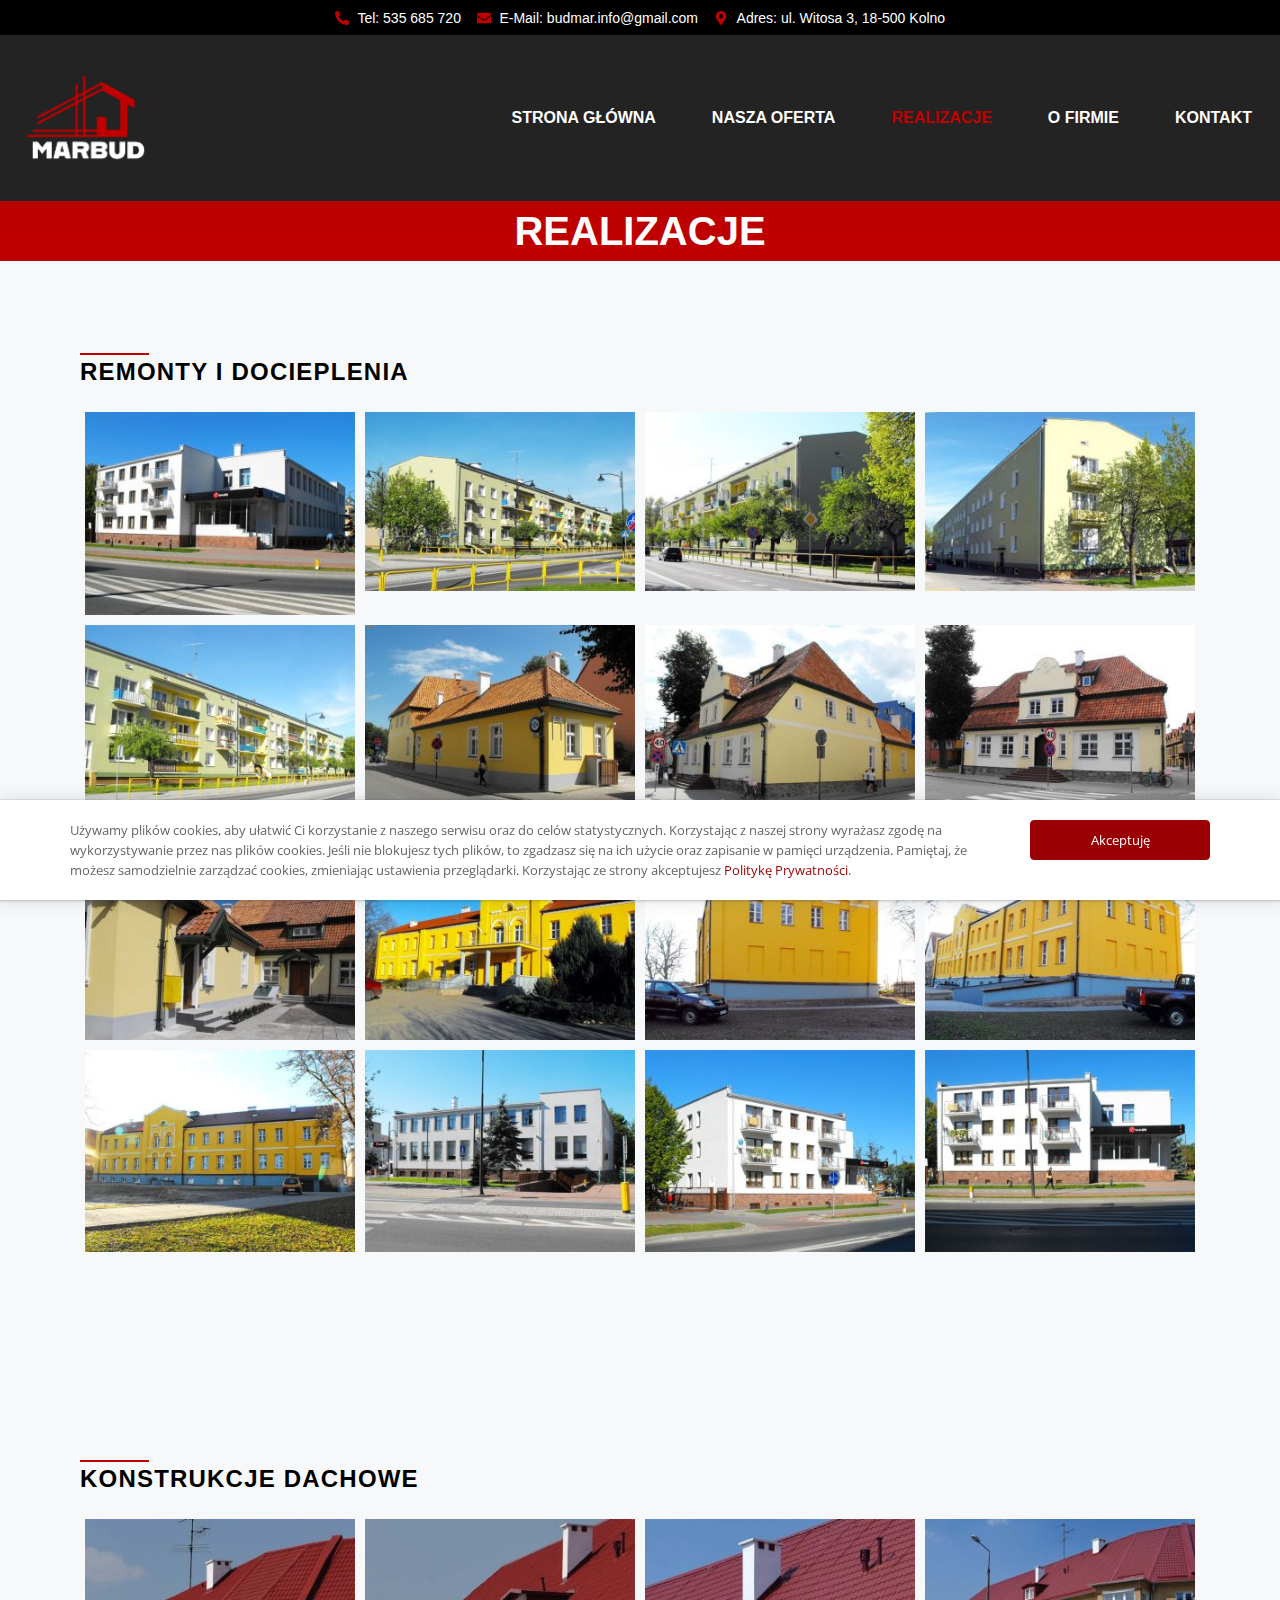
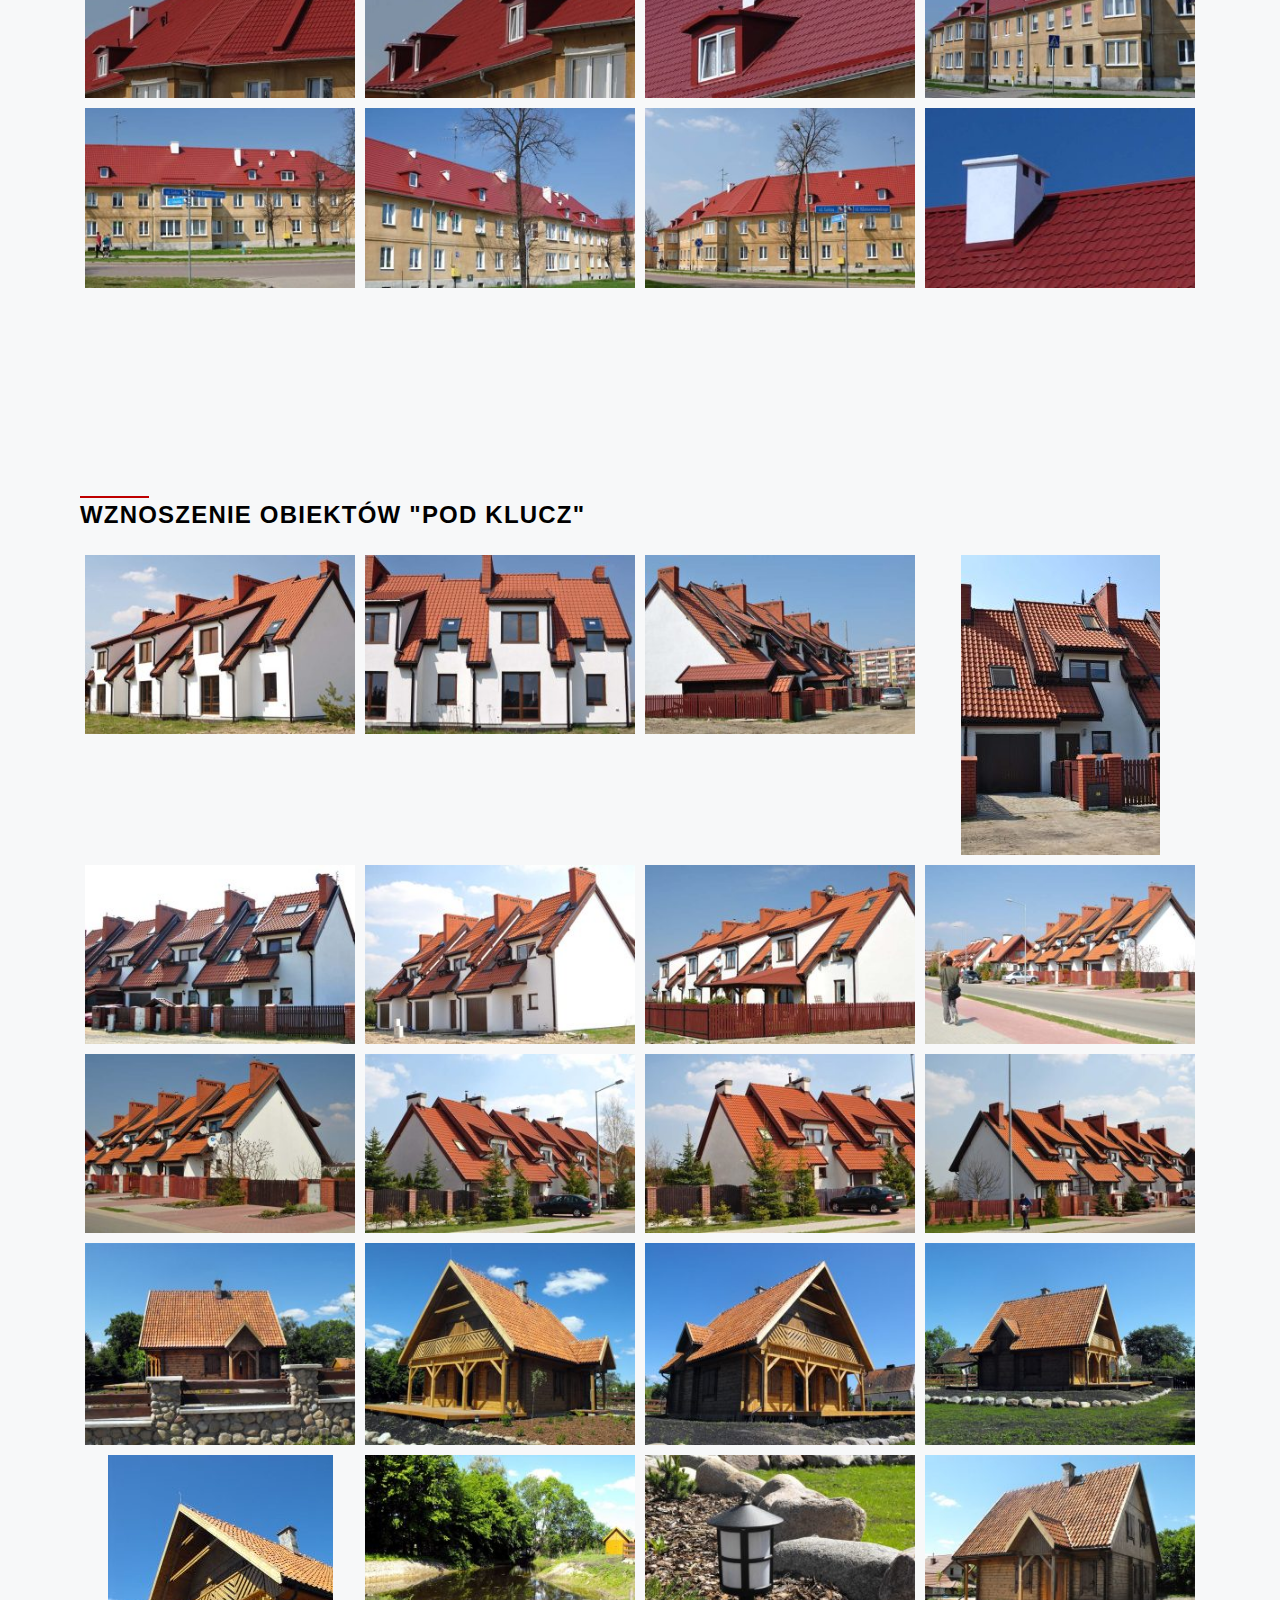
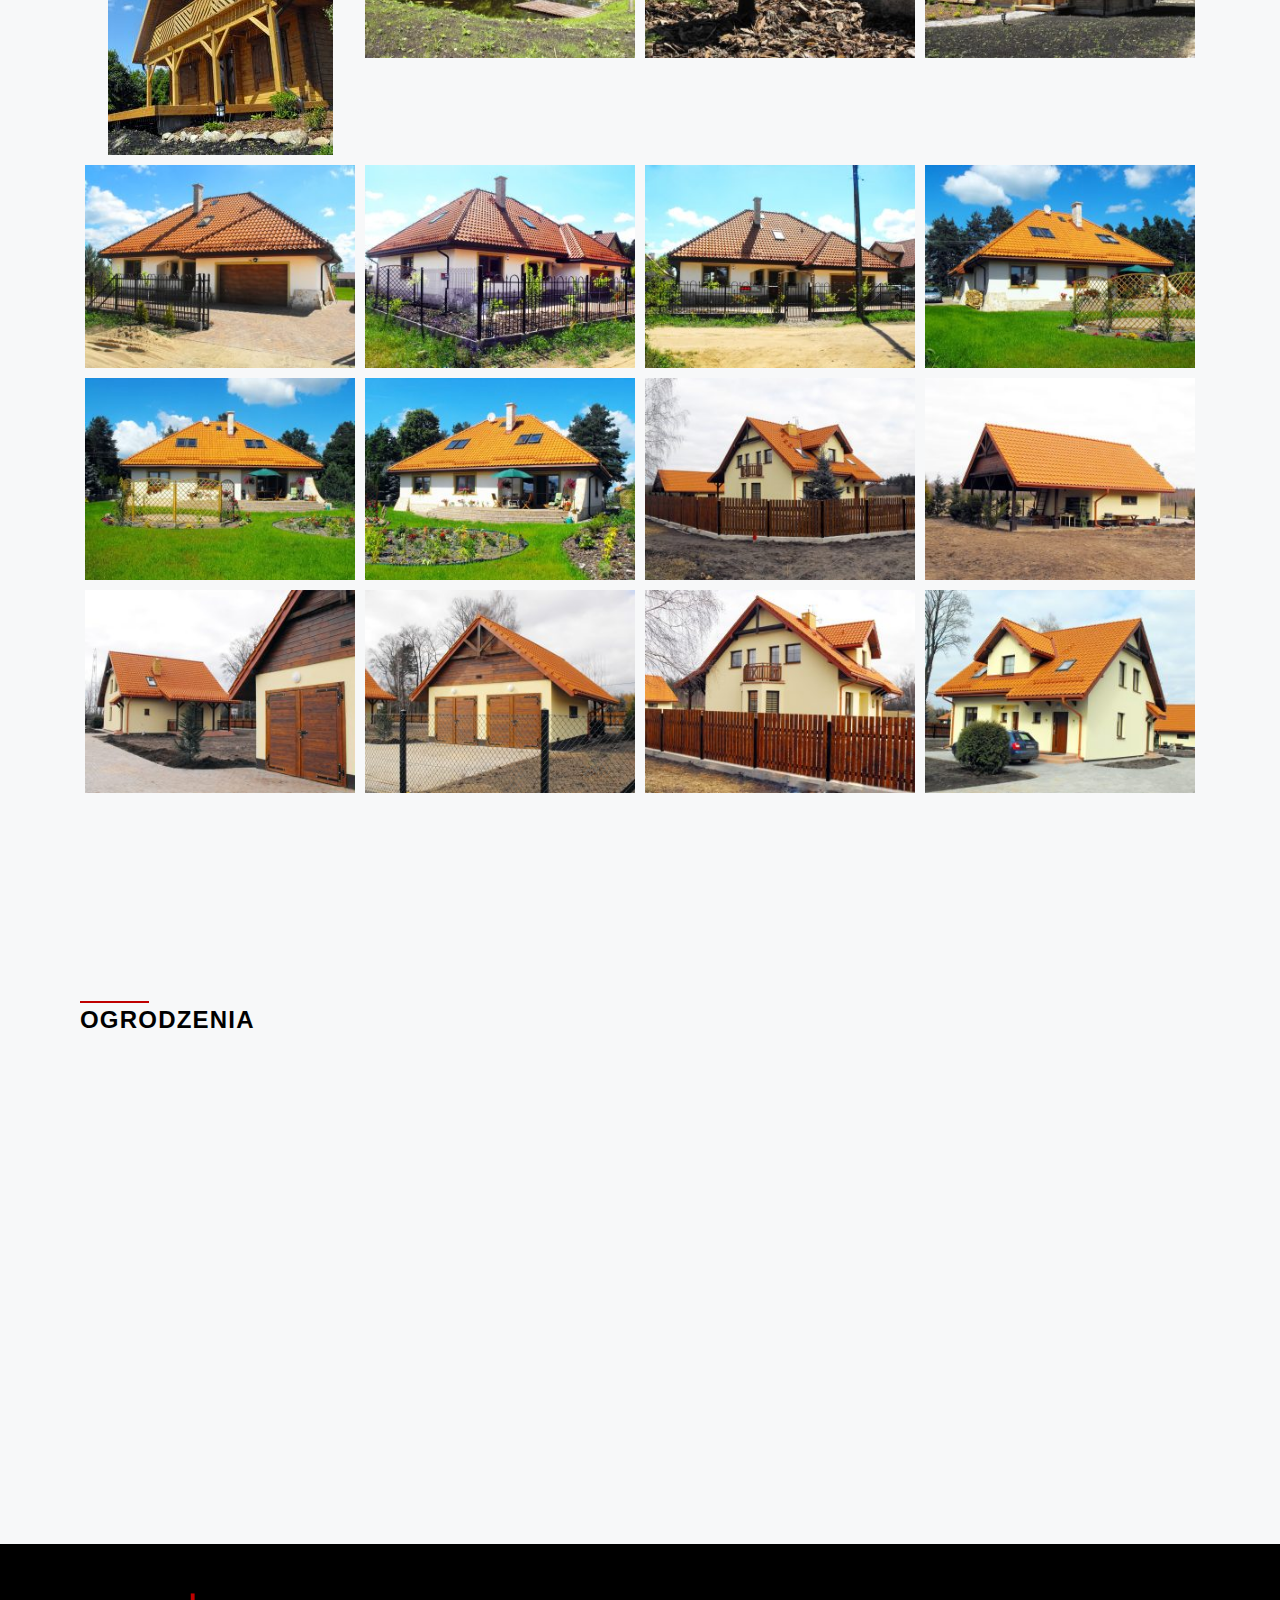
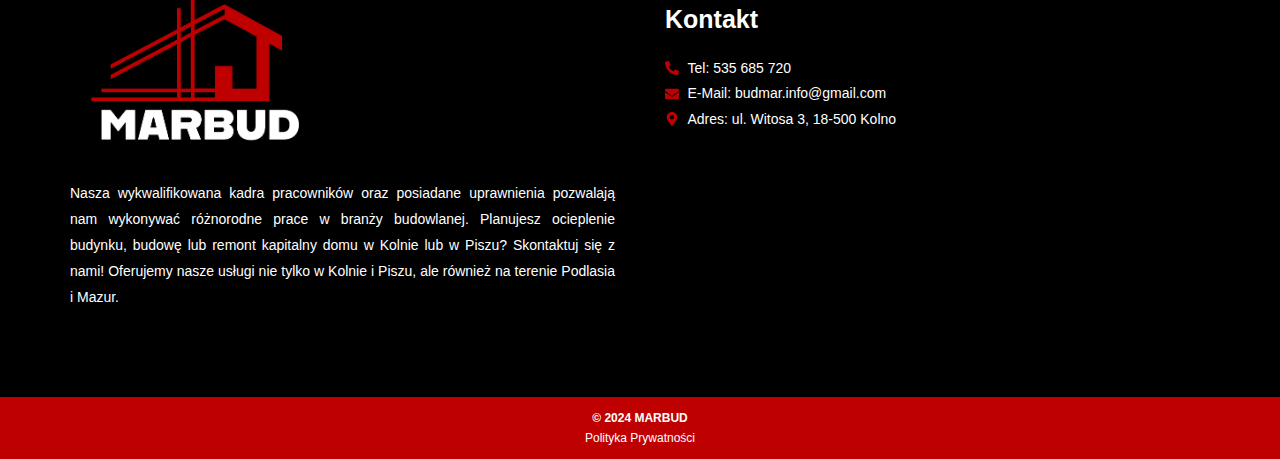
<file: realizacje/index.html>
<!DOCTYPE html>
<html lang="pl-PL">
<head>
	<meta charset="UTF-8">
	<link rel="profile" href="https://gmpg.org/xfn/11">
	<title>Realizacje | MARBUD - Firma Budowlana |</title>
<meta name="robots" content="max-image-preview:large">
	<style>img:is([sizes="auto" i], [sizes^="auto," i]) { contain-intrinsic-size: 3000px 1500px }</style>
	<meta name="viewport" content="width=device-width, initial-scale=1">
<link rel="dns-prefetch" href="//fonts.googleapis.com">
<link rel="alternate" type="application/rss+xml" title="MARBUD - Firma Budowlana | &raquo; Kanał z wpisami" href="/feed/">
<link rel="alternate" type="application/rss+xml" title="MARBUD - Firma Budowlana | &raquo; Kanał z komentarzami" href="/comments/feed/">
<script>
window._wpemojiSettings = {"baseUrl":"https:\/\/s.w.org\/images\/core\/emoji\/15.1.0\/72x72\/","ext":".png","svgUrl":"https:\/\/s.w.org\/images\/core\/emoji\/15.1.0\/svg\/","svgExt":".svg","source":{"concatemoji":"\/wp-includes\/js\/wp-emoji-release.min.js?ver=6.8.1"}};
/*! This file is auto-generated */
!function(i,n){var o,s,e;function c(e){try{var t={supportTests:e,timestamp:(new Date).valueOf()};sessionStorage.setItem(o,JSON.stringify(t))}catch(e){}}function p(e,t,n){e.clearRect(0,0,e.canvas.width,e.canvas.height),e.fillText(t,0,0);var t=new Uint32Array(e.getImageData(0,0,e.canvas.width,e.canvas.height).data),r=(e.clearRect(0,0,e.canvas.width,e.canvas.height),e.fillText(n,0,0),new Uint32Array(e.getImageData(0,0,e.canvas.width,e.canvas.height).data));return t.every(function(e,t){return e===r[t]})}function u(e,t,n){switch(t){case"flag":return n(e,"🏳️‍⚧️","🏳️​⚧️")?!1:!n(e,"🇺🇳","🇺​🇳")&&!n(e,"🏴󠁧󠁢󠁥󠁮󠁧󠁿","🏴​󠁧​󠁢​󠁥​󠁮​󠁧​󠁿");case"emoji":return!n(e,"🐦‍🔥","🐦​🔥")}return!1}function f(e,t,n){var r="undefined"!=typeof WorkerGlobalScope&&self instanceof WorkerGlobalScope?new OffscreenCanvas(300,150):i.createElement("canvas"),a=r.getContext("2d",{willReadFrequently:!0}),o=(a.textBaseline="top",a.font="600 32px Arial",{});return e.forEach(function(e){o[e]=t(a,e,n)}),o}function t(e){var t=i.createElement("script");t.src=e,t.defer=!0,i.head.appendChild(t)}"undefined"!=typeof Promise&&(o="wpEmojiSettingsSupports",s=["flag","emoji"],n.supports={everything:!0,everythingExceptFlag:!0},e=new Promise(function(e){i.addEventListener("DOMContentLoaded",e,{once:!0})}),new Promise(function(t){var n=function(){try{var e=JSON.parse(sessionStorage.getItem(o));if("object"==typeof e&&"number"==typeof e.timestamp&&(new Date).valueOf()<e.timestamp+604800&&"object"==typeof e.supportTests)return e.supportTests}catch(e){}return null}();if(!n){if("undefined"!=typeof Worker&&"undefined"!=typeof OffscreenCanvas&&"undefined"!=typeof URL&&URL.createObjectURL&&"undefined"!=typeof Blob)try{var e="postMessage("+f.toString()+"("+[JSON.stringify(s),u.toString(),p.toString()].join(",")+"));",r=new Blob([e],{type:"text/javascript"}),a=new Worker(URL.createObjectURL(r),{name:"wpTestEmojiSupports"});return void(a.onmessage=function(e){c(n=e.data),a.terminate(),t(n)})}catch(e){}c(n=f(s,u,p))}t(n)}).then(function(e){for(var t in e)n.supports[t]=e[t],n.supports.everything=n.supports.everything&&n.supports[t],"flag"!==t&&(n.supports.everythingExceptFlag=n.supports.everythingExceptFlag&&n.supports[t]);n.supports.everythingExceptFlag=n.supports.everythingExceptFlag&&!n.supports.flag,n.DOMReady=!1,n.readyCallback=function(){n.DOMReady=!0}}).then(function(){return e}).then(function(){var e;n.supports.everything||(n.readyCallback(),(e=n.source||{}).concatemoji?t(e.concatemoji):e.wpemoji&&e.twemoji&&(t(e.twemoji),t(e.wpemoji)))}))}((window,document),window._wpemojiSettings);
</script>
<style id="wp-emoji-styles-inline-css">img.wp-smiley, img.emoji {
		display: inline !important;
		border: none !important;
		box-shadow: none !important;
		height: 1em !important;
		width: 1em !important;
		margin: 0 0.07em !important;
		vertical-align: -0.1em !important;
		background: none !important;
		padding: 0 !important;
	}</style>
<style id="classic-theme-styles-inline-css">/*! This file is auto-generated */
.wp-block-button__link{color:#fff;background-color:#32373c;border-radius:9999px;box-shadow:none;text-decoration:none;padding:calc(.667em + 2px) calc(1.333em + 2px);font-size:1.125em}.wp-block-file__button{background:#32373c;color:#fff;text-decoration:none}</style>
<style id="global-styles-inline-css">:root{--wp--preset--aspect-ratio--square: 1;--wp--preset--aspect-ratio--4-3: 4/3;--wp--preset--aspect-ratio--3-4: 3/4;--wp--preset--aspect-ratio--3-2: 3/2;--wp--preset--aspect-ratio--2-3: 2/3;--wp--preset--aspect-ratio--16-9: 16/9;--wp--preset--aspect-ratio--9-16: 9/16;--wp--preset--color--black: #000000;--wp--preset--color--cyan-bluish-gray: #abb8c3;--wp--preset--color--white: #ffffff;--wp--preset--color--pale-pink: #f78da7;--wp--preset--color--vivid-red: #cf2e2e;--wp--preset--color--luminous-vivid-orange: #ff6900;--wp--preset--color--luminous-vivid-amber: #fcb900;--wp--preset--color--light-green-cyan: #7bdcb5;--wp--preset--color--vivid-green-cyan: #00d084;--wp--preset--color--pale-cyan-blue: #8ed1fc;--wp--preset--color--vivid-cyan-blue: #0693e3;--wp--preset--color--vivid-purple: #9b51e0;--wp--preset--color--contrast: var(--contrast);--wp--preset--color--contrast-2: var(--contrast-2);--wp--preset--color--contrast-3: var(--contrast-3);--wp--preset--color--base: var(--base);--wp--preset--color--base-2: var(--base-2);--wp--preset--color--base-3: var(--base-3);--wp--preset--color--accent: var(--accent);--wp--preset--gradient--vivid-cyan-blue-to-vivid-purple: linear-gradient(135deg,rgba(6,147,227,1) 0%,rgb(155,81,224) 100%);--wp--preset--gradient--light-green-cyan-to-vivid-green-cyan: linear-gradient(135deg,rgb(122,220,180) 0%,rgb(0,208,130) 100%);--wp--preset--gradient--luminous-vivid-amber-to-luminous-vivid-orange: linear-gradient(135deg,rgba(252,185,0,1) 0%,rgba(255,105,0,1) 100%);--wp--preset--gradient--luminous-vivid-orange-to-vivid-red: linear-gradient(135deg,rgba(255,105,0,1) 0%,rgb(207,46,46) 100%);--wp--preset--gradient--very-light-gray-to-cyan-bluish-gray: linear-gradient(135deg,rgb(238,238,238) 0%,rgb(169,184,195) 100%);--wp--preset--gradient--cool-to-warm-spectrum: linear-gradient(135deg,rgb(74,234,220) 0%,rgb(151,120,209) 20%,rgb(207,42,186) 40%,rgb(238,44,130) 60%,rgb(251,105,98) 80%,rgb(254,248,76) 100%);--wp--preset--gradient--blush-light-purple: linear-gradient(135deg,rgb(255,206,236) 0%,rgb(152,150,240) 100%);--wp--preset--gradient--blush-bordeaux: linear-gradient(135deg,rgb(254,205,165) 0%,rgb(254,45,45) 50%,rgb(107,0,62) 100%);--wp--preset--gradient--luminous-dusk: linear-gradient(135deg,rgb(255,203,112) 0%,rgb(199,81,192) 50%,rgb(65,88,208) 100%);--wp--preset--gradient--pale-ocean: linear-gradient(135deg,rgb(255,245,203) 0%,rgb(182,227,212) 50%,rgb(51,167,181) 100%);--wp--preset--gradient--electric-grass: linear-gradient(135deg,rgb(202,248,128) 0%,rgb(113,206,126) 100%);--wp--preset--gradient--midnight: linear-gradient(135deg,rgb(2,3,129) 0%,rgb(40,116,252) 100%);--wp--preset--font-size--small: 13px;--wp--preset--font-size--medium: 20px;--wp--preset--font-size--large: 36px;--wp--preset--font-size--x-large: 42px;--wp--preset--spacing--20: 0.44rem;--wp--preset--spacing--30: 0.67rem;--wp--preset--spacing--40: 1rem;--wp--preset--spacing--50: 1.5rem;--wp--preset--spacing--60: 2.25rem;--wp--preset--spacing--70: 3.38rem;--wp--preset--spacing--80: 5.06rem;--wp--preset--shadow--natural: 6px 6px 9px rgba(0, 0, 0, 0.2);--wp--preset--shadow--deep: 12px 12px 50px rgba(0, 0, 0, 0.4);--wp--preset--shadow--sharp: 6px 6px 0px rgba(0, 0, 0, 0.2);--wp--preset--shadow--outlined: 6px 6px 0px -3px rgba(255, 255, 255, 1), 6px 6px rgba(0, 0, 0, 1);--wp--preset--shadow--crisp: 6px 6px 0px rgba(0, 0, 0, 1);}:where(.is-layout-flex){gap: 0.5em;}:where(.is-layout-grid){gap: 0.5em;}body .is-layout-flex{display: flex;}.is-layout-flex{flex-wrap: wrap;align-items: center;}.is-layout-flex > :is(*, div){margin: 0;}body .is-layout-grid{display: grid;}.is-layout-grid > :is(*, div){margin: 0;}:where(.wp-block-columns.is-layout-flex){gap: 2em;}:where(.wp-block-columns.is-layout-grid){gap: 2em;}:where(.wp-block-post-template.is-layout-flex){gap: 1.25em;}:where(.wp-block-post-template.is-layout-grid){gap: 1.25em;}.has-black-color{color: var(--wp--preset--color--black) !important;}.has-cyan-bluish-gray-color{color: var(--wp--preset--color--cyan-bluish-gray) !important;}.has-white-color{color: var(--wp--preset--color--white) !important;}.has-pale-pink-color{color: var(--wp--preset--color--pale-pink) !important;}.has-vivid-red-color{color: var(--wp--preset--color--vivid-red) !important;}.has-luminous-vivid-orange-color{color: var(--wp--preset--color--luminous-vivid-orange) !important;}.has-luminous-vivid-amber-color{color: var(--wp--preset--color--luminous-vivid-amber) !important;}.has-light-green-cyan-color{color: var(--wp--preset--color--light-green-cyan) !important;}.has-vivid-green-cyan-color{color: var(--wp--preset--color--vivid-green-cyan) !important;}.has-pale-cyan-blue-color{color: var(--wp--preset--color--pale-cyan-blue) !important;}.has-vivid-cyan-blue-color{color: var(--wp--preset--color--vivid-cyan-blue) !important;}.has-vivid-purple-color{color: var(--wp--preset--color--vivid-purple) !important;}.has-black-background-color{background-color: var(--wp--preset--color--black) !important;}.has-cyan-bluish-gray-background-color{background-color: var(--wp--preset--color--cyan-bluish-gray) !important;}.has-white-background-color{background-color: var(--wp--preset--color--white) !important;}.has-pale-pink-background-color{background-color: var(--wp--preset--color--pale-pink) !important;}.has-vivid-red-background-color{background-color: var(--wp--preset--color--vivid-red) !important;}.has-luminous-vivid-orange-background-color{background-color: var(--wp--preset--color--luminous-vivid-orange) !important;}.has-luminous-vivid-amber-background-color{background-color: var(--wp--preset--color--luminous-vivid-amber) !important;}.has-light-green-cyan-background-color{background-color: var(--wp--preset--color--light-green-cyan) !important;}.has-vivid-green-cyan-background-color{background-color: var(--wp--preset--color--vivid-green-cyan) !important;}.has-pale-cyan-blue-background-color{background-color: var(--wp--preset--color--pale-cyan-blue) !important;}.has-vivid-cyan-blue-background-color{background-color: var(--wp--preset--color--vivid-cyan-blue) !important;}.has-vivid-purple-background-color{background-color: var(--wp--preset--color--vivid-purple) !important;}.has-black-border-color{border-color: var(--wp--preset--color--black) !important;}.has-cyan-bluish-gray-border-color{border-color: var(--wp--preset--color--cyan-bluish-gray) !important;}.has-white-border-color{border-color: var(--wp--preset--color--white) !important;}.has-pale-pink-border-color{border-color: var(--wp--preset--color--pale-pink) !important;}.has-vivid-red-border-color{border-color: var(--wp--preset--color--vivid-red) !important;}.has-luminous-vivid-orange-border-color{border-color: var(--wp--preset--color--luminous-vivid-orange) !important;}.has-luminous-vivid-amber-border-color{border-color: var(--wp--preset--color--luminous-vivid-amber) !important;}.has-light-green-cyan-border-color{border-color: var(--wp--preset--color--light-green-cyan) !important;}.has-vivid-green-cyan-border-color{border-color: var(--wp--preset--color--vivid-green-cyan) !important;}.has-pale-cyan-blue-border-color{border-color: var(--wp--preset--color--pale-cyan-blue) !important;}.has-vivid-cyan-blue-border-color{border-color: var(--wp--preset--color--vivid-cyan-blue) !important;}.has-vivid-purple-border-color{border-color: var(--wp--preset--color--vivid-purple) !important;}.has-vivid-cyan-blue-to-vivid-purple-gradient-background{background: var(--wp--preset--gradient--vivid-cyan-blue-to-vivid-purple) !important;}.has-light-green-cyan-to-vivid-green-cyan-gradient-background{background: var(--wp--preset--gradient--light-green-cyan-to-vivid-green-cyan) !important;}.has-luminous-vivid-amber-to-luminous-vivid-orange-gradient-background{background: var(--wp--preset--gradient--luminous-vivid-amber-to-luminous-vivid-orange) !important;}.has-luminous-vivid-orange-to-vivid-red-gradient-background{background: var(--wp--preset--gradient--luminous-vivid-orange-to-vivid-red) !important;}.has-very-light-gray-to-cyan-bluish-gray-gradient-background{background: var(--wp--preset--gradient--very-light-gray-to-cyan-bluish-gray) !important;}.has-cool-to-warm-spectrum-gradient-background{background: var(--wp--preset--gradient--cool-to-warm-spectrum) !important;}.has-blush-light-purple-gradient-background{background: var(--wp--preset--gradient--blush-light-purple) !important;}.has-blush-bordeaux-gradient-background{background: var(--wp--preset--gradient--blush-bordeaux) !important;}.has-luminous-dusk-gradient-background{background: var(--wp--preset--gradient--luminous-dusk) !important;}.has-pale-ocean-gradient-background{background: var(--wp--preset--gradient--pale-ocean) !important;}.has-electric-grass-gradient-background{background: var(--wp--preset--gradient--electric-grass) !important;}.has-midnight-gradient-background{background: var(--wp--preset--gradient--midnight) !important;}.has-small-font-size{font-size: var(--wp--preset--font-size--small) !important;}.has-medium-font-size{font-size: var(--wp--preset--font-size--medium) !important;}.has-large-font-size{font-size: var(--wp--preset--font-size--large) !important;}.has-x-large-font-size{font-size: var(--wp--preset--font-size--x-large) !important;}
:where(.wp-block-post-template.is-layout-flex){gap: 1.25em;}:where(.wp-block-post-template.is-layout-grid){gap: 1.25em;}
:where(.wp-block-columns.is-layout-flex){gap: 2em;}:where(.wp-block-columns.is-layout-grid){gap: 2em;}
:root :where(.wp-block-pullquote){font-size: 1.5em;line-height: 1.6;}</style>
<link rel="stylesheet" id="contact-form-7-css" href="/wp-content/plugins/contact-form-7/includes/css/styles.css?ver=6.1" media="all">
<link rel="stylesheet" id="daextlwcnf-google-font-css" href="https://fonts.googleapis.com/css2?family=Open+Sans%3Awght%40400%3B600&#038;ver=1.19#038;display=swap" media="all">
<link rel="stylesheet" id="generate-style-css" href="/wp-content/themes/generatepress/assets/css/main.min.css?ver=3.6.0" media="all">
<style id="generate-style-inline-css">body{background-color:var(--base-2);color:var(--contrast);}a{color:#BF0000;}a{text-decoration:underline;}.entry-title a, .site-branding a, a.button, .wp-block-button__link, .main-navigation a{text-decoration:none;}a:hover, a:focus, a:active{color:var(--contrast);}.wp-block-group__inner-container{max-width:1200px;margin-left:auto;margin-right:auto;}:root{--contrast:#222222;--contrast-2:#575760;--contrast-3:#b2b2be;--base:#f0f0f0;--base-2:#f7f8f9;--base-3:#ffffff;--accent:#BF0000;}:root .has-contrast-color{color:var(--contrast);}:root .has-contrast-background-color{background-color:var(--contrast);}:root .has-contrast-2-color{color:var(--contrast-2);}:root .has-contrast-2-background-color{background-color:var(--contrast-2);}:root .has-contrast-3-color{color:var(--contrast-3);}:root .has-contrast-3-background-color{background-color:var(--contrast-3);}:root .has-base-color{color:var(--base);}:root .has-base-background-color{background-color:var(--base);}:root .has-base-2-color{color:var(--base-2);}:root .has-base-2-background-color{background-color:var(--base-2);}:root .has-base-3-color{color:var(--base-3);}:root .has-base-3-background-color{background-color:var(--base-3);}:root .has-accent-color{color:var(--accent);}:root .has-accent-background-color{background-color:var(--accent);}.top-bar{background-color:#636363;color:#ffffff;}.top-bar a{color:#ffffff;}.top-bar a:hover{color:#303030;}.site-header{background-color:var(--base-3);}.main-title a,.main-title a:hover{color:var(--contrast);}.site-description{color:var(--contrast-2);}.mobile-menu-control-wrapper .menu-toggle,.mobile-menu-control-wrapper .menu-toggle:hover,.mobile-menu-control-wrapper .menu-toggle:focus,.has-inline-mobile-toggle #site-navigation.toggled{background-color:rgba(0, 0, 0, 0.02);}.main-navigation,.main-navigation ul ul{background-color:var(--base-3);}.main-navigation .main-nav ul li a, .main-navigation .menu-toggle, .main-navigation .menu-bar-items{color:var(--contrast);}.main-navigation .main-nav ul li:not([class*="current-menu-"]):hover > a, .main-navigation .main-nav ul li:not([class*="current-menu-"]):focus > a, .main-navigation .main-nav ul li.sfHover:not([class*="current-menu-"]) > a, .main-navigation .menu-bar-item:hover > a, .main-navigation .menu-bar-item.sfHover > a{color:#BF0000;}button.menu-toggle:hover,button.menu-toggle:focus{color:var(--contrast);}.main-navigation .main-nav ul li[class*="current-menu-"] > a{color:#BF0000;}.navigation-search input[type="search"],.navigation-search input[type="search"]:active, .navigation-search input[type="search"]:focus, .main-navigation .main-nav ul li.search-item.active > a, .main-navigation .menu-bar-items .search-item.active > a{color:#BF0000;}.main-navigation ul ul{background-color:var(--base);}.separate-containers .inside-article, .separate-containers .comments-area, .separate-containers .page-header, .one-container .container, .separate-containers .paging-navigation, .inside-page-header{background-color:var(--base-3);}.entry-title a{color:var(--contrast);}.entry-title a:hover{color:var(--contrast-2);}.entry-meta{color:var(--contrast-2);}.sidebar .widget{background-color:var(--base-3);}.footer-widgets{background-color:var(--base-3);}.site-info{background-color:var(--base-3);}input[type="text"],input[type="email"],input[type="url"],input[type="password"],input[type="search"],input[type="tel"],input[type="number"],textarea,select{color:var(--contrast);background-color:var(--base-2);border-color:var(--base);}input[type="text"]:focus,input[type="email"]:focus,input[type="url"]:focus,input[type="password"]:focus,input[type="search"]:focus,input[type="tel"]:focus,input[type="number"]:focus,textarea:focus,select:focus{color:var(--contrast);background-color:var(--base-2);border-color:var(--contrast-3);}button,html input[type="button"],input[type="reset"],input[type="submit"],a.button,a.wp-block-button__link:not(.has-background){color:#ffffff;background-color:#55555e;}button:hover,html input[type="button"]:hover,input[type="reset"]:hover,input[type="submit"]:hover,a.button:hover,button:focus,html input[type="button"]:focus,input[type="reset"]:focus,input[type="submit"]:focus,a.button:focus,a.wp-block-button__link:not(.has-background):active,a.wp-block-button__link:not(.has-background):focus,a.wp-block-button__link:not(.has-background):hover{color:#ffffff;background-color:#3f4047;}a.generate-back-to-top{background-color:rgba( 0,0,0,0.4 );color:#ffffff;}a.generate-back-to-top:hover,a.generate-back-to-top:focus{background-color:rgba( 0,0,0,0.6 );color:#ffffff;}:root{--gp-search-modal-bg-color:var(--base-3);--gp-search-modal-text-color:var(--contrast);--gp-search-modal-overlay-bg-color:rgba(0,0,0,0.2);}@media (max-width:768px){.main-navigation .menu-bar-item:hover > a, .main-navigation .menu-bar-item.sfHover > a{background:none;color:var(--contrast);}}.nav-below-header .main-navigation .inside-navigation.grid-container, .nav-above-header .main-navigation .inside-navigation.grid-container{padding:0px 20px 0px 20px;}.site-main .wp-block-group__inner-container{padding:40px;}.separate-containers .paging-navigation{padding-top:20px;padding-bottom:20px;}.entry-content .alignwide, body:not(.no-sidebar) .entry-content .alignfull{margin-left:-40px;width:calc(100% + 80px);max-width:calc(100% + 80px);}.rtl .menu-item-has-children .dropdown-menu-toggle{padding-left:20px;}.rtl .main-navigation .main-nav ul li.menu-item-has-children > a{padding-right:20px;}@media (max-width:768px){.separate-containers .inside-article, .separate-containers .comments-area, .separate-containers .page-header, .separate-containers .paging-navigation, .one-container .site-content, .inside-page-header{padding:30px;}.site-main .wp-block-group__inner-container{padding:30px;}.inside-top-bar{padding-right:30px;padding-left:30px;}.inside-header{padding-right:30px;padding-left:30px;}.widget-area .widget{padding-top:30px;padding-right:30px;padding-bottom:30px;padding-left:30px;}.footer-widgets-container{padding-top:30px;padding-right:30px;padding-bottom:30px;padding-left:30px;}.inside-site-info{padding-right:30px;padding-left:30px;}.entry-content .alignwide, body:not(.no-sidebar) .entry-content .alignfull{margin-left:-30px;width:calc(100% + 60px);max-width:calc(100% + 60px);}.one-container .site-main .paging-navigation{margin-bottom:20px;}}/* End cached CSS */.is-right-sidebar{width:30%;}.is-left-sidebar{width:30%;}.site-content .content-area{width:70%;}@media (max-width:768px){.main-navigation .menu-toggle,.sidebar-nav-mobile:not(#sticky-placeholder){display:block;}.main-navigation ul,.gen-sidebar-nav,.main-navigation:not(.slideout-navigation):not(.toggled) .main-nav > ul,.has-inline-mobile-toggle #site-navigation .inside-navigation > *:not(.navigation-search):not(.main-nav){display:none;}.nav-align-right .inside-navigation,.nav-align-center .inside-navigation{justify-content:space-between;}.has-inline-mobile-toggle .mobile-menu-control-wrapper{display:flex;flex-wrap:wrap;}.has-inline-mobile-toggle .inside-header{flex-direction:row;text-align:left;flex-wrap:wrap;}.has-inline-mobile-toggle .header-widget,.has-inline-mobile-toggle #site-navigation{flex-basis:100%;}.nav-float-left .has-inline-mobile-toggle #site-navigation{order:10;}}
.elementor-template-full-width .site-content{display:block;}</style>
<link rel="stylesheet" id="generate-child-css" href="/wp-content/themes/generatepress_child/style.css?ver=1751889866" media="all">
<link rel="stylesheet" id="elementor-frontend-css" href="/wp-content/plugins/elementor/assets/css/frontend-lite.min.css?ver=3.21.5" media="all">
<link rel="stylesheet" id="swiper-css" href="/wp-content/plugins/elementor/assets/lib/swiper/v8/css/swiper.min.css?ver=8.4.5" media="all">
<link rel="stylesheet" id="elementor-post-15-css" href="/wp-content/uploads/elementor/css/post-15.css?ver=1751978673" media="all">
<link rel="stylesheet" id="elementor-pro-css" href="/wp-content/plugins/elementor-pro/assets/css/frontend-lite.min.css?ver=3.21.2" media="all">
<link rel="stylesheet" id="font-awesome-5-all-css" href="/wp-content/plugins/elementor/assets/lib/font-awesome/css/all.min.css?ver=3.21.5" media="all">
<link rel="stylesheet" id="font-awesome-4-shim-css" href="/wp-content/plugins/elementor/assets/lib/font-awesome/css/v4-shims.min.css?ver=3.21.5" media="all">
<link rel="stylesheet" id="elementor-global-css" href="/wp-content/uploads/elementor/css/global.css?ver=1751978673" media="all">
<link rel="stylesheet" id="elementor-post-70-css" href="/wp-content/uploads/elementor/css/post-70.css?ver=1751978875" media="all">
<link rel="stylesheet" id="elementor-post-90-css" href="/wp-content/uploads/elementor/css/post-90.css?ver=1751978679" media="all">
<link rel="stylesheet" id="elementor-post-48-css" href="/wp-content/uploads/elementor/css/post-48.css?ver=1751978674" media="all">
<link rel="stylesheet" id="google-fonts-1-css" href="https://fonts.googleapis.com/css?family=Roboto%3A100%2C100italic%2C200%2C200italic%2C300%2C300italic%2C400%2C400italic%2C500%2C500italic%2C600%2C600italic%2C700%2C700italic%2C800%2C800italic%2C900%2C900italic%7CMontserrat%3A100%2C100italic%2C200%2C200italic%2C300%2C300italic%2C400%2C400italic%2C500%2C500italic%2C600%2C600italic%2C700%2C700italic%2C800%2C800italic%2C900%2C900italic&#038;display=auto&#038;subset=latin-ext&#038;ver=6.8.1" media="all">
<link rel="preconnect" href="https://fonts.gstatic.com/" crossorigin>
<script src="/wp-content/plugins/elementor/assets/lib/font-awesome/js/v4-shims.min.js?ver=3.21.5" id="font-awesome-4-shim-js"></script>
<link rel="https://api.w.org/" href="/wp-json/">
<link rel="alternate" title="JSON" type="application/json" href="/wp-json/wp/v2/pages/70">
<link rel="EditURI" type="application/rsd+xml" title="RSD" href="/xmlrpc.php?rsd">
<meta name="generator" content="WordPress 6.8.1">
<link rel="shortlink" href="/?p=70">
<link rel="alternate" title="oEmbed (JSON)" type="application/json+oembed" href="/wp-json/oembed/1.0/embed?url=https%3A%2F%2F%2Frealizacje%2F">
<link rel="alternate" title="oEmbed (XML)" type="text/xml+oembed" href="/wp-json/oembed/1.0/embed?url=https%3A%2F%2F%2Frealizacje%2F#038;format=xml">
<meta name="generator" content="Elementor 3.21.5; features: e_optimized_assets_loading, e_optimized_css_loading, e_font_icon_svg, additional_custom_breakpoints, e_lazyload; settings: css_print_method-external, google_font-enabled, font_display-auto">
<!-- SEO meta tags powered by SmartCrawl https://wpmudev.com/project/smartcrawl-wordpress-seo/ -->
<link rel="canonical" href="/realizacje/">
<meta name="description" content="Remonty i docieplenia Konstrukcje dachowe WZNOSZENIE OBIEKT├ôW &quot;POD KLUCZ&quot; Ogrodzenia Onufryjewo &#8211; pocz─ůtkowy etap prac Onufryjewo &#8211;  ...">
<script type="application/ld+json">{"@context":"https:\/\/schema.org","@graph":[{"@type":"Organization","@id":"\/#schema-publishing-organization","url":"","name":"MARBUD - Firma Budowlana |"},{"@type":"WebSite","@id":"\/#schema-website","url":"","name":"Firma budowlana z tradycjami | KALINOWSKI & CO","encoding":"UTF-8","potentialAction":{"@type":"SearchAction","target":"\/search\/{search_term_string}\/","query-input":"required name=search_term_string"}},{"@type":"BreadcrumbList","@id":"\/realizacje?page&pagename=realizacje\/#breadcrumb","itemListElement":[{"@type":"ListItem","position":1,"name":"Home","item":""},{"@type":"ListItem","position":2,"name":"Realizacje"}]},{"@type":"Person","@id":"\/author\/hievii-mediagmail-com\/#schema-author","name":"hievii.media@gmail.com","url":"\/author\/hievii-mediagmail-com\/"},{"@type":"WebPage","@id":"\/realizacje\/#schema-webpage","isPartOf":{"@id":"\/#schema-website"},"publisher":{"@id":"\/#schema-publishing-organization"},"url":"\/realizacje\/"},{"@type":"Article","mainEntityOfPage":{"@id":"\/realizacje\/#schema-webpage"},"author":{"@id":"\/author\/hievii-mediagmail-com\/#schema-author"},"publisher":{"@id":"\/#schema-publishing-organization"},"dateModified":"2024-06-20T17:55:17","datePublished":"2024-06-13T17:49:30","headline":"Realizacje | MARBUD - Firma Budowlana |","description":"Remonty i docieplenia Konstrukcje dachowe WZNOSZENIE OBIEKT├ôW &quot;POD KLUCZ&quot; Ogrodzenia Onufryjewo – pocz─ůtkowy etap prac Onufryjewo –  ...","name":"Realizacje"}]}</script>
<meta property="og:type" content="article">
<meta property="og:url" content="/realizacje/">
<meta property="og:title" content="Realizacje | MARBUD - Firma Budowlana |">
<meta property="og:description" content="Remonty i docieplenia Konstrukcje dachowe WZNOSZENIE OBIEKT├ôW &quot;POD KLUCZ&quot; Ogrodzenia Onufryjewo &#8211; pocz─ůtkowy etap prac Onufryjewo &#8211; ...">
<meta property="og:image" content="http://marbud.pisz.pl/wp-content/uploads/2024/06/16-300x225.jpg">
<meta property="article:published_time" content="2024-06-13T17:49:30">
<meta property="article:author" content="hievii.media@gmail.com">
<meta name="twitter:card" content="summary_large_image">
<meta name="twitter:title" content="Realizacje | MARBUD - Firma Budowlana |">
<meta name="twitter:description" content="Remonty i docieplenia Konstrukcje dachowe WZNOSZENIE OBIEKT├ôW &quot;POD KLUCZ&quot; Ogrodzenia Onufryjewo &#8211; pocz─ůtkowy etap prac Onufryjewo &#8211; ...">
<meta name="twitter:image" content="http://marbud.pisz.pl/wp-content/uploads/2024/06/16-300x225.jpg">
<!-- /SEO -->
			<style>.e-con.e-parent:nth-of-type(n+4):not(.e-lazyloaded):not(.e-no-lazyload),
				.e-con.e-parent:nth-of-type(n+4):not(.e-lazyloaded):not(.e-no-lazyload) * {
					background-image: none !important;
				}
				@media screen and (max-height: 1024px) {
					.e-con.e-parent:nth-of-type(n+3):not(.e-lazyloaded):not(.e-no-lazyload),
					.e-con.e-parent:nth-of-type(n+3):not(.e-lazyloaded):not(.e-no-lazyload) * {
						background-image: none !important;
					}
				}
				@media screen and (max-height: 640px) {
					.e-con.e-parent:nth-of-type(n+2):not(.e-lazyloaded):not(.e-no-lazyload),
					.e-con.e-parent:nth-of-type(n+2):not(.e-lazyloaded):not(.e-no-lazyload) * {
						background-image: none !important;
					}
				}</style>
			<link rel="icon" href="/wp-content/uploads/2024/06/cropped-FAVICON-MARBUD-512x512-1-32x32.png" sizes="32x32">
<link rel="icon" href="/wp-content/uploads/2024/06/cropped-FAVICON-MARBUD-512x512-1-192x192.png" sizes="192x192">
<link rel="apple-touch-icon" href="/wp-content/uploads/2024/06/cropped-FAVICON-MARBUD-512x512-1-180x180.png">
<meta name="msapplication-TileImage" content="/wp-content/uploads/2024/06/cropped-FAVICON-MARBUD-512x512-1-270x270.png">
</head>

<body class="wp-singular page-template page-template-elementor_header_footer page page-id-70 wp-custom-logo wp-embed-responsive wp-theme-generatepress wp-child-theme-generatepress_child right-sidebar nav-float-right separate-containers header-aligned-left dropdown-hover elementor-default elementor-template-full-width elementor-kit-15 elementor-page elementor-page-70 full-width-content" itemtype="https://schema.org/WebPage" itemscope>
	<a class="screen-reader-text skip-link" href="#content" title="Przejdź do treści">Przejdź do treści</a>		<div data-elementor-type="header" data-elementor-id="90" class="elementor elementor-90 elementor-location-header" data-elementor-post-type="elementor_library">
			<div class="elementor-element elementor-element-6c2ef79 e-con-full e-flex e-con e-parent" data-id="6c2ef79" data-element_type="container" data-settings="{&quot;background_background&quot;:&quot;classic&quot;}">
				<div class="elementor-element elementor-element-ff29565 elementor-icon-list--layout-inline elementor-align-center elementor-list-item-link-full_width elementor-widget elementor-widget-icon-list" data-id="ff29565" data-element_type="widget" data-widget_type="icon-list.default">
				<div class="elementor-widget-container">
			<link rel="stylesheet" href="/wp-content/plugins/elementor/assets/css/widget-icon-list.min.css">		<ul class="elementor-icon-list-items elementor-inline-items">
							<li class="elementor-icon-list-item elementor-inline-item">
											<a href="tel:535685720">

												<span class="elementor-icon-list-icon">
							<svg aria-hidden="true" class="e-font-icon-svg e-fas-phone-alt" viewbox="0 0 512 512" xmlns="http://www.w3.org/2000/svg"><path d="M497.39 361.8l-112-48a24 24 0 0 0-28 6.9l-49.6 60.6A370.66 370.66 0 0 1 130.6 204.11l60.6-49.6a23.94 23.94 0 0 0 6.9-28l-48-112A24.16 24.16 0 0 0 122.6.61l-104 24A24 24 0 0 0 0 48c0 256.5 207.9 464 464 464a24 24 0 0 0 23.4-18.6l24-104a24.29 24.29 0 0 0-14.01-27.6z"></path></svg>						</span>
										<span class="elementor-icon-list-text">Tel: 535 685 720</span>
											</a>
									</li>
								<li class="elementor-icon-list-item elementor-inline-item">
											<a href="mailto:budmar.info@gmail.com">

												<span class="elementor-icon-list-icon">
							<svg aria-hidden="true" class="e-font-icon-svg e-fas-envelope" viewbox="0 0 512 512" xmlns="http://www.w3.org/2000/svg"><path d="M502.3 190.8c3.9-3.1 9.7-.2 9.7 4.7V400c0 26.5-21.5 48-48 48H48c-26.5 0-48-21.5-48-48V195.6c0-5 5.7-7.8 9.7-4.7 22.4 17.4 52.1 39.5 154.1 113.6 21.1 15.4 56.7 47.8 92.2 47.6 35.7.3 72-32.8 92.3-47.6 102-74.1 131.6-96.3 154-113.7zM256 320c23.2.4 56.6-29.2 73.4-41.4 132.7-96.3 142.8-104.7 173.4-128.7 5.8-4.5 9.2-11.5 9.2-18.9v-19c0-26.5-21.5-48-48-48H48C21.5 64 0 85.5 0 112v19c0 7.4 3.4 14.3 9.2 18.9 30.6 23.9 40.7 32.4 173.4 128.7 16.8 12.2 50.2 41.8 73.4 41.4z"></path></svg>						</span>
										<span class="elementor-icon-list-text">E-Mail: budmar.info@gmail.com</span>
											</a>
									</li>
								<li class="elementor-icon-list-item elementor-inline-item">
											<span class="elementor-icon-list-icon">
							<svg aria-hidden="true" class="e-font-icon-svg e-fas-map-marker-alt" viewbox="0 0 384 512" xmlns="http://www.w3.org/2000/svg"><path d="M172.268 501.67C26.97 291.031 0 269.413 0 192 0 85.961 85.961 0 192 0s192 85.961 192 192c0 77.413-26.97 99.031-172.268 309.67-9.535 13.774-29.93 13.773-39.464 0zM192 272c44.183 0 80-35.817 80-80s-35.817-80-80-80-80 35.817-80 80 35.817 80 80 80z"></path></svg>						</span>
										<span class="elementor-icon-list-text">Adres: ul. Witosa 3, 18-500 Kolno</span>
									</li>
						</ul>
				</div>
				</div>
				</div>
		<div class="elementor-element elementor-element-442adcc e-con-full e-flex e-con e-parent" data-id="442adcc" data-element_type="container" data-settings="{&quot;background_background&quot;:&quot;classic&quot;}">
		<div class="elementor-element elementor-element-3d7baf3 e-con-full e-flex e-con e-child" data-id="3d7baf3" data-element_type="container">
				<div class="elementor-element elementor-element-851849f elementor-widget elementor-widget-softlite_image" data-id="851849f" data-element_type="widget" data-widget_type="softlite_image.default">
				<div class="elementor-widget-container">
								<div class="elementor-image">
													<a href="/">
												<img fetchpriority="high" width="1130" height="842" src="/wp-content/uploads/2024/06/MARBUD-logo-bialy.png" class="attachment-full size-full wp-image-420" alt="MARBUD logo (bia┼éy)" srcset="/wp-content/uploads/2024/06/MARBUD-logo-bialy.png 1130w, /wp-content/uploads/2024/06/MARBUD-logo-bialy-300x224.png 300w, /wp-content/uploads/2024/06/MARBUD-logo-bialy-1024x763.png 1024w, /wp-content/uploads/2024/06/MARBUD-logo-bialy-768x572.png 768w" sizes="(max-width: 1130px) 100vw, 1130px">												</a>
														</div>
						</div>
				</div>
				<div class="elementor-element elementor-element-bacb1e0 elementor-nav-menu__align-center elementor-widget-mobile__width-inherit elementor-hidden-tablet elementor-hidden-mobile elementor-nav-menu--dropdown-tablet elementor-nav-menu__text-align-aside elementor-nav-menu--toggle elementor-nav-menu--burger elementor-widget elementor-widget-nav-menu" data-id="bacb1e0" data-element_type="widget" data-settings="{&quot;layout&quot;:&quot;horizontal&quot;,&quot;submenu_icon&quot;:{&quot;value&quot;:&quot;&lt;svg class=\&quot;e-font-icon-svg e-fas-caret-down\&quot; viewBox=\&quot;0 0 320 512\&quot; xmlns=\&quot;http:\/\/www.w3.org\/2000\/svg\&quot;&gt;&lt;path d=\&quot;M31.3 192h257.3c17.8 0 26.7 21.5 14.1 34.1L174.1 354.8c-7.8 7.8-20.5 7.8-28.3 0L17.2 226.1C4.6 213.5 13.5 192 31.3 192z\&quot;&gt;&lt;\/path&gt;&lt;\/svg&gt;&quot;,&quot;library&quot;:&quot;fa-solid&quot;},&quot;toggle&quot;:&quot;burger&quot;}" data-widget_type="nav-menu.default">
				<div class="elementor-widget-container">
			<link rel="stylesheet" href="/wp-content/plugins/elementor-pro/assets/css/widget-nav-menu.min.css">			<nav class="elementor-nav-menu--main elementor-nav-menu__container elementor-nav-menu--layout-horizontal e--pointer-underline e--animation-fade">
				<ul id="menu-1-bacb1e0" class="elementor-nav-menu">
<li class="menu-item menu-item-type-post_type menu-item-object-page menu-item-home menu-item-79"><a href="/" class="elementor-item">Strona główna</a></li>
<li class="menu-item menu-item-type-post_type menu-item-object-page menu-item-80"><a href="/nasza-oferta/" class="elementor-item">Nasza Oferta</a></li>
<li class="menu-item menu-item-type-post_type menu-item-object-page current-menu-item page_item page-item-70 current_page_item menu-item-82"><a href="/realizacje/" aria-current="page" class="elementor-item elementor-item-active">Realizacje</a></li>
<li class="menu-item menu-item-type-post_type menu-item-object-page menu-item-81"><a href="/o-firmie/" class="elementor-item">O Firmie</a></li>
<li class="menu-item menu-item-type-post_type menu-item-object-page menu-item-83"><a href="/kontakt/" class="elementor-item">Kontakt</a></li>
</ul>			</nav>
					<div class="elementor-menu-toggle" role="button" tabindex="0" aria-label="Menu Toggle" aria-expanded="false">
			<svg aria-hidden="true" role="presentation" class="elementor-menu-toggle__icon--open e-font-icon-svg e-eicon-menu-bar" viewbox="0 0 1000 1000" xmlns="http://www.w3.org/2000/svg"><path d="M104 333H896C929 333 958 304 958 271S929 208 896 208H104C71 208 42 237 42 271S71 333 104 333ZM104 583H896C929 583 958 554 958 521S929 458 896 458H104C71 458 42 487 42 521S71 583 104 583ZM104 833H896C929 833 958 804 958 771S929 708 896 708H104C71 708 42 737 42 771S71 833 104 833Z"></path></svg><svg aria-hidden="true" role="presentation" class="elementor-menu-toggle__icon--close e-font-icon-svg e-eicon-close" viewbox="0 0 1000 1000" xmlns="http://www.w3.org/2000/svg"><path d="M742 167L500 408 258 167C246 154 233 150 217 150 196 150 179 158 167 167 154 179 150 196 150 212 150 229 154 242 171 254L408 500 167 742C138 771 138 800 167 829 196 858 225 858 254 829L496 587 738 829C750 842 767 846 783 846 800 846 817 842 829 829 842 817 846 804 846 783 846 767 842 750 829 737L588 500 833 258C863 229 863 200 833 171 804 137 775 137 742 167Z"></path></svg>			<span class="elementor-screen-only">Menu</span>
		</div>
					<nav class="elementor-nav-menu--dropdown elementor-nav-menu__container" aria-hidden="true">
				<ul id="menu-2-bacb1e0" class="elementor-nav-menu">
<li class="menu-item menu-item-type-post_type menu-item-object-page menu-item-home menu-item-79"><a href="/" class="elementor-item" tabindex="-1">Strona główna</a></li>
<li class="menu-item menu-item-type-post_type menu-item-object-page menu-item-80"><a href="/nasza-oferta/" class="elementor-item" tabindex="-1">Nasza Oferta</a></li>
<li class="menu-item menu-item-type-post_type menu-item-object-page current-menu-item page_item page-item-70 current_page_item menu-item-82"><a href="/realizacje/" aria-current="page" class="elementor-item elementor-item-active" tabindex="-1">Realizacje</a></li>
<li class="menu-item menu-item-type-post_type menu-item-object-page menu-item-81"><a href="/o-firmie/" class="elementor-item" tabindex="-1">O Firmie</a></li>
<li class="menu-item menu-item-type-post_type menu-item-object-page menu-item-83"><a href="/kontakt/" class="elementor-item" tabindex="-1">Kontakt</a></li>
</ul>			</nav>
				</div>
				</div>
				<div class="elementor-element elementor-element-a60c073 elementor-nav-menu__align-center elementor-widget-tablet__width-inherit elementor-widget-mobile__width-inherit elementor-absolute elementor-hidden-desktop elementor-nav-menu--dropdown-tablet elementor-nav-menu__text-align-aside elementor-nav-menu--toggle elementor-nav-menu--burger elementor-widget elementor-widget-nav-menu" data-id="a60c073" data-element_type="widget" data-settings="{&quot;_position&quot;:&quot;absolute&quot;,&quot;layout&quot;:&quot;horizontal&quot;,&quot;submenu_icon&quot;:{&quot;value&quot;:&quot;&lt;svg class=\&quot;e-font-icon-svg e-fas-caret-down\&quot; viewBox=\&quot;0 0 320 512\&quot; xmlns=\&quot;http:\/\/www.w3.org\/2000\/svg\&quot;&gt;&lt;path d=\&quot;M31.3 192h257.3c17.8 0 26.7 21.5 14.1 34.1L174.1 354.8c-7.8 7.8-20.5 7.8-28.3 0L17.2 226.1C4.6 213.5 13.5 192 31.3 192z\&quot;&gt;&lt;\/path&gt;&lt;\/svg&gt;&quot;,&quot;library&quot;:&quot;fa-solid&quot;},&quot;toggle&quot;:&quot;burger&quot;}" data-widget_type="nav-menu.default">
				<div class="elementor-widget-container">
						<nav class="elementor-nav-menu--main elementor-nav-menu__container elementor-nav-menu--layout-horizontal e--pointer-underline e--animation-fade">
				<ul id="menu-1-a60c073" class="elementor-nav-menu">
<li class="menu-item menu-item-type-post_type menu-item-object-page menu-item-home menu-item-79"><a href="/" class="elementor-item">Strona główna</a></li>
<li class="menu-item menu-item-type-post_type menu-item-object-page menu-item-80"><a href="/nasza-oferta/" class="elementor-item">Nasza Oferta</a></li>
<li class="menu-item menu-item-type-post_type menu-item-object-page current-menu-item page_item page-item-70 current_page_item menu-item-82"><a href="/realizacje/" aria-current="page" class="elementor-item elementor-item-active">Realizacje</a></li>
<li class="menu-item menu-item-type-post_type menu-item-object-page menu-item-81"><a href="/o-firmie/" class="elementor-item">O Firmie</a></li>
<li class="menu-item menu-item-type-post_type menu-item-object-page menu-item-83"><a href="/kontakt/" class="elementor-item">Kontakt</a></li>
</ul>			</nav>
					<div class="elementor-menu-toggle" role="button" tabindex="0" aria-label="Menu Toggle" aria-expanded="false">
			<svg aria-hidden="true" role="presentation" class="elementor-menu-toggle__icon--open e-font-icon-svg e-eicon-menu-bar" viewbox="0 0 1000 1000" xmlns="http://www.w3.org/2000/svg"><path d="M104 333H896C929 333 958 304 958 271S929 208 896 208H104C71 208 42 237 42 271S71 333 104 333ZM104 583H896C929 583 958 554 958 521S929 458 896 458H104C71 458 42 487 42 521S71 583 104 583ZM104 833H896C929 833 958 804 958 771S929 708 896 708H104C71 708 42 737 42 771S71 833 104 833Z"></path></svg><svg aria-hidden="true" role="presentation" class="elementor-menu-toggle__icon--close e-font-icon-svg e-eicon-close" viewbox="0 0 1000 1000" xmlns="http://www.w3.org/2000/svg"><path d="M742 167L500 408 258 167C246 154 233 150 217 150 196 150 179 158 167 167 154 179 150 196 150 212 150 229 154 242 171 254L408 500 167 742C138 771 138 800 167 829 196 858 225 858 254 829L496 587 738 829C750 842 767 846 783 846 800 846 817 842 829 829 842 817 846 804 846 783 846 767 842 750 829 737L588 500 833 258C863 229 863 200 833 171 804 137 775 137 742 167Z"></path></svg>			<span class="elementor-screen-only">Menu</span>
		</div>
					<nav class="elementor-nav-menu--dropdown elementor-nav-menu__container" aria-hidden="true">
				<ul id="menu-2-a60c073" class="elementor-nav-menu">
<li class="menu-item menu-item-type-post_type menu-item-object-page menu-item-home menu-item-79"><a href="/" class="elementor-item" tabindex="-1">Strona główna</a></li>
<li class="menu-item menu-item-type-post_type menu-item-object-page menu-item-80"><a href="/nasza-oferta/" class="elementor-item" tabindex="-1">Nasza Oferta</a></li>
<li class="menu-item menu-item-type-post_type menu-item-object-page current-menu-item page_item page-item-70 current_page_item menu-item-82"><a href="/realizacje/" aria-current="page" class="elementor-item elementor-item-active" tabindex="-1">Realizacje</a></li>
<li class="menu-item menu-item-type-post_type menu-item-object-page menu-item-81"><a href="/o-firmie/" class="elementor-item" tabindex="-1">O Firmie</a></li>
<li class="menu-item menu-item-type-post_type menu-item-object-page menu-item-83"><a href="/kontakt/" class="elementor-item" tabindex="-1">Kontakt</a></li>
</ul>			</nav>
				</div>
				</div>
				</div>
				</div>
				</div>
		
	<div id="page" class="site grid-container container hfeed">
				<div id="content" class="site-content">
					<div data-elementor-type="wp-page" data-elementor-id="70" class="elementor elementor-70" data-elementor-post-type="page">
				<div class="elementor-element elementor-element-74f0fd8 e-flex e-con-boxed e-con e-parent" data-id="74f0fd8" data-element_type="container" data-settings="{&quot;background_background&quot;:&quot;classic&quot;}">
					<div class="e-con-inner">
				<div class="elementor-element elementor-element-8bc6316 elementor-widget elementor-widget-heading" data-id="8bc6316" data-element_type="widget" data-widget_type="heading.default">
				<div class="elementor-widget-container">
			<style>/*! elementor - v3.21.0 - 08-05-2024 */
.elementor-heading-title{padding:0;margin:0;line-height:1}.elementor-widget-heading .elementor-heading-title[class*=elementor-size-]>a{color:inherit;font-size:inherit;line-height:inherit}.elementor-widget-heading .elementor-heading-title.elementor-size-small{font-size:15px}.elementor-widget-heading .elementor-heading-title.elementor-size-medium{font-size:19px}.elementor-widget-heading .elementor-heading-title.elementor-size-large{font-size:29px}.elementor-widget-heading .elementor-heading-title.elementor-size-xl{font-size:39px}.elementor-widget-heading .elementor-heading-title.elementor-size-xxl{font-size:59px}</style>
<h1 class="elementor-heading-title elementor-size-default">Realizacje</h1>		</div>
				</div>
					</div>
				</div>
		<div class="elementor-element elementor-element-72cf623 e-con-full e-flex e-con e-parent" data-id="72cf623" data-element_type="container">
		<div class="elementor-element elementor-element-1e93b1a e-con-full e-flex e-con e-child" data-id="1e93b1a" data-element_type="container">
		<div class="elementor-element elementor-element-6b90a40 e-con-full e-flex e-con e-child" data-id="6b90a40" data-element_type="container">
				<div class="elementor-element elementor-element-5ac9ede elementor-widget-divider--view-line elementor-widget elementor-widget-divider" data-id="5ac9ede" data-element_type="widget" data-widget_type="divider.default">
				<div class="elementor-widget-container">
			<style>/*! elementor - v3.21.0 - 08-05-2024 */
.elementor-widget-divider{--divider-border-style:none;--divider-border-width:1px;--divider-color:#0c0d0e;--divider-icon-size:20px;--divider-element-spacing:10px;--divider-pattern-height:24px;--divider-pattern-size:20px;--divider-pattern-url:none;--divider-pattern-repeat:repeat-x}.elementor-widget-divider .elementor-divider{display:flex}.elementor-widget-divider .elementor-divider__text{font-size:15px;line-height:1;max-width:95%}.elementor-widget-divider .elementor-divider__element{margin:0 var(--divider-element-spacing);flex-shrink:0}.elementor-widget-divider .elementor-icon{font-size:var(--divider-icon-size)}.elementor-widget-divider .elementor-divider-separator{display:flex;margin:0;direction:ltr}.elementor-widget-divider--view-line_icon .elementor-divider-separator,.elementor-widget-divider--view-line_text .elementor-divider-separator{align-items:center}.elementor-widget-divider--view-line_icon .elementor-divider-separator:after,.elementor-widget-divider--view-line_icon .elementor-divider-separator:before,.elementor-widget-divider--view-line_text .elementor-divider-separator:after,.elementor-widget-divider--view-line_text .elementor-divider-separator:before{display:block;content:"";border-block-end:0;flex-grow:1;border-block-start:var(--divider-border-width) var(--divider-border-style) var(--divider-color)}.elementor-widget-divider--element-align-left .elementor-divider .elementor-divider-separator>.elementor-divider__svg:first-of-type{flex-grow:0;flex-shrink:100}.elementor-widget-divider--element-align-left .elementor-divider-separator:before{content:none}.elementor-widget-divider--element-align-left .elementor-divider__element{margin-left:0}.elementor-widget-divider--element-align-right .elementor-divider .elementor-divider-separator>.elementor-divider__svg:last-of-type{flex-grow:0;flex-shrink:100}.elementor-widget-divider--element-align-right .elementor-divider-separator:after{content:none}.elementor-widget-divider--element-align-right .elementor-divider__element{margin-right:0}.elementor-widget-divider--element-align-start .elementor-divider .elementor-divider-separator>.elementor-divider__svg:first-of-type{flex-grow:0;flex-shrink:100}.elementor-widget-divider--element-align-start .elementor-divider-separator:before{content:none}.elementor-widget-divider--element-align-start .elementor-divider__element{margin-inline-start:0}.elementor-widget-divider--element-align-end .elementor-divider .elementor-divider-separator>.elementor-divider__svg:last-of-type{flex-grow:0;flex-shrink:100}.elementor-widget-divider--element-align-end .elementor-divider-separator:after{content:none}.elementor-widget-divider--element-align-end .elementor-divider__element{margin-inline-end:0}.elementor-widget-divider:not(.elementor-widget-divider--view-line_text):not(.elementor-widget-divider--view-line_icon) .elementor-divider-separator{border-block-start:var(--divider-border-width) var(--divider-border-style) var(--divider-color)}.elementor-widget-divider--separator-type-pattern{--divider-border-style:none}.elementor-widget-divider--separator-type-pattern.elementor-widget-divider--view-line .elementor-divider-separator,.elementor-widget-divider--separator-type-pattern:not(.elementor-widget-divider--view-line) .elementor-divider-separator:after,.elementor-widget-divider--separator-type-pattern:not(.elementor-widget-divider--view-line) .elementor-divider-separator:before,.elementor-widget-divider--separator-type-pattern:not([class*=elementor-widget-divider--view]) .elementor-divider-separator{width:100%;min-height:var(--divider-pattern-height);-webkit-mask-size:var(--divider-pattern-size) 100%;mask-size:var(--divider-pattern-size) 100%;-webkit-mask-repeat:var(--divider-pattern-repeat);mask-repeat:var(--divider-pattern-repeat);background-color:var(--divider-color);-webkit-mask-image:var(--divider-pattern-url);mask-image:var(--divider-pattern-url)}.elementor-widget-divider--no-spacing{--divider-pattern-size:auto}.elementor-widget-divider--bg-round{--divider-pattern-repeat:round}.rtl .elementor-widget-divider .elementor-divider__text{direction:rtl}.e-con-inner>.elementor-widget-divider,.e-con>.elementor-widget-divider{width:var(--container-widget-width,100%);--flex-grow:var(--container-widget-flex-grow)}</style>		<div class="elementor-divider">
			<span class="elementor-divider-separator">
						</span>
		</div>
				</div>
				</div>
				<div class="elementor-element elementor-element-783abfb elementor-widget__width-initial elementor-widget elementor-widget-heading" data-id="783abfb" data-element_type="widget" data-widget_type="heading.default">
				<div class="elementor-widget-container">
			<h1 class="elementor-heading-title elementor-size-default">Remonty i docieplenia</h1>		</div>
				</div>
				<div class="elementor-element elementor-element-209ee92 elementor-widget elementor-widget-image-gallery" data-id="209ee92" data-element_type="widget" data-widget_type="image-gallery.default">
				<div class="elementor-widget-container">
			<style>/*! elementor - v3.21.0 - 08-05-2024 */
.elementor-image-gallery .gallery-item{display:inline-block;text-align:center;vertical-align:top;width:100%;max-width:100%;margin:0 auto}.elementor-image-gallery .gallery-item img{margin:0 auto}.elementor-image-gallery .gallery-item .gallery-caption{margin:0}.elementor-image-gallery figure img{display:block}.elementor-image-gallery figure figcaption{width:100%}.gallery-spacing-custom .elementor-image-gallery .gallery-icon{padding:0}@media (min-width:768px){.elementor-image-gallery .gallery-columns-2 .gallery-item{max-width:50%}.elementor-image-gallery .gallery-columns-3 .gallery-item{max-width:33.33%}.elementor-image-gallery .gallery-columns-4 .gallery-item{max-width:25%}.elementor-image-gallery .gallery-columns-5 .gallery-item{max-width:20%}.elementor-image-gallery .gallery-columns-6 .gallery-item{max-width:16.666%}.elementor-image-gallery .gallery-columns-7 .gallery-item{max-width:14.28%}.elementor-image-gallery .gallery-columns-8 .gallery-item{max-width:12.5%}.elementor-image-gallery .gallery-columns-9 .gallery-item{max-width:11.11%}.elementor-image-gallery .gallery-columns-10 .gallery-item{max-width:10%}}@media (min-width:480px) and (max-width:767px){.elementor-image-gallery .gallery.gallery-columns-2 .gallery-item,.elementor-image-gallery .gallery.gallery-columns-3 .gallery-item,.elementor-image-gallery .gallery.gallery-columns-4 .gallery-item,.elementor-image-gallery .gallery.gallery-columns-5 .gallery-item,.elementor-image-gallery .gallery.gallery-columns-6 .gallery-item,.elementor-image-gallery .gallery.gallery-columns-7 .gallery-item,.elementor-image-gallery .gallery.gallery-columns-8 .gallery-item,.elementor-image-gallery .gallery.gallery-columns-9 .gallery-item,.elementor-image-gallery .gallery.gallery-columns-10 .gallery-item{max-width:50%}}@media (max-width:479px){.elementor-image-gallery .gallery.gallery-columns-2 .gallery-item,.elementor-image-gallery .gallery.gallery-columns-3 .gallery-item,.elementor-image-gallery .gallery.gallery-columns-4 .gallery-item,.elementor-image-gallery .gallery.gallery-columns-5 .gallery-item,.elementor-image-gallery .gallery.gallery-columns-6 .gallery-item,.elementor-image-gallery .gallery.gallery-columns-7 .gallery-item,.elementor-image-gallery .gallery.gallery-columns-8 .gallery-item,.elementor-image-gallery .gallery.gallery-columns-9 .gallery-item,.elementor-image-gallery .gallery.gallery-columns-10 .gallery-item{max-width:100%}}</style>		<div class="elementor-image-gallery">
			<div id="gallery-1" class="gallery galleryid-70 gallery-columns-4 gallery-size-medium">
<figure class="gallery-item">
			<div class="gallery-icon landscape">
				<a data-elementor-open-lightbox="yes" data-elementor-lightbox-slideshow="209ee92" data-elementor-lightbox-title="16" data-e-action-hash="#elementor-action%3Aaction%3Dlightbox%26settings%3DeyJpZCI6MTg2LCJ1cmwiOiJodHRwczpcL1wvbWFyYnVkLmxvY2FsXC93cC1jb250ZW50XC91cGxvYWRzXC8yMDI0XC8wNlwvMTYuanBnIiwic2xpZGVzaG93IjoiMjA5ZWU5MiJ9" href="/wp-content/uploads/2024/06/16.jpg"><img decoding="async" width="300" height="225" src="/wp-content/uploads/2024/06/16-300x225.jpg" class="attachment-medium size-medium" alt="" srcset="/wp-content/uploads/2024/06/16-300x225.jpg 300w, /wp-content/uploads/2024/06/16-768x576.jpg 768w, /wp-content/uploads/2024/06/16.jpg 800w" sizes="(max-width: 300px) 100vw, 300px"></a>
			</div></figure><figure class="gallery-item">
			<div class="gallery-icon landscape">
				<a data-elementor-open-lightbox="yes" data-elementor-lightbox-slideshow="209ee92" data-elementor-lightbox-title="1" data-e-action-hash="#elementor-action%3Aaction%3Dlightbox%26settings%3DeyJpZCI6MTg3LCJ1cmwiOiJodHRwczpcL1wvbWFyYnVkLmxvY2FsXC93cC1jb250ZW50XC91cGxvYWRzXC8yMDI0XC8wNlwvMS0xLmpwZyIsInNsaWRlc2hvdyI6IjIwOWVlOTIifQ%3D%3D" href="/wp-content/uploads/2024/06/1-1.jpg"><img decoding="async" width="300" height="199" src="/wp-content/uploads/2024/06/1-1-300x199.jpg" class="attachment-medium size-medium" alt="" srcset="/wp-content/uploads/2024/06/1-1-300x199.jpg 300w, /wp-content/uploads/2024/06/1-1-768x510.jpg 768w, /wp-content/uploads/2024/06/1-1.jpg 800w" sizes="(max-width: 300px) 100vw, 300px"></a>
			</div></figure><figure class="gallery-item">
			<div class="gallery-icon landscape">
				<a data-elementor-open-lightbox="yes" data-elementor-lightbox-slideshow="209ee92" data-elementor-lightbox-title="2" data-e-action-hash="#elementor-action%3Aaction%3Dlightbox%26settings%3DeyJpZCI6MTg4LCJ1cmwiOiJodHRwczpcL1wvbWFyYnVkLmxvY2FsXC93cC1jb250ZW50XC91cGxvYWRzXC8yMDI0XC8wNlwvMi0xLmpwZyIsInNsaWRlc2hvdyI6IjIwOWVlOTIifQ%3D%3D" href="/wp-content/uploads/2024/06/2-1.jpg"><img loading="lazy" decoding="async" width="300" height="199" src="/wp-content/uploads/2024/06/2-1-300x199.jpg" class="attachment-medium size-medium" alt="" srcset="/wp-content/uploads/2024/06/2-1-300x199.jpg 300w, /wp-content/uploads/2024/06/2-1-768x510.jpg 768w, /wp-content/uploads/2024/06/2-1.jpg 800w" sizes="(max-width: 300px) 100vw, 300px"></a>
			</div></figure><figure class="gallery-item">
			<div class="gallery-icon landscape">
				<a data-elementor-open-lightbox="yes" data-elementor-lightbox-slideshow="209ee92" data-elementor-lightbox-title="3" data-e-action-hash="#elementor-action%3Aaction%3Dlightbox%26settings%3DeyJpZCI6MTg5LCJ1cmwiOiJodHRwczpcL1wvbWFyYnVkLmxvY2FsXC93cC1jb250ZW50XC91cGxvYWRzXC8yMDI0XC8wNlwvMy0xLmpwZyIsInNsaWRlc2hvdyI6IjIwOWVlOTIifQ%3D%3D" href="/wp-content/uploads/2024/06/3-1.jpg"><img loading="lazy" decoding="async" width="300" height="199" src="/wp-content/uploads/2024/06/3-1-300x199.jpg" class="attachment-medium size-medium" alt="" srcset="/wp-content/uploads/2024/06/3-1-300x199.jpg 300w, /wp-content/uploads/2024/06/3-1-768x510.jpg 768w, /wp-content/uploads/2024/06/3-1.jpg 800w" sizes="(max-width: 300px) 100vw, 300px"></a>
			</div></figure><figure class="gallery-item">
			<div class="gallery-icon landscape">
				<a data-elementor-open-lightbox="yes" data-elementor-lightbox-slideshow="209ee92" data-elementor-lightbox-title="4" data-e-action-hash="#elementor-action%3Aaction%3Dlightbox%26settings%3DeyJpZCI6MTkwLCJ1cmwiOiJodHRwczpcL1wvbWFyYnVkLmxvY2FsXC93cC1jb250ZW50XC91cGxvYWRzXC8yMDI0XC8wNlwvNC0xLmpwZyIsInNsaWRlc2hvdyI6IjIwOWVlOTIifQ%3D%3D" href="/wp-content/uploads/2024/06/4-1.jpg"><img loading="lazy" decoding="async" width="300" height="199" src="/wp-content/uploads/2024/06/4-1-300x199.jpg" class="attachment-medium size-medium" alt="" srcset="/wp-content/uploads/2024/06/4-1-300x199.jpg 300w, /wp-content/uploads/2024/06/4-1-768x510.jpg 768w, /wp-content/uploads/2024/06/4-1.jpg 800w" sizes="(max-width: 300px) 100vw, 300px"></a>
			</div></figure><figure class="gallery-item">
			<div class="gallery-icon landscape">
				<a data-elementor-open-lightbox="yes" data-elementor-lightbox-slideshow="209ee92" data-elementor-lightbox-title="5" data-e-action-hash="#elementor-action%3Aaction%3Dlightbox%26settings%3DeyJpZCI6MTkxLCJ1cmwiOiJodHRwczpcL1wvbWFyYnVkLmxvY2FsXC93cC1jb250ZW50XC91cGxvYWRzXC8yMDI0XC8wNlwvNS0xLmpwZyIsInNsaWRlc2hvdyI6IjIwOWVlOTIifQ%3D%3D" href="/wp-content/uploads/2024/06/5-1.jpg"><img loading="lazy" decoding="async" width="300" height="225" src="/wp-content/uploads/2024/06/5-1-300x225.jpg" class="attachment-medium size-medium" alt="" srcset="/wp-content/uploads/2024/06/5-1-300x225.jpg 300w, /wp-content/uploads/2024/06/5-1-768x576.jpg 768w, /wp-content/uploads/2024/06/5-1.jpg 800w" sizes="(max-width: 300px) 100vw, 300px"></a>
			</div></figure><figure class="gallery-item">
			<div class="gallery-icon landscape">
				<a data-elementor-open-lightbox="yes" data-elementor-lightbox-slideshow="209ee92" data-elementor-lightbox-title="6" data-e-action-hash="#elementor-action%3Aaction%3Dlightbox%26settings%3DeyJpZCI6MTkyLCJ1cmwiOiJodHRwczpcL1wvbWFyYnVkLmxvY2FsXC93cC1jb250ZW50XC91cGxvYWRzXC8yMDI0XC8wNlwvNi0xLmpwZyIsInNsaWRlc2hvdyI6IjIwOWVlOTIifQ%3D%3D" href="/wp-content/uploads/2024/06/6-1.jpg"><img loading="lazy" decoding="async" width="300" height="225" src="/wp-content/uploads/2024/06/6-1-300x225.jpg" class="attachment-medium size-medium" alt="" srcset="/wp-content/uploads/2024/06/6-1-300x225.jpg 300w, /wp-content/uploads/2024/06/6-1-768x576.jpg 768w, /wp-content/uploads/2024/06/6-1.jpg 800w" sizes="(max-width: 300px) 100vw, 300px"></a>
			</div></figure><figure class="gallery-item">
			<div class="gallery-icon landscape">
				<a data-elementor-open-lightbox="yes" data-elementor-lightbox-slideshow="209ee92" data-elementor-lightbox-title="7" data-e-action-hash="#elementor-action%3Aaction%3Dlightbox%26settings%3DeyJpZCI6MTkzLCJ1cmwiOiJodHRwczpcL1wvbWFyYnVkLmxvY2FsXC93cC1jb250ZW50XC91cGxvYWRzXC8yMDI0XC8wNlwvNy0xLmpwZyIsInNsaWRlc2hvdyI6IjIwOWVlOTIifQ%3D%3D" href="/wp-content/uploads/2024/06/7-1.jpg"><img loading="lazy" decoding="async" width="300" height="225" src="/wp-content/uploads/2024/06/7-1-300x225.jpg" class="attachment-medium size-medium" alt="" srcset="/wp-content/uploads/2024/06/7-1-300x225.jpg 300w, /wp-content/uploads/2024/06/7-1-768x576.jpg 768w, /wp-content/uploads/2024/06/7-1.jpg 800w" sizes="(max-width: 300px) 100vw, 300px"></a>
			</div></figure><figure class="gallery-item">
			<div class="gallery-icon landscape">
				<a data-elementor-open-lightbox="yes" data-elementor-lightbox-slideshow="209ee92" data-elementor-lightbox-title="8" data-e-action-hash="#elementor-action%3Aaction%3Dlightbox%26settings%3DeyJpZCI6MTk0LCJ1cmwiOiJodHRwczpcL1wvbWFyYnVkLmxvY2FsXC93cC1jb250ZW50XC91cGxvYWRzXC8yMDI0XC8wNlwvOC0xLmpwZyIsInNsaWRlc2hvdyI6IjIwOWVlOTIifQ%3D%3D" href="/wp-content/uploads/2024/06/8-1.jpg"><img loading="lazy" decoding="async" width="300" height="225" src="/wp-content/uploads/2024/06/8-1-300x225.jpg" class="attachment-medium size-medium" alt="" srcset="/wp-content/uploads/2024/06/8-1-300x225.jpg 300w, /wp-content/uploads/2024/06/8-1-768x576.jpg 768w, /wp-content/uploads/2024/06/8-1.jpg 800w" sizes="(max-width: 300px) 100vw, 300px"></a>
			</div></figure><figure class="gallery-item">
			<div class="gallery-icon landscape">
				<a data-elementor-open-lightbox="yes" data-elementor-lightbox-slideshow="209ee92" data-elementor-lightbox-title="9" data-e-action-hash="#elementor-action%3Aaction%3Dlightbox%26settings%3DeyJpZCI6MTk1LCJ1cmwiOiJodHRwczpcL1wvbWFyYnVkLmxvY2FsXC93cC1jb250ZW50XC91cGxvYWRzXC8yMDI0XC8wNlwvOS5qcGciLCJzbGlkZXNob3ciOiIyMDllZTkyIn0%3D" href="/wp-content/uploads/2024/06/9.jpg"><img loading="lazy" decoding="async" width="300" height="225" src="/wp-content/uploads/2024/06/9-300x225.jpg" class="attachment-medium size-medium" alt="" srcset="/wp-content/uploads/2024/06/9-300x225.jpg 300w, /wp-content/uploads/2024/06/9-768x576.jpg 768w, /wp-content/uploads/2024/06/9.jpg 800w" sizes="(max-width: 300px) 100vw, 300px"></a>
			</div></figure><figure class="gallery-item">
			<div class="gallery-icon landscape">
				<a data-elementor-open-lightbox="yes" data-elementor-lightbox-slideshow="209ee92" data-elementor-lightbox-title="10" data-e-action-hash="#elementor-action%3Aaction%3Dlightbox%26settings%3DeyJpZCI6MTk2LCJ1cmwiOiJodHRwczpcL1wvbWFyYnVkLmxvY2FsXC93cC1jb250ZW50XC91cGxvYWRzXC8yMDI0XC8wNlwvMTAuanBnIiwic2xpZGVzaG93IjoiMjA5ZWU5MiJ9" href="/wp-content/uploads/2024/06/10.jpg"><img loading="lazy" decoding="async" width="300" height="225" src="/wp-content/uploads/2024/06/10-300x225.jpg" class="attachment-medium size-medium" alt="" srcset="/wp-content/uploads/2024/06/10-300x225.jpg 300w, /wp-content/uploads/2024/06/10-768x576.jpg 768w, /wp-content/uploads/2024/06/10.jpg 800w" sizes="(max-width: 300px) 100vw, 300px"></a>
			</div></figure><figure class="gallery-item">
			<div class="gallery-icon landscape">
				<a data-elementor-open-lightbox="yes" data-elementor-lightbox-slideshow="209ee92" data-elementor-lightbox-title="11" data-e-action-hash="#elementor-action%3Aaction%3Dlightbox%26settings%3DeyJpZCI6MTk3LCJ1cmwiOiJodHRwczpcL1wvbWFyYnVkLmxvY2FsXC93cC1jb250ZW50XC91cGxvYWRzXC8yMDI0XC8wNlwvMTEuanBnIiwic2xpZGVzaG93IjoiMjA5ZWU5MiJ9" href="/wp-content/uploads/2024/06/11.jpg"><img loading="lazy" decoding="async" width="300" height="225" src="/wp-content/uploads/2024/06/11-300x225.jpg" class="attachment-medium size-medium" alt="" srcset="/wp-content/uploads/2024/06/11-300x225.jpg 300w, /wp-content/uploads/2024/06/11-768x576.jpg 768w, /wp-content/uploads/2024/06/11.jpg 800w" sizes="(max-width: 300px) 100vw, 300px"></a>
			</div></figure><figure class="gallery-item">
			<div class="gallery-icon landscape">
				<a data-elementor-open-lightbox="yes" data-elementor-lightbox-slideshow="209ee92" data-elementor-lightbox-title="12" data-e-action-hash="#elementor-action%3Aaction%3Dlightbox%26settings%3DeyJpZCI6MTk4LCJ1cmwiOiJodHRwczpcL1wvbWFyYnVkLmxvY2FsXC93cC1jb250ZW50XC91cGxvYWRzXC8yMDI0XC8wNlwvMTIuanBnIiwic2xpZGVzaG93IjoiMjA5ZWU5MiJ9" href="/wp-content/uploads/2024/06/12.jpg"><img loading="lazy" decoding="async" width="300" height="225" src="/wp-content/uploads/2024/06/12-300x225.jpg" class="attachment-medium size-medium" alt="" srcset="/wp-content/uploads/2024/06/12-300x225.jpg 300w, /wp-content/uploads/2024/06/12-768x576.jpg 768w, /wp-content/uploads/2024/06/12.jpg 800w" sizes="(max-width: 300px) 100vw, 300px"></a>
			</div></figure><figure class="gallery-item">
			<div class="gallery-icon landscape">
				<a data-elementor-open-lightbox="yes" data-elementor-lightbox-slideshow="209ee92" data-elementor-lightbox-title="13" data-e-action-hash="#elementor-action%3Aaction%3Dlightbox%26settings%3DeyJpZCI6MTk5LCJ1cmwiOiJodHRwczpcL1wvbWFyYnVkLmxvY2FsXC93cC1jb250ZW50XC91cGxvYWRzXC8yMDI0XC8wNlwvMTMuanBnIiwic2xpZGVzaG93IjoiMjA5ZWU5MiJ9" href="/wp-content/uploads/2024/06/13.jpg"><img loading="lazy" decoding="async" width="300" height="225" src="/wp-content/uploads/2024/06/13-300x225.jpg" class="attachment-medium size-medium" alt="" srcset="/wp-content/uploads/2024/06/13-300x225.jpg 300w, /wp-content/uploads/2024/06/13-768x576.jpg 768w, /wp-content/uploads/2024/06/13.jpg 800w" sizes="(max-width: 300px) 100vw, 300px"></a>
			</div></figure><figure class="gallery-item">
			<div class="gallery-icon landscape">
				<a data-elementor-open-lightbox="yes" data-elementor-lightbox-slideshow="209ee92" data-elementor-lightbox-title="14" data-e-action-hash="#elementor-action%3Aaction%3Dlightbox%26settings%3DeyJpZCI6MjAwLCJ1cmwiOiJodHRwczpcL1wvbWFyYnVkLmxvY2FsXC93cC1jb250ZW50XC91cGxvYWRzXC8yMDI0XC8wNlwvMTQuanBnIiwic2xpZGVzaG93IjoiMjA5ZWU5MiJ9" href="/wp-content/uploads/2024/06/14.jpg"><img loading="lazy" decoding="async" width="300" height="225" src="/wp-content/uploads/2024/06/14-300x225.jpg" class="attachment-medium size-medium" alt="" srcset="/wp-content/uploads/2024/06/14-300x225.jpg 300w, /wp-content/uploads/2024/06/14-768x576.jpg 768w, /wp-content/uploads/2024/06/14.jpg 800w" sizes="(max-width: 300px) 100vw, 300px"></a>
			</div></figure><figure class="gallery-item">
			<div class="gallery-icon landscape">
				<a data-elementor-open-lightbox="yes" data-elementor-lightbox-slideshow="209ee92" data-elementor-lightbox-title="15" data-e-action-hash="#elementor-action%3Aaction%3Dlightbox%26settings%3DeyJpZCI6MjAxLCJ1cmwiOiJodHRwczpcL1wvbWFyYnVkLmxvY2FsXC93cC1jb250ZW50XC91cGxvYWRzXC8yMDI0XC8wNlwvMTUuanBnIiwic2xpZGVzaG93IjoiMjA5ZWU5MiJ9" href="/wp-content/uploads/2024/06/15.jpg"><img loading="lazy" decoding="async" width="300" height="225" src="/wp-content/uploads/2024/06/15-300x225.jpg" class="attachment-medium size-medium" alt="" srcset="/wp-content/uploads/2024/06/15-300x225.jpg 300w, /wp-content/uploads/2024/06/15-768x576.jpg 768w, /wp-content/uploads/2024/06/15.jpg 800w" sizes="(max-width: 300px) 100vw, 300px"></a>
			</div></figure>
		</div>
		</div>
				</div>
				</div>
				</div>
				</div>
				</div>
		<div class="elementor-element elementor-element-d70e269 e-con-full e-flex e-con e-parent" data-id="d70e269" data-element_type="container">
		<div class="elementor-element elementor-element-ca28591 e-con-full e-flex e-con e-child" data-id="ca28591" data-element_type="container">
		<div class="elementor-element elementor-element-17d0ea1 e-con-full e-flex e-con e-child" data-id="17d0ea1" data-element_type="container">
				<div class="elementor-element elementor-element-20aca35 elementor-widget-divider--view-line elementor-widget elementor-widget-divider" data-id="20aca35" data-element_type="widget" data-widget_type="divider.default">
				<div class="elementor-widget-container">
					<div class="elementor-divider">
			<span class="elementor-divider-separator">
						</span>
		</div>
				</div>
				</div>
				<div class="elementor-element elementor-element-e4a462f elementor-widget__width-initial elementor-widget elementor-widget-heading" data-id="e4a462f" data-element_type="widget" data-widget_type="heading.default">
				<div class="elementor-widget-container">
			<h1 class="elementor-heading-title elementor-size-default">Konstrukcje dachowe</h1>		</div>
				</div>
				<div class="elementor-element elementor-element-71aaf83 elementor-widget elementor-widget-image-gallery" data-id="71aaf83" data-element_type="widget" data-widget_type="image-gallery.default">
				<div class="elementor-widget-container">
					<div class="elementor-image-gallery">
			<div id="gallery-2" class="gallery galleryid-70 gallery-columns-4 gallery-size-medium">
<figure class="gallery-item">
			<div class="gallery-icon landscape">
				<a data-elementor-open-lightbox="yes" data-elementor-lightbox-slideshow="71aaf83" data-elementor-lightbox-title="8" data-e-action-hash="#elementor-action%3Aaction%3Dlightbox%26settings%3DeyJpZCI6MjAyLCJ1cmwiOiJodHRwczpcL1wvbWFyYnVkLmxvY2FsXC93cC1jb250ZW50XC91cGxvYWRzXC8yMDI0XC8wNlwvOC0yLmpwZyIsInNsaWRlc2hvdyI6IjcxYWFmODMifQ%3D%3D" href="/wp-content/uploads/2024/06/8-2.jpg"><img loading="lazy" decoding="async" width="300" height="199" src="/wp-content/uploads/2024/06/8-2-300x199.jpg" class="attachment-medium size-medium" alt="" srcset="/wp-content/uploads/2024/06/8-2-300x199.jpg 300w, /wp-content/uploads/2024/06/8-2-768x510.jpg 768w, /wp-content/uploads/2024/06/8-2.jpg 800w" sizes="(max-width: 300px) 100vw, 300px"></a>
			</div></figure><figure class="gallery-item">
			<div class="gallery-icon landscape">
				<a data-elementor-open-lightbox="yes" data-elementor-lightbox-slideshow="71aaf83" data-elementor-lightbox-title="7" data-e-action-hash="#elementor-action%3Aaction%3Dlightbox%26settings%3DeyJpZCI6MjAzLCJ1cmwiOiJodHRwczpcL1wvbWFyYnVkLmxvY2FsXC93cC1jb250ZW50XC91cGxvYWRzXC8yMDI0XC8wNlwvNy0yLmpwZyIsInNsaWRlc2hvdyI6IjcxYWFmODMifQ%3D%3D" href="/wp-content/uploads/2024/06/7-2.jpg"><img loading="lazy" decoding="async" width="300" height="199" src="/wp-content/uploads/2024/06/7-2-300x199.jpg" class="attachment-medium size-medium" alt="" srcset="/wp-content/uploads/2024/06/7-2-300x199.jpg 300w, /wp-content/uploads/2024/06/7-2-768x510.jpg 768w, /wp-content/uploads/2024/06/7-2.jpg 800w" sizes="(max-width: 300px) 100vw, 300px"></a>
			</div></figure><figure class="gallery-item">
			<div class="gallery-icon landscape">
				<a data-elementor-open-lightbox="yes" data-elementor-lightbox-slideshow="71aaf83" data-elementor-lightbox-title="6" data-e-action-hash="#elementor-action%3Aaction%3Dlightbox%26settings%3DeyJpZCI6MjA0LCJ1cmwiOiJodHRwczpcL1wvbWFyYnVkLmxvY2FsXC93cC1jb250ZW50XC91cGxvYWRzXC8yMDI0XC8wNlwvNi0yLmpwZyIsInNsaWRlc2hvdyI6IjcxYWFmODMifQ%3D%3D" href="/wp-content/uploads/2024/06/6-2.jpg"><img loading="lazy" decoding="async" width="300" height="199" src="/wp-content/uploads/2024/06/6-2-300x199.jpg" class="attachment-medium size-medium" alt="" srcset="/wp-content/uploads/2024/06/6-2-300x199.jpg 300w, /wp-content/uploads/2024/06/6-2-768x510.jpg 768w, /wp-content/uploads/2024/06/6-2.jpg 800w" sizes="(max-width: 300px) 100vw, 300px"></a>
			</div></figure><figure class="gallery-item">
			<div class="gallery-icon landscape">
				<a data-elementor-open-lightbox="yes" data-elementor-lightbox-slideshow="71aaf83" data-elementor-lightbox-title="1" data-e-action-hash="#elementor-action%3Aaction%3Dlightbox%26settings%3DeyJpZCI6MjA1LCJ1cmwiOiJodHRwczpcL1wvbWFyYnVkLmxvY2FsXC93cC1jb250ZW50XC91cGxvYWRzXC8yMDI0XC8wNlwvMS0yLmpwZyIsInNsaWRlc2hvdyI6IjcxYWFmODMifQ%3D%3D" href="/wp-content/uploads/2024/06/1-2.jpg"><img loading="lazy" decoding="async" width="300" height="199" src="/wp-content/uploads/2024/06/1-2-300x199.jpg" class="attachment-medium size-medium" alt="" srcset="/wp-content/uploads/2024/06/1-2-300x199.jpg 300w, /wp-content/uploads/2024/06/1-2-768x510.jpg 768w, /wp-content/uploads/2024/06/1-2.jpg 800w" sizes="(max-width: 300px) 100vw, 300px"></a>
			</div></figure><figure class="gallery-item">
			<div class="gallery-icon landscape">
				<a data-elementor-open-lightbox="yes" data-elementor-lightbox-slideshow="71aaf83" data-elementor-lightbox-title="2" data-e-action-hash="#elementor-action%3Aaction%3Dlightbox%26settings%3DeyJpZCI6MjA2LCJ1cmwiOiJodHRwczpcL1wvbWFyYnVkLmxvY2FsXC93cC1jb250ZW50XC91cGxvYWRzXC8yMDI0XC8wNlwvMi0yLmpwZyIsInNsaWRlc2hvdyI6IjcxYWFmODMifQ%3D%3D" href="/wp-content/uploads/2024/06/2-2.jpg"><img loading="lazy" decoding="async" width="300" height="199" src="/wp-content/uploads/2024/06/2-2-300x199.jpg" class="attachment-medium size-medium" alt="" srcset="/wp-content/uploads/2024/06/2-2-300x199.jpg 300w, /wp-content/uploads/2024/06/2-2-768x510.jpg 768w, /wp-content/uploads/2024/06/2-2.jpg 800w" sizes="(max-width: 300px) 100vw, 300px"></a>
			</div></figure><figure class="gallery-item">
			<div class="gallery-icon landscape">
				<a data-elementor-open-lightbox="yes" data-elementor-lightbox-slideshow="71aaf83" data-elementor-lightbox-title="3" data-e-action-hash="#elementor-action%3Aaction%3Dlightbox%26settings%3DeyJpZCI6MjA3LCJ1cmwiOiJodHRwczpcL1wvbWFyYnVkLmxvY2FsXC93cC1jb250ZW50XC91cGxvYWRzXC8yMDI0XC8wNlwvMy0yLmpwZyIsInNsaWRlc2hvdyI6IjcxYWFmODMifQ%3D%3D" href="/wp-content/uploads/2024/06/3-2.jpg"><img loading="lazy" decoding="async" width="300" height="199" src="/wp-content/uploads/2024/06/3-2-300x199.jpg" class="attachment-medium size-medium" alt="" srcset="/wp-content/uploads/2024/06/3-2-300x199.jpg 300w, /wp-content/uploads/2024/06/3-2-768x510.jpg 768w, /wp-content/uploads/2024/06/3-2.jpg 800w" sizes="(max-width: 300px) 100vw, 300px"></a>
			</div></figure><figure class="gallery-item">
			<div class="gallery-icon landscape">
				<a data-elementor-open-lightbox="yes" data-elementor-lightbox-slideshow="71aaf83" data-elementor-lightbox-title="4" data-e-action-hash="#elementor-action%3Aaction%3Dlightbox%26settings%3DeyJpZCI6MjA4LCJ1cmwiOiJodHRwczpcL1wvbWFyYnVkLmxvY2FsXC93cC1jb250ZW50XC91cGxvYWRzXC8yMDI0XC8wNlwvNC0yLmpwZyIsInNsaWRlc2hvdyI6IjcxYWFmODMifQ%3D%3D" href="/wp-content/uploads/2024/06/4-2.jpg"><img loading="lazy" decoding="async" width="300" height="199" src="/wp-content/uploads/2024/06/4-2-300x199.jpg" class="attachment-medium size-medium" alt="" srcset="/wp-content/uploads/2024/06/4-2-300x199.jpg 300w, /wp-content/uploads/2024/06/4-2-768x510.jpg 768w, /wp-content/uploads/2024/06/4-2.jpg 800w" sizes="(max-width: 300px) 100vw, 300px"></a>
			</div></figure><figure class="gallery-item">
			<div class="gallery-icon landscape">
				<a data-elementor-open-lightbox="yes" data-elementor-lightbox-slideshow="71aaf83" data-elementor-lightbox-title="5" data-e-action-hash="#elementor-action%3Aaction%3Dlightbox%26settings%3DeyJpZCI6MjA5LCJ1cmwiOiJodHRwczpcL1wvbWFyYnVkLmxvY2FsXC93cC1jb250ZW50XC91cGxvYWRzXC8yMDI0XC8wNlwvNS0yLmpwZyIsInNsaWRlc2hvdyI6IjcxYWFmODMifQ%3D%3D" href="/wp-content/uploads/2024/06/5-2.jpg"><img loading="lazy" decoding="async" width="300" height="199" src="/wp-content/uploads/2024/06/5-2-300x199.jpg" class="attachment-medium size-medium" alt="" srcset="/wp-content/uploads/2024/06/5-2-300x199.jpg 300w, /wp-content/uploads/2024/06/5-2-768x510.jpg 768w, /wp-content/uploads/2024/06/5-2.jpg 800w" sizes="(max-width: 300px) 100vw, 300px"></a>
			</div></figure>
		</div>
		</div>
				</div>
				</div>
				</div>
				</div>
				</div>
		<div class="elementor-element elementor-element-0092884 e-con-full e-flex e-con e-parent" data-id="0092884" data-element_type="container">
		<div class="elementor-element elementor-element-0dabfdf e-con-full e-flex e-con e-child" data-id="0dabfdf" data-element_type="container">
		<div class="elementor-element elementor-element-02ef781 e-con-full e-flex e-con e-child" data-id="02ef781" data-element_type="container">
				<div class="elementor-element elementor-element-ace983b elementor-widget-divider--view-line elementor-widget elementor-widget-divider" data-id="ace983b" data-element_type="widget" data-widget_type="divider.default">
				<div class="elementor-widget-container">
					<div class="elementor-divider">
			<span class="elementor-divider-separator">
						</span>
		</div>
				</div>
				</div>
				<div class="elementor-element elementor-element-06e0cbb elementor-widget__width-initial elementor-widget elementor-widget-heading" data-id="06e0cbb" data-element_type="widget" data-widget_type="heading.default">
				<div class="elementor-widget-container">
			<h1 class="elementor-heading-title elementor-size-default">WZNOSZENIE OBIEKTÓW "POD KLUCZ"</h1>		</div>
				</div>
				<div class="elementor-element elementor-element-fdc1084 elementor-widget elementor-widget-image-gallery" data-id="fdc1084" data-element_type="widget" data-widget_type="image-gallery.default">
				<div class="elementor-widget-container">
					<div class="elementor-image-gallery">
			<div id="gallery-3" class="gallery galleryid-70 gallery-columns-4 gallery-size-medium">
<figure class="gallery-item">
			<div class="gallery-icon landscape">
				<a data-elementor-open-lightbox="yes" data-elementor-lightbox-slideshow="fdc1084" data-elementor-lightbox-title="1" data-e-action-hash="#elementor-action%3Aaction%3Dlightbox%26settings%3DeyJpZCI6MjExLCJ1cmwiOiJodHRwczpcL1wvbWFyYnVkLmxvY2FsXC93cC1jb250ZW50XC91cGxvYWRzXC8yMDI0XC8wNlwvMS0zLmpwZyIsInNsaWRlc2hvdyI6ImZkYzEwODQifQ%3D%3D" href="/wp-content/uploads/2024/06/1-3.jpg"><img loading="lazy" decoding="async" width="300" height="199" src="/wp-content/uploads/2024/06/1-3-300x199.jpg" class="attachment-medium size-medium" alt="" srcset="/wp-content/uploads/2024/06/1-3-300x199.jpg 300w, /wp-content/uploads/2024/06/1-3-768x510.jpg 768w, /wp-content/uploads/2024/06/1-3.jpg 800w" sizes="(max-width: 300px) 100vw, 300px"></a>
			</div></figure><figure class="gallery-item">
			<div class="gallery-icon landscape">
				<a data-elementor-open-lightbox="yes" data-elementor-lightbox-slideshow="fdc1084" data-elementor-lightbox-title="2" data-e-action-hash="#elementor-action%3Aaction%3Dlightbox%26settings%3DeyJpZCI6MjEyLCJ1cmwiOiJodHRwczpcL1wvbWFyYnVkLmxvY2FsXC93cC1jb250ZW50XC91cGxvYWRzXC8yMDI0XC8wNlwvMi0zLmpwZyIsInNsaWRlc2hvdyI6ImZkYzEwODQifQ%3D%3D" href="/wp-content/uploads/2024/06/2-3.jpg"><img loading="lazy" decoding="async" width="300" height="199" src="/wp-content/uploads/2024/06/2-3-300x199.jpg" class="attachment-medium size-medium" alt="" srcset="/wp-content/uploads/2024/06/2-3-300x199.jpg 300w, /wp-content/uploads/2024/06/2-3-768x510.jpg 768w, /wp-content/uploads/2024/06/2-3.jpg 800w" sizes="(max-width: 300px) 100vw, 300px"></a>
			</div></figure><figure class="gallery-item">
			<div class="gallery-icon landscape">
				<a data-elementor-open-lightbox="yes" data-elementor-lightbox-slideshow="fdc1084" data-elementor-lightbox-title="3" data-e-action-hash="#elementor-action%3Aaction%3Dlightbox%26settings%3DeyJpZCI6MjEzLCJ1cmwiOiJodHRwczpcL1wvbWFyYnVkLmxvY2FsXC93cC1jb250ZW50XC91cGxvYWRzXC8yMDI0XC8wNlwvMy0zLmpwZyIsInNsaWRlc2hvdyI6ImZkYzEwODQifQ%3D%3D" href="/wp-content/uploads/2024/06/3-3.jpg"><img loading="lazy" decoding="async" width="300" height="199" src="/wp-content/uploads/2024/06/3-3-300x199.jpg" class="attachment-medium size-medium" alt="" srcset="/wp-content/uploads/2024/06/3-3-300x199.jpg 300w, /wp-content/uploads/2024/06/3-3-768x510.jpg 768w, /wp-content/uploads/2024/06/3-3.jpg 800w" sizes="(max-width: 300px) 100vw, 300px"></a>
			</div></figure><figure class="gallery-item">
			<div class="gallery-icon portrait">
				<a data-elementor-open-lightbox="yes" data-elementor-lightbox-slideshow="fdc1084" data-elementor-lightbox-title="4" data-e-action-hash="#elementor-action%3Aaction%3Dlightbox%26settings%3DeyJpZCI6MjE0LCJ1cmwiOiJodHRwczpcL1wvbWFyYnVkLmxvY2FsXC93cC1jb250ZW50XC91cGxvYWRzXC8yMDI0XC8wNlwvNC0zLmpwZyIsInNsaWRlc2hvdyI6ImZkYzEwODQifQ%3D%3D" href="/wp-content/uploads/2024/06/4-3.jpg"><img loading="lazy" decoding="async" width="199" height="300" src="/wp-content/uploads/2024/06/4-3-199x300.jpg" class="attachment-medium size-medium" alt="" srcset="/wp-content/uploads/2024/06/4-3-199x300.jpg 199w, /wp-content/uploads/2024/06/4-3.jpg 531w" sizes="(max-width: 199px) 100vw, 199px"></a>
			</div></figure><figure class="gallery-item">
			<div class="gallery-icon landscape">
				<a data-elementor-open-lightbox="yes" data-elementor-lightbox-slideshow="fdc1084" data-elementor-lightbox-title="5" data-e-action-hash="#elementor-action%3Aaction%3Dlightbox%26settings%3DeyJpZCI6MjE1LCJ1cmwiOiJodHRwczpcL1wvbWFyYnVkLmxvY2FsXC93cC1jb250ZW50XC91cGxvYWRzXC8yMDI0XC8wNlwvNS0zLmpwZyIsInNsaWRlc2hvdyI6ImZkYzEwODQifQ%3D%3D" href="/wp-content/uploads/2024/06/5-3.jpg"><img loading="lazy" decoding="async" width="300" height="199" src="/wp-content/uploads/2024/06/5-3-300x199.jpg" class="attachment-medium size-medium" alt="" srcset="/wp-content/uploads/2024/06/5-3-300x199.jpg 300w, /wp-content/uploads/2024/06/5-3-768x510.jpg 768w, /wp-content/uploads/2024/06/5-3.jpg 800w" sizes="(max-width: 300px) 100vw, 300px"></a>
			</div></figure><figure class="gallery-item">
			<div class="gallery-icon landscape">
				<a data-elementor-open-lightbox="yes" data-elementor-lightbox-slideshow="fdc1084" data-elementor-lightbox-title="6" data-e-action-hash="#elementor-action%3Aaction%3Dlightbox%26settings%3DeyJpZCI6MjE2LCJ1cmwiOiJodHRwczpcL1wvbWFyYnVkLmxvY2FsXC93cC1jb250ZW50XC91cGxvYWRzXC8yMDI0XC8wNlwvNi0zLmpwZyIsInNsaWRlc2hvdyI6ImZkYzEwODQifQ%3D%3D" href="/wp-content/uploads/2024/06/6-3.jpg"><img loading="lazy" decoding="async" width="300" height="199" src="/wp-content/uploads/2024/06/6-3-300x199.jpg" class="attachment-medium size-medium" alt="" srcset="/wp-content/uploads/2024/06/6-3-300x199.jpg 300w, /wp-content/uploads/2024/06/6-3-768x510.jpg 768w, /wp-content/uploads/2024/06/6-3.jpg 800w" sizes="(max-width: 300px) 100vw, 300px"></a>
			</div></figure><figure class="gallery-item">
			<div class="gallery-icon landscape">
				<a data-elementor-open-lightbox="yes" data-elementor-lightbox-slideshow="fdc1084" data-elementor-lightbox-title="7" data-e-action-hash="#elementor-action%3Aaction%3Dlightbox%26settings%3DeyJpZCI6MjE3LCJ1cmwiOiJodHRwczpcL1wvbWFyYnVkLmxvY2FsXC93cC1jb250ZW50XC91cGxvYWRzXC8yMDI0XC8wNlwvNy0zLmpwZyIsInNsaWRlc2hvdyI6ImZkYzEwODQifQ%3D%3D" href="/wp-content/uploads/2024/06/7-3.jpg"><img loading="lazy" decoding="async" width="300" height="199" src="/wp-content/uploads/2024/06/7-3-300x199.jpg" class="attachment-medium size-medium" alt="" srcset="/wp-content/uploads/2024/06/7-3-300x199.jpg 300w, /wp-content/uploads/2024/06/7-3-768x510.jpg 768w, /wp-content/uploads/2024/06/7-3.jpg 800w" sizes="(max-width: 300px) 100vw, 300px"></a>
			</div></figure><figure class="gallery-item">
			<div class="gallery-icon landscape">
				<a data-elementor-open-lightbox="yes" data-elementor-lightbox-slideshow="fdc1084" data-elementor-lightbox-title="8" data-e-action-hash="#elementor-action%3Aaction%3Dlightbox%26settings%3DeyJpZCI6MjE4LCJ1cmwiOiJodHRwczpcL1wvbWFyYnVkLmxvY2FsXC93cC1jb250ZW50XC91cGxvYWRzXC8yMDI0XC8wNlwvOC0zLmpwZyIsInNsaWRlc2hvdyI6ImZkYzEwODQifQ%3D%3D" href="/wp-content/uploads/2024/06/8-3.jpg"><img loading="lazy" decoding="async" width="300" height="199" src="/wp-content/uploads/2024/06/8-3-300x199.jpg" class="attachment-medium size-medium" alt="" srcset="/wp-content/uploads/2024/06/8-3-300x199.jpg 300w, /wp-content/uploads/2024/06/8-3-768x510.jpg 768w, /wp-content/uploads/2024/06/8-3.jpg 800w" sizes="(max-width: 300px) 100vw, 300px"></a>
			</div></figure><figure class="gallery-item">
			<div class="gallery-icon landscape">
				<a data-elementor-open-lightbox="yes" data-elementor-lightbox-slideshow="fdc1084" data-elementor-lightbox-title="9" data-e-action-hash="#elementor-action%3Aaction%3Dlightbox%26settings%3DeyJpZCI6MjE5LCJ1cmwiOiJodHRwczpcL1wvbWFyYnVkLmxvY2FsXC93cC1jb250ZW50XC91cGxvYWRzXC8yMDI0XC8wNlwvOS0xLmpwZyIsInNsaWRlc2hvdyI6ImZkYzEwODQifQ%3D%3D" href="/wp-content/uploads/2024/06/9-1.jpg"><img loading="lazy" decoding="async" width="300" height="199" src="/wp-content/uploads/2024/06/9-1-300x199.jpg" class="attachment-medium size-medium" alt="" srcset="/wp-content/uploads/2024/06/9-1-300x199.jpg 300w, /wp-content/uploads/2024/06/9-1-768x510.jpg 768w, /wp-content/uploads/2024/06/9-1.jpg 800w" sizes="(max-width: 300px) 100vw, 300px"></a>
			</div></figure><figure class="gallery-item">
			<div class="gallery-icon landscape">
				<a data-elementor-open-lightbox="yes" data-elementor-lightbox-slideshow="fdc1084" data-elementor-lightbox-title="10" data-e-action-hash="#elementor-action%3Aaction%3Dlightbox%26settings%3DeyJpZCI6MjIwLCJ1cmwiOiJodHRwczpcL1wvbWFyYnVkLmxvY2FsXC93cC1jb250ZW50XC91cGxvYWRzXC8yMDI0XC8wNlwvMTAtMS5qcGciLCJzbGlkZXNob3ciOiJmZGMxMDg0In0%3D" href="/wp-content/uploads/2024/06/10-1.jpg"><img loading="lazy" decoding="async" width="300" height="199" src="/wp-content/uploads/2024/06/10-1-300x199.jpg" class="attachment-medium size-medium" alt="" srcset="/wp-content/uploads/2024/06/10-1-300x199.jpg 300w, /wp-content/uploads/2024/06/10-1-768x510.jpg 768w, /wp-content/uploads/2024/06/10-1.jpg 800w" sizes="(max-width: 300px) 100vw, 300px"></a>
			</div></figure><figure class="gallery-item">
			<div class="gallery-icon landscape">
				<a data-elementor-open-lightbox="yes" data-elementor-lightbox-slideshow="fdc1084" data-elementor-lightbox-title="11" data-e-action-hash="#elementor-action%3Aaction%3Dlightbox%26settings%3DeyJpZCI6MjIxLCJ1cmwiOiJodHRwczpcL1wvbWFyYnVkLmxvY2FsXC93cC1jb250ZW50XC91cGxvYWRzXC8yMDI0XC8wNlwvMTEtMS5qcGciLCJzbGlkZXNob3ciOiJmZGMxMDg0In0%3D" href="/wp-content/uploads/2024/06/11-1.jpg"><img loading="lazy" decoding="async" width="300" height="199" src="/wp-content/uploads/2024/06/11-1-300x199.jpg" class="attachment-medium size-medium" alt="" srcset="/wp-content/uploads/2024/06/11-1-300x199.jpg 300w, /wp-content/uploads/2024/06/11-1-768x510.jpg 768w, /wp-content/uploads/2024/06/11-1.jpg 800w" sizes="(max-width: 300px) 100vw, 300px"></a>
			</div></figure><figure class="gallery-item">
			<div class="gallery-icon landscape">
				<a data-elementor-open-lightbox="yes" data-elementor-lightbox-slideshow="fdc1084" data-elementor-lightbox-title="12" data-e-action-hash="#elementor-action%3Aaction%3Dlightbox%26settings%3DeyJpZCI6MjIyLCJ1cmwiOiJodHRwczpcL1wvbWFyYnVkLmxvY2FsXC93cC1jb250ZW50XC91cGxvYWRzXC8yMDI0XC8wNlwvMTItMS5qcGciLCJzbGlkZXNob3ciOiJmZGMxMDg0In0%3D" href="/wp-content/uploads/2024/06/12-1.jpg"><img loading="lazy" decoding="async" width="300" height="199" src="/wp-content/uploads/2024/06/12-1-300x199.jpg" class="attachment-medium size-medium" alt="" srcset="/wp-content/uploads/2024/06/12-1-300x199.jpg 300w, /wp-content/uploads/2024/06/12-1-768x510.jpg 768w, /wp-content/uploads/2024/06/12-1.jpg 800w" sizes="(max-width: 300px) 100vw, 300px"></a>
			</div></figure><figure class="gallery-item">
			<div class="gallery-icon landscape">
				<a data-elementor-open-lightbox="yes" data-elementor-lightbox-slideshow="fdc1084" data-elementor-lightbox-title="13" data-e-action-hash="#elementor-action%3Aaction%3Dlightbox%26settings%3DeyJpZCI6MjIzLCJ1cmwiOiJodHRwczpcL1wvbWFyYnVkLmxvY2FsXC93cC1jb250ZW50XC91cGxvYWRzXC8yMDI0XC8wNlwvMTMtMS5qcGciLCJzbGlkZXNob3ciOiJmZGMxMDg0In0%3D" href="/wp-content/uploads/2024/06/13-1.jpg"><img loading="lazy" decoding="async" width="300" height="225" src="/wp-content/uploads/2024/06/13-1-300x225.jpg" class="attachment-medium size-medium" alt="" srcset="/wp-content/uploads/2024/06/13-1-300x225.jpg 300w, /wp-content/uploads/2024/06/13-1-768x576.jpg 768w, /wp-content/uploads/2024/06/13-1.jpg 800w" sizes="(max-width: 300px) 100vw, 300px"></a>
			</div></figure><figure class="gallery-item">
			<div class="gallery-icon landscape">
				<a data-elementor-open-lightbox="yes" data-elementor-lightbox-slideshow="fdc1084" data-elementor-lightbox-title="14" data-e-action-hash="#elementor-action%3Aaction%3Dlightbox%26settings%3DeyJpZCI6MjI0LCJ1cmwiOiJodHRwczpcL1wvbWFyYnVkLmxvY2FsXC93cC1jb250ZW50XC91cGxvYWRzXC8yMDI0XC8wNlwvMTQtMS5qcGciLCJzbGlkZXNob3ciOiJmZGMxMDg0In0%3D" href="/wp-content/uploads/2024/06/14-1.jpg"><img loading="lazy" decoding="async" width="300" height="225" src="/wp-content/uploads/2024/06/14-1-300x225.jpg" class="attachment-medium size-medium" alt="" srcset="/wp-content/uploads/2024/06/14-1-300x225.jpg 300w, /wp-content/uploads/2024/06/14-1-768x576.jpg 768w, /wp-content/uploads/2024/06/14-1.jpg 800w" sizes="(max-width: 300px) 100vw, 300px"></a>
			</div></figure><figure class="gallery-item">
			<div class="gallery-icon landscape">
				<a data-elementor-open-lightbox="yes" data-elementor-lightbox-slideshow="fdc1084" data-elementor-lightbox-title="15" data-e-action-hash="#elementor-action%3Aaction%3Dlightbox%26settings%3DeyJpZCI6MjI1LCJ1cmwiOiJodHRwczpcL1wvbWFyYnVkLmxvY2FsXC93cC1jb250ZW50XC91cGxvYWRzXC8yMDI0XC8wNlwvMTUtMS5qcGciLCJzbGlkZXNob3ciOiJmZGMxMDg0In0%3D" href="/wp-content/uploads/2024/06/15-1.jpg"><img loading="lazy" decoding="async" width="300" height="225" src="/wp-content/uploads/2024/06/15-1-300x225.jpg" class="attachment-medium size-medium" alt="" srcset="/wp-content/uploads/2024/06/15-1-300x225.jpg 300w, /wp-content/uploads/2024/06/15-1-768x576.jpg 768w, /wp-content/uploads/2024/06/15-1.jpg 800w" sizes="(max-width: 300px) 100vw, 300px"></a>
			</div></figure><figure class="gallery-item">
			<div class="gallery-icon landscape">
				<a data-elementor-open-lightbox="yes" data-elementor-lightbox-slideshow="fdc1084" data-elementor-lightbox-title="16" data-e-action-hash="#elementor-action%3Aaction%3Dlightbox%26settings%3DeyJpZCI6MjI2LCJ1cmwiOiJodHRwczpcL1wvbWFyYnVkLmxvY2FsXC93cC1jb250ZW50XC91cGxvYWRzXC8yMDI0XC8wNlwvMTYtMS5qcGciLCJzbGlkZXNob3ciOiJmZGMxMDg0In0%3D" href="/wp-content/uploads/2024/06/16-1.jpg"><img loading="lazy" decoding="async" width="300" height="225" src="/wp-content/uploads/2024/06/16-1-300x225.jpg" class="attachment-medium size-medium" alt="" srcset="/wp-content/uploads/2024/06/16-1-300x225.jpg 300w, /wp-content/uploads/2024/06/16-1-768x576.jpg 768w, /wp-content/uploads/2024/06/16-1.jpg 800w" sizes="(max-width: 300px) 100vw, 300px"></a>
			</div></figure><figure class="gallery-item">
			<div class="gallery-icon portrait">
				<a data-elementor-open-lightbox="yes" data-elementor-lightbox-slideshow="fdc1084" data-elementor-lightbox-title="17" data-e-action-hash="#elementor-action%3Aaction%3Dlightbox%26settings%3DeyJpZCI6MjI3LCJ1cmwiOiJodHRwczpcL1wvbWFyYnVkLmxvY2FsXC93cC1jb250ZW50XC91cGxvYWRzXC8yMDI0XC8wNlwvMTcuanBnIiwic2xpZGVzaG93IjoiZmRjMTA4NCJ9" href="/wp-content/uploads/2024/06/17.jpg"><img loading="lazy" decoding="async" width="225" height="300" src="/wp-content/uploads/2024/06/17-225x300.jpg" class="attachment-medium size-medium" alt="" srcset="/wp-content/uploads/2024/06/17-225x300.jpg 225w, /wp-content/uploads/2024/06/17.jpg 600w" sizes="(max-width: 225px) 100vw, 225px"></a>
			</div></figure><figure class="gallery-item">
			<div class="gallery-icon landscape">
				<a data-elementor-open-lightbox="yes" data-elementor-lightbox-slideshow="fdc1084" data-elementor-lightbox-title="18" data-e-action-hash="#elementor-action%3Aaction%3Dlightbox%26settings%3DeyJpZCI6MjI4LCJ1cmwiOiJodHRwczpcL1wvbWFyYnVkLmxvY2FsXC93cC1jb250ZW50XC91cGxvYWRzXC8yMDI0XC8wNlwvMTguanBnIiwic2xpZGVzaG93IjoiZmRjMTA4NCJ9" href="/wp-content/uploads/2024/06/18.jpg"><img loading="lazy" decoding="async" width="300" height="225" src="/wp-content/uploads/2024/06/18-300x225.jpg" class="attachment-medium size-medium" alt="" srcset="/wp-content/uploads/2024/06/18-300x225.jpg 300w, /wp-content/uploads/2024/06/18-768x576.jpg 768w, /wp-content/uploads/2024/06/18.jpg 800w" sizes="(max-width: 300px) 100vw, 300px"></a>
			</div></figure><figure class="gallery-item">
			<div class="gallery-icon landscape">
				<a data-elementor-open-lightbox="yes" data-elementor-lightbox-slideshow="fdc1084" data-elementor-lightbox-title="19" data-e-action-hash="#elementor-action%3Aaction%3Dlightbox%26settings%3DeyJpZCI6MjI5LCJ1cmwiOiJodHRwczpcL1wvbWFyYnVkLmxvY2FsXC93cC1jb250ZW50XC91cGxvYWRzXC8yMDI0XC8wNlwvMTkuanBnIiwic2xpZGVzaG93IjoiZmRjMTA4NCJ9" href="/wp-content/uploads/2024/06/19.jpg"><img loading="lazy" decoding="async" width="300" height="225" src="/wp-content/uploads/2024/06/19-300x225.jpg" class="attachment-medium size-medium" alt="" srcset="/wp-content/uploads/2024/06/19-300x225.jpg 300w, /wp-content/uploads/2024/06/19-768x576.jpg 768w, /wp-content/uploads/2024/06/19.jpg 800w" sizes="(max-width: 300px) 100vw, 300px"></a>
			</div></figure><figure class="gallery-item">
			<div class="gallery-icon landscape">
				<a data-elementor-open-lightbox="yes" data-elementor-lightbox-slideshow="fdc1084" data-elementor-lightbox-title="20" data-e-action-hash="#elementor-action%3Aaction%3Dlightbox%26settings%3DeyJpZCI6MjMwLCJ1cmwiOiJodHRwczpcL1wvbWFyYnVkLmxvY2FsXC93cC1jb250ZW50XC91cGxvYWRzXC8yMDI0XC8wNlwvMjAuanBnIiwic2xpZGVzaG93IjoiZmRjMTA4NCJ9" href="/wp-content/uploads/2024/06/20.jpg"><img loading="lazy" decoding="async" width="300" height="225" src="/wp-content/uploads/2024/06/20-300x225.jpg" class="attachment-medium size-medium" alt="" srcset="/wp-content/uploads/2024/06/20-300x225.jpg 300w, /wp-content/uploads/2024/06/20-768x576.jpg 768w, /wp-content/uploads/2024/06/20.jpg 800w" sizes="(max-width: 300px) 100vw, 300px"></a>
			</div></figure><figure class="gallery-item">
			<div class="gallery-icon landscape">
				<a data-elementor-open-lightbox="yes" data-elementor-lightbox-slideshow="fdc1084" data-elementor-lightbox-title="21" data-e-action-hash="#elementor-action%3Aaction%3Dlightbox%26settings%3DeyJpZCI6MjMxLCJ1cmwiOiJodHRwczpcL1wvbWFyYnVkLmxvY2FsXC93cC1jb250ZW50XC91cGxvYWRzXC8yMDI0XC8wNlwvMjEuanBnIiwic2xpZGVzaG93IjoiZmRjMTA4NCJ9" href="/wp-content/uploads/2024/06/21.jpg"><img loading="lazy" decoding="async" width="300" height="225" src="/wp-content/uploads/2024/06/21-300x225.jpg" class="attachment-medium size-medium" alt="" srcset="/wp-content/uploads/2024/06/21-300x225.jpg 300w, /wp-content/uploads/2024/06/21-1024x768.jpg 1024w, /wp-content/uploads/2024/06/21-768x576.jpg 768w, /wp-content/uploads/2024/06/21.jpg 1280w" sizes="(max-width: 300px) 100vw, 300px"></a>
			</div></figure><figure class="gallery-item">
			<div class="gallery-icon landscape">
				<a data-elementor-open-lightbox="yes" data-elementor-lightbox-slideshow="fdc1084" data-elementor-lightbox-title="22" data-e-action-hash="#elementor-action%3Aaction%3Dlightbox%26settings%3DeyJpZCI6MjMyLCJ1cmwiOiJodHRwczpcL1wvbWFyYnVkLmxvY2FsXC93cC1jb250ZW50XC91cGxvYWRzXC8yMDI0XC8wNlwvMjIuanBnIiwic2xpZGVzaG93IjoiZmRjMTA4NCJ9" href="/wp-content/uploads/2024/06/22.jpg"><img loading="lazy" decoding="async" width="300" height="225" src="/wp-content/uploads/2024/06/22-300x225.jpg" class="attachment-medium size-medium" alt="" srcset="/wp-content/uploads/2024/06/22-300x225.jpg 300w, /wp-content/uploads/2024/06/22-1024x768.jpg 1024w, /wp-content/uploads/2024/06/22-768x576.jpg 768w, /wp-content/uploads/2024/06/22.jpg 1280w" sizes="(max-width: 300px) 100vw, 300px"></a>
			</div></figure><figure class="gallery-item">
			<div class="gallery-icon landscape">
				<a data-elementor-open-lightbox="yes" data-elementor-lightbox-slideshow="fdc1084" data-elementor-lightbox-title="23" data-e-action-hash="#elementor-action%3Aaction%3Dlightbox%26settings%3DeyJpZCI6MjMzLCJ1cmwiOiJodHRwczpcL1wvbWFyYnVkLmxvY2FsXC93cC1jb250ZW50XC91cGxvYWRzXC8yMDI0XC8wNlwvMjMuanBnIiwic2xpZGVzaG93IjoiZmRjMTA4NCJ9" href="/wp-content/uploads/2024/06/23.jpg"><img loading="lazy" decoding="async" width="300" height="225" src="/wp-content/uploads/2024/06/23-300x225.jpg" class="attachment-medium size-medium" alt="" srcset="/wp-content/uploads/2024/06/23-300x225.jpg 300w, /wp-content/uploads/2024/06/23-1024x768.jpg 1024w, /wp-content/uploads/2024/06/23-768x576.jpg 768w, /wp-content/uploads/2024/06/23.jpg 1280w" sizes="(max-width: 300px) 100vw, 300px"></a>
			</div></figure><figure class="gallery-item">
			<div class="gallery-icon landscape">
				<a data-elementor-open-lightbox="yes" data-elementor-lightbox-slideshow="fdc1084" data-elementor-lightbox-title="24" data-e-action-hash="#elementor-action%3Aaction%3Dlightbox%26settings%3DeyJpZCI6MjM0LCJ1cmwiOiJodHRwczpcL1wvbWFyYnVkLmxvY2FsXC93cC1jb250ZW50XC91cGxvYWRzXC8yMDI0XC8wNlwvMjQuanBnIiwic2xpZGVzaG93IjoiZmRjMTA4NCJ9" href="/wp-content/uploads/2024/06/24.jpg"><img loading="lazy" decoding="async" width="300" height="225" src="/wp-content/uploads/2024/06/24-300x225.jpg" class="attachment-medium size-medium" alt="" srcset="/wp-content/uploads/2024/06/24-300x225.jpg 300w, /wp-content/uploads/2024/06/24-1024x768.jpg 1024w, /wp-content/uploads/2024/06/24-768x576.jpg 768w, /wp-content/uploads/2024/06/24.jpg 1280w" sizes="(max-width: 300px) 100vw, 300px"></a>
			</div></figure><figure class="gallery-item">
			<div class="gallery-icon landscape">
				<a data-elementor-open-lightbox="yes" data-elementor-lightbox-slideshow="fdc1084" data-elementor-lightbox-title="25" data-e-action-hash="#elementor-action%3Aaction%3Dlightbox%26settings%3DeyJpZCI6MjM1LCJ1cmwiOiJodHRwczpcL1wvbWFyYnVkLmxvY2FsXC93cC1jb250ZW50XC91cGxvYWRzXC8yMDI0XC8wNlwvMjUuanBnIiwic2xpZGVzaG93IjoiZmRjMTA4NCJ9" href="/wp-content/uploads/2024/06/25.jpg"><img loading="lazy" decoding="async" width="300" height="225" src="/wp-content/uploads/2024/06/25-300x225.jpg" class="attachment-medium size-medium" alt="" srcset="/wp-content/uploads/2024/06/25-300x225.jpg 300w, /wp-content/uploads/2024/06/25-1024x768.jpg 1024w, /wp-content/uploads/2024/06/25-768x576.jpg 768w, /wp-content/uploads/2024/06/25.jpg 1280w" sizes="(max-width: 300px) 100vw, 300px"></a>
			</div></figure><figure class="gallery-item">
			<div class="gallery-icon landscape">
				<a data-elementor-open-lightbox="yes" data-elementor-lightbox-slideshow="fdc1084" data-elementor-lightbox-title="26" data-e-action-hash="#elementor-action%3Aaction%3Dlightbox%26settings%3DeyJpZCI6MjM2LCJ1cmwiOiJodHRwczpcL1wvbWFyYnVkLmxvY2FsXC93cC1jb250ZW50XC91cGxvYWRzXC8yMDI0XC8wNlwvMjYuanBnIiwic2xpZGVzaG93IjoiZmRjMTA4NCJ9" href="/wp-content/uploads/2024/06/26.jpg"><img loading="lazy" decoding="async" width="300" height="225" src="/wp-content/uploads/2024/06/26-300x225.jpg" class="attachment-medium size-medium" alt="" srcset="/wp-content/uploads/2024/06/26-300x225.jpg 300w, /wp-content/uploads/2024/06/26-1024x768.jpg 1024w, /wp-content/uploads/2024/06/26-768x576.jpg 768w, /wp-content/uploads/2024/06/26.jpg 1280w" sizes="(max-width: 300px) 100vw, 300px"></a>
			</div></figure><figure class="gallery-item">
			<div class="gallery-icon landscape">
				<a data-elementor-open-lightbox="yes" data-elementor-lightbox-slideshow="fdc1084" data-elementor-lightbox-title="27" data-e-action-hash="#elementor-action%3Aaction%3Dlightbox%26settings%3DeyJpZCI6MjM3LCJ1cmwiOiJodHRwczpcL1wvbWFyYnVkLmxvY2FsXC93cC1jb250ZW50XC91cGxvYWRzXC8yMDI0XC8wNlwvMjcuanBnIiwic2xpZGVzaG93IjoiZmRjMTA4NCJ9" href="/wp-content/uploads/2024/06/27.jpg"><img loading="lazy" decoding="async" width="300" height="225" src="/wp-content/uploads/2024/06/27-300x225.jpg" class="attachment-medium size-medium" alt="" srcset="/wp-content/uploads/2024/06/27-300x225.jpg 300w, /wp-content/uploads/2024/06/27-1024x768.jpg 1024w, /wp-content/uploads/2024/06/27-768x576.jpg 768w, /wp-content/uploads/2024/06/27.jpg 1280w" sizes="(max-width: 300px) 100vw, 300px"></a>
			</div></figure><figure class="gallery-item">
			<div class="gallery-icon landscape">
				<a data-elementor-open-lightbox="yes" data-elementor-lightbox-slideshow="fdc1084" data-elementor-lightbox-title="28" data-e-action-hash="#elementor-action%3Aaction%3Dlightbox%26settings%3DeyJpZCI6MjM4LCJ1cmwiOiJodHRwczpcL1wvbWFyYnVkLmxvY2FsXC93cC1jb250ZW50XC91cGxvYWRzXC8yMDI0XC8wNlwvMjguanBnIiwic2xpZGVzaG93IjoiZmRjMTA4NCJ9" href="/wp-content/uploads/2024/06/28.jpg"><img loading="lazy" decoding="async" width="300" height="225" src="/wp-content/uploads/2024/06/28-300x225.jpg" class="attachment-medium size-medium" alt="" srcset="/wp-content/uploads/2024/06/28-300x225.jpg 300w, /wp-content/uploads/2024/06/28-1024x768.jpg 1024w, /wp-content/uploads/2024/06/28-768x576.jpg 768w, /wp-content/uploads/2024/06/28.jpg 1280w" sizes="(max-width: 300px) 100vw, 300px"></a>
			</div></figure><figure class="gallery-item">
			<div class="gallery-icon landscape">
				<a data-elementor-open-lightbox="yes" data-elementor-lightbox-slideshow="fdc1084" data-elementor-lightbox-title="29" data-e-action-hash="#elementor-action%3Aaction%3Dlightbox%26settings%3DeyJpZCI6MjM5LCJ1cmwiOiJodHRwczpcL1wvbWFyYnVkLmxvY2FsXC93cC1jb250ZW50XC91cGxvYWRzXC8yMDI0XC8wNlwvMjkuanBnIiwic2xpZGVzaG93IjoiZmRjMTA4NCJ9" href="/wp-content/uploads/2024/06/29.jpg"><img loading="lazy" decoding="async" width="300" height="225" src="/wp-content/uploads/2024/06/29-300x225.jpg" class="attachment-medium size-medium" alt="" srcset="/wp-content/uploads/2024/06/29-300x225.jpg 300w, /wp-content/uploads/2024/06/29-1024x768.jpg 1024w, /wp-content/uploads/2024/06/29-768x576.jpg 768w, /wp-content/uploads/2024/06/29.jpg 1280w" sizes="(max-width: 300px) 100vw, 300px"></a>
			</div></figure><figure class="gallery-item">
			<div class="gallery-icon landscape">
				<a data-elementor-open-lightbox="yes" data-elementor-lightbox-slideshow="fdc1084" data-elementor-lightbox-title="30" data-e-action-hash="#elementor-action%3Aaction%3Dlightbox%26settings%3DeyJpZCI6MjQwLCJ1cmwiOiJodHRwczpcL1wvbWFyYnVkLmxvY2FsXC93cC1jb250ZW50XC91cGxvYWRzXC8yMDI0XC8wNlwvMzAuanBnIiwic2xpZGVzaG93IjoiZmRjMTA4NCJ9" href="/wp-content/uploads/2024/06/30.jpg"><img loading="lazy" decoding="async" width="300" height="225" src="/wp-content/uploads/2024/06/30-300x225.jpg" class="attachment-medium size-medium" alt="" srcset="/wp-content/uploads/2024/06/30-300x225.jpg 300w, /wp-content/uploads/2024/06/30-1024x768.jpg 1024w, /wp-content/uploads/2024/06/30-768x576.jpg 768w, /wp-content/uploads/2024/06/30.jpg 1280w" sizes="(max-width: 300px) 100vw, 300px"></a>
			</div></figure><figure class="gallery-item">
			<div class="gallery-icon landscape">
				<a data-elementor-open-lightbox="yes" data-elementor-lightbox-slideshow="fdc1084" data-elementor-lightbox-title="31" data-e-action-hash="#elementor-action%3Aaction%3Dlightbox%26settings%3DeyJpZCI6MjQxLCJ1cmwiOiJodHRwczpcL1wvbWFyYnVkLmxvY2FsXC93cC1jb250ZW50XC91cGxvYWRzXC8yMDI0XC8wNlwvMzEuanBnIiwic2xpZGVzaG93IjoiZmRjMTA4NCJ9" href="/wp-content/uploads/2024/06/31.jpg"><img loading="lazy" decoding="async" width="300" height="225" src="/wp-content/uploads/2024/06/31-300x225.jpg" class="attachment-medium size-medium" alt="" srcset="/wp-content/uploads/2024/06/31-300x225.jpg 300w, /wp-content/uploads/2024/06/31-1024x768.jpg 1024w, /wp-content/uploads/2024/06/31-768x576.jpg 768w, /wp-content/uploads/2024/06/31.jpg 1280w" sizes="(max-width: 300px) 100vw, 300px"></a>
			</div></figure><figure class="gallery-item">
			<div class="gallery-icon landscape">
				<a data-elementor-open-lightbox="yes" data-elementor-lightbox-slideshow="fdc1084" data-elementor-lightbox-title="32" data-e-action-hash="#elementor-action%3Aaction%3Dlightbox%26settings%3DeyJpZCI6MjQyLCJ1cmwiOiJodHRwczpcL1wvbWFyYnVkLmxvY2FsXC93cC1jb250ZW50XC91cGxvYWRzXC8yMDI0XC8wNlwvMzIuanBnIiwic2xpZGVzaG93IjoiZmRjMTA4NCJ9" href="/wp-content/uploads/2024/06/32.jpg"><img loading="lazy" decoding="async" width="300" height="225" src="/wp-content/uploads/2024/06/32-300x225.jpg" class="attachment-medium size-medium" alt="" srcset="/wp-content/uploads/2024/06/32-300x225.jpg 300w, /wp-content/uploads/2024/06/32-1024x768.jpg 1024w, /wp-content/uploads/2024/06/32-768x576.jpg 768w, /wp-content/uploads/2024/06/32.jpg 1280w" sizes="(max-width: 300px) 100vw, 300px"></a>
			</div></figure>
		</div>
		</div>
				</div>
				</div>
				</div>
				</div>
				</div>
		<div class="elementor-element elementor-element-fdcdf88 e-con-full e-flex e-con e-parent" data-id="fdcdf88" data-element_type="container">
		<div class="elementor-element elementor-element-00117dd e-con-full e-flex e-con e-child" data-id="00117dd" data-element_type="container">
		<div class="elementor-element elementor-element-a6ea5ab e-con-full e-flex e-con e-child" data-id="a6ea5ab" data-element_type="container">
				<div class="elementor-element elementor-element-be0e5d3 elementor-widget-divider--view-line elementor-widget elementor-widget-divider" data-id="be0e5d3" data-element_type="widget" data-widget_type="divider.default">
				<div class="elementor-widget-container">
					<div class="elementor-divider">
			<span class="elementor-divider-separator">
						</span>
		</div>
				</div>
				</div>
				<div class="elementor-element elementor-element-1ec7907 elementor-widget__width-initial elementor-widget elementor-widget-heading" data-id="1ec7907" data-element_type="widget" data-widget_type="heading.default">
				<div class="elementor-widget-container">
			<h1 class="elementor-heading-title elementor-size-default">Ogrodzenia</h1>		</div>
				</div>
				<div class="elementor-element elementor-element-1bd0f91 elementor-widget elementor-widget-image-gallery" data-id="1bd0f91" data-element_type="widget" data-widget_type="image-gallery.default">
				<div class="elementor-widget-container">
					<div class="elementor-image-gallery">
			<div id="gallery-4" class="gallery galleryid-70 gallery-columns-4 gallery-size-medium">
<figure class="gallery-item">
			<div class="gallery-icon landscape">
				<a data-elementor-open-lightbox="yes" data-elementor-lightbox-slideshow="1bd0f91" data-elementor-lightbox-title="1" data-e-action-hash="#elementor-action%3Aaction%3Dlightbox%26settings%3DeyJpZCI6MTc0LCJ1cmwiOiJodHRwczpcL1wvbWFyYnVkLmxvY2FsXC93cC1jb250ZW50XC91cGxvYWRzXC8yMDI0XC8wNlwvMS5qcGciLCJzbGlkZXNob3ciOiIxYmQwZjkxIn0%3D" href="/wp-content/uploads/2024/06/1.jpg"><img loading="lazy" decoding="async" width="300" height="199" src="/wp-content/uploads/2024/06/1-300x199.jpg" class="attachment-medium size-medium" alt="" aria-describedby="gallery-4-174" srcset="/wp-content/uploads/2024/06/1-300x199.jpg 300w, /wp-content/uploads/2024/06/1-768x510.jpg 768w, /wp-content/uploads/2024/06/1.jpg 800w" sizes="(max-width: 300px) 100vw, 300px"></a>
			</div>
				<figcaption class="wp-caption-text gallery-caption" id="gallery-4-174">
				Onufryjewo &#8211; pocz─ůtkowy etap prac
				</figcaption></figure><figure class="gallery-item">
			<div class="gallery-icon landscape">
				<a data-elementor-open-lightbox="yes" data-elementor-lightbox-slideshow="1bd0f91" data-elementor-lightbox-title="2" data-e-action-hash="#elementor-action%3Aaction%3Dlightbox%26settings%3DeyJpZCI6MTc1LCJ1cmwiOiJodHRwczpcL1wvbWFyYnVkLmxvY2FsXC93cC1jb250ZW50XC91cGxvYWRzXC8yMDI0XC8wNlwvMi5qcGciLCJzbGlkZXNob3ciOiIxYmQwZjkxIn0%3D" href="/wp-content/uploads/2024/06/2.jpg"><img loading="lazy" decoding="async" width="300" height="199" src="/wp-content/uploads/2024/06/2-300x199.jpg" class="attachment-medium size-medium" alt="" aria-describedby="gallery-4-175" srcset="/wp-content/uploads/2024/06/2-300x199.jpg 300w, /wp-content/uploads/2024/06/2-768x510.jpg 768w, /wp-content/uploads/2024/06/2.jpg 800w" sizes="(max-width: 300px) 100vw, 300px"></a>
			</div>
				<figcaption class="wp-caption-text gallery-caption" id="gallery-4-175">
				Onufryjewo &#8211; pocz─ůtkowy etap prac
				</figcaption></figure><figure class="gallery-item">
			<div class="gallery-icon landscape">
				<a data-elementor-open-lightbox="yes" data-elementor-lightbox-slideshow="1bd0f91" data-elementor-lightbox-title="3" data-e-action-hash="#elementor-action%3Aaction%3Dlightbox%26settings%3DeyJpZCI6MTc2LCJ1cmwiOiJodHRwczpcL1wvbWFyYnVkLmxvY2FsXC93cC1jb250ZW50XC91cGxvYWRzXC8yMDI0XC8wNlwvMy5qcGciLCJzbGlkZXNob3ciOiIxYmQwZjkxIn0%3D" href="/wp-content/uploads/2024/06/3.jpg"><img loading="lazy" decoding="async" width="300" height="199" src="/wp-content/uploads/2024/06/3-300x199.jpg" class="attachment-medium size-medium" alt="" aria-describedby="gallery-4-176" srcset="/wp-content/uploads/2024/06/3-300x199.jpg 300w, /wp-content/uploads/2024/06/3-768x510.jpg 768w, /wp-content/uploads/2024/06/3.jpg 800w" sizes="(max-width: 300px) 100vw, 300px"></a>
			</div>
				<figcaption class="wp-caption-text gallery-caption" id="gallery-4-176">
				Onufryjewo &#8211; pocz─ůtkowy etap prac
				</figcaption></figure><figure class="gallery-item">
			<div class="gallery-icon landscape">
				<a data-elementor-open-lightbox="yes" data-elementor-lightbox-slideshow="1bd0f91" data-elementor-lightbox-title="4" data-e-action-hash="#elementor-action%3Aaction%3Dlightbox%26settings%3DeyJpZCI6MTc3LCJ1cmwiOiJodHRwczpcL1wvbWFyYnVkLmxvY2FsXC93cC1jb250ZW50XC91cGxvYWRzXC8yMDI0XC8wNlwvNC5qcGciLCJzbGlkZXNob3ciOiIxYmQwZjkxIn0%3D" href="/wp-content/uploads/2024/06/4.jpg"><img loading="lazy" decoding="async" width="300" height="199" src="/wp-content/uploads/2024/06/4-300x199.jpg" class="attachment-medium size-medium" alt="" aria-describedby="gallery-4-177" srcset="/wp-content/uploads/2024/06/4-300x199.jpg 300w, /wp-content/uploads/2024/06/4-768x510.jpg 768w, /wp-content/uploads/2024/06/4.jpg 800w" sizes="(max-width: 300px) 100vw, 300px"></a>
			</div>
				<figcaption class="wp-caption-text gallery-caption" id="gallery-4-177">
				Onufryjewo &#8211; pocz─ůtkowy etap prac
				</figcaption></figure><figure class="gallery-item">
			<div class="gallery-icon landscape">
				<a data-elementor-open-lightbox="yes" data-elementor-lightbox-slideshow="1bd0f91" data-elementor-lightbox-title="5" data-e-action-hash="#elementor-action%3Aaction%3Dlightbox%26settings%3DeyJpZCI6MTc4LCJ1cmwiOiJodHRwczpcL1wvbWFyYnVkLmxvY2FsXC93cC1jb250ZW50XC91cGxvYWRzXC8yMDI0XC8wNlwvNS5qcGciLCJzbGlkZXNob3ciOiIxYmQwZjkxIn0%3D" href="/wp-content/uploads/2024/06/5.jpg"><img loading="lazy" decoding="async" width="300" height="199" src="/wp-content/uploads/2024/06/5-300x199.jpg" class="attachment-medium size-medium" alt="" aria-describedby="gallery-4-178" srcset="/wp-content/uploads/2024/06/5-300x199.jpg 300w, /wp-content/uploads/2024/06/5-768x510.jpg 768w, /wp-content/uploads/2024/06/5.jpg 800w" sizes="(max-width: 300px) 100vw, 300px"></a>
			</div>
				<figcaption class="wp-caption-text gallery-caption" id="gallery-4-178">
				Onufryjewo &#8211; gotowe ogrodzenie
				</figcaption></figure><figure class="gallery-item">
			<div class="gallery-icon landscape">
				<a data-elementor-open-lightbox="yes" data-elementor-lightbox-slideshow="1bd0f91" data-elementor-lightbox-title="6" data-e-action-hash="#elementor-action%3Aaction%3Dlightbox%26settings%3DeyJpZCI6MTc5LCJ1cmwiOiJodHRwczpcL1wvbWFyYnVkLmxvY2FsXC93cC1jb250ZW50XC91cGxvYWRzXC8yMDI0XC8wNlwvNi5qcGciLCJzbGlkZXNob3ciOiIxYmQwZjkxIn0%3D" href="/wp-content/uploads/2024/06/6.jpg"><img loading="lazy" decoding="async" width="300" height="199" src="/wp-content/uploads/2024/06/6-300x199.jpg" class="attachment-medium size-medium" alt="" aria-describedby="gallery-4-179" srcset="/wp-content/uploads/2024/06/6-300x199.jpg 300w, /wp-content/uploads/2024/06/6-768x510.jpg 768w, /wp-content/uploads/2024/06/6.jpg 800w" sizes="(max-width: 300px) 100vw, 300px"></a>
			</div>
				<figcaption class="wp-caption-text gallery-caption" id="gallery-4-179">
				Onufryjewo &#8211; gotowe ogrodzenie
				</figcaption></figure><figure class="gallery-item">
			<div class="gallery-icon landscape">
				<a data-elementor-open-lightbox="yes" data-elementor-lightbox-slideshow="1bd0f91" data-elementor-lightbox-title="7" data-e-action-hash="#elementor-action%3Aaction%3Dlightbox%26settings%3DeyJpZCI6MTgwLCJ1cmwiOiJodHRwczpcL1wvbWFyYnVkLmxvY2FsXC93cC1jb250ZW50XC91cGxvYWRzXC8yMDI0XC8wNlwvNy5qcGciLCJzbGlkZXNob3ciOiIxYmQwZjkxIn0%3D" href="/wp-content/uploads/2024/06/7.jpg"><img loading="lazy" decoding="async" width="300" height="199" src="/wp-content/uploads/2024/06/7-300x199.jpg" class="attachment-medium size-medium" alt="" aria-describedby="gallery-4-180" srcset="/wp-content/uploads/2024/06/7-300x199.jpg 300w, /wp-content/uploads/2024/06/7-768x510.jpg 768w, /wp-content/uploads/2024/06/7.jpg 800w" sizes="(max-width: 300px) 100vw, 300px"></a>
			</div>
				<figcaption class="wp-caption-text gallery-caption" id="gallery-4-180">
				Onufryjewo &#8211; gotowe ogrodzenie
				</figcaption></figure><figure class="gallery-item">
			<div class="gallery-icon landscape">
				<a data-elementor-open-lightbox="yes" data-elementor-lightbox-slideshow="1bd0f91" data-elementor-lightbox-title="8" data-e-action-hash="#elementor-action%3Aaction%3Dlightbox%26settings%3DeyJpZCI6MTgxLCJ1cmwiOiJodHRwczpcL1wvbWFyYnVkLmxvY2FsXC93cC1jb250ZW50XC91cGxvYWRzXC8yMDI0XC8wNlwvOC5qcGciLCJzbGlkZXNob3ciOiIxYmQwZjkxIn0%3D" href="/wp-content/uploads/2024/06/8.jpg"><img loading="lazy" decoding="async" width="300" height="199" src="/wp-content/uploads/2024/06/8-300x199.jpg" class="attachment-medium size-medium" alt="" aria-describedby="gallery-4-181" srcset="/wp-content/uploads/2024/06/8-300x199.jpg 300w, /wp-content/uploads/2024/06/8-768x510.jpg 768w, /wp-content/uploads/2024/06/8.jpg 800w" sizes="(max-width: 300px) 100vw, 300px"></a>
			</div>
				<figcaption class="wp-caption-text gallery-caption" id="gallery-4-181">
				Onufryjewo &#8211; gotowe ogrodzenie
				</figcaption></figure>
		</div>
		</div>
				</div>
				</div>
				</div>
				</div>
				</div>
				</div>
		
	</div>
</div>


<div class="site-footer">
			<div data-elementor-type="footer" data-elementor-id="48" class="elementor elementor-48 elementor-location-footer" data-elementor-post-type="elementor_library">
			<div class="elementor-element elementor-element-f9f3ce5 e-con-full e-flex e-con e-parent" data-id="f9f3ce5" data-element_type="container" data-settings="{&quot;background_background&quot;:&quot;classic&quot;}">
		<div class="elementor-element elementor-element-feaf54a e-con-full e-flex e-con e-child" data-id="feaf54a" data-element_type="container">
		<div class="elementor-element elementor-element-8fb3611 e-con-full e-flex e-con e-child" data-id="8fb3611" data-element_type="container">
				<div class="elementor-element elementor-element-7b4fdc1 elementor-widget elementor-widget-softlite_image" data-id="7b4fdc1" data-element_type="widget" data-widget_type="softlite_image.default">
				<div class="elementor-widget-container">
								<div class="elementor-image">
																	<img width="1130" height="842" src="/wp-content/uploads/2024/06/MARBUD-logo-bialy.png" class="attachment-full size-full wp-image-420" alt="MARBUD logo (bia┼éy)" srcset="/wp-content/uploads/2024/06/MARBUD-logo-bialy.png 1130w, /wp-content/uploads/2024/06/MARBUD-logo-bialy-300x224.png 300w, /wp-content/uploads/2024/06/MARBUD-logo-bialy-1024x763.png 1024w, /wp-content/uploads/2024/06/MARBUD-logo-bialy-768x572.png 768w" sizes="(max-width: 1130px) 100vw, 1130px">																		</div>
						</div>
				</div>
				<div class="elementor-element elementor-element-841e8ce elementor-widget__width-initial elementor-widget elementor-widget-text-editor" data-id="841e8ce" data-element_type="widget" data-widget_type="text-editor.default">
				<div class="elementor-widget-container">
			<style>/*! elementor - v3.21.0 - 08-05-2024 */
.elementor-widget-text-editor.elementor-drop-cap-view-stacked .elementor-drop-cap{background-color:#69727d;color:#fff}.elementor-widget-text-editor.elementor-drop-cap-view-framed .elementor-drop-cap{color:#69727d;border:3px solid;background-color:transparent}.elementor-widget-text-editor:not(.elementor-drop-cap-view-default) .elementor-drop-cap{margin-top:8px}.elementor-widget-text-editor:not(.elementor-drop-cap-view-default) .elementor-drop-cap-letter{width:1em;height:1em}.elementor-widget-text-editor .elementor-drop-cap{float:left;text-align:center;line-height:1;font-size:50px}.elementor-widget-text-editor .elementor-drop-cap-letter{display:inline-block}</style>				<p>Nasza wykwalifikowana kadra pracowników oraz posiadane uprawnienia pozwalają nam wykonywać różnorodne prace w branży budowlanej. Planujesz ocieplenie budynku, budowę lub remont kapitalny domu w Kolnie lub w Piszu? Skontaktuj się z nami! Oferujemy nasze usługi nie tylko w Kolnie i Piszu, ale również na terenie Podlasia i Mazur.</p>						</div>
				</div>
				</div>
		<div class="elementor-element elementor-element-55a77b5 e-con-full e-flex e-con e-child" data-id="55a77b5" data-element_type="container">
				<div class="elementor-element elementor-element-bd6230d elementor-widget__width-initial elementor-widget elementor-widget-heading" data-id="bd6230d" data-element_type="widget" data-widget_type="heading.default">
				<div class="elementor-widget-container">
			<h2 class="elementor-heading-title elementor-size-default">Kontakt</h2>		</div>
				</div>
				<div class="elementor-element elementor-element-a2f7866 elementor-align-left elementor-icon-list--layout-traditional elementor-list-item-link-full_width elementor-widget elementor-widget-icon-list" data-id="a2f7866" data-element_type="widget" data-widget_type="icon-list.default">
				<div class="elementor-widget-container">
					<ul class="elementor-icon-list-items">
							<li class="elementor-icon-list-item">
											<a href="tel:535008111">

												<span class="elementor-icon-list-icon">
							<svg aria-hidden="true" class="e-font-icon-svg e-fas-phone-alt" viewbox="0 0 512 512" xmlns="http://www.w3.org/2000/svg"><path d="M497.39 361.8l-112-48a24 24 0 0 0-28 6.9l-49.6 60.6A370.66 370.66 0 0 1 130.6 204.11l60.6-49.6a23.94 23.94 0 0 0 6.9-28l-48-112A24.16 24.16 0 0 0 122.6.61l-104 24A24 24 0 0 0 0 48c0 256.5 207.9 464 464 464a24 24 0 0 0 23.4-18.6l24-104a24.29 24.29 0 0 0-14.01-27.6z"></path></svg>						</span>
										<span class="elementor-icon-list-text">Tel: 535 685 720</span>
											</a>
									</li>
								<li class="elementor-icon-list-item">
											<a href="mailto:budmar.info@gmail.com">

												<span class="elementor-icon-list-icon">
							<svg aria-hidden="true" class="e-font-icon-svg e-fas-envelope" viewbox="0 0 512 512" xmlns="http://www.w3.org/2000/svg"><path d="M502.3 190.8c3.9-3.1 9.7-.2 9.7 4.7V400c0 26.5-21.5 48-48 48H48c-26.5 0-48-21.5-48-48V195.6c0-5 5.7-7.8 9.7-4.7 22.4 17.4 52.1 39.5 154.1 113.6 21.1 15.4 56.7 47.8 92.2 47.6 35.7.3 72-32.8 92.3-47.6 102-74.1 131.6-96.3 154-113.7zM256 320c23.2.4 56.6-29.2 73.4-41.4 132.7-96.3 142.8-104.7 173.4-128.7 5.8-4.5 9.2-11.5 9.2-18.9v-19c0-26.5-21.5-48-48-48H48C21.5 64 0 85.5 0 112v19c0 7.4 3.4 14.3 9.2 18.9 30.6 23.9 40.7 32.4 173.4 128.7 16.8 12.2 50.2 41.8 73.4 41.4z"></path></svg>						</span>
										<span class="elementor-icon-list-text">E-Mail: budmar.info@gmail.com</span>
											</a>
									</li>
								<li class="elementor-icon-list-item">
											<span class="elementor-icon-list-icon">
							<svg aria-hidden="true" class="e-font-icon-svg e-fas-map-marker-alt" viewbox="0 0 384 512" xmlns="http://www.w3.org/2000/svg"><path d="M172.268 501.67C26.97 291.031 0 269.413 0 192 0 85.961 85.961 0 192 0s192 85.961 192 192c0 77.413-26.97 99.031-172.268 309.67-9.535 13.774-29.93 13.773-39.464 0zM192 272c44.183 0 80-35.817 80-80s-35.817-80-80-80-80 35.817-80 80 35.817 80 80 80z"></path></svg>						</span>
										<span class="elementor-icon-list-text">Adres: ul. Witosa 3, 18-500 Kolno</span>
									</li>
						</ul>
				</div>
				</div>
				<div class="elementor-element elementor-element-5555cfd elementor-widget elementor-widget-google_maps" data-id="5555cfd" data-element_type="widget" data-widget_type="google_maps.default">
				<div class="elementor-widget-container">
			<style>/*! elementor - v3.21.0 - 08-05-2024 */
.elementor-widget-google_maps .elementor-widget-container{overflow:hidden}.elementor-widget-google_maps .elementor-custom-embed{line-height:0}.elementor-widget-google_maps iframe{height:300px}</style>		<div class="elementor-custom-embed">
			<iframe loading="lazy" src="https://maps.google.com/maps?q=l.%20Witosa%203%2C%2018-500%20Kolno%2C%20Polska&#038;t=m&#038;z=11&#038;output=embed&#038;iwloc=near" title="l. Witosa 3, 18-500 Kolno, Polska" aria-label="l. Witosa 3, 18-500 Kolno, Polska"></iframe>
		</div>
				</div>
				</div>
				</div>
				</div>
				</div>
		<div class="elementor-element elementor-element-d45cf9d e-con-full e-flex e-con e-parent" data-id="d45cf9d" data-element_type="container" data-settings="{&quot;background_background&quot;:&quot;classic&quot;}">
				<div class="elementor-element elementor-element-f362193 elementor-widget elementor-widget-heading" data-id="f362193" data-element_type="widget" data-widget_type="heading.default">
				<div class="elementor-widget-container">
			<p class="elementor-heading-title elementor-size-default">© 2024 MARBUD</p>		</div>
				</div>
				<div class="elementor-element elementor-element-55adef6 elementor-widget elementor-widget-heading" data-id="55adef6" data-element_type="widget" data-widget_type="heading.default">
				<div class="elementor-widget-container">
			<p class="elementor-heading-title elementor-size-default"><a href="/polityka-prywatnosci/">Polityka Prywatności</a></p>		</div>
				</div>
				</div>
				</div>
		</div>

<script type="speculationrules">{"prefetch":[{"source":"document","where":{"and":[{"href_matches":"\/*"},{"not":{"href_matches":["\/wp-*.php","\/wp-admin\/*","\/wp-content\/uploads\/*","\/wp-content\/*","\/wp-content\/plugins\/*","\/wp-content\/themes\/generatepress_child\/*","\/wp-content\/themes\/generatepress\/*","\/*\\?(.+)"]}},{"not":{"selector_matches":"a[rel~=\"nofollow\"]"}},{"not":{"selector_matches":".no-prefetch, .no-prefetch a"}}]},"eagerness":"conservative"}]}</script>
<script>let daextLwcnReadyStateCheckInterval=setInterval(function(){if(document.readyState==="complete"){clearInterval(daextLwcnReadyStateCheckInterval);window.daextLwcnCookieNotice.initialize({headingsFontFamily:"'Open Sans', sans-serif",headingsFontWeight:"600",paragraphsFontFamily:"'Open Sans', sans-serif",paragraphsFontWeight:"400",strongTagsFontWeight:"600",buttonsFontFamily:"'Open Sans', sans-serif",buttonsFontWeight:"400",buttonsBorderRadius:"4",containersBorderRadius:"4",cookieNoticeMainMessageText:"<p>Używamy plików cookies, aby ułatwić Ci korzystanie z naszego serwisu oraz do celów statystycznych. Korzystając z naszej strony wyrażasz zgodę na wykorzystywanie przez nas plików cookies. Jeśli nie blokujesz tych plików, to zgadzasz się na ich użycie oraz zapisanie w pamięci urządzenia. Pamiętaj, że możesz samodzielnie zarządzać cookies, zmieniając ustawienia przeglądarki. Korzystając ze strony akceptujesz <a href=\"\/polityka-prywatnosci\">Politykę Prywatności<\/a>.<\/p>",cookieNoticeMainMessageFontColor:"#666666",cookieNoticeMainMessageLinkFontColor:"#9a0003",cookieNoticeButton1Text:"Settings",cookieNoticeButton1Action:"0",cookieNoticeButton1Url:"",cookieNoticeButton1BackgroundColor:"#ffffff",cookieNoticeButton1BackgroundColorHover:"#ffffff",cookieNoticeButton1BorderColor:"#1e58b1",cookieNoticeButton1BorderColorHover:"#1e58b1",cookieNoticeButton1FontColor:"#1e58b1",cookieNoticeButton1FontColorHover:"#1e58b1",cookieNoticeButton2Text:"Akceptuję",cookieNoticeButton2Action:"2",cookieNoticeButton2Url:"",cookieNoticeButton2BackgroundColor:"#9a0003",cookieNoticeButton2BackgroundColorHover:"#0a0000",cookieNoticeButton2BorderColor:"#9a0003",cookieNoticeButton2BorderColorHover:"#0a0101",cookieNoticeButton2FontColor:"#ffffff",cookieNoticeButton2FontColorHover:"#ffffff",cookieNoticeButton3Text:"Default Label",cookieNoticeButton3Action:"0",cookieNoticeButton3Url:"",cookieNoticeButton3BackgroundColor:"#1e58b1",cookieNoticeButton3BackgroundColorHover:"#1e58b1",cookieNoticeButton3BorderColor:"#1e58b1",cookieNoticeButton3BorderColorHover:"#1e58b1",cookieNoticeButton3FontColor:"#ffffff",cookieNoticeButton3FontColorHover:"#ffffff",cookieNoticeButtonDismissAction:"0",cookieNoticeButtonDismissUrl:"",cookieNoticeButtonDismissColor:"#646464",cookieNoticeContainerPosition:"2",cookieNoticeContainerWidth:"1140",cookieNoticeContainerOpacity:"1",cookieNoticeContainerBorderWidth:"0",cookieNoticeContainerBackgroundColor:"#ffffff",cookieNoticeContainerBorderColor:"#e1e1e1",cookieNoticeContainerBorderOpacity:"1",cookieNoticeContainerDropShadow:"1",cookieNoticeContainerDropShadowColor:"#242f42",cookieNoticeMask:"0",cookieNoticeMaskColor:"#242f42",cookieNoticeMaskOpacity:"0.54",cookieNoticeShakeEffect:"0",cookieSettingsLogoUrl:"",cookieSettingsTitle:"Cookie Settings",cookieSettingsDescriptionHeader:"<p>We want to be transparent about the data we and our partners collect and how we use it, so you can best exercise control over your personal data. For more information, please see our Privacy Policy.<\/p><p><strong>Information we collect<\/strong><\/p><p>We use this information to improve the performance and experience of our site visitors. This includes improving search results, showing more relevant content and promotional materials, better communication, and improved site performance.<p>",cookieSettingsToggleOnColor:"#3a70c4",cookieSettingsToggleOffColor:"#808080",cookieSettingsToggleMiscColor:"#808080",cookieSettingsToggleDisabledColor:"#e5e5e5",cookieSettingsSeparatorColor:"#e1e1e1",cookieSettingsChevronColor:"#6e6e6e",cookieSettingsExpandCloseColor:"#6e6e6e",cookieSettingsDescriptionFooter:"<p><strong>Information about cookies<\/strong><\/p><p>We use the following essential and non-essential cookies to better improve your overall web browsing experience. Our partners use cookies and other mechanisms to connect you with your social networks and tailor advertising to better match your interests.<\/p><p>You can make your choices by allowing categories of cookies by using the respective activation switches. Essential cookies cannot be rejected as without them certain core website functionalities would not work.<\/p>",cookieSettingsButton1Text:"Close",cookieSettingsButton1Action:"2",cookieSettingsButton1Url:"",cookieSettingsButton1BackgroundColor:"#ffffff",cookieSettingsButton1BackgroundColorHover:"#ffffff",cookieSettingsButton1BorderColor:"#1e58b1",cookieSettingsButton1BorderColorHover:"#1e58b1",cookieSettingsButton1FontColor:"#1e58b1",cookieSettingsButton1FontColorHover:"#1e58b1",cookieSettingsButton2Text:"Accept",cookieSettingsButton2Action:"1",cookieSettingsButton2Url:"",cookieSettingsButton2BackgroundColor:"#1e58b1",cookieSettingsButton2BackgroundColorHover:"#1e58b1",cookieSettingsButton2BorderColor:"#1e58b1",cookieSettingsButton2BorderColorHover:"#1e58b1",cookieSettingsButton2FontColor:"#ffffff",cookieSettingsButton2FontColorHover:"#ffffff",cookieSettingsHeadingsFontColor:"#222222",cookieSettingsParagraphsFontColor:"#666666",cookieSettingsLinksFontColor:"#1e58b1",cookieSettingsContainerBackgroundColor:"#ffffff",cookieSettingsContainerOpacity:"1",cookieSettingsContainerBorderWidth:"0",cookieSettingsContainerBorderColor:"#e1e1e1",cookieSettingsContainerBorderOpacity:"1",cookieSettingsContainerDropShadow:"1",cookieSettingsContainerDropShadowColor:"#242f42",cookieSettingsContainerHighlightColor:"#f8f8f8",cookieSettingsMask:"0",cookieSettingsMaskColor:"#242f42",cookieSettingsMaskOpacity:"0.54",revisitConsentButtonEnable:"0",revisitConsentButtonTooltipText:"Cookie Settings",revisitConsentButtonPosition:"left",revisitConsentButtonBackgroundColor:"#1e58b1",revisitConsentButtonIconColor:"#ffffff",enableGeolocation:"0",geolocationBehavior:"0",geolocationService:"0",geolocationLocale:["at","be","bg","cy","cz","dk","ee","fi","fr","hu","ie","it","lv","lt","lu","mt","nl","pl","pt","sk","si","es","se","gb"],responsiveBreakpoint:"700",cookieExpiration:3153600000,cookiePathAttribute:"\/",reloadPage:"0",storeUserConsent:"1",cookieTableColumns:"[\"name\",\"expiration\",\"purpose\"]",forceCssSpecificity:"1",sections:[],cookies:[],});}},10);</script><script id="generate-a11y">!function(){"use strict";if("querySelector"in document&&"addEventListener"in window){var e=document.body;e.addEventListener("pointerdown",(function(){e.classList.add("using-mouse")}),{passive:!0}),e.addEventListener("keydown",(function(){e.classList.remove("using-mouse")}),{passive:!0})}}();</script>
			<script type="text/javascript">const lazyloadRunObserver = () => {
					const lazyloadBackgrounds = document.querySelectorAll( `.e-con.e-parent:not(.e-lazyloaded)` );
					const lazyloadBackgroundObserver = new IntersectionObserver( ( entries ) => {
						entries.forEach( ( entry ) => {
							if ( entry.isIntersecting ) {
								let lazyloadBackground = entry.target;
								if( lazyloadBackground ) {
									lazyloadBackground.classList.add( 'e-lazyloaded' );
								}
								lazyloadBackgroundObserver.unobserve( entry.target );
							}
						});
					}, { rootMargin: '200px 0px 200px 0px' } );
					lazyloadBackgrounds.forEach( ( lazyloadBackground ) => {
						lazyloadBackgroundObserver.observe( lazyloadBackground );
					} );
				};
				const events = [
					'DOMContentLoaded',
					'elementor/lazyload/observe',
				];
				events.forEach( ( event ) => {
					document.addEventListener( event, lazyloadRunObserver );
				} );</script>
			<script src="/wp-includes/js/dist/hooks.min.js?ver=4d63a3d491d11ffd8ac6" id="wp-hooks-js"></script>
<script src="/wp-includes/js/dist/i18n.min.js?ver=5e580eb46a90c2b997e6" id="wp-i18n-js"></script>
<script id="wp-i18n-js-after">
wp.i18n.setLocaleData( { 'text directionltr': [ 'ltr' ] } );
</script>
<script src="/wp-content/plugins/contact-form-7/includes/swv/js/index.js?ver=6.1" id="swv-js"></script>
<script id="contact-form-7-js-translations">( function( domain, translations ) {
	var localeData = translations.locale_data[ domain ] || translations.locale_data.messages;
	localeData[""].domain = domain;
	wp.i18n.setLocaleData( localeData, domain );
} )( "contact-form-7", {"translation-revision-date":"2025-06-27 10:51:46+0000","generator":"GlotPress\/4.0.1","domain":"messages","locale_data":{"messages":{"":{"domain":"messages","plural-forms":"nplurals=3; plural=(n == 1) ? 0 : ((n % 10 >= 2 && n % 10 <= 4 && (n % 100 < 12 || n % 100 > 14)) ? 1 : 2);","lang":"pl"},"This contact form is placed in the wrong place.":["Ten formularz kontaktowy został umieszczony w niewłaściwym miejscu."],"Error:":["Błąd:"]}},"comment":{"reference":"includes\/js\/index.js"}} );</script>
<script id="contact-form-7-js-before">var wpcf7 = {
    "api": {
        "root": "\/wp-json\/",
        "namespace": "contact-form-7\/v1"
    }
};</script>
<script src="/wp-content/plugins/contact-form-7/includes/js/index.js?ver=6.1" id="contact-form-7-js"></script>
<script id="daextlwcnf-general-js-extra">var DAEXTLWCN_PHPDATA = {"nonce":"4aa79707d4","ajaxUrl":"\/wp-admin\/admin-ajax.php","nameText":"Name","expirationText":"Expiration","purposeText":"Purpose","providerText":"Provider","domainText":"Domain","typeText":"Type","sensitivityText":"Sensitivity","securityText":"Security","moreInformationText":"More Information"};</script>
<script src="/wp-content/plugins/lightweight-cookie-notice-free/public/assets/js/production/general.js?ver=1.19" id="daextlwcnf-general-js"></script>
<!--[if lte IE 11]>
<script src="/wp-content/themes/generatepress/assets/js/classList.min.js?ver=3.6.0" id="generate-classlist-js"></script>
<![endif]-->
<script id="generate-menu-js-before">var generatepressMenu = {"toggleOpenedSubMenus":true,"openSubMenuLabel":"Otwórz podmenu","closeSubMenuLabel":"Zamknij podmenu"};</script>
<script src="/wp-content/themes/generatepress/assets/js/menu.min.js?ver=3.6.0" id="generate-menu-js"></script>
<script src="/wp-includes/js/jquery/jquery.min.js?ver=3.7.1" id="jquery-core-js"></script>
<script src="/wp-includes/js/jquery/jquery-migrate.min.js?ver=3.4.1" id="jquery-migrate-js"></script>
<script src="/wp-content/plugins/elementor-pro/assets/lib/smartmenus/jquery.smartmenus.min.js?ver=1.2.1" id="smartmenus-js"></script>
<script src="/wp-content/plugins/elementor-pro/assets/js/webpack-pro.runtime.min.js?ver=3.21.2" id="elementor-pro-webpack-runtime-js"></script>
<script src="/wp-content/plugins/elementor/assets/js/webpack.runtime.min.js?ver=3.21.5" id="elementor-webpack-runtime-js"></script>
<script src="/wp-content/plugins/elementor/assets/js/frontend-modules.min.js?ver=3.21.5" id="elementor-frontend-modules-js"></script>
<script id="elementor-pro-frontend-js-before">var ElementorProFrontendConfig = {"ajaxurl":"\/wp-admin\/admin-ajax.php","nonce":"06b9259eab","urls":{"assets":"\/wp-content\/plugins\/elementor-pro\/assets\/","rest":"\/wp-json\/"},"shareButtonsNetworks":{"facebook":{"title":"Facebook","has_counter":true},"twitter":{"title":"Twitter"},"linkedin":{"title":"LinkedIn","has_counter":true},"pinterest":{"title":"Pinterest","has_counter":true},"reddit":{"title":"Reddit","has_counter":true},"vk":{"title":"VK","has_counter":true},"odnoklassniki":{"title":"OK","has_counter":true},"tumblr":{"title":"Tumblr"},"digg":{"title":"Digg"},"skype":{"title":"Skype"},"stumbleupon":{"title":"StumbleUpon","has_counter":true},"mix":{"title":"Mix"},"telegram":{"title":"Telegram"},"pocket":{"title":"Pocket","has_counter":true},"xing":{"title":"XING","has_counter":true},"whatsapp":{"title":"WhatsApp"},"email":{"title":"Email"},"print":{"title":"Print"},"x-twitter":{"title":"X"},"threads":{"title":"Threads"}},
"facebook_sdk":{"lang":"pl_PL","app_id":""},"lottie":{"defaultAnimationUrl":"\/wp-content\/plugins\/elementor-pro\/modules\/lottie\/assets\/animations\/default.json"}};</script>
<script src="/wp-content/plugins/elementor-pro/assets/js/frontend.min.js?ver=3.21.2" id="elementor-pro-frontend-js"></script>
<script src="/wp-content/plugins/elementor/assets/lib/waypoints/waypoints.min.js?ver=4.0.2" id="elementor-waypoints-js"></script>
<script src="/wp-includes/js/jquery/ui/core.min.js?ver=1.13.3" id="jquery-ui-core-js"></script>
<script id="elementor-frontend-js-before">var elementorFrontendConfig = {"environmentMode":{"edit":false,"wpPreview":false,"isScriptDebug":false},"i18n":{"shareOnFacebook":"Udostępnij na Facebooku","shareOnTwitter":"Udostępnij na Twitterze","pinIt":"Przypnij","download":"Pobierz","downloadImage":"Pobierz obraz","fullscreen":"Tryb pełnoekranowy","zoom":"Powiększ","share":"Udostępnij","playVideo":"Odtwórz wideo","previous":"Poprzednie","next":"Następne","close":"Zamknij","a11yCarouselWrapperAriaLabel":"Carousel | Horizontal scrolling: Arrow Left & Right","a11yCarouselPrevSlideMessage":"Poprzedni slajd","a11yCarouselNextSlideMessage":"Następny slajd","a11yCarouselFirstSlideMessage":"To jest pierwszy slajd","a11yCarouselLastSlideMessage":"To jest ostatni slajd","a11yCarouselPaginationBulletMessage":"Idź do slajdu"},"is_rtl":false,"breakpoints":{"xs":0,"sm":480,"md":768,"lg":1025,"xl":1440,"xxl":1600},"responsive":{"breakpoints":{"mobile":{"label":"Mobilny Pionowy","value":767,"default_value":767,"direction":"max","is_enabled":true},"mobile_extra":{"label":"Mobilny Poziomy","value":880,"default_value":880,"direction":"max","is_enabled":false},"tablet":{"label":"Portret tabletu","value":1024,"default_value":1024,"direction":"max","is_enabled":true},"tablet_extra":{"label":"Ekran tabletu","value":1200,"default_value":1200,"direction":"max","is_enabled":false},"laptop":{"label":"Laptop","value":1366,"default_value":1366,"direction":"max","is_enabled":false},"widescreen":{"label":"Szeroki ekran","value":2400,"default_value":2400,"direction":"min","is_enabled":false}}},
"version":"3.21.5","is_static":false,"experimentalFeatures":{"e_optimized_assets_loading":true,"e_optimized_css_loading":true,"e_font_icon_svg":true,"additional_custom_breakpoints":true,"container":true,"e_swiper_latest":true,"container_grid":true,"theme_builder_v2":true,"home_screen":true,"ai-layout":true,"e_lazyload":true,"display-conditions":true,"form-submissions":true,"taxonomy-filter":true},"urls":{"assets":"\/wp-content\/plugins\/elementor\/assets\/"},"swiperClass":"swiper","settings":{"page":[],"editorPreferences":[]},"kit":{"active_breakpoints":["viewport_mobile","viewport_tablet"],"global_image_lightbox":"yes","lightbox_enable_counter":"yes","lightbox_enable_fullscreen":"yes","lightbox_enable_zoom":"yes","lightbox_enable_share":"yes","lightbox_title_src":"title","lightbox_description_src":"description"},"post":{"id":70,"title":"Realizacje%20%7C%20MARBUD%20-%20Firma%20Budowlana%20%7C","excerpt":"","featuredImage":false}};</script>
<script src="/wp-content/plugins/elementor/assets/js/frontend.min.js?ver=3.21.5" id="elementor-frontend-js"></script>
<script src="/wp-content/plugins/elementor-pro/assets/js/elements-handlers.min.js?ver=3.21.2" id="pro-elements-handlers-js"></script>
<script src="/wp-content/plugins/softlite-io-integration/assets/js/minify/purify.min.js?ver=1.0.6" id="purify-js"></script>
<script id="softlite-elementor-editor-script-js-extra">var softliteData = {"postID":"70","ajaxurl":"\/wp-admin\/admin-ajax.php","media_upload_nonce":"14d8b29c0b","site_domain":"marbud.local","site_url":""};</script>
<script src="/wp-content/plugins/softlite-io-integration/assets/js/minify/elementor-editor.min.js?ver=1.0.6" id="softlite-elementor-editor-script-js"></script>

</body>
</html>
</file>
<file: wp-content/plugins/contact-form-7/includes/css/styles.css>
.wpcf7 .screen-reader-response {
	position: absolute;
	overflow: hidden;
	clip: rect(1px, 1px, 1px, 1px);
	clip-path: inset(50%);
	height: 1px;
	width: 1px;
	margin: -1px;
	padding: 0;
	border: 0;
	word-wrap: normal !important;
}

.wpcf7 .hidden-fields-container {
	display: none;
}

.wpcf7 form .wpcf7-response-output {
	margin: 2em 0.5em 1em;
	padding: 0.2em 1em;
	border: 2px solid #00a0d2; /* Blue */
}

.wpcf7 form.init .wpcf7-response-output,
.wpcf7 form.resetting .wpcf7-response-output,
.wpcf7 form.submitting .wpcf7-response-output {
	display: none;
}

.wpcf7 form.sent .wpcf7-response-output {
	border-color: #46b450; /* Green */
}

.wpcf7 form.failed .wpcf7-response-output,
.wpcf7 form.aborted .wpcf7-response-output {
	border-color: #dc3232; /* Red */
}

.wpcf7 form.spam .wpcf7-response-output {
	border-color: #f56e28; /* Orange */
}

.wpcf7 form.invalid .wpcf7-response-output,
.wpcf7 form.unaccepted .wpcf7-response-output,
.wpcf7 form.payment-required .wpcf7-response-output {
	border-color: #ffb900; /* Yellow */
}

.wpcf7-form-control-wrap {
	position: relative;
}

.wpcf7-not-valid-tip {
	color: #dc3232; /* Red */
	font-size: 1em;
	font-weight: normal;
	display: block;
}

.use-floating-validation-tip .wpcf7-not-valid-tip {
	position: relative;
	top: -2ex;
	left: 1em;
	z-index: 100;
	border: 1px solid #dc3232;
	background: #fff;
	padding: .2em .8em;
	width: 24em;
}

.wpcf7-list-item {
	display: inline-block;
	margin: 0 0 0 1em;
}

.wpcf7-list-item-label::before,
.wpcf7-list-item-label::after {
	content: " ";
}

.wpcf7-spinner {
	visibility: hidden;
	display: inline-block;
	background-color: #23282d; /* Dark Gray 800 */
	opacity: 0.75;
	width: 24px;
	height: 24px;
	border: none;
	border-radius: 100%;
	padding: 0;
	margin: 0 24px;
	position: relative;
}

form.submitting .wpcf7-spinner {
	visibility: visible;
}

.wpcf7-spinner::before {
	content: '';
	position: absolute;
	background-color: #fbfbfc; /* Light Gray 100 */
	top: 4px;
	left: 4px;
	width: 6px;
	height: 6px;
	border: none;
	border-radius: 100%;
	transform-origin: 8px 8px;
	animation-name: spin;
	animation-duration: 1000ms;
	animation-timing-function: linear;
	animation-iteration-count: infinite;
}

@media (prefers-reduced-motion: reduce) {
	.wpcf7-spinner::before {
		animation-name: blink;
		animation-duration: 2000ms;
	}
}

@keyframes spin {
	from {
		transform: rotate(0deg);
	}

	to {
		transform: rotate(360deg);
	}
}

@keyframes blink {
	from {
		opacity: 0;
	}

	50% {
		opacity: 1;
	}

	to {
		opacity: 0;
	}
}

.wpcf7 [inert] {
	opacity: 0.5;
}

.wpcf7 input[type="file"] {
	cursor: pointer;
}

.wpcf7 input[type="file"]:disabled {
	cursor: default;
}

.wpcf7 .wpcf7-submit:disabled {
	cursor: not-allowed;
}

.wpcf7 input[type="url"],
.wpcf7 input[type="email"],
.wpcf7 input[type="tel"] {
	direction: ltr;
}

.wpcf7-reflection > output {
	display: list-item;
	list-style: none;
}

.wpcf7-reflection > output[hidden] {
	display: none;
}
</file>
<file: wp-content/themes/generatepress_child/style.css>
/*
 Theme Name:   GeneratePress Child
 Theme URI:    https://generatepress.com
 Description:  Default GeneratePress child theme
 Author:       Tom Usborne
 Author URI:   https://tomusborne.com
 Template:     generatepress
 Version:      0.1
*/
</file>
<file: wp-content/uploads/elementor/css/post-15.css>
.elementor-kit-15{--e-global-color-primary:#BF0000;--e-global-color-secondary:#000000;--e-global-color-text:#747474;--e-global-color-accent:#BF0000;--e-global-color-fd5dcf4:#000000;--e-global-color-1551e77:#FFFFFF;--e-global-color-3583ac8:#BF0000;--e-global-color-7071c88:#232323;--e-global-color-7aaa745:#232323;--e-global-color-0fbeb5c:#232323;--e-global-color-181a39b:#232323;--e-global-color-61ba863:#F2F2F2;--e-global-color-d04c2aa:#FEE3E3;--e-global-color-6025a24:#D0D0D0;--e-global-color-a9f8255:#232323;--e-global-color-950f402:#232323;--e-global-color-081eb49:#F9F9F9;--e-global-color-b1b85f2:#BF0000;--e-global-typography-primary-font-family:"Helvetica";--e-global-typography-primary-font-size:100px;--e-global-typography-primary-font-weight:700;--e-global-typography-secondary-font-family:"Helvetica";--e-global-typography-secondary-font-size:60px;--e-global-typography-secondary-font-weight:700;--e-global-typography-text-font-family:"Helvetica";--e-global-typography-text-font-size:16px;--e-global-typography-text-font-weight:400;--e-global-typography-accent-font-family:"Helvetica";--e-global-typography-accent-font-size:16px;--e-global-typography-accent-font-weight:700;--e-global-typography-a02a7b5-font-family:"Helvetica";--e-global-typography-a02a7b5-font-size:18px;--e-global-typography-a02a7b5-font-weight:700;--e-global-typography-a02a7b5-text-transform:capitalize;--e-global-typography-2ad5cff-font-family:"Helvetica";--e-global-typography-2ad5cff-font-size:20px;--e-global-typography-2ad5cff-font-weight:700;--e-global-typography-263df6b-font-family:"Helvetica";--e-global-typography-263df6b-font-size:25px;--e-global-typography-263df6b-font-weight:700;--e-global-typography-0f05d57-font-family:"Helvetica";--e-global-typography-0f05d57-font-size:20px;--e-global-typography-0f05d57-font-weight:500;--e-global-typography-0f05d57-text-transform:capitalize;--e-global-typography-547ebb7-font-family:"Helvetica";--e-global-typography-547ebb7-font-size:18px;--e-global-typography-547ebb7-font-weight:700;--e-global-typography-5f3c2fd-font-family:"Helvetica";--e-global-typography-5f3c2fd-font-size:14px;--e-global-typography-5f3c2fd-font-weight:400;--e-global-typography-e6ed851-font-family:"Helvetica";--e-global-typography-e6ed851-font-size:30px;--e-global-typography-e6ed851-font-weight:700;--e-global-typography-e6ed851-line-height:45px;--e-global-typography-bd9161b-font-family:"Helvetica";--e-global-typography-bd9161b-font-size:18px;--e-global-typography-bd9161b-font-weight:500;--e-global-typography-bd9161b-font-style:italic;--e-global-typography-9deef51-font-family:"Helvetica";--e-global-typography-9deef51-font-size:14px;--e-global-typography-9deef51-font-weight:700;--e-global-typography-9deef51-text-transform:uppercase;--e-global-typography-4a8c4f9-font-family:"Helvetica";--e-global-typography-4a8c4f9-font-size:40px;--e-global-typography-4a8c4f9-font-weight:700;--e-global-typography-f1984ff-font-family:"Helvetica";--e-global-typography-f1984ff-font-size:45px;--e-global-typography-f1984ff-font-weight:700;--e-global-typography-f1984ff-line-height:55px;color:#747474;font-family:"Roboto", Sans-serif;font-size:16px;font-weight:400;}.elementor-kit-15 a{color:#BF0000;font-family:var( --e-global-typography-text-font-family ), Sans-serif;font-size:var( --e-global-typography-text-font-size );font-weight:var( --e-global-typography-text-font-weight );}.elementor-kit-15 a:hover{color:var( --e-global-color-secondary );}.elementor-kit-15 h1{color:var( --e-global-color-1551e77 );font-family:"Roboto", Sans-serif;font-size:100px;font-weight:700;}.elementor-kit-15 h2{color:var( --e-global-color-1551e77 );font-family:"Roboto", Sans-serif;font-size:75px;font-weight:700;}.elementor-kit-15 h3{color:var( --e-global-color-secondary );font-family:"Roboto", Sans-serif;font-size:60px;font-weight:700;}.elementor-kit-15 h4{color:var( --e-global-color-1551e77 );font-family:"Roboto", Sans-serif;font-size:45px;font-weight:700;line-height:55px;}.elementor-kit-15 h5{color:var( --e-global-color-secondary );font-family:"Roboto", Sans-serif;font-size:35px;font-weight:700;}.elementor-kit-15 h6{color:var( --e-global-color-secondary );font-family:"Roboto", Sans-serif;font-size:30px;font-weight:700;}.elementor-kit-15 button,.elementor-kit-15 input[type="button"],.elementor-kit-15 input[type="submit"],.elementor-kit-15 .elementor-button{font-family:var( --e-global-typography-accent-font-family ), Sans-serif;font-size:var( --e-global-typography-accent-font-size );font-weight:var( --e-global-typography-accent-font-weight );color:var( --e-global-color-1551e77 );background-color:var( --e-global-color-primary );border-radius:3px 3px 3px 3px;padding:25px 40px 25px 40px;}.elementor-kit-15 button:hover,.elementor-kit-15 button:focus,.elementor-kit-15 input[type="button"]:hover,.elementor-kit-15 input[type="button"]:focus,.elementor-kit-15 input[type="submit"]:hover,.elementor-kit-15 input[type="submit"]:focus,.elementor-kit-15 .elementor-button:hover,.elementor-kit-15 .elementor-button:focus{color:var( --e-global-color-1551e77 );background-color:var( --e-global-color-primary );}.elementor-section.elementor-section-boxed > .elementor-container{max-width:1140px;}.e-con{--container-max-width:1140px;}.elementor-widget:not(:last-child){margin-block-end:20px;}.elementor-element{--widgets-spacing:20px 20px;}{}h1.entry-title{display:var(--page-title-display);}.elementor-kit-15 e-page-transition{background-color:#FFBC7D;}@media(max-width:1024px){.elementor-kit-15{--e-global-typography-primary-font-size:80px;--e-global-typography-secondary-font-size:40px;--e-global-typography-a02a7b5-font-size:15px;--e-global-typography-2ad5cff-font-size:18px;--e-global-typography-263df6b-font-size:22px;--e-global-typography-547ebb7-font-size:16px;--e-global-typography-e6ed851-font-size:24px;--e-global-typography-e6ed851-line-height:32px;--e-global-typography-f1984ff-font-size:32px;--e-global-typography-f1984ff-line-height:42px;}.elementor-kit-15 a{font-size:var( --e-global-typography-text-font-size );}.elementor-kit-15 h1{font-size:80px;}.elementor-kit-15 h2{font-size:60px;}.elementor-kit-15 h3{font-size:46px;}.elementor-kit-15 h4{font-size:32px;line-height:42px;}.elementor-kit-15 h6{font-size:26px;}.elementor-kit-15 button,.elementor-kit-15 input[type="button"],.elementor-kit-15 input[type="submit"],.elementor-kit-15 .elementor-button{font-size:var( --e-global-typography-accent-font-size );padding:25px 30px 25px 30px;}.elementor-section.elementor-section-boxed > .elementor-container{max-width:1024px;}.e-con{--container-max-width:1024px;}}@media(max-width:767px){.elementor-kit-15{--e-global-typography-primary-font-size:48px;--e-global-typography-secondary-font-size:30px;--e-global-typography-text-font-size:14px;--e-global-typography-accent-font-size:14px;--e-global-typography-263df6b-font-size:20px;--e-global-typography-0f05d57-font-size:18px;--e-global-typography-547ebb7-font-size:16px;--e-global-typography-e6ed851-font-size:22px;--e-global-typography-bd9161b-font-size:15px;--e-global-typography-4a8c4f9-font-size:28px;--e-global-typography-f1984ff-font-size:26px;--e-global-typography-f1984ff-line-height:36px;font-size:14px;}.elementor-kit-15 a{font-size:var( --e-global-typography-text-font-size );}.elementor-kit-15 h1{font-size:48px;}.elementor-kit-15 h2{font-size:48px;}.elementor-kit-15 h3{font-size:38px;}.elementor-kit-15 h4{font-size:26px;line-height:36px;}.elementor-kit-15 h6{font-size:24px;}.elementor-kit-15 button,.elementor-kit-15 input[type="button"],.elementor-kit-15 input[type="submit"],.elementor-kit-15 .elementor-button{font-size:var( --e-global-typography-accent-font-size );padding:22px 25px 22px 25px;}.elementor-section.elementor-section-boxed > .elementor-container{max-width:767px;}.e-con{--container-max-width:767px;}}
</file>
<file: wp-content/uploads/elementor/css/global.css>
.elementor-widget-heading .elementor-heading-title{color:var( --e-global-color-primary );font-family:var( --e-global-typography-primary-font-family ), Sans-serif;font-size:var( --e-global-typography-primary-font-size );font-weight:var( --e-global-typography-primary-font-weight );}.elementor-widget-image .widget-image-caption{color:var( --e-global-color-text );font-family:var( --e-global-typography-text-font-family ), Sans-serif;font-size:var( --e-global-typography-text-font-size );font-weight:var( --e-global-typography-text-font-weight );}.elementor-widget-text-editor{color:var( --e-global-color-text );font-family:var( --e-global-typography-text-font-family ), Sans-serif;font-size:var( --e-global-typography-text-font-size );font-weight:var( --e-global-typography-text-font-weight );}.elementor-widget-text-editor.elementor-drop-cap-view-stacked .elementor-drop-cap{background-color:var( --e-global-color-primary );}.elementor-widget-text-editor.elementor-drop-cap-view-framed .elementor-drop-cap, .elementor-widget-text-editor.elementor-drop-cap-view-default .elementor-drop-cap{color:var( --e-global-color-primary );border-color:var( --e-global-color-primary );}.elementor-widget-button .elementor-button{font-family:var( --e-global-typography-accent-font-family ), Sans-serif;font-size:var( --e-global-typography-accent-font-size );font-weight:var( --e-global-typography-accent-font-weight );background-color:var( --e-global-color-accent );}.elementor-widget-divider{--divider-color:var( --e-global-color-secondary );}.elementor-widget-divider .elementor-divider__text{color:var( --e-global-color-secondary );font-family:var( --e-global-typography-secondary-font-family ), Sans-serif;font-size:var( --e-global-typography-secondary-font-size );font-weight:var( --e-global-typography-secondary-font-weight );}.elementor-widget-divider.elementor-view-stacked .elementor-icon{background-color:var( --e-global-color-secondary );}.elementor-widget-divider.elementor-view-framed .elementor-icon, .elementor-widget-divider.elementor-view-default .elementor-icon{color:var( --e-global-color-secondary );border-color:var( --e-global-color-secondary );}.elementor-widget-divider.elementor-view-framed .elementor-icon, .elementor-widget-divider.elementor-view-default .elementor-icon svg{fill:var( --e-global-color-secondary );}.elementor-widget-image-box .elementor-image-box-title{color:var( --e-global-color-primary );font-family:var( --e-global-typography-primary-font-family ), Sans-serif;font-size:var( --e-global-typography-primary-font-size );font-weight:var( --e-global-typography-primary-font-weight );}.elementor-widget-image-box .elementor-image-box-description{color:var( --e-global-color-text );font-family:var( --e-global-typography-text-font-family ), Sans-serif;font-size:var( --e-global-typography-text-font-size );font-weight:var( --e-global-typography-text-font-weight );}.elementor-widget-icon.elementor-view-stacked .elementor-icon{background-color:var( --e-global-color-primary );}.elementor-widget-icon.elementor-view-framed .elementor-icon, .elementor-widget-icon.elementor-view-default .elementor-icon{color:var( --e-global-color-primary );border-color:var( --e-global-color-primary );}.elementor-widget-icon.elementor-view-framed .elementor-icon, .elementor-widget-icon.elementor-view-default .elementor-icon svg{fill:var( --e-global-color-primary );}.elementor-widget-icon-box.elementor-view-stacked .elementor-icon{background-color:var( --e-global-color-primary );}.elementor-widget-icon-box.elementor-view-framed .elementor-icon, .elementor-widget-icon-box.elementor-view-default .elementor-icon{fill:var( --e-global-color-primary );color:var( --e-global-color-primary );border-color:var( --e-global-color-primary );}.elementor-widget-icon-box .elementor-icon-box-title{color:var( --e-global-color-primary );}.elementor-widget-icon-box .elementor-icon-box-title, .elementor-widget-icon-box .elementor-icon-box-title a{font-family:var( --e-global-typography-primary-font-family ), Sans-serif;font-size:var( --e-global-typography-primary-font-size );font-weight:var( --e-global-typography-primary-font-weight );}.elementor-widget-icon-box .elementor-icon-box-description{color:var( --e-global-color-text );font-family:var( --e-global-typography-text-font-family ), Sans-serif;font-size:var( --e-global-typography-text-font-size );font-weight:var( --e-global-typography-text-font-weight );}.elementor-widget-star-rating .elementor-star-rating__title{color:var( --e-global-color-text );font-family:var( --e-global-typography-text-font-family ), Sans-serif;font-size:var( --e-global-typography-text-font-size );font-weight:var( --e-global-typography-text-font-weight );}.elementor-widget-image-gallery .gallery-item .gallery-caption{font-family:var( --e-global-typography-accent-font-family ), Sans-serif;font-size:var( --e-global-typography-accent-font-size );font-weight:var( --e-global-typography-accent-font-weight );}.elementor-widget-icon-list .elementor-icon-list-item:not(:last-child):after{border-color:var( --e-global-color-text );}.elementor-widget-icon-list .elementor-icon-list-icon i{color:var( --e-global-color-primary );}.elementor-widget-icon-list .elementor-icon-list-icon svg{fill:var( --e-global-color-primary );}.elementor-widget-icon-list .elementor-icon-list-item > .elementor-icon-list-text, .elementor-widget-icon-list .elementor-icon-list-item > a{font-family:var( --e-global-typography-text-font-family ), Sans-serif;font-size:var( --e-global-typography-text-font-size );font-weight:var( --e-global-typography-text-font-weight );}.elementor-widget-icon-list .elementor-icon-list-text{color:var( --e-global-color-secondary );}.elementor-widget-counter .elementor-counter-number-wrapper{color:var( --e-global-color-primary );font-family:var( --e-global-typography-primary-font-family ), Sans-serif;font-size:var( --e-global-typography-primary-font-size );font-weight:var( --e-global-typography-primary-font-weight );}.elementor-widget-counter .elementor-counter-title{color:var( --e-global-color-secondary );font-family:var( --e-global-typography-secondary-font-family ), Sans-serif;font-size:var( --e-global-typography-secondary-font-size );font-weight:var( --e-global-typography-secondary-font-weight );}.elementor-widget-progress .elementor-progress-wrapper .elementor-progress-bar{background-color:var( --e-global-color-primary );}.elementor-widget-progress .elementor-title{color:var( --e-global-color-primary );font-family:var( --e-global-typography-text-font-family ), Sans-serif;font-size:var( --e-global-typography-text-font-size );font-weight:var( --e-global-typography-text-font-weight );}.elementor-widget-testimonial .elementor-testimonial-content{color:var( --e-global-color-text );font-family:var( --e-global-typography-text-font-family ), Sans-serif;font-size:var( --e-global-typography-text-font-size );font-weight:var( --e-global-typography-text-font-weight );}.elementor-widget-testimonial .elementor-testimonial-name{color:var( --e-global-color-primary );font-family:var( --e-global-typography-primary-font-family ), Sans-serif;font-size:var( --e-global-typography-primary-font-size );font-weight:var( --e-global-typography-primary-font-weight );}.elementor-widget-testimonial .elementor-testimonial-job{color:var( --e-global-color-secondary );font-family:var( --e-global-typography-secondary-font-family ), Sans-serif;font-size:var( --e-global-typography-secondary-font-size );font-weight:var( --e-global-typography-secondary-font-weight );}.elementor-widget-tabs .elementor-tab-title, .elementor-widget-tabs .elementor-tab-title a{color:var( --e-global-color-primary );}.elementor-widget-tabs .elementor-tab-title.elementor-active,
					 .elementor-widget-tabs .elementor-tab-title.elementor-active a{color:var( --e-global-color-accent );}.elementor-widget-tabs .elementor-tab-title{font-family:var( --e-global-typography-primary-font-family ), Sans-serif;font-size:var( --e-global-typography-primary-font-size );font-weight:var( --e-global-typography-primary-font-weight );}.elementor-widget-tabs .elementor-tab-content{color:var( --e-global-color-text );font-family:var( --e-global-typography-text-font-family ), Sans-serif;font-size:var( --e-global-typography-text-font-size );font-weight:var( --e-global-typography-text-font-weight );}.elementor-widget-accordion .elementor-accordion-icon, .elementor-widget-accordion .elementor-accordion-title{color:var( --e-global-color-primary );}.elementor-widget-accordion .elementor-accordion-icon svg{fill:var( --e-global-color-primary );}.elementor-widget-accordion .elementor-active .elementor-accordion-icon, .elementor-widget-accordion .elementor-active .elementor-accordion-title{color:var( --e-global-color-accent );}.elementor-widget-accordion .elementor-active .elementor-accordion-icon svg{fill:var( --e-global-color-accent );}.elementor-widget-accordion .elementor-accordion-title{font-family:var( --e-global-typography-primary-font-family ), Sans-serif;font-size:var( --e-global-typography-primary-font-size );font-weight:var( --e-global-typography-primary-font-weight );}.elementor-widget-accordion .elementor-tab-content{color:var( --e-global-color-text );font-family:var( --e-global-typography-text-font-family ), Sans-serif;font-size:var( --e-global-typography-text-font-size );font-weight:var( --e-global-typography-text-font-weight );}.elementor-widget-toggle .elementor-toggle-title, .elementor-widget-toggle .elementor-toggle-icon{color:var( --e-global-color-primary );}.elementor-widget-toggle .elementor-toggle-icon svg{fill:var( --e-global-color-primary );}.elementor-widget-toggle .elementor-tab-title.elementor-active a, .elementor-widget-toggle .elementor-tab-title.elementor-active .elementor-toggle-icon{color:var( --e-global-color-accent );}.elementor-widget-toggle .elementor-toggle-title{font-family:var( --e-global-typography-primary-font-family ), Sans-serif;font-size:var( --e-global-typography-primary-font-size );font-weight:var( --e-global-typography-primary-font-weight );}.elementor-widget-toggle .elementor-tab-content{color:var( --e-global-color-text );font-family:var( --e-global-typography-text-font-family ), Sans-serif;font-size:var( --e-global-typography-text-font-size );font-weight:var( --e-global-typography-text-font-weight );}.elementor-widget-alert .elementor-alert-title{font-family:var( --e-global-typography-primary-font-family ), Sans-serif;font-size:var( --e-global-typography-primary-font-size );font-weight:var( --e-global-typography-primary-font-weight );}.elementor-widget-alert .elementor-alert-description{font-family:var( --e-global-typography-text-font-family ), Sans-serif;font-size:var( --e-global-typography-text-font-size );font-weight:var( --e-global-typography-text-font-weight );}.elementor-widget-softlite-call-to-action .softlite-cta__title{font-family:var( --e-global-typography-primary-font-family ), Sans-serif;font-size:var( --e-global-typography-primary-font-size );font-weight:var( --e-global-typography-primary-font-weight );}.elementor-widget-softlite-call-to-action .softlite-cta__button{font-family:var( --e-global-typography-accent-font-family ), Sans-serif;font-size:var( --e-global-typography-accent-font-size );font-weight:var( --e-global-typography-accent-font-weight );}.elementor-widget-softlite_image .widget-image-caption{color:var( --e-global-color-text );font-family:var( --e-global-typography-text-font-family ), Sans-serif;font-size:var( --e-global-typography-text-font-size );font-weight:var( --e-global-typography-text-font-weight );}.elementor-widget-text-path{font-family:var( --e-global-typography-text-font-family ), Sans-serif;font-size:var( --e-global-typography-text-font-size );font-weight:var( --e-global-typography-text-font-weight );}.elementor-widget-theme-site-logo .widget-image-caption{color:var( --e-global-color-text );font-family:var( --e-global-typography-text-font-family ), Sans-serif;font-size:var( --e-global-typography-text-font-size );font-weight:var( --e-global-typography-text-font-weight );}.elementor-widget-theme-site-title .elementor-heading-title{color:var( --e-global-color-primary );font-family:var( --e-global-typography-primary-font-family ), Sans-serif;font-size:var( --e-global-typography-primary-font-size );font-weight:var( --e-global-typography-primary-font-weight );}.elementor-widget-theme-page-title .elementor-heading-title{color:var( --e-global-color-primary );font-family:var( --e-global-typography-primary-font-family ), Sans-serif;font-size:var( --e-global-typography-primary-font-size );font-weight:var( --e-global-typography-primary-font-weight );}.elementor-widget-theme-post-title .elementor-heading-title{color:var( --e-global-color-primary );font-family:var( --e-global-typography-primary-font-family ), Sans-serif;font-size:var( --e-global-typography-primary-font-size );font-weight:var( --e-global-typography-primary-font-weight );}.elementor-widget-theme-post-excerpt .elementor-widget-container{color:var( --e-global-color-text );font-family:var( --e-global-typography-text-font-family ), Sans-serif;font-size:var( --e-global-typography-text-font-size );font-weight:var( --e-global-typography-text-font-weight );}.elementor-widget-theme-post-content{color:var( --e-global-color-text );font-family:var( --e-global-typography-text-font-family ), Sans-serif;font-size:var( --e-global-typography-text-font-size );font-weight:var( --e-global-typography-text-font-weight );}.elementor-widget-theme-post-featured-image .widget-image-caption{color:var( --e-global-color-text );font-family:var( --e-global-typography-text-font-family ), Sans-serif;font-size:var( --e-global-typography-text-font-size );font-weight:var( --e-global-typography-text-font-weight );}.elementor-widget-theme-archive-title .elementor-heading-title{color:var( --e-global-color-primary );font-family:var( --e-global-typography-primary-font-family ), Sans-serif;font-size:var( --e-global-typography-primary-font-size );font-weight:var( --e-global-typography-primary-font-weight );}.elementor-widget-archive-posts .elementor-post__title, .elementor-widget-archive-posts .elementor-post__title a{color:var( --e-global-color-secondary );font-family:var( --e-global-typography-primary-font-family ), Sans-serif;font-size:var( --e-global-typography-primary-font-size );font-weight:var( --e-global-typography-primary-font-weight );}.elementor-widget-archive-posts .elementor-post__meta-data{font-family:var( --e-global-typography-secondary-font-family ), Sans-serif;font-size:var( --e-global-typography-secondary-font-size );font-weight:var( --e-global-typography-secondary-font-weight );}.elementor-widget-archive-posts .elementor-post__excerpt p{font-family:var( --e-global-typography-text-font-family ), Sans-serif;font-size:var( --e-global-typography-text-font-size );font-weight:var( --e-global-typography-text-font-weight );}.elementor-widget-archive-posts .elementor-post__read-more{color:var( --e-global-color-accent );}.elementor-widget-archive-posts a.elementor-post__read-more{font-family:var( --e-global-typography-accent-font-family ), Sans-serif;font-size:var( --e-global-typography-accent-font-size );font-weight:var( --e-global-typography-accent-font-weight );}.elementor-widget-archive-posts .elementor-post__card .elementor-post__badge{background-color:var( --e-global-color-accent );font-family:var( --e-global-typography-accent-font-family ), Sans-serif;font-weight:var( --e-global-typography-accent-font-weight );}.elementor-widget-archive-posts .elementor-pagination{font-family:var( --e-global-typography-secondary-font-family ), Sans-serif;font-size:var( --e-global-typography-secondary-font-size );font-weight:var( --e-global-typography-secondary-font-weight );}.elementor-widget-archive-posts .elementor-button{font-family:var( --e-global-typography-accent-font-family ), Sans-serif;font-size:var( --e-global-typography-accent-font-size );font-weight:var( --e-global-typography-accent-font-weight );background-color:var( --e-global-color-accent );}.elementor-widget-archive-posts .e-load-more-message{font-family:var( --e-global-typography-secondary-font-family ), Sans-serif;font-size:var( --e-global-typography-secondary-font-size );font-weight:var( --e-global-typography-secondary-font-weight );}.elementor-widget-archive-posts .elementor-posts-nothing-found{color:var( --e-global-color-text );font-family:var( --e-global-typography-text-font-family ), Sans-serif;font-size:var( --e-global-typography-text-font-size );font-weight:var( --e-global-typography-text-font-weight );}.elementor-widget-loop-grid .elementor-pagination{font-family:var( --e-global-typography-secondary-font-family ), Sans-serif;font-size:var( --e-global-typography-secondary-font-size );font-weight:var( --e-global-typography-secondary-font-weight );}.elementor-widget-loop-grid .elementor-button{font-family:var( --e-global-typography-accent-font-family ), Sans-serif;font-size:var( --e-global-typography-accent-font-size );font-weight:var( --e-global-typography-accent-font-weight );background-color:var( --e-global-color-accent );}.elementor-widget-loop-grid .e-load-more-message{font-family:var( --e-global-typography-secondary-font-family ), Sans-serif;font-size:var( --e-global-typography-secondary-font-size );font-weight:var( --e-global-typography-secondary-font-weight );}.elementor-widget-posts .elementor-post__title, .elementor-widget-posts .elementor-post__title a{color:var( --e-global-color-secondary );font-family:var( --e-global-typography-primary-font-family ), Sans-serif;font-size:var( --e-global-typography-primary-font-size );font-weight:var( --e-global-typography-primary-font-weight );}.elementor-widget-posts .elementor-post__meta-data{font-family:var( --e-global-typography-secondary-font-family ), Sans-serif;font-size:var( --e-global-typography-secondary-font-size );font-weight:var( --e-global-typography-secondary-font-weight );}.elementor-widget-posts .elementor-post__excerpt p{font-family:var( --e-global-typography-text-font-family ), Sans-serif;font-size:var( --e-global-typography-text-font-size );font-weight:var( --e-global-typography-text-font-weight );}.elementor-widget-posts .elementor-post__read-more{color:var( --e-global-color-accent );}.elementor-widget-posts a.elementor-post__read-more{font-family:var( --e-global-typography-accent-font-family ), Sans-serif;font-size:var( --e-global-typography-accent-font-size );font-weight:var( --e-global-typography-accent-font-weight );}.elementor-widget-posts .elementor-post__card .elementor-post__badge{background-color:var( --e-global-color-accent );font-family:var( --e-global-typography-accent-font-family ), Sans-serif;font-weight:var( --e-global-typography-accent-font-weight );}.elementor-widget-posts .elementor-pagination{font-family:var( --e-global-typography-secondary-font-family ), Sans-serif;font-size:var( --e-global-typography-secondary-font-size );font-weight:var( --e-global-typography-secondary-font-weight );}.elementor-widget-posts .elementor-button{font-family:var( --e-global-typography-accent-font-family ), Sans-serif;font-size:var( --e-global-typography-accent-font-size );font-weight:var( --e-global-typography-accent-font-weight );background-color:var( --e-global-color-accent );}.elementor-widget-posts .e-load-more-message{font-family:var( --e-global-typography-secondary-font-family ), Sans-serif;font-size:var( --e-global-typography-secondary-font-size );font-weight:var( --e-global-typography-secondary-font-weight );}.elementor-widget-portfolio a .elementor-portfolio-item__overlay{background-color:var( --e-global-color-accent );}.elementor-widget-portfolio .elementor-portfolio-item__title{font-family:var( --e-global-typography-primary-font-family ), Sans-serif;font-size:var( --e-global-typography-primary-font-size );font-weight:var( --e-global-typography-primary-font-weight );}.elementor-widget-portfolio .elementor-portfolio__filter{color:var( --e-global-color-text );font-family:var( --e-global-typography-primary-font-family ), Sans-serif;font-size:var( --e-global-typography-primary-font-size );font-weight:var( --e-global-typography-primary-font-weight );}.elementor-widget-portfolio .elementor-portfolio__filter.elementor-active{color:var( --e-global-color-primary );}.elementor-widget-gallery .elementor-gallery-item__title{font-family:var( --e-global-typography-primary-font-family ), Sans-serif;font-size:var( --e-global-typography-primary-font-size );font-weight:var( --e-global-typography-primary-font-weight );}.elementor-widget-gallery .elementor-gallery-item__description{font-family:var( --e-global-typography-text-font-family ), Sans-serif;font-size:var( --e-global-typography-text-font-size );font-weight:var( --e-global-typography-text-font-weight );}.elementor-widget-gallery{--galleries-title-color-normal:var( --e-global-color-primary );--galleries-title-color-hover:var( --e-global-color-secondary );--galleries-pointer-bg-color-hover:var( --e-global-color-accent );--gallery-title-color-active:var( --e-global-color-secondary );--galleries-pointer-bg-color-active:var( --e-global-color-accent );}.elementor-widget-gallery .elementor-gallery-title{font-family:var( --e-global-typography-primary-font-family ), Sans-serif;font-size:var( --e-global-typography-primary-font-size );font-weight:var( --e-global-typography-primary-font-weight );}.elementor-widget-form .elementor-field-group > label, .elementor-widget-form .elementor-field-subgroup label{color:var( --e-global-color-text );}.elementor-widget-form .elementor-field-group > label{font-family:var( --e-global-typography-text-font-family ), Sans-serif;font-size:var( --e-global-typography-text-font-size );font-weight:var( --e-global-typography-text-font-weight );}.elementor-widget-form .elementor-field-type-html{color:var( --e-global-color-text );font-family:var( --e-global-typography-text-font-family ), Sans-serif;font-size:var( --e-global-typography-text-font-size );font-weight:var( --e-global-typography-text-font-weight );}.elementor-widget-form .elementor-field-group .elementor-field{color:var( --e-global-color-text );}.elementor-widget-form .elementor-field-group .elementor-field, .elementor-widget-form .elementor-field-subgroup label{font-family:var( --e-global-typography-text-font-family ), Sans-serif;font-size:var( --e-global-typography-text-font-size );font-weight:var( --e-global-typography-text-font-weight );}.elementor-widget-form .elementor-button{font-family:var( --e-global-typography-accent-font-family ), Sans-serif;font-size:var( --e-global-typography-accent-font-size );font-weight:var( --e-global-typography-accent-font-weight );}.elementor-widget-form .e-form__buttons__wrapper__button-next{background-color:var( --e-global-color-accent );}.elementor-widget-form .elementor-button[type="submit"]{background-color:var( --e-global-color-accent );}.elementor-widget-form .e-form__buttons__wrapper__button-previous{background-color:var( --e-global-color-accent );}.elementor-widget-form .elementor-message{font-family:var( --e-global-typography-text-font-family ), Sans-serif;font-size:var( --e-global-typography-text-font-size );font-weight:var( --e-global-typography-text-font-weight );}.elementor-widget-form .e-form__indicators__indicator, .elementor-widget-form .e-form__indicators__indicator__label{font-family:var( --e-global-typography-accent-font-family ), Sans-serif;font-size:var( --e-global-typography-accent-font-size );font-weight:var( --e-global-typography-accent-font-weight );}.elementor-widget-form{--e-form-steps-indicator-inactive-primary-color:var( --e-global-color-text );--e-form-steps-indicator-active-primary-color:var( --e-global-color-accent );--e-form-steps-indicator-completed-primary-color:var( --e-global-color-accent );--e-form-steps-indicator-progress-color:var( --e-global-color-accent );--e-form-steps-indicator-progress-background-color:var( --e-global-color-text );--e-form-steps-indicator-progress-meter-color:var( --e-global-color-text );}.elementor-widget-form .e-form__indicators__indicator__progress__meter{font-family:var( --e-global-typography-accent-font-family ), Sans-serif;font-size:var( --e-global-typography-accent-font-size );font-weight:var( --e-global-typography-accent-font-weight );}.elementor-widget-login .elementor-field-group > a{color:var( --e-global-color-text );}.elementor-widget-login .elementor-field-group > a:hover{color:var( --e-global-color-accent );}.elementor-widget-login .elementor-form-fields-wrapper label{color:var( --e-global-color-text );font-family:var( --e-global-typography-text-font-family ), Sans-serif;font-size:var( --e-global-typography-text-font-size );font-weight:var( --e-global-typography-text-font-weight );}.elementor-widget-login .elementor-field-group .elementor-field{color:var( --e-global-color-text );}.elementor-widget-login .elementor-field-group .elementor-field, .elementor-widget-login .elementor-field-subgroup label{font-family:var( --e-global-typography-text-font-family ), Sans-serif;font-size:var( --e-global-typography-text-font-size );font-weight:var( --e-global-typography-text-font-weight );}.elementor-widget-login .elementor-button{font-family:var( --e-global-typography-accent-font-family ), Sans-serif;font-size:var( --e-global-typography-accent-font-size );font-weight:var( --e-global-typography-accent-font-weight );background-color:var( --e-global-color-accent );}.elementor-widget-login .elementor-widget-container .elementor-login__logged-in-message{color:var( --e-global-color-text );font-family:var( --e-global-typography-text-font-family ), Sans-serif;font-size:var( --e-global-typography-text-font-size );font-weight:var( --e-global-typography-text-font-weight );}.elementor-widget-slides .elementor-slide-heading{font-family:var( --e-global-typography-primary-font-family ), Sans-serif;font-size:var( --e-global-typography-primary-font-size );font-weight:var( --e-global-typography-primary-font-weight );}.elementor-widget-slides .elementor-slide-description{font-family:var( --e-global-typography-secondary-font-family ), Sans-serif;font-size:var( --e-global-typography-secondary-font-size );font-weight:var( --e-global-typography-secondary-font-weight );}.elementor-widget-slides .elementor-slide-button{font-family:var( --e-global-typography-accent-font-family ), Sans-serif;font-size:var( --e-global-typography-accent-font-size );font-weight:var( --e-global-typography-accent-font-weight );}.elementor-widget-nav-menu .elementor-nav-menu .elementor-item{font-family:var( --e-global-typography-primary-font-family ), Sans-serif;font-size:var( --e-global-typography-primary-font-size );font-weight:var( --e-global-typography-primary-font-weight );}.elementor-widget-nav-menu .elementor-nav-menu--main .elementor-item{color:var( --e-global-color-text );fill:var( --e-global-color-text );}.elementor-widget-nav-menu .elementor-nav-menu--main .elementor-item:hover,
					.elementor-widget-nav-menu .elementor-nav-menu--main .elementor-item.elementor-item-active,
					.elementor-widget-nav-menu .elementor-nav-menu--main .elementor-item.highlighted,
					.elementor-widget-nav-menu .elementor-nav-menu--main .elementor-item:focus{color:var( --e-global-color-accent );fill:var( --e-global-color-accent );}.elementor-widget-nav-menu .elementor-nav-menu--main:not(.e--pointer-framed) .elementor-item:before,
					.elementor-widget-nav-menu .elementor-nav-menu--main:not(.e--pointer-framed) .elementor-item:after{background-color:var( --e-global-color-accent );}.elementor-widget-nav-menu .e--pointer-framed .elementor-item:before,
					.elementor-widget-nav-menu .e--pointer-framed .elementor-item:after{border-color:var( --e-global-color-accent );}.elementor-widget-nav-menu{--e-nav-menu-divider-color:var( --e-global-color-text );}.elementor-widget-nav-menu .elementor-nav-menu--dropdown .elementor-item, .elementor-widget-nav-menu .elementor-nav-menu--dropdown  .elementor-sub-item{font-family:var( --e-global-typography-accent-font-family ), Sans-serif;font-size:var( --e-global-typography-accent-font-size );font-weight:var( --e-global-typography-accent-font-weight );}.elementor-widget-animated-headline .elementor-headline-dynamic-wrapper path{stroke:var( --e-global-color-accent );}.elementor-widget-animated-headline .elementor-headline-plain-text{color:var( --e-global-color-secondary );}.elementor-widget-animated-headline .elementor-headline{font-family:var( --e-global-typography-primary-font-family ), Sans-serif;font-size:var( --e-global-typography-primary-font-size );font-weight:var( --e-global-typography-primary-font-weight );}.elementor-widget-animated-headline{--dynamic-text-color:var( --e-global-color-secondary );}.elementor-widget-animated-headline .elementor-headline-dynamic-text{font-family:var( --e-global-typography-primary-font-family ), Sans-serif;font-weight:var( --e-global-typography-primary-font-weight );}.elementor-widget-hotspot .widget-image-caption{font-family:var( --e-global-typography-text-font-family ), Sans-serif;font-size:var( --e-global-typography-text-font-size );font-weight:var( --e-global-typography-text-font-weight );}.elementor-widget-hotspot{--hotspot-color:var( --e-global-color-primary );--hotspot-box-color:var( --e-global-color-secondary );--tooltip-color:var( --e-global-color-secondary );}.elementor-widget-hotspot .e-hotspot__label{font-family:var( --e-global-typography-primary-font-family ), Sans-serif;font-size:var( --e-global-typography-primary-font-size );font-weight:var( --e-global-typography-primary-font-weight );}.elementor-widget-hotspot .e-hotspot__tooltip{font-family:var( --e-global-typography-secondary-font-family ), Sans-serif;font-size:var( --e-global-typography-secondary-font-size );font-weight:var( --e-global-typography-secondary-font-weight );}.elementor-widget-price-list .elementor-price-list-header{color:var( --e-global-color-primary );font-family:var( --e-global-typography-primary-font-family ), Sans-serif;font-size:var( --e-global-typography-primary-font-size );font-weight:var( --e-global-typography-primary-font-weight );}.elementor-widget-price-list .elementor-price-list-price{color:var( --e-global-color-primary );font-family:var( --e-global-typography-primary-font-family ), Sans-serif;font-size:var( --e-global-typography-primary-font-size );font-weight:var( --e-global-typography-primary-font-weight );}.elementor-widget-price-list .elementor-price-list-description{color:var( --e-global-color-text );font-family:var( --e-global-typography-text-font-family ), Sans-serif;font-size:var( --e-global-typography-text-font-size );font-weight:var( --e-global-typography-text-font-weight );}.elementor-widget-price-list .elementor-price-list-separator{border-bottom-color:var( --e-global-color-secondary );}.elementor-widget-price-table{--e-price-table-header-background-color:var( --e-global-color-secondary );}.elementor-widget-price-table .elementor-price-table__heading{font-family:var( --e-global-typography-primary-font-family ), Sans-serif;font-size:var( --e-global-typography-primary-font-size );font-weight:var( --e-global-typography-primary-font-weight );}.elementor-widget-price-table .elementor-price-table__subheading{font-family:var( --e-global-typography-secondary-font-family ), Sans-serif;font-size:var( --e-global-typography-secondary-font-size );font-weight:var( --e-global-typography-secondary-font-weight );}.elementor-widget-price-table .elementor-price-table .elementor-price-table__price{font-family:var( --e-global-typography-primary-font-family ), Sans-serif;font-size:var( --e-global-typography-primary-font-size );font-weight:var( --e-global-typography-primary-font-weight );}.elementor-widget-price-table .elementor-price-table__original-price{color:var( --e-global-color-secondary );font-family:var( --e-global-typography-primary-font-family ), Sans-serif;font-size:var( --e-global-typography-primary-font-size );font-weight:var( --e-global-typography-primary-font-weight );}.elementor-widget-price-table .elementor-price-table__period{color:var( --e-global-color-secondary );font-family:var( --e-global-typography-secondary-font-family ), Sans-serif;font-size:var( --e-global-typography-secondary-font-size );font-weight:var( --e-global-typography-secondary-font-weight );}.elementor-widget-price-table .elementor-price-table__features-list{--e-price-table-features-list-color:var( --e-global-color-text );}.elementor-widget-price-table .elementor-price-table__features-list li{font-family:var( --e-global-typography-text-font-family ), Sans-serif;font-size:var( --e-global-typography-text-font-size );font-weight:var( --e-global-typography-text-font-weight );}.elementor-widget-price-table .elementor-price-table__features-list li:before{border-top-color:var( --e-global-color-text );}.elementor-widget-price-table .elementor-price-table__button{font-family:var( --e-global-typography-accent-font-family ), Sans-serif;font-size:var( --e-global-typography-accent-font-size );font-weight:var( --e-global-typography-accent-font-weight );background-color:var( --e-global-color-accent );}.elementor-widget-price-table .elementor-price-table__additional_info{color:var( --e-global-color-text );font-family:var( --e-global-typography-text-font-family ), Sans-serif;font-size:var( --e-global-typography-text-font-size );font-weight:var( --e-global-typography-text-font-weight );}.elementor-widget-price-table .elementor-price-table__ribbon-inner{background-color:var( --e-global-color-accent );font-family:var( --e-global-typography-accent-font-family ), Sans-serif;font-size:var( --e-global-typography-accent-font-size );font-weight:var( --e-global-typography-accent-font-weight );}.elementor-widget-flip-box .elementor-flip-box__front .elementor-flip-box__layer__title{font-family:var( --e-global-typography-primary-font-family ), Sans-serif;font-size:var( --e-global-typography-primary-font-size );font-weight:var( --e-global-typography-primary-font-weight );}.elementor-widget-flip-box .elementor-flip-box__front .elementor-flip-box__layer__description{font-family:var( --e-global-typography-text-font-family ), Sans-serif;font-size:var( --e-global-typography-text-font-size );font-weight:var( --e-global-typography-text-font-weight );}.elementor-widget-flip-box .elementor-flip-box__back .elementor-flip-box__layer__title{font-family:var( --e-global-typography-primary-font-family ), Sans-serif;font-size:var( --e-global-typography-primary-font-size );font-weight:var( --e-global-typography-primary-font-weight );}.elementor-widget-flip-box .elementor-flip-box__back .elementor-flip-box__layer__description{font-family:var( --e-global-typography-text-font-family ), Sans-serif;font-size:var( --e-global-typography-text-font-size );font-weight:var( --e-global-typography-text-font-weight );}.elementor-widget-flip-box .elementor-flip-box__button{font-family:var( --e-global-typography-accent-font-family ), Sans-serif;font-size:var( --e-global-typography-accent-font-size );font-weight:var( --e-global-typography-accent-font-weight );}.elementor-widget-call-to-action .elementor-cta__title{font-family:var( --e-global-typography-primary-font-family ), Sans-serif;font-size:var( --e-global-typography-primary-font-size );font-weight:var( --e-global-typography-primary-font-weight );}.elementor-widget-call-to-action .elementor-cta__description{font-family:var( --e-global-typography-text-font-family ), Sans-serif;font-size:var( --e-global-typography-text-font-size );font-weight:var( --e-global-typography-text-font-weight );}.elementor-widget-call-to-action .elementor-cta__button{font-family:var( --e-global-typography-accent-font-family ), Sans-serif;font-size:var( --e-global-typography-accent-font-size );font-weight:var( --e-global-typography-accent-font-weight );}.elementor-widget-call-to-action .elementor-ribbon-inner{background-color:var( --e-global-color-accent );font-family:var( --e-global-typography-accent-font-family ), Sans-serif;font-size:var( --e-global-typography-accent-font-size );font-weight:var( --e-global-typography-accent-font-weight );}.elementor-widget-media-carousel .elementor-carousel-image-overlay{font-family:var( --e-global-typography-accent-font-family ), Sans-serif;font-size:var( --e-global-typography-accent-font-size );font-weight:var( --e-global-typography-accent-font-weight );}.elementor-widget-testimonial-carousel .elementor-testimonial__text{color:var( --e-global-color-text );font-family:var( --e-global-typography-text-font-family ), Sans-serif;font-size:var( --e-global-typography-text-font-size );font-weight:var( --e-global-typography-text-font-weight );}.elementor-widget-testimonial-carousel .elementor-testimonial__name{color:var( --e-global-color-text );font-family:var( --e-global-typography-primary-font-family ), Sans-serif;font-size:var( --e-global-typography-primary-font-size );font-weight:var( --e-global-typography-primary-font-weight );}.elementor-widget-testimonial-carousel .elementor-testimonial__title{color:var( --e-global-color-primary );font-family:var( --e-global-typography-secondary-font-family ), Sans-serif;font-size:var( --e-global-typography-secondary-font-size );font-weight:var( --e-global-typography-secondary-font-weight );}.elementor-widget-reviews .elementor-testimonial__header, .elementor-widget-reviews .elementor-testimonial__name{font-family:var( --e-global-typography-primary-font-family ), Sans-serif;font-size:var( --e-global-typography-primary-font-size );font-weight:var( --e-global-typography-primary-font-weight );}.elementor-widget-reviews .elementor-testimonial__text{font-family:var( --e-global-typography-text-font-family ), Sans-serif;font-size:var( --e-global-typography-text-font-size );font-weight:var( --e-global-typography-text-font-weight );}.elementor-widget-table-of-contents{--header-color:var( --e-global-color-secondary );--item-text-color:var( --e-global-color-text );--item-text-hover-color:var( --e-global-color-accent );--marker-color:var( --e-global-color-text );}.elementor-widget-table-of-contents .elementor-toc__header, .elementor-widget-table-of-contents .elementor-toc__header-title{font-family:var( --e-global-typography-primary-font-family ), Sans-serif;font-size:var( --e-global-typography-primary-font-size );font-weight:var( --e-global-typography-primary-font-weight );}.elementor-widget-table-of-contents .elementor-toc__list-item{font-family:var( --e-global-typography-text-font-family ), Sans-serif;font-size:var( --e-global-typography-text-font-size );font-weight:var( --e-global-typography-text-font-weight );}.elementor-widget-countdown .elementor-countdown-item{background-color:var( --e-global-color-primary );}.elementor-widget-countdown .elementor-countdown-digits{font-family:var( --e-global-typography-text-font-family ), Sans-serif;font-size:var( --e-global-typography-text-font-size );font-weight:var( --e-global-typography-text-font-weight );}.elementor-widget-countdown .elementor-countdown-label{font-family:var( --e-global-typography-secondary-font-family ), Sans-serif;font-size:var( --e-global-typography-secondary-font-size );font-weight:var( --e-global-typography-secondary-font-weight );}.elementor-widget-countdown .elementor-countdown-expire--message{color:var( --e-global-color-text );font-family:var( --e-global-typography-text-font-family ), Sans-serif;font-size:var( --e-global-typography-text-font-size );font-weight:var( --e-global-typography-text-font-weight );}.elementor-widget-search-form input[type="search"].elementor-search-form__input{font-family:var( --e-global-typography-text-font-family ), Sans-serif;font-size:var( --e-global-typography-text-font-size );font-weight:var( --e-global-typography-text-font-weight );}.elementor-widget-search-form .elementor-search-form__input,
					.elementor-widget-search-form .elementor-search-form__icon,
					.elementor-widget-search-form .elementor-lightbox .dialog-lightbox-close-button,
					.elementor-widget-search-form .elementor-lightbox .dialog-lightbox-close-button:hover,
					.elementor-widget-search-form.elementor-search-form--skin-full_screen input[type="search"].elementor-search-form__input{color:var( --e-global-color-text );fill:var( --e-global-color-text );}.elementor-widget-search-form .elementor-search-form__submit{font-family:var( --e-global-typography-text-font-family ), Sans-serif;font-size:var( --e-global-typography-text-font-size );font-weight:var( --e-global-typography-text-font-weight );background-color:var( --e-global-color-secondary );}.elementor-widget-author-box .elementor-author-box__name{color:var( --e-global-color-secondary );font-family:var( --e-global-typography-primary-font-family ), Sans-serif;font-size:var( --e-global-typography-primary-font-size );font-weight:var( --e-global-typography-primary-font-weight );}.elementor-widget-author-box .elementor-author-box__bio{color:var( --e-global-color-text );font-family:var( --e-global-typography-text-font-family ), Sans-serif;font-size:var( --e-global-typography-text-font-size );font-weight:var( --e-global-typography-text-font-weight );}.elementor-widget-author-box .elementor-author-box__button{color:var( --e-global-color-secondary );border-color:var( --e-global-color-secondary );font-family:var( --e-global-typography-accent-font-family ), Sans-serif;font-size:var( --e-global-typography-accent-font-size );font-weight:var( --e-global-typography-accent-font-weight );}.elementor-widget-author-box .elementor-author-box__button:hover{border-color:var( --e-global-color-secondary );color:var( --e-global-color-secondary );}.elementor-widget-post-navigation span.post-navigation__prev--label{color:var( --e-global-color-text );}.elementor-widget-post-navigation span.post-navigation__next--label{color:var( --e-global-color-text );}.elementor-widget-post-navigation span.post-navigation__prev--label, .elementor-widget-post-navigation span.post-navigation__next--label{font-family:var( --e-global-typography-secondary-font-family ), Sans-serif;font-size:var( --e-global-typography-secondary-font-size );font-weight:var( --e-global-typography-secondary-font-weight );}.elementor-widget-post-navigation span.post-navigation__prev--title, .elementor-widget-post-navigation span.post-navigation__next--title{color:var( --e-global-color-secondary );font-family:var( --e-global-typography-secondary-font-family ), Sans-serif;font-size:var( --e-global-typography-secondary-font-size );font-weight:var( --e-global-typography-secondary-font-weight );}.elementor-widget-post-info .elementor-icon-list-item:not(:last-child):after{border-color:var( --e-global-color-text );}.elementor-widget-post-info .elementor-icon-list-icon i{color:var( --e-global-color-primary );}.elementor-widget-post-info .elementor-icon-list-icon svg{fill:var( --e-global-color-primary );}.elementor-widget-post-info .elementor-icon-list-text, .elementor-widget-post-info .elementor-icon-list-text a{color:var( --e-global-color-secondary );}.elementor-widget-post-info .elementor-icon-list-item{font-family:var( --e-global-typography-text-font-family ), Sans-serif;font-size:var( --e-global-typography-text-font-size );font-weight:var( --e-global-typography-text-font-weight );}.elementor-widget-sitemap .elementor-sitemap-title{color:var( --e-global-color-primary );font-family:var( --e-global-typography-primary-font-family ), Sans-serif;font-size:var( --e-global-typography-primary-font-size );font-weight:var( --e-global-typography-primary-font-weight );}.elementor-widget-sitemap .elementor-sitemap-item, .elementor-widget-sitemap span.elementor-sitemap-list, .elementor-widget-sitemap .elementor-sitemap-item a{color:var( --e-global-color-text );font-family:var( --e-global-typography-text-font-family ), Sans-serif;font-size:var( --e-global-typography-text-font-size );font-weight:var( --e-global-typography-text-font-weight );}.elementor-widget-sitemap .elementor-sitemap-item{color:var( --e-global-color-text );}.elementor-widget-blockquote .elementor-blockquote__content{color:var( --e-global-color-text );}.elementor-widget-blockquote .elementor-blockquote__author{color:var( --e-global-color-secondary );}.elementor-widget-lottie{--caption-color:var( --e-global-color-text );}.elementor-widget-lottie .e-lottie__caption{font-family:var( --e-global-typography-text-font-family ), Sans-serif;font-size:var( --e-global-typography-text-font-size );font-weight:var( --e-global-typography-text-font-weight );}.elementor-widget-video-playlist .e-tabs-header .e-tabs-title{color:var( --e-global-color-text );}.elementor-widget-video-playlist .e-tabs-header .e-tabs-videos-count{color:var( --e-global-color-text );}.elementor-widget-video-playlist .e-tabs-header .e-tabs-header-right-side i{color:var( --e-global-color-text );}.elementor-widget-video-playlist .e-tabs-header .e-tabs-header-right-side svg{fill:var( --e-global-color-text );}.elementor-widget-video-playlist .e-tab-title .e-tab-title-text{color:var( --e-global-color-text );font-family:var( --e-global-typography-text-font-family ), Sans-serif;font-size:var( --e-global-typography-text-font-size );font-weight:var( --e-global-typography-text-font-weight );}.elementor-widget-video-playlist .e-tab-title .e-tab-title-text a{color:var( --e-global-color-text );}.elementor-widget-video-playlist .e-tab-title .e-tab-duration{color:var( --e-global-color-text );}.elementor-widget-video-playlist .e-tabs-items-wrapper .e-tab-title:where( .e-active, :hover ) .e-tab-title-text{color:var( --e-global-color-text );font-family:var( --e-global-typography-text-font-family ), Sans-serif;font-size:var( --e-global-typography-text-font-size );font-weight:var( --e-global-typography-text-font-weight );}.elementor-widget-video-playlist .e-tabs-items-wrapper .e-tab-title:where( .e-active, :hover ) .e-tab-title-text a{color:var( --e-global-color-text );}.elementor-widget-video-playlist .e-tabs-items-wrapper .e-tab-title:where( .e-active, :hover ) .e-tab-duration{color:var( --e-global-color-text );}.elementor-widget-video-playlist .e-tabs-items-wrapper .e-section-title{color:var( --e-global-color-text );}.elementor-widget-video-playlist .e-tabs-inner-tabs .e-inner-tabs-wrapper .e-inner-tab-title a{font-family:var( --e-global-typography-text-font-family ), Sans-serif;font-size:var( --e-global-typography-text-font-size );font-weight:var( --e-global-typography-text-font-weight );}.elementor-widget-video-playlist .e-tabs-inner-tabs .e-inner-tabs-content-wrapper .e-inner-tab-content .e-inner-tab-text{font-family:var( --e-global-typography-text-font-family ), Sans-serif;font-size:var( --e-global-typography-text-font-size );font-weight:var( --e-global-typography-text-font-weight );}.elementor-widget-video-playlist .e-tabs-inner-tabs .e-inner-tabs-content-wrapper .e-inner-tab-content button{color:var( --e-global-color-text );font-family:var( --e-global-typography-accent-font-family ), Sans-serif;font-size:var( --e-global-typography-accent-font-size );font-weight:var( --e-global-typography-accent-font-weight );}.elementor-widget-video-playlist .e-tabs-inner-tabs .e-inner-tabs-content-wrapper .e-inner-tab-content button:hover{color:var( --e-global-color-text );}.elementor-widget-paypal-button .elementor-button{font-family:var( --e-global-typography-accent-font-family ), Sans-serif;font-size:var( --e-global-typography-accent-font-size );font-weight:var( --e-global-typography-accent-font-weight );background-color:var( --e-global-color-accent );}.elementor-widget-paypal-button .elementor-message{font-family:var( --e-global-typography-text-font-family ), Sans-serif;font-size:var( --e-global-typography-text-font-size );font-weight:var( --e-global-typography-text-font-weight );}.elementor-widget-stripe-button .elementor-button{font-family:var( --e-global-typography-accent-font-family ), Sans-serif;font-size:var( --e-global-typography-accent-font-size );font-weight:var( --e-global-typography-accent-font-weight );background-color:var( --e-global-color-accent );}.elementor-widget-stripe-button .elementor-message{font-family:var( --e-global-typography-text-font-family ), Sans-serif;font-size:var( --e-global-typography-text-font-size );font-weight:var( --e-global-typography-text-font-weight );}.elementor-widget-progress-tracker .current-progress-percentage{font-family:var( --e-global-typography-text-font-family ), Sans-serif;font-size:var( --e-global-typography-text-font-size );font-weight:var( --e-global-typography-text-font-weight );}@media(max-width:1024px){.elementor-widget-heading .elementor-heading-title{font-size:var( --e-global-typography-primary-font-size );}.elementor-widget-image .widget-image-caption{font-size:var( --e-global-typography-text-font-size );}.elementor-widget-text-editor{font-size:var( --e-global-typography-text-font-size );}.elementor-widget-button .elementor-button{font-size:var( --e-global-typography-accent-font-size );}.elementor-widget-divider .elementor-divider__text{font-size:var( --e-global-typography-secondary-font-size );}.elementor-widget-image-box .elementor-image-box-title{font-size:var( --e-global-typography-primary-font-size );}.elementor-widget-image-box .elementor-image-box-description{font-size:var( --e-global-typography-text-font-size );}.elementor-widget-icon-box .elementor-icon-box-title, .elementor-widget-icon-box .elementor-icon-box-title a{font-size:var( --e-global-typography-primary-font-size );}.elementor-widget-icon-box .elementor-icon-box-description{font-size:var( --e-global-typography-text-font-size );}.elementor-widget-star-rating .elementor-star-rating__title{font-size:var( --e-global-typography-text-font-size );}.elementor-widget-image-gallery .gallery-item .gallery-caption{font-size:var( --e-global-typography-accent-font-size );}.elementor-widget-icon-list .elementor-icon-list-item > .elementor-icon-list-text, .elementor-widget-icon-list .elementor-icon-list-item > a{font-size:var( --e-global-typography-text-font-size );}.elementor-widget-counter .elementor-counter-number-wrapper{font-size:var( --e-global-typography-primary-font-size );}.elementor-widget-counter .elementor-counter-title{font-size:var( --e-global-typography-secondary-font-size );}.elementor-widget-progress .elementor-title{font-size:var( --e-global-typography-text-font-size );}.elementor-widget-testimonial .elementor-testimonial-content{font-size:var( --e-global-typography-text-font-size );}.elementor-widget-testimonial .elementor-testimonial-name{font-size:var( --e-global-typography-primary-font-size );}.elementor-widget-testimonial .elementor-testimonial-job{font-size:var( --e-global-typography-secondary-font-size );}.elementor-widget-tabs .elementor-tab-title{font-size:var( --e-global-typography-primary-font-size );}.elementor-widget-tabs .elementor-tab-content{font-size:var( --e-global-typography-text-font-size );}.elementor-widget-accordion .elementor-accordion-title{font-size:var( --e-global-typography-primary-font-size );}.elementor-widget-accordion .elementor-tab-content{font-size:var( --e-global-typography-text-font-size );}.elementor-widget-toggle .elementor-toggle-title{font-size:var( --e-global-typography-primary-font-size );}.elementor-widget-toggle .elementor-tab-content{font-size:var( --e-global-typography-text-font-size );}.elementor-widget-alert .elementor-alert-title{font-size:var( --e-global-typography-primary-font-size );}.elementor-widget-alert .elementor-alert-description{font-size:var( --e-global-typography-text-font-size );}.elementor-widget-softlite-call-to-action .softlite-cta__title{font-size:var( --e-global-typography-primary-font-size );}.elementor-widget-softlite-call-to-action .softlite-cta__button{font-size:var( --e-global-typography-accent-font-size );}.elementor-widget-softlite_image .widget-image-caption{font-size:var( --e-global-typography-text-font-size );}.elementor-widget-text-path{font-size:var( --e-global-typography-text-font-size );}.elementor-widget-theme-site-logo .widget-image-caption{font-size:var( --e-global-typography-text-font-size );}.elementor-widget-theme-site-title .elementor-heading-title{font-size:var( --e-global-typography-primary-font-size );}.elementor-widget-theme-page-title .elementor-heading-title{font-size:var( --e-global-typography-primary-font-size );}.elementor-widget-theme-post-title .elementor-heading-title{font-size:var( --e-global-typography-primary-font-size );}.elementor-widget-theme-post-excerpt .elementor-widget-container{font-size:var( --e-global-typography-text-font-size );}.elementor-widget-theme-post-content{font-size:var( --e-global-typography-text-font-size );}.elementor-widget-theme-post-featured-image .widget-image-caption{font-size:var( --e-global-typography-text-font-size );}.elementor-widget-theme-archive-title .elementor-heading-title{font-size:var( --e-global-typography-primary-font-size );}.elementor-widget-archive-posts .elementor-post__title, .elementor-widget-archive-posts .elementor-post__title a{font-size:var( --e-global-typography-primary-font-size );}.elementor-widget-archive-posts .elementor-post__meta-data{font-size:var( --e-global-typography-secondary-font-size );}.elementor-widget-archive-posts .elementor-post__excerpt p{font-size:var( --e-global-typography-text-font-size );}.elementor-widget-archive-posts a.elementor-post__read-more{font-size:var( --e-global-typography-accent-font-size );}.elementor-widget-archive-posts .elementor-pagination{font-size:var( --e-global-typography-secondary-font-size );}.elementor-widget-archive-posts .elementor-button{font-size:var( --e-global-typography-accent-font-size );}.elementor-widget-archive-posts .e-load-more-message{font-size:var( --e-global-typography-secondary-font-size );}.elementor-widget-archive-posts .elementor-posts-nothing-found{font-size:var( --e-global-typography-text-font-size );}.elementor-widget-loop-grid .elementor-pagination{font-size:var( --e-global-typography-secondary-font-size );}.elementor-widget-loop-grid .elementor-button{font-size:var( --e-global-typography-accent-font-size );}.elementor-widget-loop-grid .e-load-more-message{font-size:var( --e-global-typography-secondary-font-size );}.elementor-widget-posts .elementor-post__title, .elementor-widget-posts .elementor-post__title a{font-size:var( --e-global-typography-primary-font-size );}.elementor-widget-posts .elementor-post__meta-data{font-size:var( --e-global-typography-secondary-font-size );}.elementor-widget-posts .elementor-post__excerpt p{font-size:var( --e-global-typography-text-font-size );}.elementor-widget-posts a.elementor-post__read-more{font-size:var( --e-global-typography-accent-font-size );}.elementor-widget-posts .elementor-pagination{font-size:var( --e-global-typography-secondary-font-size );}.elementor-widget-posts .elementor-button{font-size:var( --e-global-typography-accent-font-size );}.elementor-widget-posts .e-load-more-message{font-size:var( --e-global-typography-secondary-font-size );}.elementor-widget-portfolio .elementor-portfolio-item__title{font-size:var( --e-global-typography-primary-font-size );}.elementor-widget-portfolio .elementor-portfolio__filter{font-size:var( --e-global-typography-primary-font-size );}.elementor-widget-gallery .elementor-gallery-item__title{font-size:var( --e-global-typography-primary-font-size );}.elementor-widget-gallery .elementor-gallery-item__description{font-size:var( --e-global-typography-text-font-size );}.elementor-widget-gallery .elementor-gallery-title{font-size:var( --e-global-typography-primary-font-size );}.elementor-widget-form .elementor-field-group > label{font-size:var( --e-global-typography-text-font-size );}.elementor-widget-form .elementor-field-type-html{font-size:var( --e-global-typography-text-font-size );}.elementor-widget-form .elementor-field-group .elementor-field, .elementor-widget-form .elementor-field-subgroup label{font-size:var( --e-global-typography-text-font-size );}.elementor-widget-form .elementor-button{font-size:var( --e-global-typography-accent-font-size );}.elementor-widget-form .elementor-message{font-size:var( --e-global-typography-text-font-size );}.elementor-widget-form .e-form__indicators__indicator, .elementor-widget-form .e-form__indicators__indicator__label{font-size:var( --e-global-typography-accent-font-size );}.elementor-widget-form .e-form__indicators__indicator__progress__meter{font-size:var( --e-global-typography-accent-font-size );}.elementor-widget-login .elementor-form-fields-wrapper label{font-size:var( --e-global-typography-text-font-size );}.elementor-widget-login .elementor-field-group .elementor-field, .elementor-widget-login .elementor-field-subgroup label{font-size:var( --e-global-typography-text-font-size );}.elementor-widget-login .elementor-button{font-size:var( --e-global-typography-accent-font-size );}.elementor-widget-login .elementor-widget-container .elementor-login__logged-in-message{font-size:var( --e-global-typography-text-font-size );}.elementor-widget-slides .elementor-slide-heading{font-size:var( --e-global-typography-primary-font-size );}.elementor-widget-slides .elementor-slide-description{font-size:var( --e-global-typography-secondary-font-size );}.elementor-widget-slides .elementor-slide-button{font-size:var( --e-global-typography-accent-font-size );}.elementor-widget-nav-menu .elementor-nav-menu .elementor-item{font-size:var( --e-global-typography-primary-font-size );}.elementor-widget-nav-menu .elementor-nav-menu--dropdown .elementor-item, .elementor-widget-nav-menu .elementor-nav-menu--dropdown  .elementor-sub-item{font-size:var( --e-global-typography-accent-font-size );}.elementor-widget-animated-headline .elementor-headline{font-size:var( --e-global-typography-primary-font-size );}.elementor-widget-hotspot .widget-image-caption{font-size:var( --e-global-typography-text-font-size );}.elementor-widget-hotspot .e-hotspot__label{font-size:var( --e-global-typography-primary-font-size );}.elementor-widget-hotspot .e-hotspot__tooltip{font-size:var( --e-global-typography-secondary-font-size );}.elementor-widget-price-list .elementor-price-list-header{font-size:var( --e-global-typography-primary-font-size );}.elementor-widget-price-list .elementor-price-list-price{font-size:var( --e-global-typography-primary-font-size );}.elementor-widget-price-list .elementor-price-list-description{font-size:var( --e-global-typography-text-font-size );}.elementor-widget-price-table .elementor-price-table__heading{font-size:var( --e-global-typography-primary-font-size );}.elementor-widget-price-table .elementor-price-table__subheading{font-size:var( --e-global-typography-secondary-font-size );}.elementor-widget-price-table .elementor-price-table .elementor-price-table__price{font-size:var( --e-global-typography-primary-font-size );}.elementor-widget-price-table .elementor-price-table__original-price{font-size:var( --e-global-typography-primary-font-size );}.elementor-widget-price-table .elementor-price-table__period{font-size:var( --e-global-typography-secondary-font-size );}.elementor-widget-price-table .elementor-price-table__features-list li{font-size:var( --e-global-typography-text-font-size );}.elementor-widget-price-table .elementor-price-table__button{font-size:var( --e-global-typography-accent-font-size );}.elementor-widget-price-table .elementor-price-table__additional_info{font-size:var( --e-global-typography-text-font-size );}.elementor-widget-price-table .elementor-price-table__ribbon-inner{font-size:var( --e-global-typography-accent-font-size );}.elementor-widget-flip-box .elementor-flip-box__front .elementor-flip-box__layer__title{font-size:var( --e-global-typography-primary-font-size );}.elementor-widget-flip-box .elementor-flip-box__front .elementor-flip-box__layer__description{font-size:var( --e-global-typography-text-font-size );}.elementor-widget-flip-box .elementor-flip-box__back .elementor-flip-box__layer__title{font-size:var( --e-global-typography-primary-font-size );}.elementor-widget-flip-box .elementor-flip-box__back .elementor-flip-box__layer__description{font-size:var( --e-global-typography-text-font-size );}.elementor-widget-flip-box .elementor-flip-box__button{font-size:var( --e-global-typography-accent-font-size );}.elementor-widget-call-to-action .elementor-cta__title{font-size:var( --e-global-typography-primary-font-size );}.elementor-widget-call-to-action .elementor-cta__description{font-size:var( --e-global-typography-text-font-size );}.elementor-widget-call-to-action .elementor-cta__button{font-size:var( --e-global-typography-accent-font-size );}.elementor-widget-call-to-action .elementor-ribbon-inner{font-size:var( --e-global-typography-accent-font-size );}.elementor-widget-media-carousel .elementor-carousel-image-overlay{font-size:var( --e-global-typography-accent-font-size );}.elementor-widget-testimonial-carousel .elementor-testimonial__text{font-size:var( --e-global-typography-text-font-size );}.elementor-widget-testimonial-carousel .elementor-testimonial__name{font-size:var( --e-global-typography-primary-font-size );}.elementor-widget-testimonial-carousel .elementor-testimonial__title{font-size:var( --e-global-typography-secondary-font-size );}.elementor-widget-reviews .elementor-testimonial__header, .elementor-widget-reviews .elementor-testimonial__name{font-size:var( --e-global-typography-primary-font-size );}.elementor-widget-reviews .elementor-testimonial__text{font-size:var( --e-global-typography-text-font-size );}.elementor-widget-table-of-contents .elementor-toc__header, .elementor-widget-table-of-contents .elementor-toc__header-title{font-size:var( --e-global-typography-primary-font-size );}.elementor-widget-table-of-contents .elementor-toc__list-item{font-size:var( --e-global-typography-text-font-size );}.elementor-widget-countdown .elementor-countdown-digits{font-size:var( --e-global-typography-text-font-size );}.elementor-widget-countdown .elementor-countdown-label{font-size:var( --e-global-typography-secondary-font-size );}.elementor-widget-countdown .elementor-countdown-expire--message{font-size:var( --e-global-typography-text-font-size );}.elementor-widget-search-form input[type="search"].elementor-search-form__input{font-size:var( --e-global-typography-text-font-size );}.elementor-widget-search-form .elementor-search-form__submit{font-size:var( --e-global-typography-text-font-size );}.elementor-widget-author-box .elementor-author-box__name{font-size:var( --e-global-typography-primary-font-size );}.elementor-widget-author-box .elementor-author-box__bio{font-size:var( --e-global-typography-text-font-size );}.elementor-widget-author-box .elementor-author-box__button{font-size:var( --e-global-typography-accent-font-size );}.elementor-widget-post-navigation span.post-navigation__prev--label, .elementor-widget-post-navigation span.post-navigation__next--label{font-size:var( --e-global-typography-secondary-font-size );}.elementor-widget-post-navigation span.post-navigation__prev--title, .elementor-widget-post-navigation span.post-navigation__next--title{font-size:var( --e-global-typography-secondary-font-size );}.elementor-widget-post-info .elementor-icon-list-item{font-size:var( --e-global-typography-text-font-size );}.elementor-widget-sitemap .elementor-sitemap-title{font-size:var( --e-global-typography-primary-font-size );}.elementor-widget-sitemap .elementor-sitemap-item, .elementor-widget-sitemap span.elementor-sitemap-list, .elementor-widget-sitemap .elementor-sitemap-item a{font-size:var( --e-global-typography-text-font-size );}.elementor-widget-lottie .e-lottie__caption{font-size:var( --e-global-typography-text-font-size );}.elementor-widget-video-playlist .e-tab-title .e-tab-title-text{font-size:var( --e-global-typography-text-font-size );}.elementor-widget-video-playlist .e-tabs-items-wrapper .e-tab-title:where( .e-active, :hover ) .e-tab-title-text{font-size:var( --e-global-typography-text-font-size );}.elementor-widget-video-playlist .e-tabs-inner-tabs .e-inner-tabs-wrapper .e-inner-tab-title a{font-size:var( --e-global-typography-text-font-size );}.elementor-widget-video-playlist .e-tabs-inner-tabs .e-inner-tabs-content-wrapper .e-inner-tab-content .e-inner-tab-text{font-size:var( --e-global-typography-text-font-size );}.elementor-widget-video-playlist .e-tabs-inner-tabs .e-inner-tabs-content-wrapper .e-inner-tab-content button{font-size:var( --e-global-typography-accent-font-size );}.elementor-widget-paypal-button .elementor-button{font-size:var( --e-global-typography-accent-font-size );}.elementor-widget-paypal-button .elementor-message{font-size:var( --e-global-typography-text-font-size );}.elementor-widget-stripe-button .elementor-button{font-size:var( --e-global-typography-accent-font-size );}.elementor-widget-stripe-button .elementor-message{font-size:var( --e-global-typography-text-font-size );}.elementor-widget-progress-tracker .current-progress-percentage{font-size:var( --e-global-typography-text-font-size );}}@media(max-width:767px){.elementor-widget-heading .elementor-heading-title{font-size:var( --e-global-typography-primary-font-size );}.elementor-widget-image .widget-image-caption{font-size:var( --e-global-typography-text-font-size );}.elementor-widget-text-editor{font-size:var( --e-global-typography-text-font-size );}.elementor-widget-button .elementor-button{font-size:var( --e-global-typography-accent-font-size );}.elementor-widget-divider .elementor-divider__text{font-size:var( --e-global-typography-secondary-font-size );}.elementor-widget-image-box .elementor-image-box-title{font-size:var( --e-global-typography-primary-font-size );}.elementor-widget-image-box .elementor-image-box-description{font-size:var( --e-global-typography-text-font-size );}.elementor-widget-icon-box .elementor-icon-box-title, .elementor-widget-icon-box .elementor-icon-box-title a{font-size:var( --e-global-typography-primary-font-size );}.elementor-widget-icon-box .elementor-icon-box-description{font-size:var( --e-global-typography-text-font-size );}.elementor-widget-star-rating .elementor-star-rating__title{font-size:var( --e-global-typography-text-font-size );}.elementor-widget-image-gallery .gallery-item .gallery-caption{font-size:var( --e-global-typography-accent-font-size );}.elementor-widget-icon-list .elementor-icon-list-item > .elementor-icon-list-text, .elementor-widget-icon-list .elementor-icon-list-item > a{font-size:var( --e-global-typography-text-font-size );}.elementor-widget-counter .elementor-counter-number-wrapper{font-size:var( --e-global-typography-primary-font-size );}.elementor-widget-counter .elementor-counter-title{font-size:var( --e-global-typography-secondary-font-size );}.elementor-widget-progress .elementor-title{font-size:var( --e-global-typography-text-font-size );}.elementor-widget-testimonial .elementor-testimonial-content{font-size:var( --e-global-typography-text-font-size );}.elementor-widget-testimonial .elementor-testimonial-name{font-size:var( --e-global-typography-primary-font-size );}.elementor-widget-testimonial .elementor-testimonial-job{font-size:var( --e-global-typography-secondary-font-size );}.elementor-widget-tabs .elementor-tab-title{font-size:var( --e-global-typography-primary-font-size );}.elementor-widget-tabs .elementor-tab-content{font-size:var( --e-global-typography-text-font-size );}.elementor-widget-accordion .elementor-accordion-title{font-size:var( --e-global-typography-primary-font-size );}.elementor-widget-accordion .elementor-tab-content{font-size:var( --e-global-typography-text-font-size );}.elementor-widget-toggle .elementor-toggle-title{font-size:var( --e-global-typography-primary-font-size );}.elementor-widget-toggle .elementor-tab-content{font-size:var( --e-global-typography-text-font-size );}.elementor-widget-alert .elementor-alert-title{font-size:var( --e-global-typography-primary-font-size );}.elementor-widget-alert .elementor-alert-description{font-size:var( --e-global-typography-text-font-size );}.elementor-widget-softlite-call-to-action .softlite-cta__title{font-size:var( --e-global-typography-primary-font-size );}.elementor-widget-softlite-call-to-action .softlite-cta__button{font-size:var( --e-global-typography-accent-font-size );}.elementor-widget-softlite_image .widget-image-caption{font-size:var( --e-global-typography-text-font-size );}.elementor-widget-text-path{font-size:var( --e-global-typography-text-font-size );}.elementor-widget-theme-site-logo .widget-image-caption{font-size:var( --e-global-typography-text-font-size );}.elementor-widget-theme-site-title .elementor-heading-title{font-size:var( --e-global-typography-primary-font-size );}.elementor-widget-theme-page-title .elementor-heading-title{font-size:var( --e-global-typography-primary-font-size );}.elementor-widget-theme-post-title .elementor-heading-title{font-size:var( --e-global-typography-primary-font-size );}.elementor-widget-theme-post-excerpt .elementor-widget-container{font-size:var( --e-global-typography-text-font-size );}.elementor-widget-theme-post-content{font-size:var( --e-global-typography-text-font-size );}.elementor-widget-theme-post-featured-image .widget-image-caption{font-size:var( --e-global-typography-text-font-size );}.elementor-widget-theme-archive-title .elementor-heading-title{font-size:var( --e-global-typography-primary-font-size );}.elementor-widget-archive-posts .elementor-post__title, .elementor-widget-archive-posts .elementor-post__title a{font-size:var( --e-global-typography-primary-font-size );}.elementor-widget-archive-posts .elementor-post__meta-data{font-size:var( --e-global-typography-secondary-font-size );}.elementor-widget-archive-posts .elementor-post__excerpt p{font-size:var( --e-global-typography-text-font-size );}.elementor-widget-archive-posts a.elementor-post__read-more{font-size:var( --e-global-typography-accent-font-size );}.elementor-widget-archive-posts .elementor-pagination{font-size:var( --e-global-typography-secondary-font-size );}.elementor-widget-archive-posts .elementor-button{font-size:var( --e-global-typography-accent-font-size );}.elementor-widget-archive-posts .e-load-more-message{font-size:var( --e-global-typography-secondary-font-size );}.elementor-widget-archive-posts .elementor-posts-nothing-found{font-size:var( --e-global-typography-text-font-size );}.elementor-widget-loop-grid .elementor-pagination{font-size:var( --e-global-typography-secondary-font-size );}.elementor-widget-loop-grid .elementor-button{font-size:var( --e-global-typography-accent-font-size );}.elementor-widget-loop-grid .e-load-more-message{font-size:var( --e-global-typography-secondary-font-size );}.elementor-widget-posts .elementor-post__title, .elementor-widget-posts .elementor-post__title a{font-size:var( --e-global-typography-primary-font-size );}.elementor-widget-posts .elementor-post__meta-data{font-size:var( --e-global-typography-secondary-font-size );}.elementor-widget-posts .elementor-post__excerpt p{font-size:var( --e-global-typography-text-font-size );}.elementor-widget-posts a.elementor-post__read-more{font-size:var( --e-global-typography-accent-font-size );}.elementor-widget-posts .elementor-pagination{font-size:var( --e-global-typography-secondary-font-size );}.elementor-widget-posts .elementor-button{font-size:var( --e-global-typography-accent-font-size );}.elementor-widget-posts .e-load-more-message{font-size:var( --e-global-typography-secondary-font-size );}.elementor-widget-portfolio .elementor-portfolio-item__title{font-size:var( --e-global-typography-primary-font-size );}.elementor-widget-portfolio .elementor-portfolio__filter{font-size:var( --e-global-typography-primary-font-size );}.elementor-widget-gallery .elementor-gallery-item__title{font-size:var( --e-global-typography-primary-font-size );}.elementor-widget-gallery .elementor-gallery-item__description{font-size:var( --e-global-typography-text-font-size );}.elementor-widget-gallery .elementor-gallery-title{font-size:var( --e-global-typography-primary-font-size );}.elementor-widget-form .elementor-field-group > label{font-size:var( --e-global-typography-text-font-size );}.elementor-widget-form .elementor-field-type-html{font-size:var( --e-global-typography-text-font-size );}.elementor-widget-form .elementor-field-group .elementor-field, .elementor-widget-form .elementor-field-subgroup label{font-size:var( --e-global-typography-text-font-size );}.elementor-widget-form .elementor-button{font-size:var( --e-global-typography-accent-font-size );}.elementor-widget-form .elementor-message{font-size:var( --e-global-typography-text-font-size );}.elementor-widget-form .e-form__indicators__indicator, .elementor-widget-form .e-form__indicators__indicator__label{font-size:var( --e-global-typography-accent-font-size );}.elementor-widget-form .e-form__indicators__indicator__progress__meter{font-size:var( --e-global-typography-accent-font-size );}.elementor-widget-login .elementor-form-fields-wrapper label{font-size:var( --e-global-typography-text-font-size );}.elementor-widget-login .elementor-field-group .elementor-field, .elementor-widget-login .elementor-field-subgroup label{font-size:var( --e-global-typography-text-font-size );}.elementor-widget-login .elementor-button{font-size:var( --e-global-typography-accent-font-size );}.elementor-widget-login .elementor-widget-container .elementor-login__logged-in-message{font-size:var( --e-global-typography-text-font-size );}.elementor-widget-slides .elementor-slide-heading{font-size:var( --e-global-typography-primary-font-size );}.elementor-widget-slides .elementor-slide-description{font-size:var( --e-global-typography-secondary-font-size );}.elementor-widget-slides .elementor-slide-button{font-size:var( --e-global-typography-accent-font-size );}.elementor-widget-nav-menu .elementor-nav-menu .elementor-item{font-size:var( --e-global-typography-primary-font-size );}.elementor-widget-nav-menu .elementor-nav-menu--dropdown .elementor-item, .elementor-widget-nav-menu .elementor-nav-menu--dropdown  .elementor-sub-item{font-size:var( --e-global-typography-accent-font-size );}.elementor-widget-animated-headline .elementor-headline{font-size:var( --e-global-typography-primary-font-size );}.elementor-widget-hotspot .widget-image-caption{font-size:var( --e-global-typography-text-font-size );}.elementor-widget-hotspot .e-hotspot__label{font-size:var( --e-global-typography-primary-font-size );}.elementor-widget-hotspot .e-hotspot__tooltip{font-size:var( --e-global-typography-secondary-font-size );}.elementor-widget-price-list .elementor-price-list-header{font-size:var( --e-global-typography-primary-font-size );}.elementor-widget-price-list .elementor-price-list-price{font-size:var( --e-global-typography-primary-font-size );}.elementor-widget-price-list .elementor-price-list-description{font-size:var( --e-global-typography-text-font-size );}.elementor-widget-price-table .elementor-price-table__heading{font-size:var( --e-global-typography-primary-font-size );}.elementor-widget-price-table .elementor-price-table__subheading{font-size:var( --e-global-typography-secondary-font-size );}.elementor-widget-price-table .elementor-price-table .elementor-price-table__price{font-size:var( --e-global-typography-primary-font-size );}.elementor-widget-price-table .elementor-price-table__original-price{font-size:var( --e-global-typography-primary-font-size );}.elementor-widget-price-table .elementor-price-table__period{font-size:var( --e-global-typography-secondary-font-size );}.elementor-widget-price-table .elementor-price-table__features-list li{font-size:var( --e-global-typography-text-font-size );}.elementor-widget-price-table .elementor-price-table__button{font-size:var( --e-global-typography-accent-font-size );}.elementor-widget-price-table .elementor-price-table__additional_info{font-size:var( --e-global-typography-text-font-size );}.elementor-widget-price-table .elementor-price-table__ribbon-inner{font-size:var( --e-global-typography-accent-font-size );}.elementor-widget-flip-box .elementor-flip-box__front .elementor-flip-box__layer__title{font-size:var( --e-global-typography-primary-font-size );}.elementor-widget-flip-box .elementor-flip-box__front .elementor-flip-box__layer__description{font-size:var( --e-global-typography-text-font-size );}.elementor-widget-flip-box .elementor-flip-box__back .elementor-flip-box__layer__title{font-size:var( --e-global-typography-primary-font-size );}.elementor-widget-flip-box .elementor-flip-box__back .elementor-flip-box__layer__description{font-size:var( --e-global-typography-text-font-size );}.elementor-widget-flip-box .elementor-flip-box__button{font-size:var( --e-global-typography-accent-font-size );}.elementor-widget-call-to-action .elementor-cta__title{font-size:var( --e-global-typography-primary-font-size );}.elementor-widget-call-to-action .elementor-cta__description{font-size:var( --e-global-typography-text-font-size );}.elementor-widget-call-to-action .elementor-cta__button{font-size:var( --e-global-typography-accent-font-size );}.elementor-widget-call-to-action .elementor-ribbon-inner{font-size:var( --e-global-typography-accent-font-size );}.elementor-widget-media-carousel .elementor-carousel-image-overlay{font-size:var( --e-global-typography-accent-font-size );}.elementor-widget-testimonial-carousel .elementor-testimonial__text{font-size:var( --e-global-typography-text-font-size );}.elementor-widget-testimonial-carousel .elementor-testimonial__name{font-size:var( --e-global-typography-primary-font-size );}.elementor-widget-testimonial-carousel .elementor-testimonial__title{font-size:var( --e-global-typography-secondary-font-size );}.elementor-widget-reviews .elementor-testimonial__header, .elementor-widget-reviews .elementor-testimonial__name{font-size:var( --e-global-typography-primary-font-size );}.elementor-widget-reviews .elementor-testimonial__text{font-size:var( --e-global-typography-text-font-size );}.elementor-widget-table-of-contents .elementor-toc__header, .elementor-widget-table-of-contents .elementor-toc__header-title{font-size:var( --e-global-typography-primary-font-size );}.elementor-widget-table-of-contents .elementor-toc__list-item{font-size:var( --e-global-typography-text-font-size );}.elementor-widget-countdown .elementor-countdown-digits{font-size:var( --e-global-typography-text-font-size );}.elementor-widget-countdown .elementor-countdown-label{font-size:var( --e-global-typography-secondary-font-size );}.elementor-widget-countdown .elementor-countdown-expire--message{font-size:var( --e-global-typography-text-font-size );}.elementor-widget-search-form input[type="search"].elementor-search-form__input{font-size:var( --e-global-typography-text-font-size );}.elementor-widget-search-form .elementor-search-form__submit{font-size:var( --e-global-typography-text-font-size );}.elementor-widget-author-box .elementor-author-box__name{font-size:var( --e-global-typography-primary-font-size );}.elementor-widget-author-box .elementor-author-box__bio{font-size:var( --e-global-typography-text-font-size );}.elementor-widget-author-box .elementor-author-box__button{font-size:var( --e-global-typography-accent-font-size );}.elementor-widget-post-navigation span.post-navigation__prev--label, .elementor-widget-post-navigation span.post-navigation__next--label{font-size:var( --e-global-typography-secondary-font-size );}.elementor-widget-post-navigation span.post-navigation__prev--title, .elementor-widget-post-navigation span.post-navigation__next--title{font-size:var( --e-global-typography-secondary-font-size );}.elementor-widget-post-info .elementor-icon-list-item{font-size:var( --e-global-typography-text-font-size );}.elementor-widget-sitemap .elementor-sitemap-title{font-size:var( --e-global-typography-primary-font-size );}.elementor-widget-sitemap .elementor-sitemap-item, .elementor-widget-sitemap span.elementor-sitemap-list, .elementor-widget-sitemap .elementor-sitemap-item a{font-size:var( --e-global-typography-text-font-size );}.elementor-widget-lottie .e-lottie__caption{font-size:var( --e-global-typography-text-font-size );}.elementor-widget-video-playlist .e-tab-title .e-tab-title-text{font-size:var( --e-global-typography-text-font-size );}.elementor-widget-video-playlist .e-tabs-items-wrapper .e-tab-title:where( .e-active, :hover ) .e-tab-title-text{font-size:var( --e-global-typography-text-font-size );}.elementor-widget-video-playlist .e-tabs-inner-tabs .e-inner-tabs-wrapper .e-inner-tab-title a{font-size:var( --e-global-typography-text-font-size );}.elementor-widget-video-playlist .e-tabs-inner-tabs .e-inner-tabs-content-wrapper .e-inner-tab-content .e-inner-tab-text{font-size:var( --e-global-typography-text-font-size );}.elementor-widget-video-playlist .e-tabs-inner-tabs .e-inner-tabs-content-wrapper .e-inner-tab-content button{font-size:var( --e-global-typography-accent-font-size );}.elementor-widget-paypal-button .elementor-button{font-size:var( --e-global-typography-accent-font-size );}.elementor-widget-paypal-button .elementor-message{font-size:var( --e-global-typography-text-font-size );}.elementor-widget-stripe-button .elementor-button{font-size:var( --e-global-typography-accent-font-size );}.elementor-widget-stripe-button .elementor-message{font-size:var( --e-global-typography-text-font-size );}.elementor-widget-progress-tracker .current-progress-percentage{font-size:var( --e-global-typography-text-font-size );}}
</file>
<file: wp-content/themes/generatepress/assets/css/main.min.css>
blockquote,body,dd,dl,dt,fieldset,figure,h1,h2,h3,h4,h5,h6,hr,html,iframe,legend,li,ol,p,pre,textarea,ul{margin:0;padding:0;border:0}html{font-family:sans-serif;-webkit-text-size-adjust:100%;-ms-text-size-adjust:100%;-webkit-font-smoothing:antialiased;-moz-osx-font-smoothing:grayscale}main{display:block}progress{vertical-align:baseline}html{box-sizing:border-box}*,::after,::before{box-sizing:inherit}button,input,optgroup,select,textarea{font-family:inherit;font-size:100%;margin:0}[type=search]{-webkit-appearance:textfield;outline-offset:-2px}[type=search]::-webkit-search-decoration{-webkit-appearance:none}::-moz-focus-inner{border-style:none;padding:0}:-moz-focusring{outline:1px dotted ButtonText}body,button,input,select,textarea{font-family:-apple-system,system-ui,BlinkMacSystemFont,"Segoe UI",Helvetica,Arial,sans-serif,"Apple Color Emoji","Segoe UI Emoji","Segoe UI Symbol";font-weight:400;text-transform:none;font-size:17px;line-height:1.5}p{margin-bottom:1.5em}h1,h2,h3,h4,h5,h6{font-family:inherit;font-size:100%;font-style:inherit;font-weight:inherit}pre{background:rgba(0,0,0,.05);font-family:inherit;font-size:inherit;line-height:normal;margin-bottom:1.5em;padding:20px;overflow:auto;max-width:100%}blockquote{border-left:5px solid rgba(0,0,0,.05);padding:20px;font-size:1.2em;font-style:italic;margin:0 0 1.5em;position:relative}blockquote p:last-child{margin:0}table,td,th{border:1px solid rgba(0,0,0,.1)}table{border-collapse:separate;border-spacing:0;border-width:1px 0 0 1px;margin:0 0 1.5em;width:100%}td,th{padding:8px}th{border-width:0 1px 1px 0}td{border-width:0 1px 1px 0}hr{background-color:rgba(0,0,0,.1);border:0;height:1px;margin-bottom:40px;margin-top:40px}fieldset{padding:0;border:0;min-width:inherit}fieldset legend{padding:0;margin-bottom:1.5em}h1{font-size:42px;margin-bottom:20px;line-height:1.2em;font-weight:400;text-transform:none}h2{font-size:35px;margin-bottom:20px;line-height:1.2em;font-weight:400;text-transform:none}h3{font-size:29px;margin-bottom:20px;line-height:1.2em;font-weight:400;text-transform:none}h4{font-size:24px}h5{font-size:20px}h4,h5,h6{margin-bottom:20px}ol,ul{margin:0 0 1.5em 3em}ul{list-style:disc}ol{list-style:decimal}li>ol,li>ul{margin-bottom:0;margin-left:1.5em}dt{font-weight:700}dd{margin:0 1.5em 1.5em}b,strong{font-weight:700}cite,dfn,em,i{font-style:italic}address{margin:0 0 1.5em}code,kbd,tt,var{font:15px Monaco,Consolas,"Andale Mono","DejaVu Sans Mono",monospace}abbr,acronym{border-bottom:1px dotted #666;cursor:help}ins,mark{text-decoration:none}sub,sup{font-size:75%;height:0;line-height:0;position:relative;vertical-align:baseline}sup{bottom:1ex}sub{top:.5ex}small{font-size:75%}big{font-size:125%}figure{margin:0}table{margin:0 0 1.5em;width:100%}th{font-weight:700}img{height:auto;max-width:100%}button,input[type=button],input[type=reset],input[type=submit]{background:#55555e;color:#fff;border:1px solid transparent;cursor:pointer;-webkit-appearance:button;padding:10px 20px}input[type=email],input[type=number],input[type=password],input[type=search],input[type=tel],input[type=text],input[type=url],select,textarea{border:1px solid;border-radius:0;padding:10px 15px;max-width:100%}textarea{width:100%}a,button,input{transition:color .1s ease-in-out,background-color .1s ease-in-out}a{text-decoration:none}.button,.wp-block-button .wp-block-button__link{padding:10px 20px;display:inline-block}.wp-block-button .wp-block-button__link{font-size:inherit;line-height:inherit}.using-mouse :focus{outline:0}.using-mouse ::-moz-focus-inner{border:0}.alignleft{float:left;margin-right:1.5em}.alignright{float:right;margin-left:1.5em}.aligncenter{clear:both;display:block;margin:0 auto}.size-auto,.size-full,.size-large,.size-medium,.size-thumbnail{max-width:100%;height:auto}.no-sidebar .entry-content .alignfull{margin-left:calc(-100vw / 2 + 100% / 2);margin-right:calc(-100vw / 2 + 100% / 2);max-width:100vw;width:auto}.screen-reader-text{border:0;clip:rect(1px,1px,1px,1px);clip-path:inset(50%);height:1px;margin:-1px;overflow:hidden;padding:0;position:absolute!important;width:1px;word-wrap:normal!important}.screen-reader-text:focus{background-color:#f1f1f1;border-radius:3px;box-shadow:0 0 2px 2px rgba(0,0,0,.6);clip:auto!important;clip-path:none;color:#21759b;display:block;font-size:.875rem;font-weight:700;height:auto;left:5px;line-height:normal;padding:15px 23px 14px;text-decoration:none;top:5px;width:auto;z-index:100000}#primary[tabindex="-1"]:focus{outline:0}.main-navigation{z-index:100;padding:0;clear:both;display:block}.main-navigation a{display:block;text-decoration:none;font-weight:400;text-transform:none;font-size:15px}.main-navigation ul{list-style:none;margin:0;padding-left:0}.main-navigation .main-nav ul li a{padding-left:20px;padding-right:20px;line-height:60px}.inside-navigation{position:relative}.main-navigation .inside-navigation{display:flex;align-items:center;flex-wrap:wrap;justify-content:space-between}.main-navigation .main-nav>ul{display:flex;flex-wrap:wrap;align-items:center}.main-navigation li{position:relative}.main-navigation .menu-bar-items{display:flex;align-items:center;font-size:15px}.main-navigation .menu-bar-items a{color:inherit}.main-navigation .menu-bar-item{position:relative}.main-navigation .menu-bar-item.search-item{z-index:20}.main-navigation .menu-bar-item>a{padding-left:20px;padding-right:20px;line-height:60px}.sidebar .main-navigation .main-nav{flex-basis:100%}.sidebar .main-navigation .main-nav>ul{flex-direction:column}.sidebar .main-navigation .menu-bar-items{margin:0 auto}.sidebar .main-navigation .menu-bar-items .search-item{order:10}.nav-align-center .inside-navigation{justify-content:center}.nav-align-center .main-nav>ul{justify-content:center}.nav-align-right .inside-navigation{justify-content:flex-end}.main-navigation ul ul{display:block;box-shadow:1px 1px 0 rgba(0,0,0,.1);float:left;position:absolute;left:-99999px;opacity:0;z-index:99999;width:200px;text-align:left;top:auto;transition:opacity 80ms linear;transition-delay:0s;pointer-events:none;height:0;overflow:hidden}.main-navigation ul ul a{display:block}.main-navigation ul ul li{width:100%}.main-navigation .main-nav ul ul li a{line-height:normal;padding:10px 20px;font-size:14px}.main-navigation .main-nav ul li.menu-item-has-children>a{padding-right:0;position:relative}.main-navigation.sub-menu-left ul ul{box-shadow:-1px 1px 0 rgba(0,0,0,.1)}.main-navigation.sub-menu-left .sub-menu{right:0}.main-navigation:not(.toggled) ul li.sfHover>ul,.main-navigation:not(.toggled) ul li:hover>ul{left:auto;opacity:1;transition-delay:150ms;pointer-events:auto;height:auto;overflow:visible}.main-navigation:not(.toggled) ul ul li.sfHover>ul,.main-navigation:not(.toggled) ul ul li:hover>ul{left:100%;top:0}.main-navigation.sub-menu-left:not(.toggled) ul ul li.sfHover>ul,.main-navigation.sub-menu-left:not(.toggled) ul ul li:hover>ul{right:100%;left:auto}.nav-float-right .main-navigation ul ul ul{top:0}.menu-item-has-children .dropdown-menu-toggle{display:inline-block;height:100%;clear:both;padding-right:20px;padding-left:10px}.menu-item-has-children ul .dropdown-menu-toggle{padding-top:10px;padding-bottom:10px;margin-top:-10px}.sidebar .menu-item-has-children .dropdown-menu-toggle,nav ul ul .menu-item-has-children .dropdown-menu-toggle{float:right}.widget-area .main-navigation li{float:none;display:block;width:100%;padding:0;margin:0}.sidebar .main-navigation.sub-menu-right ul li.sfHover ul,.sidebar .main-navigation.sub-menu-right ul li:hover ul{top:0;left:100%}.sidebar .main-navigation.sub-menu-left ul li.sfHover ul,.sidebar .main-navigation.sub-menu-left ul li:hover ul{top:0;right:100%}.site-main .comment-navigation,.site-main .post-navigation,.site-main .posts-navigation{margin:0 0 2em;overflow:hidden}.site-main .post-navigation{margin-bottom:0}.paging-navigation .nav-next,.paging-navigation .nav-previous{display:none}.paging-navigation .nav-links>*{padding:0 5px}.paging-navigation .nav-links .current{font-weight:700}.nav-links>:first-child{padding-left:0}.site-header{position:relative}.inside-header{padding:20px 40px}.main-title{margin:0;font-size:25px;line-height:1.2em;word-wrap:break-word;font-weight:700;text-transform:none}.site-description{margin:0;line-height:1.5;font-weight:400;text-transform:none;font-size:15px}.site-logo{display:inline-block;max-width:100%}.site-header .header-image{vertical-align:middle}.inside-header{display:flex;align-items:center}.header-widget{margin-left:auto}.header-widget p:last-child{margin-bottom:0}.nav-float-right .header-widget{margin-left:20px}.nav-float-right #site-navigation{margin-left:auto}.nav-float-left #site-navigation{margin-right:auto;order:-10}.nav-float-left .header-widget{margin-left:0;margin-right:20px;order:-15}.header-aligned-center:not([class*=nav-float-]) .inside-header{justify-content:center;flex-direction:column;text-align:center}.header-aligned-center:not([class*=nav-float-]) .header-widget{margin-left:auto;margin-right:auto}.header-aligned-center:not([class*=nav-float-]) .inside-header>:not(:first-child){margin-top:1em}.header-aligned-right:not([class*=nav-float-]) .inside-header{justify-content:flex-end}.header-aligned-right:not([class*=nav-float-]) .header-widget{margin-right:auto;margin-left:0;order:-10}.site-branding-container{display:inline-flex;align-items:center;text-align:left;flex-shrink:0}.site-branding-container .site-logo{margin-right:1em}.sticky{display:block}.entry-header .gp-icon,.posted-on .updated{display:none}.byline,.entry-header .cat-links,.entry-header .comments-link,.entry-header .tags-links,.group-blog .byline,.single .byline{display:inline}footer.entry-meta .byline,footer.entry-meta .posted-on{display:block}.entry-content:not(:first-child),.entry-summary:not(:first-child),.page-content:not(:first-child){margin-top:2em}.page-links{clear:both;margin:0 0 1.5em}.archive .format-aside .entry-header,.archive .format-status .entry-header,.archive .format-status .entry-meta,.archive .format-status .entry-title,.blog .format-aside .entry-header,.blog .format-status .entry-header,.blog .format-status .entry-meta,.blog .format-status .entry-title{display:none}.archive .format-aside .entry-content,.archive .format-status .entry-content,.blog .format-aside .entry-content,.blog .format-status .entry-content{margin-top:0}.archive .format-status .entry-content p:last-child,.blog .format-status .entry-content p:last-child{margin-bottom:0}.entry-header,.site-content{word-wrap:break-word}.entry-title{margin-bottom:0}.author .page-header .page-title{display:flex;align-items:center}.author .page-header .avatar{margin-right:20px}.page-header .author-info>:last-child,.page-header>:last-child{margin-bottom:0}.entry-meta{font-size:85%;margin-top:.5em;line-height:1.5}footer.entry-meta{margin-top:2em}.cat-links,.comments-link,.tags-links{display:block}.entry-content>p:last-child,.entry-summary>p:last-child,.page-content>p:last-child,.read-more-container,.taxonomy-description p:last-child{margin-bottom:0}.wp-caption{margin-bottom:1.5em;max-width:100%;position:relative}.wp-caption img[class*=wp-image-]{display:block;margin:0 auto 0;max-width:100%}.wp-caption .wp-caption-text{font-size:75%;padding-top:5px;opacity:.8}.wp-caption img{position:relative;vertical-align:bottom}.wp-block-image figcaption{font-size:13px;text-align:center}.wp-block-gallery,ul.blocks-gallery-grid{margin-left:0}.wp-block-gallery .blocks-gallery-image figcaption,.wp-block-gallery .blocks-gallery-item figcaption{background:rgba(255,255,255,.7);color:#000;padding:10px;box-sizing:border-box}.gallery{margin-bottom:1.5em}.gallery-item{display:inline-block;text-align:center;vertical-align:top;width:100%}.gallery-columns-2 .gallery-item{max-width:50%}.gallery-columns-3 .gallery-item{max-width:33.33%}.gallery-columns-4 .gallery-item{max-width:25%}.gallery-columns-5 .gallery-item{max-width:20%}.gallery-columns-6 .gallery-item{max-width:16.66%}.gallery-columns-7 .gallery-item{max-width:14.28%}.gallery-columns-8 .gallery-item{max-width:12.5%}.gallery-columns-9 .gallery-item{max-width:11.11%}.gallery-caption{display:block}.site-main .gallery{margin-bottom:1.5em}.gallery-item img{vertical-align:bottom}.gallery-icon{padding:5px}embed,iframe,object{max-width:100%}.wp-block-post-template{margin-left:0}.widget-area .widget{padding:40px}.widget select{max-width:100%}.footer-widgets .widget :last-child,.sidebar .widget :last-child{margin-bottom:0}.widget-title{margin-bottom:30px;font-size:20px;line-height:1.5;font-weight:400;text-transform:none}.widget ol,.widget ul{margin:0}.widget .search-field{width:100%}.widget .search-form{display:flex}.widget .search-form button.search-submit{font-size:15px}.footer-widgets .widget{margin-bottom:30px}.footer-widgets .widget:last-child,.sidebar .widget:last-child{margin-bottom:0}.widget ul li{list-style-type:none;position:relative;margin-bottom:.5em}.widget ul li ul{margin-left:1em;margin-top:.5em}.wp-calendar-table{table-layout:fixed}.site-content{display:flex}.grid-container{margin-left:auto;margin-right:auto;max-width:1200px}.page-header,.sidebar .widget,.site-main>*{margin-bottom:20px}.both-left .inside-left-sidebar,.both-right .inside-left-sidebar{margin-right:10px}.both-left .inside-right-sidebar,.both-right .inside-right-sidebar{margin-left:10px}.one-container.both-right .site-main,.one-container.right-sidebar .site-main{margin-right:40px}.one-container.both-left .site-main,.one-container.left-sidebar .site-main{margin-left:40px}.one-container.both-sidebars .site-main{margin:0 40px 0 40px}.one-container.archive .post:not(:last-child):not(.is-loop-template-item),.one-container.blog .post:not(:last-child):not(.is-loop-template-item){padding-bottom:40px}.one-container .site-content{padding:40px}.separate-containers .comments-area,.separate-containers .inside-article,.separate-containers .page-header,.separate-containers .paging-navigation{padding:40px}.separate-containers .site-main{margin:20px}.separate-containers.no-sidebar .site-main{margin-left:0;margin-right:0}.separate-containers.both-right .site-main,.separate-containers.right-sidebar .site-main{margin-left:0}.separate-containers.both-left .site-main,.separate-containers.left-sidebar .site-main{margin-right:0}.separate-containers .inside-left-sidebar,.separate-containers .inside-right-sidebar{margin-top:20px;margin-bottom:20px}.inside-page-header{padding:40px}.widget-area .main-navigation{margin-bottom:20px}.one-container .site-main>:last-child,.separate-containers .site-main>:last-child{margin-bottom:0}.full-width-content .container.grid-container{max-width:100%}.full-width-content.no-sidebar.separate-containers .site-main{margin:0}.full-width-content.one-container .site-content,.full-width-content.separate-containers .inside-article{padding:0}.full-width-content .entry-content .alignwide{margin-left:0;width:auto;max-width:unset}.contained-content.one-container .site-content,.contained-content.separate-containers .inside-article{padding:0}.sidebar .grid-container{max-width:100%;width:100%}.both-left .is-left-sidebar,.both-sidebars .is-left-sidebar,.left-sidebar .sidebar{order:-10}.both-left .is-right-sidebar{order:-5}.both-right .is-left-sidebar{order:5}.both-right .is-right-sidebar,.both-sidebars .is-right-sidebar{order:10}.inside-site-info{display:flex;align-items:center;justify-content:center;padding:20px 40px}.site-info{text-align:center;font-size:15px}.post-image:not(:first-child){margin-top:2em}.featured-image{line-height:0}.separate-containers .featured-image{margin-top:20px}.separate-containers .inside-article>.featured-image{margin-top:0;margin-bottom:2em}.one-container .inside-article>.featured-image{margin-top:0;margin-bottom:2em}.gp-icon{display:inline-flex;align-self:center}.gp-icon svg{height:1em;width:1em;top:.125em;position:relative;fill:currentColor}.close-search .icon-search svg:first-child,.icon-menu-bars svg:nth-child(2),.icon-search svg:nth-child(2),.toggled .icon-menu-bars svg:first-child{display:none}.close-search .icon-search svg:nth-child(2),.toggled .icon-menu-bars svg:nth-child(2){display:block}.entry-meta .gp-icon{margin-right:.6em;opacity:.7}nav.toggled .icon-arrow-left svg{transform:rotate(-90deg)}nav.toggled .icon-arrow-right svg{transform:rotate(90deg)}nav.toggled .sfHover>a>.dropdown-menu-toggle .gp-icon svg{transform:rotate(180deg)}nav.toggled .sfHover>a>.dropdown-menu-toggle .gp-icon.icon-arrow-left svg{transform:rotate(-270deg)}nav.toggled .sfHover>a>.dropdown-menu-toggle .gp-icon.icon-arrow-right svg{transform:rotate(270deg)}.container.grid-container{width:auto}.menu-toggle,.mobile-bar-items,.sidebar-nav-mobile{display:none}.menu-toggle{padding:0 20px;line-height:60px;margin:0;font-weight:400;text-transform:none;font-size:15px;cursor:pointer}.menu-toggle .mobile-menu{padding-left:3px}.menu-toggle .gp-icon+.mobile-menu{padding-left:9px}.menu-toggle .mobile-menu:empty{display:none}button.menu-toggle{background-color:transparent;flex-grow:1;border:0;text-align:center}button.menu-toggle:active,button.menu-toggle:focus,button.menu-toggle:hover{background-color:transparent}.has-menu-bar-items button.menu-toggle{flex-grow:0}nav.toggled ul ul.sub-menu{width:100%}.toggled .menu-item-has-children .dropdown-menu-toggle{padding-left:20px}.main-navigation.toggled .main-nav{flex-basis:100%;order:3}.main-navigation.toggled .main-nav>ul{display:block}.main-navigation.toggled .main-nav li{width:100%;text-align:left}.main-navigation.toggled .main-nav ul ul{transition:0s;visibility:hidden;box-shadow:none;border-bottom:1px solid rgba(0,0,0,.05)}.main-navigation.toggled .main-nav ul ul li:last-child>ul{border-bottom:0}.main-navigation.toggled .main-nav ul ul.toggled-on{position:relative;top:0;left:auto!important;right:auto!important;width:100%;pointer-events:auto;height:auto;opacity:1;display:block;visibility:visible;float:none}.main-navigation.toggled .menu-item-has-children .dropdown-menu-toggle{float:right}.mobile-menu-control-wrapper{display:none;margin-left:auto;align-items:center}.has-inline-mobile-toggle #site-navigation.toggled{margin-top:1.5em}.has-inline-mobile-toggle #site-navigation.has-active-search{margin-top:1.5em}.has-inline-mobile-toggle #site-navigation.has-active-search .nav-search-active{position:relative}.has-inline-mobile-toggle #site-navigation.has-active-search .navigation-search input{outline:auto}.nav-float-left .mobile-menu-control-wrapper{order:-10;margin-left:0;margin-right:auto;flex-direction:row-reverse}@media (max-width:768px){.hide-on-mobile{display:none!important}a,body,button,input,select,textarea{transition:all 0s ease-in-out}.inside-header{flex-direction:column;text-align:center}.site-header .header-widget{margin-top:1.5em;margin-left:auto;margin-right:auto;text-align:center}.site-content{flex-direction:column}.container .site-content .content-area{width:auto}.is-left-sidebar.sidebar,.is-right-sidebar.sidebar{width:auto;order:initial}.is-left-sidebar+.is-right-sidebar .inside-right-sidebar{margin-top:0}.both-left .inside-left-sidebar,.both-left .inside-right-sidebar,.both-right .inside-left-sidebar,.both-right .inside-right-sidebar{margin-right:0;margin-left:0}#main{margin-left:0;margin-right:0}body:not(.no-sidebar) #main{margin-bottom:0}.alignleft,.alignright{float:none;display:block;margin-left:auto;margin-right:auto}.comment .children{padding-left:10px;margin-left:0}.entry-meta{font-size:inherit}.entry-meta a{line-height:1.8em}}@media (min-width:769px) and (max-width:1024px){.hide-on-tablet{display:none!important}}@media (min-width:1025px){.hide-on-desktop{display:none!important}}
</file>
<file: wp-content/plugins/elementor-pro/assets/css/frontend-lite.min.css>
/*! elementor-pro - v3.21.0 - 30-04-2024 */
.elementor-bg-transform .elementor-bg{will-change:transform}.elementor-bg-transform-zoom-in:hover .elementor-bg,.elementor-bg-transform-zoom-out .elementor-bg{transform:scale(1.2)}.elementor-bg-transform-zoom-out:hover .elementor-bg{transform:scale(1)}.elementor-bg-transform-move-left .elementor-bg{transform:scale(1.2) translateX(8%)}.elementor-bg-transform-move-left:hover .elementor-bg,.elementor-bg-transform-move-right .elementor-bg{transform:scale(1.2) translateX(-8%)}.elementor-bg-transform-move-right:hover .elementor-bg{transform:scale(1.2) translateX(8%)}.elementor-bg-transform-move-up .elementor-bg{transform:scale(1.2) translateY(8%)}.elementor-bg-transform-move-down .elementor-bg,.elementor-bg-transform-move-up:hover .elementor-bg{transform:scale(1.2) translateY(-8%)}.elementor-bg-transform-move-down:hover .elementor-bg{transform:scale(1.2) translateY(8%)}.elementor-animated-content{--translate:0,0}.elementor-animated-content:focus .elementor-animated-item--grow,.elementor-animated-content:hover .elementor-animated-item--grow{transform:scale(1.1)}.elementor-animated-content:focus .elementor-animated-item--shrink,.elementor-animated-content:hover .elementor-animated-item--shrink{transform:scale(.85)}.elementor-animated-content:focus .elementor-animated-item--shrink-contained,.elementor-animated-content:hover .elementor-animated-item--shrink-contained{transform:scale(1)}.elementor-animated-content:focus .elementor-animated-item--enter-zoom-in,.elementor-animated-content:focus .elementor-animated-item--enter-zoom-out,.elementor-animated-content:focus .elementor-animated-item--fade-in,.elementor-animated-content:hover .elementor-animated-item--enter-zoom-in,.elementor-animated-content:hover .elementor-animated-item--enter-zoom-out,.elementor-animated-content:hover .elementor-animated-item--fade-in{transform:scale(1);opacity:1}.elementor-animated-content:focus .elementor-animated-item--exit-zoom-in,.elementor-animated-content:focus .elementor-animated-item--exit-zoom-out,.elementor-animated-content:focus .elementor-animated-item--fade-out,.elementor-animated-content:hover .elementor-animated-item--exit-zoom-in,.elementor-animated-content:hover .elementor-animated-item--exit-zoom-out,.elementor-animated-content:hover .elementor-animated-item--fade-out{opacity:0}.elementor-animated-content:focus .elementor-animated-item--exit-zoom-out,.elementor-animated-content:hover .elementor-animated-item--exit-zoom-out{transform:scale(.2)}.elementor-animated-content:focus .elementor-animated-item--exit-zoom-in,.elementor-animated-content:hover .elementor-animated-item--exit-zoom-in{transform:scale(2)}.elementor-animated-content:focus .elementor-animated-item--enter-from-bottom,.elementor-animated-content:focus .elementor-animated-item--enter-from-left,.elementor-animated-content:focus .elementor-animated-item--enter-from-right,.elementor-animated-content:focus .elementor-animated-item--enter-from-top,.elementor-animated-content:hover .elementor-animated-item--enter-from-bottom,.elementor-animated-content:hover .elementor-animated-item--enter-from-left,.elementor-animated-content:hover .elementor-animated-item--enter-from-right,.elementor-animated-content:hover .elementor-animated-item--enter-from-top{opacity:1;transform:translateY(0) translateX(0)}.elementor-animated-content:focus .elementor-animated-item--exit-to-right,.elementor-animated-content:hover .elementor-animated-item--exit-to-right{transform:translateX(1000px)}.elementor-animated-content:focus .elementor-animated-item--exit-to-left,.elementor-animated-content:hover .elementor-animated-item--exit-to-left{transform:translateX(-1000px)}.elementor-animated-content:focus .elementor-animated-item--exit-to-top,.elementor-animated-content:hover .elementor-animated-item--exit-to-top{transform:translateY(-600px)}.elementor-animated-content:focus .elementor-animated-item--exit-to-bottom,.elementor-animated-content:hover .elementor-animated-item--exit-to-bottom{transform:translateY(600px)}.elementor-animated-content:focus .elementor-animated-item--exit-to-bottom,.elementor-animated-content:focus .elementor-animated-item--exit-to-left,.elementor-animated-content:focus .elementor-animated-item--exit-to-right,.elementor-animated-content:focus .elementor-animated-item--exit-to-top,.elementor-animated-content:hover .elementor-animated-item--exit-to-bottom,.elementor-animated-content:hover .elementor-animated-item--exit-to-left,.elementor-animated-content:hover .elementor-animated-item--exit-to-right,.elementor-animated-content:hover .elementor-animated-item--exit-to-top{opacity:0}.elementor-animated-content:focus .elementor-animated-item--move-right,.elementor-animated-content:hover .elementor-animated-item--move-right{transform:translateX(30px)}.elementor-animated-content:focus .elementor-animated-item--move-left,.elementor-animated-content:hover .elementor-animated-item--move-left{transform:translateX(-30px)}.elementor-animated-content:focus .elementor-animated-item--move-up,.elementor-animated-content:hover .elementor-animated-item--move-up{transform:translateY(-30px)}.elementor-animated-content:focus .elementor-animated-item--move-down,.elementor-animated-content:hover .elementor-animated-item--move-down{transform:translateY(30px)}.elementor-animated-content:focus .elementor-animated-item--move-contained-right,.elementor-animated-content:hover .elementor-animated-item--move-contained-right{--translate:8%,0}.elementor-animated-content:focus .elementor-animated-item--move-contained-left,.elementor-animated-content:hover .elementor-animated-item--move-contained-left{--translate:-8%,0}.elementor-animated-content:focus .elementor-animated-item--move-contained-top,.elementor-animated-content:hover .elementor-animated-item--move-contained-top{--translate:0,-8%}.elementor-animated-content:focus .elementor-animated-item--move-contained-bottom,.elementor-animated-content:hover .elementor-animated-item--move-contained-bottom{--translate:0,8%}.elementor-animated-content [class^=elementor-animated-item]{will-change:transform,opacity}.elementor-animated-content .elementor-animated-item--shrink-contained{transform:scale(1.17)}.elementor-animated-content .elementor-animated-item--enter-zoom-in{transform:scale(.2)}.elementor-animated-content .elementor-animated-item--enter-zoom-out{transform:scale(2)}.elementor-animated-content .elementor-animated-item--enter-zoom-in,.elementor-animated-content .elementor-animated-item--enter-zoom-out,.elementor-animated-content .elementor-animated-item--fade-in{opacity:0}.elementor-animated-content .elementor-animated-item--exit-zoom-in,.elementor-animated-content .elementor-animated-item--exit-zoom-out,.elementor-animated-content .elementor-animated-item--fade-out{opacity:1;transform:scale(1)}.elementor-animated-content .elementor-animated-item--enter-from-right{transform:translateX(1000px)}.elementor-animated-content .elementor-animated-item--enter-from-left{transform:translateX(-1000px)}.elementor-animated-content .elementor-animated-item--enter-from-top{transform:translateY(-600px)}.elementor-animated-content .elementor-animated-item--enter-from-bottom{transform:translateY(500px)}.elementor-animated-content .elementor-animated-item--enter-from-bottom,.elementor-animated-content .elementor-animated-item--enter-from-left,.elementor-animated-content .elementor-animated-item--enter-from-right,.elementor-animated-content .elementor-animated-item--enter-from-top{opacity:0}.elementor-animated-content .elementor-animated-item--exit-to-bottom,.elementor-animated-content .elementor-animated-item--exit-to-left,.elementor-animated-content .elementor-animated-item--exit-to-right,.elementor-animated-content .elementor-animated-item--exit-to-top{opacity:1;transform:translateY(0) translateX(0)}.elementor-animated-content .elementor-animated-item--move-contained-bottom,.elementor-animated-content .elementor-animated-item--move-contained-left,.elementor-animated-content .elementor-animated-item--move-contained-right,.elementor-animated-content .elementor-animated-item--move-contained-top{transform:scale(1.2) translate(var(--translate))}.elementor-editor-active .elementor.elementor-edit-mode .elementor-widget.elementor-global-widget:hover{outline:1px solid var(--e-p-border-global)}.elementor-editor-active .elementor.elementor-edit-mode .elementor-global-widget .elementor-editor-widget-settings{background-color:var(--e-p-border-global)}.elementor-editor-active .elementor.elementor-edit-mode .elementor-global-widget .elementor-editor-widget-settings .elementor-editor-element-setting{background-color:var(--e-p-border-global);color:var(--e-p-border-global-invert)}.elementor-editor-active .elementor.elementor-edit-mode .elementor-global-widget .elementor-editor-widget-settings .elementor-editor-element-setting:hover{background-color:var(--e-p-border-global-hover)}.elementor-editor-active .elementor.elementor-edit-mode .elementor-global-widget .elementor-editor-widget-settings .elementor-editor-element-setting.elementor-editor-element-save{display:none}.elementor-theme-builder-content-area{height:400px}.elementor-location-footer:before,.elementor-location-header:before{content:"";display:table;clear:both}.elementor-posts.elementor-posts--skin-archive_full_content article.elementor-post{display:block}.elementor-sticky--active{z-index:99}.e-con.elementor-sticky--active{z-index:var(--z-index,99)}[data-elementor-type=popup] .elementor-section-wrap:not(:empty)+#elementor-add-new-section,[data-elementor-type=popup]:not(.elementor-edit-area){display:none}.elementor-popup-modal{display:flex;pointer-events:none;background-color:transparent;-webkit-user-select:auto;-moz-user-select:auto;user-select:auto}.elementor-popup-modal .dialog-buttons-wrapper,.elementor-popup-modal .dialog-header{display:none}.elementor-popup-modal .dialog-close-button{display:none;top:20px;margin-top:0;right:20px;opacity:1;z-index:9999;pointer-events:all}.elementor-popup-modal .dialog-close-button svg{fill:#1f2124;height:1em;width:1em}.elementor-popup-modal .dialog-widget-content{background-color:#fff;width:auto;overflow:visible;max-width:100%;max-height:100%;border-radius:0;box-shadow:none;pointer-events:all}.elementor-popup-modal .dialog-message{width:640px;max-width:100vw;max-height:100vh;padding:0;overflow:auto;display:flex}.elementor-popup-modal .elementor{width:100%}.elementor-motion-effects-element,.elementor-motion-effects-layer{transition-property:transform,opacity;transition-timing-function:cubic-bezier(0,.33,.07,1.03);transition-duration:1s}.elementor-motion-effects-container{position:absolute;top:0;left:0;width:100%;height:100%;overflow:hidden;transform-origin:var(--e-transform-origin-y) var(--e-transform-origin-x)}.elementor-motion-effects-layer{position:absolute;top:0;left:0;background-repeat:no-repeat;background-size:cover}.elementor-motion-effects-perspective{perspective:1200px}.elementor-motion-effects-element{transform-origin:var(--e-transform-origin-y) var(--e-transform-origin-x)}
</file>
<file: wp-content/plugins/elementor/assets/lib/font-awesome/css/v4-shims.min.css>
/*!
 * Font Awesome Free 5.15.3 by @fontawesome - https://fontawesome.com
 * License - https://fontawesome.com/license/free (Icons: CC BY 4.0, Fonts: SIL OFL 1.1, Code: MIT License)
 */
.fa.fa-glass:before{content:"\f000"}.fa.fa-meetup{font-family:"Font Awesome 5 Brands";font-weight:400}.fa.fa-star-o{font-family:"Font Awesome 5 Free";font-weight:400}.fa.fa-star-o:before{content:"\f005"}.fa.fa-close:before,.fa.fa-remove:before{content:"\f00d"}.fa.fa-gear:before{content:"\f013"}.fa.fa-trash-o{font-family:"Font Awesome 5 Free";font-weight:400}.fa.fa-trash-o:before{content:"\f2ed"}.fa.fa-file-o{font-family:"Font Awesome 5 Free";font-weight:400}.fa.fa-file-o:before{content:"\f15b"}.fa.fa-clock-o{font-family:"Font Awesome 5 Free";font-weight:400}.fa.fa-clock-o:before{content:"\f017"}.fa.fa-arrow-circle-o-down{font-family:"Font Awesome 5 Free";font-weight:400}.fa.fa-arrow-circle-o-down:before{content:"\f358"}.fa.fa-arrow-circle-o-up{font-family:"Font Awesome 5 Free";font-weight:400}.fa.fa-arrow-circle-o-up:before{content:"\f35b"}.fa.fa-play-circle-o{font-family:"Font Awesome 5 Free";font-weight:400}.fa.fa-play-circle-o:before{content:"\f144"}.fa.fa-repeat:before,.fa.fa-rotate-right:before{content:"\f01e"}.fa.fa-refresh:before{content:"\f021"}.fa.fa-list-alt{font-family:"Font Awesome 5 Free";font-weight:400}.fa.fa-dedent:before{content:"\f03b"}.fa.fa-video-camera:before{content:"\f03d"}.fa.fa-picture-o{font-family:"Font Awesome 5 Free";font-weight:400}.fa.fa-picture-o:before{content:"\f03e"}.fa.fa-photo{font-family:"Font Awesome 5 Free";font-weight:400}.fa.fa-photo:before{content:"\f03e"}.fa.fa-image{font-family:"Font Awesome 5 Free";font-weight:400}.fa.fa-image:before{content:"\f03e"}.fa.fa-pencil:before{content:"\f303"}.fa.fa-map-marker:before{content:"\f3c5"}.fa.fa-pencil-square-o{font-family:"Font Awesome 5 Free";font-weight:400}.fa.fa-pencil-square-o:before{content:"\f044"}.fa.fa-share-square-o{font-family:"Font Awesome 5 Free";font-weight:400}.fa.fa-share-square-o:before{content:"\f14d"}.fa.fa-check-square-o{font-family:"Font Awesome 5 Free";font-weight:400}.fa.fa-check-square-o:before{content:"\f14a"}.fa.fa-arrows:before{content:"\f0b2"}.fa.fa-times-circle-o{font-family:"Font Awesome 5 Free";font-weight:400}.fa.fa-times-circle-o:before{content:"\f057"}.fa.fa-check-circle-o{font-family:"Font Awesome 5 Free";font-weight:400}.fa.fa-check-circle-o:before{content:"\f058"}.fa.fa-mail-forward:before{content:"\f064"}.fa.fa-expand:before{content:"\f424"}.fa.fa-compress:before{content:"\f422"}.fa.fa-eye,.fa.fa-eye-slash{font-family:"Font Awesome 5 Free";font-weight:400}.fa.fa-warning:before{content:"\f071"}.fa.fa-calendar:before{content:"\f073"}.fa.fa-arrows-v:before{content:"\f338"}.fa.fa-arrows-h:before{content:"\f337"}.fa.fa-bar-chart{font-family:"Font Awesome 5 Free";font-weight:400}.fa.fa-bar-chart:before{content:"\f080"}.fa.fa-bar-chart-o{font-family:"Font Awesome 5 Free";font-weight:400}.fa.fa-bar-chart-o:before{content:"\f080"}.fa.fa-facebook-square,.fa.fa-twitter-square{font-family:"Font Awesome 5 Brands";font-weight:400}.fa.fa-gears:before{content:"\f085"}.fa.fa-thumbs-o-up{font-family:"Font Awesome 5 Free";font-weight:400}.fa.fa-thumbs-o-up:before{content:"\f164"}.fa.fa-thumbs-o-down{font-family:"Font Awesome 5 Free";font-weight:400}.fa.fa-thumbs-o-down:before{content:"\f165"}.fa.fa-heart-o{font-family:"Font Awesome 5 Free";font-weight:400}.fa.fa-heart-o:before{content:"\f004"}.fa.fa-sign-out:before{content:"\f2f5"}.fa.fa-linkedin-square{font-family:"Font Awesome 5 Brands";font-weight:400}.fa.fa-linkedin-square:before{content:"\f08c"}.fa.fa-thumb-tack:before{content:"\f08d"}.fa.fa-external-link:before{content:"\f35d"}.fa.fa-sign-in:before{content:"\f2f6"}.fa.fa-github-square{font-family:"Font Awesome 5 Brands";font-weight:400}.fa.fa-lemon-o{font-family:"Font Awesome 5 Free";font-weight:400}.fa.fa-lemon-o:before{content:"\f094"}.fa.fa-square-o{font-family:"Font Awesome 5 Free";font-weight:400}.fa.fa-square-o:before{content:"\f0c8"}.fa.fa-bookmark-o{font-family:"Font Awesome 5 Free";font-weight:400}.fa.fa-bookmark-o:before{content:"\f02e"}.fa.fa-facebook,.fa.fa-twitter{font-family:"Font Awesome 5 Brands";font-weight:400}.fa.fa-facebook:before{content:"\f39e"}.fa.fa-facebook-f{font-family:"Font Awesome 5 Brands";font-weight:400}.fa.fa-facebook-f:before{content:"\f39e"}.fa.fa-github{font-family:"Font Awesome 5 Brands";font-weight:400}.fa.fa-credit-card{font-family:"Font Awesome 5 Free";font-weight:400}.fa.fa-feed:before{content:"\f09e"}.fa.fa-hdd-o{font-family:"Font Awesome 5 Free";font-weight:400}.fa.fa-hdd-o:before{content:"\f0a0"}.fa.fa-hand-o-right{font-family:"Font Awesome 5 Free";font-weight:400}.fa.fa-hand-o-right:before{content:"\f0a4"}.fa.fa-hand-o-left{font-family:"Font Awesome 5 Free";font-weight:400}.fa.fa-hand-o-left:before{content:"\f0a5"}.fa.fa-hand-o-up{font-family:"Font Awesome 5 Free";font-weight:400}.fa.fa-hand-o-up:before{content:"\f0a6"}.fa.fa-hand-o-down{font-family:"Font Awesome 5 Free";font-weight:400}.fa.fa-hand-o-down:before{content:"\f0a7"}.fa.fa-arrows-alt:before{content:"\f31e"}.fa.fa-group:before{content:"\f0c0"}.fa.fa-chain:before{content:"\f0c1"}.fa.fa-scissors:before{content:"\f0c4"}.fa.fa-files-o{font-family:"Font Awesome 5 Free";font-weight:400}.fa.fa-files-o:before{content:"\f0c5"}.fa.fa-floppy-o{font-family:"Font Awesome 5 Free";font-weight:400}.fa.fa-floppy-o:before{content:"\f0c7"}.fa.fa-navicon:before,.fa.fa-reorder:before{content:"\f0c9"}.fa.fa-google-plus,.fa.fa-google-plus-square,.fa.fa-pinterest,.fa.fa-pinterest-square{font-family:"Font Awesome 5 Brands";font-weight:400}.fa.fa-google-plus:before{content:"\f0d5"}.fa.fa-money{font-family:"Font Awesome 5 Free";font-weight:400}.fa.fa-money:before{content:"\f3d1"}.fa.fa-unsorted:before{content:"\f0dc"}.fa.fa-sort-desc:before{content:"\f0dd"}.fa.fa-sort-asc:before{content:"\f0de"}.fa.fa-linkedin{font-family:"Font Awesome 5 Brands";font-weight:400}.fa.fa-linkedin:before{content:"\f0e1"}.fa.fa-rotate-left:before{content:"\f0e2"}.fa.fa-legal:before{content:"\f0e3"}.fa.fa-dashboard:before,.fa.fa-tachometer:before{content:"\f3fd"}.fa.fa-comment-o{font-family:"Font Awesome 5 Free";font-weight:400}.fa.fa-comment-o:before{content:"\f075"}.fa.fa-comments-o{font-family:"Font Awesome 5 Free";font-weight:400}.fa.fa-comments-o:before{content:"\f086"}.fa.fa-flash:before{content:"\f0e7"}.fa.fa-clipboard,.fa.fa-paste{font-family:"Font Awesome 5 Free";font-weight:400}.fa.fa-paste:before{content:"\f328"}.fa.fa-lightbulb-o{font-family:"Font Awesome 5 Free";font-weight:400}.fa.fa-lightbulb-o:before{content:"\f0eb"}.fa.fa-exchange:before{content:"\f362"}.fa.fa-cloud-download:before{content:"\f381"}.fa.fa-cloud-upload:before{content:"\f382"}.fa.fa-bell-o{font-family:"Font Awesome 5 Free";font-weight:400}.fa.fa-bell-o:before{content:"\f0f3"}.fa.fa-cutlery:before{content:"\f2e7"}.fa.fa-file-text-o{font-family:"Font Awesome 5 Free";font-weight:400}.fa.fa-file-text-o:before{content:"\f15c"}.fa.fa-building-o{font-family:"Font Awesome 5 Free";font-weight:400}.fa.fa-building-o:before{content:"\f1ad"}.fa.fa-hospital-o{font-family:"Font Awesome 5 Free";font-weight:400}.fa.fa-hospital-o:before{content:"\f0f8"}.fa.fa-tablet:before{content:"\f3fa"}.fa.fa-mobile-phone:before,.fa.fa-mobile:before{content:"\f3cd"}.fa.fa-circle-o{font-family:"Font Awesome 5 Free";font-weight:400}.fa.fa-circle-o:before{content:"\f111"}.fa.fa-mail-reply:before{content:"\f3e5"}.fa.fa-github-alt{font-family:"Font Awesome 5 Brands";font-weight:400}.fa.fa-folder-o{font-family:"Font Awesome 5 Free";font-weight:400}.fa.fa-folder-o:before{content:"\f07b"}.fa.fa-folder-open-o{font-family:"Font Awesome 5 Free";font-weight:400}.fa.fa-folder-open-o:before{content:"\f07c"}.fa.fa-smile-o{font-family:"Font Awesome 5 Free";font-weight:400}.fa.fa-smile-o:before{content:"\f118"}.fa.fa-frown-o{font-family:"Font Awesome 5 Free";font-weight:400}.fa.fa-frown-o:before{content:"\f119"}.fa.fa-meh-o{font-family:"Font Awesome 5 Free";font-weight:400}.fa.fa-meh-o:before{content:"\f11a"}.fa.fa-keyboard-o{font-family:"Font Awesome 5 Free";font-weight:400}.fa.fa-keyboard-o:before{content:"\f11c"}.fa.fa-flag-o{font-family:"Font Awesome 5 Free";font-weight:400}.fa.fa-flag-o:before{content:"\f024"}.fa.fa-mail-reply-all:before{content:"\f122"}.fa.fa-star-half-o{font-family:"Font Awesome 5 Free";font-weight:400}.fa.fa-star-half-o:before{content:"\f089"}.fa.fa-star-half-empty{font-family:"Font Awesome 5 Free";font-weight:400}.fa.fa-star-half-empty:before{content:"\f089"}.fa.fa-star-half-full{font-family:"Font Awesome 5 Free";font-weight:400}.fa.fa-star-half-full:before{content:"\f089"}.fa.fa-code-fork:before{content:"\f126"}.fa.fa-chain-broken:before{content:"\f127"}.fa.fa-shield:before{content:"\f3ed"}.fa.fa-calendar-o{font-family:"Font Awesome 5 Free";font-weight:400}.fa.fa-calendar-o:before{content:"\f133"}.fa.fa-css3,.fa.fa-html5,.fa.fa-maxcdn{font-family:"Font Awesome 5 Brands";font-weight:400}.fa.fa-ticket:before{content:"\f3ff"}.fa.fa-minus-square-o{font-family:"Font Awesome 5 Free";font-weight:400}.fa.fa-minus-square-o:before{content:"\f146"}.fa.fa-level-up:before{content:"\f3bf"}.fa.fa-level-down:before{content:"\f3be"}.fa.fa-pencil-square:before{content:"\f14b"}.fa.fa-external-link-square:before{content:"\f360"}.fa.fa-compass{font-family:"Font Awesome 5 Free";font-weight:400}.fa.fa-caret-square-o-down{font-family:"Font Awesome 5 Free";font-weight:400}.fa.fa-caret-square-o-down:before{content:"\f150"}.fa.fa-toggle-down{font-family:"Font Awesome 5 Free";font-weight:400}.fa.fa-toggle-down:before{content:"\f150"}.fa.fa-caret-square-o-up{font-family:"Font Awesome 5 Free";font-weight:400}.fa.fa-caret-square-o-up:before{content:"\f151"}.fa.fa-toggle-up{font-family:"Font Awesome 5 Free";font-weight:400}.fa.fa-toggle-up:before{content:"\f151"}.fa.fa-caret-square-o-right{font-family:"Font Awesome 5 Free";font-weight:400}.fa.fa-caret-square-o-right:before{content:"\f152"}.fa.fa-toggle-right{font-family:"Font Awesome 5 Free";font-weight:400}.fa.fa-toggle-right:before{content:"\f152"}.fa.fa-eur:before,.fa.fa-euro:before{content:"\f153"}.fa.fa-gbp:before{content:"\f154"}.fa.fa-dollar:before,.fa.fa-usd:before{content:"\f155"}.fa.fa-inr:before,.fa.fa-rupee:before{content:"\f156"}.fa.fa-cny:before,.fa.fa-jpy:before,.fa.fa-rmb:before,.fa.fa-yen:before{content:"\f157"}.fa.fa-rouble:before,.fa.fa-rub:before,.fa.fa-ruble:before{content:"\f158"}.fa.fa-krw:before,.fa.fa-won:before{content:"\f159"}.fa.fa-bitcoin,.fa.fa-btc{font-family:"Font Awesome 5 Brands";font-weight:400}.fa.fa-bitcoin:before{content:"\f15a"}.fa.fa-file-text:before{content:"\f15c"}.fa.fa-sort-alpha-asc:before{content:"\f15d"}.fa.fa-sort-alpha-desc:before{content:"\f881"}.fa.fa-sort-amount-asc:before{content:"\f160"}.fa.fa-sort-amount-desc:before{content:"\f884"}.fa.fa-sort-numeric-asc:before{content:"\f162"}.fa.fa-sort-numeric-desc:before{content:"\f886"}.fa.fa-xing,.fa.fa-xing-square,.fa.fa-youtube,.fa.fa-youtube-play,.fa.fa-youtube-square{font-family:"Font Awesome 5 Brands";font-weight:400}.fa.fa-youtube-play:before{content:"\f167"}.fa.fa-adn,.fa.fa-bitbucket,.fa.fa-bitbucket-square,.fa.fa-dropbox,.fa.fa-flickr,.fa.fa-instagram,.fa.fa-stack-overflow{font-family:"Font Awesome 5 Brands";font-weight:400}.fa.fa-bitbucket-square:before{content:"\f171"}.fa.fa-tumblr,.fa.fa-tumblr-square{font-family:"Font Awesome 5 Brands";font-weight:400}.fa.fa-long-arrow-down:before{content:"\f309"}.fa.fa-long-arrow-up:before{content:"\f30c"}.fa.fa-long-arrow-left:before{content:"\f30a"}.fa.fa-long-arrow-right:before{content:"\f30b"}.fa.fa-android,.fa.fa-apple,.fa.fa-dribbble,.fa.fa-foursquare,.fa.fa-gittip,.fa.fa-gratipay,.fa.fa-linux,.fa.fa-skype,.fa.fa-trello,.fa.fa-windows{font-family:"Font Awesome 5 Brands";font-weight:400}.fa.fa-gittip:before{content:"\f184"}.fa.fa-sun-o{font-family:"Font Awesome 5 Free";font-weight:400}.fa.fa-sun-o:before{content:"\f185"}.fa.fa-moon-o{font-family:"Font Awesome 5 Free";font-weight:400}.fa.fa-moon-o:before{content:"\f186"}.fa.fa-pagelines,.fa.fa-renren,.fa.fa-stack-exchange,.fa.fa-vk,.fa.fa-weibo{font-family:"Font Awesome 5 Brands";font-weight:400}.fa.fa-arrow-circle-o-right{font-family:"Font Awesome 5 Free";font-weight:400}.fa.fa-arrow-circle-o-right:before{content:"\f35a"}.fa.fa-arrow-circle-o-left{font-family:"Font Awesome 5 Free";font-weight:400}.fa.fa-arrow-circle-o-left:before{content:"\f359"}.fa.fa-caret-square-o-left{font-family:"Font Awesome 5 Free";font-weight:400}.fa.fa-caret-square-o-left:before{content:"\f191"}.fa.fa-toggle-left{font-family:"Font Awesome 5 Free";font-weight:400}.fa.fa-toggle-left:before{content:"\f191"}.fa.fa-dot-circle-o{font-family:"Font Awesome 5 Free";font-weight:400}.fa.fa-dot-circle-o:before{content:"\f192"}.fa.fa-vimeo-square{font-family:"Font Awesome 5 Brands";font-weight:400}.fa.fa-try:before,.fa.fa-turkish-lira:before{content:"\f195"}.fa.fa-plus-square-o{font-family:"Font Awesome 5 Free";font-weight:400}.fa.fa-plus-square-o:before{content:"\f0fe"}.fa.fa-openid,.fa.fa-slack,.fa.fa-wordpress{font-family:"Font Awesome 5 Brands";font-weight:400}.fa.fa-bank:before,.fa.fa-institution:before{content:"\f19c"}.fa.fa-mortar-board:before{content:"\f19d"}.fa.fa-delicious,.fa.fa-digg,.fa.fa-drupal,.fa.fa-google,.fa.fa-joomla,.fa.fa-pied-piper-alt,.fa.fa-pied-piper-pp,.fa.fa-reddit,.fa.fa-reddit-square,.fa.fa-stumbleupon,.fa.fa-stumbleupon-circle,.fa.fa-yahoo{font-family:"Font Awesome 5 Brands";font-weight:400}.fa.fa-spoon:before{content:"\f2e5"}.fa.fa-behance,.fa.fa-behance-square,.fa.fa-steam,.fa.fa-steam-square{font-family:"Font Awesome 5 Brands";font-weight:400}.fa.fa-automobile:before{content:"\f1b9"}.fa.fa-envelope-o{font-family:"Font Awesome 5 Free";font-weight:400}.fa.fa-envelope-o:before{content:"\f0e0"}.fa.fa-deviantart,.fa.fa-soundcloud,.fa.fa-spotify{font-family:"Font Awesome 5 Brands";font-weight:400}.fa.fa-file-pdf-o{font-family:"Font Awesome 5 Free";font-weight:400}.fa.fa-file-pdf-o:before{content:"\f1c1"}.fa.fa-file-word-o{font-family:"Font Awesome 5 Free";font-weight:400}.fa.fa-file-word-o:before{content:"\f1c2"}.fa.fa-file-excel-o{font-family:"Font Awesome 5 Free";font-weight:400}.fa.fa-file-excel-o:before{content:"\f1c3"}.fa.fa-file-powerpoint-o{font-family:"Font Awesome 5 Free";font-weight:400}.fa.fa-file-powerpoint-o:before{content:"\f1c4"}.fa.fa-file-image-o{font-family:"Font Awesome 5 Free";font-weight:400}.fa.fa-file-image-o:before{content:"\f1c5"}.fa.fa-file-photo-o{font-family:"Font Awesome 5 Free";font-weight:400}.fa.fa-file-photo-o:before{content:"\f1c5"}.fa.fa-file-picture-o{font-family:"Font Awesome 5 Free";font-weight:400}.fa.fa-file-picture-o:before{content:"\f1c5"}.fa.fa-file-archive-o{font-family:"Font Awesome 5 Free";font-weight:400}.fa.fa-file-archive-o:before{content:"\f1c6"}.fa.fa-file-zip-o{font-family:"Font Awesome 5 Free";font-weight:400}.fa.fa-file-zip-o:before{content:"\f1c6"}.fa.fa-file-audio-o{font-family:"Font Awesome 5 Free";font-weight:400}.fa.fa-file-audio-o:before{content:"\f1c7"}.fa.fa-file-sound-o{font-family:"Font Awesome 5 Free";font-weight:400}.fa.fa-file-sound-o:before{content:"\f1c7"}.fa.fa-file-video-o{font-family:"Font Awesome 5 Free";font-weight:400}.fa.fa-file-video-o:before{content:"\f1c8"}.fa.fa-file-movie-o{font-family:"Font Awesome 5 Free";font-weight:400}.fa.fa-file-movie-o:before{content:"\f1c8"}.fa.fa-file-code-o{font-family:"Font Awesome 5 Free";font-weight:400}.fa.fa-file-code-o:before{content:"\f1c9"}.fa.fa-codepen,.fa.fa-jsfiddle,.fa.fa-vine{font-family:"Font Awesome 5 Brands";font-weight:400}.fa.fa-life-bouy,.fa.fa-life-ring{font-family:"Font Awesome 5 Free";font-weight:400}.fa.fa-life-bouy:before{content:"\f1cd"}.fa.fa-life-buoy{font-family:"Font Awesome 5 Free";font-weight:400}.fa.fa-life-buoy:before{content:"\f1cd"}.fa.fa-life-saver{font-family:"Font Awesome 5 Free";font-weight:400}.fa.fa-life-saver:before{content:"\f1cd"}.fa.fa-support{font-family:"Font Awesome 5 Free";font-weight:400}.fa.fa-support:before{content:"\f1cd"}.fa.fa-circle-o-notch:before{content:"\f1ce"}.fa.fa-ra,.fa.fa-rebel{font-family:"Font Awesome 5 Brands";font-weight:400}.fa.fa-ra:before{content:"\f1d0"}.fa.fa-resistance{font-family:"Font Awesome 5 Brands";font-weight:400}.fa.fa-resistance:before{content:"\f1d0"}.fa.fa-empire,.fa.fa-ge{font-family:"Font Awesome 5 Brands";font-weight:400}.fa.fa-ge:before{content:"\f1d1"}.fa.fa-git,.fa.fa-git-square,.fa.fa-hacker-news,.fa.fa-y-combinator-square{font-family:"Font Awesome 5 Brands";font-weight:400}.fa.fa-y-combinator-square:before{content:"\f1d4"}.fa.fa-yc-square{font-family:"Font Awesome 5 Brands";font-weight:400}.fa.fa-yc-square:before{content:"\f1d4"}.fa.fa-qq,.fa.fa-tencent-weibo,.fa.fa-wechat,.fa.fa-weixin{font-family:"Font Awesome 5 Brands";font-weight:400}.fa.fa-wechat:before{content:"\f1d7"}.fa.fa-send:before{content:"\f1d8"}.fa.fa-paper-plane-o{font-family:"Font Awesome 5 Free";font-weight:400}.fa.fa-paper-plane-o:before{content:"\f1d8"}.fa.fa-send-o{font-family:"Font Awesome 5 Free";font-weight:400}.fa.fa-send-o:before{content:"\f1d8"}.fa.fa-circle-thin{font-family:"Font Awesome 5 Free";font-weight:400}.fa.fa-circle-thin:before{content:"\f111"}.fa.fa-header:before{content:"\f1dc"}.fa.fa-sliders:before{content:"\f1de"}.fa.fa-futbol-o{font-family:"Font Awesome 5 Free";font-weight:400}.fa.fa-futbol-o:before{content:"\f1e3"}.fa.fa-soccer-ball-o{font-family:"Font Awesome 5 Free";font-weight:400}.fa.fa-soccer-ball-o:before{content:"\f1e3"}.fa.fa-slideshare,.fa.fa-twitch,.fa.fa-yelp{font-family:"Font Awesome 5 Brands";font-weight:400}.fa.fa-newspaper-o{font-family:"Font Awesome 5 Free";font-weight:400}.fa.fa-newspaper-o:before{content:"\f1ea"}.fa.fa-cc-amex,.fa.fa-cc-discover,.fa.fa-cc-mastercard,.fa.fa-cc-paypal,.fa.fa-cc-stripe,.fa.fa-cc-visa,.fa.fa-google-wallet,.fa.fa-paypal{font-family:"Font Awesome 5 Brands";font-weight:400}.fa.fa-bell-slash-o{font-family:"Font Awesome 5 Free";font-weight:400}.fa.fa-bell-slash-o:before{content:"\f1f6"}.fa.fa-trash:before{content:"\f2ed"}.fa.fa-copyright{font-family:"Font Awesome 5 Free";font-weight:400}.fa.fa-eyedropper:before{content:"\f1fb"}.fa.fa-area-chart:before{content:"\f1fe"}.fa.fa-pie-chart:before{content:"\f200"}.fa.fa-line-chart:before{content:"\f201"}.fa.fa-angellist,.fa.fa-ioxhost,.fa.fa-lastfm,.fa.fa-lastfm-square{font-family:"Font Awesome 5 Brands";font-weight:400}.fa.fa-cc{font-family:"Font Awesome 5 Free";font-weight:400}.fa.fa-cc:before{content:"\f20a"}.fa.fa-ils:before,.fa.fa-shekel:before,.fa.fa-sheqel:before{content:"\f20b"}.fa.fa-meanpath{font-family:"Font Awesome 5 Brands";font-weight:400}.fa.fa-meanpath:before{content:"\f2b4"}.fa.fa-buysellads,.fa.fa-connectdevelop,.fa.fa-dashcube,.fa.fa-forumbee,.fa.fa-leanpub,.fa.fa-sellsy,.fa.fa-shirtsinbulk,.fa.fa-simplybuilt,.fa.fa-skyatlas{font-family:"Font Awesome 5 Brands";font-weight:400}.fa.fa-diamond{font-family:"Font Awesome 5 Free";font-weight:400}.fa.fa-diamond:before{content:"\f3a5"}.fa.fa-intersex:before{content:"\f224"}.fa.fa-facebook-official{font-family:"Font Awesome 5 Brands";font-weight:400}.fa.fa-facebook-official:before{content:"\f09a"}.fa.fa-pinterest-p,.fa.fa-whatsapp{font-family:"Font Awesome 5 Brands";font-weight:400}.fa.fa-hotel:before{content:"\f236"}.fa.fa-medium,.fa.fa-viacoin,.fa.fa-y-combinator,.fa.fa-yc{font-family:"Font Awesome 5 Brands";font-weight:400}.fa.fa-yc:before{content:"\f23b"}.fa.fa-expeditedssl,.fa.fa-opencart,.fa.fa-optin-monster{font-family:"Font Awesome 5 Brands";font-weight:400}.fa.fa-battery-4:before,.fa.fa-battery:before{content:"\f240"}.fa.fa-battery-3:before{content:"\f241"}.fa.fa-battery-2:before{content:"\f242"}.fa.fa-battery-1:before{content:"\f243"}.fa.fa-battery-0:before{content:"\f244"}.fa.fa-object-group,.fa.fa-object-ungroup,.fa.fa-sticky-note-o{font-family:"Font Awesome 5 Free";font-weight:400}.fa.fa-sticky-note-o:before{content:"\f249"}.fa.fa-cc-diners-club,.fa.fa-cc-jcb{font-family:"Font Awesome 5 Brands";font-weight:400}.fa.fa-clone,.fa.fa-hourglass-o{font-family:"Font Awesome 5 Free";font-weight:400}.fa.fa-hourglass-o:before{content:"\f254"}.fa.fa-hourglass-1:before{content:"\f251"}.fa.fa-hourglass-2:before{content:"\f252"}.fa.fa-hourglass-3:before{content:"\f253"}.fa.fa-hand-rock-o{font-family:"Font Awesome 5 Free";font-weight:400}.fa.fa-hand-rock-o:before{content:"\f255"}.fa.fa-hand-grab-o{font-family:"Font Awesome 5 Free";font-weight:400}.fa.fa-hand-grab-o:before{content:"\f255"}.fa.fa-hand-paper-o{font-family:"Font Awesome 5 Free";font-weight:400}.fa.fa-hand-paper-o:before{content:"\f256"}.fa.fa-hand-stop-o{font-family:"Font Awesome 5 Free";font-weight:400}.fa.fa-hand-stop-o:before{content:"\f256"}.fa.fa-hand-scissors-o{font-family:"Font Awesome 5 Free";font-weight:400}.fa.fa-hand-scissors-o:before{content:"\f257"}.fa.fa-hand-lizard-o{font-family:"Font Awesome 5 Free";font-weight:400}.fa.fa-hand-lizard-o:before{content:"\f258"}.fa.fa-hand-spock-o{font-family:"Font Awesome 5 Free";font-weight:400}.fa.fa-hand-spock-o:before{content:"\f259"}.fa.fa-hand-pointer-o{font-family:"Font Awesome 5 Free";font-weight:400}.fa.fa-hand-pointer-o:before{content:"\f25a"}.fa.fa-hand-peace-o{font-family:"Font Awesome 5 Free";font-weight:400}.fa.fa-hand-peace-o:before{content:"\f25b"}.fa.fa-registered{font-family:"Font Awesome 5 Free";font-weight:400}.fa.fa-chrome,.fa.fa-creative-commons,.fa.fa-firefox,.fa.fa-get-pocket,.fa.fa-gg,.fa.fa-gg-circle,.fa.fa-internet-explorer,.fa.fa-odnoklassniki,.fa.fa-odnoklassniki-square,.fa.fa-opera,.fa.fa-safari,.fa.fa-tripadvisor,.fa.fa-wikipedia-w{font-family:"Font Awesome 5 Brands";font-weight:400}.fa.fa-television:before{content:"\f26c"}.fa.fa-500px,.fa.fa-amazon,.fa.fa-contao{font-family:"Font Awesome 5 Brands";font-weight:400}.fa.fa-calendar-plus-o{font-family:"Font Awesome 5 Free";font-weight:400}.fa.fa-calendar-plus-o:before{content:"\f271"}.fa.fa-calendar-minus-o{font-family:"Font Awesome 5 Free";font-weight:400}.fa.fa-calendar-minus-o:before{content:"\f272"}.fa.fa-calendar-times-o{font-family:"Font Awesome 5 Free";font-weight:400}.fa.fa-calendar-times-o:before{content:"\f273"}.fa.fa-calendar-check-o{font-family:"Font Awesome 5 Free";font-weight:400}.fa.fa-calendar-check-o:before{content:"\f274"}.fa.fa-map-o{font-family:"Font Awesome 5 Free";font-weight:400}.fa.fa-map-o:before{content:"\f279"}.fa.fa-commenting:before{content:"\f4ad"}.fa.fa-commenting-o{font-family:"Font Awesome 5 Free";font-weight:400}.fa.fa-commenting-o:before{content:"\f4ad"}.fa.fa-houzz,.fa.fa-vimeo{font-family:"Font Awesome 5 Brands";font-weight:400}.fa.fa-vimeo:before{content:"\f27d"}.fa.fa-black-tie,.fa.fa-edge,.fa.fa-fonticons,.fa.fa-reddit-alien{font-family:"Font Awesome 5 Brands";font-weight:400}.fa.fa-credit-card-alt:before{content:"\f09d"}.fa.fa-codiepie,.fa.fa-fort-awesome,.fa.fa-mixcloud,.fa.fa-modx,.fa.fa-product-hunt,.fa.fa-scribd,.fa.fa-usb{font-family:"Font Awesome 5 Brands";font-weight:400}.fa.fa-pause-circle-o{font-family:"Font Awesome 5 Free";font-weight:400}.fa.fa-pause-circle-o:before{content:"\f28b"}.fa.fa-stop-circle-o{font-family:"Font Awesome 5 Free";font-weight:400}.fa.fa-stop-circle-o:before{content:"\f28d"}.fa.fa-bluetooth,.fa.fa-bluetooth-b,.fa.fa-envira,.fa.fa-gitlab,.fa.fa-wheelchair-alt,.fa.fa-wpbeginner,.fa.fa-wpforms{font-family:"Font Awesome 5 Brands";font-weight:400}.fa.fa-wheelchair-alt:before{content:"\f368"}.fa.fa-question-circle-o{font-family:"Font Awesome 5 Free";font-weight:400}.fa.fa-question-circle-o:before{content:"\f059"}.fa.fa-volume-control-phone:before{content:"\f2a0"}.fa.fa-asl-interpreting:before{content:"\f2a3"}.fa.fa-deafness:before,.fa.fa-hard-of-hearing:before{content:"\f2a4"}.fa.fa-glide,.fa.fa-glide-g{font-family:"Font Awesome 5 Brands";font-weight:400}.fa.fa-signing:before{content:"\f2a7"}.fa.fa-first-order,.fa.fa-google-plus-official,.fa.fa-pied-piper,.fa.fa-snapchat,.fa.fa-snapchat-ghost,.fa.fa-snapchat-square,.fa.fa-themeisle,.fa.fa-viadeo,.fa.fa-viadeo-square,.fa.fa-yoast{font-family:"Font Awesome 5 Brands";font-weight:400}.fa.fa-google-plus-official:before{content:"\f2b3"}.fa.fa-google-plus-circle{font-family:"Font Awesome 5 Brands";font-weight:400}.fa.fa-google-plus-circle:before{content:"\f2b3"}.fa.fa-fa,.fa.fa-font-awesome{font-family:"Font Awesome 5 Brands";font-weight:400}.fa.fa-fa:before{content:"\f2b4"}.fa.fa-handshake-o{font-family:"Font Awesome 5 Free";font-weight:400}.fa.fa-handshake-o:before{content:"\f2b5"}.fa.fa-envelope-open-o{font-family:"Font Awesome 5 Free";font-weight:400}.fa.fa-envelope-open-o:before{content:"\f2b6"}.fa.fa-linode{font-family:"Font Awesome 5 Brands";font-weight:400}.fa.fa-address-book-o{font-family:"Font Awesome 5 Free";font-weight:400}.fa.fa-address-book-o:before{content:"\f2b9"}.fa.fa-vcard:before{content:"\f2bb"}.fa.fa-address-card-o{font-family:"Font Awesome 5 Free";font-weight:400}.fa.fa-address-card-o:before{content:"\f2bb"}.fa.fa-vcard-o{font-family:"Font Awesome 5 Free";font-weight:400}.fa.fa-vcard-o:before{content:"\f2bb"}.fa.fa-user-circle-o{font-family:"Font Awesome 5 Free";font-weight:400}.fa.fa-user-circle-o:before{content:"\f2bd"}.fa.fa-user-o{font-family:"Font Awesome 5 Free";font-weight:400}.fa.fa-user-o:before{content:"\f007"}.fa.fa-id-badge{font-family:"Font Awesome 5 Free";font-weight:400}.fa.fa-drivers-license:before{content:"\f2c2"}.fa.fa-id-card-o{font-family:"Font Awesome 5 Free";font-weight:400}.fa.fa-id-card-o:before{content:"\f2c2"}.fa.fa-drivers-license-o{font-family:"Font Awesome 5 Free";font-weight:400}.fa.fa-drivers-license-o:before{content:"\f2c2"}.fa.fa-free-code-camp,.fa.fa-quora,.fa.fa-telegram{font-family:"Font Awesome 5 Brands";font-weight:400}.fa.fa-thermometer-4:before,.fa.fa-thermometer:before{content:"\f2c7"}.fa.fa-thermometer-3:before{content:"\f2c8"}.fa.fa-thermometer-2:before{content:"\f2c9"}.fa.fa-thermometer-1:before{content:"\f2ca"}.fa.fa-thermometer-0:before{content:"\f2cb"}.fa.fa-bathtub:before,.fa.fa-s15:before{content:"\f2cd"}.fa.fa-window-maximize,.fa.fa-window-restore{font-family:"Font Awesome 5 Free";font-weight:400}.fa.fa-times-rectangle:before{content:"\f410"}.fa.fa-window-close-o{font-family:"Font Awesome 5 Free";font-weight:400}.fa.fa-window-close-o:before{content:"\f410"}.fa.fa-times-rectangle-o{font-family:"Font Awesome 5 Free";font-weight:400}.fa.fa-times-rectangle-o:before{content:"\f410"}.fa.fa-bandcamp,.fa.fa-eercast,.fa.fa-etsy,.fa.fa-grav,.fa.fa-imdb,.fa.fa-ravelry{font-family:"Font Awesome 5 Brands";font-weight:400}.fa.fa-eercast:before{content:"\f2da"}.fa.fa-snowflake-o{font-family:"Font Awesome 5 Free";font-weight:400}.fa.fa-snowflake-o:before{content:"\f2dc"}.fa.fa-superpowers,.fa.fa-wpexplorer{font-family:"Font Awesome 5 Brands";font-weight:400}.fa.fa-cab:before{content:"\f1ba"}
</file>
